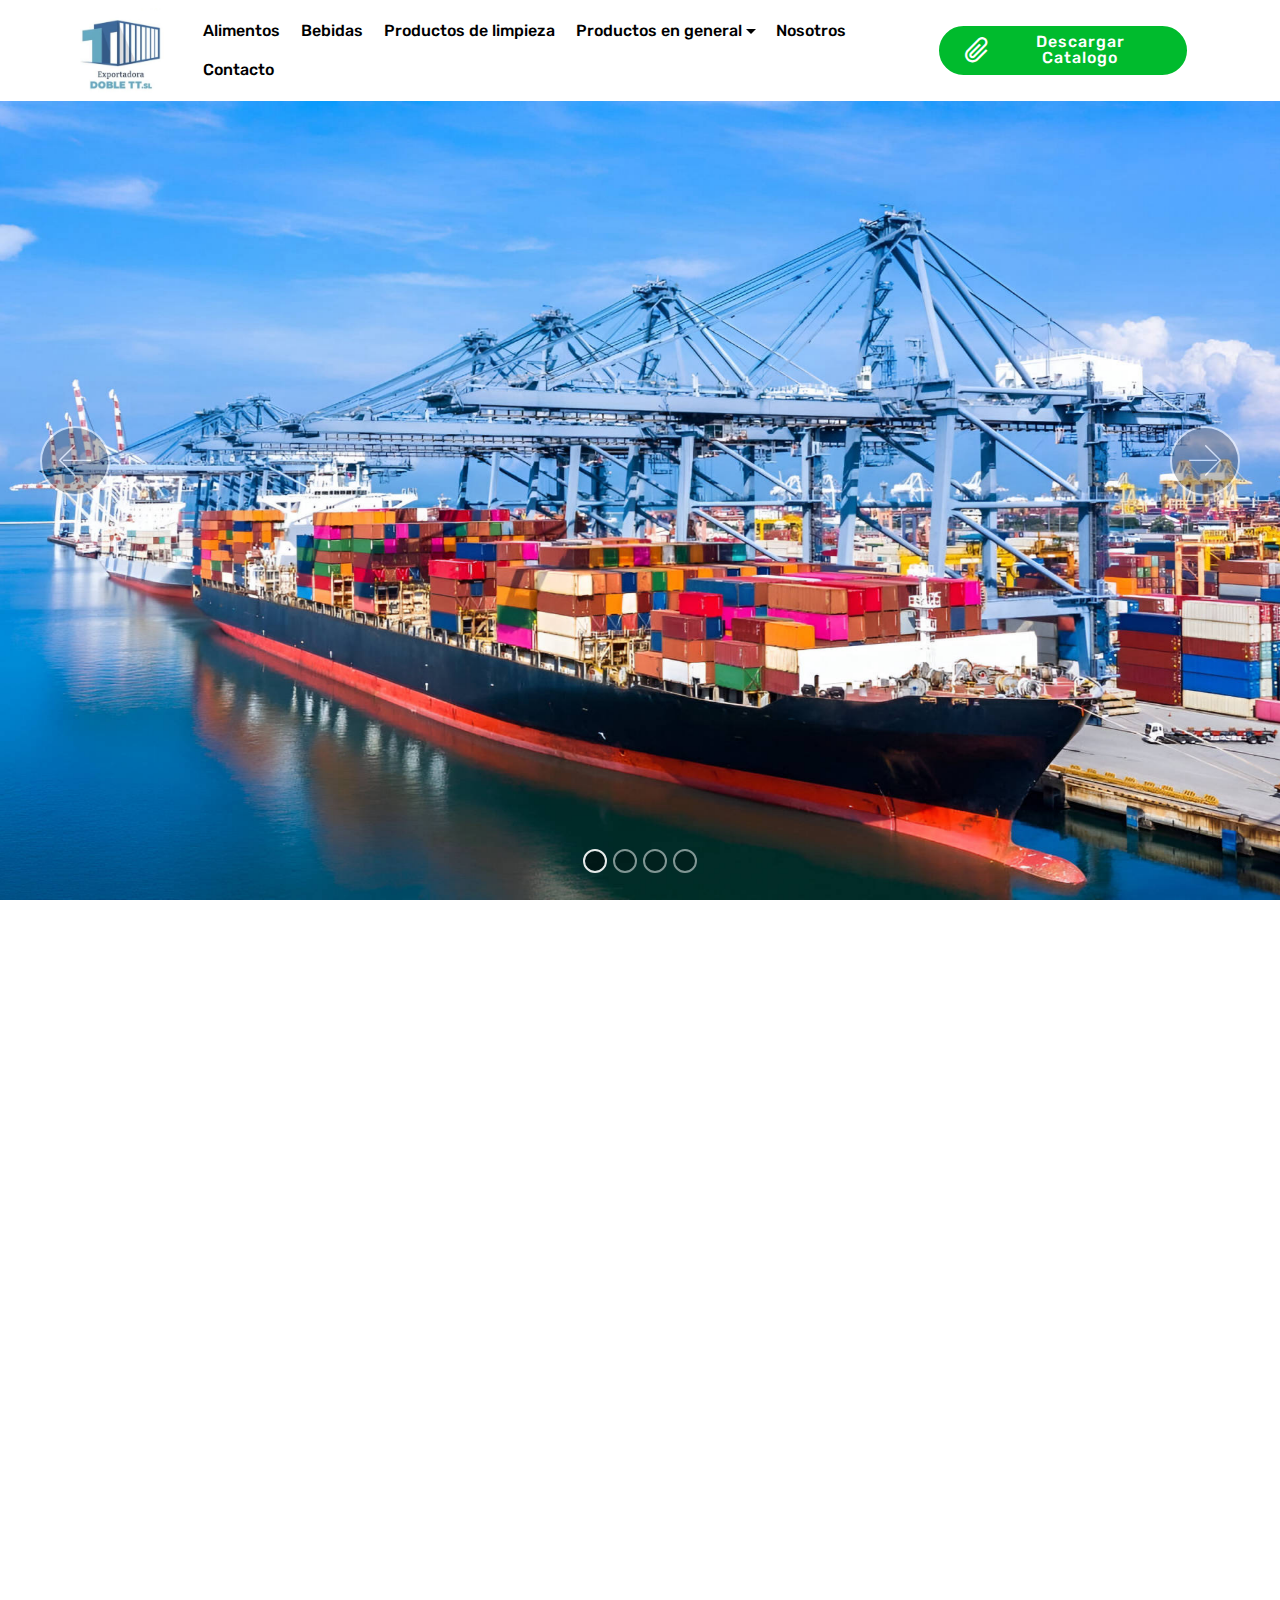
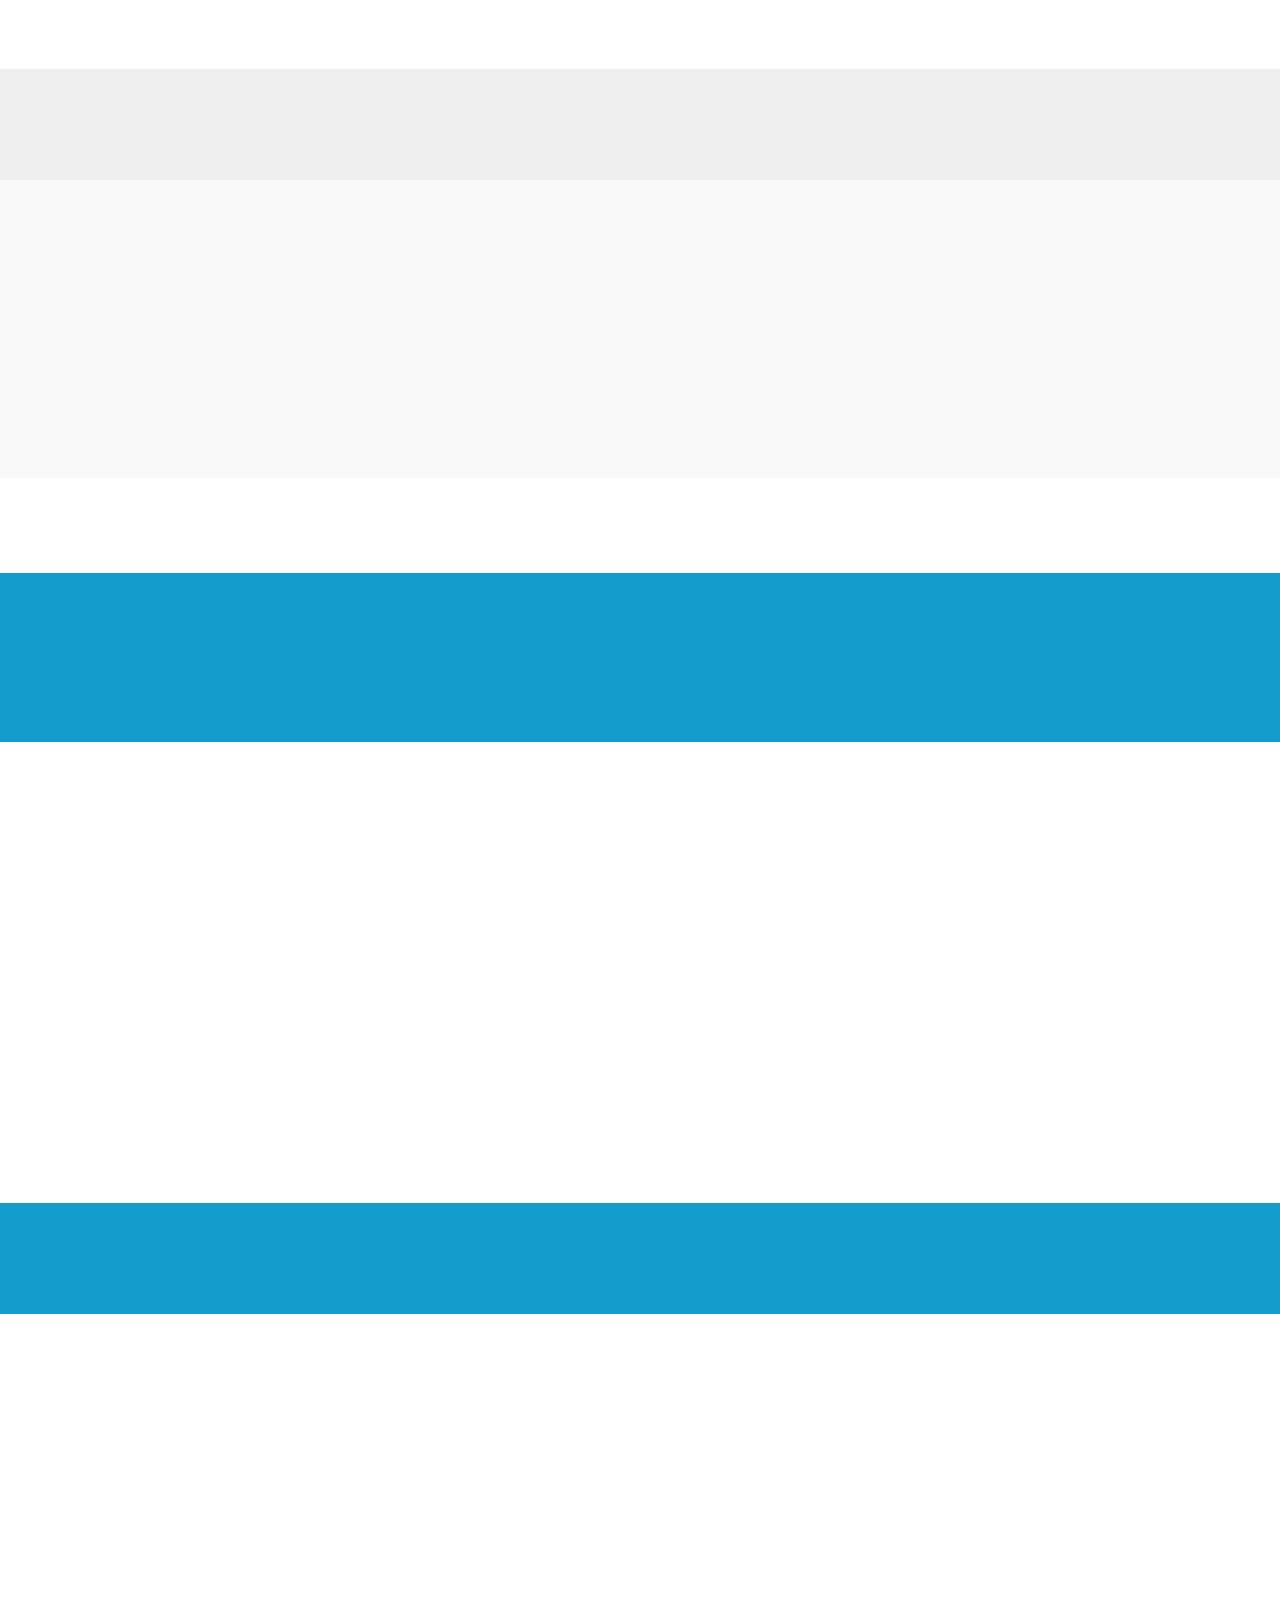
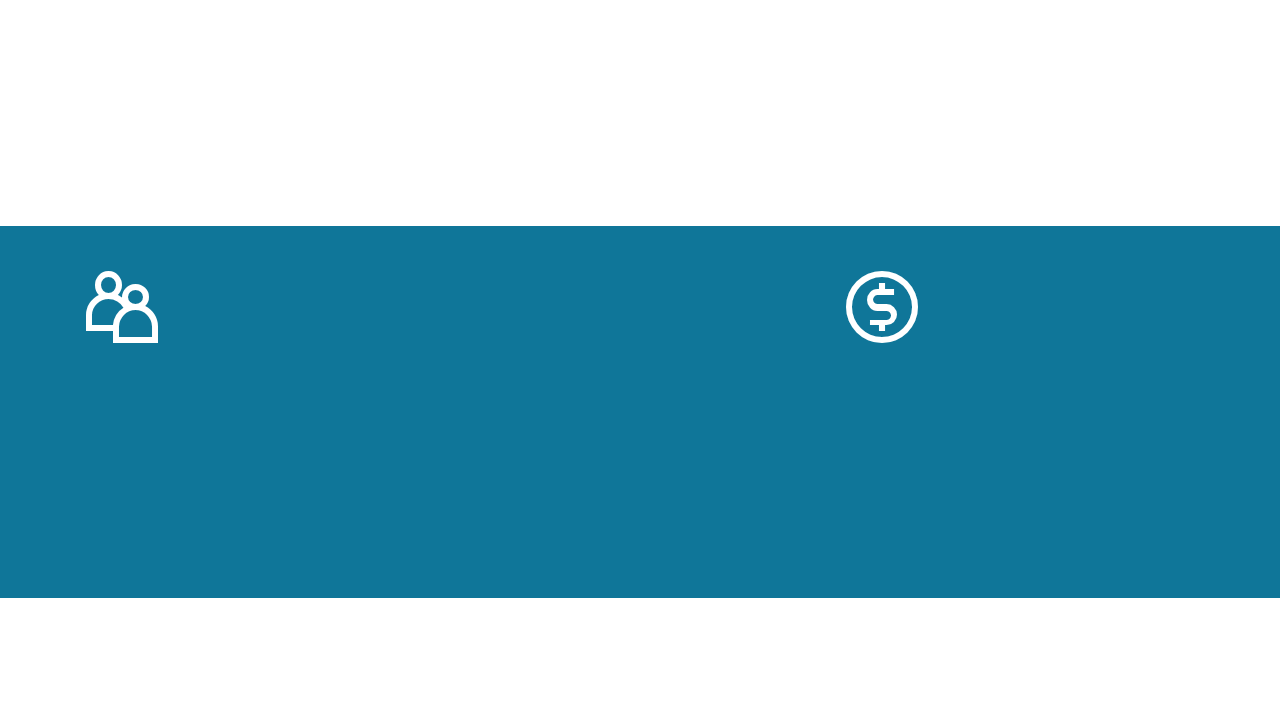
<file: index.html>
<!DOCTYPE html>
<html  >
<head>
  <!-- Site made with Mobirise Website Builder v5.0.11, https://mobirise.com -->
  <meta charset="UTF-8">
  <meta http-equiv="X-UA-Compatible" content="IE=edge">
  <meta name="generator" content="Mobirise v5.0.11, mobirise.com">
  <meta name="twitter:card" content="summary_large_image"/>
  <meta name="twitter:image:src" content="assets/images/index-meta.png">
  <meta property="og:image" content="assets/images/index-meta.png">
  <meta name="twitter:title" content="Exportadora Doble TT">
  <meta name="viewport" content="width=device-width, initial-scale=1, minimum-scale=1">
  <link rel="shortcut icon" href="assets/images/color-2-128x128.png" type="image/x-icon">
  <meta name="description" content="Nos dedicamos a la venta y distribución de productos con precios ultracompetitivos, te brindamos todo la asesoria necesaria para que ahorres en tus compras y obtengas productos de calidad.">
  
  
  <title>Exportadora Doble TT</title>
  <link rel="stylesheet" href="assets/web/assets/mobirise-icons2/mobirise2.css">
  <link rel="stylesheet" href="assets/web/assets/mobirise-icons/mobirise-icons.css">
  <link rel="stylesheet" href="assets/bootstrap/css/bootstrap.min.css">
  <link rel="stylesheet" href="assets/bootstrap/css/bootstrap-grid.min.css">
  <link rel="stylesheet" href="assets/bootstrap/css/bootstrap-reboot.min.css">
  <link rel="stylesheet" href="assets/tether/tether.min.css">
  <link rel="stylesheet" href="assets/animatecss/animate.min.css">
  <link rel="stylesheet" href="assets/dropdown/css/style.css">
  <link rel="stylesheet" href="assets/socicon/css/styles.css">
  <link rel="stylesheet" href="assets/theme/css/style.css">
  <link rel="preload" as="style" href="assets/mobirise/css/mbr-additional.css"><link rel="stylesheet" href="assets/mobirise/css/mbr-additional.css" type="text/css">
  
  
  
</head>
<body>
  <section class="menu cid-sU91w7NzqJ" once="menu" id="menu2-0">

    

    <nav class="navbar navbar-expand beta-menu navbar-dropdown align-items-center navbar-fixed-top navbar-toggleable-sm">
        <button class="navbar-toggler navbar-toggler-right" type="button" data-toggle="collapse" data-target="#navbarSupportedContent" aria-controls="navbarSupportedContent" aria-expanded="false" aria-label="Toggle navigation">
            <div class="hamburger">
                <span></span>
                <span></span>
                <span></span>
                <span></span>
            </div>
        </button>
        <div class="menu-logo">
            <div class="navbar-brand">
                <span class="navbar-logo">
                    
                        <a href="index.html"><img src="assets/images/imagen-de-whatsapp-2023-11-24-a-las-16.08.20-c7d4ff1b-450x454.jpg" alt="Logo doble TT" title="Logo doble TT" style="height: 5.3rem;"></a>
                    
                </span>
                
            </div>
        </div>
        <div class="collapse navbar-collapse" id="navbarSupportedContent">
            <ul class="navbar-nav nav-dropdown" data-app-modern-menu="true"><li class="nav-item">
                    <a class="nav-link link text-black display-4" href="alimento.html" aria-expanded="false">
                        Alimentos</a>
                </li><li class="nav-item"><a class="nav-link link text-black display-4" href="bebidas.html" aria-expanded="false">
                        Bebidas</a></li><li class="nav-item"><a class="nav-link link text-black display-4" href="productos-de-limpieza.html" aria-expanded="false">
                        Productos de limpieza</a></li><li class="nav-item dropdown open"><a class="nav-link link text-black dropdown-toggle display-4" href="#" aria-expanded="true" data-toggle="dropdown-submenu">
                        Productos en general</a><div class="dropdown-menu"><a class="text-black dropdown-item display-4" href="fumigacion.html" aria-expanded="false">Fumigación</a><a class="text-black dropdown-item display-4" href="Herramientas-agricolas-y-herrajeria.html" aria-expanded="false">Agricultura y herraje</a><a class="text-black dropdown-item display-4" href="maquinaria.html" aria-expanded="false">Maquinaria</a><a class="text-black dropdown-item display-4" href="maquina-de-puas.html" aria-expanded="false">Maquinaria de alambre</a><a class="text-black dropdown-item display-4" href="maderas.html" aria-expanded="false">Maderas</a><a class="text-black dropdown-item display-4" href="medios-de-proteccion.html" aria-expanded="false">Medios de protección</a></div></li>
                <li class="nav-item">
                    <a class="nav-link link text-black display-4" href="sobre-nosotros.html">Nosotros</a>
                </li><li class="nav-item"><a class="nav-link link text-black display-4" href="contacto.html">
                        Contacto</a></li></ul>
            <div class="navbar-buttons mbr-section-btn"><a class="btn btn-sm btn-danger display-4" href="assets/files/231129_Catalogo-deproductos_Exportdoblett_compressed.pdf" target="_blank"><span class="mobi-mbri mobi-mbri-paperclip mbr-iconfont mbr-iconfont-btn"></span>Descargar Catalogo</a></div>
        </div>
    </nav>
</section>

<section class="engine"><a href="https://mobirise.info/n">free simple website templates</a></section><section class="carousel slide cid-tXeqyYjxCM" data-interval="false" id="slider1-af">

    

    <div class="full-screen"><div class="mbr-slider slide carousel" data-keyboard="false" data-ride="carousel" data-interval="4000" data-pause="true"><ol class="carousel-indicators"><li data-app-prevent-settings="" data-target="#slider1-af" class=" active" data-slide-to="0"></li><li data-app-prevent-settings="" data-target="#slider1-af" data-slide-to="1"></li><li data-app-prevent-settings="" data-target="#slider1-af" data-slide-to="2"></li><li data-app-prevent-settings="" data-target="#slider1-af" data-slide-to="3"></li></ol><div class="carousel-inner" role="listbox"><div class="carousel-item slider-fullscreen-image active" data-bg-video-slide="false" style="background-image: url(assets/images/imagen-de-whatsapp-2023-11-21-a-las-09.53.25-e96ab7ea-2000x1360.jpg);"><div class="container container-slide"><div class="image_wrapper"><img src="assets/images/imagen-de-whatsapp-2023-11-21-a-las-09.53.25-e96ab7ea-2000x1360.jpg" alt="" title=""><div class="carousel-caption justify-content-center"><div class="col-10 align-center"></div></div></div></div></div><div class="carousel-item slider-fullscreen-image" data-bg-video-slide="false" style="background-image: url(assets/images/imagen2-1-1708x924.png);"><div class="container container-slide"><div class="image_wrapper"><div class="mbr-overlay" style="opacity: 0.7; background-color: rgb(35, 35, 35);"></div><img src="assets/images/imagen2-1-1708x924.png" alt="" title=""><div class="carousel-caption justify-content-center"><div class="col-10 align-center"><h2 class="mbr-fonts-style display-1"><strong>Exportamos lo que Necesites</strong><br>Directamente de Fábrica<br><em>"Sin intermediarios"</em></h2></div></div></div></div></div><div class="carousel-item slider-fullscreen-image" data-bg-video-slide="false" style="background-image: url(assets/images/imagen3-1-2000x1168.png);"><div class="container container-slide"><div class="image_wrapper"><div class="mbr-overlay" style="opacity: 0.4;"></div><img src="assets/images/imagen3-1-2000x1168.png" alt="" title=""><div class="carousel-caption justify-content-center"><div class="col-10 align-center"><h2 class="mbr-fonts-style display-1"><strong>Expertos en </strong><br><strong>Comercio Internacional</strong><br></h2></div></div></div></div></div><div class="carousel-item slider-fullscreen-image" data-bg-video-slide="false" style="background-image: url(assets/images/100-efectividad-en-nuestras-entregas-4-1920x1080.png);"><div class="container container-slide"><div class="image_wrapper"><div class="mbr-overlay" style="opacity: 0.6;"></div><img src="assets/images/100-efectividad-en-nuestras-entregas-4-1920x1080.png" alt="" title=""><div class="carousel-caption justify-content-center"><div class="col-10 align-center"><h2 class="mbr-fonts-style display-1"><strong>Efectividad en</strong><br><strong>Nuestras Entregas</strong></h2></div></div></div></div></div></div><a data-app-prevent-settings="" class="carousel-control carousel-control-prev" role="button" data-slide="prev" href="#slider1-af"><span aria-hidden="true" class="mbri-left mbr-iconfont"></span><span class="sr-only">Previous</span></a><a data-app-prevent-settings="" class="carousel-control carousel-control-next" role="button" data-slide="next" href="#slider1-af"><span aria-hidden="true" class="mbri-right mbr-iconfont"></span><span class="sr-only">Next</span></a></div></div>

</section>

<section class="header1 cid-tWBi6gZYhp" id="header16-aa">

    

    

    <div class="container">
        <div class="row justify-content-md-center">
            <div class="col-md-10 align-center">
                <h1 class="mbr-section-title mbr-bold pb-3 mbr-fonts-style display-1">Exportadora Doble TT</h1>
                <h3 class="mbr-section-subtitle mbr-light pb-3 mbr-fonts-style display-2">Ahorro y facilidad.</h3>
                <p class="mbr-text pb-3 mbr-fonts-style display-5">
                    Nos dedicamos a la venta y distribución de productos con precios ultracompetitivos, te brindamos todo la asesoría necesaria para que obtengas productos de calidad.
                </p>
                
            </div>
        </div>
    </div>

</section>

<section class="header7 cid-tWuVXLQSQR" id="header7-a5">

    

    

    <div class="container">
        <div class="media-container-row">

            <div class="media-content align-right">
                <h1 class="mbr-section-title mbr-white pb-3 mbr-fonts-style display-1"><strong>FIHAV 2023</strong></h1>
                <div class="mbr-section-text mbr-white pb-3">
                    <p class="mbr-text mbr-fonts-style display-5">
                        Estuvimos presentes en La Feria Internacional de La Habana, <strong><em>C</em></strong><em><strong>on Nuestra Marca SIR BLANE,</strong></em> del 6/11 al 11/11/2023.
                    </p>
                </div>
                
            </div>

            <div class="mbr-figure" style="width: 115%;"><iframe class="mbr-embedded-video" src="https://www.youtube.com/embed/gkb8vg7n7FA?rel=0&amp;amp;showinfo=0&amp;autoplay=1&amp;loop=0" width="1280" height="720" frameborder="0" allowfullscreen></iframe></div>

        </div>
    </div>
</section>

<section class="header1 cid-sW8etEyF96" id="header16-1b">

    

    

    <div class="container">
        <div class="row justify-content-md-center">
            <div class="col-md-10 align-center">
                <h1 class="mbr-section-title mbr-bold pb-3 mbr-fonts-style display-2">Exportamos lo que necesitas en:</h1>
                
                
                
            </div>
        </div>
    </div>

</section>

<section class="services2 cid-t6xJHVlrHr" id="services2-5o">
    <!---->
    
    <!---->
    <!--Overlay-->
    
    <!--Container-->
    <div class="container">
        <div class="col-md-12">
            <div class="media-container-row">
                <div class="mbr-figure" style="width: 50%;">
                    <a href="alimentos.html"><img src="assets/images/k6dbp4quxzhbbpn2qsanninele-952x536.jpg" alt="Comida" title="Comida"></a>
                </div>
                <div class="align-left aside-content">
                    <h2 class="mbr-title pt-2 mbr-fonts-style display-2"><strong>
                        Alimentos y Bebidas al por Mayor.</strong></h2>
                    <div class="mbr-section-text">
                        <p class="mbr-text text1 pt-2 mbr-light mbr-fonts-style display-5"><em>
                            Exportamos lo que necesites en <strong>Alimentos y Bebidas</strong>, variedad internacional, calidad y diferentes sabores para que puedas elegir.</em></p>
                        
                    </div>
                    <!--Btn-->
                    
                </div>
            </div>
        </div>
    </div>
</section>

<section class="mbr-section content8 cid-temFwAVawX" id="content8-7c">

    

    <div class="container">
        <div class="media-container-row title">
            <div class="col-12 col-md-8">
                <div class="mbr-section-btn align-center"><a class="btn btn-primary display-4" href="alimento.html">Ver Alimentos</a>
                    <a class="btn btn-primary display-4" href="bebidas.html">Ver Bebidas</a></div>
            </div>
        </div>
    </div>
</section>

<section class="header1 cid-tyJiq3jdwV" id="header16-8i">

    

    

    <div class="container">
        <div class="row justify-content-md-center">
            <div class="col-md-10 align-center">
                <h1 class="mbr-section-title mbr-bold pb-3 mbr-fonts-style display-2">Disponemos de muchas marcas, entre ellas:</h1>
                
                
                
            </div>
        </div>
    </div>

</section>

<section class="clients cid-tdZ5WOs7V4" data-interval="false" id="clients-5p">
      

    
        <div class="container mb-5">
            <div class="media-container-row">
                <div class="col-12 align-center">
                    
                    <h3 class="mbr-section-subtitle mbr-light mbr-fonts-style display-5"><em>
                        Marcas de calidad internacional, que pueden estar facilmente en tu negocio con nuestro apoyo logistico.</em></h3>
                </div>
            </div>
        </div>

    <div class="container">
        <div class="carousel slide" role="listbox" data-pause="true" data-keyboard="false" data-ride="carousel" data-interval="5000">
            <div class="carousel-inner" data-visible="6">
                
                
                
                
                
            <div class="carousel-item ">
                    <div class="media-container-row">
                        <div class="col-md-12">
                            <div class="wrap-img ">
                                <img src="assets/images/proex-404x184.jpg" class="img-responsive clients-img" alt="proex" title="">
                            </div>
                        </div>
                    </div>
                </div><div class="carousel-item ">
                    <div class="media-container-row">
                        <div class="col-md-12">
                            <div class="wrap-img ">
                                <img src="assets/images/campo-frio-532x303.jpg" class="img-responsive clients-img" alt="" title="">
                            </div>
                        </div>
                    </div>
                </div><div class="carousel-item ">
                    <div class="media-container-row">
                        <div class="col-md-12">
                            <div class="wrap-img ">
                                <img src="assets/images/imagen6-326x167.png" class="img-responsive clients-img" alt="" title="">
                            </div>
                        </div>
                    </div>
                </div><div class="carousel-item ">
                    <div class="media-container-row">
                        <div class="col-md-12">
                            <div class="wrap-img ">
                                <img src="assets/images/whatsapp-image-2023-08-03-at-12.06.19-am-removebg-preview-1-427x585.png" class="img-responsive clients-img" alt="sir blane" title="sir blane">
                            </div>
                        </div>
                    </div>
                </div><div class="carousel-item ">
                    <div class="media-container-row">
                        <div class="col-md-12">
                            <div class="wrap-img ">
                                <img src="assets/images/dos-pinos-484x312.jpg" class="img-responsive clients-img" alt="" title="">
                            </div>
                        </div>
                    </div>
                </div></div>
            <div class="carousel-controls">
                <a data-app-prevent-settings="" class="carousel-control carousel-control-prev" role="button" data-slide="prev">
                    <span aria-hidden="true" class="mbri-left mbr-iconfont"></span>
                    <span class="sr-only">Previous</span>
                </a>
                <a data-app-prevent-settings="" class="carousel-control carousel-control-next" role="button" data-slide="next">
                    <span aria-hidden="true" class="mbri-right mbr-iconfont"></span>
                    <span class="sr-only">Next</span>
                </a>
            </div>
        </div>
    </div>
</section>

<section class="header1 cid-temKCEXNby" id="header16-7w">

    

    

    <div class="container">
        <div class="row justify-content-md-center">
            <div class="col-md-10 align-center">
                <h1 class="mbr-section-title mbr-bold pb-3 mbr-fonts-style display-2">PRODUCTOS DESTACADOS</h1>
                
                
                
            </div>
        </div>
    </div>

</section>

<section class="services1 cid-tyJgCZwu5U" id="services1-8e">
    <!---->
    
    <!---->
    <!--Overlay-->
    
    <!--Container-->
    <div class="container">
        <div class="row justify-content-center">
            <!--Titles-->
            <div class="title pb-5 col-12">
                
                
            </div>
            <!--Card-1-->
            <div class="card col-12 col-md-6 p-3 col-lg-3">
                <div class="card-wrapper">
                    <div class="card-img">
                        <a href="bebidas.html#services1-6n"><img src="assets/images/1679086500335-506x506.png" alt="cerveza" title="cerveza"></a>
                    </div>
                    <div class="card-box">
                        <h4 class="card-title mbr-fonts-style display-5">
                            Cerveza Premiun "MOLLER" Lager 5% &amp; Cerveza CANTINA</h4>
                        
                        <!--Btn-->
                        
                    </div>
                </div>
            </div>
            <!--Card-2-->
            <div class="card col-12 col-md-6 p-3 col-lg-3">
                <div class="card-wrapper">
                    <div class="card-img">
                        <a href="bebidas.html#services1-6p"><img src="assets/images/jugos-marca-dos-pinos-de-1-litro-506x506.png" alt="whisky" title="whisky"></a>
                    </div>
                    <div class="card-box">
                        <h4 class="card-title mbr-fonts-style display-5">Whisky Marca <br>Sir Blane</h4>
                        
                        <!--Btn-->
                        
                    </div>
                </div>
            </div>
            <!--Card-3-->
            <div class="card col-12 col-md-6 p-3 col-lg-3">
                <div class="card-wrapper">
                    <div class="card-img">
                        <a href="bebidas.html#services1-79"><img src="assets/images/1679085356029-506x506.png" alt="Bebida Energetica ENERDRINKS" title="Bebida Energetica ENERDRINKS"></a>
                    </div>
                    <div class="card-box">
                        <h4 class="card-title mbr-fonts-style display-5">Bebida Energetica ENERDRINKS</h4>
                        
                        <!--Btn-->
                        
                    </div>
                </div>
            </div>
            <!--Card-4-->
            <div class="card col-12 col-md-6 p-3 col-lg-3 last-child">
                <div class="card-wrapper">
                    <div class="card-img">
                        <a href="bebidas.html#gallery5-95"><img src="assets/images/1679085298740-506x506.png" alt="jugos" title="jugos"></a>
                    </div>
                    <div class="card-box">
                        <h4 class="card-title mbr-fonts-style display-5">
                            Jugos Dos Pinos 200ml &amp; 1 Litro</h4>
                        
                        <!--Btn-->
                        
                    </div>
                </div>
            </div>
        </div>
    </div>
</section>

<section class="features9 cid-sZsOt25zV8" id="features9-28">

    

    
    <div class="container">
        <div class="row justify-content-center">
            <div class="card p-3 col-12 col-md-6 col-lg-4">
                <div class="media-container-row">
                    <div class="card-img pr-2">
                        <span class="mbr-iconfont mobi-mbri-users mobi-mbri" style="color: rgb(255, 255, 255); fill: rgb(255, 255, 255);"></span>
                    </div>
                    <div class="card-box">
                        <h4 class="card-title py-3 mbr-fonts-style display-5">No tenemos intermediarios.</h4>
                        <p class="mbr-text mbr-fonts-style display-7">
                           Nosotros hacemos tus compras directamente con las marcas, eliminamos el riesgo de incumplimiento por terceros.
                        </p>
                    </div>
                </div>
            </div>

            <div class="card p-3 col-12 col-md-6 col-lg-4">
                <div class="media-container-row">
                    <div class="card-img pr-2">
                        <a href="https://walink.co/9dd7f8" target="_blank"><span class="mbr-iconfont mobi-mbri-cust-feedback mobi-mbri" style="color: rgb(255, 255, 255); fill: rgb(255, 255, 255);"></span></a>
                    </div>
                    <div class="card-box">
                        <h4 class="card-title py-3 mbr-fonts-style display-5"><a href="https://walink.co/9dd7f8" target="_blank" class="text-white"><strong>Te asesoramos en el proceso.</strong></a></h4>
                        <p class="mbr-text mbr-fonts-style display-7">
                           Exportadora Doble TT, no es nada más un sitio para que ordenes tus pedidos, sino también para que recibas ayuda a la hora de hacerlos.
                        </p>
                    </div>
                </div>
            </div>

            <div class="card p-3 col-12 col-md-6 col-lg-4">
                <div class="media-container-row">
                    <div class="card-img pr-2">
                        <span class="mbr-iconfont mobi-mbri-cash mobi-mbri" style="color: rgb(255, 255, 255); fill: rgb(255, 255, 255);"></span>
                    </div>
                    <div class="card-box">
                        <h4 class="card-title py-3 mbr-fonts-style display-5">La mejor calidad, a precios accesibles.</h4>
                        <p class="mbr-text mbr-fonts-style display-7">Al trabajar directamente con las marcas fabricantes y sin intermediarios, nuestros precios son más accesibles que el resto.</p>
                    </div>
                </div>
            </div>

            
        </div>
    </div>
</section>

<section once="footers" class="cid-sUaTjqONNm mbr-reveal" id="footer6-6">

    

    

    <div class="container">
        <div class="media-container-row align-center mbr-white">
            <div class="col-12">
                <p class="mbr-text mb-0 mbr-fonts-style display-7">
                    © Copyright 2023,&nbsp;<em>Exportadora Doble TT SL</em><br>Todos los derechos reservados.</p>
            </div>
        </div>
    </div>
</section>


  <script src="assets/web/assets/jquery/jquery.min.js"></script>
  <script src="assets/popper/popper.min.js"></script>
  <script src="assets/bootstrap/js/bootstrap.min.js"></script>
  <script src="assets/tether/tether.min.js"></script>
  <script src="assets/smoothscroll/smooth-scroll.js"></script>
  <script src="assets/ytplayer/jquery.mb.ytplayer.min.js"></script>
  <script src="assets/vimeoplayer/jquery.mb.vimeo_player.js"></script>
  <script src="assets/bootstrapcarouselswipe/bootstrap-carousel-swipe.js"></script>
  <script src="assets/viewportchecker/jquery.viewportchecker.js"></script>
  <script src="assets/dropdown/js/nav-dropdown.js"></script>
  <script src="assets/dropdown/js/navbar-dropdown.js"></script>
  <script src="assets/touchswipe/jquery.touch-swipe.min.js"></script>
  <script src="assets/mbr-clients-slider/mbr-clients-slider.js"></script>
  <script src="assets/theme/js/script.js"></script>
  <script src="assets/slidervideo/script.js"></script>
  
  
  <input name="animation" type="hidden">
  </body>
</html>
</file>
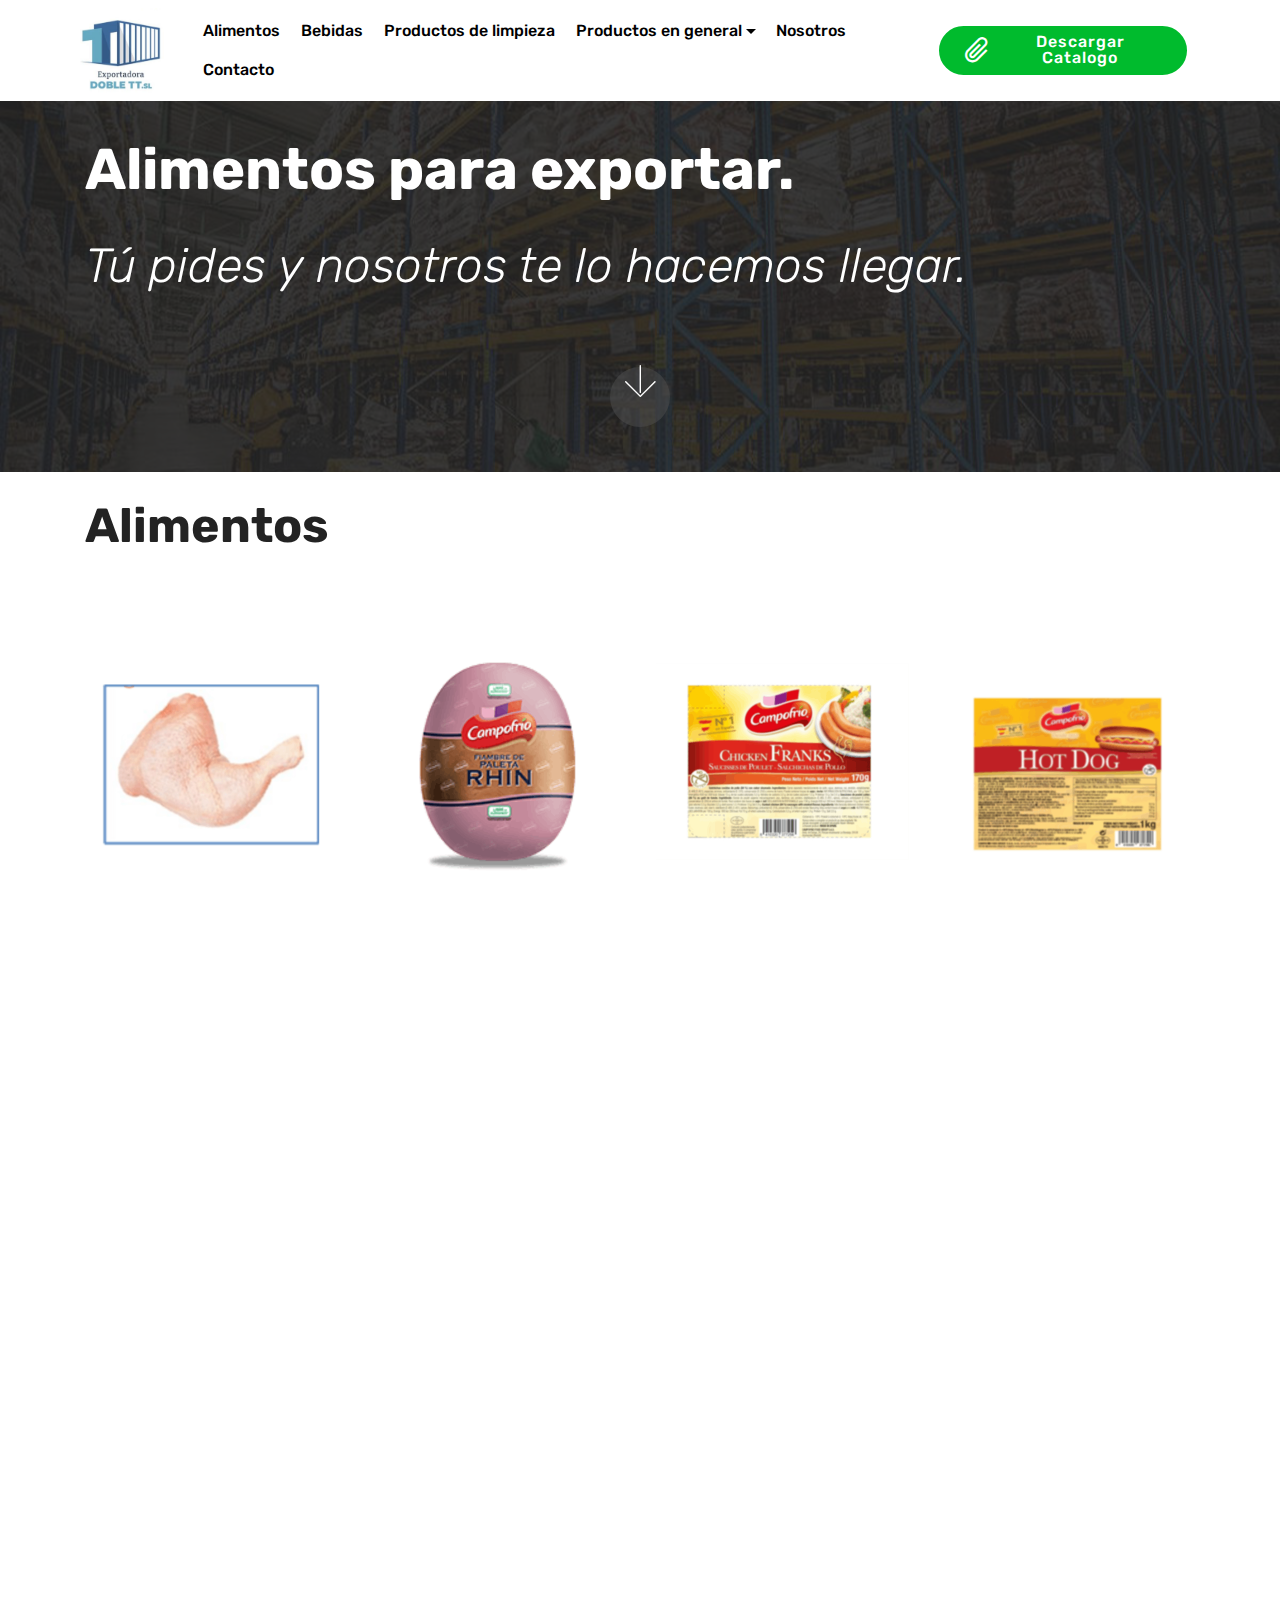
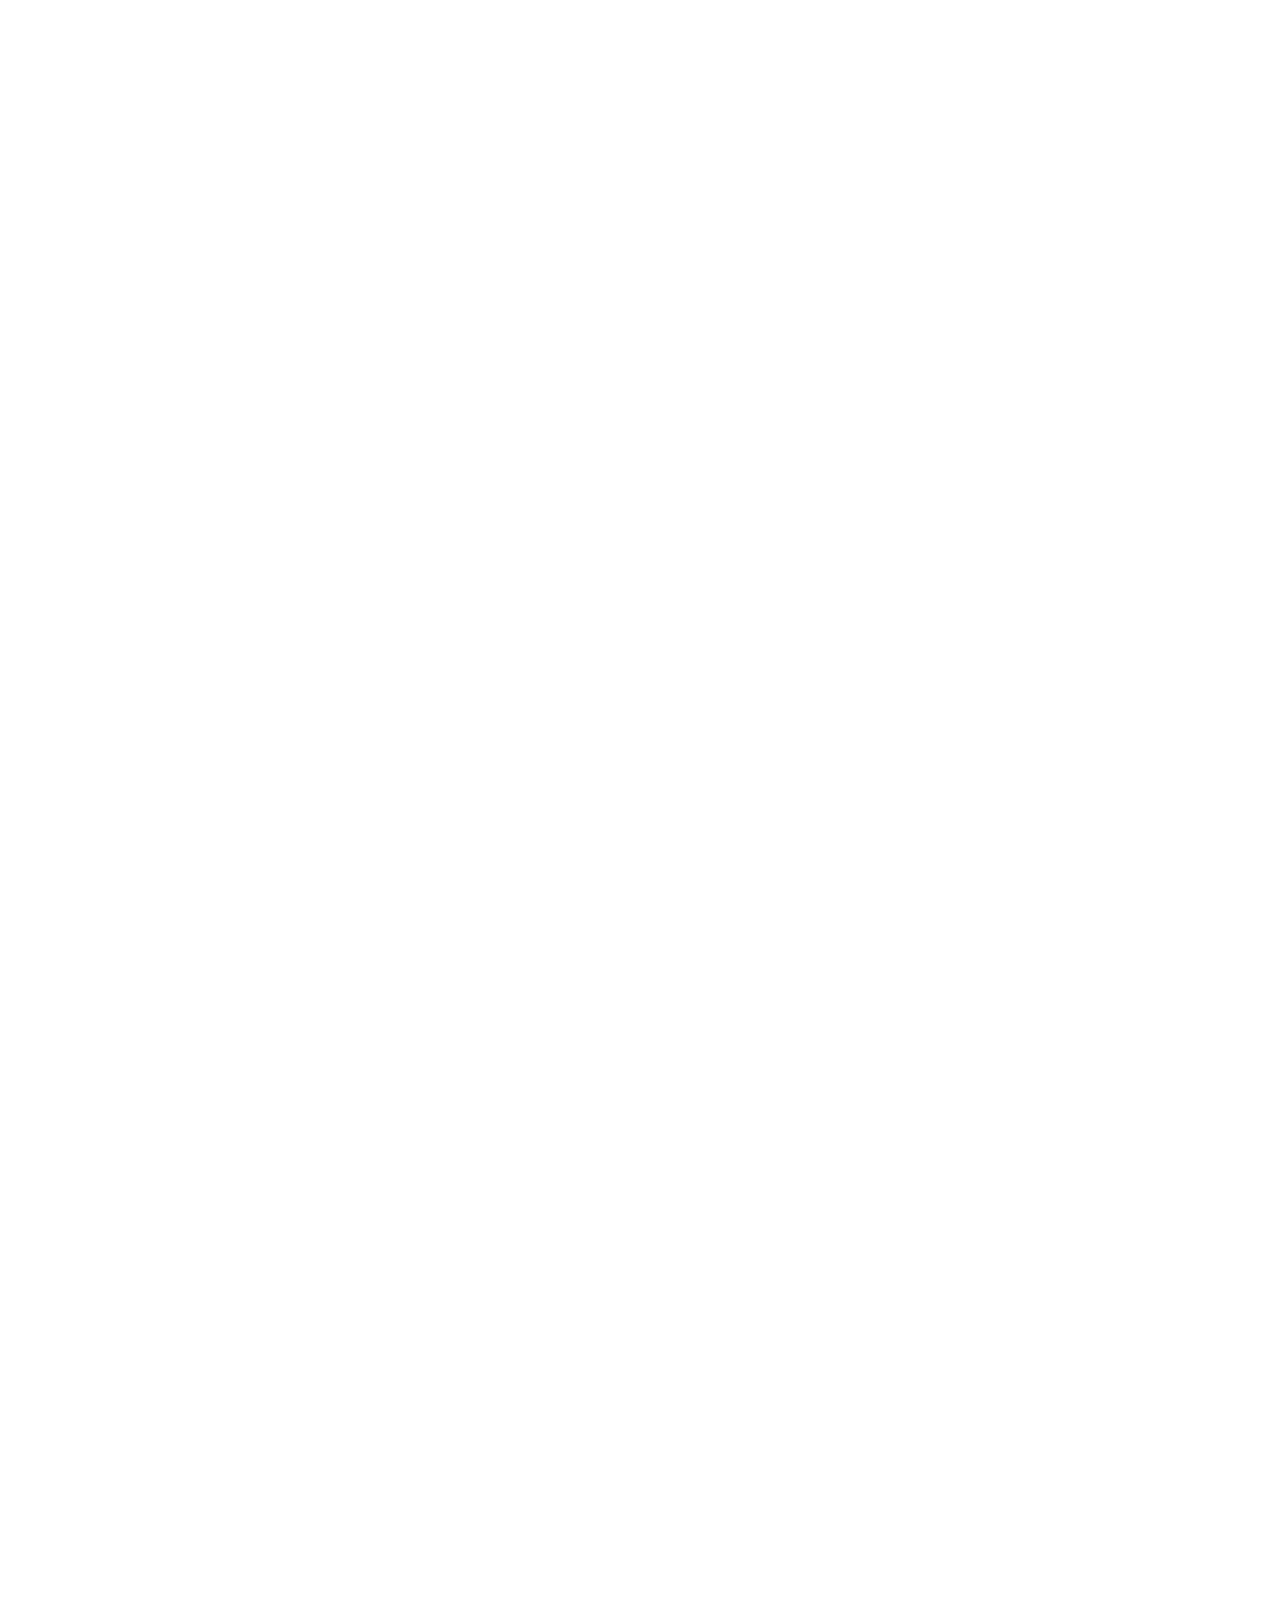
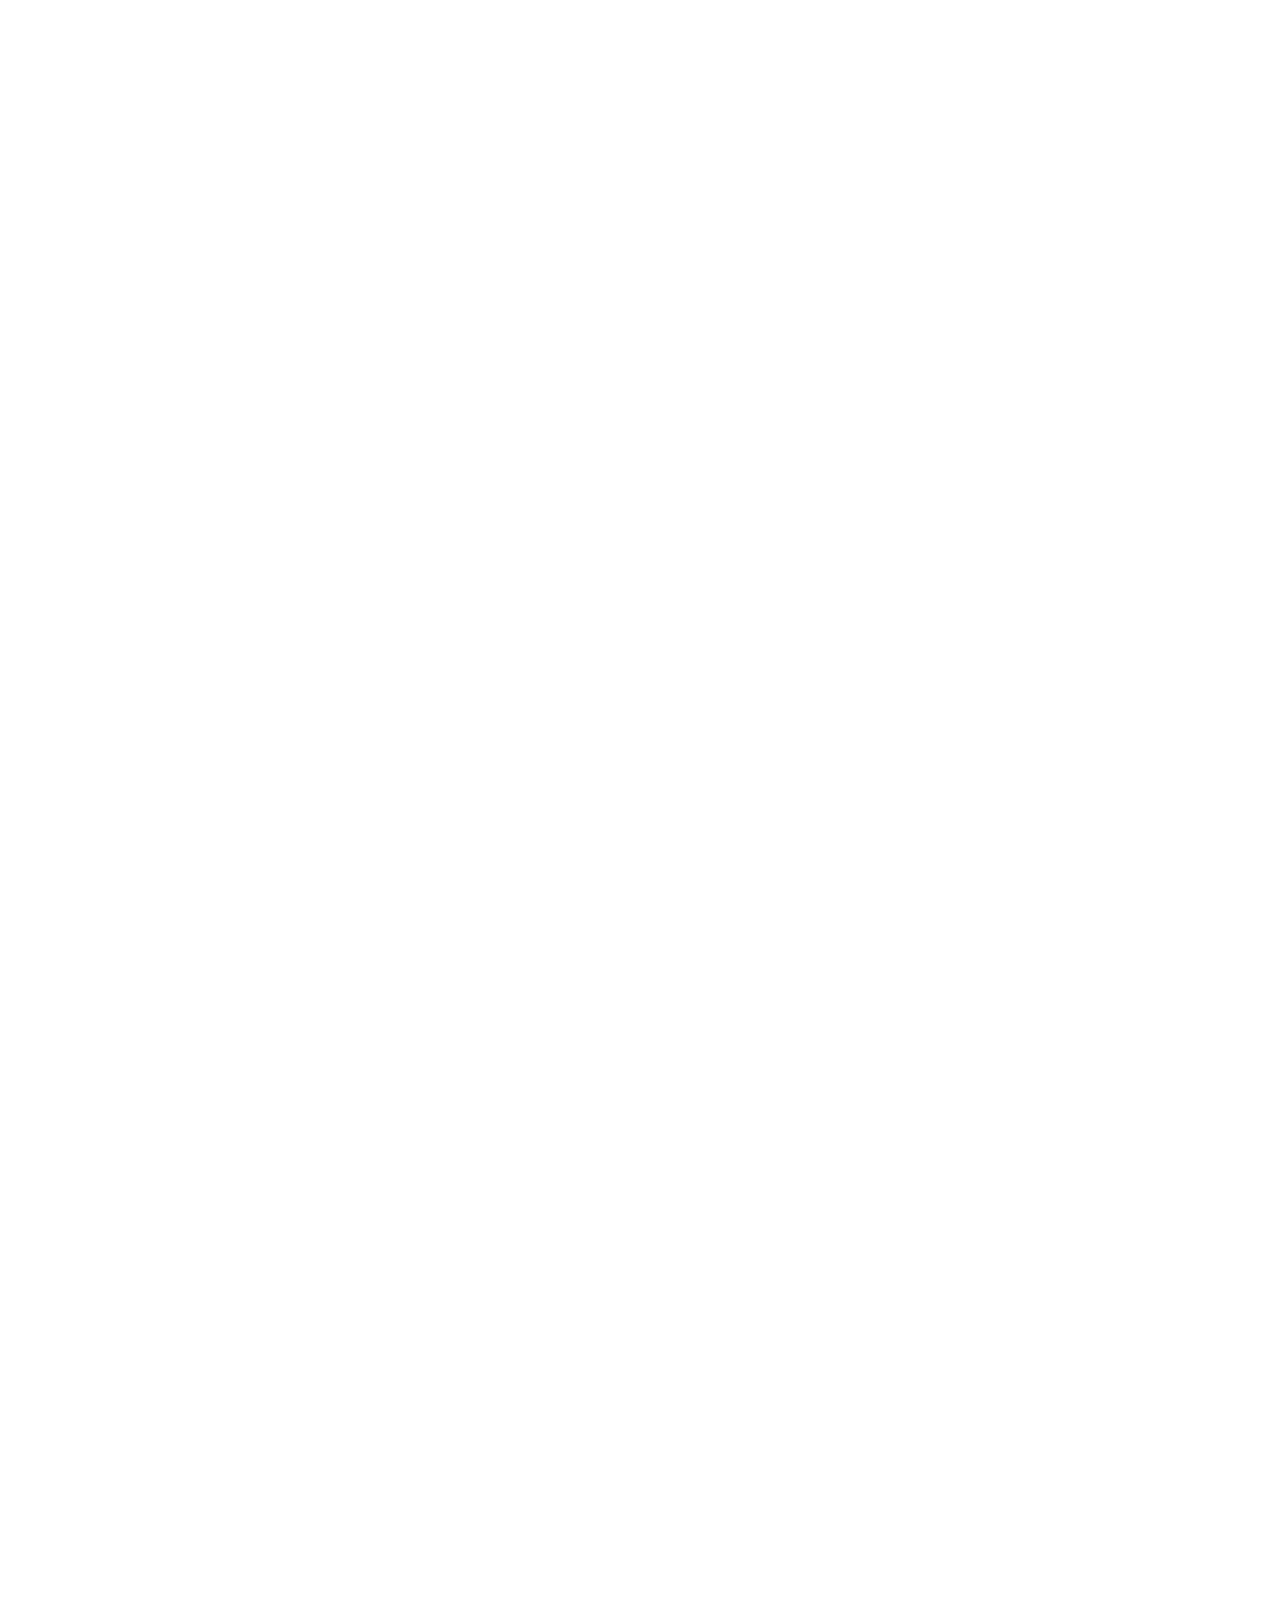
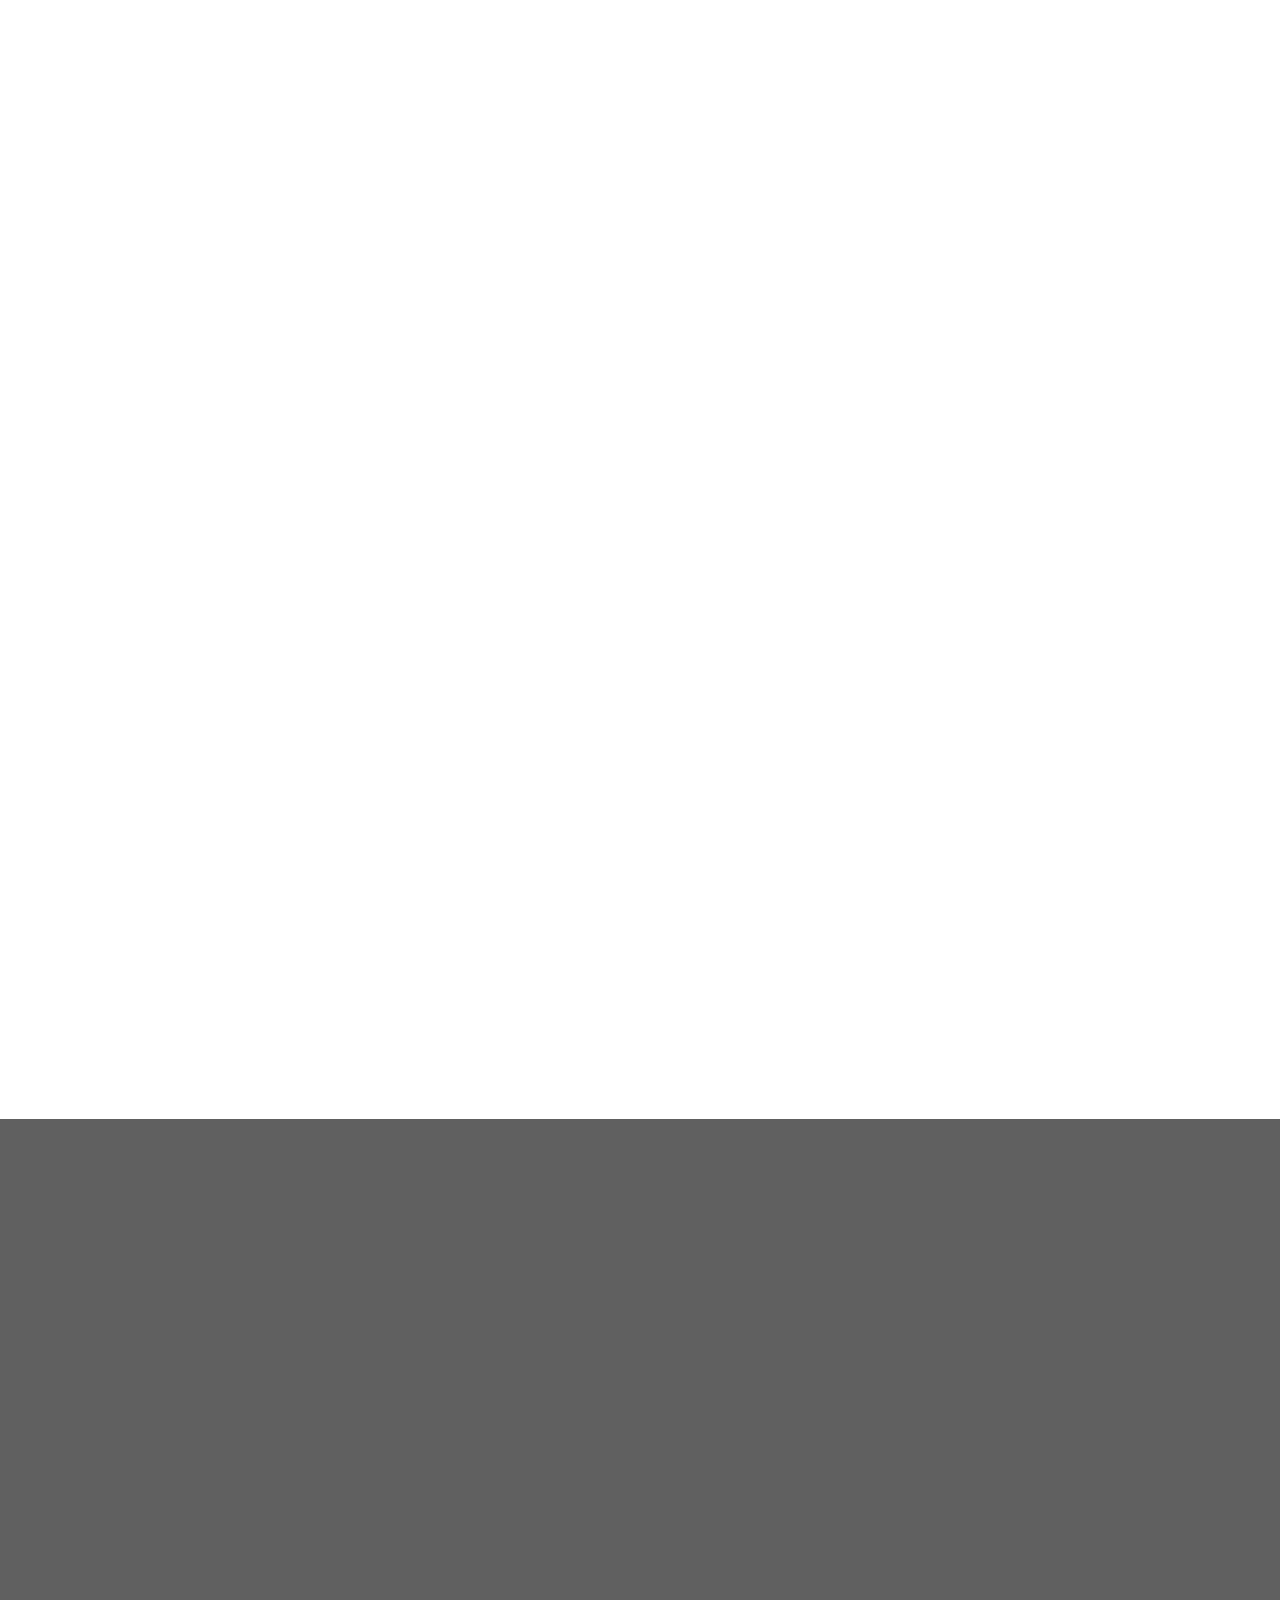
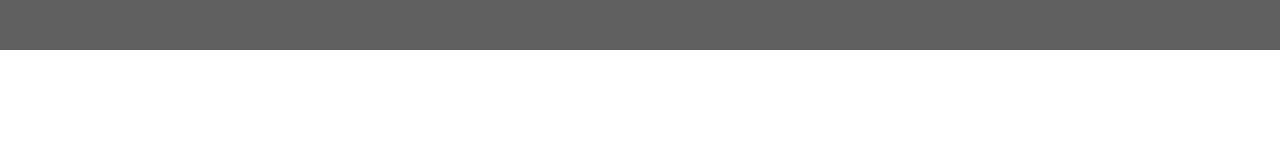
<file: alimento.html>
<!DOCTYPE html>
<html  >
<head>
  <!-- Site made with Mobirise Website Builder v5.0.11, https://mobirise.com -->
  <meta charset="UTF-8">
  <meta http-equiv="X-UA-Compatible" content="IE=edge">
  <meta name="generator" content="Mobirise v5.0.11, mobirise.com">
  <meta name="viewport" content="width=device-width, initial-scale=1, minimum-scale=1">
  <link rel="shortcut icon" href="assets/images/color-2-128x128.png" type="image/x-icon">
  <meta name="description" content="Compra con nosotros tus alimentos para exportar, nosotros hacemos el proceso logístico y tú solo te encargas de recibir el contenedor en tu país.">
  
  
  <title>Alimentos para exportar - Exportadora Doble TT</title>
  <link rel="stylesheet" href="assets/web/assets/mobirise-icons2/mobirise2.css">
  <link rel="stylesheet" href="assets/web/assets/mobirise-icons/mobirise-icons.css">
  <link rel="stylesheet" href="assets/web/assets/mobirise-icons-bold/mobirise-icons-bold.css">
  <link rel="stylesheet" href="assets/bootstrap/css/bootstrap.min.css">
  <link rel="stylesheet" href="assets/bootstrap/css/bootstrap-grid.min.css">
  <link rel="stylesheet" href="assets/bootstrap/css/bootstrap-reboot.min.css">
  <link rel="stylesheet" href="assets/tether/tether.min.css">
  <link rel="stylesheet" href="assets/dropdown/css/style.css">
  <link rel="stylesheet" href="assets/animatecss/animate.min.css">
  <link rel="stylesheet" href="assets/socicon/css/styles.css">
  <link rel="stylesheet" href="assets/theme/css/style.css">
  <link rel="preload" as="style" href="assets/mobirise/css/mbr-additional.css"><link rel="stylesheet" href="assets/mobirise/css/mbr-additional.css" type="text/css">
  
  
  
</head>
<body>
  <section class="menu cid-teg5WuaCI0" once="menu" id="menu2-6b">

    

    <nav class="navbar navbar-expand beta-menu navbar-dropdown align-items-center navbar-fixed-top navbar-toggleable-sm">
        <button class="navbar-toggler navbar-toggler-right" type="button" data-toggle="collapse" data-target="#navbarSupportedContent" aria-controls="navbarSupportedContent" aria-expanded="false" aria-label="Toggle navigation">
            <div class="hamburger">
                <span></span>
                <span></span>
                <span></span>
                <span></span>
            </div>
        </button>
        <div class="menu-logo">
            <div class="navbar-brand">
                <span class="navbar-logo">
                    
                        <a href="index.html"><img src="assets/images/imagen-de-whatsapp-2023-11-24-a-las-16.08.20-c7d4ff1b-450x454.jpg" alt="Logo doble TT" title="Logo doble TT" style="height: 5.3rem;"></a>
                    
                </span>
                
            </div>
        </div>
        <div class="collapse navbar-collapse" id="navbarSupportedContent">
            <ul class="navbar-nav nav-dropdown" data-app-modern-menu="true"><li class="nav-item">
                    <a class="nav-link link text-black display-4" href="alimento.html" aria-expanded="false">
                        Alimentos</a>
                </li><li class="nav-item"><a class="nav-link link text-black display-4" href="bebidas.html" aria-expanded="false">
                        Bebidas</a></li><li class="nav-item"><a class="nav-link link text-black display-4" href="productos-de-limpieza.html" aria-expanded="false">
                        Productos de limpieza</a></li><li class="nav-item dropdown open"><a class="nav-link link text-black dropdown-toggle display-4" href="#" aria-expanded="true" data-toggle="dropdown-submenu">
                        Productos en general</a><div class="dropdown-menu"><a class="text-black dropdown-item display-4" href="fumigacion.html" aria-expanded="false">Fumigación</a><a class="text-black dropdown-item display-4" href="Herramientas-agricolas-y-herrajeria.html" aria-expanded="false">Agricultura y herraje</a><a class="text-black dropdown-item display-4" href="maquinaria.html" aria-expanded="false">Maquinaria</a><a class="text-black dropdown-item display-4" href="maquina-de-puas.html" aria-expanded="false">Maquinaria de alambre</a><a class="text-black dropdown-item display-4" href="maderas.html" aria-expanded="false">Maderas</a><a class="text-black dropdown-item display-4" href="medios-de-proteccion.html" aria-expanded="false">Medios de protección</a></div></li>
                <li class="nav-item">
                    <a class="nav-link link text-black display-4" href="sobre-nosotros.html">Nosotros</a>
                </li><li class="nav-item"><a class="nav-link link text-black display-4" href="contacto.html">
                        Contacto</a></li></ul>
            <div class="navbar-buttons mbr-section-btn"><a class="btn btn-sm btn-danger display-4" href="assets/files/231129_Catalogo-deproductos_Exportdoblett_compressed.pdf" target="_blank"><span class="mobi-mbri mobi-mbri-paperclip mbr-iconfont mbr-iconfont-btn"></span>Descargar Catalogo</a></div>
        </div>
    </nav>
</section>

<section class="engine"><a href="https://mobirise.info/u">bootstrap responsive templates</a></section><section class="header9 cid-teg5WuAv8E mbr-parallax-background" id="header9-6c">

    

    <div class="mbr-overlay" style="opacity: 0.9; background-color: rgb(35, 35, 35);">
    </div>

    <div class="container">
        <div class="media-container-column mbr-white">
            <h1 class="mbr-section-title align-left mbr-bold pb-3 mbr-fonts-style display-1">Alimentos para exportar.</h1>
            
            <p class="mbr-text align-left pb-3 mbr-fonts-style display-2"><em>Tú pides y nosotros te lo hacemos llegar.</em></p>
            
        </div>
    </div>

    <div class="mbr-arrow hidden-sm-down" aria-hidden="true">
        <a href="#next">
            <i class="mbri-down mbr-iconfont"></i>
        </a>
    </div>
</section>

<section class="services1 cid-tyIXNKKk5l" id="services1-8b">
    <!---->
    
    <!---->
    <!--Overlay-->
    
    <!--Container-->
    <div class="container">
        <div class="row justify-content-center">
            <!--Titles-->
            <div class="title pb-5 col-12">
                <h2 class="align-left pb-3 mbr-fonts-style display-2"><strong>
                    Alimentos</strong></h2>
                
            </div>
            <!--Card-1-->
            <div class="card col-12 col-md-6 p-3 col-lg-3">
                <div class="card-wrapper">
                    <div class="card-img">
                        <img src="assets/images/4-506x506.png" alt="Pollo Chicken Leg Quarter " title="Pollo Chicken Leg Quarter ">
                    </div>
                    <div class="card-box">
                        <h4 class="card-title mbr-fonts-style display-5">Pollo Chicken Leg Quarter</h4>
                        <p class="mbr-text mbr-fonts-style display-7">Contenedor Refrigerado - 40 pies <br>1.350 cajas<br>27 Toneladas
<br>Cajas de 20 kilos
<br>Origen: Brasil</p>
                        <!--Btn-->
                        
                    </div>
                </div>
            </div>
            <!--Card-2-->
            <div class="card col-12 col-md-6 p-3 col-lg-3">
                <div class="card-wrapper">
                    <div class="card-img">
                        <img src="assets/images/2.-embutidos-campofrio-506x506.png" alt="Embutidos Campofrio: Fiambre de Jamon cocino" title="Embutidos Campofrio: Fiambre de Jamon cocino">
                    </div>
                    <div class="card-box">
                        <h4 class="card-title mbr-fonts-style display-5">&nbsp;Embutidos Campofrio:</h4>
                        <p class="mbr-text mbr-fonts-style display-7">Fiambre de Jamon cocino 
<br>Contenedor 40FT Congelado 
<br>Cantidad: 2.904 Cajas
<br>Caja de 1 pieza  x 5.5 kg 
<br>Origen: España&nbsp;</p>
                        <!--Btn-->
                        
                    </div>
                </div>
            </div>
            <!--Card-3-->
            <div class="card col-12 col-md-6 p-3 col-lg-3">
                <div class="card-wrapper">
                    <div class="card-img">
                        <img src="assets/images/salchichas-170-gr-506x506.png" alt="Salchichas 170 Gr" title="Salchichas 170 Gr">
                    </div>
                    <div class="card-box">
                        <h4 class="card-title mbr-fonts-style display-5">Salchichas 170 Gr</h4>
                        <p class="mbr-text mbr-fonts-style display-7">Contenedor 40 Ft congelado 
<br>Cantidad: 2.783 cajas 
<br>Caja de 24 paquetes 
<br>Origen: España</p>
                        <!--Btn-->
                        
                    </div>
                </div>
            </div>
            <!--Card-4-->
            <div class="card col-12 col-md-6 p-3 col-lg-3 last-child">
                <div class="card-wrapper">
                    <div class="card-img">
                        <img src="assets/images/salchicha-de-1-kg-506x506.png" alt="Salchicha de 1 KG" title="Salchicha de 1 KG">
                    </div>
                    <div class="card-box">
                        <h4 class="card-title mbr-fonts-style display-5">Salchicha de 1 KG&nbsp;</h4>
                        <p class="mbr-text mbr-fonts-style display-7">Contenedor 40 Ft congelado 
<br>Cantidad: 1.584 cajas 
<br>Caja de 8 paquetes 
<br>Origen: España<br></p>
                        <!--Btn-->
                        
                    </div>
                </div>
            </div>
        </div>
    </div>
</section>

<section class="services1 cid-tyIXZi47kv" id="services1-8c">
    <!---->
    
    <!---->
    <!--Overlay-->
    
    <!--Container-->
    <div class="container">
        <div class="row justify-content-center">
            <!--Titles-->
            <div class="title pb-5 col-12">
                
                
            </div>
            <!--Card-1-->
            <div class="card col-12 col-md-6 p-3 col-lg-3">
                <div class="card-wrapper">
                    <div class="card-img">
                        <img src="assets/images/91-506x506.png" alt="Carne de Vacuno Deshuesada " title="Carne de Vacuno Deshuesada ">
                    </div>
                    <div class="card-box">
                        <h4 class="card-title mbr-fonts-style display-5">Carne de Vacuno Deshuesada&nbsp;</h4>
                        <p class="mbr-text mbr-fonts-style display-7">Contenedor de 40 pies<br>Refrigerado (1.350)<br>27 Toneladas<br>Cajas de 20 kilos<br>Origen: Brasil</p>
                        <!--Btn-->
                        
                    </div>
                </div>
            </div>
            <!--Card-2-->
            <div class="card col-12 col-md-6 p-3 col-lg-3">
                <div class="card-wrapper">
                    <div class="card-img">
                        <img src="assets/images/6-506x506.png" alt="Harina de Trigo Sams Un " title="Harina de Trigo Sams Un ">
                    </div>
                    <div class="card-box">
                        <h4 class="card-title mbr-fonts-style display-5">Harina de Trigo Sams Un&nbsp;</h4>
                        <p class="mbr-text mbr-fonts-style display-7">Contenedor de 20 pies <br>Sacos 1.000<br>sacos de 25 kilos<br>25 Toneladas<br>Origen: Turquia</p>
                        <!--Btn-->
                        
                    </div>
                </div>
            </div>
            <!--Card-3-->
            <div class="card col-12 col-md-6 p-3 col-lg-3">
                <div class="card-wrapper">
                    <div class="card-img">
                        <img src="assets/images/7-1-506x506.png" alt="Galletas Marias 170 gr " title="Galletas Marias 170 gr ">
                    </div>
                    <div class="card-box">
                        <h4 class="card-title mbr-fonts-style display-5">Galletas Marias 170 gr</h4>
                        <p class="mbr-text mbr-fonts-style display-7">Contenedor 40 Ft 
<br>Cantidad: 4.700 cajas 
<br>Caja de 20 Paquetes
<br>Origen: Mexico</p>
                        <!--Btn-->
                        
                    </div>
                </div>
            </div>
            <!--Card-4-->
            <div class="card col-12 col-md-6 p-3 col-lg-3 last-child">
                <div class="card-wrapper">
                    <div class="card-img">
                        <img src="assets/images/helados-506x506.png" alt="Helados " title="Helados ">
                    </div>
                    <div class="card-box">
                        <h4 class="card-title mbr-fonts-style display-5">Helados</h4>
                        <p class="mbr-text mbr-fonts-style display-7">Contenedor 40 Ft  Congelado 
<br>Cantidad: 6.978  cajas 
<br>Caja 8, 20 y 24 Unidades
<br>Origen: Costa Rica&nbsp;<br></p>
                        <!--Btn-->
                        
                    </div>
                </div>
            </div>
        </div>
    </div>
</section>

<section class="services1 cid-teg5Wv3bs9" id="services1-6d">
    <!---->
    
    <!---->
    <!--Overlay-->
    
    <!--Container-->
    <div class="container">
        <div class="row justify-content-center">
            <!--Titles-->
            <div class="title pb-5 col-12">
                
                
            </div>
            <!--Card-1-->
            <div class="card col-12 col-md-6 p-3 col-lg-3">
                <div class="card-wrapper">
                    <div class="card-img">
                        <img src="assets/images/21-506x506.png" alt="1" title="1">
                    </div>
                    <div class="card-box">
                        <h4 class="card-title mbr-fonts-style display-5">100% cafe tostado y molido, San Marco</h4>
                        <p class="mbr-text mbr-fonts-style display-7">U/M: Caja<br>Origen: Ecuador<br>Caja: 250 Gr<br>Contenedor:<br>20 FT x 1450<br>40 FT x 2900</p>
                        <!--Btn-->
                        
                    </div>
                </div>
            </div>
            <!--Card-2-->
            <div class="card col-12 col-md-6 p-3 col-lg-3">
                <div class="card-wrapper">
                    <div class="card-img">
                        <img src="assets/images/22-506x506.png" alt="2" title="2">
                    </div>
                    <div class="card-box">
                        <h4 class="card-title mbr-fonts-style display-5">100% cafe tostado y molido, San Marco</h4>
                        <p class="mbr-text mbr-fonts-style display-7">U/M: Caja
<br>Origen: Ecuador
<br>Caja: 500 Gr
<br>Contenedor:
<br>20 FT x 1450
<br>40 FT x 2900</p>
                        <!--Btn-->
                        
                    </div>
                </div>
            </div>
            <!--Card-3-->
            <div class="card col-12 col-md-6 p-3 col-lg-3">
                <div class="card-wrapper">
                    <div class="card-img">
                        <img src="assets/images/23-506x506.png" alt="3" title="3">
                    </div>
                    <div class="card-box">
                        <h4 class="card-title mbr-fonts-style display-5">100% cafe tostado y molido, San Marco</h4>
                        <p class="mbr-text mbr-fonts-style display-7">U/M: Caja
<br>Origen: Ecuador
<br>Caja: 1000 Gr
<br>Contenedor:
<br>20 FT x 1450
<br>40 FT x 2900</p>
                        <!--Btn-->
                        
                    </div>
                </div>
            </div>
            <!--Card-4-->
            <div class="card col-12 col-md-6 p-3 col-lg-3 last-child">
                <div class="card-wrapper">
                    <div class="card-img">
                        <img src="assets/images/24-506x506.png" alt="4" title="4">
                    </div>
                    <div class="card-box">
                        <h4 class="card-title mbr-fonts-style display-5">
                            Aceite vegetal refinado para freir, comestible</h4>
                        <p class="mbr-text mbr-fonts-style display-7">U/M: Bidón<br>Origen: Ecuador
<br>Caja: 1 x 20 Litros<br>Contenedor:<br>40 FT x 1260<br></p>
                        <!--Btn-->
                        
                    </div>
                </div>
            </div>
        </div>
    </div>
</section>

<section class="services1 cid-tLPBACQuBc" id="services1-9f">
    <!---->
    
    <!---->
    <!--Overlay-->
    
    <!--Container-->
    <div class="container">
        <div class="row justify-content-center">
            <!--Titles-->
            <div class="title pb-5 col-12">
                
                
            </div>
            <!--Card-1-->
            <div class="card col-12 col-md-6 p-3 col-lg-4">
                <div class="card-wrapper">
                    <div class="card-img">
                        <img src="assets/images/5-475x475.png" alt="Arroz Blanco Grano Largo 5 % Partido  " title="Arroz Blanco Grano Largo 5 % Partido  ">
                    </div>
                    <div class="card-box">
                        <h4 class="card-title mbr-fonts-style display-5">Arroz Blanco Grano Largo 5 % Partido</h4>
                        <p class="mbr-text mbr-fonts-style display-7">Contenedor de 20 pies <br>1.080 sacos de 25 kilos&nbsp;<br>27 Toneladas
<br>Origen: Vietnam&nbsp;</p>
                        <!--Btn-->
                        
                    </div>
                </div>
            </div>
            <!--Card-2-->
            <div class="card col-12 col-md-6 p-3 col-lg-4">
                <div class="card-wrapper">
                    <div class="card-img">
                        <img src="assets/images/111-394x394.png" alt="Aceite Bizce" title="Aceite Bizce">
                    </div>
                    <div class="card-box">
                        <h4 class="card-title mbr-fonts-style display-5">Aceite Bizce</h4>
                        <p class="mbr-text mbr-fonts-style display-7">Formato de 1 litro
<br>Contenedor de 40 pies <br>(2.250 cajas x 1 litro)
<br>Origen: Turquia</p>
                        <!--Btn-->
                        
                    </div>
                </div>
            </div>
            <!--Card-3-->
            <div class="card col-12 col-md-6 p-3 col-lg-4 last-child">
                <div class="card-wrapper">
                    <div class="card-img">
                        <img src="assets/images/22-353x353.png" alt="Spaghetti Chef  500 gr" title="Spaghetti Chef  500 gr">
                    </div>
                    <div class="card-box">
                        <h4 class="card-title mbr-fonts-style display-5">Spaghetti Chef <br> 500 gr</h4>
                        <p class="mbr-text mbr-fonts-style display-7">Contenedor de 20 pies <br>2.700 cajas&nbsp;<br>27 Toneladas 
<br>Origen : Turquia&nbsp;</p>
                        <!--Btn-->
                        
                    </div>
                </div>
            </div>
            <!--Card-4-->
            
        </div>
    </div>
</section>

<section class="services1 cid-tLPEb4QWoS" id="services1-9g">
    <!---->
    
    <!---->
    <!--Overlay-->
    
    <!--Container-->
    <div class="container">
        <div class="row justify-content-center">
            <!--Titles-->
            <div class="title pb-5 col-12">
                
                
            </div>
            <!--Card-1-->
            <div class="card col-12 col-md-6 p-3 col-lg-4">
                <div class="card-wrapper">
                    <div class="card-img">
                        <img src="assets/images/31-476x476.png" alt="Salchichas En lata" title="Salchichas En lata">
                    </div>
                    <div class="card-box">
                        <h4 class="card-title mbr-fonts-style display-5">Salchichas En lata</h4>
                        <p class="mbr-text mbr-fonts-style display-7">Contenedor de 20 pies 
<br>1.860 cajas 
<br>Cajas de 20 Latas 
<br>Origen: Brasil&nbsp;</p>
                        <!--Btn-->
                        
                    </div>
                </div>
            </div>
            <!--Card-2-->
            <div class="card col-12 col-md-6 p-3 col-lg-4">
                <div class="card-wrapper">
                    <div class="card-img">
                        <img src="assets/images/diseo-sin-ttulo-39-696x696.png" alt="Productos Azucar. " title="Productos Azucar. ">
                    </div>
                    <div class="card-box">
                        <h4 class="card-title mbr-fonts-style display-5">Saco de Azucar</h4>
                        <p class="mbr-text mbr-fonts-style display-7">Origen : Brasil .
<br>Saco: 25 KG.
<br>Ref: FPS-0044
<br>Contenedor 20ft.
<br>2 Unidades / Caja
<br>1.080 Sacos por Contenedor
<br>Referencia:  FPS - 0044&nbsp;<br></p>
                        <!--Btn-->
                        
                    </div>
                </div>
            </div>
            <!--Card-3-->
            <div class="card col-12 col-md-6 p-3 col-lg-4 last-child">
                <div class="card-wrapper">
                    <div class="card-img">
                        <img src="assets/images/121-353x353.png" alt="Productos Azucar. " title="Productos Azucar. ">
                    </div>
                    <div class="card-box">
                        <h4 class="card-title mbr-fonts-style display-5">Azucar x 1 kg</h4>
                        <p class="mbr-text mbr-fonts-style display-7">Origen : Brasil .
<br>Paquete: 1 KG.
<br>Ref: FPS-0043
<br>Contenedor 20ft.
<br>2 Unidades / Caja
<br>1.080 Sacos por Contenedor
<br>Referencia:  FPS - 0044&nbsp;<br></p>
                        <!--Btn-->
                        
                    </div>
                </div>
            </div>
            <!--Card-4-->
            
        </div>
    </div>
</section>

<section class="services1 cid-tem9qfo65Y" id="services1-71">
    <!---->
    
    <!---->
    <!--Overlay-->
    
    <!--Container-->
    <div class="container">
        <div class="row justify-content-center">
            <!--Titles-->
            <div class="title pb-5 col-12">
                <h2 class="align-left pb-3 mbr-fonts-style display-2"><strong>
                    Confituras / Turrones</strong></h2>
                <h3 class="mbr-section-subtitle mbr-light mbr-fonts-style display-5"><strong><em>
                    Se puede armar contenedor mixto con todos los sabores.</em></strong></h3>
            </div>
            <!--Card-1-->
            <div class="card col-12 col-md-6 p-3 col-lg-3">
                <div class="card-wrapper">
                    <div class="card-img">
                        <img src="assets/images/25-506x506.png" alt="5" title="5">
                    </div>
                    <div class="card-box">
                        <h4 class="card-title mbr-fonts-style display-5">Turrones de almedra duro y blandos</h4>
                        <p class="mbr-text mbr-fonts-style display-7">U/M: Caja
<br>Origen: España<br>Caja: 1 x 20 x 200 Gr<br></p>
                        <!--Btn-->
                        
                    </div>
                </div>
            </div>
            <!--Card-2-->
            <div class="card col-12 col-md-6 p-3 col-lg-3">
                <div class="card-wrapper">
                    <div class="card-img">
                        <img src="assets/images/26-506x506.png" alt="6" title="6">
                    </div>
                    <div class="card-box">
                        <h4 class="card-title mbr-fonts-style display-5">Turron de torta</h4>
                        <p class="mbr-text mbr-fonts-style display-7">U/M: Caja 
<br>Origen: España
<br>Caja: 1 x 20 x 200 Gr</p>
                        <!--Btn-->
                        
                    </div>
                </div>
            </div>
            <!--Card-3-->
            <div class="card col-12 col-md-6 p-3 col-lg-3">
                <div class="card-wrapper">
                    <div class="card-img">
                        <img src="assets/images/27-506x506.png" alt="7" title="7">
                    </div>
                    <div class="card-box">
                        <h4 class="card-title mbr-fonts-style display-5">
                            Turron de frutas</h4>
                        <p class="mbr-text mbr-fonts-style display-7">U/M: Caja 
<br>Origen: España
<br>Caja: 1 x 20 x 200 Gr</p>
                        <!--Btn-->
                        
                    </div>
                </div>
            </div>
            <!--Card-4-->
            <div class="card col-12 col-md-6 p-3 col-lg-3 last-child">
                <div class="card-wrapper">
                    <div class="card-img">
                        <img src="assets/images/sin-ttulo-1-506x506.png" alt="turrones" title="turrones">
                    </div>
                    <div class="card-box">
                        <h4 class="card-title mbr-fonts-style display-5">
                            Turrones de mani duro y blando</h4>
                        <p class="mbr-text mbr-fonts-style display-7">U/M: Caja 
<br>Origen: España
<br>Caja: 1 x 20 x 200 Gr</p>
                        <!--Btn-->
                        
                    </div>
                </div>
            </div>
        </div>
    </div>
</section>

<section class="services1 cid-temaaUxwKC" id="services1-72">
    <!---->
    
    <!---->
    <!--Overlay-->
    
    <!--Container-->
    <div class="container">
        <div class="row justify-content-center">
            <!--Titles-->
            <div class="title pb-5 col-12">
                <h2 class="align-left pb-3 mbr-fonts-style display-2"><strong>
                    Frutos secos</strong></h2>
                <h3 class="mbr-section-subtitle mbr-light mbr-fonts-style display-5"><strong><em>Se puede armar contenedor mixto.</em></strong></h3>
            </div>
            <!--Card-1-->
            <div class="card col-12 col-md-6 p-3 col-lg-3">
                <div class="card-wrapper">
                    <div class="card-img">
                        <img src="assets/images/28-506x506.png" alt="almendras chilenas" title="almendras chilenas">
                    </div>
                    <div class="card-box">
                        <h4 class="card-title mbr-fonts-style display-5">Almendra chilenas sin cáscara caramel 23/25</h4>
                        <p class="mbr-text mbr-fonts-style display-7">Caja de 10 Kg<br>Contenedor: 20 FT x 1750 cajas</p>
                        <!--Btn-->
                        
                    </div>
                </div>
            </div>
            <!--Card-2-->
            <div class="card col-12 col-md-6 p-3 col-lg-3">
                <div class="card-wrapper">
                    <div class="card-img">
                        <img src="assets/images/29-506x506.png" alt="pasas" title="pasas">
                    </div>
                    <div class="card-box">
                        <h4 class="card-title mbr-fonts-style display-5">Pasas Thompson Seedless Mediana</h4>
                        <p class="mbr-text mbr-fonts-style display-7">Caja de 10 Kg
<br>Contenedor: 20 FT x 2000 cajas</p>
                        <!--Btn-->
                        
                    </div>
                </div>
            </div>
            <!--Card-3-->
            <div class="card col-12 col-md-6 p-3 col-lg-3">
                <div class="card-wrapper">
                    <div class="card-img">
                        <img src="assets/images/30-506x506.png" alt="ciruela" title="ciruela">
                    </div>
                    <div class="card-box">
                        <h4 class="card-title mbr-fonts-style display-5">
                            Ciruelas Chilenas sin Corozo TZ</h4>
                        <p class="mbr-text mbr-fonts-style display-7">Caja de 10 Kg
<br>Contenedor: 20 FT x 2000 cajas</p>
                        <!--Btn-->
                        
                    </div>
                </div>
            </div>
            <!--Card-4-->
            <div class="card col-12 col-md-6 p-3 col-lg-3 last-child">
                <div class="card-wrapper">
                    <div class="card-img">
                        <img src="assets/images/31-506x506.png" alt="nueces chilenas" title="nueces chilenas">
                    </div>
                    <div class="card-box">
                        <h4 class="card-title mbr-fonts-style display-5">
                            Nueces Chilenas sin cáscara cuartos mecánicos Light / Extra Light.</h4>
                        <p class="mbr-text mbr-fonts-style display-7">Caja de 10 Kg
<br>Contenedor: 20 FT x 1000 cajas</p>
                        <!--Btn-->
                        
                    </div>
                </div>
            </div>
        </div>
    </div>
</section>

<section class="services1 cid-tembvxxpW6" id="services1-73">
    <!---->
    
    <!---->
    <!--Overlay-->
    
    <!--Container-->
    <div class="container">
        <div class="row justify-content-center">
            <!--Titles-->
            <div class="title pb-5 col-12">
                <h2 class="align-left pb-3 mbr-fonts-style display-2"><strong>
                    Panadería &amp; Pastelería</strong></h2>
                
            </div>
            <!--Card-1-->
            <div class="card col-12 col-md-6 p-3 col-lg-3">
                <div class="card-wrapper">
                    <div class="card-img">
                        <img src="assets/images/35-506x517.png" alt="leche condensada" title="1">
                    </div>
                    <div class="card-box">
                        <h4 class="card-title mbr-fonts-style display-5">Leche Condensada</h4>
                        <p class="mbr-text mbr-fonts-style display-7">Pack de 250 Gr<br>Unidades x Caja 20<br>Contenedor: 20 FT x 1170</p>
                        <!--Btn-->
                        
                    </div>
                </div>
            </div>
            <!--Card-2-->
            <div class="card col-12 col-md-6 p-3 col-lg-3">
                <div class="card-wrapper">
                    <div class="card-img">
                        <img src="assets/images/34-506x517.png" alt="arequipe" title="arequipe">
                    </div>
                    <div class="card-box">
                        <h4 class="card-title mbr-fonts-style display-5">Arequipe</h4>
                        <p class="mbr-text mbr-fonts-style display-7">Unidades x Caja 20
<br>Contenedor carga 1170</p>
                        <!--Btn-->
                        
                    </div>
                </div>
            </div>
            <!--Card-3-->
            <div class="card col-12 col-md-6 p-3 col-lg-3">
                <div class="card-wrapper">
                    <div class="card-img">
                        <img src="assets/images/32-1-506x517.png" alt="levadura seca" title="levadura seca">
                    </div>
                    <div class="card-box">
                        <h4 class="card-title mbr-fonts-style display-5">
                            Levadura Seca de 500 Gr</h4>
                        <p class="mbr-text mbr-fonts-style display-7">Unidades x Caja 30<br>Contenedor: 20 FT x 400</p>
                        <!--Btn-->
                        
                    </div>
                </div>
            </div>
            <!--Card-4-->
            <div class="card col-12 col-md-6 p-3 col-lg-3 last-child">
                <div class="card-wrapper">
                    <div class="card-img">
                        <img src="assets/images/img-20220814-wa0011-480x480.jpeg" alt="manteca para pasteleria" title="manteca para pasteleria">
                    </div>
                    <div class="card-box">
                        <h4 class="card-title mbr-fonts-style display-5">Margarina Multiuso para Panadería y Pastelería</h4>
                        <p class="mbr-text mbr-fonts-style display-7">Caja de 16 Kilos<br>Contenedor: 40 FT<br>Refrigerado x 1750 cajas</p>
                        <!--Btn-->
                        
                    </div>
                </div>
            </div>
        </div>
    </div>
</section>

<section class="mbr-section content8 cid-temght0WYc" id="content8-74">

    

    <div class="container">
        <div class="media-container-row title">
            <div class="col-12 col-md-8">
                <div class="mbr-section-btn align-center"><a class="btn btn-primary display-4" href="assets/files/Catalogo-deproductos_Exportdoblett_compressed1.pdf" target="_blank"><span class="mobi-mbri mobi-mbri-download mbr-iconfont mbr-iconfont-btn"></span>Descargar Catálogo</a></div>
            </div>
        </div>
    </div>
</section>

<section class="mbr-section info3 cid-teg5Wyu9X9 mbr-parallax-background" id="info3-6j">

    

    <div class="mbr-overlay" style="opacity: 0.7; background-color: rgb(35, 35, 35);">
    </div>

    <div class="container">
        <div class="row justify-content-center">
            <div class="media-container-column title col-12 col-md-10">
                <h2 class="align-left mbr-bold mbr-white pb-3 mbr-fonts-style display-2">
                    Recuerda que contamos con un equipo humano dispuesto a ayudarte.</h2>
                <h3 class="mbr-section-subtitle align-left mbr-light mbr-white pb-3 mbr-fonts-style display-5">
                    Parte de nuestros valores como empresa radican en nuestra capacidad de atender las peticiones de nuestros clientes,<strong> si deseas un producto que no tenemos, puedes hablar con nosotros y con gusto te atenderemos.</strong></h3>
                
                <div class="mbr-section-btn align-left py-4"><a class="btn btn-primary display-4" href="https://walink.co/9dd7f8" target="_blank">Hablar con un asesor de ventas</a></div>
            </div>
        </div>
    </div>
</section>

<section once="footers" class="cid-teg5WyMTvf mbr-reveal" id="footer6-6k">

    

    

    <div class="container">
        <div class="media-container-row align-center mbr-white">
            <div class="col-12">
                <p class="mbr-text mb-0 mbr-fonts-style display-7">
                    © Copyright 2023,&nbsp;<em>Exportadora Doble TT SL</em><br>Todos los derechos reservados.</p>
            </div>
        </div>
    </div>
</section>


  <script src="assets/web/assets/jquery/jquery.min.js"></script>
  <script src="assets/popper/popper.min.js"></script>
  <script src="assets/bootstrap/js/bootstrap.min.js"></script>
  <script src="assets/tether/tether.min.js"></script>
  <script src="assets/smoothscroll/smooth-scroll.js"></script>
  <script src="assets/dropdown/js/nav-dropdown.js"></script>
  <script src="assets/dropdown/js/navbar-dropdown.js"></script>
  <script src="assets/touchswipe/jquery.touch-swipe.min.js"></script>
  <script src="assets/viewportchecker/jquery.viewportchecker.js"></script>
  <script src="assets/parallax/jarallax.min.js"></script>
  <script src="assets/theme/js/script.js"></script>
  
  
  <input name="animation" type="hidden">
  </body>
</html>
</file>
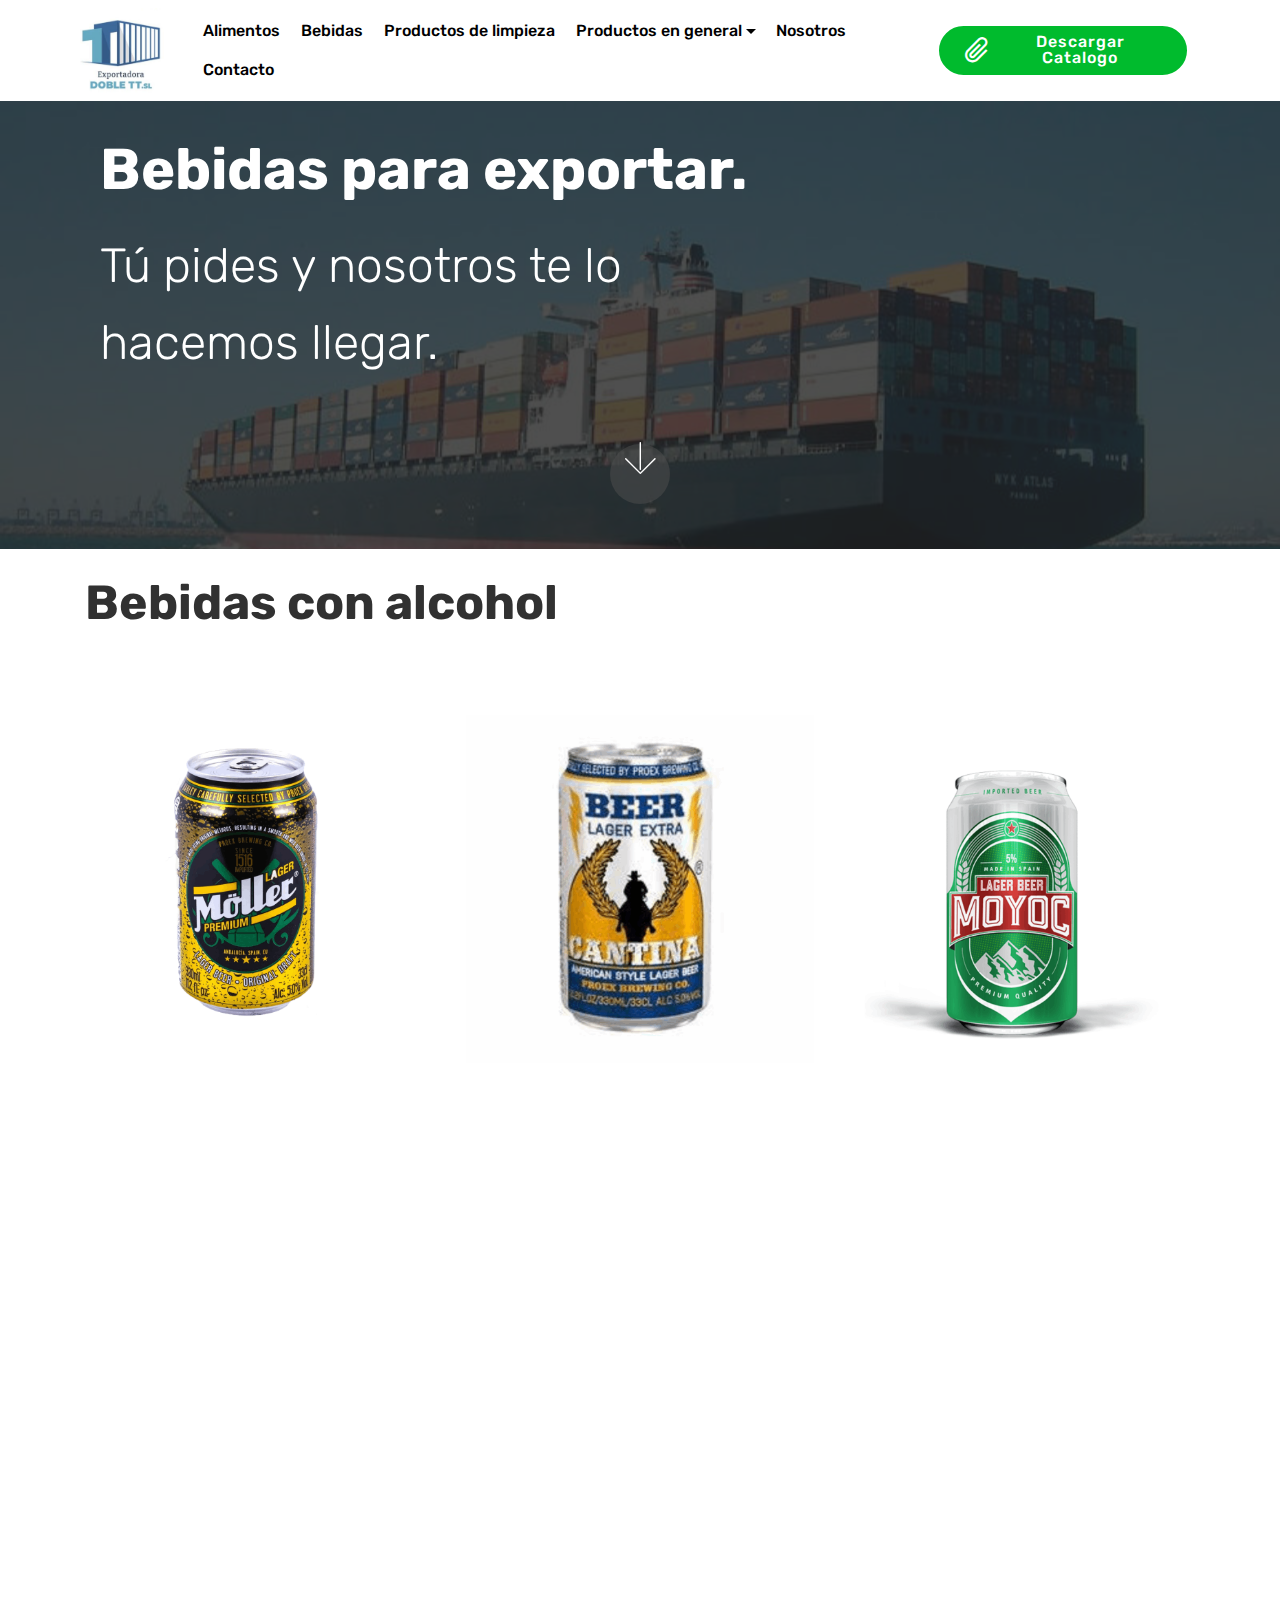
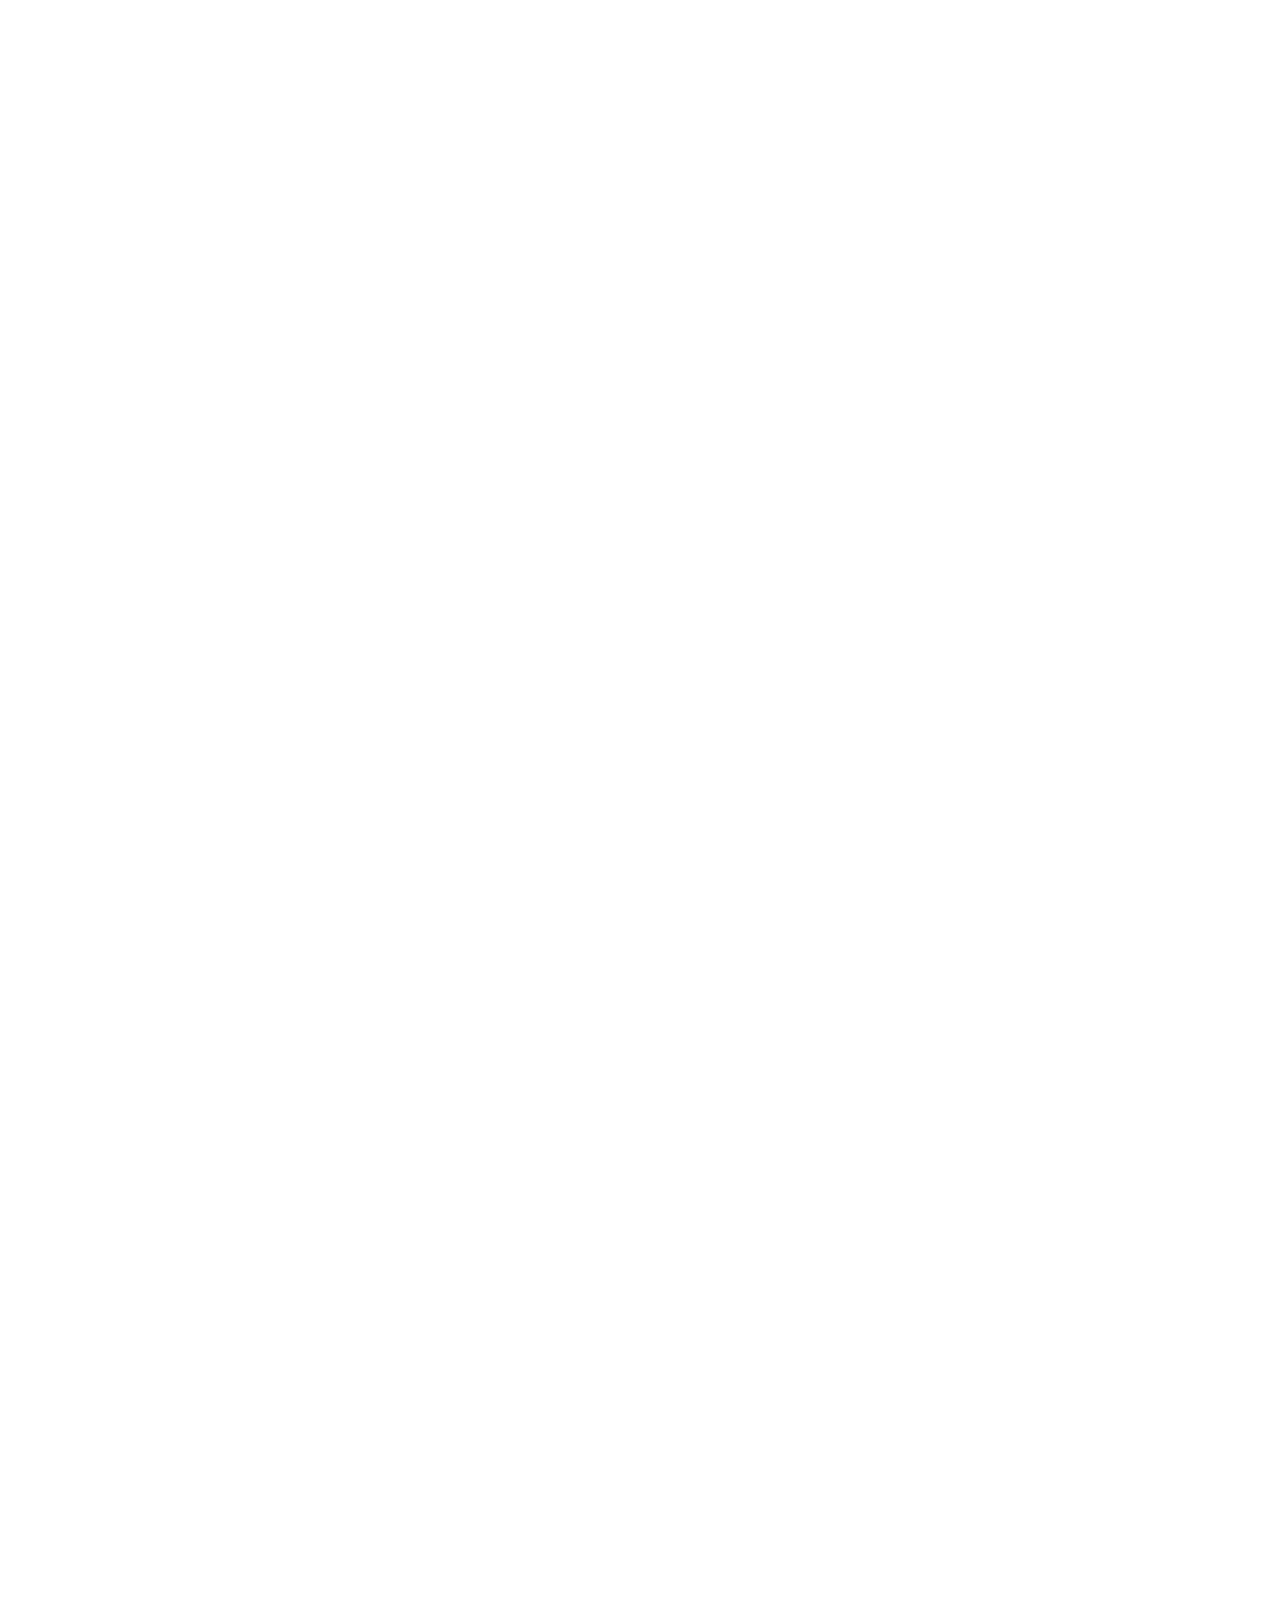
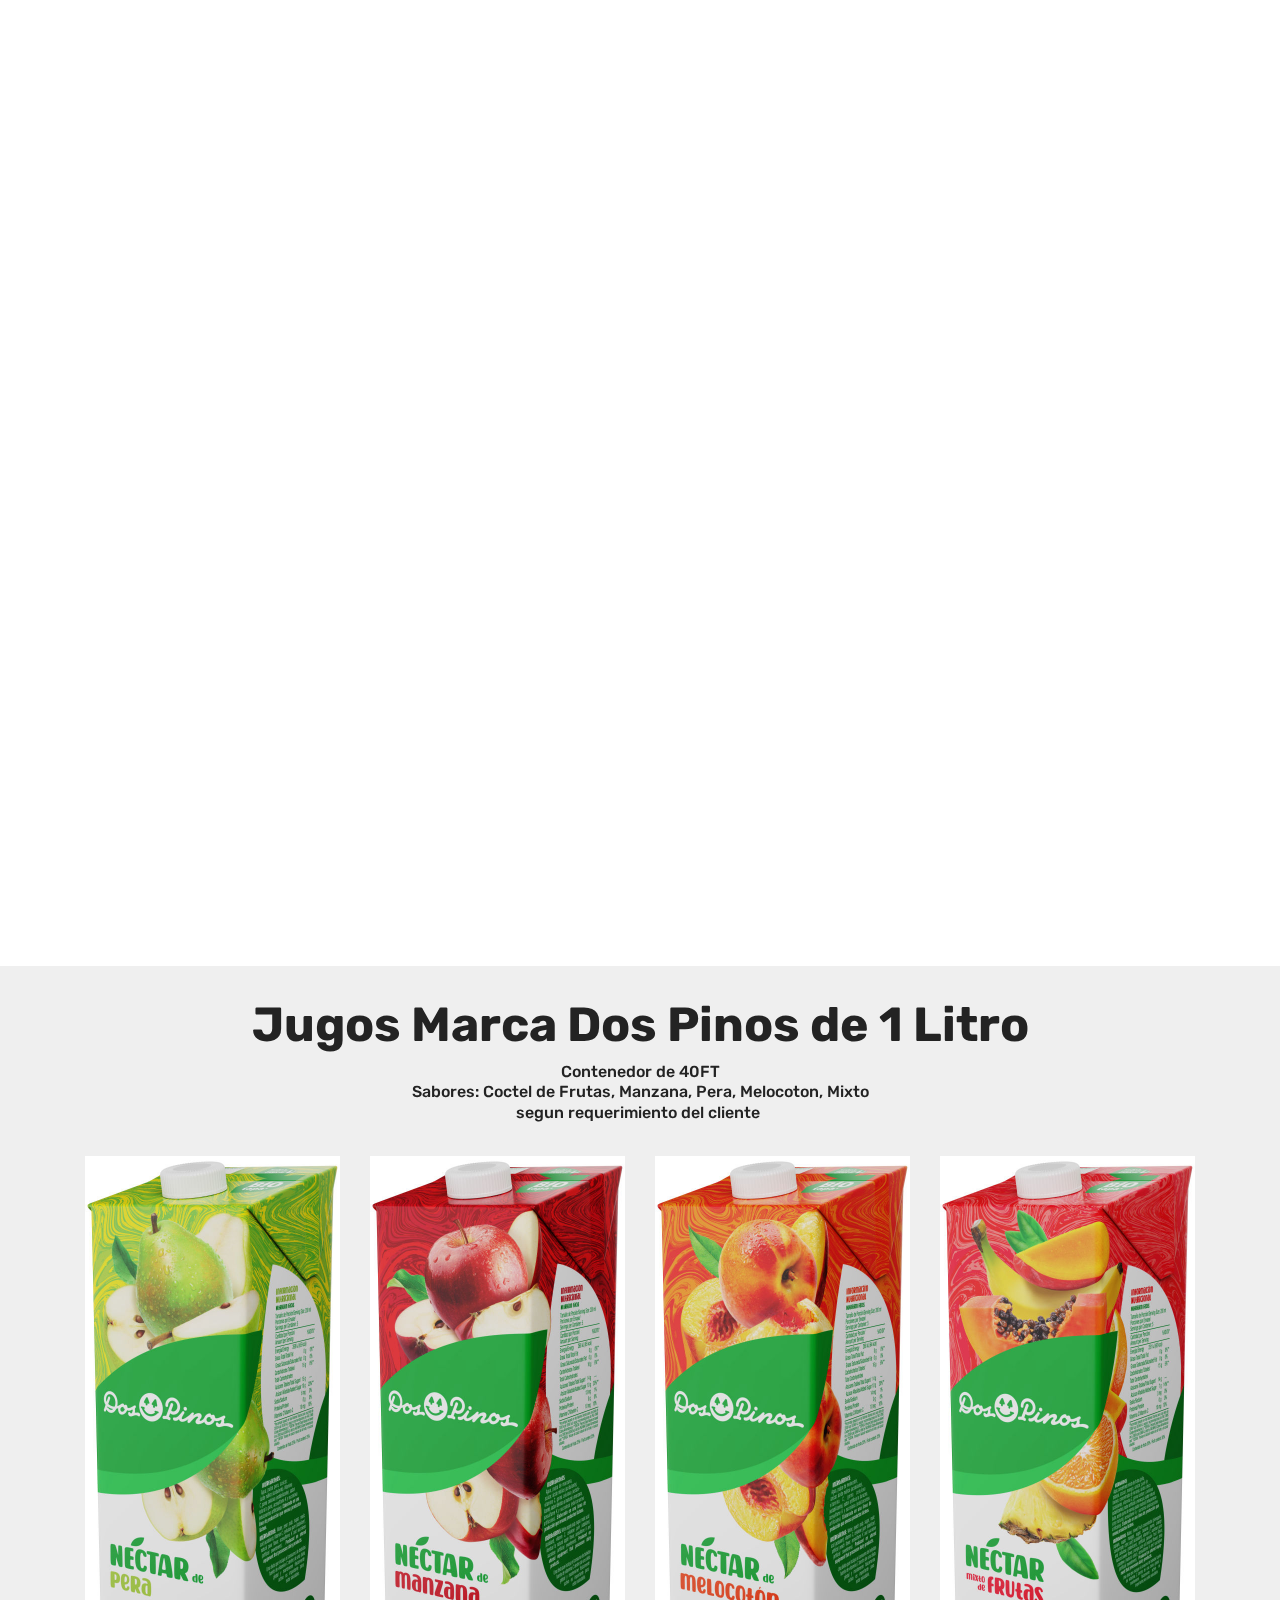
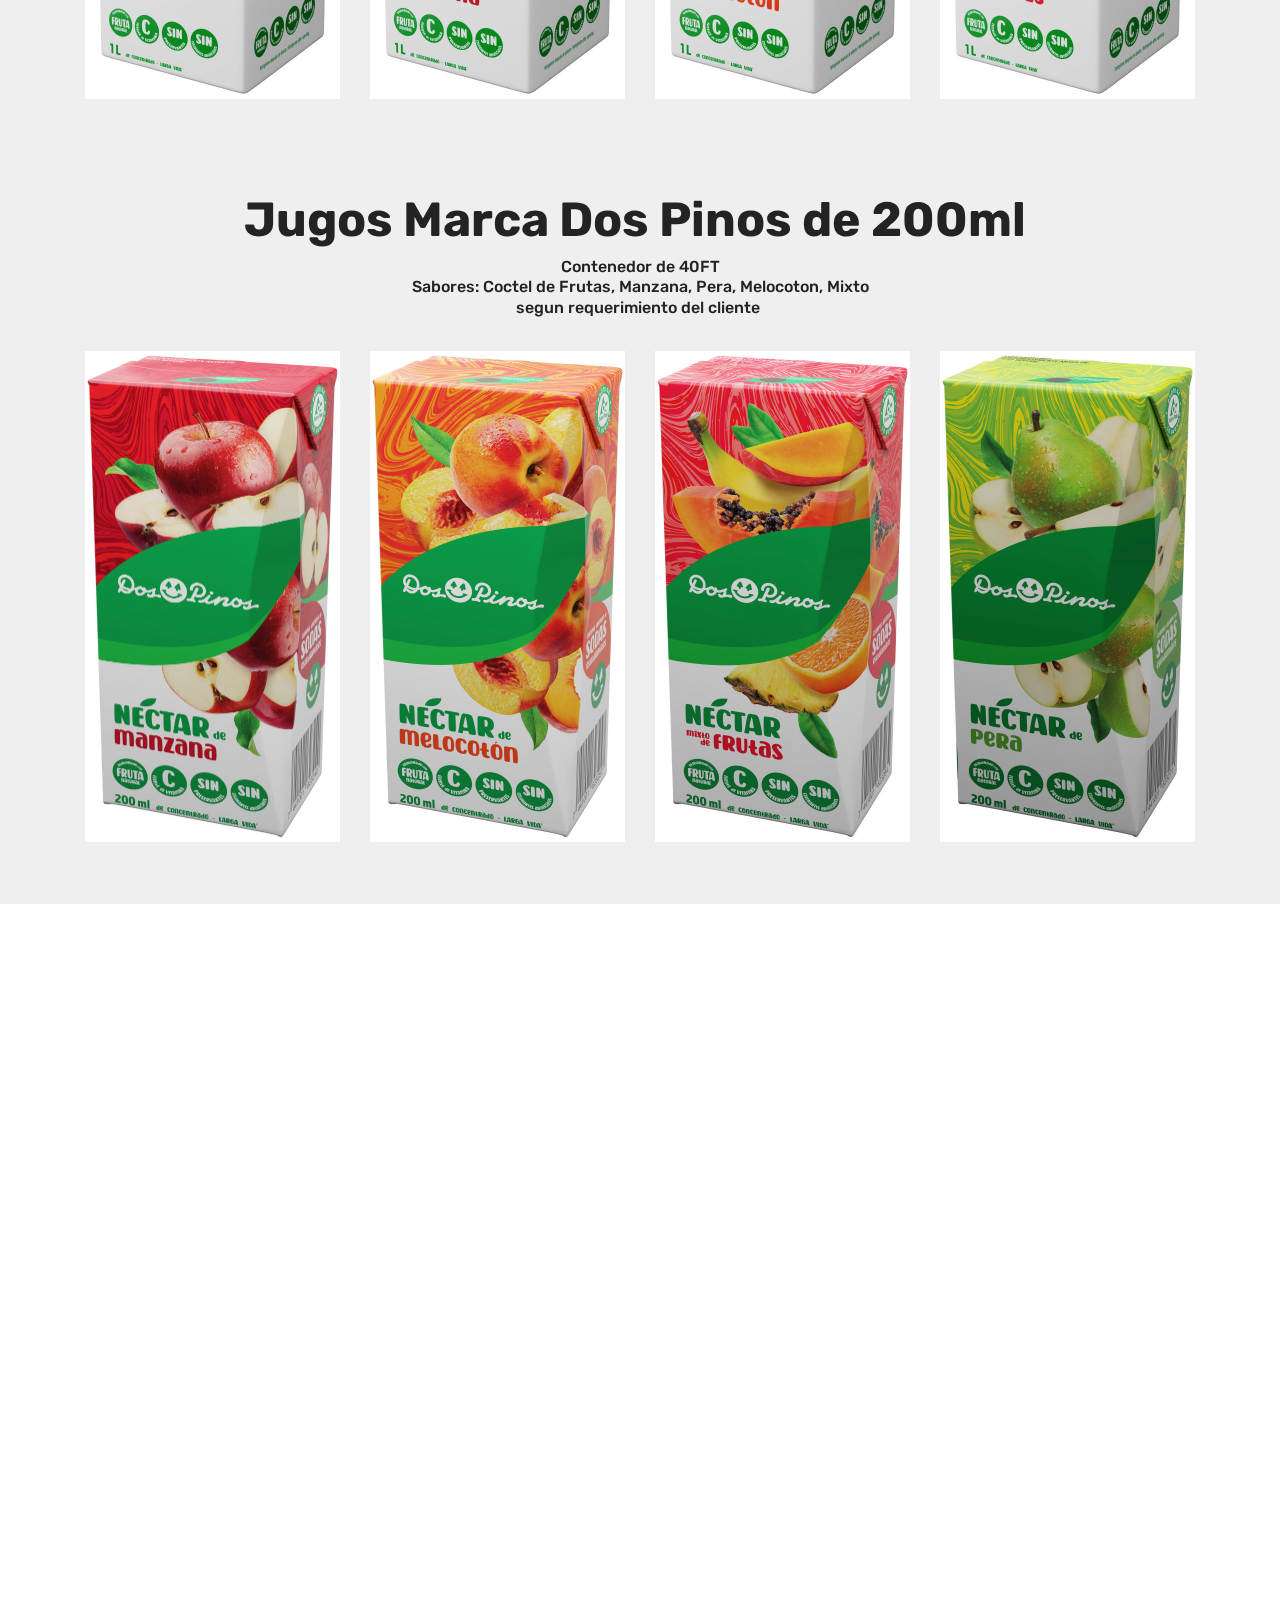
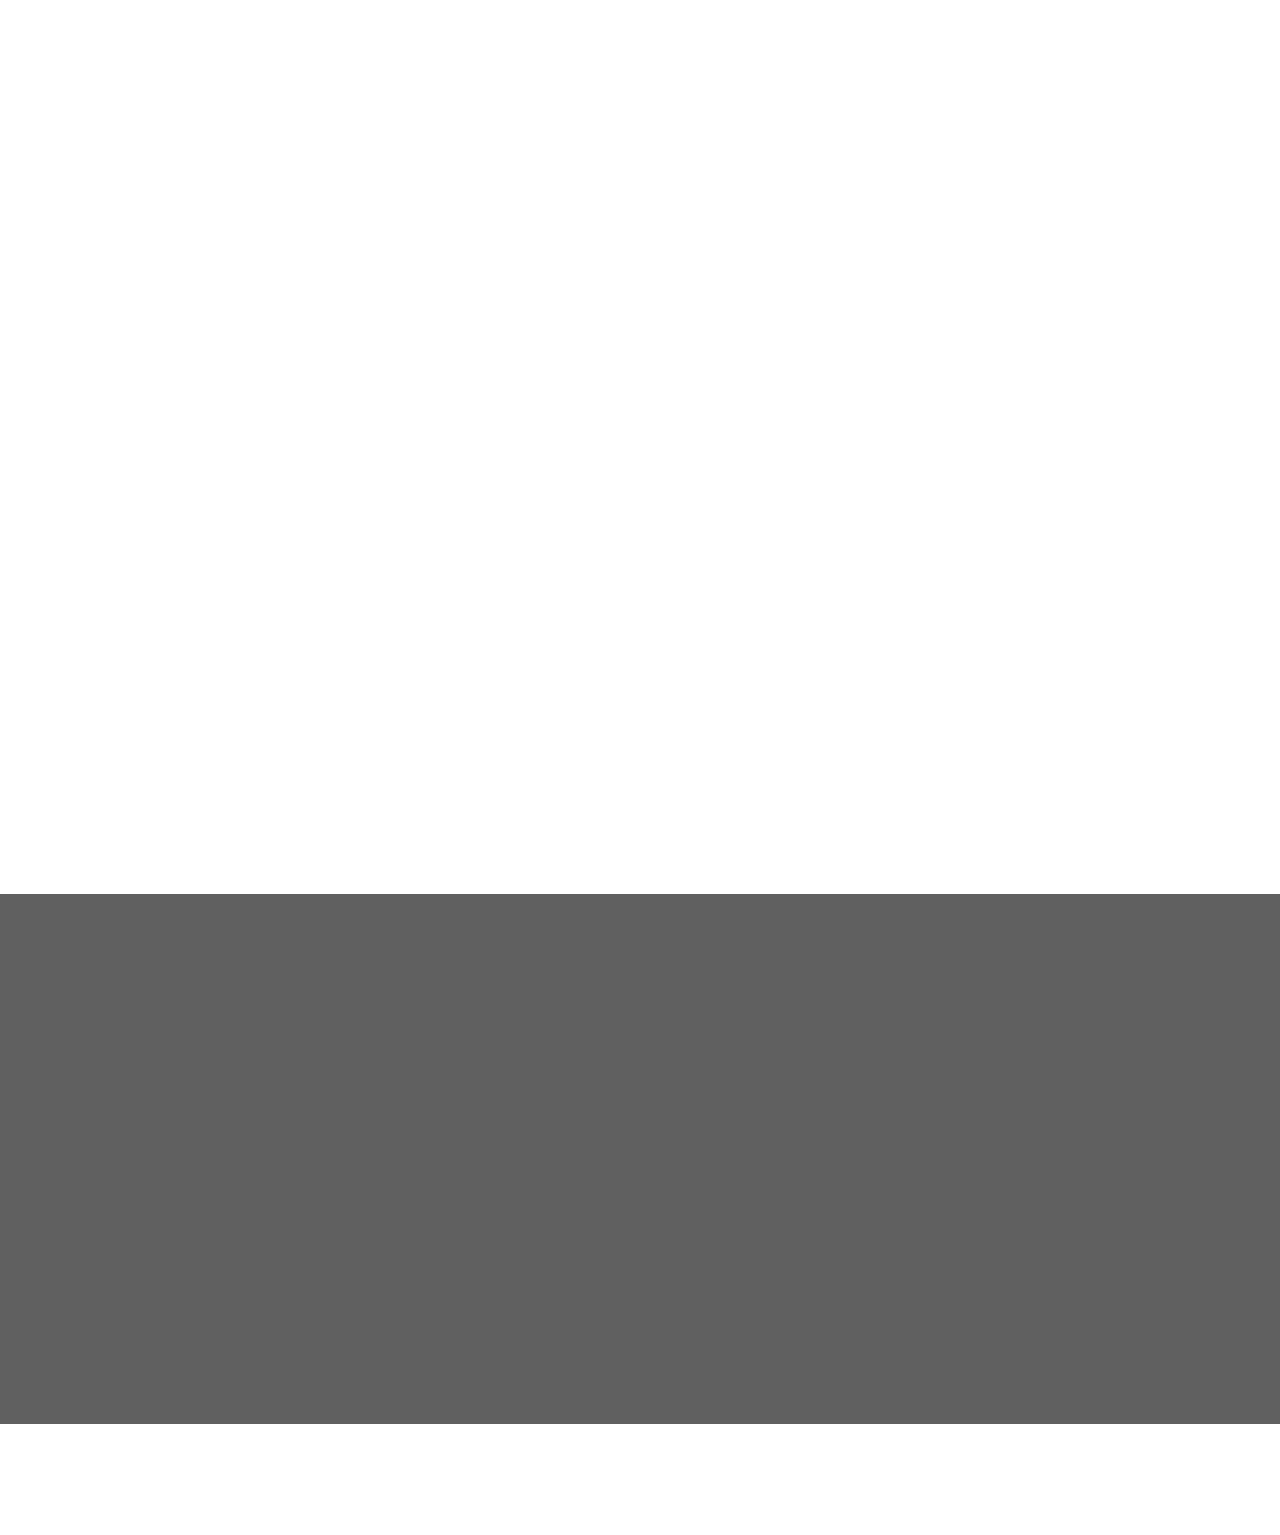
<file: bebidas.html>
<!DOCTYPE html>
<html  >
<head>
  <!-- Site made with Mobirise Website Builder v5.0.11, https://mobirise.com -->
  <meta charset="UTF-8">
  <meta http-equiv="X-UA-Compatible" content="IE=edge">
  <meta name="generator" content="Mobirise v5.0.11, mobirise.com">
  <meta name="viewport" content="width=device-width, initial-scale=1, minimum-scale=1">
  <link rel="shortcut icon" href="assets/images/color-2-128x128.png" type="image/x-icon">
  <meta name="description" content="Compra con nosotros tus bebidas para exportar, nosotros hacemos el proceso logístico y tú solo te encargas de recibir el contenedor en tu país.">
  
  
  <title>Bebidas para exportar - Exportadora Doble TT</title>
  <link rel="stylesheet" href="assets/web/assets/mobirise-icons2/mobirise2.css">
  <link rel="stylesheet" href="assets/web/assets/mobirise-icons/mobirise-icons.css">
  <link rel="stylesheet" href="assets/web/assets/mobirise-icons-bold/mobirise-icons-bold.css">
  <link rel="stylesheet" href="assets/bootstrap/css/bootstrap.min.css">
  <link rel="stylesheet" href="assets/bootstrap/css/bootstrap-grid.min.css">
  <link rel="stylesheet" href="assets/bootstrap/css/bootstrap-reboot.min.css">
  <link rel="stylesheet" href="assets/tether/tether.min.css">
  <link rel="stylesheet" href="assets/dropdown/css/style.css">
  <link rel="stylesheet" href="assets/animatecss/animate.min.css">
  <link rel="stylesheet" href="assets/socicon/css/styles.css">
  <link rel="stylesheet" href="assets/theme/css/style.css">
  <link rel="preload" as="style" href="assets/mobirise/css/mbr-additional.css"><link rel="stylesheet" href="assets/mobirise/css/mbr-additional.css" type="text/css">
  
  
  
</head>
<body>
  <section class="menu cid-teg67cFTN1" once="menu" id="menu2-6l">

    

    <nav class="navbar navbar-expand beta-menu navbar-dropdown align-items-center navbar-fixed-top navbar-toggleable-sm">
        <button class="navbar-toggler navbar-toggler-right" type="button" data-toggle="collapse" data-target="#navbarSupportedContent" aria-controls="navbarSupportedContent" aria-expanded="false" aria-label="Toggle navigation">
            <div class="hamburger">
                <span></span>
                <span></span>
                <span></span>
                <span></span>
            </div>
        </button>
        <div class="menu-logo">
            <div class="navbar-brand">
                <span class="navbar-logo">
                    
                        <a href="index.html"><img src="assets/images/imagen-de-whatsapp-2023-11-24-a-las-16.08.20-c7d4ff1b-450x454.jpg" alt="Logo doble TT" title="Logo doble TT" style="height: 5.3rem;"></a>
                    
                </span>
                
            </div>
        </div>
        <div class="collapse navbar-collapse" id="navbarSupportedContent">
            <ul class="navbar-nav nav-dropdown" data-app-modern-menu="true"><li class="nav-item">
                    <a class="nav-link link text-black display-4" href="alimento.html" aria-expanded="false">
                        Alimentos</a>
                </li><li class="nav-item"><a class="nav-link link text-black display-4" href="bebidas.html" aria-expanded="false">
                        Bebidas</a></li><li class="nav-item"><a class="nav-link link text-black display-4" href="productos-de-limpieza.html" aria-expanded="false">
                        Productos de limpieza</a></li><li class="nav-item dropdown open"><a class="nav-link link text-black dropdown-toggle display-4" href="#" aria-expanded="true" data-toggle="dropdown-submenu">
                        Productos en general</a><div class="dropdown-menu"><a class="text-black dropdown-item display-4" href="fumigacion.html" aria-expanded="false">Fumigación</a><a class="text-black dropdown-item display-4" href="Herramientas-agricolas-y-herrajeria.html" aria-expanded="false">Agricultura y herraje</a><a class="text-black dropdown-item display-4" href="maquinaria.html" aria-expanded="false">Maquinaria</a><a class="text-black dropdown-item display-4" href="maquina-de-puas.html" aria-expanded="false">Maquinaria de alambre</a><a class="text-black dropdown-item display-4" href="maderas.html" aria-expanded="false">Maderas</a><a class="text-black dropdown-item display-4" href="medios-de-proteccion.html" aria-expanded="false">Medios de protección</a></div></li>
                <li class="nav-item">
                    <a class="nav-link link text-black display-4" href="sobre-nosotros.html">Nosotros</a>
                </li><li class="nav-item"><a class="nav-link link text-black display-4" href="contacto.html">
                        Contacto</a></li></ul>
            <div class="navbar-buttons mbr-section-btn"><a class="btn btn-sm btn-danger display-4" href="assets/files/231129_Catalogo-deproductos_Exportdoblett_compressed.pdf" target="_blank"><span class="mobi-mbri mobi-mbri-paperclip mbr-iconfont mbr-iconfont-btn"></span>Descargar Catalogo</a></div>
        </div>
    </nav>
</section>

<section class="engine"><a href="https://mobirise.info/c">website builder</a></section><section class="header9 cid-teg67d3aJJ mbr-parallax-background" id="header9-6m">

    

    <div class="mbr-overlay" style="opacity: 0.8; background-color: rgb(35, 35, 35);">
    </div>

    <div class="container">
        <div class="media-container-column mbr-white col-lg-8 col-md-10">
            <h1 class="mbr-section-title align-left mbr-bold pb-3 mbr-fonts-style display-1">Bebidas para exportar.</h1>
            
            <p class="mbr-text align-left pb-3 mbr-fonts-style display-2">Tú pides y nosotros te lo hacemos llegar.</p>
            
        </div>
    </div>

    <div class="mbr-arrow hidden-sm-down" aria-hidden="true">
        <a href="#next">
            <i class="mbri-down mbr-iconfont"></i>
        </a>
    </div>
</section>

<section class="services1 cid-teg67dnhtq" id="services1-6n">
    <!---->
    
    <!---->
    <!--Overlay-->
    
    <!--Container-->
    <div class="container">
        <div class="row justify-content-center">
            <!--Titles-->
            <div class="title pb-5 col-12">
                <h2 class="align-left pb-3 mbr-fonts-style display-2"><strong>
                    Bebidas con alcohol</strong></h2>
                
            </div>
            <!--Card-1-->
            <div class="card col-12 col-md-6 p-3 col-lg-4">
                <div class="card-wrapper">
                    <div class="card-img">
                        <img src="assets/images/1-506x506.png" alt="cerveza" title="cerveza">
                    </div>
                    <div class="card-box">
                        <h4 class="card-title mbr-fonts-style display-5">
                            Cerveza Premiun "MOLLER" Lager 5.0 Enlatada</h4>
                        <p class="mbr-text mbr-fonts-style display-7">U/M: Lata<br>Origen: España<br>Caja: 24 x 330 ML<br>Contenedor:<br>20 FT x 2418</p>
                        <!--Btn-->
                        
                    </div>
                </div>
            </div>
            <!--Card-2-->
            <div class="card col-12 col-md-6 p-3 col-lg-4">
                <div class="card-wrapper">
                    <div class="card-img">
                        <img src="assets/images/cerveza-cantina-330ml-5-506x506.png" alt="Cerveza Cantina 330ml 5%" title="Cerveza Cantina 330ml 5%">
                    </div>
                    <div class="card-box">
                        <h4 class="card-title mbr-fonts-style display-5">Cerveza Cantina 330ml 5%</h4>
                        <p class="mbr-text mbr-fonts-style display-7">Contenedor 20 Ft   
<br>Cantidad: 2418  cajas 
<br>Cajas de 24
<br>Origen: España&nbsp;</p>
                        <!--Btn-->
                        
                    </div>
                </div>
            </div>
            <!--Card-3-->
            <div class="card col-12 col-md-6 p-3 col-lg-4 last-child">
                <div class="card-wrapper">
                    <div class="card-img">
                        <img src="assets/images/cerveza-moyoc-330-ml-5-506x506.png" alt="Cerveza Moyoc 330 ml  5%" title="Cerveza Moyoc 330 ml  5%">
                    </div>
                    <div class="card-box">
                        <h4 class="card-title mbr-fonts-style display-5">Cerveza Moyoc 330 ml  5%</h4>
                        <p class="mbr-text mbr-fonts-style display-7">Contenedor 20 Ft   
<br>Cantidad: 2418  cajas 
<br>Cajas de 24
<br>Origen: España&nbsp;</p>
                        <!--Btn-->
                        
                    </div>
                </div>
            </div>
            <!--Card-4-->
            
        </div>
    </div>
</section>

<section class="services1 cid-tMuzLMdDPN" id="services1-9h">
    <!---->
    
    <!---->
    <!--Overlay-->
    
    <!--Container-->
    <div class="container">
        <div class="row justify-content-center">
            <!--Titles-->
            <div class="title pb-5 col-12">
                
                
            </div>
            <!--Card-1-->
            <div class="card col-12 col-md-6 p-3 col-lg-4">
                <div class="card-wrapper">
                    <div class="card-img">
                        <img src="assets/images/82-506x506.png" alt="cerveza" title="cerveza">
                    </div>
                    <div class="card-box">
                        <h4 class="card-title mbr-fonts-style display-5">Cerveza Cruzcampo 4.8%</h4>
                        <p class="mbr-text mbr-fonts-style display-7">U/M: Lata<br>Contenedor de 40 pies<br>2.808 cajas<br>cajas de 24 latas<br>Origen España</p>
                        <!--Btn-->
                        
                    </div>
                </div>
            </div>
            <!--Card-2-->
            <div class="card col-12 col-md-6 p-3 col-lg-4">
                <div class="card-wrapper">
                    <div class="card-img">
                        <img src="assets/images/71-506x506.png" alt="Cerveza" title="Cerveza">
                    </div>
                    <div class="card-box">
                        <h4 class="card-title mbr-fonts-style display-5">Cerveza La fria&nbsp;</h4>
                        <p class="mbr-text mbr-fonts-style display-7">U/M: Lata 
<br>Contenedor de 20 pies 
<br>2.418 cajas 
<br>Cajas de 24 latas 
<br>Origen : España&nbsp;</p>
                        <!--Btn-->
                        
                    </div>
                </div>
            </div>
            <!--Card-3-->
            <div class="card col-12 col-md-6 p-3 col-lg-4 last-child">
                <div class="card-wrapper">
                    <div class="card-img">
                        <img src="assets/images/7-506x506.png" alt="vino" title="vino">
                    </div>
                    <div class="card-box">
                        <h4 class="card-title mbr-fonts-style display-5">Vino Rosado de Mesa x 750 ML</h4>
                        <p class="mbr-text mbr-fonts-style display-7">U/M: Botella
<br>Origen: España
<br>Caja: 10 botellas x 750 ML
<br>Contenedores: 20 FT x 792 
<br>"Se puede armar contenedor Mixto"&nbsp;</p>
                        <!--Btn-->
                        
                    </div>
                </div>
            </div>
            <!--Card-4-->
            
        </div>
    </div>
</section>

<section class="services1 cid-teg67es7ax" id="services1-6p">
    <!---->
    
    <!---->
    <!--Overlay-->
    
    <!--Container-->
    <div class="container">
        <div class="row justify-content-center">
            <!--Titles-->
            <div class="title pb-5 col-12">
                
                
            </div>
            <!--Card-1-->
            <div class="card col-12 col-md-6 p-3 col-lg-4">
                <div class="card-wrapper">
                    <div class="card-img">
                        <img src="assets/images/8-506x506.png" alt="vino" title="vino">
                    </div>
                    <div class="card-box">
                        <h4 class="card-title mbr-fonts-style display-5">Vinotinto de Mesa x 750 ML</h4>
                        <p class="mbr-text mbr-fonts-style display-7">U/M: Botella
<br>Origen: España
<br>Caja: 12 botellas x 750 ML
<br>Contenedores: 20 FT x 792 
<br>"Se puede armar contenedor Mixto"<br></p>
                        <!--Btn-->
                        
                    </div>
                </div>
            </div>
            <!--Card-2-->
            <div class="card col-12 col-md-6 p-3 col-lg-4">
                <div class="card-wrapper">
                    <div class="card-img">
                        <img src="assets/images/13-696x696.png" alt="whisky" title="whisky">
                    </div>
                    <div class="card-box">
                        <h4 class="card-title mbr-fonts-style display-5"><div>Whisky Sir Blane x 1 litro</div></h4>
                        <p class="mbr-text mbr-fonts-style display-7">Contenedor 40 Ft 
<br>Cantidad : 2737 cajas 
<br>Cajas de 6 
<br>Origen: España<br></p>
                        <!--Btn-->
                        
                    </div>
                </div>
            </div>
            <!--Card-3-->
            <div class="card col-12 col-md-6 p-3 col-lg-4 last-child">
                <div class="card-wrapper">
                    <div class="card-img">
                        <img src="assets/images/23-696x696.png" alt="whisky" title="whisky">
                    </div>
                    <div class="card-box">
                        <h4 class="card-title mbr-fonts-style display-5">Whisky Sir Blane x 200 ml</h4>
                        <p class="mbr-text mbr-fonts-style display-7">Contenedor 20 Ft <br>Carga 2310 - Cajas de 12 botellas<br>Contenedor de 40 ft <br>Carga 4200 - cajas de 12 botellas<br>Origen: España<br></p>
                        <!--Btn-->
                        
                    </div>
                </div>
            </div>
            <!--Card-4-->
            
        </div>
    </div>
</section>

<section class="services1 cid-tekFE5jeas" id="services1-70">
    <!---->
    
    <!---->
    <!--Overlay-->
    
    <!--Container-->
    <div class="container">
        <div class="row justify-content-center">
            <!--Titles-->
            <div class="title pb-5 col-12">
                <h2 class="align-left pb-3 mbr-fonts-style display-2"><strong>
                    Bebidas sin Alcohol</strong></h2>
                
            </div>
            <!--Card-1-->
            <div class="card col-12 col-md-6 p-3 col-lg-3">
                <div class="card-wrapper">
                    <div class="card-img">
                        <img src="assets/images/9-506x517.png" alt="awa" title="awa">
                    </div>
                    <div class="card-box">
                        <h4 class="card-title mbr-fonts-style display-5">Agua 100% Natural</h4>
                        <p class="mbr-text mbr-fonts-style display-7">U/M: PET&nbsp;<br>Origen: Panama<br>Caja: 24 x 600 ML<br>Contenedor:<br>40 FT x 1300</p>
                        <!--Btn-->
                        
                    </div>
                </div>
            </div>
            <!--Card-2-->
            <div class="card col-12 col-md-6 p-3 col-lg-3">
                <div class="card-wrapper">
                    <div class="card-img">
                        <img src="assets/images/10-506x517.png" alt="refresco " title="refresco ">
                    </div>
                    <div class="card-box">
                        <h4 class="card-title mbr-fonts-style display-5">Refresco Unicola</h4>
                        <p class="mbr-text mbr-fonts-style display-7">Sabores: Cola, Fresa, Naranja, Uva y Manzana.<br>U/M: Lata<br>Origen: Panama
<br>Caja: 12 x 355 ML&nbsp;<br>Contenedor:<br>40 FT x 4400</p>
                        <!--Btn-->
                        
                    </div>
                </div>
            </div>
            <!--Card-3-->
            <div class="card col-12 col-md-6 p-3 col-lg-3">
                <div class="card-wrapper">
                    <div class="card-img">
                        <img src="assets/images/11-506x506.png" alt="vino" title="">
                    </div>
                    <div class="card-box">
                        <h4 class="card-title mbr-fonts-style display-5">Refresco Santa</h4>
                        <p class="mbr-text mbr-fonts-style display-7">Sabores: Santa Cola, Santa Orange, Santa Lemon &amp; Lime<br>U/M: Lata<br>Caja: 24 x 330 ML
<br>Contenedor:
<br>20 FT x 2420</p>
                        <!--Btn-->
                        
                    </div>
                </div>
            </div>
            <!--Card-4-->
            <div class="card col-12 col-md-6 p-3 col-lg-3 last-child">
                <div class="card-wrapper">
                    <div class="card-img">
                        <img src="assets/images/refre-506x506.png" alt="refre" title="refre">
                    </div>
                    <div class="card-box">
                        <h4 class="card-title mbr-fonts-style display-5">Refresco Lunis</h4>
                        <p class="mbr-text mbr-fonts-style display-7">Sabores: Cola, Fresa, Naranja, Uva, Manzana y Piña.<br>U/M: Pet<br>Origen: Panama<br>Caja: 24 x 370 ML&nbsp;<br>Contenedor:<br>40 FT x 1980</p>
                        <!--Btn-->
                        
                    </div>
                </div>
            </div>
        </div>
    </div>
</section>

<section class="services1 cid-temuuipI8N" id="services1-79">
    <!---->
    
    <!---->
    <!--Overlay-->
    
    <!--Container-->
    <div class="container">
        <div class="row justify-content-center">
            <!--Titles-->
            <div class="title pb-5 col-12">
                
                
            </div>
            <!--Card-1-->
            <div class="card col-12 col-md-6 p-3 col-lg-4">
                <div class="card-wrapper">
                    <div class="card-img">
                        <img src="assets/images/11111-1-696x696.png" alt="oba" title="oba">
                    </div>
                    <div class="card-box">
                        <h4 class="card-title mbr-fonts-style display-5">Refresco Oba Premium de Naranja y Sprite</h4>
                        <p class="mbr-text mbr-fonts-style display-7">Sabores: Cola, Fresa, Naranja, Sprite, Pera &amp; Melón, Manzana &amp; Cereza, Kiwi &amp; Fresa. 
<br>U/M: Pet 
<br>Origen: Turquía 
<br>Caja: 24 x 330 ML 
<br>Contenedor: 
<br>20 FT x 2000 
<br>40 FT x 3064</p>
                        <!--Btn-->
                        
                    </div>
                </div>
            </div>
            <!--Card-2-->
            <div class="card col-12 col-md-6 p-3 col-lg-4">
                <div class="card-wrapper">
                    <div class="card-img">
                        <img src="assets/images/13-696x673.png" alt="2" title="2">
                    </div>
                    <div class="card-box">
                        <h4 class="card-title mbr-fonts-style display-5">Refresco Oba Premium</h4>
                        <p class="mbr-text mbr-fonts-style display-7">Sabores: Cola, Fresa, Naranja, Sprite, Pera &amp; Melón, Manzana &amp; Cereza, Kiwi &amp; Fresa.
<br>U/M: Pet
<br>Origen: Turquía
<br>Caja: 24 x 330 ML
<br>Contenedor: 
<br>20 FT x 2000
<br>40 FT x 3064</p>
                        <!--Btn-->
                        
                    </div>
                </div>
            </div>
            <!--Card-3-->
            <div class="card col-12 col-md-6 p-3 col-lg-4 last-child">
                <div class="card-wrapper">
                    <div class="card-img">
                        <img src="assets/images/14-696x711.png" alt="3" title="3">
                    </div>
                    <div class="card-box">
                        <h4 class="card-title mbr-fonts-style display-5">Bebida Energetica ENERDRINKS</h4>
                        <p class="mbr-text mbr-fonts-style display-7">Sabores: Manzana y Melón, Frambueza y Tarta de queso, Fresa Salvaje, Moxito, Sandia y Uva roja, Mora Salvaje, Frutas Tropicales, Melocotón. 
<br>U/M: Lata 
<br>Origen: España 
<br>Caja: 24 x 250 ML 
<br>Contenedor: 
<br>20 FT x 3112 
<br>Se puede armar contenedor Mixto con todos los sabores (120 cajas por sabor, mínimo)</p>
                        <!--Btn-->
                        
                    </div>
                </div>
            </div>
            <!--Card-4-->
            
        </div>
    </div>
</section>

<section class="mbr-gallery gallery5 cid-tyMYwJdaMy" id="gallery5-95">

    

    

    <div class="container">
        <h3 class="mbr-section-title align-center mbr-fonts-style display-2"><strong>Jugos Marca Dos Pinos de 1 Litro</strong></h3>
        <h4 class="mbr-section-subtitle align-center pb-4 mbr-fonts-style display-7">Contenedor de 40FT 
<div>Sabores: Coctel de Frutas, Manzana, Pera, Melocoton, Mixto 
</div><div>segun requerimiento del cliente&nbsp;</div></h4>
        <div class="row mbr-gallery" data-toggle="modal" data-target="#tXfF1evdmb">
            <div class="col-sm-6 col-md-4 col-lg-3 item gallery-image">
                <div class="item-wrapper">
                    <img class="w-100" src="assets/images/15000277-mo-nctar-de-pera-1l-edge-v2022-vista-3cuartos-lado-izquierdo-510x1086.jpg" alt="jugo" data-slide-to="0" title="" data-target="#tXfF1evPXP">
                </div>
            </div>
            <div class="col-sm-6 col-md-4 col-lg-3 item gallery-image">
                <div class="item-wrapper">
                    <img class="w-100" src="assets/images/15000278-mo-nctar-de-manzana-1l-edge-v2022-vista-3cuartos-izquierda-510x1086.jpg" alt="" data-slide-to="1" title="" data-target="#tXfF1evPXP">
                </div>
            </div>
            <div class="col-sm-6 col-md-4 col-lg-3 item gallery-image">
                <div class="item-wrapper">
                    <img class="w-100" src="assets/images/15000279-mo-nctar-de-melocotn-1l-edge-v2022-vista-3cuartos-izquierda-510x1086.jpg" alt="" data-slide-to="2" title="" data-target="#tXfF1evPXP">
                </div>
            </div>
            <div class="col-sm-6 col-md-4 col-lg-3 item gallery-image">
                <div class="item-wrapper">
                    <img class="w-100" src="assets/images/15000290-mo-nctar-de-mixto-de-frutas-1l-edge-v2022-vista-3cuartos-izquierda-510x1086.jpg" alt="" data-slide-to="3" title="" data-target="#tXfF1evPXP">
                </div>
            </div>
        </div>

        <div class="modal mbr-slider fade" tabindex="-1" role="dialog" aria-hidden="true" id="tXfF1evdmb">
            <div class="modal-dialog" role="document">
                <div class="modal-content">
                    <div class="modal-body">
                        <div class="carousel slide" data-ride="carousel" id="tXfF1evPXP">
                            <div class="carousel-inner">
                                <div class="carousel-item active">
                                    <img class="d-block w-100" src="assets/images/15000277-mo-nctar-de-pera-1l-edge-v2022-vista-3cuartos-lado-izquierdo-510x1086.jpg" alt="">
                                </div>
                                <div class="carousel-item">
                                    <img class="d-block w-100" src="assets/images/15000278-mo-nctar-de-manzana-1l-edge-v2022-vista-3cuartos-izquierda-510x1086.jpg" alt="">
                                </div>
                                <div class="carousel-item">
                                    <img class="d-block w-100" src="assets/images/15000279-mo-nctar-de-melocotn-1l-edge-v2022-vista-3cuartos-izquierda-510x1086.jpg" alt="">
                                </div>
                                <div class="carousel-item">
                                    <img class="d-block w-100" src="assets/images/15000290-mo-nctar-de-mixto-de-frutas-1l-edge-v2022-vista-3cuartos-izquierda-510x1086.jpg" alt="">
                                </div>
                            </div>
                            <ol class="carousel-indicators">
                                <li data-slide-to="0" class="active" data-target="#tXfF1evPXP"></li>
                                <li data-slide-to="1" data-target="#tXfF1evPXP"></li>
                                <li data-slide-to="2" data-target="#tXfF1evPXP"></li>
                                <li data-slide-to="3" data-target="#tXfF1evPXP"></li>
                            </ol>
                            <a role="button" href="" class="close" data-dismiss="modal" aria-label="Close">
                            </a>
                            <a class="carousel-control-prev carousel-control" role="button" data-slide="prev" href="#tXfF1evPXP">
                                <span class="mbri-left mbr-iconfont" aria-hidden="true"></span>
                                <span class="sr-only">Previous</span>
                            </a>
                            <a class="carousel-control-next carousel-control" role="button" data-slide="next" href="#tXfF1evPXP">
                                <span class="mbri-right mbr-iconfont" aria-hidden="true"></span>
                                <span class="sr-only">Next</span>
                            </a>
                        </div>
                    </div>
                </div>
            </div>
        </div>
    </div>
</section>

<section class="mbr-gallery gallery5 cid-tyMZyN8gts" id="gallery5-97">

    

    

    <div class="container">
        <h3 class="mbr-section-title align-center mbr-fonts-style display-2"><strong>Jugos Marca Dos Pinos de 200ml&nbsp;</strong></h3>
        <h4 class="mbr-section-subtitle align-center pb-4 mbr-fonts-style display-7">Contenedor de 40FT 
<div>Sabores: Coctel de Frutas, Manzana, Pera, Melocoton, Mixto 
</div><div>segun requerimiento del cliente&nbsp;</div></h4>
        <div class="row mbr-gallery" data-toggle="modal" data-target="#tXfF1exPrd">
            <div class="col-sm-6 col-md-4 col-lg-3 item gallery-image">
                <div class="item-wrapper">
                    <img class="w-100" src="assets/images/15000272-mo-nctar-de-manzana-200ml-slim-leaf-v2022-vista-principal-510x983.jpg" alt="jugo" data-slide-to="0" title="" data-target="#tXfF1exqSh">
                </div>
            </div>
            <div class="col-sm-6 col-md-4 col-lg-3 item gallery-image">
                <div class="item-wrapper">
                    <img class="w-100" src="assets/images/15000273-mo-nctar-de-melocotn-200ml-slimleaf-v2022-vista-princip-510x982.jpg" alt="" data-slide-to="1" title="" data-target="#tXfF1exqSh">
                </div>
            </div>
            <div class="col-sm-6 col-md-4 col-lg-3 item gallery-image">
                <div class="item-wrapper">
                    <img class="w-100" src="assets/images/15000274-mo-nctar-de-mixto-de-frutas-200ml-slim-leaf-v2022-vista-principal-510x982.jpg" alt="" data-slide-to="2" title="" data-target="#tXfF1exqSh">
                </div>
            </div>
            <div class="col-sm-6 col-md-4 col-lg-3 item gallery-image">
                <div class="item-wrapper">
                    <img class="w-100" src="assets/images/15000275-mo-nctar-de-pera-200ml-slim-leaf-v2022-vista-principal-510x982.jpg" alt="" data-slide-to="3" title="" data-target="#tXfF1exqSh">
                </div>
            </div>
        </div>

        <div class="modal mbr-slider fade" tabindex="-1" role="dialog" aria-hidden="true" id="tXfF1exPrd">
            <div class="modal-dialog" role="document">
                <div class="modal-content">
                    <div class="modal-body">
                        <div class="carousel slide" data-ride="carousel" id="tXfF1exqSh">
                            <div class="carousel-inner">
                                <div class="carousel-item active">
                                    <img class="d-block w-100" src="assets/images/15000272-mo-nctar-de-manzana-200ml-slim-leaf-v2022-vista-principal-510x983.jpg" alt="">
                                </div>
                                <div class="carousel-item">
                                    <img class="d-block w-100" src="assets/images/15000273-mo-nctar-de-melocotn-200ml-slimleaf-v2022-vista-princip-510x982.jpg" alt="">
                                </div>
                                <div class="carousel-item">
                                    <img class="d-block w-100" src="assets/images/15000274-mo-nctar-de-mixto-de-frutas-200ml-slim-leaf-v2022-vista-principal-510x982.jpg" alt="">
                                </div>
                                <div class="carousel-item">
                                    <img class="d-block w-100" src="assets/images/15000275-mo-nctar-de-pera-200ml-slim-leaf-v2022-vista-principal-510x982.jpg" alt="">
                                </div>
                            </div>
                            <ol class="carousel-indicators">
                                <li data-slide-to="0" class="active" data-target="#tXfF1exqSh"></li>
                                <li data-slide-to="1" data-target="#tXfF1exqSh"></li>
                                <li data-slide-to="2" data-target="#tXfF1exqSh"></li>
                                <li data-slide-to="3" data-target="#tXfF1exqSh"></li>
                            </ol>
                            <a role="button" href="" class="close" data-dismiss="modal" aria-label="Close">
                            </a>
                            <a class="carousel-control-prev carousel-control" role="button" data-slide="prev" href="#tXfF1exqSh">
                                <span class="mbri-left mbr-iconfont" aria-hidden="true"></span>
                                <span class="sr-only">Previous</span>
                            </a>
                            <a class="carousel-control-next carousel-control" role="button" data-slide="next" href="#tXfF1exqSh">
                                <span class="mbri-right mbr-iconfont" aria-hidden="true"></span>
                                <span class="sr-only">Next</span>
                            </a>
                        </div>
                    </div>
                </div>
            </div>
        </div>
    </div>
</section>

<section class="services1 cid-tyMkggYVzG" id="services1-8q">
    <!---->
    
    <!---->
    <!--Overlay-->
    
    <!--Container-->
    <div class="container">
        <div class="row justify-content-center">
            <!--Titles-->
            <div class="title pb-5 col-12">
                
                
            </div>
            <!--Card-1-->
            <div class="card col-12 col-md-6 p-3 col-lg-4">
                <div class="card-wrapper">
                    <div class="card-img">
                        <img src="assets/images/15-696x711.png" alt="nectar" title="nectar">
                    </div>
                    <div class="card-box">
                        <h4 class="card-title mbr-fonts-style display-5">Nectar Concentrado 25% de Fruta FRUITTIS</h4>
                        <p class="mbr-text mbr-fonts-style display-7">Sabores: Guayaba, Mango, Manzana, Naranja, Piña &amp; Coco, Uva, Multifrutas.<br>U/M: TetraPack<br>Origen: España 
<br>Caja: 12 TetraPack x 1 L&nbsp;<br>Contenedor:<br><em>Se puede armar contenedor Mixto con todos los sabores.</em></p>
                        <!--Btn-->
                        
                    </div>
                </div>
            </div>
            <!--Card-2-->
            <div class="card col-12 col-md-6 p-3 col-lg-4">
                <div class="card-wrapper">
                    <div class="card-img">
                        <img src="assets/images/16-696x711.png" alt="jugos" title="jugos">
                    </div>
                    <div class="card-box">
                        <h4 class="card-title mbr-fonts-style display-5">Jugos Saborizados Marca Defruts</h4>
                        <p class="mbr-text mbr-fonts-style display-7">Sabores: Pera, Naranja, Limón, Mandarina.<br>U/M: Pet<br>Origen: Panamá&nbsp;<br>Caja: 24 x 370 ML<br>Contenedor:<br>20 FT x 1980</p>
                        <!--Btn-->
                        
                    </div>
                </div>
            </div>
            <!--Card-3-->
            <div class="card col-12 col-md-6 p-3 col-lg-4 last-child">
                <div class="card-wrapper">
                    <div class="card-img">
                        <img src="assets/images/17-696x711.png" alt="bebida" title="bebida">
                    </div>
                    <div class="card-box">
                        <h4 class="card-title mbr-fonts-style display-5">
                            Bebida de Jugo Fruttis</h4>
                        <p class="mbr-text mbr-fonts-style display-7">Sabores: Mango, Multifrutas y Piña.<br>U/M: Lata<br>Origen: España<br>Caja: 24 x (4x6x33CL)<br>Contenedor:<br>20 FT x 2418</p>
                        <!--Btn-->
                        
                    </div>
                </div>
            </div>
            <!--Card-4-->
            
        </div>
    </div>
</section>

<section class="services1 cid-tyMkubKJ99" id="services1-8s">
    <!---->
    
    <!---->
    <!--Overlay-->
    
    <!--Container-->
    <div class="container">
        <div class="row justify-content-center">
            <!--Titles-->
            <div class="title pb-5 col-12">
                
                
            </div>
            <!--Card-1-->
            <div class="card col-12 col-md-6 p-3 col-lg-4">
                <div class="card-wrapper">
                    <div class="card-img">
                        <img src="assets/images/18-696x711.png" alt="bebida" title="bebida">
                    </div>
                    <div class="card-box">
                        <h4 class="card-title mbr-fonts-style display-5">Bebida Instantanea Full Fresh</h4>
                        <p class="mbr-text mbr-fonts-style display-7">Sabores: Limón, Frutas Tropicales, Naranja, Guanábana, Sandia<br>U/M: Sobre<br>Origen: Turquia<br>Caja: 9 Gr / 1.5 Litros, caja de 24 x 24 sobres.<br>Contenedor:<br>20 FT x 1350</p>
                        <!--Btn-->
                        
                    </div>
                </div>
            </div>
            <!--Card-2-->
            <div class="card col-12 col-md-6 p-3 col-lg-4">
                <div class="card-wrapper">
                    <div class="card-img">
                        <img src="assets/images/19-696x711.png" alt="malta" title="malta">
                    </div>
                    <div class="card-box">
                        <h4 class="card-title mbr-fonts-style display-5">Malta Sin Alcohol Santa Isabel</h4>
                        <p class="mbr-text mbr-fonts-style display-7">U/M: Lata<br>Origen: España<br>Caja: 24 x 330 ML<br>Contenedor:
<br>20 FT x 2418</p>
                        <!--Btn-->
                        
                    </div>
                </div>
            </div>
            <!--Card-3-->
            <div class="card col-12 col-md-6 p-3 col-lg-4 last-child">
                <div class="card-wrapper">
                    <div class="card-img">
                        <img src="assets/images/20-696x711.png" alt="malta" title="malta">
                    </div>
                    <div class="card-box">
                        <h4 class="card-title mbr-fonts-style display-5">Malta Sin Alcohol Extra Sabor Marca Moller</h4>
                        <p class="mbr-text mbr-fonts-style display-7">U/M: Lata
<br>Origen: España
<br>Caja: 24 x (4x6x33CL)<br>Contenedor:<br>20 FT x 2418</p>
                        <!--Btn-->
                        
                    </div>
                </div>
            </div>
            <!--Card-4-->
            
        </div>
    </div>
</section>

<section class="mbr-section content8 cid-tewgh1lmIe" id="content8-8a">

    

    <div class="container">
        <div class="media-container-row title">
            <div class="col-12 col-md-8">
                <div class="mbr-section-btn align-center"><a class="btn btn-primary display-4" href="assets/files/Catalogo-deproductos_Exportdoblett_compressed1.pdf" target="_blank"><span class="mobi-mbri mobi-mbri-download mbr-iconfont mbr-iconfont-btn"></span>Descargar Catálogo</a></div>
            </div>
        </div>
    </div>
</section>

<section class="mbr-section info3 cid-teg67gx8Kz mbr-parallax-background" id="info3-6t">

    

    <div class="mbr-overlay" style="opacity: 0.7; background-color: rgb(35, 35, 35);">
    </div>

    <div class="container">
        <div class="row justify-content-center">
            <div class="media-container-column title col-12 col-md-10">
                <h2 class="align-left mbr-bold mbr-white pb-3 mbr-fonts-style display-2">
                    Recuerda que contamos con un equipo humano dispuesto a ayudarte.</h2>
                <h3 class="mbr-section-subtitle align-left mbr-light mbr-white pb-3 mbr-fonts-style display-5">
                    Parte de nuestros valores como empresa radican en nuestra capacidad de atender las peticiones de nuestros clientes, <strong>si deseas un producto que no tenemos, puedes hablar con nosotros y con gusto te atenderemos.</strong></h3>
                
                <div class="mbr-section-btn align-left py-4"><a class="btn btn-primary display-4" href="https://walink.co/9dd7f8" target="_blank">Hablar con un asesor de ventas</a></div>
            </div>
        </div>
    </div>
</section>

<section once="footers" class="cid-teg67gP41G mbr-reveal" id="footer6-6u">

    

    

    <div class="container">
        <div class="media-container-row align-center mbr-white">
            <div class="col-12">
                <p class="mbr-text mb-0 mbr-fonts-style display-7">
                    © Copyright 2023,&nbsp;<em>Exportadora Doble TT SL</em><br>Todos los derechos reservados.</p>
            </div>
        </div>
    </div>
</section>


  <script src="assets/web/assets/jquery/jquery.min.js"></script>
  <script src="assets/popper/popper.min.js"></script>
  <script src="assets/bootstrap/js/bootstrap.min.js"></script>
  <script src="assets/tether/tether.min.js"></script>
  <script src="assets/smoothscroll/smooth-scroll.js"></script>
  <script src="assets/dropdown/js/nav-dropdown.js"></script>
  <script src="assets/dropdown/js/navbar-dropdown.js"></script>
  <script src="assets/touchswipe/jquery.touch-swipe.min.js"></script>
  <script src="assets/viewportchecker/jquery.viewportchecker.js"></script>
  <script src="assets/parallax/jarallax.min.js"></script>
  <script src="assets/theme/js/script.js"></script>
  
  
  <input name="animation" type="hidden">
  </body>
</html>
</file>
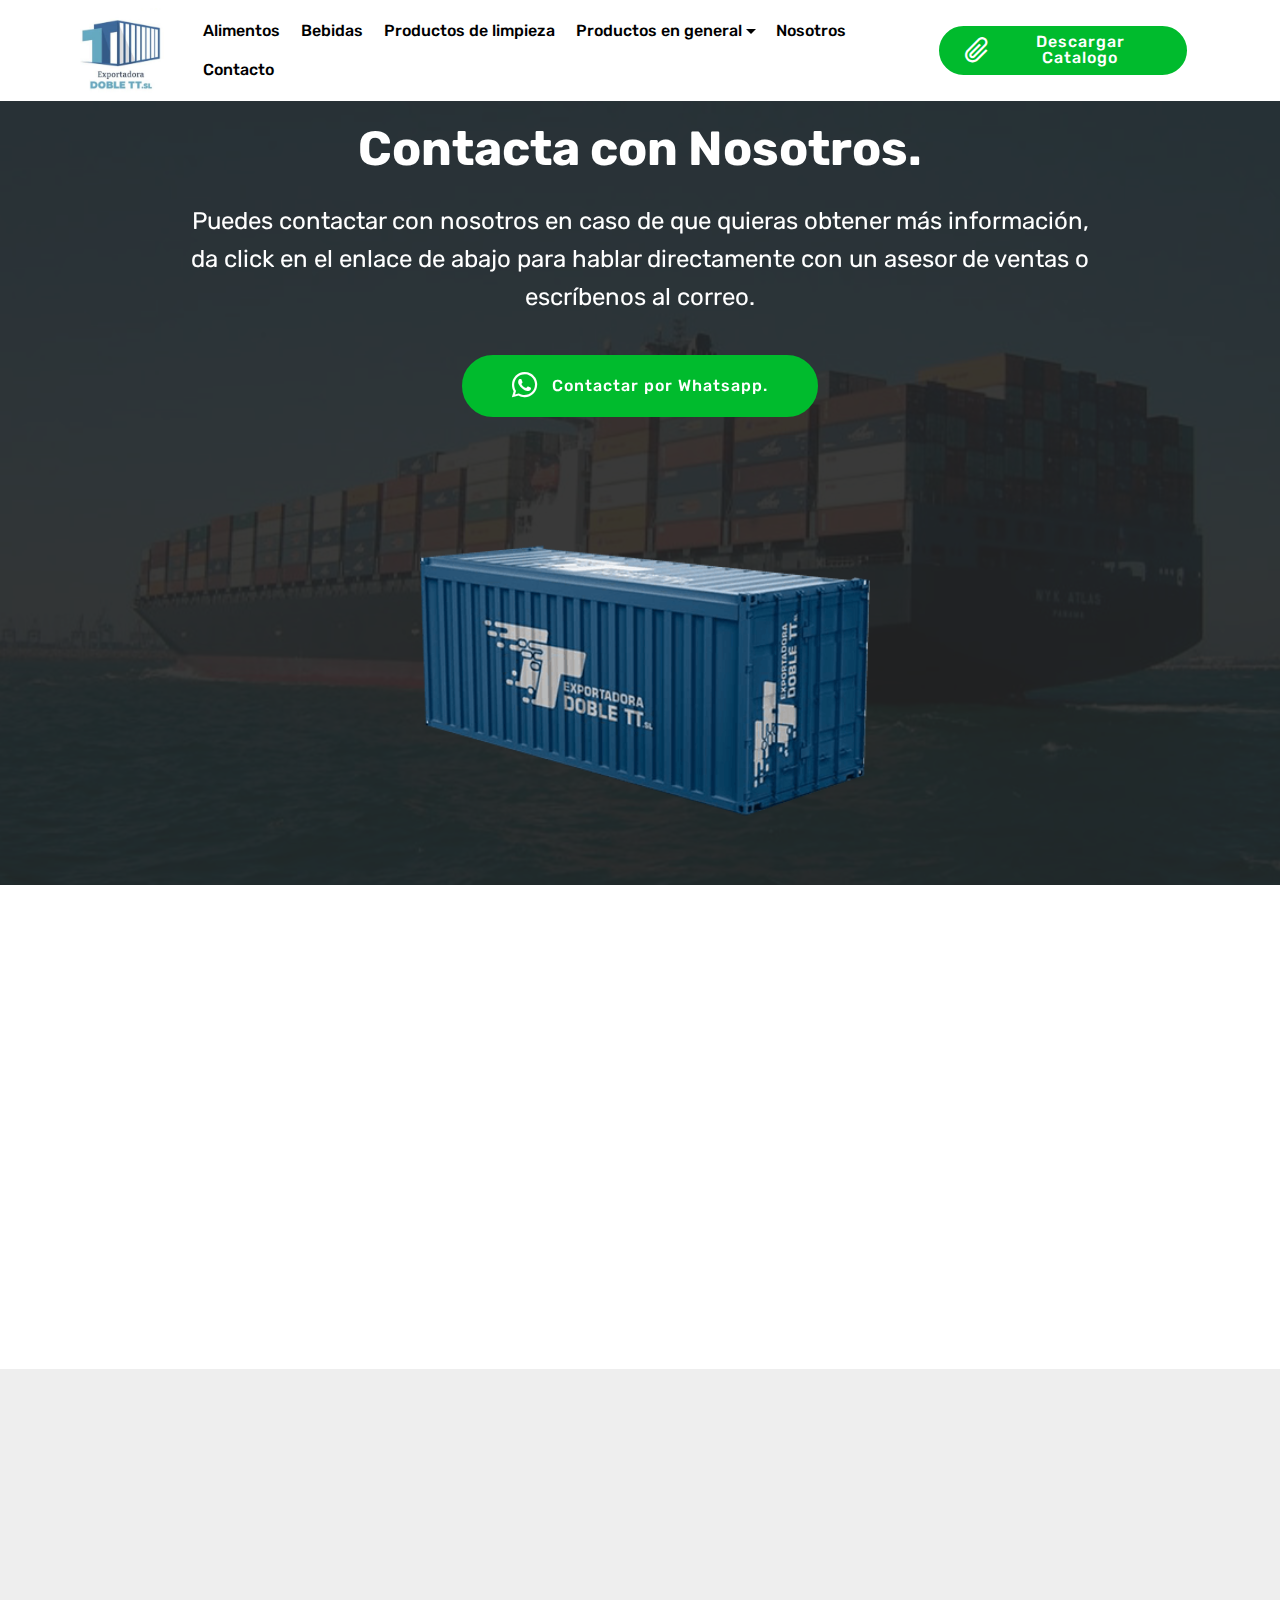
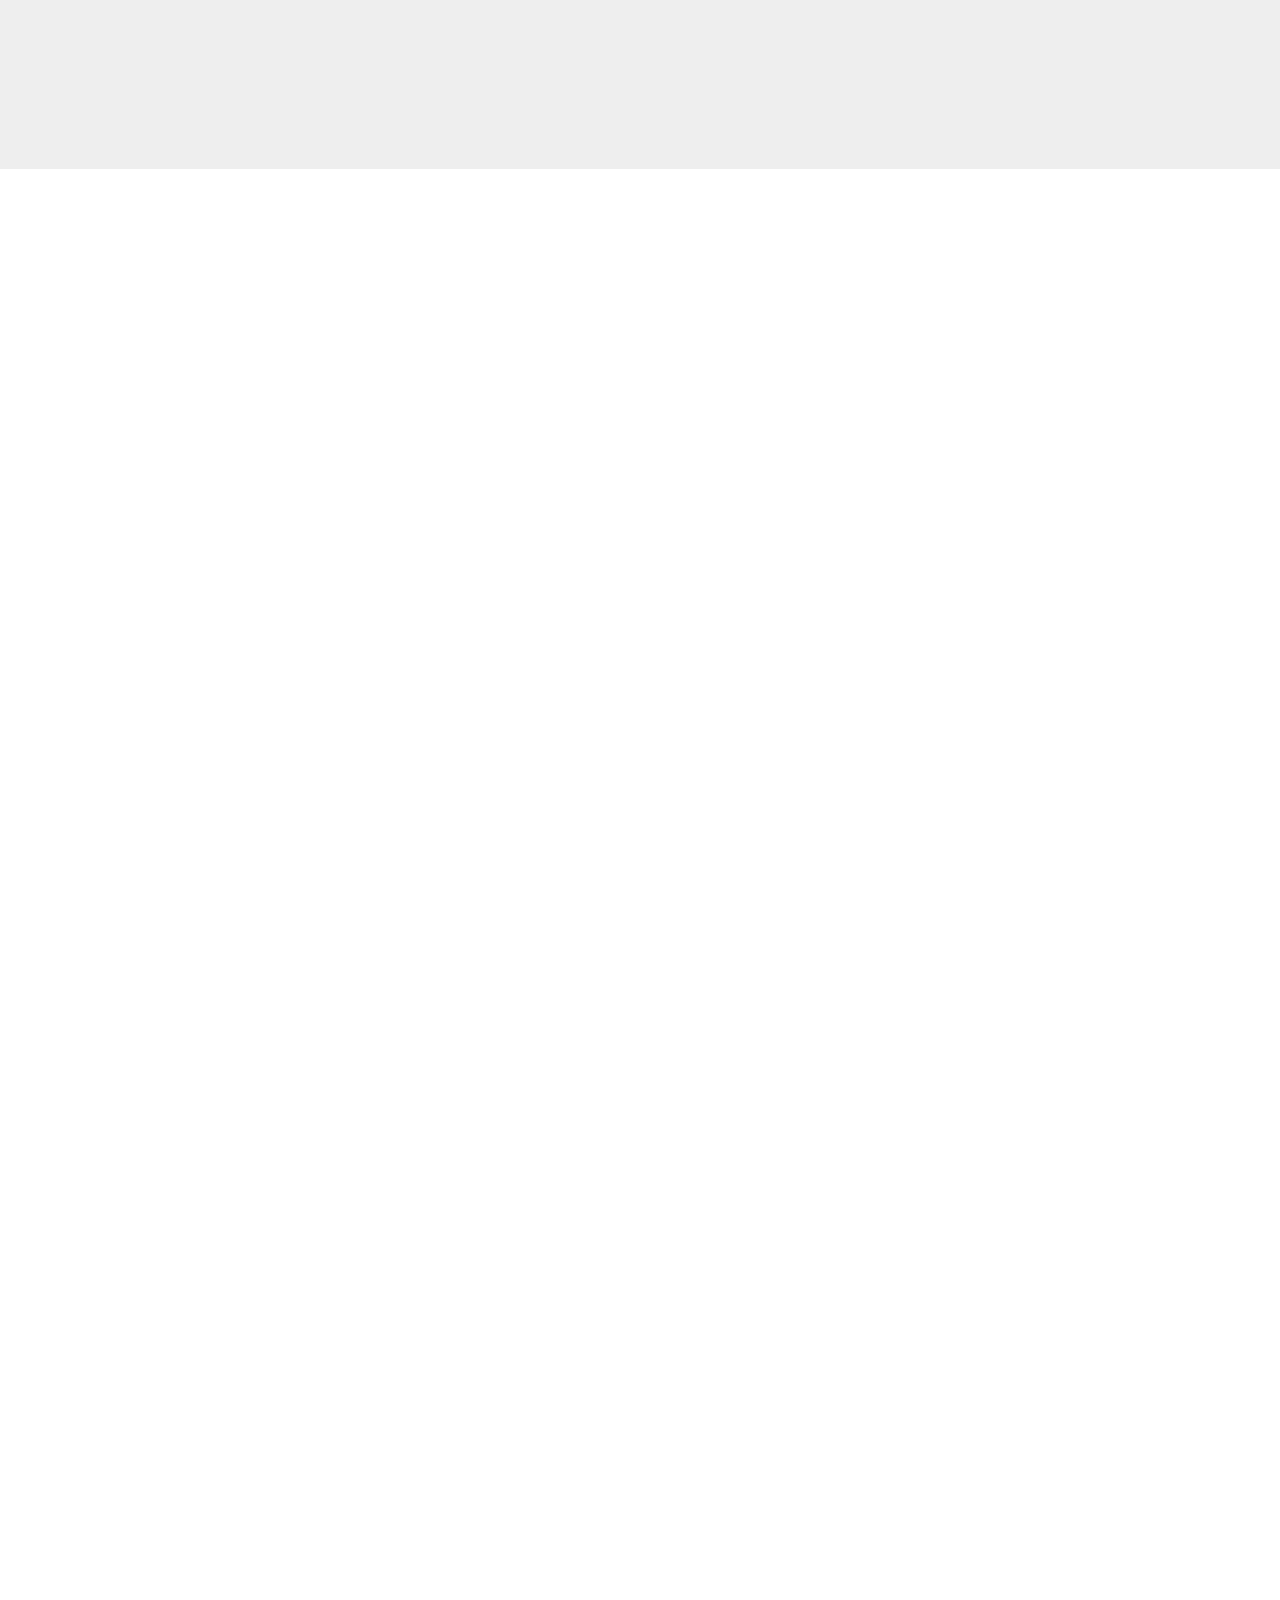
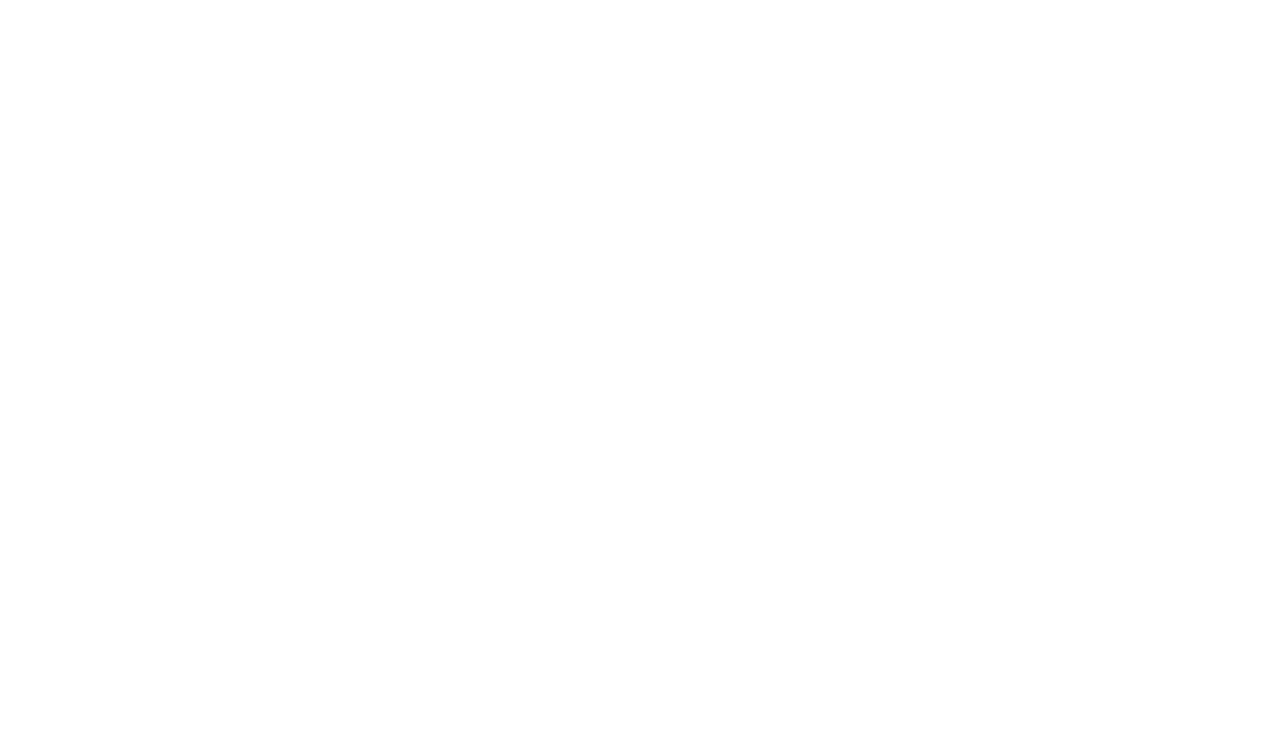
<file: contacto.html>
<!DOCTYPE html>
<html  >
<head>
  <!-- Site made with Mobirise Website Builder v5.0.11, https://mobirise.com -->
  <meta charset="UTF-8">
  <meta http-equiv="X-UA-Compatible" content="IE=edge">
  <meta name="generator" content="Mobirise v5.0.11, mobirise.com">
  <meta name="viewport" content="width=device-width, initial-scale=1, minimum-scale=1">
  <link rel="shortcut icon" href="assets/images/color-2-128x128.png" type="image/x-icon">
  <meta name="description" content="Contacto - Exportadora Doble TT">
  
  
  <title>Contacto - Exportadora Doble TT</title>
  <link rel="stylesheet" href="assets/web/assets/mobirise-icons2/mobirise2.css">
  <link rel="stylesheet" href="assets/bootstrap/css/bootstrap.min.css">
  <link rel="stylesheet" href="assets/bootstrap/css/bootstrap-grid.min.css">
  <link rel="stylesheet" href="assets/bootstrap/css/bootstrap-reboot.min.css">
  <link rel="stylesheet" href="assets/tether/tether.min.css">
  <link rel="stylesheet" href="assets/dropdown/css/style.css">
  <link rel="stylesheet" href="assets/animatecss/animate.min.css">
  <link rel="stylesheet" href="assets/socicon/css/styles.css">
  <link rel="stylesheet" href="assets/theme/css/style.css">
  <link rel="preload" as="style" href="assets/mobirise/css/mbr-additional.css"><link rel="stylesheet" href="assets/mobirise/css/mbr-additional.css" type="text/css">
  
  
  
</head>
<body>
  <section class="menu cid-teg67cFTN1" once="menu" id="menu2-7y">

    

    <nav class="navbar navbar-expand beta-menu navbar-dropdown align-items-center navbar-fixed-top navbar-toggleable-sm">
        <button class="navbar-toggler navbar-toggler-right" type="button" data-toggle="collapse" data-target="#navbarSupportedContent" aria-controls="navbarSupportedContent" aria-expanded="false" aria-label="Toggle navigation">
            <div class="hamburger">
                <span></span>
                <span></span>
                <span></span>
                <span></span>
            </div>
        </button>
        <div class="menu-logo">
            <div class="navbar-brand">
                <span class="navbar-logo">
                    
                        <a href="index.html"><img src="assets/images/imagen-de-whatsapp-2023-11-24-a-las-16.08.20-c7d4ff1b-450x454.jpg" alt="Logo doble TT" title="Logo doble TT" style="height: 5.3rem;"></a>
                    
                </span>
                
            </div>
        </div>
        <div class="collapse navbar-collapse" id="navbarSupportedContent">
            <ul class="navbar-nav nav-dropdown" data-app-modern-menu="true"><li class="nav-item">
                    <a class="nav-link link text-black display-4" href="alimento.html" aria-expanded="false">
                        Alimentos</a>
                </li><li class="nav-item"><a class="nav-link link text-black display-4" href="bebidas.html" aria-expanded="false">
                        Bebidas</a></li><li class="nav-item"><a class="nav-link link text-black display-4" href="productos-de-limpieza.html" aria-expanded="false">
                        Productos de limpieza</a></li><li class="nav-item dropdown open"><a class="nav-link link text-black dropdown-toggle display-4" href="#" aria-expanded="true" data-toggle="dropdown-submenu">
                        Productos en general</a><div class="dropdown-menu"><a class="text-black dropdown-item display-4" href="fumigacion.html" aria-expanded="false">Fumigación</a><a class="text-black dropdown-item display-4" href="Herramientas-agricolas-y-herrajeria.html" aria-expanded="false">Agricultura y herraje</a><a class="text-black dropdown-item display-4" href="maquinaria.html" aria-expanded="false">Maquinaria</a><a class="text-black dropdown-item display-4" href="maquina-de-puas.html" aria-expanded="false">Maquinaria de alambre</a><a class="text-black dropdown-item display-4" href="maderas.html" aria-expanded="false">Maderas</a><a class="text-black dropdown-item display-4" href="medios-de-proteccion.html" aria-expanded="false">Medios de protección</a></div></li>
                <li class="nav-item">
                    <a class="nav-link link text-black display-4" href="sobre-nosotros.html">Nosotros</a>
                </li><li class="nav-item"><a class="nav-link link text-black display-4" href="contacto.html">
                        Contacto</a></li></ul>
            <div class="navbar-buttons mbr-section-btn"><a class="btn btn-sm btn-danger display-4" href="assets/files/231129_Catalogo-deproductos_Exportdoblett_compressed.pdf" target="_blank"><span class="mobi-mbri mobi-mbri-paperclip mbr-iconfont mbr-iconfont-btn"></span>Descargar Catalogo</a></div>
        </div>
    </nav>
</section>

<section class="engine"><a href="https://mobirise.info/s">bootstrap theme</a></section><section class="header4 cid-terQbcKJBN mbr-parallax-background" id="header4-81">

    

    <div class="mbr-overlay" style="opacity: 0.9; background-color: rgb(35, 35, 35);">
    </div>

    <div class="container">
        <div class="row justify-content-md-center">
            <div class="media-content col-md-10">
                <h1 class="mbr-section-title align-center mbr-white pb-3 mbr-bold mbr-fonts-style display-2">
                    Contacta con Nosotros.</h1>
                
                <div class="mbr-text align-center mbr-white pb-3">
                    <p class="mbr-text mbr-fonts-style display-5">Puedes contactar con nosotros en caso de que quieras obtener más información, da click en el enlace de abajo para hablar directamente con un asesor de ventas o escríbenos al correo.</p>
                </div>
                <div class="mbr-section-btn align-center"><a class="btn btn-md btn-danger display-4" href="https://walink.co/9dd7f8" target="_blank"><span class="socicon socicon-whatsapp mbr-iconfont mbr-iconfont-btn"></span>Contactar por Whatsapp.</a></div>
            </div>
            <div class="mbr-figure pt-5">
                <img src="assets/images/sin-ttulo-2-454x340.png" alt="1" title="1" style="width: 45%;">
            </div>
        </div>
    </div>
</section>

<section class="mbr-section content6 cid-tMv4njewnl" id="content6-9w">
    
     
    
    <div class="container">
        <div class="media-container-row">
            <div class="col-12 col-md-8">
                <div class="media-container-row">
                    <div class="mbr-figure" style="width: 50%;">
                      <img src="assets/images/bandera-de-espaa.svg" alt="españa" title="">  
                    </div>
                    <div class="media-content">
                        <div class="mbr-section-text">
                            <p class="mbr-text mb-0 mbr-fonts-style display-2"><strong>Nuestro contacto.<br></strong>Sede Principal.<br></p>
                        </div>
                    </div>
                </div>
            </div>
        </div>
    </div>
</section>

<section class="mbr-section contacts2 cid-tyMlOcSZJZ" id="contacts2-8u">
    <!---->
    
    <!---->
    <!--Overlay-->
    
    <!--Container-->
    <div class="container">
        <div class="row">
            <!--Titles-->
            <div class="title col-12">
                
                
            </div>
            <div class="col-12">
                <div class="row justify-content-center">
                    <div class="col-12 col-md-4">
                        <div class="b b-adress">
                            <h5 class="align-left mbr-fonts-style m-0 display-5">
                                Dirección:</h5>
                            <p class="mbr-text align-left mbr-fonts-style display-5">Paseo de la Castella 200, Oficina 515 28029<br>Madrid, España.</p>
                        </div>
                    </div>
                    <div class="col-12 col-md-4">
                        <div class="b b-phone">
                            <h5 class="align-left mbr-fonts-style m-0 display-5">
                                Teléfono:</h5>
                            <p class="mbr-text align-left mbr-fonts-style display-5">
                                +34 919047290<br>
                            </p>
                        </div>
                    </div>
                    
                </div>
            </div>
        </div>
    </div>
</section>

<section class="map1 cid-tyMt3RIq8J" id="map1-94">

     

    <div class="google-map"><iframe frameborder="0" style="border:0" src="https://www.google.com/maps/embed/v1/place?key=AIzaSyBQ55g-IgRRgXrd803PTWDTb7kd6aAitNQ&amp;q=place_id:ChIJwcrqRxopQg0RlaSl8CYF1LI" allowfullscreen=""></iframe></div>
</section>

<section class="cid-tyNegKpk5I" id="image4-9e">
    <!-- Block parameters controls (Blue "Gear" panel) -->
    
    <!-- End block parameters -->
    <div class="container images-container">
            <div class="media-container-row" style="width: 80%;">
                <div class="img-item item1" style="width: 177%;">
                    <img src="assets/images/oficina-703x600.jpg" alt="" title="">
                    
                </div>
                <div class="img-item">
                    <img src="assets/images/oficina-2-626x835.jpg" alt="" title="">
                    
                </div>
            </div>
    </div>
</section>

<section class="team1 cid-tMuROhlXDz" id="team1-9r">
    
    
    
    <div class="container align-center">
        <h2 class="pb-3 mbr-fonts-style mbr-section-title display-2">También estamos presentes:</h2>
        
        <div class="row media-row">
            
        <div class="team-item col-lg-3 col-md-6">
                <div class="item-image">
                    <img src="assets/images/1691635883425-1-500x500.png" alt="" title="">
                </div>
                <div class="item-caption py-3">
                    <div class="item-name px-2">
                        <p class="mbr-fonts-style display-5"><strong>
                           USA</strong></p>
                    </div>
                    
                    
                </div>
            </div><div class="team-item col-lg-3 col-md-6">
                <div class="item-image">
                    <img src="assets/images/1691635903234-1-500x500.png" alt="" title="">
                </div>
                <div class="item-caption py-3">
                    <div class="item-name px-2">
                        <p class="mbr-fonts-style display-5"><strong>
                           Venezuela</strong></p>
                    </div>
                    
                    
                </div>
            </div><div class="team-item col-lg-3 col-md-6">
                <div class="item-image">
                    <img src="assets/images/1691635938952-1-500x500.png" alt="" title="">
                </div>
                <div class="item-caption py-3">
                    <div class="item-name px-2">
                        <p class="mbr-fonts-style display-5"><strong>
                           Panamá</strong></p>
                    </div>
                    
                    
                </div>
            </div></div>    
    </div>
</section>

<section class="content5 cid-tyMooQ431S" id="design-block-8x">
    
    <div class="container-fluid">
        <div class="row justify-content-center">
            <div class="col-md-12 col-lg-12 frame">
                <div class="col-12" style="margin-bottom: 20px;">
                <h3 class="mbr-section-title mbr-fonts-style align-center mb-0 display-2">
                    <strong>Contacta con nosotros:</strong></h3>
                </div>
                <iframe allow="camera; microphone; fullscreen; autoplay" style="height: 100%; width: 100%; border: 0px;" src="https://forms.zohopublic.com/exportadoradoblett/form/Formulario/formperma/cwC8ErvfMskd7tbE2yTiS7pqfngtS4I2tOH8V9VKJMw"></iframe>
            </div>
        </div>
    </div>
</section>

<section once="footers" class="cid-teg67gP41G mbr-reveal" id="footer6-7z">

    

    

    <div class="container">
        <div class="media-container-row align-center mbr-white">
            <div class="col-12">
                <p class="mbr-text mb-0 mbr-fonts-style display-7">
                    © Copyright 2023,&nbsp;<em>Exportadora Doble TT SL</em><br>Todos los derechos reservados.</p>
            </div>
        </div>
    </div>
</section>


  <script src="assets/web/assets/jquery/jquery.min.js"></script>
  <script src="assets/popper/popper.min.js"></script>
  <script src="assets/bootstrap/js/bootstrap.min.js"></script>
  <script src="assets/tether/tether.min.js"></script>
  <script src="assets/smoothscroll/smooth-scroll.js"></script>
  <script src="assets/dropdown/js/nav-dropdown.js"></script>
  <script src="assets/dropdown/js/navbar-dropdown.js"></script>
  <script src="assets/touchswipe/jquery.touch-swipe.min.js"></script>
  <script src="assets/viewportchecker/jquery.viewportchecker.js"></script>
  <script src="assets/parallax/jarallax.min.js"></script>
  <script src="assets/theme/js/script.js"></script>
  
  
  <input name="animation" type="hidden">
  </body>
</html>
</file>
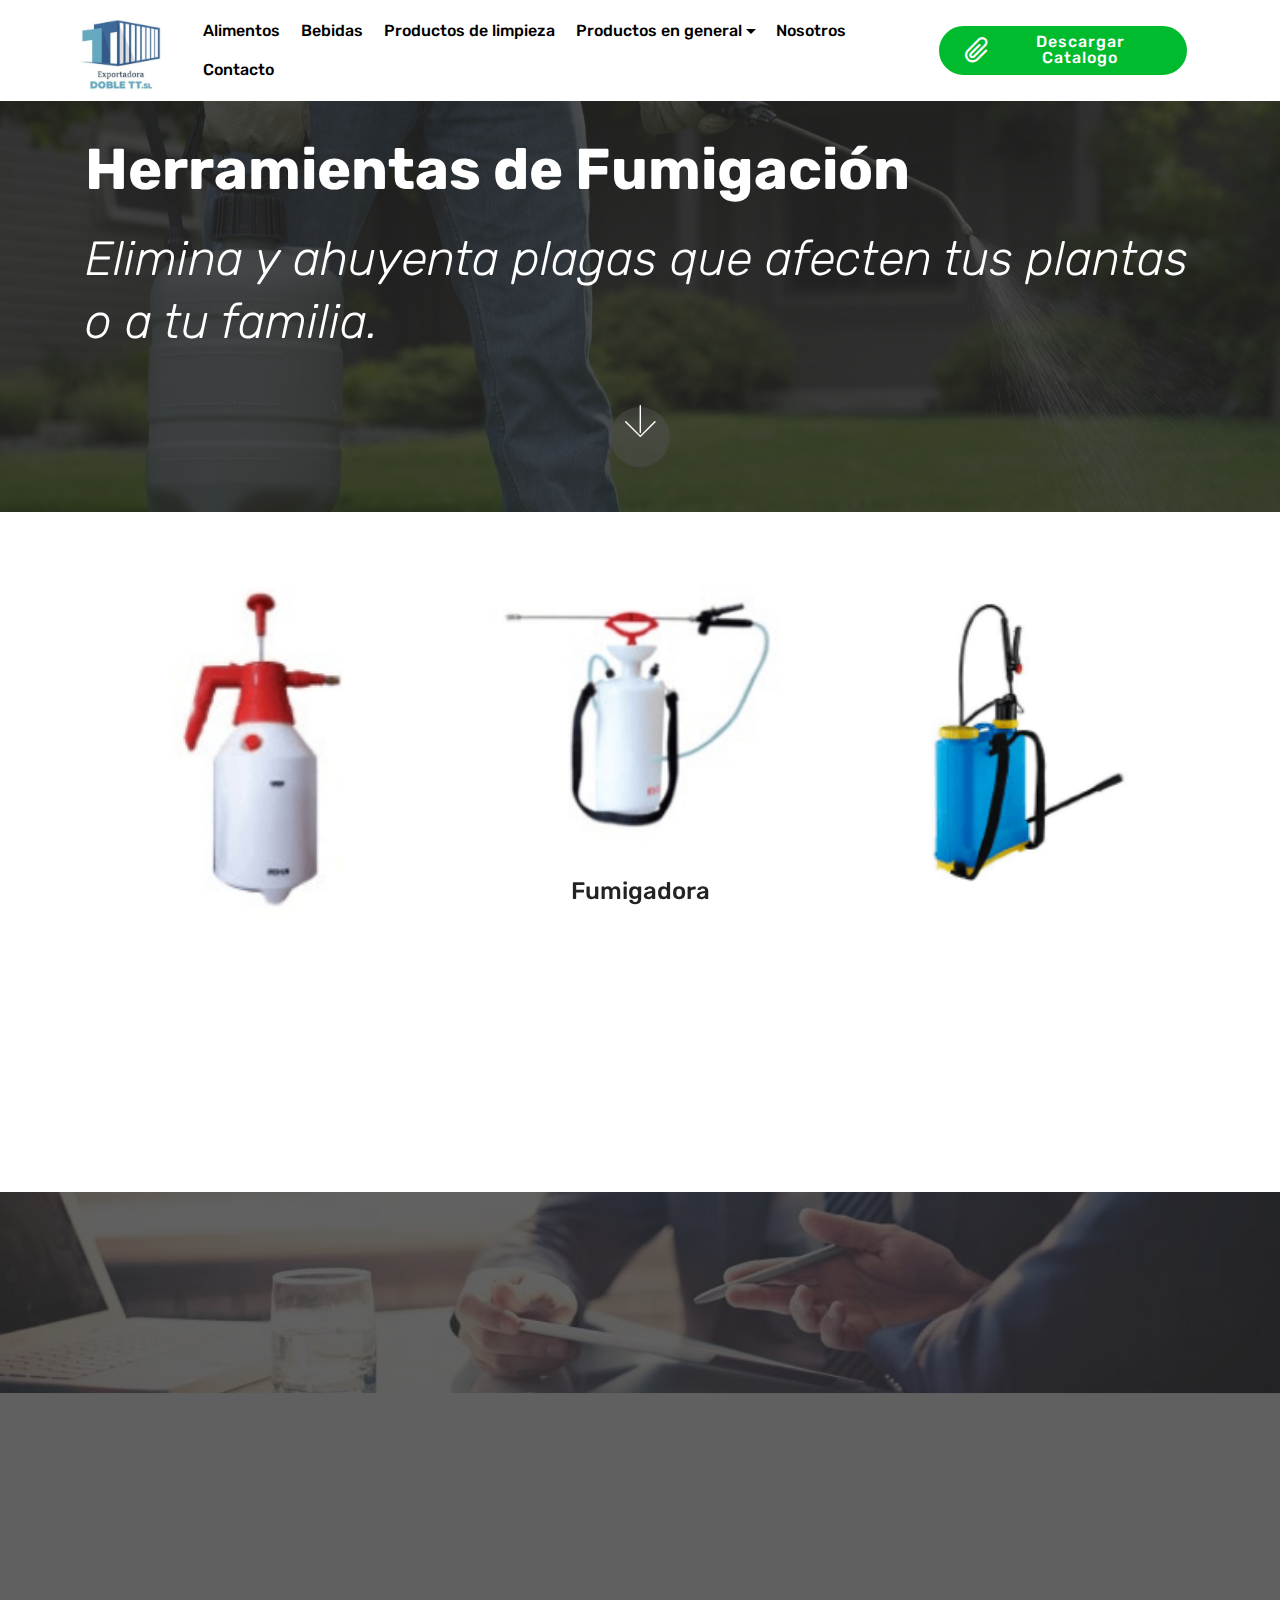
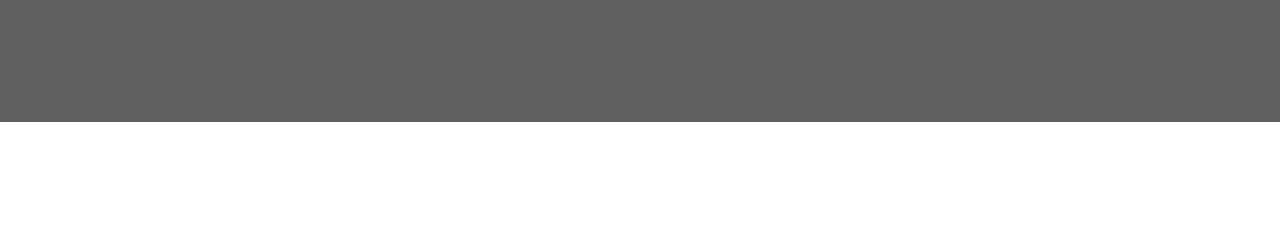
<file: fumigacion.html>
<!DOCTYPE html>
<html  >
<head>
  <!-- Site made with Mobirise Website Builder v5.0.11, https://mobirise.com -->
  <meta charset="UTF-8">
  <meta http-equiv="X-UA-Compatible" content="IE=edge">
  <meta name="generator" content="Mobirise v5.0.11, mobirise.com">
  <meta name="viewport" content="width=device-width, initial-scale=1, minimum-scale=1">
  <link rel="shortcut icon" href="assets/images/color-2-128x128.png" type="image/x-icon">
  <meta name="description" content="Te ofrecemos los mejores productos para tus trabajos de fumigación, desde mochilas de fumigación, fumigadoras a presión y fumigadoras manuales.">
  
  
  <title>Fumigación - Exportadora Doble TT</title>
  <link rel="stylesheet" href="assets/web/assets/mobirise-icons2/mobirise2.css">
  <link rel="stylesheet" href="assets/web/assets/mobirise-icons/mobirise-icons.css">
  <link rel="stylesheet" href="assets/web/assets/mobirise-icons-bold/mobirise-icons-bold.css">
  <link rel="stylesheet" href="assets/bootstrap/css/bootstrap.min.css">
  <link rel="stylesheet" href="assets/bootstrap/css/bootstrap-grid.min.css">
  <link rel="stylesheet" href="assets/bootstrap/css/bootstrap-reboot.min.css">
  <link rel="stylesheet" href="assets/tether/tether.min.css">
  <link rel="stylesheet" href="assets/dropdown/css/style.css">
  <link rel="stylesheet" href="assets/animatecss/animate.min.css">
  <link rel="stylesheet" href="assets/theme/css/style.css">
  <link rel="preload" as="style" href="assets/mobirise/css/mbr-additional.css"><link rel="stylesheet" href="assets/mobirise/css/mbr-additional.css" type="text/css">
  
  
  
</head>
<body>
  <section class="menu cid-sW4pa6TiUR" once="menu" id="menu2-y">

    

    <nav class="navbar navbar-expand beta-menu navbar-dropdown align-items-center navbar-fixed-top navbar-toggleable-sm">
        <button class="navbar-toggler navbar-toggler-right" type="button" data-toggle="collapse" data-target="#navbarSupportedContent" aria-controls="navbarSupportedContent" aria-expanded="false" aria-label="Toggle navigation">
            <div class="hamburger">
                <span></span>
                <span></span>
                <span></span>
                <span></span>
            </div>
        </button>
        <div class="menu-logo">
            <div class="navbar-brand">
                <span class="navbar-logo">
                    
                        <a href="index.html"><img src="assets/images/imagen-de-whatsapp-2023-11-24-a-las-16.08.20-c7d4ff1b-450x454.jpg" alt="Logo doble TT" title="Logo doble TT" style="height: 5.3rem;"></a>
                    
                </span>
                
            </div>
        </div>
        <div class="collapse navbar-collapse" id="navbarSupportedContent">
            <ul class="navbar-nav nav-dropdown" data-app-modern-menu="true"><li class="nav-item">
                    <a class="nav-link link text-black display-4" href="alimento.html" aria-expanded="false">
                        Alimentos</a>
                </li><li class="nav-item"><a class="nav-link link text-black display-4" href="bebidas.html" aria-expanded="false">
                        Bebidas</a></li><li class="nav-item"><a class="nav-link link text-black display-4" href="productos-de-limpieza.html" aria-expanded="false">
                        Productos de limpieza</a></li><li class="nav-item dropdown open"><a class="nav-link link text-black dropdown-toggle display-4" href="#" aria-expanded="true" data-toggle="dropdown-submenu">
                        Productos en general</a><div class="dropdown-menu"><a class="text-black dropdown-item display-4" href="fumigacion.html" aria-expanded="false">Fumigación</a><a class="text-black dropdown-item display-4" href="Herramientas-agricolas-y-herrajeria.html" aria-expanded="false">Agricultura y herraje</a><a class="text-black dropdown-item display-4" href="maquinaria.html" aria-expanded="false">Maquinaria</a><a class="text-black dropdown-item display-4" href="maquina-de-puas.html" aria-expanded="false">Maquinaria de alambre</a><a class="text-black dropdown-item display-4" href="maderas.html" aria-expanded="false">Maderas</a><a class="text-black dropdown-item display-4" href="medios-de-proteccion.html" aria-expanded="false">Medios de protección</a></div></li>
                <li class="nav-item">
                    <a class="nav-link link text-black display-4" href="sobre-nosotros.html">Nosotros</a>
                </li><li class="nav-item"><a class="nav-link link text-black display-4" href="contacto.html">
                        Contacto</a></li></ul>
            <div class="navbar-buttons mbr-section-btn"><a class="btn btn-sm btn-danger display-4" href="assets/files/231129_Catalogo-deproductos_Exportdoblett_compressed.pdf" target="_blank"><span class="mobi-mbri mobi-mbri-paperclip mbr-iconfont mbr-iconfont-btn"></span>Descargar Catalogo</a></div>
        </div>
    </nav>
</section>

<section class="engine"><a href="https://mobirise.info/l">free site templates</a></section><section class="header9 cid-sZtap9NZtE mbr-parallax-background" id="header9-3g">

    

    <div class="mbr-overlay" style="opacity: 0.8; background-color: rgb(35, 35, 35);">
    </div>

    <div class="container">
        <div class="media-container-column mbr-white">
            <h1 class="mbr-section-title align-left mbr-bold pb-3 mbr-fonts-style display-1">
                Herramientas de Fumigación</h1>
            <h3 class="mbr-section-subtitle align-left mbr-light pb-3 mbr-fonts-style display-2">Elimina y ahuyenta plagas que afecten tus plantas o a tu familia.</h3>
            
            
        </div>
    </div>

    <div class="mbr-arrow hidden-sm-down" aria-hidden="true">
        <a href="#next">
            <i class="mbri-down mbr-iconfont"></i>
        </a>
    </div>
</section>

<section class="services1 cid-sZt6hlr2xy" id="services1-36">
    <!---->
    
    <!---->
    <!--Overlay-->
    
    <!--Container-->
    <div class="container">
        <div class="row justify-content-center">
            <!--Titles-->
            <div class="title pb-5 col-12">
                
                
            </div>
            <!--Card-1-->
            <div class="card col-12 col-md-6 p-3 col-lg-4">
                <div class="card-wrapper">
                    <div class="card-img">
                        <img src="assets/images/fumigacin-175x181.png" alt="Mobirise" title="">
                    </div>
                    <div class="card-box">
                        <h4 class="card-title mbr-fonts-style display-5">Fumigadora Manual</h4>
                        <p class="mbr-text mbr-fonts-style display-7">
                            Fumigadora manual de 1.5L
                        </p>
                        <!--Btn-->
                        
                    </div>
                </div>
            </div>
            <!--Card-2-->
            <div class="card col-12 col-md-6 p-3 col-lg-4">
                <div class="card-wrapper">
                    <div class="card-img">
                        <img src="assets/images/fumigacion2-223x174.png" alt="Mobirise" title="">
                    </div>
                    <div class="card-box">
                        <h4 class="card-title mbr-fonts-style display-5">Fumigadora</h4>
                        <p class="mbr-text mbr-fonts-style display-7">Sin complicaciones por su tanque de fácil
<br>llenado.
<br>Evita fugas gracias a su tanque en una sola
<br>pieza.
<br>Presión de trabajo de 3-5 Bar.
<br>Resistentes boquilla y lanza de metal.
<br>Tanques de 5, 7 y 10L.</p>
                        <!--Btn-->
                        
                    </div>
                </div>
            </div>
            <!--Card-3-->
            <div class="card col-12 col-md-6 p-3 col-lg-4 last-child">
                <div class="card-wrapper">
                    <div class="card-img">
                        <img src="assets/images/mochila-de-fumigacion-210x198.png" alt="Mobirise" title="">
                    </div>
                    <div class="card-box">
                        <h4 class="card-title mbr-fonts-style display-5">Mochila de Fumigación</h4>
                        <p class="mbr-text mbr-fonts-style display-7">Ampliamente utilizado en la agricultura
<br>cuando las plantaciones son estrechas,
<br>también se recomienda su uso para
<br>controlar plagas dentro del hogar,
<br>almacenes y fábricas.
<br>Tanque de 16L.&nbsp;</p>
                        <!--Btn-->
                        
                    </div>
                </div>
            </div>
            <!--Card-4-->
            
        </div>
    </div>
</section>

<section class="mbr-section info3 cid-terVV9IEJh mbr-parallax-background" id="info3-87">

    

    <div class="mbr-overlay" style="opacity: 0.7; background-color: rgb(35, 35, 35);">
    </div>

    <div class="container">
        <div class="row justify-content-center">
            <div class="media-container-column title col-12 col-md-10">
                <h2 class="align-left mbr-bold mbr-white pb-3 mbr-fonts-style display-2">
                    Recuerda que contamos con un equipo humano dispuesto a ayudarte.</h2>
                <h3 class="mbr-section-subtitle align-left mbr-light mbr-white pb-3 mbr-fonts-style display-5">
                    Parte de nuestros valores como empresa radican en nuestra capacidad de atender las peticiones de nuestros clientes,<strong> si deseas un producto que no tenemos, puedes hablar con nosotros y con gusto te atenderemos.</strong></h3>
                
                <div class="mbr-section-btn align-left py-4"><a class="btn btn-primary display-4" href="https://walink.co/9dd7f8" target="_blank">Hablar con un asesor de ventas</a></div>
            </div>
        </div>
    </div>
</section>

<section once="footers" class="cid-sW4pa7mOxp mbr-reveal" id="footer6-z">

    

    

    <div class="container">
        <div class="media-container-row align-center mbr-white">
            <div class="col-12">
                <p class="mbr-text mb-0 mbr-fonts-style display-7">
                    © Copyright 2023,&nbsp;<em>Exportadora Doble TT SL</em><br>Todos los derechos reservados.</p>
            </div>
        </div>
    </div>
</section>


  <script src="assets/web/assets/jquery/jquery.min.js"></script>
  <script src="assets/popper/popper.min.js"></script>
  <script src="assets/bootstrap/js/bootstrap.min.js"></script>
  <script src="assets/tether/tether.min.js"></script>
  <script src="assets/smoothscroll/smooth-scroll.js"></script>
  <script src="assets/dropdown/js/nav-dropdown.js"></script>
  <script src="assets/dropdown/js/navbar-dropdown.js"></script>
  <script src="assets/touchswipe/jquery.touch-swipe.min.js"></script>
  <script src="assets/viewportchecker/jquery.viewportchecker.js"></script>
  <script src="assets/parallax/jarallax.min.js"></script>
  <script src="assets/theme/js/script.js"></script>
  
  
  <input name="animation" type="hidden">
  </body>
</html>
</file>
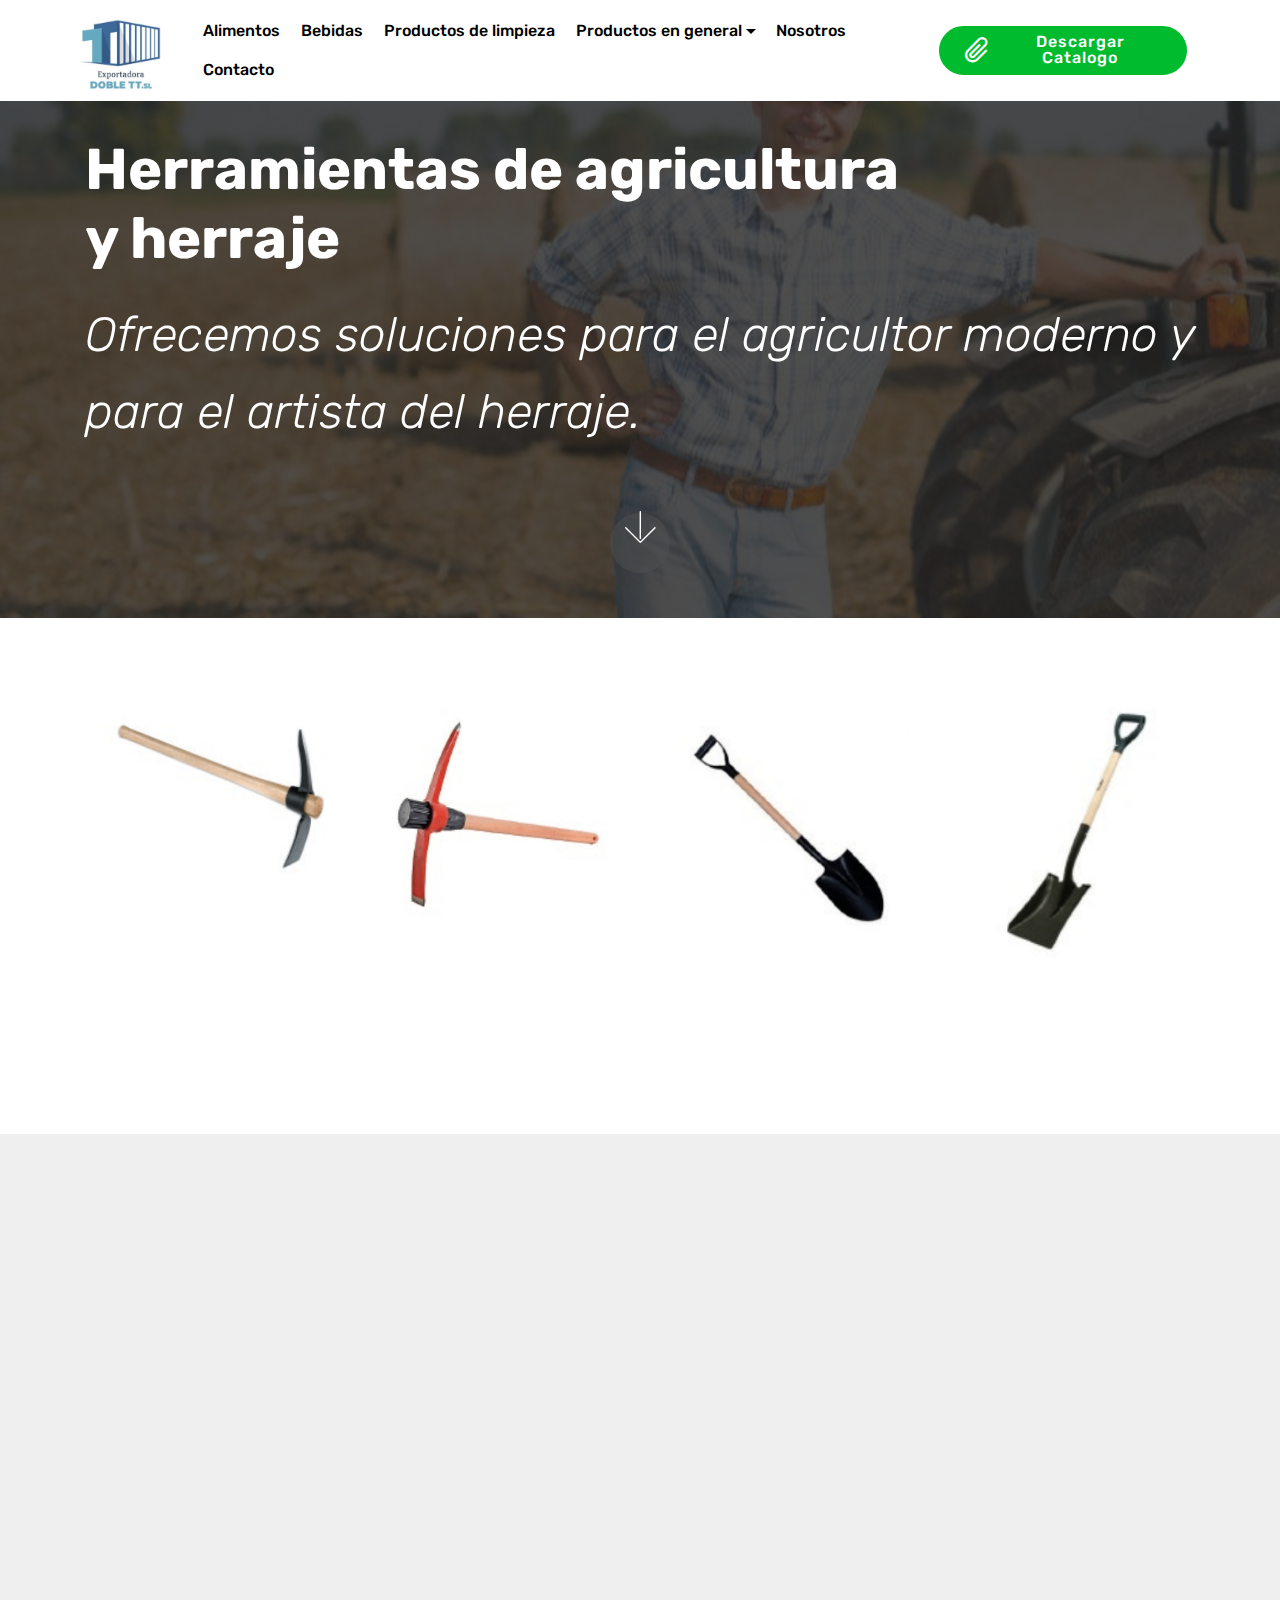
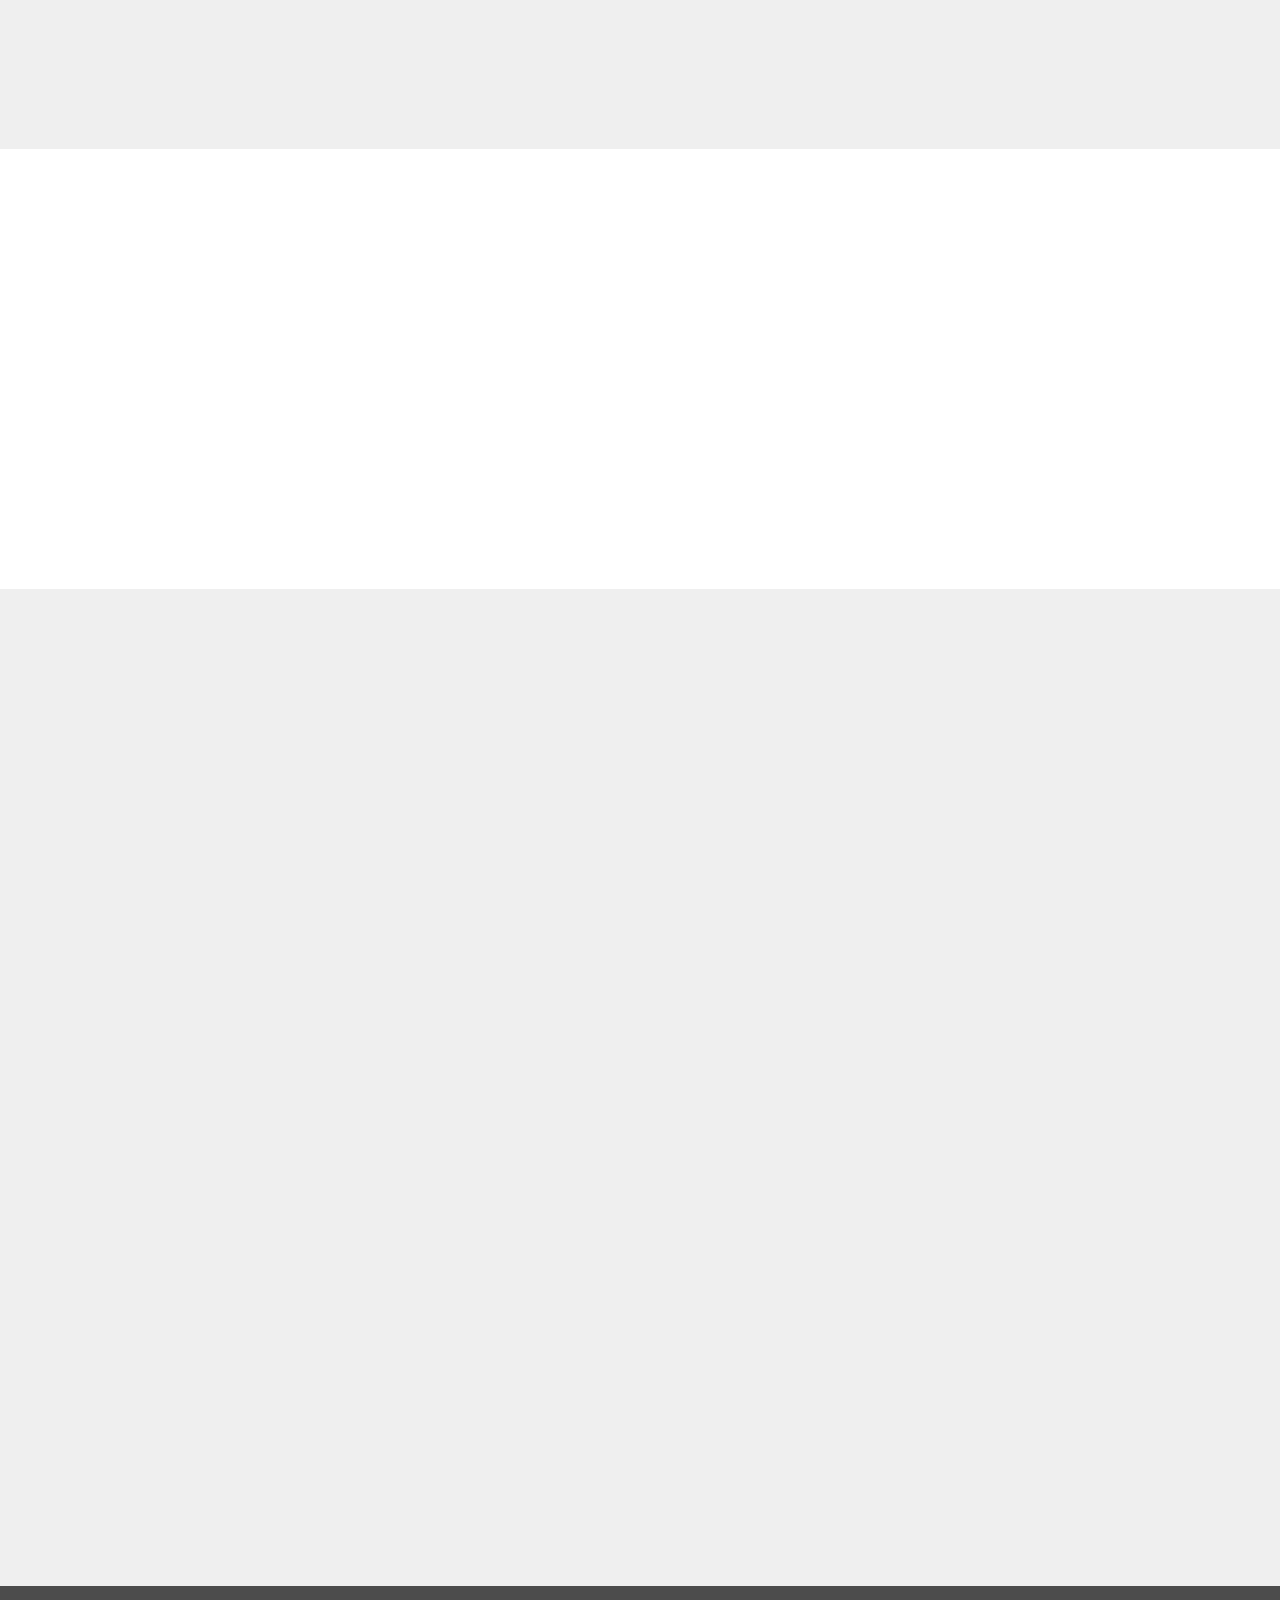
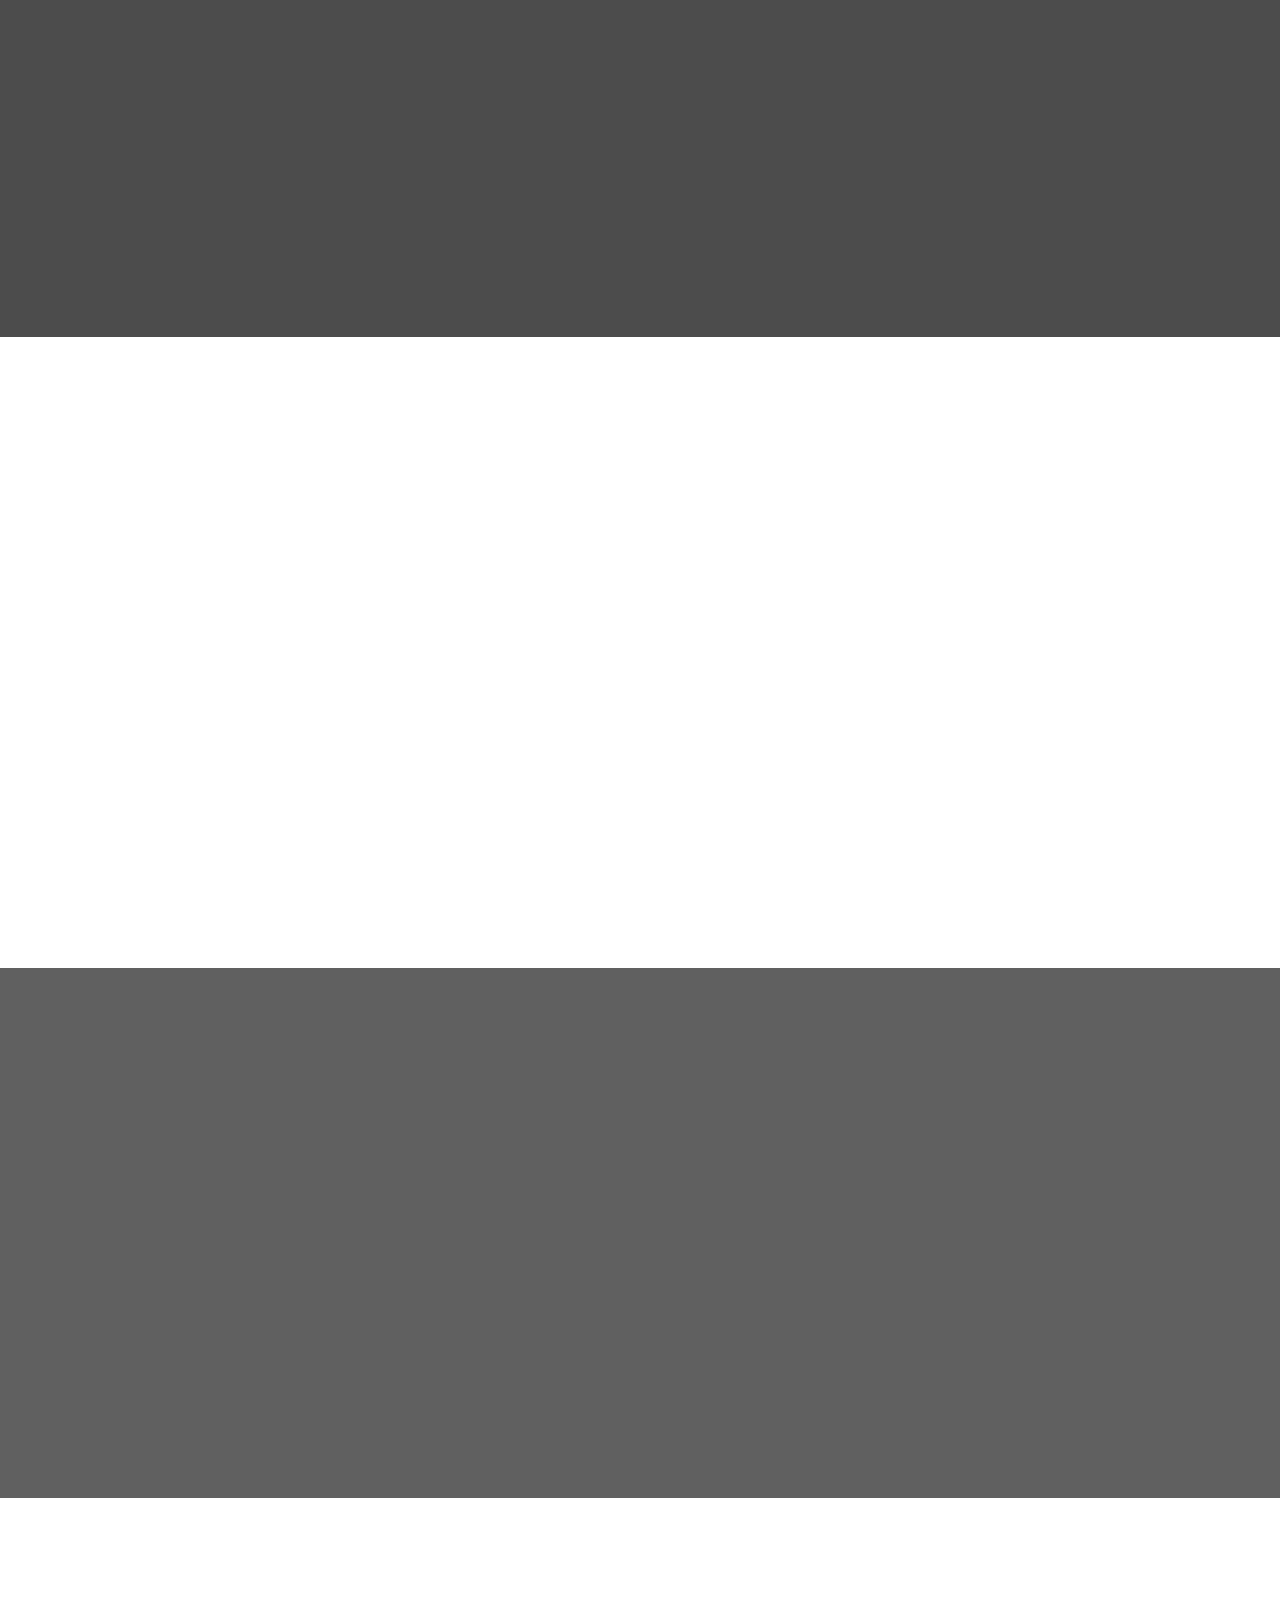
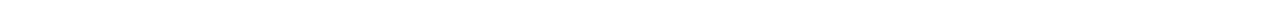
<file: Herramientas-agricolas-y-herrajeria.html>
<!DOCTYPE html>
<html  >
<head>
  <!-- Site made with Mobirise Website Builder v5.0.11, https://mobirise.com -->
  <meta charset="UTF-8">
  <meta http-equiv="X-UA-Compatible" content="IE=edge">
  <meta name="generator" content="Mobirise v5.0.11, mobirise.com">
  <meta name="viewport" content="width=device-width, initial-scale=1, minimum-scale=1">
  <link rel="shortcut icon" href="assets/images/color-2-128x128.png" type="image/x-icon">
  <meta name="description" content="Compra con nosotros tus herramientas agrícolas tales como: Palas, picos, serruchos, tijeras de podar, limas, navajas, entre otras herramientas que te ayudarán en tu trabajo.">
  
  
  <title>Herramientas Agrícolas y de herrajeria - Exportadora Doble TT</title>
  <link rel="stylesheet" href="assets/web/assets/mobirise-icons2/mobirise2.css">
  <link rel="stylesheet" href="assets/web/assets/mobirise-icons/mobirise-icons.css">
  <link rel="stylesheet" href="assets/web/assets/mobirise-icons-bold/mobirise-icons-bold.css">
  <link rel="stylesheet" href="assets/bootstrap/css/bootstrap.min.css">
  <link rel="stylesheet" href="assets/bootstrap/css/bootstrap-grid.min.css">
  <link rel="stylesheet" href="assets/bootstrap/css/bootstrap-reboot.min.css">
  <link rel="stylesheet" href="assets/tether/tether.min.css">
  <link rel="stylesheet" href="assets/dropdown/css/style.css">
  <link rel="stylesheet" href="assets/animatecss/animate.min.css">
  <link rel="stylesheet" href="assets/socicon/css/styles.css">
  <link rel="stylesheet" href="assets/theme/css/style.css">
  <link rel="preload" as="style" href="assets/mobirise/css/mbr-additional.css"><link rel="stylesheet" href="assets/mobirise/css/mbr-additional.css" type="text/css">
  
  
  
</head>
<body>
  <section class="menu cid-sW4pa6TiUR" once="menu" id="menu2-12">

    

    <nav class="navbar navbar-expand beta-menu navbar-dropdown align-items-center navbar-fixed-top navbar-toggleable-sm">
        <button class="navbar-toggler navbar-toggler-right" type="button" data-toggle="collapse" data-target="#navbarSupportedContent" aria-controls="navbarSupportedContent" aria-expanded="false" aria-label="Toggle navigation">
            <div class="hamburger">
                <span></span>
                <span></span>
                <span></span>
                <span></span>
            </div>
        </button>
        <div class="menu-logo">
            <div class="navbar-brand">
                <span class="navbar-logo">
                    
                        <a href="index.html"><img src="assets/images/imagen-de-whatsapp-2023-11-24-a-las-16.08.20-c7d4ff1b-450x454.jpg" alt="Logo doble TT" title="Logo doble TT" style="height: 5.3rem;"></a>
                    
                </span>
                
            </div>
        </div>
        <div class="collapse navbar-collapse" id="navbarSupportedContent">
            <ul class="navbar-nav nav-dropdown" data-app-modern-menu="true"><li class="nav-item">
                    <a class="nav-link link text-black display-4" href="alimento.html" aria-expanded="false">
                        Alimentos</a>
                </li><li class="nav-item"><a class="nav-link link text-black display-4" href="bebidas.html" aria-expanded="false">
                        Bebidas</a></li><li class="nav-item"><a class="nav-link link text-black display-4" href="productos-de-limpieza.html" aria-expanded="false">
                        Productos de limpieza</a></li><li class="nav-item dropdown open"><a class="nav-link link text-black dropdown-toggle display-4" href="#" aria-expanded="true" data-toggle="dropdown-submenu">
                        Productos en general</a><div class="dropdown-menu"><a class="text-black dropdown-item display-4" href="fumigacion.html" aria-expanded="false">Fumigación</a><a class="text-black dropdown-item display-4" href="Herramientas-agricolas-y-herrajeria.html" aria-expanded="false">Agricultura y herraje</a><a class="text-black dropdown-item display-4" href="maquinaria.html" aria-expanded="false">Maquinaria</a><a class="text-black dropdown-item display-4" href="maquina-de-puas.html" aria-expanded="false">Maquinaria de alambre</a><a class="text-black dropdown-item display-4" href="maderas.html" aria-expanded="false">Maderas</a><a class="text-black dropdown-item display-4" href="medios-de-proteccion.html" aria-expanded="false">Medios de protección</a></div></li>
                <li class="nav-item">
                    <a class="nav-link link text-black display-4" href="sobre-nosotros.html">Nosotros</a>
                </li><li class="nav-item"><a class="nav-link link text-black display-4" href="contacto.html">
                        Contacto</a></li></ul>
            <div class="navbar-buttons mbr-section-btn"><a class="btn btn-sm btn-danger display-4" href="assets/files/231129_Catalogo-deproductos_Exportdoblett_compressed.pdf" target="_blank"><span class="mobi-mbri mobi-mbri-paperclip mbr-iconfont mbr-iconfont-btn"></span>Descargar Catalogo</a></div>
        </div>
    </nav>
</section>

<section class="engine"><a href="https://mobirise.info/o">portfolio web templates</a></section><section class="header9 cid-sZt9PubDYI mbr-parallax-background" id="header9-3e">

    

    <div class="mbr-overlay" style="opacity: 0.8; background-color: rgb(35, 35, 35);">
    </div>

    <div class="container">
        <div class="media-container-column mbr-white">
            <h1 class="mbr-section-title align-left mbr-bold pb-3 mbr-fonts-style display-1">
                Herramientas de agricultura <br>y herraje</h1>
            
            <p class="mbr-text align-left pb-3 mbr-fonts-style display-2"><em>Ofrecemos soluciones para el agricultor moderno y para el artista del herraje.</em></p>
            
        </div>
    </div>

    <div class="mbr-arrow hidden-sm-down" aria-hidden="true">
        <a href="#next">
            <i class="mbri-down mbr-iconfont"></i>
        </a>
    </div>
</section>

<section class="services1 cid-sZt1t6WO7n" id="services1-2v">
    <!---->
    
    <!---->
    <!--Overlay-->
    
    <!--Container-->
    <div class="container">
        <div class="row justify-content-center">
            <!--Titles-->
            <div class="title pb-5 col-12">
                
                
            </div>
            <!--Card-1-->
            <div class="card col-12 col-md-6 p-3 col-lg-3">
                <div class="card-wrapper">
                    <div class="card-img">
                        <img src="assets/images/pala2-307x252.png" alt="pico piocha" title="">
                    </div>
                    <div class="card-box">
                        <h4 class="card-title mbr-fonts-style display-5">
                            Pico Piocha</h4>
                        <p class="mbr-text mbr-fonts-style display-7">Tradicional, clasico y duradero.</p>
                        <!--Btn-->
                        
                    </div>
                </div>
            </div>
            <!--Card-2-->
            <div class="card col-12 col-md-6 p-3 col-lg-3">
                <div class="card-wrapper">
                    <div class="card-img">
                        <img src="assets/images/pala1-301x287.png" alt="Mobirise" title="">
                    </div>
                    <div class="card-box">
                        <h4 class="card-title mbr-fonts-style display-5">Pico angosta</h4>
                        <p class="mbr-text mbr-fonts-style display-7">Pico punta y pala angosta, 5 LB, 70x45
<br>mm. Mango de madera de 90 cm.</p>
                        <!--Btn-->
                        
                    </div>
                </div>
            </div>
            <!--Card-3-->
            <div class="card col-12 col-md-6 p-3 col-lg-3">
                <div class="card-wrapper">
                    <div class="card-img">
                        <img src="assets/images/pala4-274x287.png" alt="Mobirise" title="">
                    </div>
                    <div class="card-box">
                        <h4 class="card-title mbr-fonts-style display-5">
                            Pala redonda</h4>
                        <p class="mbr-text mbr-fonts-style display-7">
                            Pala punta huevo, mango de madera de&nbsp;71cm</p>
                        <!--Btn-->
                        
                    </div>
                </div>
            </div>
            <!--Card-4-->
            <div class="card col-12 col-md-6 p-3 col-lg-3 last-child">
                <div class="card-wrapper">
                    <div class="card-img">
                        <img src="assets/images/pala3-230x257.png" alt="Mobirise" title="">
                    </div>
                    <div class="card-box">
                        <h4 class="card-title mbr-fonts-style display-5">
                            Pala cuadrada</h4>
                        <p class="mbr-text mbr-fonts-style display-7">
                            Mango de madera de 71 cm.

                        </p>
                        <!--Btn-->
                        
                    </div>
                </div>
            </div>
        </div>
    </div>
</section>

<section class="services4 cid-sZt1tt8Diz" xmlns="http://www.w3.org/1999/html" id="services4-2w">
    <!---->
    
    <!---->
    <!--Overlay-->
    
    <!--Container-->
    <div class="container">
        <div class="row">
            <!--Card-1-->
            <div class="card p-3 col-12">
                <div class="card-wrapper media-container-row media-container-row">
                    <div class="card-box">
                        <div class="row">
                            <div class="col-12 col-md-12 col-lg-4">
                                <div class="wrapper">
                                    <!--Image-->
                                    <div class="mbr-figure" style="width: 100%;">
                                        <img src="assets/images/hacha1-326x276.png" alt="Mobirise" title="">
                                    </div>
                                </div>
                            </div>
                            <div class="col-12 col-md-7 col-lg-4">
                                <div class="wrapper col-left">
                                    <!--Title-->
                                    <h4 class="card-title mbr-fonts-style display-5">Hacha con mango</h4>
                                    <!--Subtitle-->
                                    <p class="mbr-text mbr-fonts-style pt-3 display-7">
                                        Hacha soldada cabeza redonda. <br>Tamaño&nbsp;3.5 mango de madera de 90 cm</p>
                                </div>
                            </div>
                            <div class="col-12 col-md-5 col-lg-4">
                                <div class="wrapper border_wrapper">
                                    <!--Cost-->
                                    
                                    <!--Btn-->
                                    
                                </div>
                            </div>
                        </div>
                    </div>
                </div>
            </div>
            <!--Card-2-->
            <div class="card p-3 col-12">
                <div class="card-wrapper media-container-row media-container-row">
                    <div class="card-box">
                        <div class="row">
                            <div class="col-12 col-md-12 col-lg-4">
                                <div class="wrapper">
                                    <!--Image-->
                                    <div class="mbr-figure" style="width: 100%;">
                                        <img src="assets/images/tijera1-276x202.png" alt="Mobirise" title="">
                                    </div>
                                </div>
                            </div>
                            <div class="col-12 col-md-7 col-lg-4">
                                <div class="wrapper col-left">
                                    <!--Title-->
                                    <h4 class="card-title mbr-fonts-style display-5">Tijera de podar</h4>
                                    <!--Subtitle-->
                                    <p class="mbr-text mbr-fonts-style pt-3 display-7">
                                        Con mango revestido con plastisol.&nbsp;<br>Dimensión 200 mm.</p>
                                </div>
                            </div>
                            <div class="col-12 col-md-5 col-lg-4">
                                <div class="wrapper border_wrapper">
                                    <!--Cost-->
                                    
                                    <!--Btn-->
                                    
                                </div>
                            </div>
                        </div>
                    </div>
                </div>
            </div>
            <!--Card-3-->
            
        </div>
    </div>
</section>

<section class="services1 cid-sZt1tMHtEB" id="services1-2x">
    <!---->
    
    <!---->
    <!--Overlay-->
    
    <!--Container-->
    <div class="container">
        <div class="row justify-content-center">
            <!--Titles-->
            <div class="title pb-5 col-12">
                
                
            </div>
            <!--Card-1-->
            <div class="card col-12 col-md-6 p-3 col-lg-3">
                <div class="card-wrapper">
                    <div class="card-img">
                        <img src="assets/images/navaja1-261x211.png" alt="Mobirise" title="">
                    </div>
                    <div class="card-box">
                        <h4 class="card-title mbr-fonts-style display-5">Navaja</h4>
                        <p class="mbr-text mbr-fonts-style display-7">Hoja de acero inoxidable. <br>Mango de ABS.</p>
                        <!--Btn-->
                        
                    </div>
                </div>
            </div>
            <!--Card-2-->
            <div class="card col-12 col-md-6 p-3 col-lg-3">
                <div class="card-wrapper">
                    <div class="card-img">
                        <img src="assets/images/mango-de-cegueta-316x275.png" alt="Mobirise" title="">
                    </div>
                    <div class="card-box">
                        <h4 class="card-title mbr-fonts-style display-5">Mango de cegueta</h4>
                        <p class="mbr-text mbr-fonts-style display-7">Marco hecho de hierro carbón SAE 10-22.</p>
                        <!--Btn-->
                        
                    </div>
                </div>
            </div>
            <!--Card-3-->
            <div class="card col-12 col-md-6 p-3 col-lg-3">
                <div class="card-wrapper">
                    <div class="card-img">
                        <img src="assets/images/hoja-de-cegueta-346x260.png" alt="Mobirise" title="">
                    </div>
                    <div class="card-box">
                        <h4 class="card-title mbr-fonts-style display-5">Hoja de segueta</h4>
                        <p class="mbr-text mbr-fonts-style display-7">
                            Hecho de Bi-Metal-HSS. High Speed Steel
                        </p>
                        <!--Btn-->
                        
                    </div>
                </div>
            </div>
            <!--Card-4-->
            <div class="card col-12 col-md-6 p-3 col-lg-3 last-child">
                <div class="card-wrapper">
                    <div class="card-img">
                        <img src="assets/images/serrucho-290x248.png" alt="Mobirise" title="">
                    </div>
                    <div class="card-box">
                        <h4 class="card-title mbr-fonts-style display-5">Serrucho de podar</h4>
                        <p class="mbr-text mbr-fonts-style display-7">
                            Con mango de madera
                        </p>
                        <!--Btn-->
                        
                    </div>
                </div>
            </div>
        </div>
    </div>
</section>

<section class="services4 cid-t1DpSr3wAK" xmlns="http://www.w3.org/1999/html" id="services4-3t">
    <!---->
    
    <!---->
    <!--Overlay-->
    
    <!--Container-->
    <div class="container">
        <div class="row">
            <!--Card-1-->
            <div class="card p-3 col-12">
                <div class="card-wrapper media-container-row media-container-row">
                    <div class="card-box">
                        <div class="row">
                            <div class="col-12 col-md-12 col-lg-4">
                                <div class="wrapper">
                                    <!--Image-->
                                    <div class="mbr-figure" style="width: 100%;">
                                        <img src="assets/images/rastrillo-298x283.png" alt="Mobirise" title="">
                                    </div>
                                </div>
                            </div>
                            <div class="col-12 col-md-7 col-lg-4">
                                <div class="wrapper col-left">
                                    <!--Title-->
                                    <h4 class="card-title mbr-fonts-style display-5">
                                        Bieldo
                                    </h4>
                                    <!--Subtitle-->
                                    <p class="mbr-text mbr-fonts-style pt-3 display-7">Bieldo forjado con 4 dientes, con hasta y
<br>mango corto de madera con 74 cm y
<br>empuñadura "Y" metálica.&nbsp;</p>
                                </div>
                            </div>
                            <div class="col-12 col-md-5 col-lg-4">
                                <div class="wrapper border_wrapper">
                                    <!--Cost-->
                                    
                                    <!--Btn-->
                                    
                                </div>
                            </div>
                        </div>
                    </div>
                </div>
            </div>
            <!--Card-2-->
            <div class="card p-3 col-12">
                <div class="card-wrapper media-container-row media-container-row">
                    <div class="card-box">
                        <div class="row">
                            <div class="col-12 col-md-12 col-lg-4">
                                <div class="wrapper">
                                    <!--Image-->
                                    <div class="mbr-figure" style="width: 100%;">
                                        <img src="assets/images/lima-320x281.png" alt="Mobirise" title="">
                                    </div>
                                </div>
                            </div>
                            <div class="col-12 col-md-7 col-lg-4">
                                <div class="wrapper col-left">
                                    <!--Title-->
                                    <h4 class="card-title mbr-fonts-style display-5">
                                        Lima
                                    </h4>
                                    <!--Subtitle-->
                                    <p class="mbr-text mbr-fonts-style pt-3 display-7">
                                        Marco hecho de hierro carbón SAE 10-22.

                                    </p>
                                </div>
                            </div>
                            <div class="col-12 col-md-5 col-lg-4">
                                <div class="wrapper border_wrapper">
                                    <!--Cost-->
                                    
                                    <!--Btn-->
                                    
                                </div>
                            </div>
                        </div>
                    </div>
                </div>
            </div>
            <!--Card-3-->
            <div class="card p-3 col-12">
                <div class="card-wrapper media-container-row media-container-row">
                    <div class="card-box">
                        <div class="row">
                            <div class="col-12 col-md-12 col-lg-4">
                                <div class="wrapper">
                                    <!--Image-->
                                    <div class="mbr-figure" style="width: 100%;">
                                        <img src="assets/images/machete-371x247.png" alt="Mobirise" title="">
                                    </div>
                                </div>
                            </div>
                            <div class="col-12 col-md-7 col-lg-4">
                                <div class="wrapper col-left">
                                    <!--Title-->
                                    <h4 class="card-title mbr-fonts-style display-5">
                                        Machete</h4>
                                    <!--Subtitle-->
                                    <p class="mbr-text mbr-fonts-style pt-3 display-7">Trabaja sin miedo al desgaste y
<br>deformación gracias a su hoja de acero
<br>especial con tratamiento térmico,
<br>remaches tipo macho y hembra. <br>Mango
anatómico tipo sandwich. Óptima
<br>flexibilidad y resistencia.</p>
                                </div>
                            </div>
                            <div class="col-12 col-md-5 col-lg-4">
                                <div class="wrapper border_wrapper">
                                    <!--Cost-->
                                    
                                    <!--Btn-->
                                    
                                </div>
                            </div>
                        </div>
                    </div>
                </div>
            </div>
        </div>
    </div>
</section>

<section class="header1 cid-t1Dsr8W4Le mbr-parallax-background" id="header1-3v">

    

    <div class="mbr-overlay" style="opacity: 0.8; background-color: rgb(35, 35, 35);">
    </div>

    <div class="container">
        <div class="row justify-content-md-center">
            <div class="mbr-white col-md-10">
                <h1 class="mbr-section-title align-center mbr-bold pb-3 mbr-fonts-style display-2">
                    Herramientas de herrador</h1>
                
                
                
            </div>
        </div>
    </div>

</section>

<section class="services1 cid-t1DsHl9dzB" id="services1-3w">
    <!---->
    
    <!---->
    <!--Overlay-->
    
    <!--Container-->
    <div class="container">
        <div class="row justify-content-center">
            <!--Titles-->
            <div class="title pb-5 col-12">
                
                
            </div>
            <!--Card-1-->
            <div class="card col-12 col-md-6 p-3 col-lg-4">
                <div class="card-wrapper">
                    <div class="card-img">
                        <img src="assets/images/martillo-212x169.png" alt="Gancho" title="Gancho">
                    </div>
                    <div class="card-box">
                        <h4 class="card-title mbr-fonts-style display-5">Martillo para herrar
</h4>
                        <p class="mbr-text mbr-fonts-style display-7">Más resistente por su fabricación en acero.
<br>Mango de madera diseñado para tu
<br>comodidad. Reduce el esfuerzo en la
<br>extracción gracias a sus uñas alineadas<br></p>
                        <!--Btn-->
                        
                    </div>
                </div>
            </div>
            <!--Card-2-->
            <div class="card col-12 col-md-6 p-3 col-lg-4">
                <div class="card-wrapper">
                    <div class="card-img">
                        <img src="assets/images/clavos-233x197.png" alt="Arnes" title="Arnes">
                    </div>
                    <div class="card-box">
                        <h4 class="card-title mbr-fonts-style display-5">Clavos para herrar</h4>
                        <p class="mbr-text mbr-fonts-style display-7">Mayor resistencia y flexibilidad gracias a
<br>su fabricación en acero especial.
<br>Reduce la fatiga por su punta fina que
<br>facilita la entrada al casco.<br><br></p>
                        <!--Btn-->
                        
                    </div>
                </div>
            </div>
            <!--Card-3-->
            <div class="card col-12 col-md-6 p-3 col-lg-4 last-child">
                <div class="card-wrapper">
                    <div class="card-img">
                        <img src="assets/images/tenaza-233x221.png" alt="Reposa Cuerpo" title="Reposa Cuerpo">
                    </div>
                    <div class="card-box">
                        <h4 class="card-title mbr-fonts-style display-5">Tenaza Hacendado</h4>
                        <p class="mbr-text mbr-fonts-style display-7">Forjadas en acero de alto contenido de
<br>carbono. Con tratamiento térmico. Máxima
<br>durabilidad. Perfecta alineación de bocas.
<br>Dimensiones: 304 x 48 x 0 mm<br></p>
                        <!--Btn-->
                        
                    </div>
                </div>
            </div>
            <!--Card-4-->
            
        </div>
    </div>
</section>

<section class="mbr-section info3 cid-terUvcz4x4 mbr-parallax-background" id="info3-86">

    

    <div class="mbr-overlay" style="opacity: 0.7; background-color: rgb(35, 35, 35);">
    </div>

    <div class="container">
        <div class="row justify-content-center">
            <div class="media-container-column title col-12 col-md-10">
                <h2 class="align-left mbr-bold mbr-white pb-3 mbr-fonts-style display-2">
                    Recuerda que contamos con un equipo humano dispuesto a ayudarte.</h2>
                <h3 class="mbr-section-subtitle align-left mbr-light mbr-white pb-3 mbr-fonts-style display-5">
                    Parte de nuestros valores como empresa radican en nuestra capacidad de atender las peticiones de nuestros clientes,<strong> si deseas un producto que no tenemos, puedes hablar con nosotros y con gusto te atenderemos.</strong></h3>
                
                <div class="mbr-section-btn align-left py-4"><a class="btn btn-primary display-4" href="https://walink.co/9dd7f8" target="_blank">Hablar con un asesor de ventas</a></div>
            </div>
        </div>
    </div>
</section>

<section once="footers" class="cid-sW4pa7mOxp mbr-reveal" id="footer6-13">

    

    

    <div class="container">
        <div class="media-container-row align-center mbr-white">
            <div class="col-12">
                <p class="mbr-text mb-0 mbr-fonts-style display-7">
                    © Copyright 2023,&nbsp;<em>Exportadora Doble TT SL</em><br>Todos los derechos reservados.</p>
            </div>
        </div>
    </div>
</section>


  <script src="assets/web/assets/jquery/jquery.min.js"></script>
  <script src="assets/popper/popper.min.js"></script>
  <script src="assets/bootstrap/js/bootstrap.min.js"></script>
  <script src="assets/tether/tether.min.js"></script>
  <script src="assets/smoothscroll/smooth-scroll.js"></script>
  <script src="assets/dropdown/js/nav-dropdown.js"></script>
  <script src="assets/dropdown/js/navbar-dropdown.js"></script>
  <script src="assets/touchswipe/jquery.touch-swipe.min.js"></script>
  <script src="assets/viewportchecker/jquery.viewportchecker.js"></script>
  <script src="assets/parallax/jarallax.min.js"></script>
  <script src="assets/theme/js/script.js"></script>
  
  
  <input name="animation" type="hidden">
  </body>
</html>
</file>
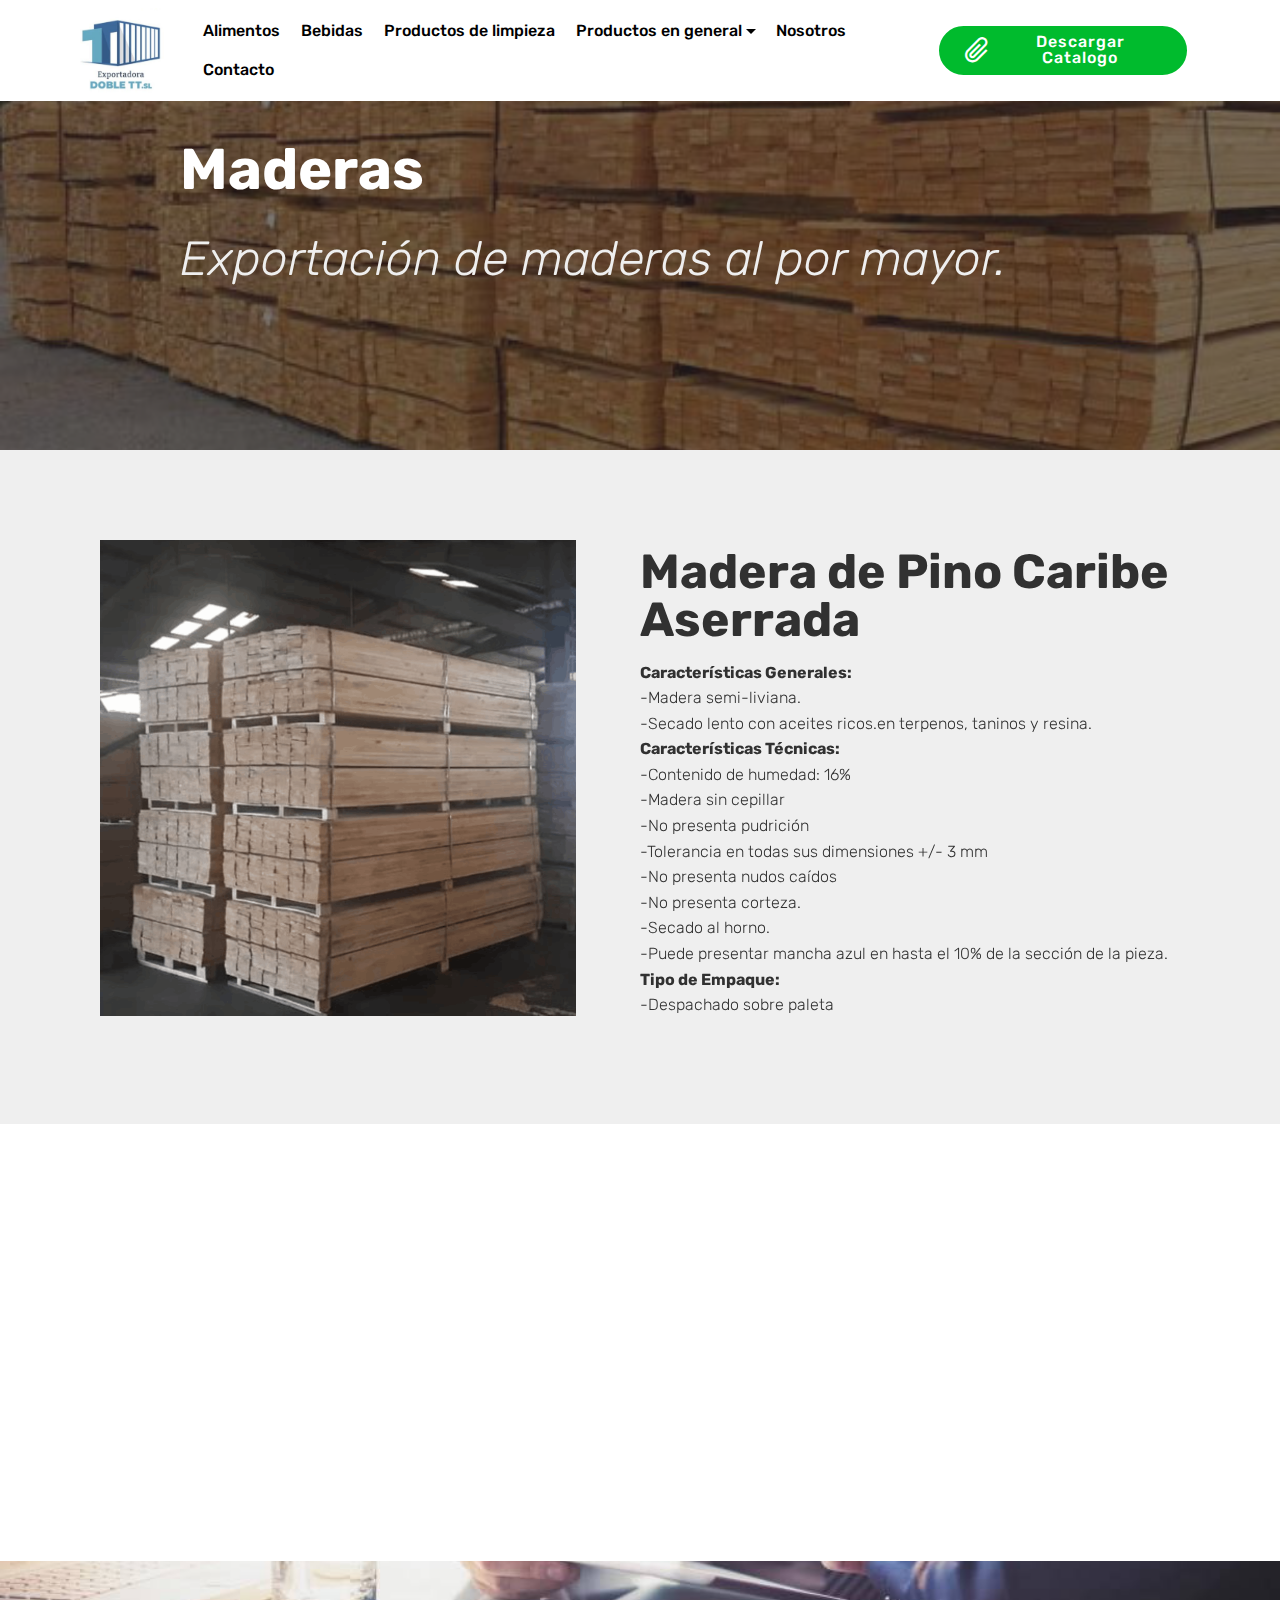
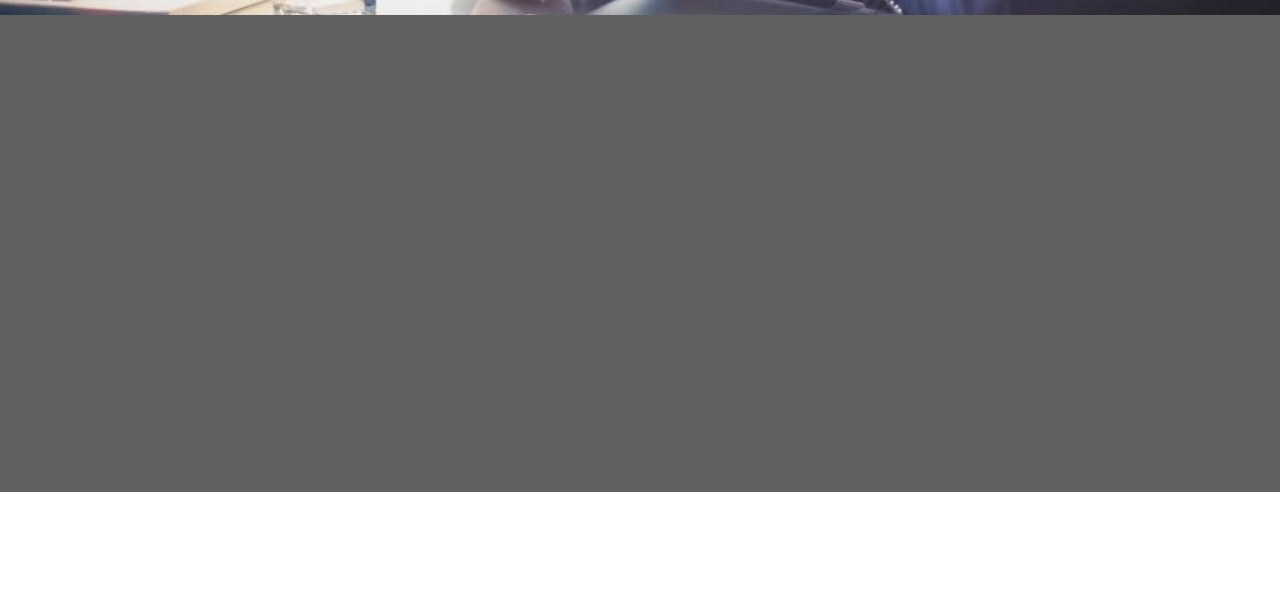
<file: maderas.html>
<!DOCTYPE html>
<html  >
<head>
  <!-- Site made with Mobirise Website Builder v5.0.11, https://mobirise.com -->
  <meta charset="UTF-8">
  <meta http-equiv="X-UA-Compatible" content="IE=edge">
  <meta name="generator" content="Mobirise v5.0.11, mobirise.com">
  <meta name="viewport" content="width=device-width, initial-scale=1, minimum-scale=1">
  <link rel="shortcut icon" href="assets/images/color-2-128x128.png" type="image/x-icon">
  <meta name="description" content="Compra maderas de la mejor calidad con nosotros. Te ofrecemos calidad, seguridad y profesionalismo para que la madera que compres sea la mejor.">
  
  
  <title>Maderas - Exportadora Doble TT</title>
  <link rel="stylesheet" href="assets/web/assets/mobirise-icons2/mobirise2.css">
  <link rel="stylesheet" href="assets/bootstrap/css/bootstrap.min.css">
  <link rel="stylesheet" href="assets/bootstrap/css/bootstrap-grid.min.css">
  <link rel="stylesheet" href="assets/bootstrap/css/bootstrap-reboot.min.css">
  <link rel="stylesheet" href="assets/tether/tether.min.css">
  <link rel="stylesheet" href="assets/dropdown/css/style.css">
  <link rel="stylesheet" href="assets/animatecss/animate.min.css">
  <link rel="stylesheet" href="assets/socicon/css/styles.css">
  <link rel="stylesheet" href="assets/theme/css/style.css">
  <link rel="preload" as="style" href="assets/mobirise/css/mbr-additional.css"><link rel="stylesheet" href="assets/mobirise/css/mbr-additional.css" type="text/css">
  
  
  
</head>
<body>
  <section class="menu cid-sW4pa6TiUR" once="menu" id="menu2-w">

    

    <nav class="navbar navbar-expand beta-menu navbar-dropdown align-items-center navbar-fixed-top navbar-toggleable-sm">
        <button class="navbar-toggler navbar-toggler-right" type="button" data-toggle="collapse" data-target="#navbarSupportedContent" aria-controls="navbarSupportedContent" aria-expanded="false" aria-label="Toggle navigation">
            <div class="hamburger">
                <span></span>
                <span></span>
                <span></span>
                <span></span>
            </div>
        </button>
        <div class="menu-logo">
            <div class="navbar-brand">
                <span class="navbar-logo">
                    
                        <a href="index.html"><img src="assets/images/imagen-de-whatsapp-2023-11-24-a-las-16.08.20-c7d4ff1b-450x454.jpg" alt="Logo doble TT" title="Logo doble TT" style="height: 5.3rem;"></a>
                    
                </span>
                
            </div>
        </div>
        <div class="collapse navbar-collapse" id="navbarSupportedContent">
            <ul class="navbar-nav nav-dropdown" data-app-modern-menu="true"><li class="nav-item">
                    <a class="nav-link link text-black display-4" href="alimento.html" aria-expanded="false">
                        Alimentos</a>
                </li><li class="nav-item"><a class="nav-link link text-black display-4" href="bebidas.html" aria-expanded="false">
                        Bebidas</a></li><li class="nav-item"><a class="nav-link link text-black display-4" href="productos-de-limpieza.html" aria-expanded="false">
                        Productos de limpieza</a></li><li class="nav-item dropdown open"><a class="nav-link link text-black dropdown-toggle display-4" href="#" aria-expanded="true" data-toggle="dropdown-submenu">
                        Productos en general</a><div class="dropdown-menu"><a class="text-black dropdown-item display-4" href="fumigacion.html" aria-expanded="false">Fumigación</a><a class="text-black dropdown-item display-4" href="Herramientas-agricolas-y-herrajeria.html" aria-expanded="false">Agricultura y herraje</a><a class="text-black dropdown-item display-4" href="maquinaria.html" aria-expanded="false">Maquinaria</a><a class="text-black dropdown-item display-4" href="maquina-de-puas.html" aria-expanded="false">Maquinaria de alambre</a><a class="text-black dropdown-item display-4" href="maderas.html" aria-expanded="false">Maderas</a><a class="text-black dropdown-item display-4" href="medios-de-proteccion.html" aria-expanded="false">Medios de protección</a></div></li>
                <li class="nav-item">
                    <a class="nav-link link text-black display-4" href="sobre-nosotros.html">Nosotros</a>
                </li><li class="nav-item"><a class="nav-link link text-black display-4" href="contacto.html">
                        Contacto</a></li></ul>
            <div class="navbar-buttons mbr-section-btn"><a class="btn btn-sm btn-danger display-4" href="assets/files/231129_Catalogo-deproductos_Exportdoblett_compressed.pdf" target="_blank"><span class="mobi-mbri mobi-mbri-paperclip mbr-iconfont mbr-iconfont-btn"></span>Descargar Catalogo</a></div>
        </div>
    </nav>
</section>

<section class="engine"><a href="https://mobirise.info/z">best website templates</a></section><section class="header1 cid-sWdrPsZiSA mbr-parallax-background" id="header16-1l">

    

    <div class="mbr-overlay" style="opacity: 0.6; background-color: rgb(35, 35, 35);">
    </div>

    <div class="container">
        <div class="row justify-content-md-center">
            <div class="col-md-10 align-center">
                <h1 class="mbr-section-title mbr-bold pb-3 mbr-fonts-style display-1">
                    Maderas</h1>
                <h3 class="mbr-section-subtitle mbr-light pb-3 mbr-fonts-style display-2"><em>
                    Exportación de maderas al por mayor.</em></h3>
                
                
            </div>
        </div>
    </div>

</section>

<section class="services2 cid-sWdsaKXNan" id="services2-1n">
    <!---->
    
    <!---->
    <!--Overlay-->
    
    <!--Container-->
    <div class="container">
        <div class="col-md-12">
            <div class="media-container-row">
                <div class="mbr-figure" style="width: 50%;">
                    <img src="assets/images/madera-2-952x952.png" alt="Madera de Pino Caribe Aserrada" title="Madera de Pino Caribe Aserrada">
                </div>
                <div class="align-left aside-content">
                    <h2 class="mbr-title pt-2 mbr-fonts-style display-2"><strong>Madera de Pino Caribe Aserrada
</strong></h2>
                    <div class="mbr-section-text">
                        <p class="mbr-text text1 pt-2 mbr-light mbr-fonts-style display-7"><strong>
                            Características Generales: <br></strong>-Madera semi-liviana.<br>-Secado lento con aceites ricos.en terpenos, taninos y resina.<br><strong>Características Técnicas:<br></strong>-Contenido de humedad: 16% <br>-Madera sin cepillar<br>-No presenta pudrición<br>-Tolerancia en todas sus dimensiones +/- 3 mm<br>-No presenta nudos caídos<br>-No presenta corteza. <br>-Secado al horno.<br>-Puede presentar mancha azul en hasta el 10% de la sección de la pieza. <br><strong>Tipo de Empaque:<br></strong>-Despachado sobre paleta
                        </p>
                        
                    </div>
                    <!--Btn-->
                    
                </div>
            </div>
        </div>
    </div>
</section>

<section class="features2 cid-t1DLz0JYYY" id="features2-5a">

    

    
    
    <div class="container">
        <div class="media-container-row">
            <div class="card p-3 col-12 col-md-6">
                <div class="card-wrapper">
                    <div class="card-img">
                        <img src="assets/images/madera-aserrada-de-pino-caribe-2-350x240.jpg" alt="Mobirise" title="">
                    </div>
                    <div class="card-box">
                        
                        
                    </div>
                </div>
            </div>

            <div class="card p-3 col-12 col-md-6">
                <div class="card-wrapper">
                    <div class="card-img">
                        <img src="assets/images/madera-aserrada-pino-caribe-607x320.jpg" alt="Mobirise" title="">
                    </div>
                    <div class="card-box ">
                        
                        
                    </div>
                </div>
            </div>

            

            
        </div>
    </div>
</section>

<section class="mbr-section info3 cid-terWFENM20 mbr-parallax-background" id="info3-89">

    

    <div class="mbr-overlay" style="opacity: 0.7; background-color: rgb(35, 35, 35);">
    </div>

    <div class="container">
        <div class="row justify-content-center">
            <div class="media-container-column title col-12 col-md-10">
                <h2 class="align-left mbr-bold mbr-white pb-3 mbr-fonts-style display-2">
                    Recuerda que contamos con un equipo humano dispuesto a ayudarte.</h2>
                <h3 class="mbr-section-subtitle align-left mbr-light mbr-white pb-3 mbr-fonts-style display-5">
                    Parte de nuestros valores como empresa radican en nuestra capacidad de atender las peticiones de nuestros clientes,<strong> si deseas un producto que no tenemos, puedes hablar con nosotros y con gusto te atenderemos.</strong></h3>
                
                <div class="mbr-section-btn align-left py-4"><a class="btn btn-primary display-4" href="https://walink.co/9dd7f8" target="_blank">Hablar con un asesor de ventas</a></div>
            </div>
        </div>
    </div>
</section>

<section once="footers" class="cid-sW4pa7mOxp mbr-reveal" id="footer6-x">

    

    

    <div class="container">
        <div class="media-container-row align-center mbr-white">
            <div class="col-12">
                <p class="mbr-text mb-0 mbr-fonts-style display-7">
                    © Copyright 2023,&nbsp;<em>Exportadora Doble TT SL</em><br>Todos los derechos reservados.</p>
            </div>
        </div>
    </div>
</section>


  <script src="assets/web/assets/jquery/jquery.min.js"></script>
  <script src="assets/popper/popper.min.js"></script>
  <script src="assets/bootstrap/js/bootstrap.min.js"></script>
  <script src="assets/tether/tether.min.js"></script>
  <script src="assets/smoothscroll/smooth-scroll.js"></script>
  <script src="assets/dropdown/js/nav-dropdown.js"></script>
  <script src="assets/dropdown/js/navbar-dropdown.js"></script>
  <script src="assets/touchswipe/jquery.touch-swipe.min.js"></script>
  <script src="assets/viewportchecker/jquery.viewportchecker.js"></script>
  <script src="assets/parallax/jarallax.min.js"></script>
  <script src="assets/theme/js/script.js"></script>
  
  
  <input name="animation" type="hidden">
  </body>
</html>
</file>
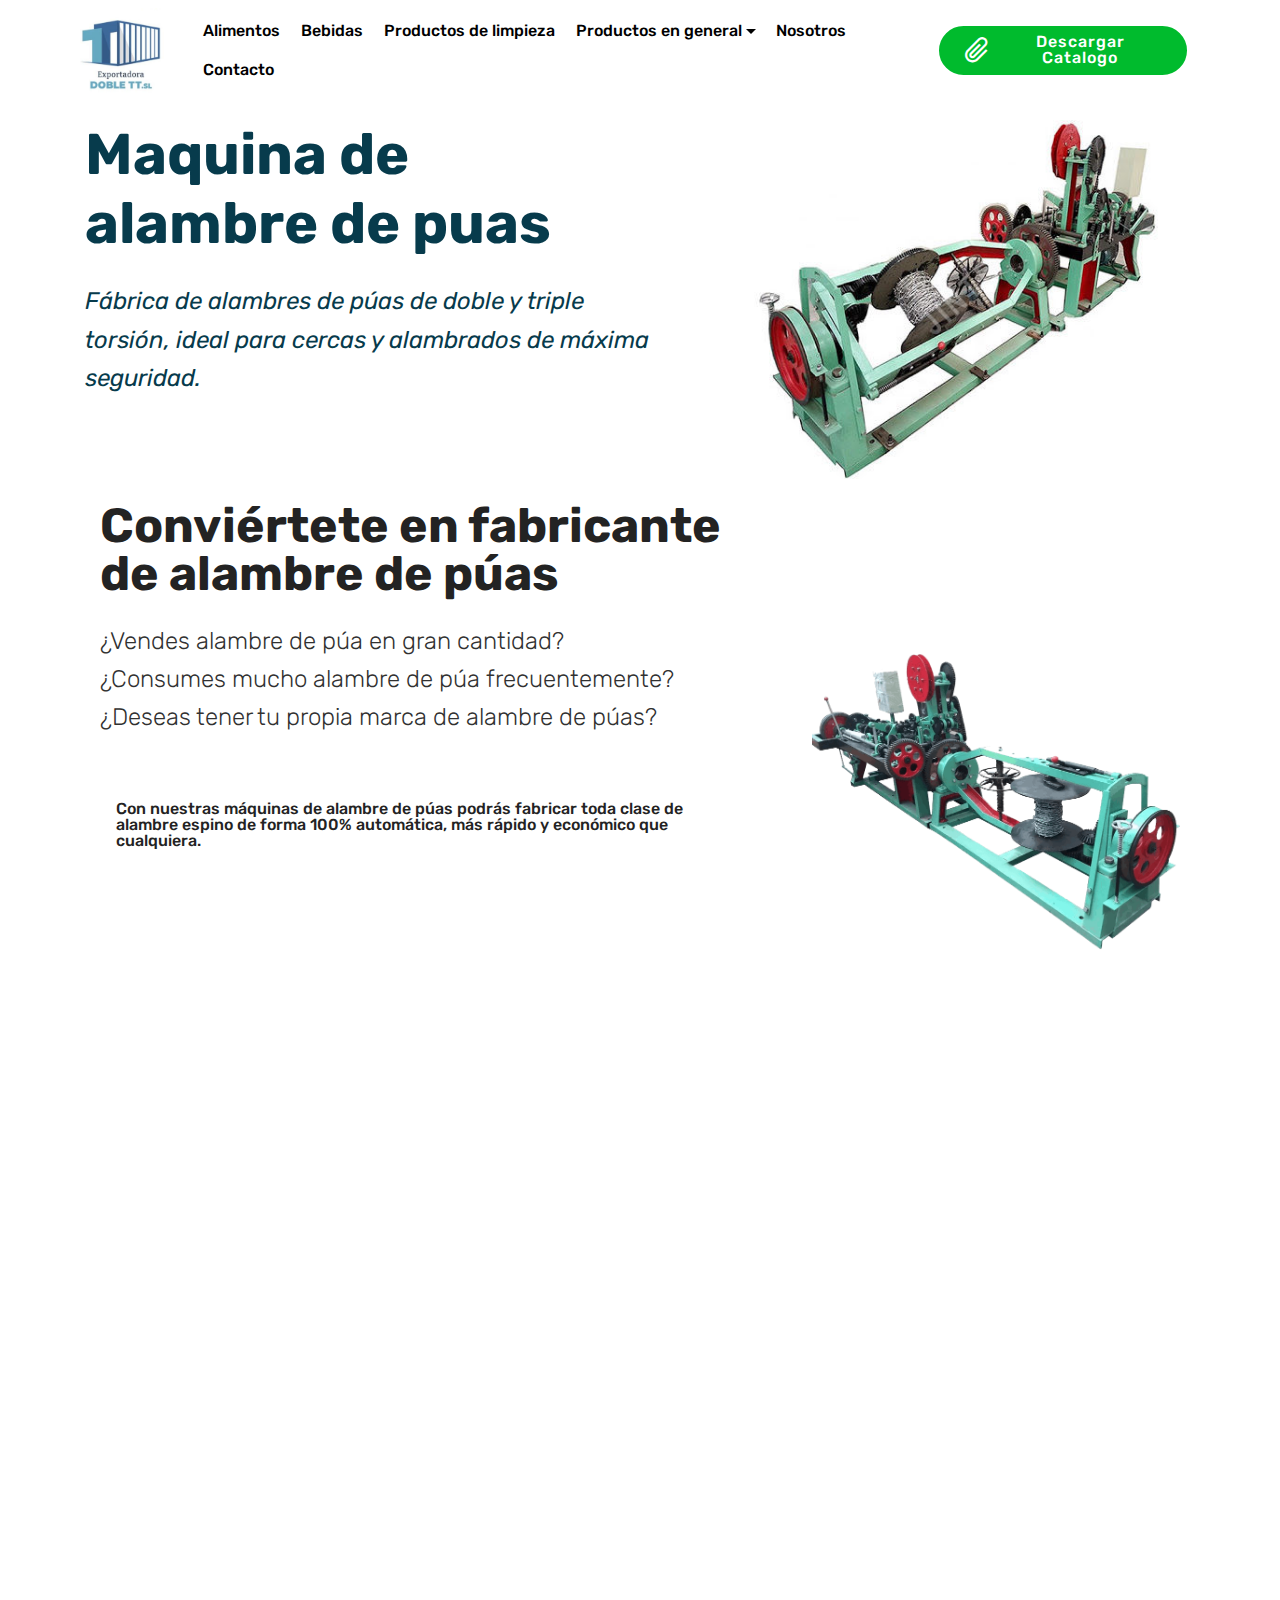
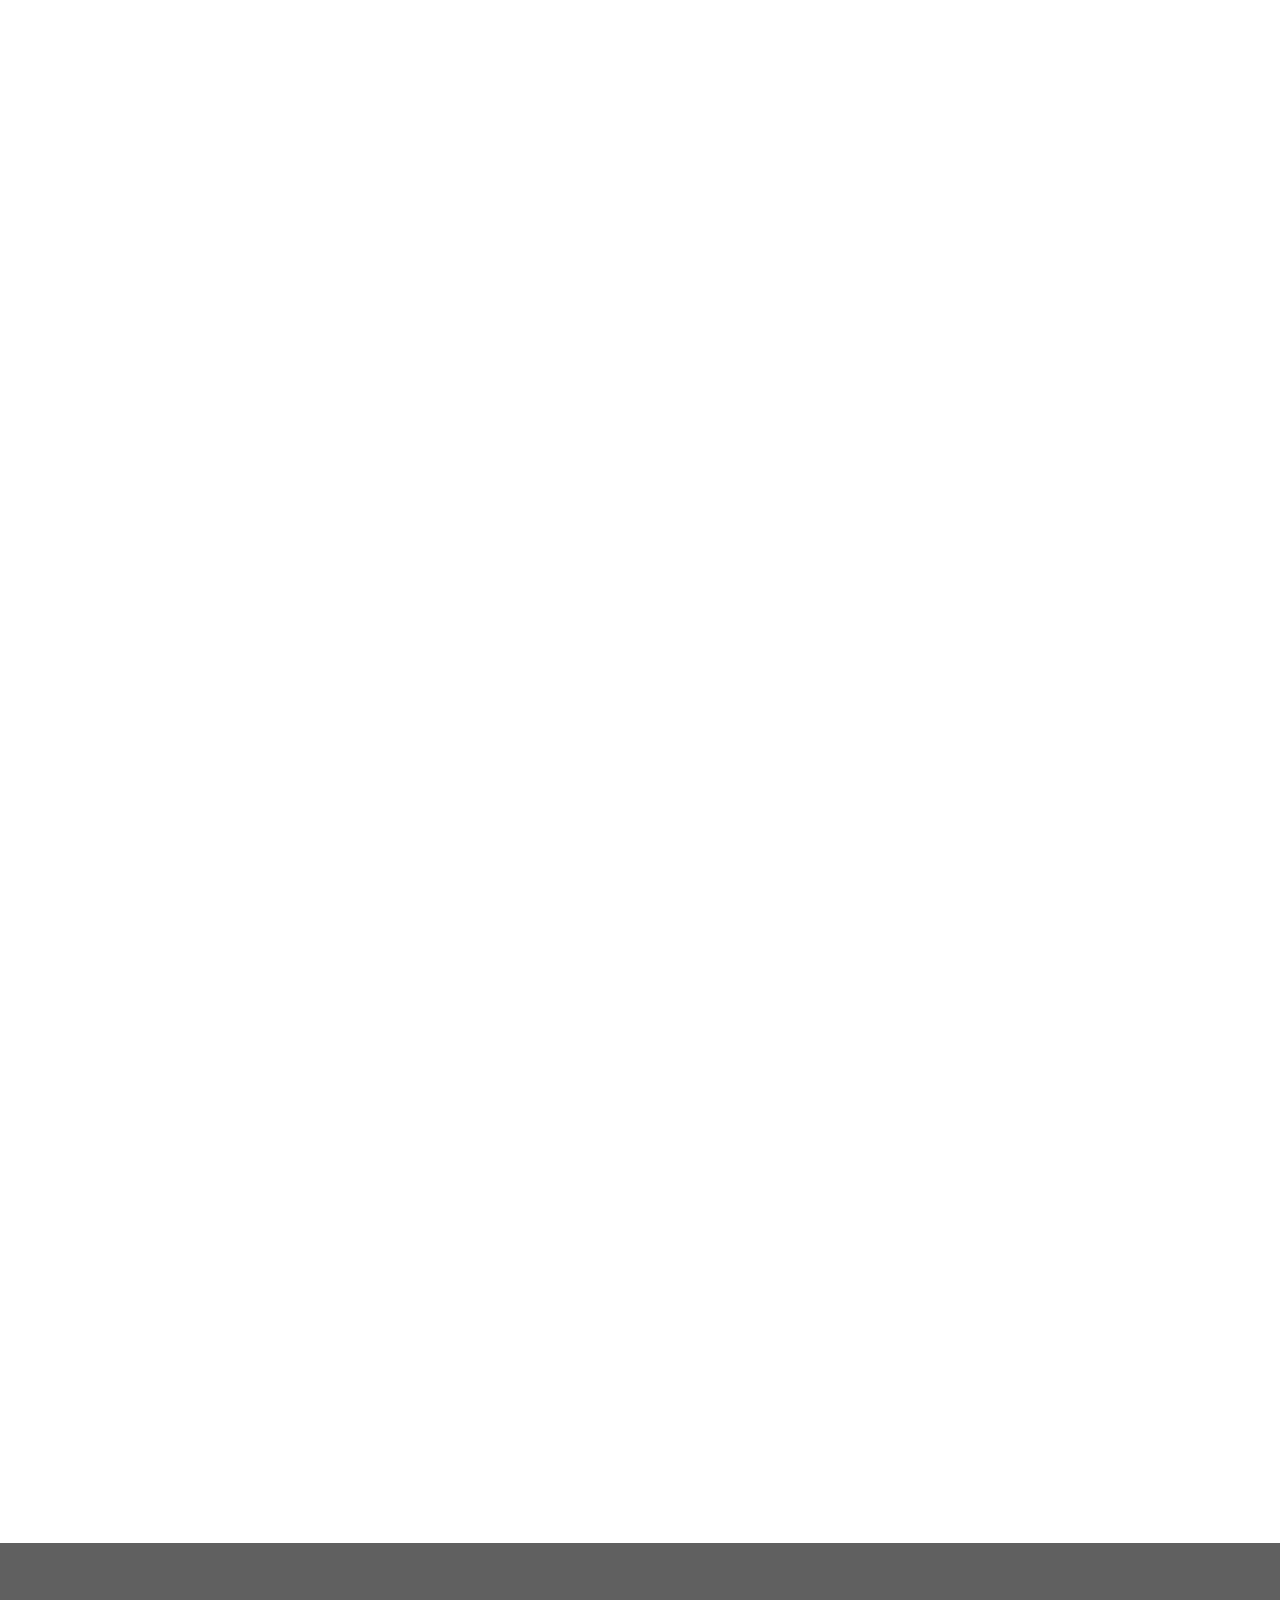
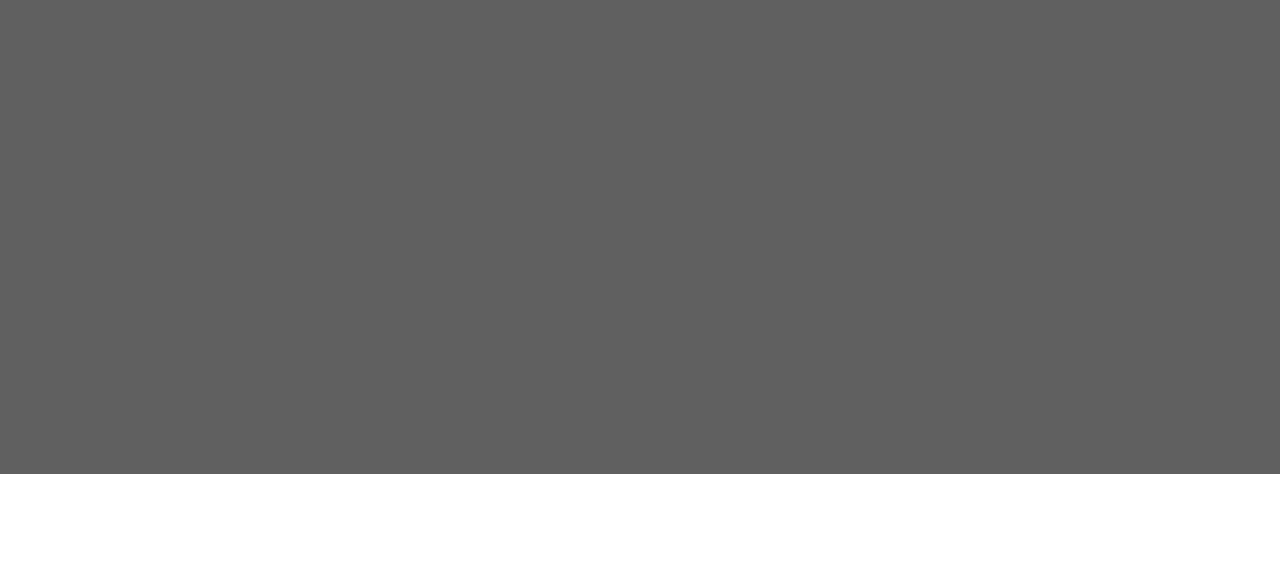
<file: maquina-de-puas.html>
<!DOCTYPE html>
<html  >
<head>
  <!-- Site made with Mobirise Website Builder v5.0.11, https://mobirise.com -->
  <meta charset="UTF-8">
  <meta http-equiv="X-UA-Compatible" content="IE=edge">
  <meta name="generator" content="Mobirise v5.0.11, mobirise.com">
  <meta name="viewport" content="width=device-width, initial-scale=1, minimum-scale=1">
  <link rel="shortcut icon" href="assets/images/color-2-128x128.png" type="image/x-icon">
  <meta name="description" content="Fabrica de alambres de púas de doble y triple torsión, ideal para cercas y alambrados de máxima seguridad.">
  
  
  <title>Maquina de alambre de puas - Exportadora Doble TT</title>
  <link rel="stylesheet" href="assets/web/assets/mobirise-icons2/mobirise2.css">
  <link rel="stylesheet" href="assets/web/assets/mobirise-icons/mobirise-icons.css">
  <link rel="stylesheet" href="assets/bootstrap/css/bootstrap.min.css">
  <link rel="stylesheet" href="assets/bootstrap/css/bootstrap-grid.min.css">
  <link rel="stylesheet" href="assets/bootstrap/css/bootstrap-reboot.min.css">
  <link rel="stylesheet" href="assets/tether/tether.min.css">
  <link rel="stylesheet" href="assets/dropdown/css/style.css">
  <link rel="stylesheet" href="assets/animatecss/animate.min.css">
  <link rel="stylesheet" href="assets/theme/css/style.css">
  <link rel="preload" as="style" href="assets/mobirise/css/mbr-additional.css"><link rel="stylesheet" href="assets/mobirise/css/mbr-additional.css" type="text/css">
  
  
  
</head>
<body>
  <section class="menu cid-sU91w7NzqJ" once="menu" id="menu2-3i">

    

    <nav class="navbar navbar-expand beta-menu navbar-dropdown align-items-center navbar-fixed-top navbar-toggleable-sm">
        <button class="navbar-toggler navbar-toggler-right" type="button" data-toggle="collapse" data-target="#navbarSupportedContent" aria-controls="navbarSupportedContent" aria-expanded="false" aria-label="Toggle navigation">
            <div class="hamburger">
                <span></span>
                <span></span>
                <span></span>
                <span></span>
            </div>
        </button>
        <div class="menu-logo">
            <div class="navbar-brand">
                <span class="navbar-logo">
                    
                        <a href="index.html"><img src="assets/images/imagen-de-whatsapp-2023-11-24-a-las-16.08.20-c7d4ff1b-450x454.jpg" alt="Logo doble TT" title="Logo doble TT" style="height: 5.3rem;"></a>
                    
                </span>
                
            </div>
        </div>
        <div class="collapse navbar-collapse" id="navbarSupportedContent">
            <ul class="navbar-nav nav-dropdown" data-app-modern-menu="true"><li class="nav-item">
                    <a class="nav-link link text-black display-4" href="alimento.html" aria-expanded="false">
                        Alimentos</a>
                </li><li class="nav-item"><a class="nav-link link text-black display-4" href="bebidas.html" aria-expanded="false">
                        Bebidas</a></li><li class="nav-item"><a class="nav-link link text-black display-4" href="productos-de-limpieza.html" aria-expanded="false">
                        Productos de limpieza</a></li><li class="nav-item dropdown open"><a class="nav-link link text-black dropdown-toggle display-4" href="#" aria-expanded="true" data-toggle="dropdown-submenu">
                        Productos en general</a><div class="dropdown-menu"><a class="text-black dropdown-item display-4" href="fumigacion.html" aria-expanded="false">Fumigación</a><a class="text-black dropdown-item display-4" href="Herramientas-agricolas-y-herrajeria.html" aria-expanded="false">Agricultura y herraje</a><a class="text-black dropdown-item display-4" href="maquinaria.html" aria-expanded="false">Maquinaria</a><a class="text-black dropdown-item display-4" href="maquina-de-puas.html" aria-expanded="false">Maquinaria de alambre</a><a class="text-black dropdown-item display-4" href="maderas.html" aria-expanded="false">Maderas</a><a class="text-black dropdown-item display-4" href="medios-de-proteccion.html" aria-expanded="false">Medios de protección</a></div></li>
                <li class="nav-item">
                    <a class="nav-link link text-black display-4" href="sobre-nosotros.html">Nosotros</a>
                </li><li class="nav-item"><a class="nav-link link text-black display-4" href="contacto.html">
                        Contacto</a></li></ul>
            <div class="navbar-buttons mbr-section-btn"><a class="btn btn-sm btn-danger display-4" href="assets/files/231129_Catalogo-deproductos_Exportdoblett_compressed.pdf" target="_blank"><span class="mobi-mbri mobi-mbri-paperclip mbr-iconfont mbr-iconfont-btn"></span>Descargar Catalogo</a></div>
        </div>
    </nav>
</section>

<section class="engine"><a href="https://mobirise.info/i">web creation software</a></section><section class="header3 cid-t14wjcfK21" id="header3-3k">

    

    

    <div class="container">
        <div class="media-container-row">
            <div class="mbr-figure" style="width: 90%;">
                <img src="assets/images/unnamed-1-512x384.jpg" alt="Mobirise" title="">
            </div>

            <div class="media-content">
                <h1 class="mbr-section-title mbr-white pb-3 mbr-fonts-style display-1"><strong>
                    Maquina de alambre de puas</strong></h1>
                
                <div class="mbr-section-text mbr-white pb-3 ">
                    <p class="mbr-text mbr-fonts-style display-5"><em>Fábrica de alambres de púas de doble y triple torsión, ideal para cercas y alambrados de máxima seguridad.</em></p>
                </div>
                
            </div>
        </div>
    </div>

</section>

<section class="features11 cid-t14wx7KCfi" id="features11-3l">

    

    

    <div class="container">   
        <div class="col-md-12">
            <div class="media-container-row">
                <div class="mbr-figure m-auto" style="width: 40%;">
                    <img src="assets/images/maq-puas-792x639.png" alt="Mobirise" title="">
                </div>
                <div class=" align-left aside-content">
                    <h2 class="mbr-title pt-2 mbr-fonts-style display-2"><strong>Conviértete en fabricante de alambre de púas
</strong></h2>
                    <div class="mbr-section-text">
                        <p class="mbr-text mb-5 pt-3 mbr-light mbr-fonts-style display-5">¿Vendes alambre de púa en gran cantidad?
<br>¿Consumes mucho alambre de púa frecuentemente?
<br>¿Deseas tener tu propia marca de alambre de púas?</p>
                    </div>

                    <div class="block-content">
                        <div class="card p-3 pr-3">
                            <div class="media">
                                     
                                <div class="media-body">
                                    <h4 class="card-title mbr-fonts-style display-7">Con nuestras máquinas de alambre de púas podrás fabricar toda clase de alambre espino de forma 100% automática, más rápido y económico que cualquiera. 
</h4>
                                </div>
                            </div>                

                            <div class="card-box">
                                <p class="block-text mbr-fonts-style display-7"><br>Ofrece alambre de púa simple, doble o reverso. En acero galvanizado o recubierto con PVC de cualquier color.
<br>
<br>Personaliza tu empaque, agrega tu propia marca y conviértete en el mayor productor de alambre de púas en tu mercado.
<br>
<br>Por su diseño compacto y minimalista cualquiera puede operar nuestra máquina JACOM para fabricar alambre de púas sin conocimiento técnico previo.</p>
                            </div>
                        </div>

                        
                    </div>
                </div>
            </div>
        </div> 
    </div>          
</section>

<section class="header7 cid-t14wO4F7t7" id="header7-3m">

    

    

    <div class="container">
        <div class="media-container-row">

            <div class="media-content align-right">
                <h1 class="mbr-section-title mbr-white pb-3 mbr-fonts-style display-5"><strong>Características de nuestra Máquina de Alambre de Púas:
</strong></h1>
                <div class="mbr-section-text mbr-white pb-3">
                    <p class="mbr-text mbr-fonts-style display-5"><strong>1) 100% automática.
<br>2) Ocupa muy poco espacio.
<br>3) No emite gases ni líquidos contaminantes.
<br>4) Fácil de trasladar a donde quieras.
<br>5) Fácil de operar.
<br>6) Fabrica alambre galvanizado o recubierto con PVC.
<br>7) Puedes personalizar el empaque.
<br>8) Baja inversión. Rápidamente retornable.</strong></p>
                </div>
                
            </div>

            <div class="mbr-figure" style="width: 85%;"><iframe class="mbr-embedded-video" src="https://www.youtube.com/embed/0mYaYOxSJ6w?rel=0&amp;amp;showinfo=0&amp;autoplay=0&amp;loop=0" width="1280" height="720" frameborder="0" allowfullscreen></iframe></div>

        </div>
    </div>
</section>

<section class="features11 cid-t14zpLz9C6" id="features11-3p">

    

    

    <div class="container">   
        <div class="col-md-12">
            <div class="media-container-row">
                <div class="mbr-figure m-auto" style="width: 35%;">
                    <img src="assets/images/mquina-de-alambre-de-puas-2-779x670.png" alt="Mobirise" title="">
                </div>
                <div class=" align-left aside-content">
                    <h2 class="mbr-title pt-2 mbr-fonts-style display-2">Ideal para:
</h2>
                    <div class="mbr-section-text">
                        <p class="mbr-text mb-5 pt-3 mbr-light mbr-fonts-style display-5">- Comercializadores de alambre de púas.
<br>- Instaladores frecuentes de alambres de púas.
<br>- Proyectos de construcción.
<br>- Propietarios de ranchos y grandes terrenos que quieran proteger y cercar al menor costo posible.
<br>- Fabricantes de rejas de acero (como complemento a las rejas).</p>
                    </div>

                    
                </div>
            </div>
        </div> 
    </div>          
</section>

<section class="features11 cid-t14zMCWbPl" id="features11-3q">

    

    

    <div class="container">   
        <div class="col-md-12">
            <div class="media-container-row">
                <div class="mbr-figure m-auto" style="width: 40%;">
                    <img src="assets/images/tipos-de-alambres-de-puas-700x298.jpg" alt="Mobirise" title="">
                </div>
                <div class=" align-left aside-content">
                    <h2 class="mbr-title pt-2 mbr-fonts-style display-2">Podrás fabricar cualquier alambre de púa:
</h2>
                    <div class="mbr-section-text">
                        <p class="mbr-text mb-5 pt-3 mbr-light mbr-fonts-style display-5">- Normal
<br>- Torsión simple.
<br>- Torsión reversa.</p>
                    </div>

                    
                </div>
            </div>
        </div> 
    </div>          
</section>

<section class="features11 cid-t14A9M5l3U" id="features11-3r">

    

    

    <div class="container">   
        <div class="col-md-12">
            <div class="media-container-row">
                <div class="mbr-figure m-auto" style="width: 40%;">
                    <img src="assets/images/sin-ttulo-1-4-500x337.png" alt="Mobirise" title="">
                </div>
                <div class=" align-left aside-content">
                    <h2 class="mbr-title pt-2 mbr-fonts-style display-2">Ponemos en marcha la máquina en tus instalaciones:
</h2>
                    <div class="mbr-section-text">
                        <p class="mbr-text mb-5 pt-3 mbr-light mbr-fonts-style display-5">Nuestro personal te visitará en tu ciudad (no importa en qué país te encuentres) para poner en marcha la máquina de alambre de púas, gratis.
<br></p>
                    </div>

                    
                </div>
            </div>
        </div> 
    </div>          
</section>

<section class="services1 cid-t14xhuOxXg" id="services1-3n">
    <!---->
    
    <!---->
    <!--Overlay-->
    
    <!--Container-->
    <div class="container">
        <div class="row justify-content-center">
            <!--Titles-->
            <div class="title pb-5 col-12">
                <h2 class="align-left pb-3 mbr-fonts-style display-2">
                    Modelos</h2>
                <h3 class="mbr-section-subtitle mbr-light mbr-fonts-style display-5">Estos son nuestros modelos de máquinas JACOM para fabricar alambre de púas.
</h3>
            </div>
            <!--Card-1-->
            <div class="card col-12 col-md-6 p-3 col-lg-4">
                <div class="card-wrapper">
                    <div class="card-img">
                        <img src="assets/images/unnamed-1-512x384.jpeg" alt="Mobirise" title="">
                    </div>
                    <div class="card-box">
                        
                        
                        <!--Btn-->
                        
                    </div>
                </div>
            </div>
            <!--Card-2-->
            <div class="card col-12 col-md-6 p-3 col-lg-4">
                <div class="card-wrapper">
                    <div class="card-img">
                        <img src="assets/images/sin-ttulo-1-02-1-500x400.jpeg" alt="Mobirise" title="">
                    </div>
                    <div class="card-box">
                        
                        
                        <!--Btn-->
                        
                    </div>
                </div>
            </div>
            <!--Card-3-->
            <div class="card col-12 col-md-6 p-3 col-lg-4 last-child">
                <div class="card-wrapper">
                    <div class="card-img">
                        <img src="assets/images/sin-ttulo-1-3-500x400.jpg" alt="Mobirise" title="">
                    </div>
                    <div class="card-box">
                        
                        
                        <!--Btn-->
                        
                    </div>
                </div>
            </div>
            <!--Card-4-->
            
        </div>
    </div>
</section>

<section class="mbr-section info3 cid-t6xbXstiaT mbr-parallax-background" id="info3-5n">

    

    <div class="mbr-overlay" style="opacity: 0.7; background-color: rgb(35, 35, 35);">
    </div>

    <div class="container">
        <div class="row justify-content-center">
            <div class="media-container-column title col-12 col-md-10">
                <h2 class="align-left mbr-bold mbr-white pb-3 mbr-fonts-style display-2">
                    Recuerda que contamos con un equipo humano dispuesto a ayudarte.</h2>
                <h3 class="mbr-section-subtitle align-left mbr-light mbr-white pb-3 mbr-fonts-style display-5">
                    Parte de nuestros valores como empresa radican en nuestra capacidad de atender las peticiones de nuestros clientes, <strong>si deseas un producto que no tenemos, puedes hablar con nosotros y con gusto te atenderemos.</strong></h3>
                
                <div class="mbr-section-btn align-left py-4"><a class="btn btn-primary display-4" href="https://walink.co/9dd7f8" target="_blank">Hablar con un asesor de ventas</a></div>
            </div>
        </div>
    </div>
</section>

<section once="footers" class="cid-sUaTjqONNm mbr-reveal" id="footer6-3j">

    

    

    <div class="container">
        <div class="media-container-row align-center mbr-white">
            <div class="col-12">
                <p class="mbr-text mb-0 mbr-fonts-style display-7">
                    © Copyright 2023,&nbsp;<em>Exportadora Doble TT SL</em><br>Todos los derechos reservados.</p>
            </div>
        </div>
    </div>
</section>


  <script src="assets/web/assets/jquery/jquery.min.js"></script>
  <script src="assets/popper/popper.min.js"></script>
  <script src="assets/bootstrap/js/bootstrap.min.js"></script>
  <script src="assets/tether/tether.min.js"></script>
  <script src="assets/smoothscroll/smooth-scroll.js"></script>
  <script src="assets/dropdown/js/nav-dropdown.js"></script>
  <script src="assets/dropdown/js/navbar-dropdown.js"></script>
  <script src="assets/touchswipe/jquery.touch-swipe.min.js"></script>
  <script src="assets/viewportchecker/jquery.viewportchecker.js"></script>
  <script src="assets/parallax/jarallax.min.js"></script>
  <script src="assets/theme/js/script.js"></script>
  
  
  <input name="animation" type="hidden">
  </body>
</html>
</file>
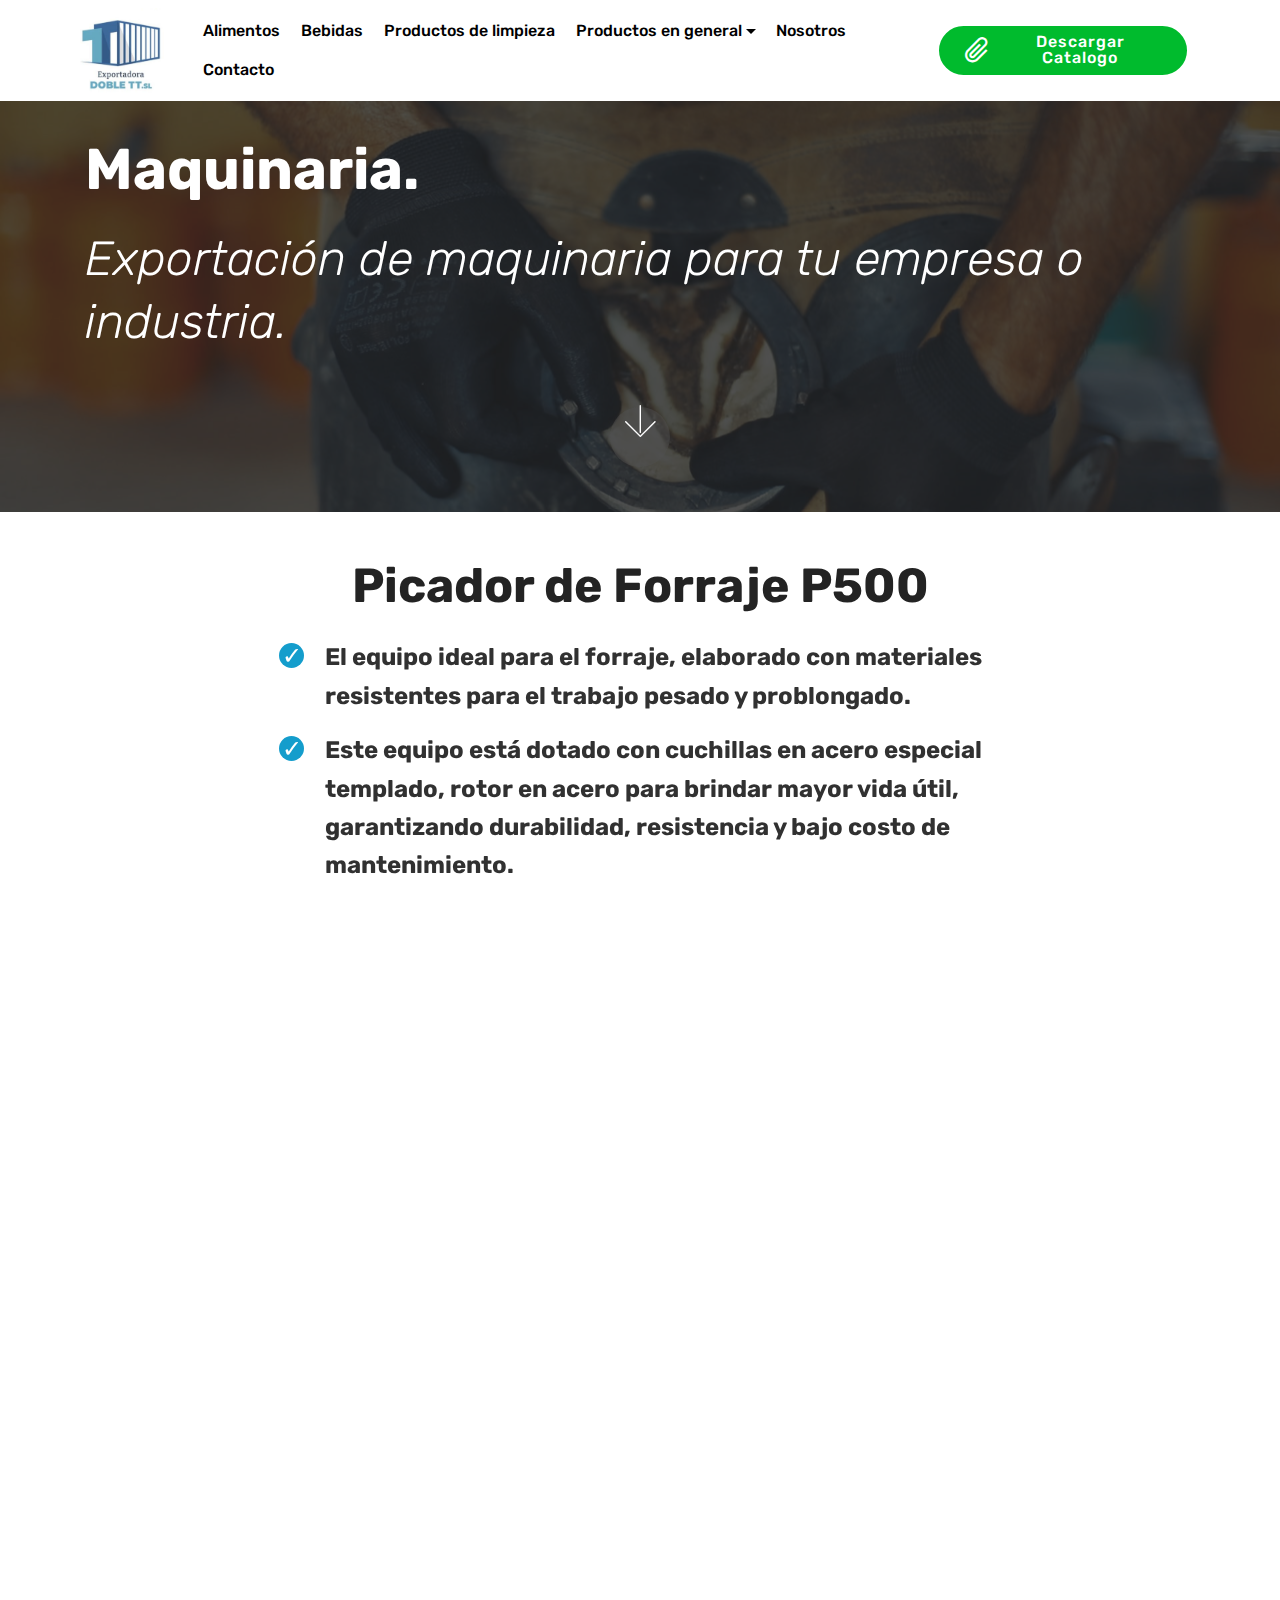
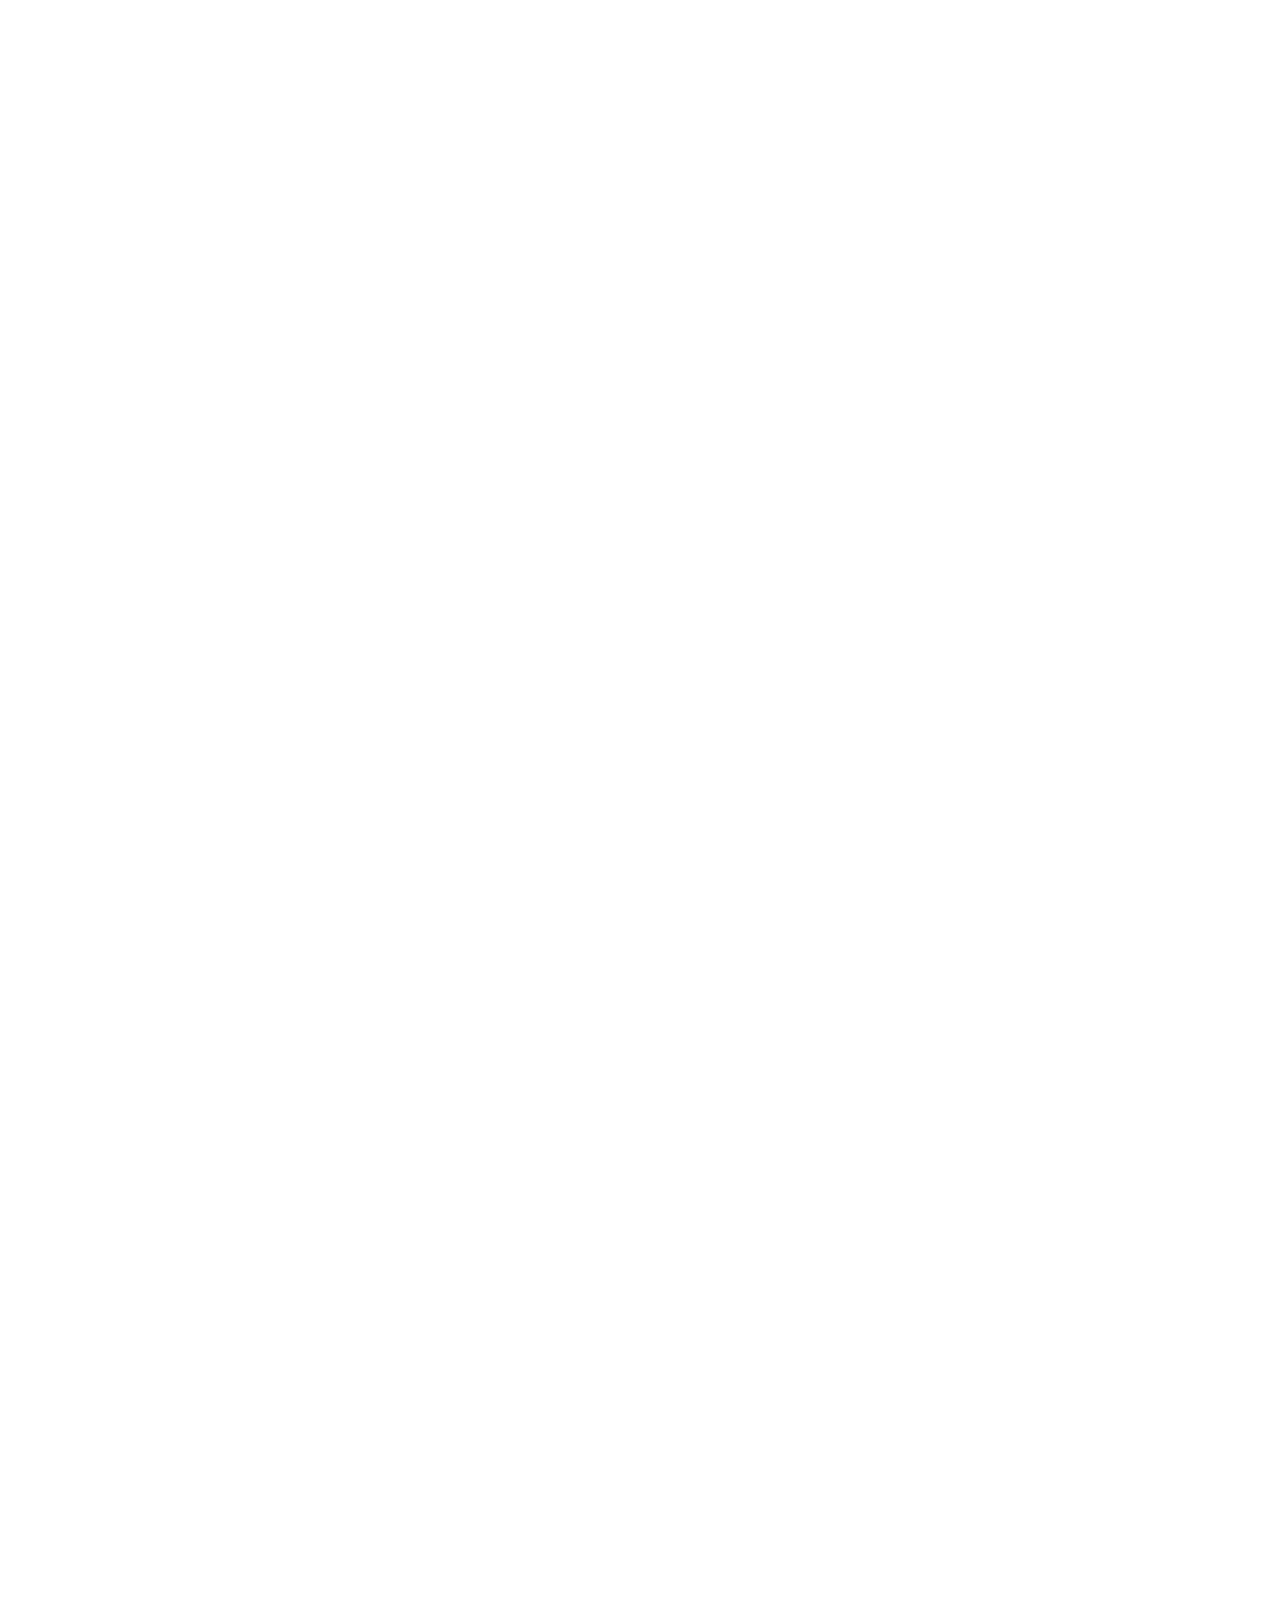
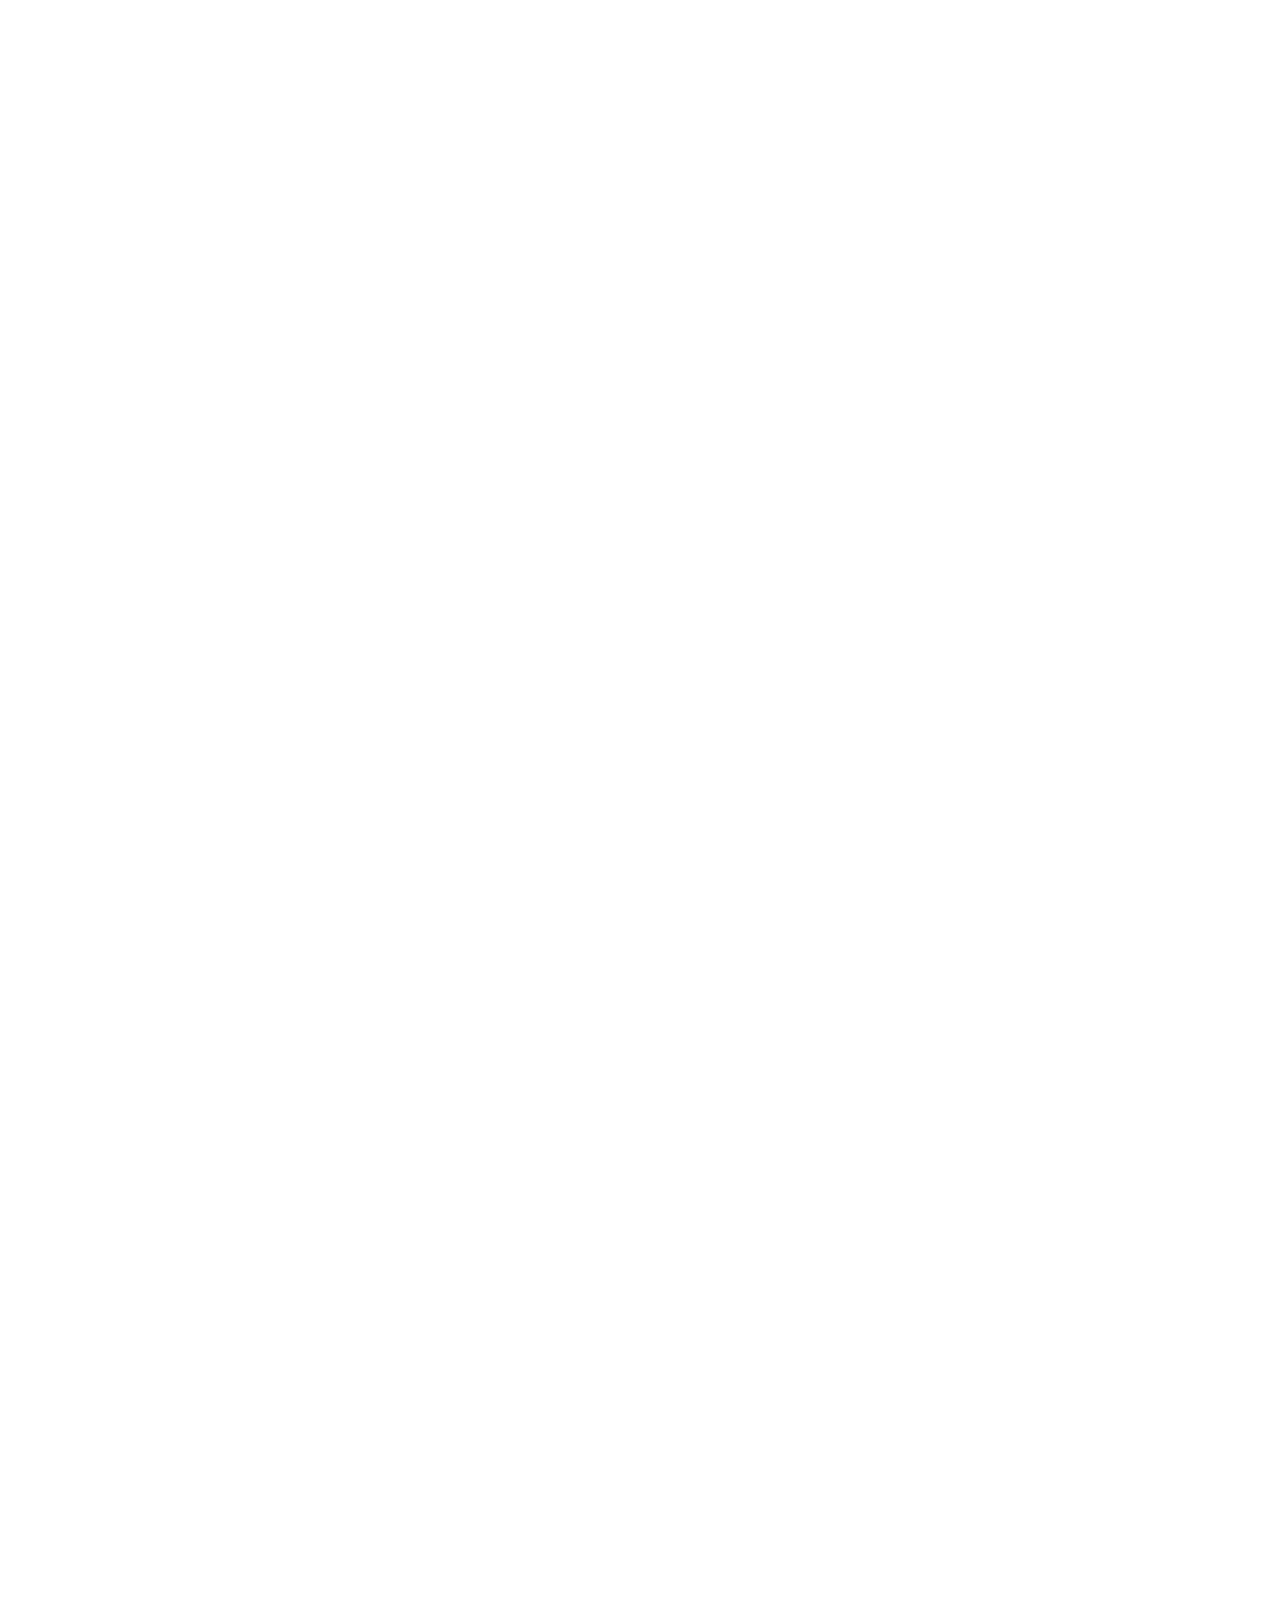
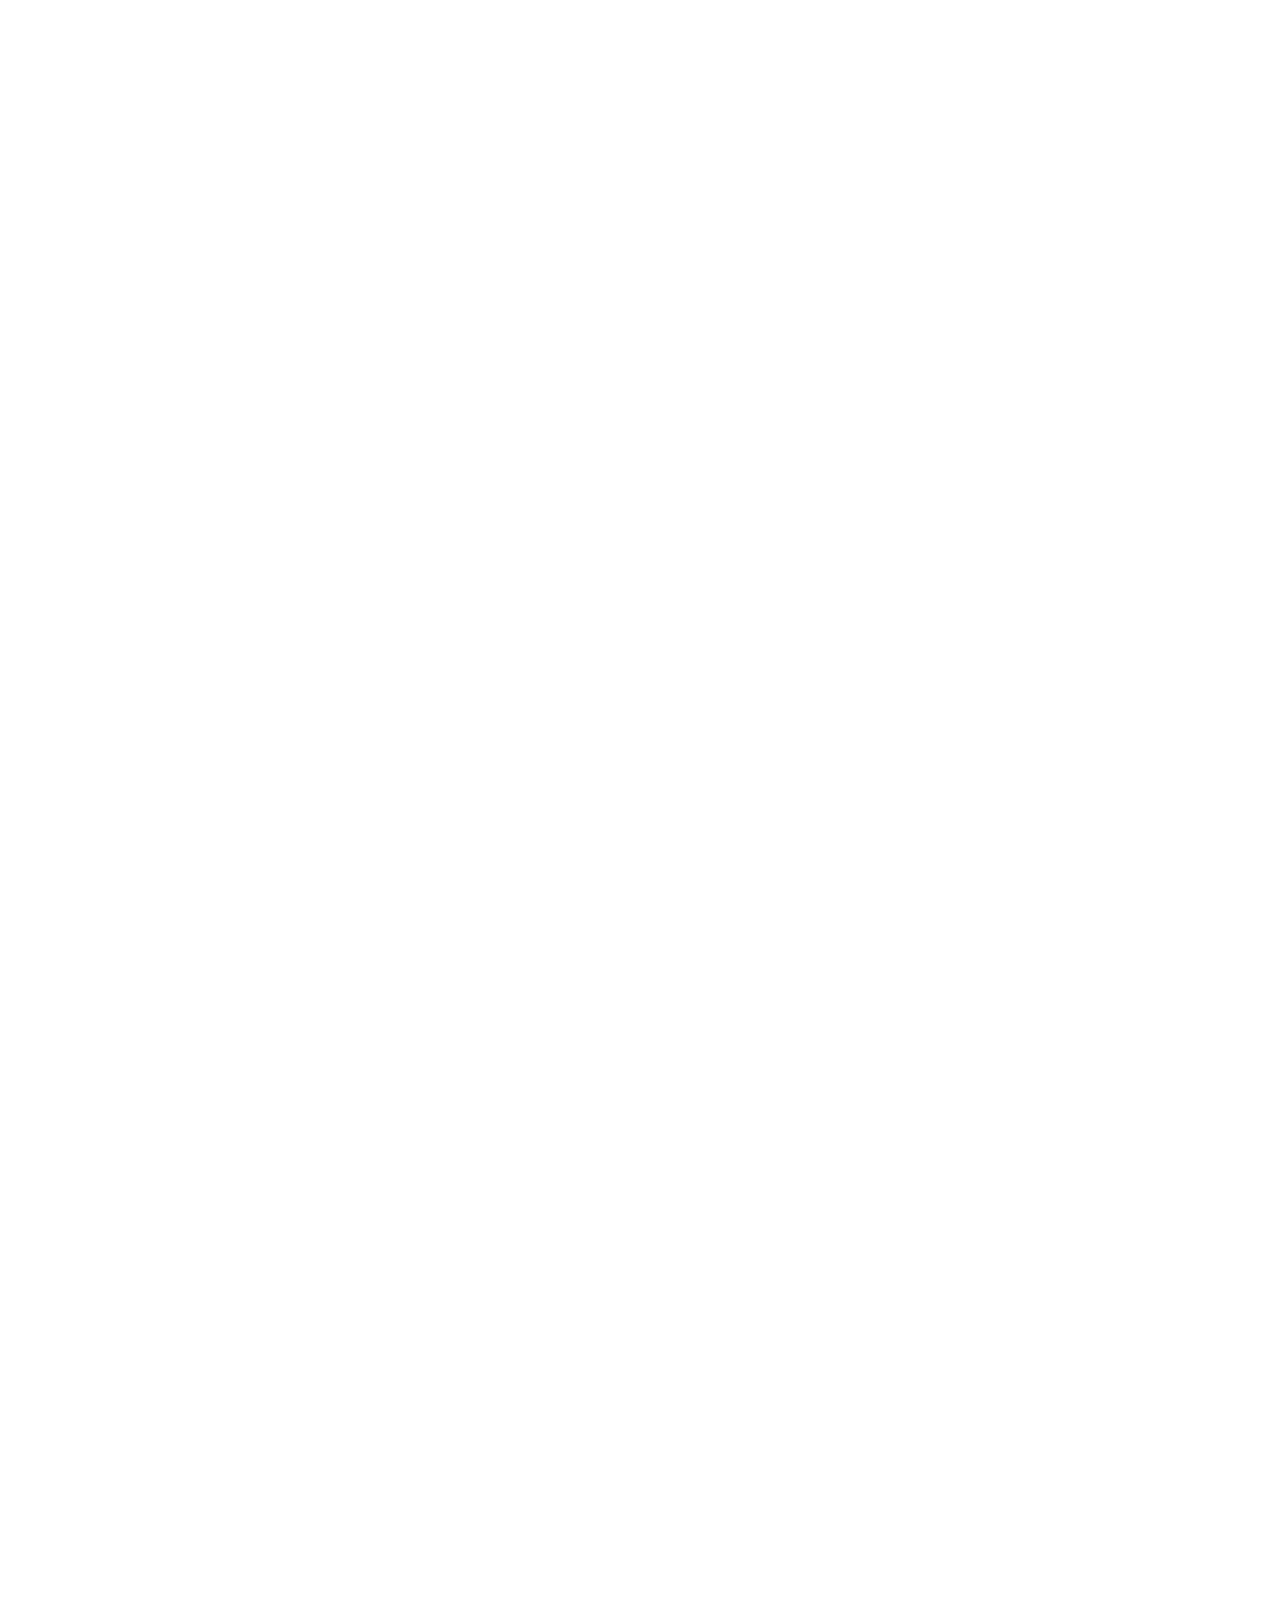
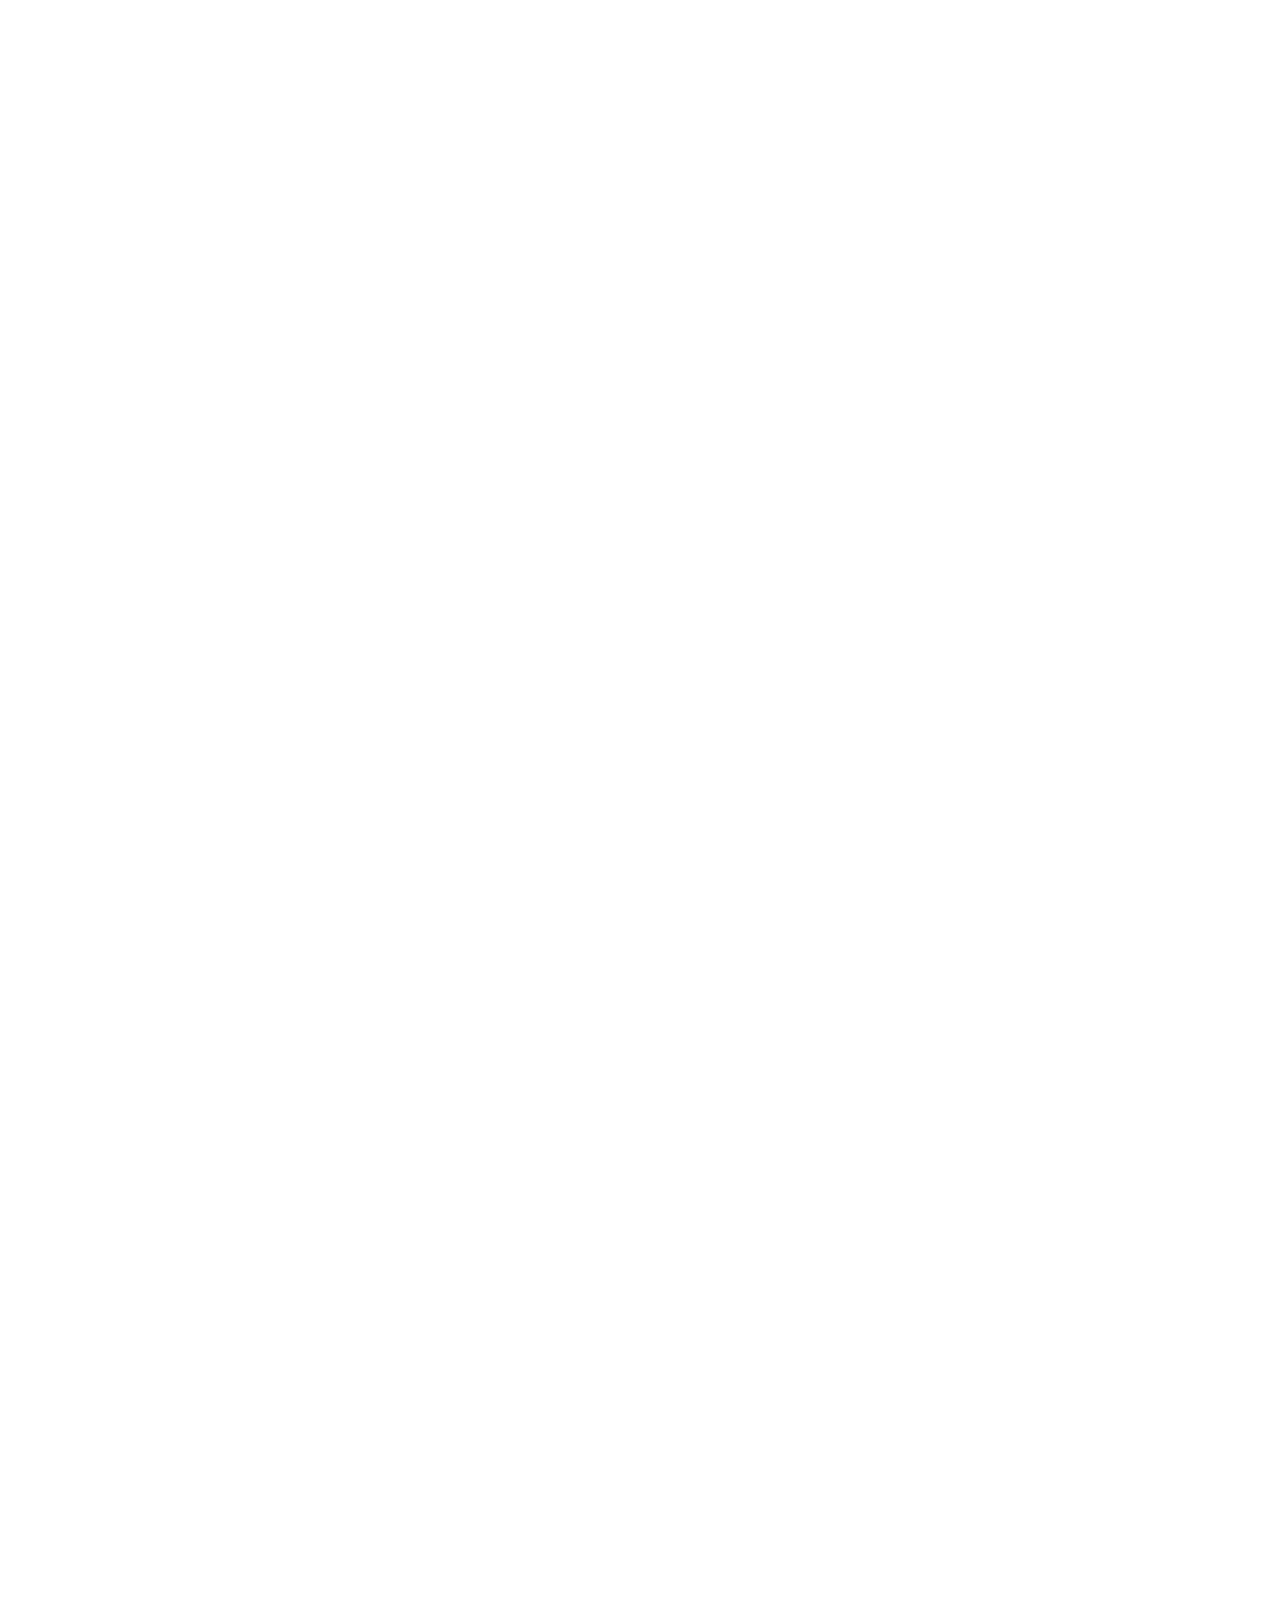
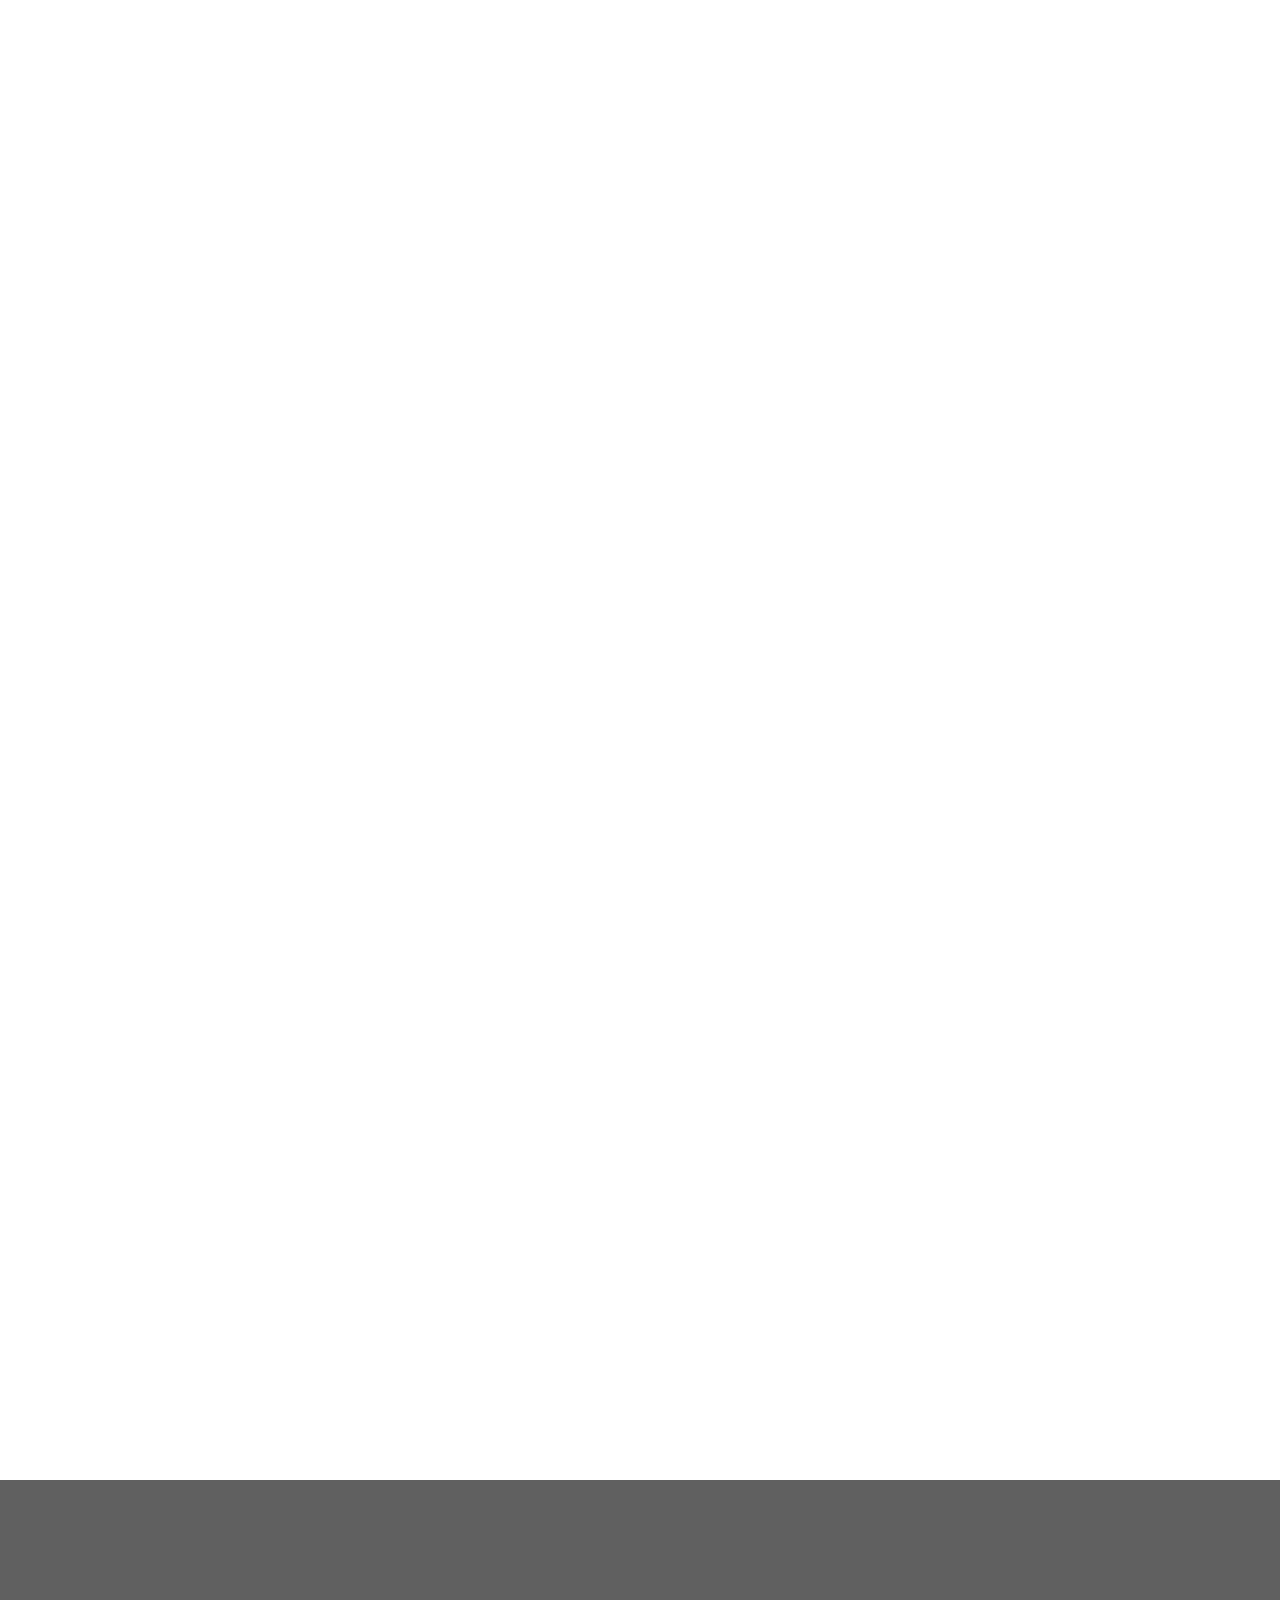
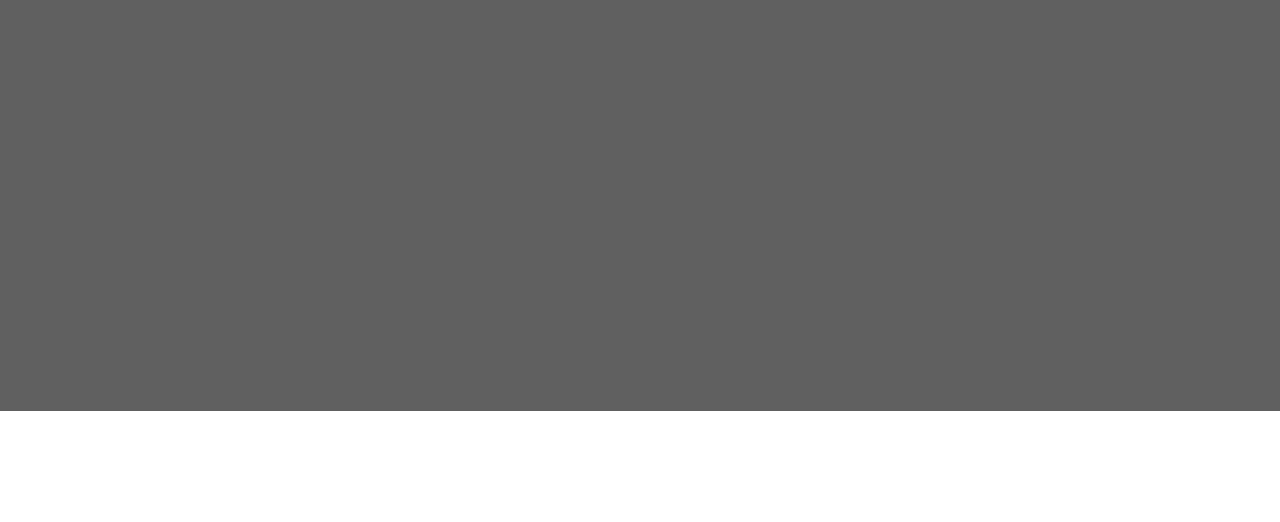
<file: maquinaria.html>
<!DOCTYPE html>
<html  >
<head>
  <!-- Site made with Mobirise Website Builder v5.0.11, https://mobirise.com -->
  <meta charset="UTF-8">
  <meta http-equiv="X-UA-Compatible" content="IE=edge">
  <meta name="generator" content="Mobirise v5.0.11, mobirise.com">
  <meta name="viewport" content="width=device-width, initial-scale=1, minimum-scale=1">
  <link rel="shortcut icon" href="assets/images/color-2-128x128.png" type="image/x-icon">
  <meta name="description" content="Exportación de maquinaria para tu empresa o industria, organización, variedad y logistica.">
  
  
  <title>Maquinaria - Exportadora Doble TT</title>
  <link rel="stylesheet" href="assets/web/assets/mobirise-icons2/mobirise2.css">
  <link rel="stylesheet" href="assets/web/assets/mobirise-icons/mobirise-icons.css">
  <link rel="stylesheet" href="assets/web/assets/mobirise-icons-bold/mobirise-icons-bold.css">
  <link rel="stylesheet" href="assets/bootstrap/css/bootstrap.min.css">
  <link rel="stylesheet" href="assets/bootstrap/css/bootstrap-grid.min.css">
  <link rel="stylesheet" href="assets/bootstrap/css/bootstrap-reboot.min.css">
  <link rel="stylesheet" href="assets/tether/tether.min.css">
  <link rel="stylesheet" href="assets/dropdown/css/style.css">
  <link rel="stylesheet" href="assets/animatecss/animate.min.css">
  <link rel="stylesheet" href="assets/theme/css/style.css">
  <link rel="preload" as="style" href="assets/mobirise/css/mbr-additional.css"><link rel="stylesheet" href="assets/mobirise/css/mbr-additional.css" type="text/css">
  
  
  
</head>
<body>
  <section class="menu cid-sU91w7NzqJ" once="menu" id="menu2-40">

    

    <nav class="navbar navbar-expand beta-menu navbar-dropdown align-items-center navbar-fixed-top navbar-toggleable-sm">
        <button class="navbar-toggler navbar-toggler-right" type="button" data-toggle="collapse" data-target="#navbarSupportedContent" aria-controls="navbarSupportedContent" aria-expanded="false" aria-label="Toggle navigation">
            <div class="hamburger">
                <span></span>
                <span></span>
                <span></span>
                <span></span>
            </div>
        </button>
        <div class="menu-logo">
            <div class="navbar-brand">
                <span class="navbar-logo">
                    
                        <a href="index.html"><img src="assets/images/imagen-de-whatsapp-2023-11-24-a-las-16.08.20-c7d4ff1b-450x454.jpg" alt="Logo doble TT" title="Logo doble TT" style="height: 5.3rem;"></a>
                    
                </span>
                
            </div>
        </div>
        <div class="collapse navbar-collapse" id="navbarSupportedContent">
            <ul class="navbar-nav nav-dropdown" data-app-modern-menu="true"><li class="nav-item">
                    <a class="nav-link link text-black display-4" href="alimento.html" aria-expanded="false">
                        Alimentos</a>
                </li><li class="nav-item"><a class="nav-link link text-black display-4" href="bebidas.html" aria-expanded="false">
                        Bebidas</a></li><li class="nav-item"><a class="nav-link link text-black display-4" href="productos-de-limpieza.html" aria-expanded="false">
                        Productos de limpieza</a></li><li class="nav-item dropdown open"><a class="nav-link link text-black dropdown-toggle display-4" href="#" aria-expanded="true" data-toggle="dropdown-submenu">
                        Productos en general</a><div class="dropdown-menu"><a class="text-black dropdown-item display-4" href="fumigacion.html" aria-expanded="false">Fumigación</a><a class="text-black dropdown-item display-4" href="Herramientas-agricolas-y-herrajeria.html" aria-expanded="false">Agricultura y herraje</a><a class="text-black dropdown-item display-4" href="maquinaria.html" aria-expanded="false">Maquinaria</a><a class="text-black dropdown-item display-4" href="maquina-de-puas.html" aria-expanded="false">Maquinaria de alambre</a><a class="text-black dropdown-item display-4" href="maderas.html" aria-expanded="false">Maderas</a><a class="text-black dropdown-item display-4" href="medios-de-proteccion.html" aria-expanded="false">Medios de protección</a></div></li>
                <li class="nav-item">
                    <a class="nav-link link text-black display-4" href="sobre-nosotros.html">Nosotros</a>
                </li><li class="nav-item"><a class="nav-link link text-black display-4" href="contacto.html">
                        Contacto</a></li></ul>
            <div class="navbar-buttons mbr-section-btn"><a class="btn btn-sm btn-danger display-4" href="assets/files/231129_Catalogo-deproductos_Exportdoblett_compressed.pdf" target="_blank"><span class="mobi-mbri mobi-mbri-paperclip mbr-iconfont mbr-iconfont-btn"></span>Descargar Catalogo</a></div>
        </div>
    </nav>
</section>

<section class="engine"><a href="https://mobirise.info/l">free site templates</a></section><section class="header9 cid-t1DygfTPOf mbr-parallax-background" id="header9-42">

    

    <div class="mbr-overlay" style="opacity: 0.8; background-color: rgb(35, 35, 35);">
    </div>

    <div class="container">
        <div class="media-container-column mbr-white">
            <h1 class="mbr-section-title align-left mbr-bold pb-3 mbr-fonts-style display-1">
                Maquinaria.</h1>
            <h3 class="mbr-section-subtitle align-left mbr-light pb-3 mbr-fonts-style display-2">
                Exportación de maquinaria para tu empresa o industria.</h3>
            
            
        </div>
    </div>

    <div class="mbr-arrow hidden-sm-down" aria-hidden="true">
        <a href="#next">
            <i class="mbri-down mbr-iconfont"></i>
        </a>
    </div>
</section>

<section class="header1 cid-t1DzxDUo7v" id="header16-49">

    

    

    <div class="container">
        <div class="row justify-content-md-center">
            <div class="col-md-10 align-center">
                <h1 class="mbr-section-title mbr-bold pb-3 mbr-fonts-style display-2">Picador de Forraje P500
</h1>
                
                
                
            </div>
        </div>
    </div>

</section>

<section class="mbr-section article content12 cid-t1DA9uReBO" id="content12-4b">
     

    <div class="container">
        <div class="media-container-row">
            <div class="mbr-text counter-container col-12 col-md-8 mbr-fonts-style display-5">
                <ul>
                    <li><strong>El equipo ideal para el forraje, elaborado con 
materiales resistentes para el trabajo pesado y problongado.&nbsp;</strong></li>
                    <li><strong>Este equipo está dotado con cuchillas en acero 
especial templado, rotor en acero para brindar  mayor vida útil, garantizando durabilidad,  resistencia y bajo costo de mantenimiento.&nbsp;</strong></li>
                    <li><strong>Garantiza un máximo desempeño en el picado 
de forraje sea: sorgo, maíz y otras variedades</strong></li>
                </ul>
            </div>
        </div>
    </div>
</section>

<section class="cid-t1DykSTFc2" id="content13-43">
    
    <div class="container">
            <div class="media-container-row" style="width: 66%;">
                <div class="img-item item1" style="width: 179%;">
                    <img src="assets/images/maq1-356x313.png" alt="" title="">
                    
                </div>
                <div class="img-item">
                    <img src="assets/images/maq2-306x179.png" alt="" title="">
                    
                </div>
            </div>
    </div>
</section>

<section class="header1 cid-t1DAt0aEpN" id="header16-4c">

    

    

    <div class="container">
        <div class="row justify-content-md-center">
            <div class="col-md-10 align-center">
                <h1 class="mbr-section-title mbr-bold pb-3 mbr-fonts-style display-2">Picador de Forraje AGRO2000P</h1>
                
                
                
            </div>
        </div>
    </div>

</section>

<section class="mbr-section article content12 cid-t1DAtvcozB" id="content12-4d">
     

    <div class="container">
        <div class="media-container-row">
            <div class="mbr-text counter-container col-12 col-md-8 mbr-fonts-style display-5">
                <ul>
                    <li><strong>El equipo ideal para el forraje, elaborado con
&nbsp;</strong><strong>materiales resistentes para el trabajo pesado&nbsp;</strong><strong>y problongado.</strong></li>
                    <li><strong>Este equipo está dotado con cuchillas en acero
&nbsp;</strong><strong>especial templado, rotor en acero para brindar
&nbsp;</strong><strong>mayor vida útil, garantizando durabilidad,
&nbsp;</strong><strong>resistencia y bajo costo de mantenimiento.</strong></li>
                    <li><strong>Este equipo está dotado con cuchillas en acero
&nbsp;</strong><strong>especial templado, rotor en acero para brindar
&nbsp;</strong><strong>mayor vida útil, garantizando durabilidad,
&nbsp;</strong><strong>resistencia y bajo costo de mantenimiento.&nbsp;</strong></li>
                </ul>
            </div>
        </div>
    </div>
</section>

<section class="cid-t1DAtQR2yl" id="content13-4e">
    
    <div class="container">
            <div class="media-container-row" style="width: 66%;">
                <div class="img-item item1" style="width: 85%;">
                    <img src="assets/images/maq3-346x368.png" alt="" title="">
                    
                </div>
                <div class="img-item">
                    <img src="assets/images/maq4-294x152.png" alt="" title="">
                    
                </div>
            </div>
    </div>
</section>

<section class="header1 cid-t1DE3aF8W2" id="header16-4q">

    

    

    <div class="container">
        <div class="row justify-content-md-center">
            <div class="col-md-10 align-center">
                <h1 class="mbr-section-title mbr-bold pb-3 mbr-fonts-style display-2">Remolque Plataforma 3x2
</h1>
                
                
                
            </div>
        </div>
    </div>

</section>

<section class="cid-t1DB7x5ggZ" id="content13-4f">
    
    <div class="container">
            <div class="media-container-row" style="width: 74%;">
                <div class="img-item item1" style="width: 179%;">
                    <img src="assets/images/maq-5-494x286.png" alt="" title="">
                    
                </div>
                <div class="img-item">
                    <img src="assets/images/maq-6-405x314.png" alt="" title="">
                    
                </div>
            </div>
    </div>
</section>

<section class="header1 cid-t1DE3CAqeE" id="header16-4r">

    

    

    <div class="container">
        <div class="row justify-content-md-center">
            <div class="col-md-10 align-center">
                <h1 class="mbr-section-title mbr-bold pb-3 mbr-fonts-style display-2">Fumigadora Agrícola
</h1>
                
                
                
            </div>
        </div>
    </div>

</section>

<section class="cid-t1DBkJQQ1f" id="image4-4p">
    <!-- Block parameters controls (Blue "Gear" panel) -->
    
    <!-- End block parameters -->
    <div class="container images-container">
            <div class="media-container-row" style="width: 80%;">
                <div class="img-item item1" style="width: 177%;">
                    <img src="assets/images/maq-8-498x203.png" alt="" title="">
                    
                </div>
                <div class="img-item">
                    <img src="assets/images/maq-9-463x350.png" alt="" title="">
                    
                </div>
            </div>
    </div>
</section>

<section class="header1 cid-t1DE3VnhRF" id="header16-4s">

    

    

    <div class="container">
        <div class="row justify-content-md-center">
            <div class="col-md-10 align-center">
                <h1 class="mbr-section-title mbr-bold pb-3 mbr-fonts-style display-2">Rolo Argentino de 8 y 10 cuchillas
</h1>
                
                
                
            </div>
        </div>
    </div>

</section>

<section class="cid-t1DB91EGKR" id="content13-4g">
    
    <div class="container">
            <div class="media-container-row" style="width: 84%;">
                <div class="img-item item1" style="width: 139%;">
                    <img src="assets/images/maq-10-413x217.png" alt="" title="">
                    
                </div>
                <div class="img-item">
                    <img src="assets/images/maq-11-504x371.png" alt="" title="">
                    
                </div>
            </div>
    </div>
</section>

<section class="header1 cid-t1DE4eFrnn" id="header16-4t">

    

    

    <div class="container">
        <div class="row justify-content-md-center">
            <div class="col-md-10 align-center">
                <h1 class="mbr-section-title mbr-bold pb-3 mbr-fonts-style display-2">Molino Picador 1250</h1>
                
                
                
            </div>
        </div>
    </div>

</section>

<section class="cid-t1DBk38Y7w" id="image4-4o">
    <!-- Block parameters controls (Blue "Gear" panel) -->
    
    <!-- End block parameters -->
    <div class="container images-container">
            <div class="media-container-row" style="width: 78%;">
                <div class="img-item item1" style="width: 120%;">
                    <img src="assets/images/maq-12-392x392.png" alt="" title="">
                    
                </div>
                <div class="img-item">
                    <img src="assets/images/maq-13-321x256.png" alt="" title="">
                    
                </div>
            </div>
    </div>
</section>

<section class="header1 cid-t1DE4BNx4o" id="header16-4u">

    

    

    <div class="container">
        <div class="row justify-content-md-center">
            <div class="col-md-10 align-center">
                <h1 class="mbr-section-title mbr-bold pb-3 mbr-fonts-style display-2">Vagón Forrajero 9000
</h1>
                
                
                
            </div>
        </div>
    </div>

</section>

<section class="cid-t1DBiCxLnr" id="image4-4n">
    <!-- Block parameters controls (Blue "Gear" panel) -->
    
    <!-- End block parameters -->
    <div class="container images-container">
            <div class="media-container-row" style="width: 80%;">
                <div class="img-item item1" style="width: 123%;">
                    <img src="assets/images/maq-14-479x275.png" alt="" title="">
                    
                </div>
                <div class="img-item">
                    <img src="assets/images/maq-15-456x283.png" alt="" title="">
                    
                </div>
            </div>
    </div>
</section>

<section class="header1 cid-t1DE53ibSE" id="header16-4v">

    

    

    <div class="container">
        <div class="row justify-content-md-center">
            <div class="col-md-10 align-center">
                <h1 class="mbr-section-title mbr-bold pb-3 mbr-fonts-style display-2">Cisterna elíptica 3000 Lts
</h1>
                
                
                
            </div>
        </div>
    </div>

</section>

<section class="cid-t1DBa0NW1A" id="content13-4h">
    
    <div class="container">
            <div class="media-container-row" style="width: 66%;">
                <div class="img-item item1" style="width: 98%;">
                    <img src="assets/images/maq-16-381x327.png" alt="" title="">
                    
                </div>
                <div class="img-item">
                    <img src="assets/images/cisterna-111-465x257.png" alt="" title="">
                    
                </div>
            </div>
    </div>
</section>

<section class="header1 cid-t1DE5tvi7j" id="header16-4w">

    

    

    <div class="container">
        <div class="row justify-content-md-center">
            <div class="col-md-10 align-center">
                <h1 class="mbr-section-title mbr-bold pb-3 mbr-fonts-style display-2">Rastra semipesada de tiro
</h1>
                
                
                
            </div>
        </div>
    </div>

</section>

<section class="cid-t1DBgCeOVA" id="image4-4m">
    <!-- Block parameters controls (Blue "Gear" panel) -->
    
    <!-- End block parameters -->
    <div class="container images-container">
            <div class="media-container-row" style="width: 80%;">
                <div class="img-item item1" style="width: 126%;">
                    <img src="assets/images/maq-18-427x221.png" alt="" title="">
                    
                </div>
                <div class="img-item">
                    <img src="assets/images/maq-19-476x359.png" alt="" title="">
                    
                </div>
            </div>
    </div>
</section>

<section class="header1 cid-t1DE5P4TX9" id="header16-4x">

    

    

    <div class="container">
        <div class="row justify-content-md-center">
            <div class="col-md-10 align-center">
                <h1 class="mbr-section-title mbr-bold pb-3 mbr-fonts-style display-2">Fumigadora Ganadera
</h1>
                
                
                
            </div>
        </div>
    </div>

</section>

<section class="mbr-section article content12 cid-t1DGR7q4LJ" id="content12-51">
     

    <div class="container">
        <div class="media-container-row">
            <div class="mbr-text counter-container col-12 col-md-8 mbr-fonts-style display-5">
                <ul>
                    <li><strong>Equipo de pulverización sin
&nbsp;</strong><strong>barras especialmente concebido
</strong><strong>para aplicaciones en terrenos
</strong><strong>con quiebres y desniveles, uso
</strong><strong>de explotaciones ganaderas.</strong></li>
                    <li><strong>Tanque en pead de 500 Lts
,&nbsp;</strong><strong>reforzado para manejo de
&nbsp;</strong><strong>químicos con tapa antigoteo.</strong></li>
                </ul>
            </div>
        </div>
    </div>
</section>

<section class="cid-t1DBaYrUuK" id="content13-4i">
    
    <div class="container">
            <div class="media-container-row" style="width: 66%;">
                <div class="img-item item1" style="width: 101%;">
                    <img src="assets/images/fum2-290x283.png" alt="" title="">
                    
                </div>
                <div class="img-item">
                    <img src="assets/images/fum1-493x289.png" alt="" title="">
                    
                </div>
            </div>
    </div>
</section>

<section class="header1 cid-t1DE680RrD" id="header16-4y">

    

    

    <div class="container">
        <div class="row justify-content-md-center">
            <div class="col-md-10 align-center">
                <h1 class="mbr-section-title mbr-bold pb-3 mbr-fonts-style display-2">Trompo Abonador
</h1>
                
                
                
            </div>
        </div>
    </div>

</section>

<section class="mbr-section article content12 cid-t1DGT8SeXC" id="content12-52">
     

    <div class="container">
        <div class="media-container-row">
            <div class="mbr-text counter-container col-12 col-md-8 mbr-fonts-style display-5">
                <ul>
                    <li><strong>Trompo abonador monodisco
&nbsp;</strong><strong>especial para la distribución
&nbsp;</strong><strong>uniforme de abonos, fertilizantes,
&nbsp;</strong><strong>semillas, entre otros</strong></li><li><strong>Tolva en acero A-36 con
&nbsp;</strong><strong>recubrimiento interno en
&nbsp;</strong><strong>epoxi, mejor protección
&nbsp;</strong><strong>contra la corrosión</strong></li>
                </ul>
            </div>
        </div>
    </div>
</section>

<section class="cid-t1DBfqmKY7" id="image4-4l">
    <!-- Block parameters controls (Blue "Gear" panel) -->
    
    <!-- End block parameters -->
    <div class="container images-container">
            <div class="media-container-row" style="width: 80%;">
                <div class="img-item item1" style="width: 90%;">
                    <img src="assets/images/maqq-3-284x315.png" alt="" title="">
                    
                </div>
                <div class="img-item">
                    <img src="assets/images/maqq-4-422x218.png" alt="" title="">
                    
                </div>
            </div>
    </div>
</section>

<section class="header1 cid-t1DE6rveJP" id="header16-4z">

    

    

    <div class="container">
        <div class="row justify-content-md-center">
            <div class="col-md-10 align-center">
                <h1 class="mbr-section-title mbr-bold pb-3 mbr-fonts-style display-2">Molino de Martillos Moviles
</h1>
                
                
                
            </div>
        </div>
    </div>

</section>

<section class="mbr-section article content12 cid-t1DGTNUrRV" id="content12-53">
     

    <div class="container">
        <div class="media-container-row">
            <div class="mbr-text counter-container col-12 col-md-8 mbr-fonts-style display-5">
                <ul>
                    <li><strong>Equipado con motor eléctrico
&nbsp;</strong><strong>de 3HP. </strong></li><li><strong>Capacidad 1000 Kg/H.&nbsp;&nbsp;</strong></li><li><strong>Martillos de acero templado.&nbsp;&nbsp;</strong></li><li><strong>Tolvas de alimentación y descarga
&nbsp;</strong><strong>de metal.</strong></li>
                </ul>
            </div>
        </div>
    </div>
</section>

<section class="cid-t1DBbofiFQ" id="content13-4j">
    
    <div class="container">
            <div class="media-container-row" style="width: 66%;">
                <div class="img-item item1" style="width: 66%;">
                    <img src="assets/images/maqq-5-265x342.png" alt="" title="">
                    
                </div>
                <div class="img-item">
                    <img src="assets/images/maqq-6-494x214.png" alt="" title="">
                    
                </div>
            </div>
    </div>
</section>

<section class="header1 cid-t1DE6OI306" id="header16-50">

    

    

    <div class="container">
        <div class="row justify-content-md-center">
            <div class="col-md-10 align-center">
                <h1 class="mbr-section-title mbr-bold pb-3 mbr-fonts-style display-2">Pala Rastrera
</h1>
                
                
                
            </div>
        </div>
    </div>

</section>

<section class="cid-t1DBdKEuCl" id="image4-4k">
    <!-- Block parameters controls (Blue "Gear" panel) -->
    
    <!-- End block parameters -->
    <div class="container images-container">
            <div class="media-container-row" style="width: 80%;">
                <div class="img-item item1" style="width: 88%;">
                    <img src="assets/images/maqq-7-410x287.png" alt="" title="">
                    
                </div>
                <div class="img-item">
                    <img src="assets/images/maqq-8-507x283.png" alt="" title="">
                    
                </div>
            </div>
    </div>
</section>

<section class="header1 cid-t1DGUNXuYp" id="header16-55">

    

    

    <div class="container">
        <div class="row justify-content-md-center">
            <div class="col-md-10 align-center">
                <h1 class="mbr-section-title mbr-bold pb-3 mbr-fonts-style display-2">Segadora Rotativa Forraje Hidráulico
</h1>
                
                
                
            </div>
        </div>
    </div>

</section>

<section class="cid-t1DGVA9GsF" id="content13-57">
    
    <div class="container">
            <div class="media-container-row" style="width: 66%;">
                <div class="img-item item1" style="width: 120%;">
                    <img src="assets/images/maqq-9-420x289.png" alt="" title="">
                    
                </div>
                <div class="img-item">
                    <img src="assets/images/maqq-10-424x300.png" alt="" title="">
                    
                </div>
            </div>
    </div>
</section>

<section class="mbr-section info3 cid-t1DLgdN6NE mbr-parallax-background" id="info3-58">

    

    <div class="mbr-overlay" style="opacity: 0.7; background-color: rgb(35, 35, 35);">
    </div>

    <div class="container">
        <div class="row justify-content-center">
            <div class="media-container-column title col-12 col-md-10">
                <h2 class="align-left mbr-bold mbr-white pb-3 mbr-fonts-style display-2">
                    Recuerda que contamos con un equipo humano dispuesto a ayudarte.</h2>
                <h3 class="mbr-section-subtitle align-left mbr-light mbr-white pb-3 mbr-fonts-style display-5">
                    Parte de nuestros valores como empresa radican en nuestra capacidad de atender las peticiones de nuestros clientes, <strong>si deseas un producto que no tenemos, puedes hablar con nosotros y con gusto te atenderemos.</strong></h3>
                
                <div class="mbr-section-btn align-left py-4"><a class="btn btn-primary display-4" href="https://walink.co/9dd7f8" target="_blank">Hablar con un asesor de ventas</a></div>
            </div>
        </div>
    </div>
</section>

<section once="footers" class="cid-sUaTjqONNm mbr-reveal" id="footer6-41">

    

    

    <div class="container">
        <div class="media-container-row align-center mbr-white">
            <div class="col-12">
                <p class="mbr-text mb-0 mbr-fonts-style display-7">
                    © Copyright 2023,&nbsp;<em>Exportadora Doble TT SL</em><br>Todos los derechos reservados.</p>
            </div>
        </div>
    </div>
</section>


  <script src="assets/web/assets/jquery/jquery.min.js"></script>
  <script src="assets/popper/popper.min.js"></script>
  <script src="assets/bootstrap/js/bootstrap.min.js"></script>
  <script src="assets/tether/tether.min.js"></script>
  <script src="assets/smoothscroll/smooth-scroll.js"></script>
  <script src="assets/dropdown/js/nav-dropdown.js"></script>
  <script src="assets/dropdown/js/navbar-dropdown.js"></script>
  <script src="assets/touchswipe/jquery.touch-swipe.min.js"></script>
  <script src="assets/viewportchecker/jquery.viewportchecker.js"></script>
  <script src="assets/parallax/jarallax.min.js"></script>
  <script src="assets/theme/js/script.js"></script>
  
  
  <input name="animation" type="hidden">
  </body>
</html>
</file>
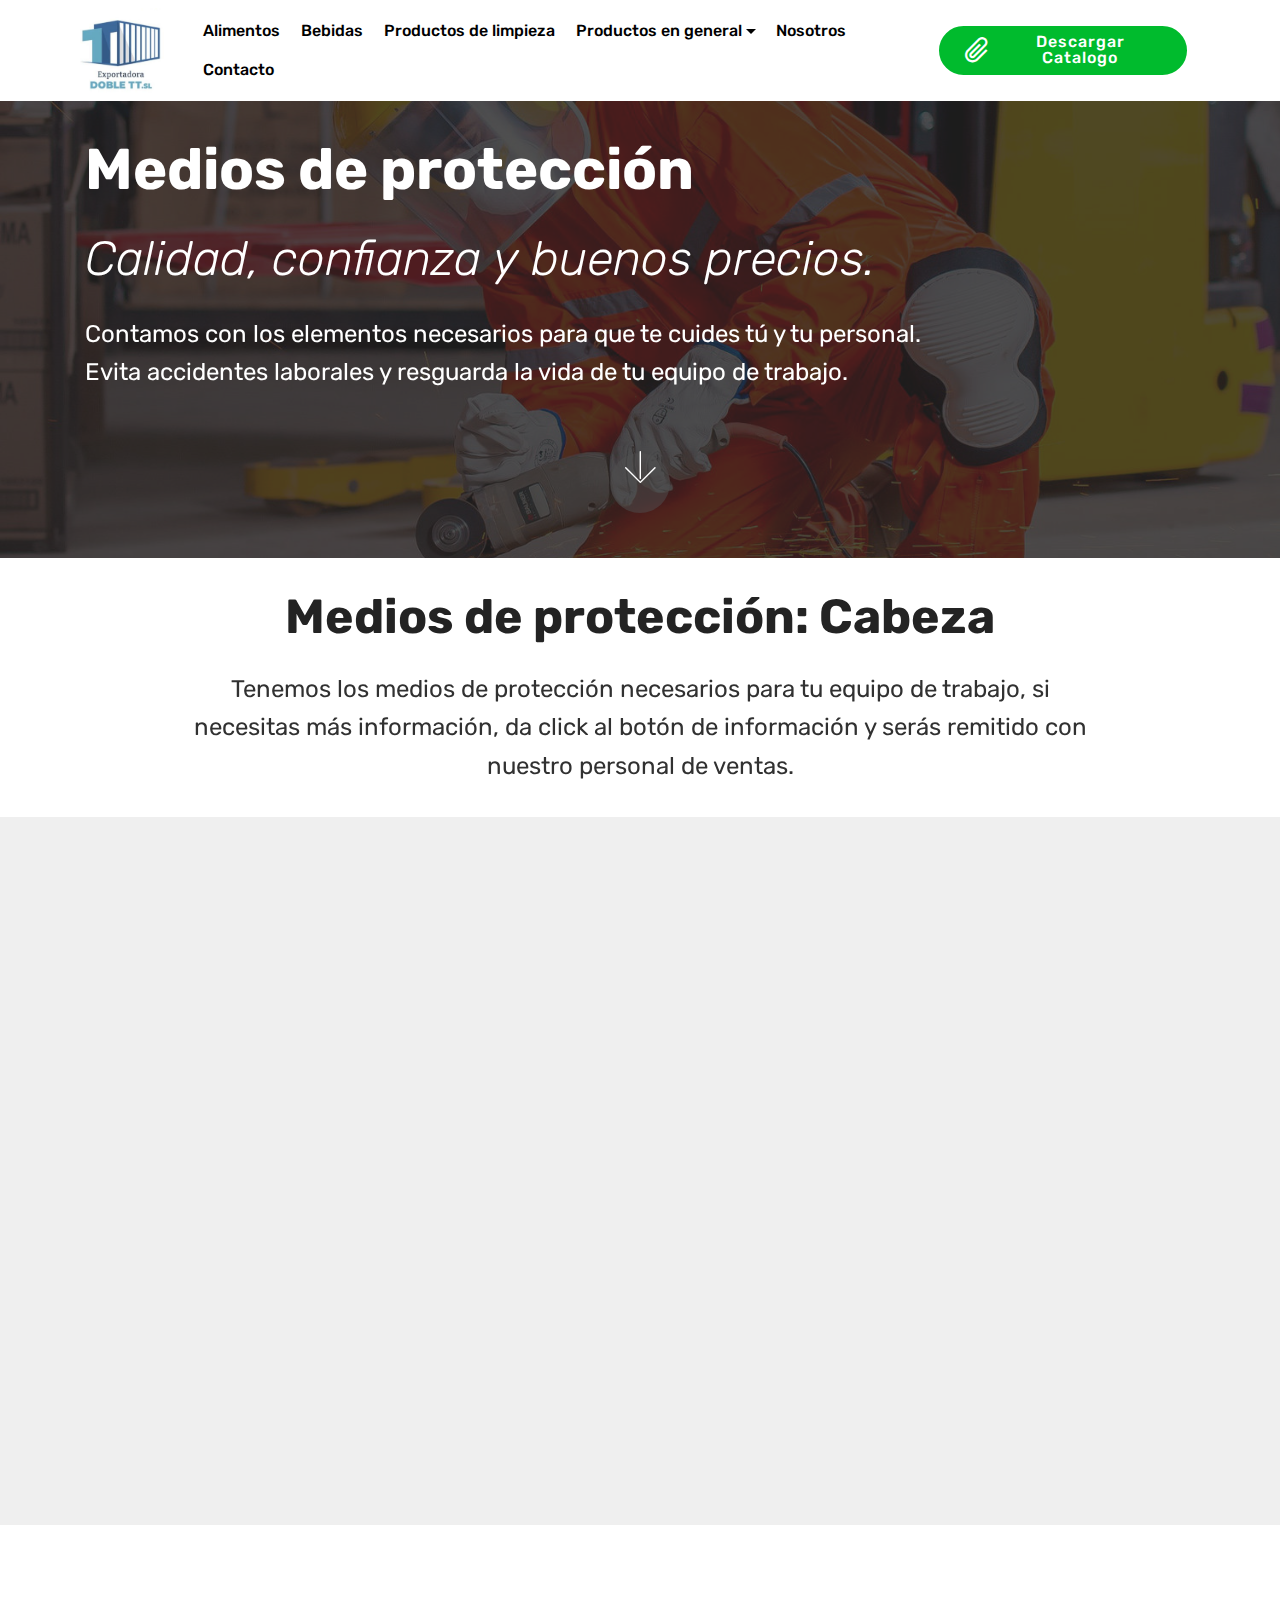
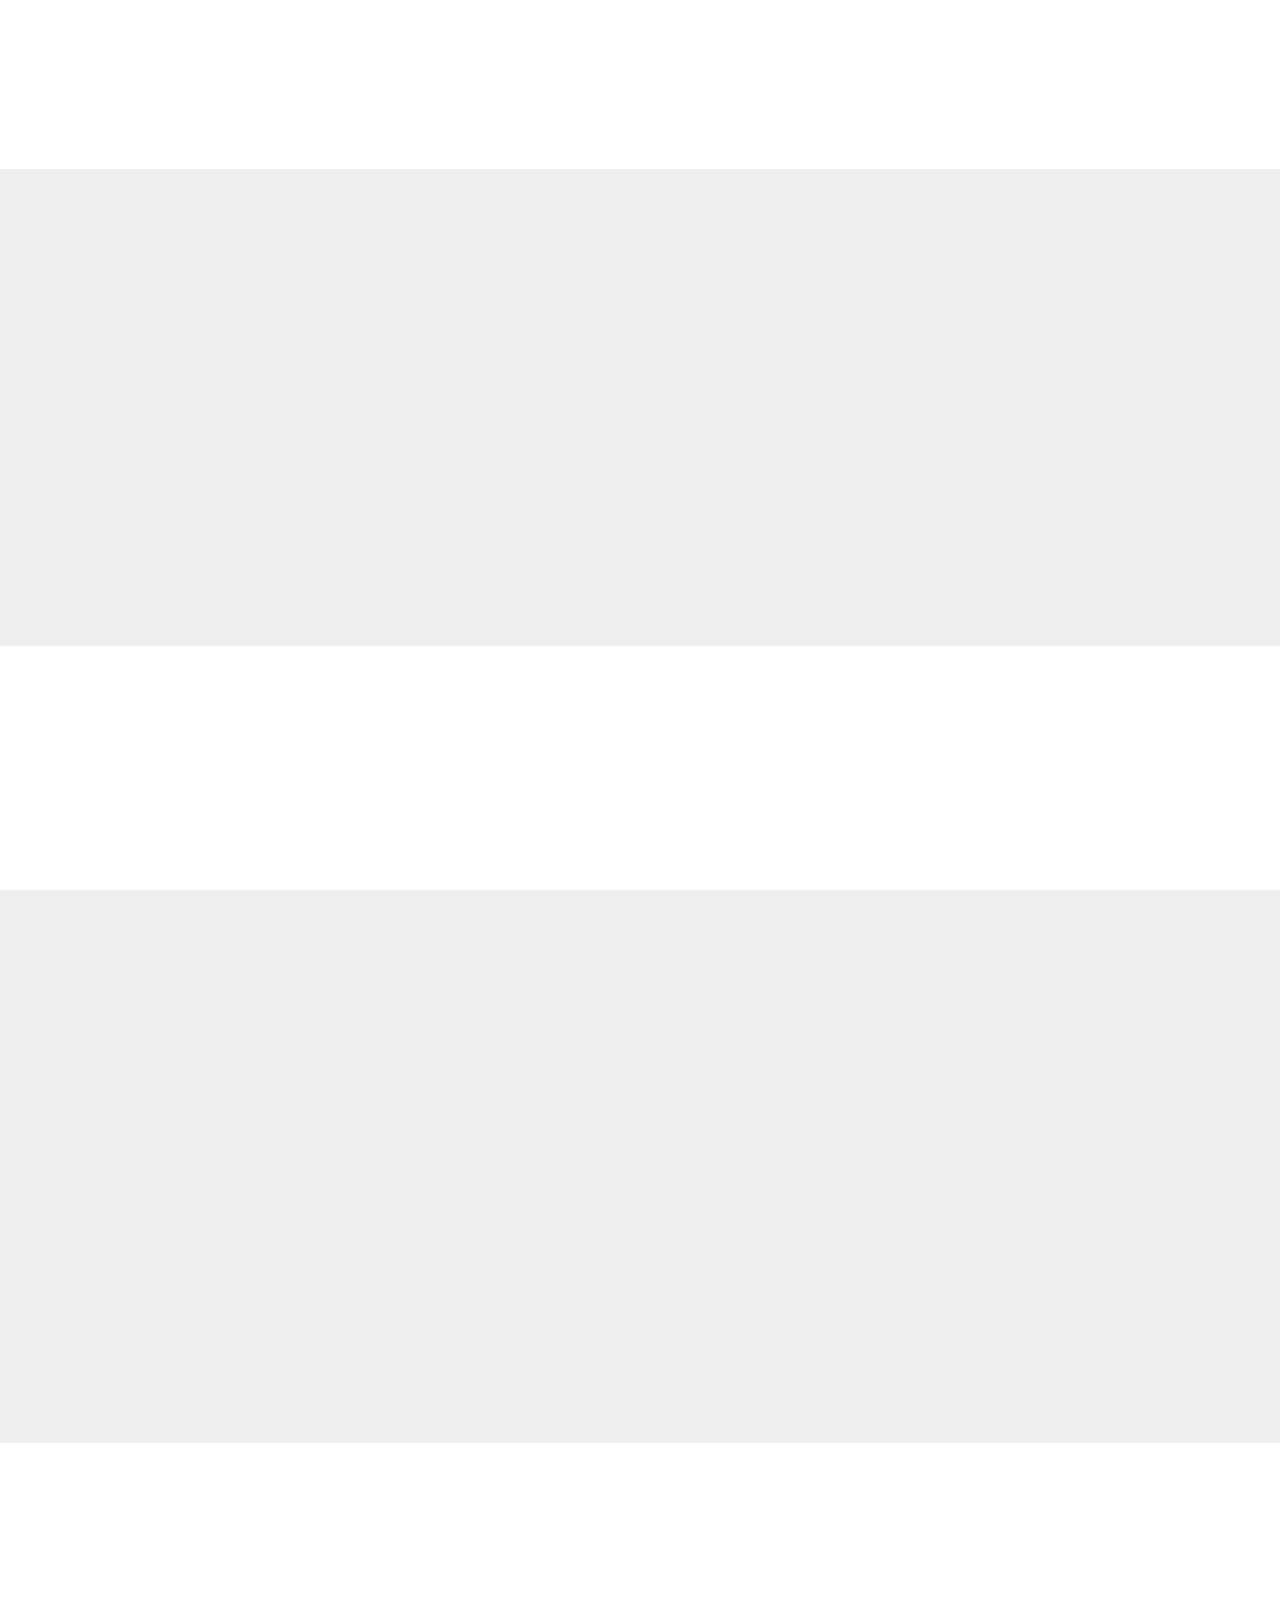
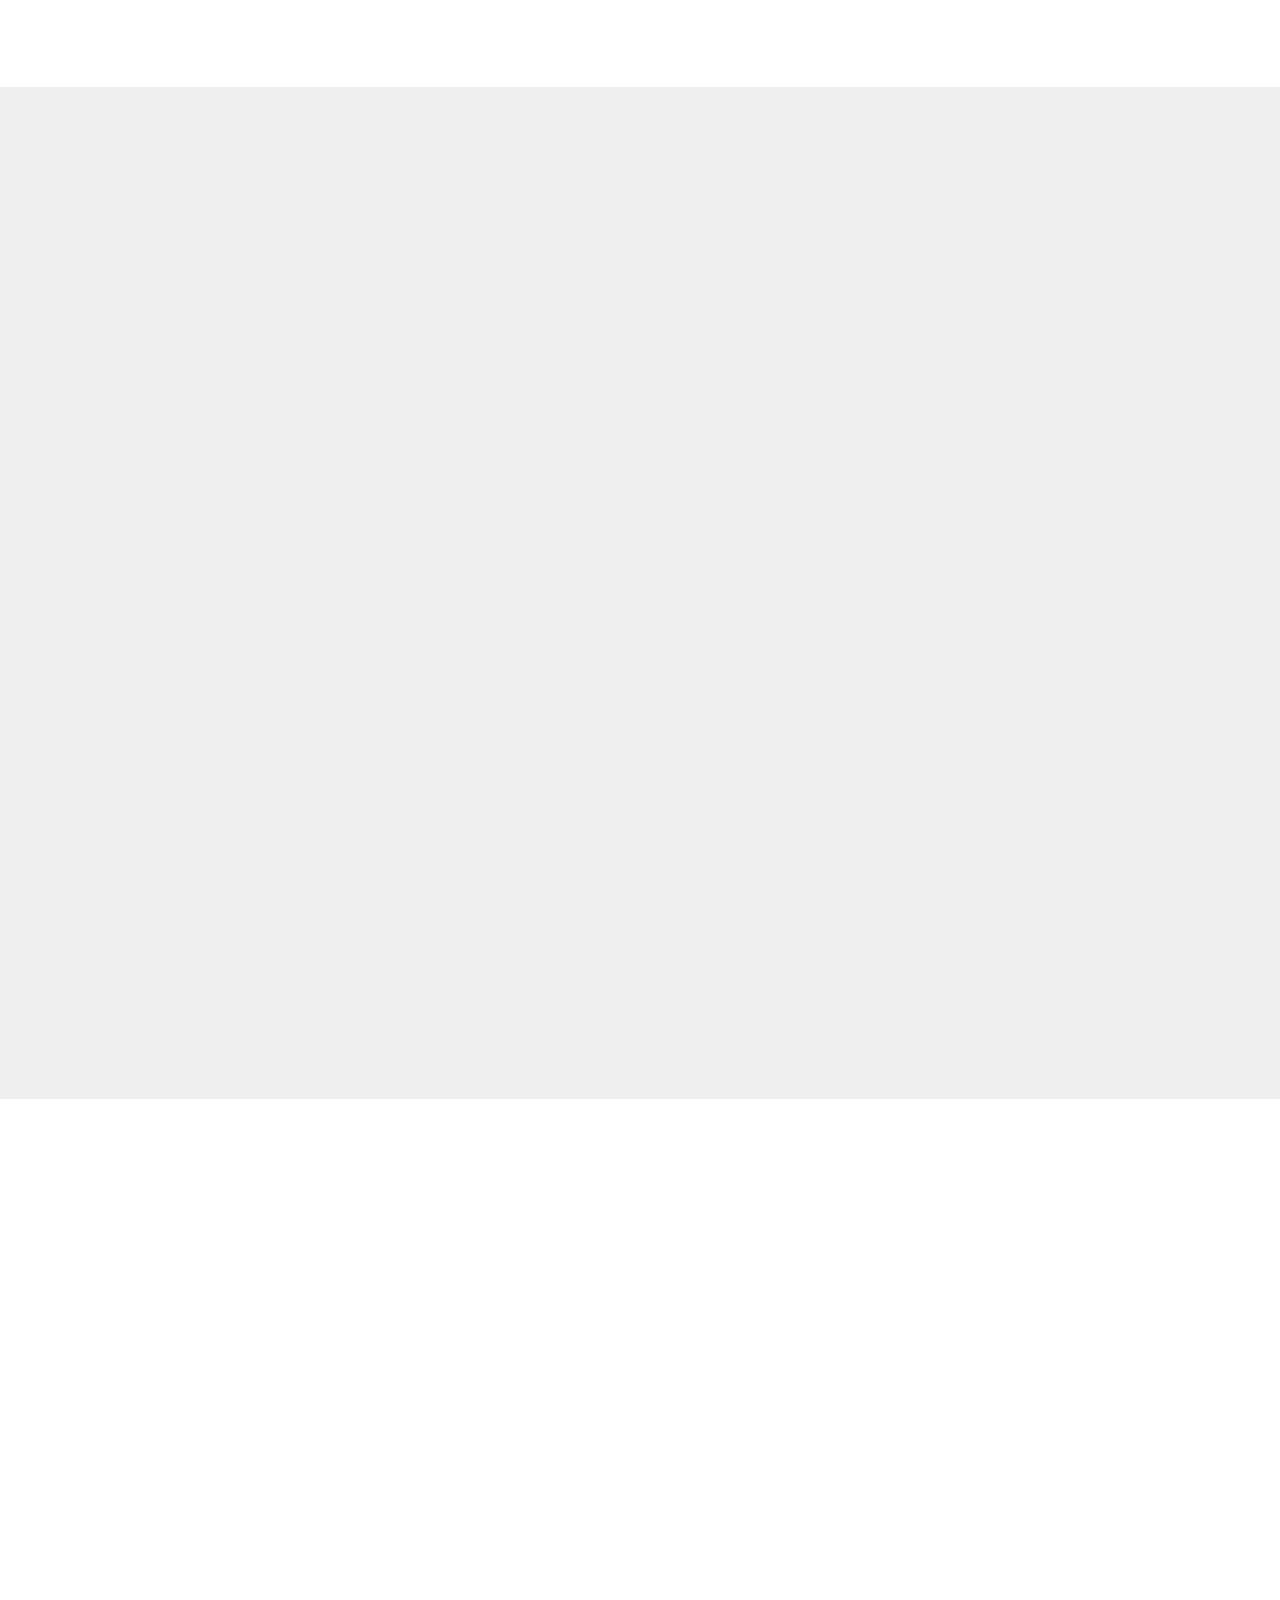
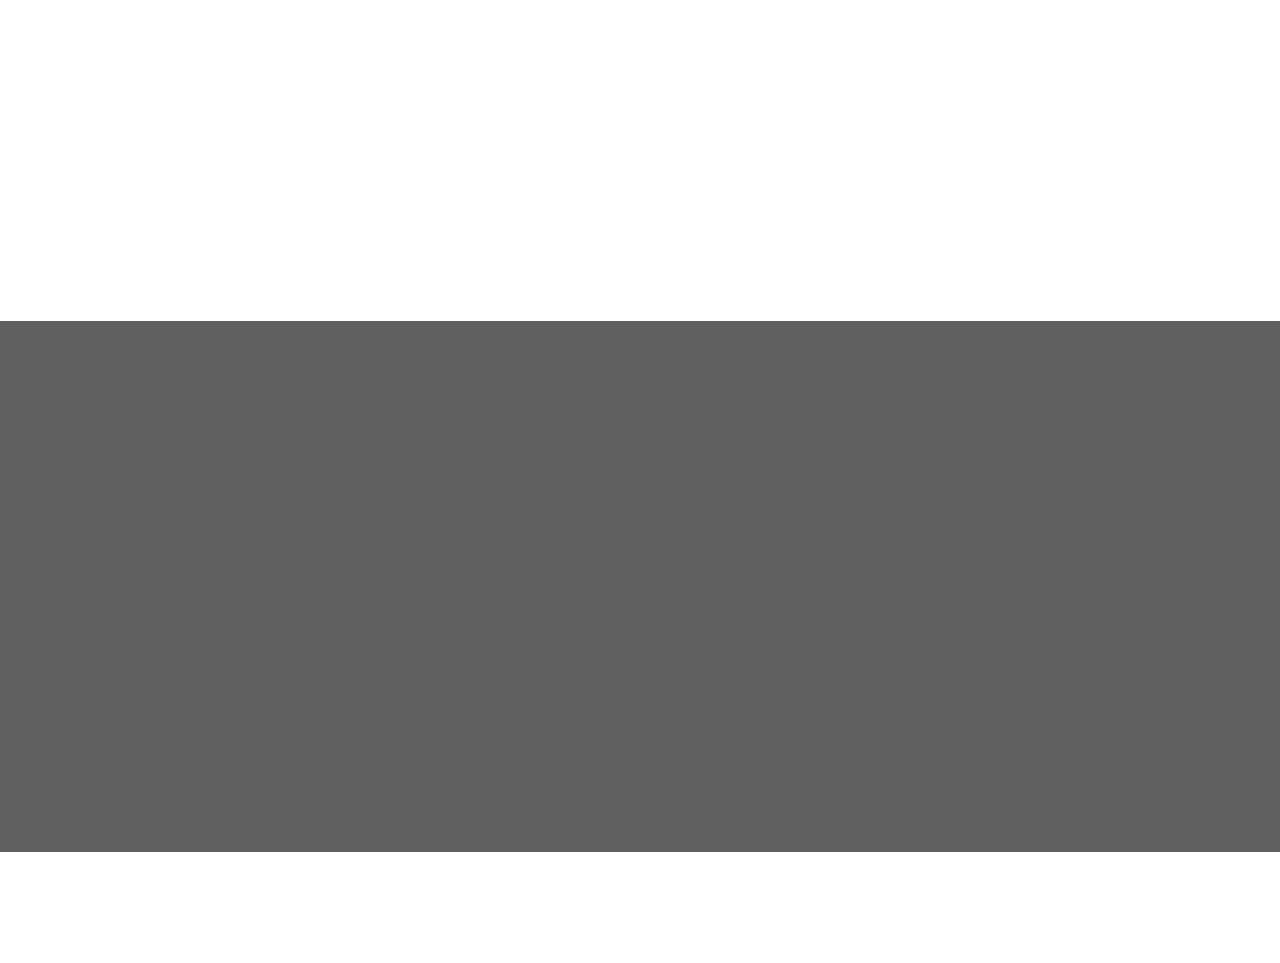
<file: medios-de-proteccion.html>
<!DOCTYPE html>
<html  >
<head>
  <!-- Site made with Mobirise Website Builder v5.0.11, https://mobirise.com -->
  <meta charset="UTF-8">
  <meta http-equiv="X-UA-Compatible" content="IE=edge">
  <meta name="generator" content="Mobirise v5.0.11, mobirise.com">
  <meta name="viewport" content="width=device-width, initial-scale=1, minimum-scale=1">
  <link rel="shortcut icon" href="assets/images/color-2-128x128.png" type="image/x-icon">
  <meta name="description" content="Contamos con los elementos necesarios para que te cuides tú y tu personal.
Evita accidentes laborales y resguarda la vida de tu equipo de trabajo.">
  
  
  <title>Medios de protección - Exportadora Doble TT</title>
  <link rel="stylesheet" href="assets/web/assets/mobirise-icons2/mobirise2.css">
  <link rel="stylesheet" href="assets/web/assets/mobirise-icons/mobirise-icons.css">
  <link rel="stylesheet" href="assets/web/assets/mobirise-icons-bold/mobirise-icons-bold.css">
  <link rel="stylesheet" href="assets/bootstrap/css/bootstrap.min.css">
  <link rel="stylesheet" href="assets/bootstrap/css/bootstrap-grid.min.css">
  <link rel="stylesheet" href="assets/bootstrap/css/bootstrap-reboot.min.css">
  <link rel="stylesheet" href="assets/tether/tether.min.css">
  <link rel="stylesheet" href="assets/dropdown/css/style.css">
  <link rel="stylesheet" href="assets/animatecss/animate.min.css">
  <link rel="stylesheet" href="assets/theme/css/style.css">
  <link rel="preload" as="style" href="assets/mobirise/css/mbr-additional.css"><link rel="stylesheet" href="assets/mobirise/css/mbr-additional.css" type="text/css">
  
  
  
</head>
<body>
  <section class="menu cid-sU91w7NzqJ" once="menu" id="menu2-24">

    

    <nav class="navbar navbar-expand beta-menu navbar-dropdown align-items-center navbar-fixed-top navbar-toggleable-sm">
        <button class="navbar-toggler navbar-toggler-right" type="button" data-toggle="collapse" data-target="#navbarSupportedContent" aria-controls="navbarSupportedContent" aria-expanded="false" aria-label="Toggle navigation">
            <div class="hamburger">
                <span></span>
                <span></span>
                <span></span>
                <span></span>
            </div>
        </button>
        <div class="menu-logo">
            <div class="navbar-brand">
                <span class="navbar-logo">
                    
                        <a href="index.html"><img src="assets/images/imagen-de-whatsapp-2023-11-24-a-las-16.08.20-c7d4ff1b-450x454.jpg" alt="Logo doble TT" title="Logo doble TT" style="height: 5.3rem;"></a>
                    
                </span>
                
            </div>
        </div>
        <div class="collapse navbar-collapse" id="navbarSupportedContent">
            <ul class="navbar-nav nav-dropdown" data-app-modern-menu="true"><li class="nav-item">
                    <a class="nav-link link text-black display-4" href="alimento.html" aria-expanded="false">
                        Alimentos</a>
                </li><li class="nav-item"><a class="nav-link link text-black display-4" href="bebidas.html" aria-expanded="false">
                        Bebidas</a></li><li class="nav-item"><a class="nav-link link text-black display-4" href="productos-de-limpieza.html" aria-expanded="false">
                        Productos de limpieza</a></li><li class="nav-item dropdown open"><a class="nav-link link text-black dropdown-toggle display-4" href="#" aria-expanded="true" data-toggle="dropdown-submenu">
                        Productos en general</a><div class="dropdown-menu"><a class="text-black dropdown-item display-4" href="fumigacion.html" aria-expanded="false">Fumigación</a><a class="text-black dropdown-item display-4" href="Herramientas-agricolas-y-herrajeria.html" aria-expanded="false">Agricultura y herraje</a><a class="text-black dropdown-item display-4" href="maquinaria.html" aria-expanded="false">Maquinaria</a><a class="text-black dropdown-item display-4" href="maquina-de-puas.html" aria-expanded="false">Maquinaria de alambre</a><a class="text-black dropdown-item display-4" href="maderas.html" aria-expanded="false">Maderas</a><a class="text-black dropdown-item display-4" href="medios-de-proteccion.html" aria-expanded="false">Medios de protección</a></div></li>
                <li class="nav-item">
                    <a class="nav-link link text-black display-4" href="sobre-nosotros.html">Nosotros</a>
                </li><li class="nav-item"><a class="nav-link link text-black display-4" href="contacto.html">
                        Contacto</a></li></ul>
            <div class="navbar-buttons mbr-section-btn"><a class="btn btn-sm btn-danger display-4" href="assets/files/231129_Catalogo-deproductos_Exportdoblett_compressed.pdf" target="_blank"><span class="mobi-mbri mobi-mbri-paperclip mbr-iconfont mbr-iconfont-btn"></span>Descargar Catalogo</a></div>
        </div>
    </nav>
</section>

<section class="engine"><a href="https://mobirise.info/k">develop own website</a></section><section class="header9 cid-sZtaTgV4Da mbr-parallax-background" id="header9-3h">

    

    <div class="mbr-overlay" style="opacity: 0.8; background-color: rgb(35, 35, 35);">
    </div>

    <div class="container">
        <div class="media-container-column mbr-white">
            <h1 class="mbr-section-title align-left mbr-bold pb-3 mbr-fonts-style display-1">Medios de protección</h1>
            <h3 class="mbr-section-subtitle align-left mbr-light pb-3 mbr-fonts-style display-2">Calidad, confianza y buenos precios.</h3>
            <p class="mbr-text align-left pb-3 mbr-fonts-style display-5">Contamos con los elementos necesarios para que te cuides tú y tu personal.<br>Evita accidentes laborales y resguarda la vida de tu equipo de trabajo.</p>
            
        </div>
    </div>

    <div class="mbr-arrow hidden-sm-down" aria-hidden="true">
        <a href="#next">
            <i class="mbri-down mbr-iconfont"></i>
        </a>
    </div>
</section>

<section class="header1 cid-sZsSjpQxkY" id="header16-2b">

    

    

    <div class="container">
        <div class="row justify-content-md-center">
            <div class="col-md-10 align-center">
                <h1 class="mbr-section-title mbr-bold pb-3 mbr-fonts-style display-2">
                    Medios de protección: Cabeza</h1>
                
                <p class="mbr-text pb-3 mbr-fonts-style display-5">
                    Tenemos los medios de protección necesarios para tu equipo de trabajo, si necesitas más información, da click al botón de información y serás remitido con nuestro personal de ventas.</p>
                
            </div>
        </div>
    </div>

</section>

<section class="services1 cid-sZsSjU1Cfu" id="services1-2c">
    <!---->
    
    <!---->
    <!--Overlay-->
    
    <!--Container-->
    <div class="container">
        <div class="row justify-content-center">
            <!--Titles-->
            <div class="title pb-5 col-12">
                
                
            </div>
            <!--Card-1-->
            <div class="card col-12 col-md-6 p-3 col-lg-4">
                <div class="card-wrapper">
                    <div class="card-img">
                        <a href="http://www.whatsapp.com" target="_blank"><img src="assets/images/casco-696x696.png" alt="Casco" title="Casco"></a>
                    </div>
                    <div class="card-box">
                        <h4 class="card-title mbr-fonts-style display-5"><strong>Casco de Protección con Visera
</strong></h4>
                        <p class="mbr-text mbr-fonts-style display-7">Cascos resistentes y duraderos, diseñados especialmente para el cuidado del personal de trabajo.<br></p>
                        <!--Btn-->
                        
                    </div>
                </div>
            </div>
            <!--Card-2-->
            <div class="card col-12 col-md-6 p-3 col-lg-4">
                <div class="card-wrapper">
                    <div class="card-img">
                        <a href="http://www.whatsapp.com" target="_blank"><img src="assets/images/productos-doble-tt-hasta-maderas-696x696.png" alt="Lentes" title="Lentes"></a>
                    </div>
                    <div class="card-box">
                        <h4 class="card-title mbr-fonts-style display-5"><strong>Lentes de Protección
</strong></h4>
                        <p class="mbr-text mbr-fonts-style display-7">Lente de policarbonato con tratamiento antiarañazos y cuatro válvulas de ventilación. Montura integral PVC, hilo de cinta material poliéster de alta resistencia.&nbsp;&nbsp;<br></p>
                        <!--Btn-->
                        
                    </div>
                </div>
            </div>
            <!--Card-3-->
            <div class="card col-12 col-md-6 p-3 col-lg-4 last-child">
                <div class="card-wrapper">
                    <div class="card-img">
                        <a href="http://www.whatsapp.com" target="_blank"><img src="assets/images/orejeras-696x696.png" alt="Orejeras" title="Orejeras"></a>
                    </div>
                    <div class="card-box">
                        <h4 class="card-title mbr-fonts-style display-5"><strong>Orejeras de Protección
</strong></h4>
                        <p class="mbr-text mbr-fonts-style display-7">Auriculares dieléctricos con cancelación de ruido, con diadema giratoria detrás de la nuca. Se suministra una banda de sujeción a los cascos, para aumentar su estabilidad.&nbsp;<br></p>
                        <!--Btn-->
                        
                    </div>
                </div>
            </div>
            <!--Card-4-->
            
        </div>
    </div>
</section>

<section class="header1 cid-sZsSD68WUl" id="header16-2d">

    

    

    <div class="container">
        <div class="row justify-content-md-center">
            <div class="col-md-10 align-center">
                <h1 class="mbr-section-title mbr-bold pb-3 mbr-fonts-style display-2">
                    Medios de protección: Vestuario</h1>
                
                <p class="mbr-text pb-3 mbr-fonts-style display-5">
                    Tenemos los medios de protección necesarios para tu equipo de trabajo, si necesitas más información, da click al botón de información y serás remitido con nuestro personal de ventas.</p>
                
            </div>
        </div>
    </div>

</section>

<section class="services2 cid-sZsTrH89kZ" id="services2-2j">
    <!---->
    
    <!---->
    <!--Overlay-->
    
    <!--Container-->
    <div class="container">
        <div class="col-md-12">
            <div class="media-container-row">
                <div class="mbr-figure" style="width: 35%;">
                    <a href="http://www.whatsapp.com" target="_blank"><img src="assets/images/vestimenta-1-1076x1076.png" alt="Mobirise" title=""></a>
                </div>
                <div class="align-left aside-content">
                    <h2 class="mbr-title pt-2 mbr-fonts-style display-2"><strong>Traje de agua de PVC</strong></h2>
                    <div class="mbr-section-text">
                        <p class="mbr-text text1 pt-2 mbr-light mbr-fonts-style display-7">Traje de agua de PVC/Poly/PVC de 0.30-0.32 mm. Tejido soporte textil. Costuras soldadas. Chaqueta con cremallera central con solapa y botones de presión.Pantal+on con cintura elástica. Dos bolsillos inferiores y capucha fija.&nbsp;&nbsp;<br></p>
                        <p class="mbr-text text2 pt-4 mbr-light mbr-fonts-style display-5"><strong><em>Disponible en M, L, XL, XXL y XXXL.&nbsp;&nbsp;</em></strong></p>
                    </div>
                    <!--Btn-->
                    
                </div>
            </div>
        </div>
    </div>
</section>

<section class="header1 cid-sZsSEpTSWn" id="header16-2e">

    

    

    <div class="container">
        <div class="row justify-content-md-center">
            <div class="col-md-10 align-center">
                <h1 class="mbr-section-title mbr-bold pb-3 mbr-fonts-style display-2">
                    Medios de protección: Anticaídas</h1>
                
                <p class="mbr-text pb-3 mbr-fonts-style display-5">
                    Tenemos los medios de protección necesarios para tu equipo de trabajo, si necesitas más información, da click al botón de información y serás remitido con nuestro personal de ventas.</p>
                
            </div>
        </div>
    </div>

</section>

<section class="services1 cid-sZsSEQfJFo" id="services1-2f">
    <!---->
    
    <!---->
    <!--Overlay-->
    
    <!--Container-->
    <div class="container">
        <div class="row justify-content-center">
            <!--Titles-->
            <div class="title pb-5 col-12">
                
                
            </div>
            <!--Card-1-->
            <div class="card col-12 col-md-6 p-3 col-lg-3">
                <div class="card-wrapper">
                    <div class="card-img">
                        <img src="assets/images/gancho-506x506.png" alt="Gancho" title="Gancho">
                    </div>
                    <div class="card-box">
                        <h4 class="card-title mbr-fonts-style display-5">Gancho
</h4>
                        <p class="mbr-text mbr-fonts-style display-7">Gancho en aluminio con apertura de 60 mm.<br>Apertura con doble seguridad. Resistencia 23 KN.&nbsp;<br></p>
                        <!--Btn-->
                        
                    </div>
                </div>
            </div>
            <!--Card-2-->
            <div class="card col-12 col-md-6 p-3 col-lg-3">
                <div class="card-wrapper">
                    <div class="card-img">
                        <img src="assets/images/reposa-cuerpo-506x506.png" alt="Arnes" title="Arnes">
                    </div>
                    <div class="card-box">
                        <h4 class="card-title mbr-fonts-style display-5">Arnés de Seguridad
</h4>
                        <p class="mbr-text mbr-fonts-style display-7">Accesorio dorsal de anilla en D para detección de caídas.
<br>Correa ajuste tamaño.<br><br></p>
                        <!--Btn-->
                        
                    </div>
                </div>
            </div>
            <!--Card-3-->
            <div class="card col-12 col-md-6 p-3 col-lg-3">
                <div class="card-wrapper">
                    <div class="card-img">
                        <img src="assets/images/productos-doble-tt-hasta-maderas-2-506x506.png" alt="Reposa Cuerpo" title="Reposa Cuerpo">
                    </div>
                    <div class="card-box">
                        <h4 class="card-title mbr-fonts-style display-5">Reposa Cuerpo
</h4>
                        <p class="mbr-text mbr-fonts-style display-7">Cómodo y seguro asiento para ser utilizado enganchándolo al anclaje frontal del arnés.<br><br></p>
                        <!--Btn-->
                        
                    </div>
                </div>
            </div>
            <!--Card-4-->
            <div class="card col-12 col-md-6 p-3 col-lg-3 last-child">
                <div class="card-wrapper">
                    <div class="card-img">
                        <img src="assets/images/cuerda-506x506.png" alt="Cuerda Anticaídas" title="Cuerda Anticaídas">
                    </div>
                    <div class="card-box">
                        <h4 class="card-title mbr-fonts-style display-5">Cuerda Anticaídas
</h4>
                        <p class="mbr-text mbr-fonts-style display-7">Carrete de cuerda semiestática, segura y confiable.<br>Tipo A de 10,5 de 200m<br><br></p>
                        <!--Btn-->
                        
                    </div>
                </div>
            </div>
        </div>
    </div>
</section>

<section class="header1 cid-sZsSG9urax" id="header16-2g">

    

    

    <div class="container">
        <div class="row justify-content-md-center">
            <div class="col-md-10 align-center">
                <h1 class="mbr-section-title mbr-bold pb-3 mbr-fonts-style display-2">
                    Medios de protección: Calzado</h1>
                
                <p class="mbr-text pb-3 mbr-fonts-style display-5">
                    Tenemos los medios de protección necesarios para tu equipo de trabajo, si necesitas más información, da click al botón de información y serás remitido con nuestro personal de ventas.</p>
                
            </div>
        </div>
    </div>

</section>

<section class="services2 cid-sZsU7gUa0W" id="services2-2k">
    <!---->
    
    <!---->
    <!--Overlay-->
    
    <!--Container-->
    <div class="container">
        <div class="col-md-12">
            <div class="media-container-row">
                <div class="mbr-figure" style="width: 50%;">
                    <img src="assets/images/botas-1076x1076.png" alt="Botas" title="">
                </div>
                <div class="align-left aside-content">
                    <h2 class="mbr-title pt-2 mbr-fonts-style display-2"><strong>Botas de trabajo</strong></h2>
                    <div class="mbr-section-text">
                        <p class="mbr-text text1 pt-2 mbr-light mbr-fonts-style display-7">Botas de trabajo y seguridad muy cómodas y livianas, hechas de poliuretano, resistente a ácidos e hidrocarburos.&nbsp;<br></p>
                        <p class="mbr-text text2 pt-4 mbr-light mbr-fonts-style display-5"><strong><em>Tallas disponibles de la 37 a la 47.&nbsp;</em></strong></p>
                    </div>
                    <!--Btn-->
                    
                </div>
            </div>
        </div>
    </div>
</section>

<section class="services2 cid-t1DvMeNvQk" id="services2-3y">
    <!---->
    
    <!---->
    <!--Overlay-->
    
    <!--Container-->
    <div class="container">
        <div class="col-md-12">
            <div class="media-container-row">
                <div class="mbr-figure" style="width: 50%;">
                    <img src="assets/images/bota-brenta-253x205.png" alt="Botas" title="">
                </div>
                <div class="align-left aside-content">
                    <h2 class="mbr-title pt-2 mbr-fonts-style display-2"><strong>Botas brenta</strong></h2>
                    <div class="mbr-section-text">
                        <p class="mbr-text text1 pt-2 mbr-light mbr-fonts-style display-7">Bota piel flor marcada resistente al agua,
<br>suela PU bidensidad antideslizamiento,
<br>collar confortable, puntera sin costuras
<br>para reducir el riesgo de roturas y
<br>garantizar mayor seguridad. Puntera:
<br>acero. Lámina: acero.&nbsp;<br></p>
                        <p class="mbr-text text2 pt-4 mbr-light mbr-fonts-style display-5"><strong><em>Tallas disponibles de la 35 a la 48.&nbsp;</em></strong></p>
                    </div>
                    <!--Btn-->
                    
                </div>
            </div>
        </div>
    </div>
</section>

<section class="services1 cid-t1DmzMJf8P" id="services1-3s">
    <!---->
    
    <!---->
    <!--Overlay-->
    
    <!--Container-->
    <div class="container">
        <div class="row justify-content-center">
            <!--Titles-->
            <div class="title pb-5 col-12">
                
                <h3 class="mbr-section-subtitle mbr-light mbr-fonts-style display-2"><strong><em>Lo más pedido por nuestros clientes:</em></strong></h3>
            </div>
            <!--Card-1-->
            <div class="card col-12 col-md-6 p-3 col-lg-3">
                <div class="card-wrapper">
                    <div class="card-img">
                        <img src="assets/images/casco-2-281x285.png" alt="Gancho" title="Gancho">
                    </div>
                    <div class="card-box">
                        <h4 class="card-title mbr-fonts-style display-5">Gancho
</h4>
                        <p class="mbr-text mbr-fonts-style display-7">Casco en ABS con visor de policarbonato integrado, atalaje textil
<br>con banda sudor DryTech. Compatible con barboquejo 4 puntos,
<br>orejeras, viseras &amp; otros accesorios.&nbsp;&nbsp;<br></p>
                        <!--Btn-->
                        
                    </div>
                </div>
            </div>
            <!--Card-2-->
            <div class="card col-12 col-md-6 p-3 col-lg-3">
                <div class="card-wrapper">
                    <div class="card-img">
                        <img src="assets/images/gafas-2-285x259.png" alt="Arnes" title="Arnes">
                    </div>
                    <div class="card-box">
                        <h4 class="card-title mbr-fonts-style display-5">Gafas Calais</h4>
                        <p class="mbr-text mbr-fonts-style display-7">Gafa con montura integral en policarbonato. Lente panorámica
<br>antiempañante y antiarañazos. Ventilación directa a través
<br>de agujeros.&nbsp;<br><br></p>
                        <!--Btn-->
                        
                    </div>
                </div>
            </div>
            <!--Card-3-->
            <div class="card col-12 col-md-6 p-3 col-lg-3">
                <div class="card-wrapper">
                    <div class="card-img">
                        <img src="assets/images/orejera-2-281x261.png" alt="Reposa Cuerpo" title="Reposa Cuerpo">
                    </div>
                    <div class="card-box">
                        <h4 class="card-title mbr-fonts-style display-5">Reposa Cuerpo
</h4>
                        <p class="mbr-text mbr-fonts-style display-7">Orejera antirruido con amplias cazoletas acolchadas, con diadema
<br>ajustable y acolchada y con posibilidad de ajustar la talla. La
<br>orejera se puede utilizar con casco gracias a la cinta regulable (en
<br>este caso el arnés se pondría en la nuca).&nbsp;<br></p>
                        <!--Btn-->
                        
                    </div>
                </div>
            </div>
            <!--Card-4-->
            <div class="card col-12 col-md-6 p-3 col-lg-3 last-child">
                <div class="card-wrapper">
                    <div class="card-img">
                        <img src="assets/images/orejera-1-279x241.png" alt="Cuerda Anticaídas" title="Cuerda Anticaídas">
                    </div>
                    <div class="card-box">
                        <h4 class="card-title mbr-fonts-style display-5">Cuerda Anticaídas
</h4>
                        <p class="mbr-text mbr-fonts-style display-7">Orejera antirruido acolchada para un mayor confort y regulación de
<br>talla.&nbsp;<br><br></p>
                        <!--Btn-->
                        
                    </div>
                </div>
            </div>
        </div>
    </div>
</section>

<section class="mbr-section info3 cid-sZt6CsTSIK mbr-parallax-background" id="info3-39">

    

    <div class="mbr-overlay" style="opacity: 0.7; background-color: rgb(35, 35, 35);">
    </div>

    <div class="container">
        <div class="row justify-content-center">
            <div class="media-container-column title col-12 col-md-10">
                <h2 class="align-left mbr-bold mbr-white pb-3 mbr-fonts-style display-2">
                    Recuerda que contamos con un equipo humano dispuesto a ayudarte.</h2>
                <h3 class="mbr-section-subtitle align-left mbr-light mbr-white pb-3 mbr-fonts-style display-5">
                    Parte de nuestros valores como empresa radican en nuestra capacidad de atender las peticiones de nuestros clientes, <strong>si deseas un producto que no tenemos, puedes hablar con nosotros y con gusto te atenderemos.</strong></h3>
                
                <div class="mbr-section-btn align-left py-4"><a class="btn btn-primary display-4" href="https://walink.co/9dd7f8" target="_blank">Hablar con un asesor de ventas</a></div>
            </div>
        </div>
    </div>
</section>

<section once="footers" class="cid-sUaTjqONNm mbr-reveal" id="footer6-25">

    

    

    <div class="container">
        <div class="media-container-row align-center mbr-white">
            <div class="col-12">
                <p class="mbr-text mb-0 mbr-fonts-style display-7">
                    © Copyright 2023,&nbsp;<em>Exportadora Doble TT SL</em><br>Todos los derechos reservados.</p>
            </div>
        </div>
    </div>
</section>


  <script src="assets/web/assets/jquery/jquery.min.js"></script>
  <script src="assets/popper/popper.min.js"></script>
  <script src="assets/bootstrap/js/bootstrap.min.js"></script>
  <script src="assets/tether/tether.min.js"></script>
  <script src="assets/smoothscroll/smooth-scroll.js"></script>
  <script src="assets/dropdown/js/nav-dropdown.js"></script>
  <script src="assets/dropdown/js/navbar-dropdown.js"></script>
  <script src="assets/touchswipe/jquery.touch-swipe.min.js"></script>
  <script src="assets/viewportchecker/jquery.viewportchecker.js"></script>
  <script src="assets/parallax/jarallax.min.js"></script>
  <script src="assets/theme/js/script.js"></script>
  
  
  <input name="animation" type="hidden">
  </body>
</html>
</file>
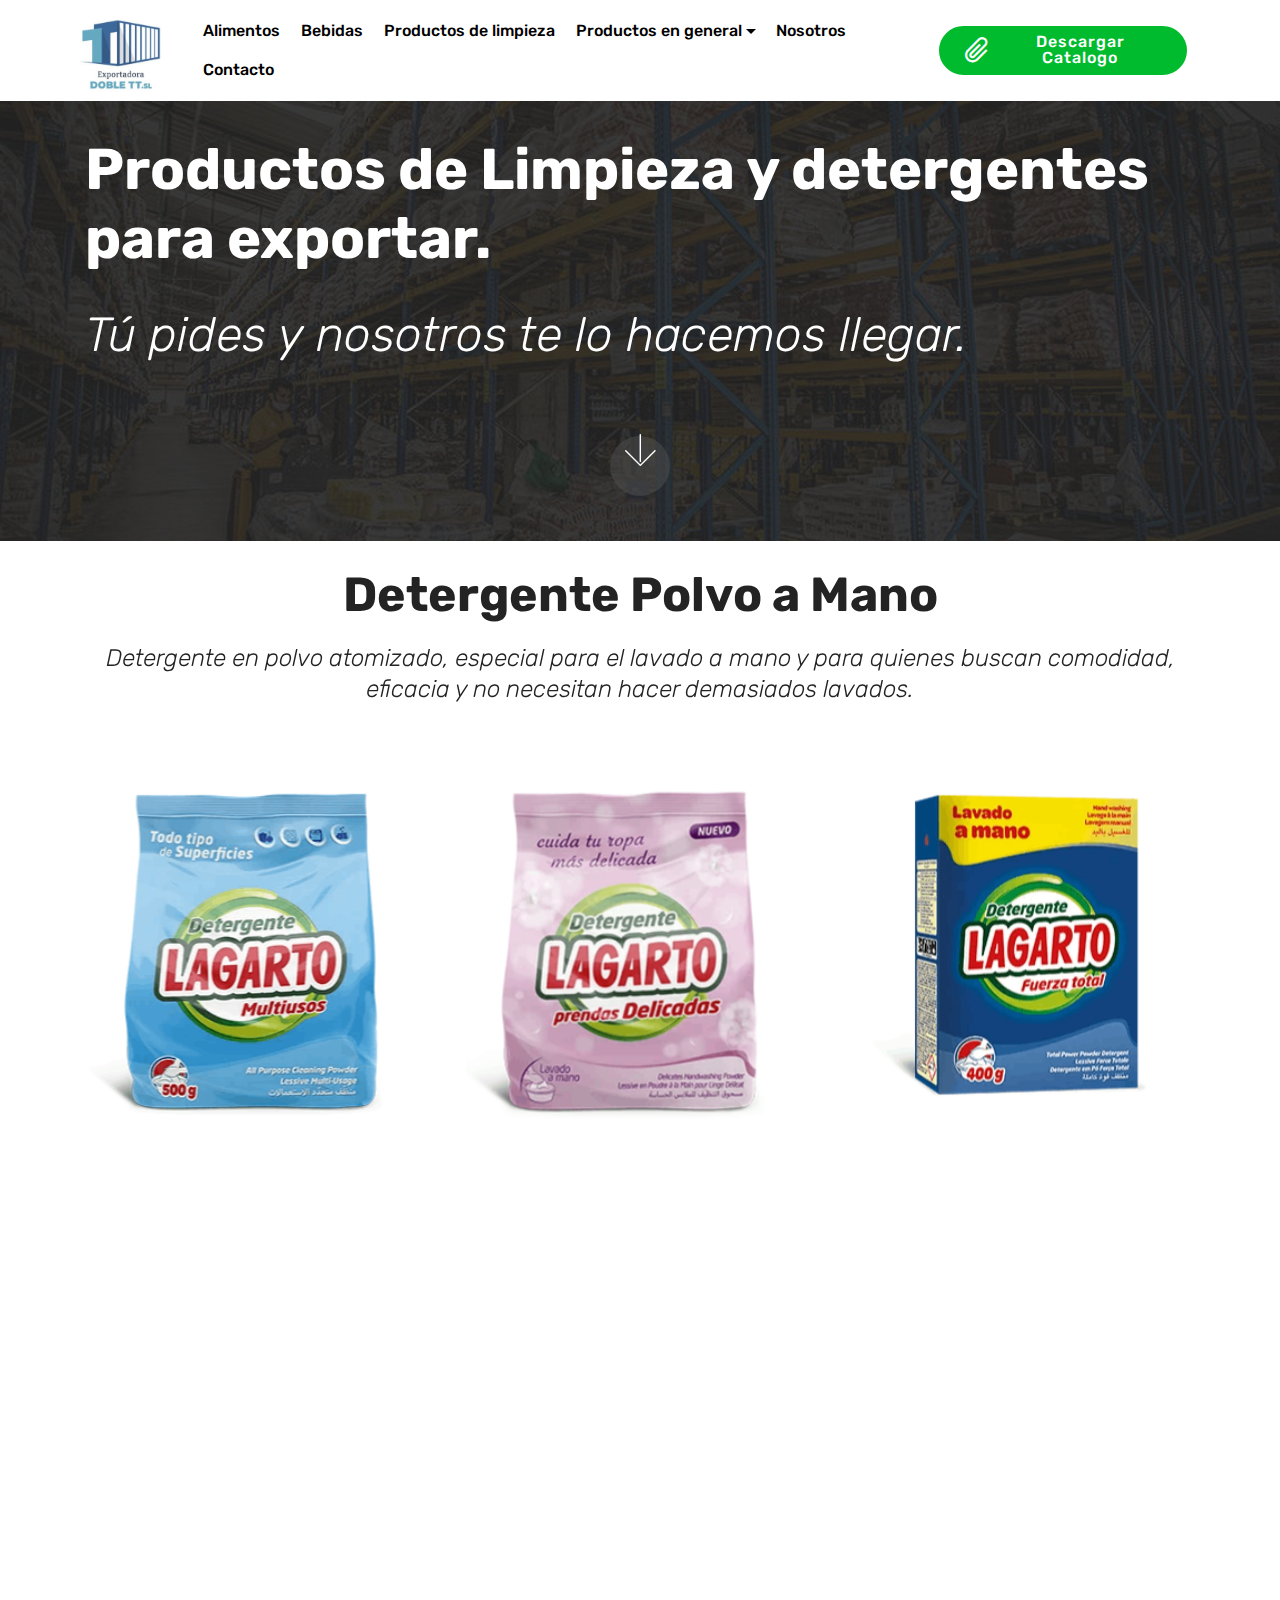
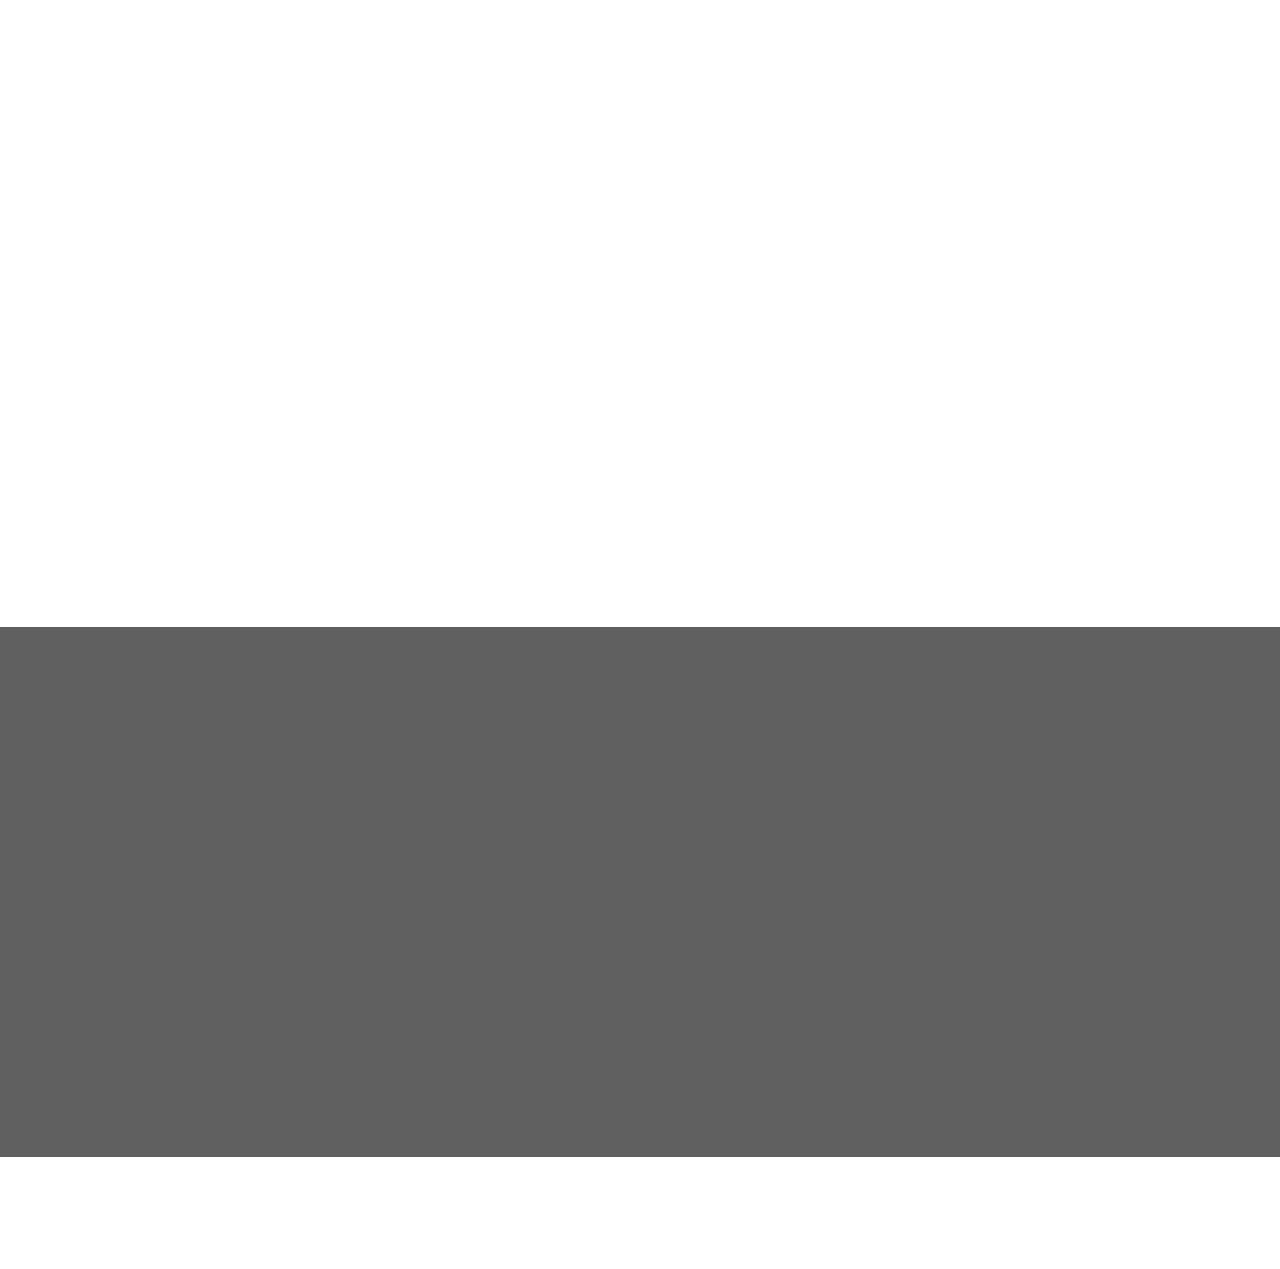
<file: productos-de-limpieza.html>
<!DOCTYPE html>
<html  >
<head>
  <!-- Site made with Mobirise Website Builder v5.0.11, https://mobirise.com -->
  <meta charset="UTF-8">
  <meta http-equiv="X-UA-Compatible" content="IE=edge">
  <meta name="generator" content="Mobirise v5.0.11, mobirise.com">
  <meta name="viewport" content="width=device-width, initial-scale=1, minimum-scale=1">
  <link rel="shortcut icon" href="assets/images/color-2-128x128.png" type="image/x-icon">
  <meta name="description" content="Compra con nosotros tus productos de limpieza para exportar, nosotros hacemos el proceso logístico y tú solo te encargas de recibir el contenedor en tu país.">
  
  
  <title>Productos de limpieza - Exportadora Doble TT</title>
  <link rel="stylesheet" href="assets/web/assets/mobirise-icons2/mobirise2.css">
  <link rel="stylesheet" href="assets/web/assets/mobirise-icons/mobirise-icons.css">
  <link rel="stylesheet" href="assets/web/assets/mobirise-icons-bold/mobirise-icons-bold.css">
  <link rel="stylesheet" href="assets/bootstrap/css/bootstrap.min.css">
  <link rel="stylesheet" href="assets/bootstrap/css/bootstrap-grid.min.css">
  <link rel="stylesheet" href="assets/bootstrap/css/bootstrap-reboot.min.css">
  <link rel="stylesheet" href="assets/tether/tether.min.css">
  <link rel="stylesheet" href="assets/dropdown/css/style.css">
  <link rel="stylesheet" href="assets/animatecss/animate.min.css">
  <link rel="stylesheet" href="assets/socicon/css/styles.css">
  <link rel="stylesheet" href="assets/theme/css/style.css">
  <link rel="preload" as="style" href="assets/mobirise/css/mbr-additional.css"><link rel="stylesheet" href="assets/mobirise/css/mbr-additional.css" type="text/css">
  
  
  
</head>
<body>
  <section class="menu cid-sU91w7NzqJ" once="menu" id="menu2-8v">

    

    <nav class="navbar navbar-expand beta-menu navbar-dropdown align-items-center navbar-fixed-top navbar-toggleable-sm">
        <button class="navbar-toggler navbar-toggler-right" type="button" data-toggle="collapse" data-target="#navbarSupportedContent" aria-controls="navbarSupportedContent" aria-expanded="false" aria-label="Toggle navigation">
            <div class="hamburger">
                <span></span>
                <span></span>
                <span></span>
                <span></span>
            </div>
        </button>
        <div class="menu-logo">
            <div class="navbar-brand">
                <span class="navbar-logo">
                    
                        <a href="index.html"><img src="assets/images/imagen-de-whatsapp-2023-11-24-a-las-16.08.20-c7d4ff1b-450x454.jpg" alt="Logo doble TT" title="Logo doble TT" style="height: 5.3rem;"></a>
                    
                </span>
                
            </div>
        </div>
        <div class="collapse navbar-collapse" id="navbarSupportedContent">
            <ul class="navbar-nav nav-dropdown" data-app-modern-menu="true"><li class="nav-item">
                    <a class="nav-link link text-black display-4" href="alimento.html" aria-expanded="false">
                        Alimentos</a>
                </li><li class="nav-item"><a class="nav-link link text-black display-4" href="bebidas.html" aria-expanded="false">
                        Bebidas</a></li><li class="nav-item"><a class="nav-link link text-black display-4" href="productos-de-limpieza.html" aria-expanded="false">
                        Productos de limpieza</a></li><li class="nav-item dropdown open"><a class="nav-link link text-black dropdown-toggle display-4" href="#" aria-expanded="true" data-toggle="dropdown-submenu">
                        Productos en general</a><div class="dropdown-menu"><a class="text-black dropdown-item display-4" href="fumigacion.html" aria-expanded="false">Fumigación</a><a class="text-black dropdown-item display-4" href="Herramientas-agricolas-y-herrajeria.html" aria-expanded="false">Agricultura y herraje</a><a class="text-black dropdown-item display-4" href="maquinaria.html" aria-expanded="false">Maquinaria</a><a class="text-black dropdown-item display-4" href="maquina-de-puas.html" aria-expanded="false">Maquinaria de alambre</a><a class="text-black dropdown-item display-4" href="maderas.html" aria-expanded="false">Maderas</a><a class="text-black dropdown-item display-4" href="medios-de-proteccion.html" aria-expanded="false">Medios de protección</a></div></li>
                <li class="nav-item">
                    <a class="nav-link link text-black display-4" href="sobre-nosotros.html">Nosotros</a>
                </li><li class="nav-item"><a class="nav-link link text-black display-4" href="contacto.html">
                        Contacto</a></li></ul>
            <div class="navbar-buttons mbr-section-btn"><a class="btn btn-sm btn-danger display-4" href="assets/files/231129_Catalogo-deproductos_Exportdoblett_compressed.pdf" target="_blank"><span class="mobi-mbri mobi-mbri-paperclip mbr-iconfont mbr-iconfont-btn"></span>Descargar Catalogo</a></div>
        </div>
    </nav>
</section>

<section class="engine"><a href="https://mobirise.info/w">html5 templates</a></section><section class="header9 cid-tyMqjS5Pby mbr-parallax-background" id="header9-8y">

    

    <div class="mbr-overlay" style="opacity: 0.9; background-color: rgb(35, 35, 35);">
    </div>

    <div class="container">
        <div class="media-container-column mbr-white">
            <h1 class="mbr-section-title align-left mbr-bold pb-3 mbr-fonts-style display-1">Productos de Limpieza y detergentes para exportar.</h1>
            
            <p class="mbr-text align-left pb-3 mbr-fonts-style display-2"><em>Tú pides y nosotros te lo hacemos llegar.</em></p>
            
        </div>
    </div>

    <div class="mbr-arrow hidden-sm-down" aria-hidden="true">
        <a href="#next">
            <i class="mbri-down mbr-iconfont"></i>
        </a>
    </div>
</section>

<section class="services1 cid-tyN0E77oPc" id="services1-9a">
    <!---->
    
    <!---->
    <!--Overlay-->
    
    <!--Container-->
    <div class="container">
        <div class="row justify-content-center">
            <!--Titles-->
            <div class="title pb-5 col-12">
                <h2 class="align-left pb-3 mbr-fonts-style display-2"><strong>
                    Detergente Polvo a Mano</strong></h2>
                <h3 class="mbr-section-subtitle mbr-light mbr-fonts-style display-5"><em>Detergente en polvo atomizado, especial para el lavado a mano y para quienes buscan comodidad, eficacia y no necesitan hacer demasiados lavados.</em></h3>
            </div>
            <!--Card-1-->
            <div class="card col-12 col-md-6 p-3 col-lg-4">
                <div class="card-wrapper">
                    <div class="card-img">
                        <img src="assets/images/lagarto-1-311x374.png" alt="detergente" title="detergente">
                    </div>
                    <div class="card-box">
                        <h4 class="card-title mbr-fonts-style display-5">DETERGENTE LAGARTO MULTIUSOS 500GR</h4>
                        <p class="mbr-text mbr-fonts-style display-7">Contenedor 40 ft Mixto
<br>Segun requerimientos del cliente&nbsp;</p>
                        <!--Btn-->
                        
                    </div>
                </div>
            </div>
            <!--Card-2-->
            <div class="card col-12 col-md-6 p-3 col-lg-4">
                <div class="card-wrapper">
                    <div class="card-img">
                        <img src="assets/images/lagarto-2-343x353.png" alt="lagarto 2" title="lagarto 2">
                    </div>
                    <div class="card-box">
                        <h4 class="card-title mbr-fonts-style display-5">ECOPACK DETERGENTE LAGARTO PRENDAS DELICADAS 400G</h4>
                        <p class="mbr-text mbr-fonts-style display-7">Contenedor 40 ft Mixto
<br>Segun requerimientos del cliente&nbsp;</p>
                        <!--Btn-->
                        
                    </div>
                </div>
            </div>
            <!--Card-3-->
            <div class="card col-12 col-md-6 p-3 col-lg-4 last-child">
                <div class="card-wrapper">
                    <div class="card-img">
                        <img src="assets/images/lagarto-3-354x343.png" alt="lagarto 3" title="lagarto 3">
                    </div>
                    <div class="card-box">
                        <h4 class="card-title mbr-fonts-style display-5">DETERGENTE LAGARTO FUERZA TOTAL A MANO 400GR</h4>
                        <p class="mbr-text mbr-fonts-style display-7">Contenedor 40 ft Mixto
<br>Segun requerimientos del cliente&nbsp;</p>
                        <!--Btn-->
                        
                    </div>
                </div>
            </div>
            <!--Card-4-->
            
        </div>
    </div>
</section>

<section class="services1 cid-tyN0DeiMEG" id="services1-99">
    <!---->
    
    <!---->
    <!--Overlay-->
    
    <!--Container-->
    <div class="container">
        <div class="row justify-content-center">
            <!--Titles-->
            <div class="title pb-5 col-12">
                <h2 class="align-left pb-3 mbr-fonts-style display-2"><strong>Detergente Polvo a Mano</strong></h2>
                <h3 class="mbr-section-subtitle mbr-light mbr-fonts-style display-5"><em>Detergente pensado para usar en todo tipo e aguas y temperaturas
</em><div><em>Producto pensado para el lavado a maquina y para quienes buscan comodidad, eficacia y no necesitan hacer demasiados lavados.</em></div></h3>
            </div>
            <!--Card-1-->
            <div class="card col-12 col-md-6 p-3 col-lg-4">
                <div class="card-wrapper">
                    <div class="card-img">
                        <img src="assets/images/lagarto-4-446x475.png" alt="ECOPACK DETERGENTE LAGARTO OXÍGENO ACTIVO 12 DOSIS" title="ECOPACK DETERGENTE LAGARTO OXÍGENO ACTIVO 12 DOSIS">
                    </div>
                    <div class="card-box">
                        <h4 class="card-title mbr-fonts-style display-5">ECOPACK DETERGENTE LAGARTO OXÍGENO ACTIVO 12 DOSIS</h4>
                        <p class="mbr-text mbr-fonts-style display-7">Contenedor 40 ft Mixto 
<br>Segun requerimientos del cliente&nbsp;<br></p>
                        <!--Btn-->
                        
                    </div>
                </div>
            </div>
            <!--Card-2-->
            <div class="card col-12 col-md-6 p-3 col-lg-4">
                <div class="card-wrapper">
                    <div class="card-img">
                        <img src="assets/images/lagarto-5-346x369.png" alt="DETERGENTE LAGARTO AL JABÓN 12 LAVADOS" title="DETERGENTE LAGARTO AL JABÓN 12 LAVADOS">
                    </div>
                    <div class="card-box">
                        <h4 class="card-title mbr-fonts-style display-5">ECOPACK DETERGENTE LAGARTO AL JABÓN 12 LAVADOS</h4>
                        <p class="mbr-text mbr-fonts-style display-7">Contenedor 40 ft Mixto 
<br>Segun requerimientos del cliente&nbsp;</p>
                        <!--Btn-->
                        
                    </div>
                </div>
            </div>
            <!--Card-3-->
            <div class="card col-12 col-md-6 p-3 col-lg-4 last-child">
                <div class="card-wrapper">
                    <div class="card-img">
                        <img src="assets/images/lagarto-6-484x502.png" alt="DETERGENTE LAGARTO FUERZA TOTAL MÁQUINA 6 DOSIS" title="DETERGENTE LAGARTO FUERZA TOTAL MÁQUINA 6 DOSIS">
                    </div>
                    <div class="card-box">
                        <h4 class="card-title mbr-fonts-style display-5">DETERGENTE LAGARTO FUERZA TOTAL MÁQUINA 6 DOSIS</h4>
                        <p class="mbr-text mbr-fonts-style display-7">Contenedor 40 ft Mixto 
<br>Segun requerimientos del cliente&nbsp;</p>
                        <!--Btn-->
                        
                    </div>
                </div>
            </div>
            <!--Card-4-->
            
        </div>
    </div>
</section>

<section class="mbr-section info3 cid-tyMrVjObVV mbr-parallax-background" id="info3-91">

    

    <div class="mbr-overlay" style="opacity: 0.7; background-color: rgb(35, 35, 35);">
    </div>

    <div class="container">
        <div class="row justify-content-center">
            <div class="media-container-column title col-12 col-md-10">
                <h2 class="align-left mbr-bold mbr-white pb-3 mbr-fonts-style display-2">
                    Recuerda que contamos con un equipo humano dispuesto a ayudarte.</h2>
                <h3 class="mbr-section-subtitle align-left mbr-light mbr-white pb-3 mbr-fonts-style display-5">
                    Parte de nuestros valores como empresa radican en nuestra capacidad de atender las peticiones de nuestros clientes,<strong> si deseas un producto que no tenemos, puedes hablar con nosotros y con gusto te atenderemos.</strong></h3>
                
                <div class="mbr-section-btn align-left py-4"><a class="btn btn-primary display-4" href="https://walink.co/9dd7f8" target="_blank">Hablar con un asesor de ventas</a></div>
            </div>
        </div>
    </div>
</section>

<section once="footers" class="cid-sUaTjqONNm mbr-reveal" id="footer6-8w">

    

    

    <div class="container">
        <div class="media-container-row align-center mbr-white">
            <div class="col-12">
                <p class="mbr-text mb-0 mbr-fonts-style display-7">
                    © Copyright 2023,&nbsp;<em>Exportadora Doble TT SL</em><br>Todos los derechos reservados.</p>
            </div>
        </div>
    </div>
</section>


  <script src="assets/web/assets/jquery/jquery.min.js"></script>
  <script src="assets/popper/popper.min.js"></script>
  <script src="assets/bootstrap/js/bootstrap.min.js"></script>
  <script src="assets/tether/tether.min.js"></script>
  <script src="assets/smoothscroll/smooth-scroll.js"></script>
  <script src="assets/dropdown/js/nav-dropdown.js"></script>
  <script src="assets/dropdown/js/navbar-dropdown.js"></script>
  <script src="assets/touchswipe/jquery.touch-swipe.min.js"></script>
  <script src="assets/viewportchecker/jquery.viewportchecker.js"></script>
  <script src="assets/parallax/jarallax.min.js"></script>
  <script src="assets/theme/js/script.js"></script>
  
  
  <input name="animation" type="hidden">
  </body>
</html>
</file>
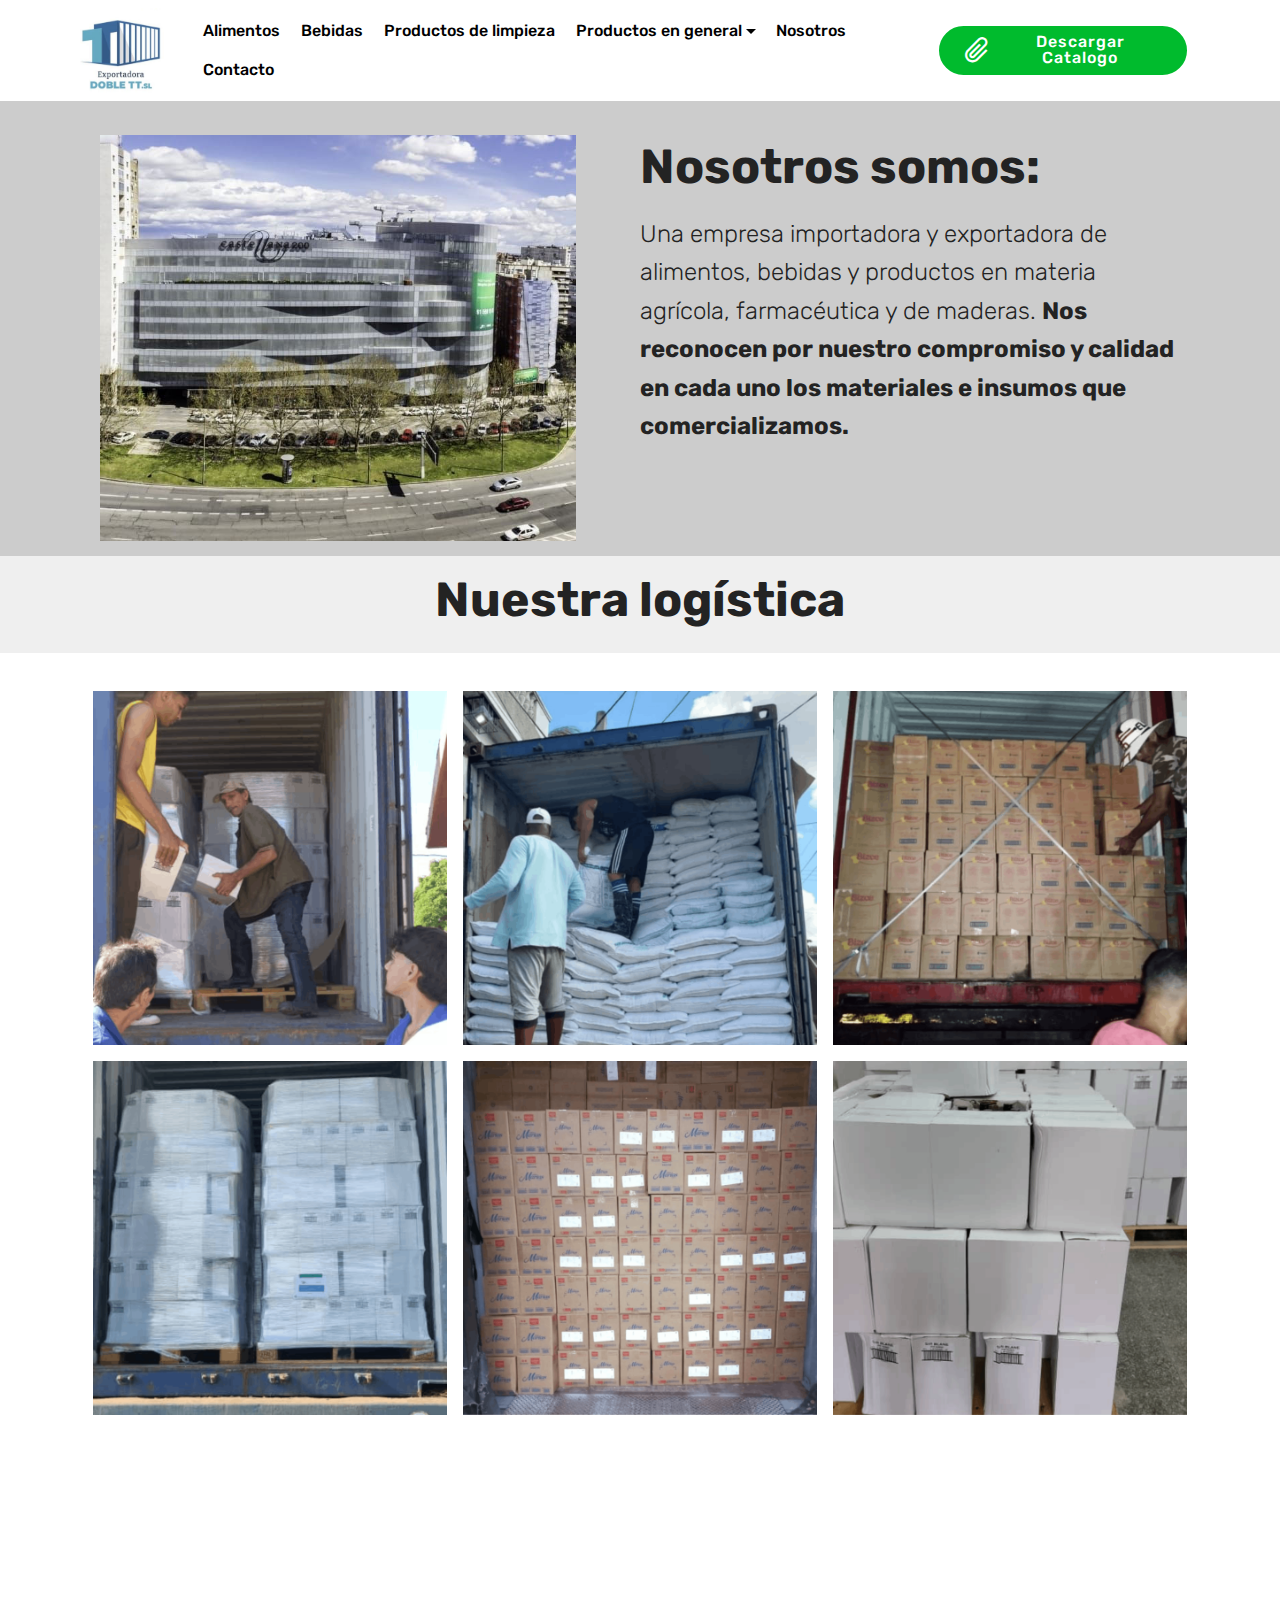
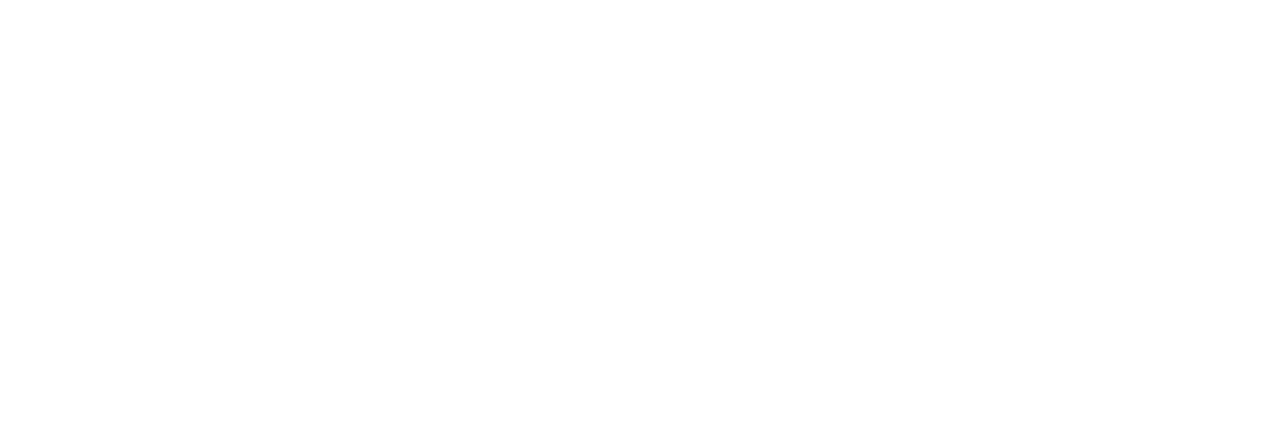
<file: sobre-nosotros.html>
<!DOCTYPE html>
<html  >
<head>
  <!-- Site made with Mobirise Website Builder v5.0.11, https://mobirise.com -->
  <meta charset="UTF-8">
  <meta http-equiv="X-UA-Compatible" content="IE=edge">
  <meta name="generator" content="Mobirise v5.0.11, mobirise.com">
  <meta name="viewport" content="width=device-width, initial-scale=1, minimum-scale=1">
  <link rel="shortcut icon" href="assets/images/color-2-128x128.png" type="image/x-icon">
  <meta name="description" content="Una empresa importadora y exportadora de productos en materia agrícola, farmacéutica y de maderas. Nos reconocen por nuestro compromiso y calidad en cada uno los materiales e insumos que comercializamos.">
  
  
  <title>Sobre nosotros - Exportadora Doble TT</title>
  <link rel="stylesheet" href="assets/web/assets/mobirise-icons2/mobirise2.css">
  <link rel="stylesheet" href="assets/web/assets/mobirise-icons/mobirise-icons.css">
  <link rel="stylesheet" href="assets/bootstrap/css/bootstrap.min.css">
  <link rel="stylesheet" href="assets/bootstrap/css/bootstrap-grid.min.css">
  <link rel="stylesheet" href="assets/bootstrap/css/bootstrap-reboot.min.css">
  <link rel="stylesheet" href="assets/tether/tether.min.css">
  <link rel="stylesheet" href="assets/dropdown/css/style.css">
  <link rel="stylesheet" href="assets/animatecss/animate.min.css">
  <link rel="stylesheet" href="assets/theme/css/style.css">
  <link rel="stylesheet" href="assets/gallery/style.css">
  <link rel="preload" as="style" href="assets/mobirise/css/mbr-additional.css"><link rel="stylesheet" href="assets/mobirise/css/mbr-additional.css" type="text/css">
  
  
  
</head>
<body>
  <section class="menu cid-sU91w7NzqJ" once="menu" id="menu2-1v">

    

    <nav class="navbar navbar-expand beta-menu navbar-dropdown align-items-center navbar-fixed-top navbar-toggleable-sm">
        <button class="navbar-toggler navbar-toggler-right" type="button" data-toggle="collapse" data-target="#navbarSupportedContent" aria-controls="navbarSupportedContent" aria-expanded="false" aria-label="Toggle navigation">
            <div class="hamburger">
                <span></span>
                <span></span>
                <span></span>
                <span></span>
            </div>
        </button>
        <div class="menu-logo">
            <div class="navbar-brand">
                <span class="navbar-logo">
                    
                        <a href="index.html"><img src="assets/images/imagen-de-whatsapp-2023-11-24-a-las-16.08.20-c7d4ff1b-450x454.jpg" alt="Logo doble TT" title="Logo doble TT" style="height: 5.3rem;"></a>
                    
                </span>
                
            </div>
        </div>
        <div class="collapse navbar-collapse" id="navbarSupportedContent">
            <ul class="navbar-nav nav-dropdown" data-app-modern-menu="true"><li class="nav-item">
                    <a class="nav-link link text-black display-4" href="alimento.html" aria-expanded="false">
                        Alimentos</a>
                </li><li class="nav-item"><a class="nav-link link text-black display-4" href="bebidas.html" aria-expanded="false">
                        Bebidas</a></li><li class="nav-item"><a class="nav-link link text-black display-4" href="productos-de-limpieza.html" aria-expanded="false">
                        Productos de limpieza</a></li><li class="nav-item dropdown"><a class="nav-link link text-black dropdown-toggle display-4" href="#" aria-expanded="true" data-toggle="dropdown-submenu">
                        Productos en general</a><div class="dropdown-menu"><a class="text-black dropdown-item display-4" href="fumigacion.html" aria-expanded="false">Fumigación</a><a class="text-black dropdown-item display-4" href="Herramientas-agricolas-y-herrajeria.html" aria-expanded="false">Agricultura y herraje</a><a class="text-black dropdown-item display-4" href="maquinaria.html" aria-expanded="false">Maquinaria</a><a class="text-black dropdown-item display-4" href="maquina-de-puas.html" aria-expanded="false">Maquinaria de alambre</a><a class="text-black dropdown-item display-4" href="maderas.html" aria-expanded="false">Maderas</a><a class="text-black dropdown-item display-4" href="medios-de-proteccion.html" aria-expanded="false">Medios de protección</a></div></li>
                <li class="nav-item">
                    <a class="nav-link link text-black display-4" href="sobre-nosotros.html">Nosotros</a>
                </li><li class="nav-item"><a class="nav-link link text-black display-4" href="contacto.html">
                        Contacto</a></li></ul>
            <div class="navbar-buttons mbr-section-btn"><a class="btn btn-sm btn-danger display-4" href="assets/files/231129_Catalogo-deproductos_Exportdoblett_compressed.pdf" target="_blank"><span class="mobi-mbri mobi-mbri-paperclip mbr-iconfont mbr-iconfont-btn"></span>Descargar Catalogo</a></div>
        </div>
    </nav>
</section>

<section class="engine"><a href="https://mobirise.info/n">free simple web templates</a></section><section class="features11 cid-sWdw3i8QKn" id="features11-1y">

    

    

    <div class="container">   
        <div class="col-md-12">
            <div class="media-container-row">
                <div class="mbr-figure m-auto" style="width: 50%;">
                    <img src="assets/images/oficina-703x600.jpg" alt="Sobre nosotros" title="Sobre nosotros">
                </div>
                <div class=" align-left aside-content">
                    <h2 class="mbr-title pt-2 mbr-fonts-style display-2"><strong>
                        Nosotros somos:</strong></h2>
                    <div class="mbr-section-text">
                        <p class="mbr-text mb-5 pt-3 mbr-light mbr-fonts-style display-5">Una empresa importadora y exportadora de alimentos, bebidas y productos en materia agrícola, farmacéutica y de maderas. <strong>Nos reconocen por nuestro compromiso y calidad en cada uno los materiales e insumos que comercializamos.</strong></p>
                    </div>

                    
                </div>
            </div>
        </div> 
    </div>          
</section>

<section class="header1 cid-tXfnBlSec5" id="header16-aj">

    

    

    <div class="container">
        <div class="row justify-content-md-center">
            <div class="col-md-10 align-center">
                <h1 class="mbr-section-title mbr-bold pb-3 mbr-fonts-style display-2">
                    Nuestra logística</h1>
                
                
                
            </div>
        </div>
    </div>

</section>

<section class="mbr-gallery mbr-slider-carousel cid-tXfhtGEpum" id="gallery4-ai">

    

    <div class="container">
        <div><!-- Gallery --><div class="gallery-row"><div class="mbr-gallery-layout-default"><div><div class="row-first row justify-content-center m-0"><div class="mbr-gallery-item col-lg-4 col-md-4 col-sm-12 p-2" data-video-url="false"><div href="#lb-gallery4-ai" data-slide-to="0" data-toggle="modal"><img src="assets/images/2-1080x1080-800x800.png" alt="" title=""><span class="icon-focus"></span></div></div><div class="mbr-gallery-item col-lg-4 col-md-4 col-sm-12 p-2" data-video-url="false"><div href="#lb-gallery4-ai" data-slide-to="1" data-toggle="modal"><img src="assets/images/5-1080x1080-800x800.png" alt="" title=""><span class="icon-focus"></span></div></div><div class="mbr-gallery-item col-lg-4 col-md-4 col-sm-12 p-2" data-video-url="false"><div href="#lb-gallery4-ai" data-slide-to="2" data-toggle="modal"><img src="assets/images/4-1080x1080-800x800.png" alt="" title=""><span class="icon-focus"></span></div></div></div><div class="row-second row justify-content-center m-0"><div class="mbr-gallery-item col-lg-4 col-md-4 col-sm-12 p-2" data-video-url="false"><div href="#lb-gallery4-ai" data-slide-to="3" data-toggle="modal"><img src="assets/images/3-1080x1080-800x800.png" alt="" title=""><span class="icon-focus"></span></div></div><div class="mbr-gallery-item col-lg-4 col-md-4 col-sm-12 p-2" data-video-url="false"><div href="#lb-gallery4-ai" data-slide-to="4" data-toggle="modal"><img src="assets/images/6-1080x1080-800x800.png" alt="" title=""><span class="icon-focus"></span></div></div><div class="mbr-gallery-item col-lg-4 col-md-4 col-sm-12 p-2" data-video-url="false"><div href="#lb-gallery4-ai" data-slide-to="5" data-toggle="modal"><img src="assets/images/1-1080x1080-800x800.png" alt="" title=""><span class="icon-focus"></span></div></div></div></div><div class="clearfix"></div></div></div><!-- Lightbox --><div data-app-prevent-settings="" class="mbr-slider modal fade carousel slide" tabindex="-1" data-keyboard="true" data-interval="false" id="lb-gallery4-ai"><div class="modal-dialog"><div class="modal-content"><div class="modal-body"><div class="carousel-inner"><div class="carousel-item"><img src="assets/images/2-1080x1080.png" alt="" title=""></div><div class="carousel-item"><img src="assets/images/5-1080x1080.png" alt="" title=""></div><div class="carousel-item"><img src="assets/images/4-1080x1080.png" alt="" title=""></div><div class="carousel-item"><img src="assets/images/3-1080x1080.png" alt="" title=""></div><div class="carousel-item active"><img src="assets/images/6-1080x1080.png" alt="" title=""></div><div class="carousel-item"><img src="assets/images/1-1080x1080.png" alt="" title=""></div></div><a class="carousel-control carousel-control-prev" role="button" data-slide="prev" href="#lb-gallery4-ai"><span class="mbri-left mbr-iconfont" aria-hidden="true"></span><span class="sr-only">Previous</span></a><a class="carousel-control carousel-control-next" role="button" data-slide="next" href="#lb-gallery4-ai"><span class="mbri-right mbr-iconfont" aria-hidden="true"></span><span class="sr-only">Next</span></a><a class="close" href="#" role="button" data-dismiss="modal"><span class="sr-only">Close</span></a></div></div></div></div></div>
    </div>

</section>

<section class="features11 cid-tXfo6vbXIA" id="features11-al">

    

    

    <div class="container">   
        <div class="col-md-12">
            <div class="media-container-row">
                <div class="mbr-figure m-auto" style="width: 45%;">
                    <img src="assets/images/7-952x952.png" alt="" title="">
                </div>
                <div class=" align-left aside-content">
                    <h2 class="mbr-title pt-2 mbr-fonts-style display-2"><strong>
                        Nuestra Efectividad</strong></h2>
                    <div class="mbr-section-text">
                        <p class="mbr-text mb-5 pt-3 mbr-light mbr-fonts-style display-5">
                        Somos una empresa que va en crecimiento con disposición a ayudar a sus clientes y cumplir con todos sus pedidos, <strong>nuestros resultados hablan por nosotros,&nbsp;cada año superando nuestras metas para servirles a nuestros clientes.</strong></p>
                    </div>

                    
                </div>
            </div>
        </div> 
    </div>          
</section>

<section once="footers" class="cid-sUaTjqONNm mbr-reveal" id="footer6-1w">

    

    

    <div class="container">
        <div class="media-container-row align-center mbr-white">
            <div class="col-12">
                <p class="mbr-text mb-0 mbr-fonts-style display-7">
                    © Copyright 2023,&nbsp;<em>Exportadora Doble TT SL</em><br>Todos los derechos reservados.</p>
            </div>
        </div>
    </div>
</section>


  <script src="assets/web/assets/jquery/jquery.min.js"></script>
  <script src="assets/popper/popper.min.js"></script>
  <script src="assets/bootstrap/js/bootstrap.min.js"></script>
  <script src="assets/tether/tether.min.js"></script>
  <script src="assets/smoothscroll/smooth-scroll.js"></script>
  <script src="assets/dropdown/js/nav-dropdown.js"></script>
  <script src="assets/dropdown/js/navbar-dropdown.js"></script>
  <script src="assets/touchswipe/jquery.touch-swipe.min.js"></script>
  <script src="assets/viewportchecker/jquery.viewportchecker.js"></script>
  <script src="assets/masonry/masonry.pkgd.min.js"></script>
  <script src="assets/imagesloaded/imagesloaded.pkgd.min.js"></script>
  <script src="assets/bootstrapcarouselswipe/bootstrap-carousel-swipe.js"></script>
  <script src="assets/vimeoplayer/jquery.mb.vimeo_player.js"></script>
  <script src="assets/theme/js/script.js"></script>
  <script src="assets/gallery/player.min.js"></script>
  <script src="assets/gallery/script.js"></script>
  <script src="assets/slidervideo/script.js"></script>
  
  
  <input name="animation" type="hidden">
  </body>
</html>
</file>
<file: assets/web/assets/mobirise-icons2/mobirise2.css>
@font-face {
  font-family: 'Moririse2';
  font-display: swap;
  src:  url('mobirise2.eot?f2bix4');
  src:  url('mobirise2.eot?f2bix4#iefix') format('embedded-opentype'),
    url('mobirise2.ttf?f2bix4') format('truetype'),
    url('mobirise2.woff?f2bix4') format('woff'),
    url('mobirise2.svg?f2bix4#mobirise2') format('svg');
  font-weight: normal;
  font-style: normal;
}

[class^="mobi-"], [class*=" mobi-"] {
  /* use !important to prevent issues with browser extensions that change fonts */
  font-family: 'Moririse2' !important;
  speak: none;
  font-style: normal;
  font-weight: normal;
  font-variant: normal;
  text-transform: none;
  line-height: 1;

  /* Better Font Rendering =========== */
  -webkit-font-smoothing: antialiased;
  -moz-osx-font-smoothing: grayscale;
}

.mobi-mbri-add-submenu:before {
  content: "\e900";
}
.mobi-mbri-alert:before {
  content: "\e901";
}
.mobi-mbri-align-center:before {
  content: "\e902";
}
.mobi-mbri-align-justify:before {
  content: "\e903";
}
.mobi-mbri-align-left:before {
  content: "\e904";
}
.mobi-mbri-align-right:before {
  content: "\e905";
}
.mobi-mbri-android:before {
  content: "\e906";
}
.mobi-mbri-apple:before {
  content: "\e907";
}
.mobi-mbri-arrow-down:before {
  content: "\e908";
}
.mobi-mbri-arrow-next:before {
  content: "\e909";
}
.mobi-mbri-arrow-prev:before {
  content: "\e90a";
}
.mobi-mbri-arrow-up:before {
  content: "\e90b";
}
.mobi-mbri-bold:before {
  content: "\e90c";
}
.mobi-mbri-bookmark:before {
  content: "\e90d";
}
.mobi-mbri-bootstrap:before {
  content: "\e90e";
}
.mobi-mbri-briefcase:before {
  content: "\e90f";
}
.mobi-mbri-browse:before {
  content: "\e910";
}
.mobi-mbri-bulleted-list:before {
  content: "\e911";
}
.mobi-mbri-calendar:before {
  content: "\e912";
}
.mobi-mbri-camera:before {
  content: "\e913";
}
.mobi-mbri-cart-add:before {
  content: "\e914";
}
.mobi-mbri-cart-full:before {
  content: "\e915";
}
.mobi-mbri-cash:before {
  content: "\e916";
}
.mobi-mbri-change-style:before {
  content: "\e917";
}
.mobi-mbri-chat:before {
  content: "\e918";
}
.mobi-mbri-clock:before {
  content: "\e919";
}
.mobi-mbri-close:before {
  content: "\e91a";
}
.mobi-mbri-cloud:before {
  content: "\e91b";
}
.mobi-mbri-code:before {
  content: "\e91c";
}
.mobi-mbri-contact-form:before {
  content: "\e91d";
}
.mobi-mbri-credit-card:before {
  content: "\e91e";
}
.mobi-mbri-cursor-click:before {
  content: "\e91f";
}
.mobi-mbri-cust-feedback:before {
  content: "\e920";
}
.mobi-mbri-database:before {
  content: "\e921";
}
.mobi-mbri-delivery:before {
  content: "\e922";
}
.mobi-mbri-desktop:before {
  content: "\e923";
}
.mobi-mbri-devices:before {
  content: "\e924";
}
.mobi-mbri-down:before {
  content: "\e925";
}
.mobi-mbri-download-2:before {
  content: "\e926";
}
.mobi-mbri-download:before {
  content: "\e927";
}
.mobi-mbri-drag-n-drop-2:before {
  content: "\e928";
}
.mobi-mbri-drag-n-drop:before {
  content: "\e929";
}
.mobi-mbri-edit-2:before {
  content: "\e92a";
}
.mobi-mbri-edit:before {
  content: "\e92b";
}
.mobi-mbri-error:before {
  content: "\e92c";
}
.mobi-mbri-extension:before {
  content: "\e92d";
}
.mobi-mbri-features:before {
  content: "\e92e";
}
.mobi-mbri-file:before {
  content: "\e92f";
}
.mobi-mbri-flag:before {
  content: "\e930";
}
.mobi-mbri-folder:before {
  content: "\e931";
}
.mobi-mbri-gift:before {
  content: "\e932";
}
.mobi-mbri-github:before {
  content: "\e933";
}
.mobi-mbri-globe-2:before {
  content: "\e934";
}
.mobi-mbri-globe:before {
  content: "\e935";
}
.mobi-mbri-growing-chart:before {
  content: "\e936";
}
.mobi-mbri-hearth:before {
  content: "\e937";
}
.mobi-mbri-help:before {
  content: "\e938";
}
.mobi-mbri-home:before {
  content: "\e939";
}
.mobi-mbri-hot-cup:before {
  content: "\e93a";
}
.mobi-mbri-idea:before {
  content: "\e93b";
}
.mobi-mbri-image-gallery:before {
  content: "\e93c";
}
.mobi-mbri-image-slider:before {
  content: "\e93d";
}
.mobi-mbri-info:before {
  content: "\e93e";
}
.mobi-mbri-italic:before {
  content: "\e93f";
}
.mobi-mbri-key:before {
  content: "\e940";
}
.mobi-mbri-laptop:before {
  content: "\e941";
}
.mobi-mbri-layers:before {
  content: "\e942";
}
.mobi-mbri-left-right:before {
  content: "\e943";
}
.mobi-mbri-left:before {
  content: "\e944";
}
.mobi-mbri-letter:before {
  content: "\e945";
}
.mobi-mbri-like:before {
  content: "\e946";
}
.mobi-mbri-link:before {
  content: "\e947";
}
.mobi-mbri-lock:before {
  content: "\e948";
}
.mobi-mbri-login:before {
  content: "\e949";
}
.mobi-mbri-logout:before {
  content: "\e94a";
}
.mobi-mbri-magic-stick:before {
  content: "\e94b";
}
.mobi-mbri-map-pin:before {
  content: "\e94c";
}
.mobi-mbri-menu:before {
  content: "\e94d";
}
.mobi-mbri-mobile-2:before {
  content: "\e94e";
}
.mobi-mbri-mobile-horizontal:before {
  content: "\e94f";
}
.mobi-mbri-mobile:before {
  content: "\e950";
}
.mobi-mbri-mobirise:before {
  content: "\e951";
}
.mobi-mbri-more-horizontal:before {
  content: "\e952";
}
.mobi-mbri-more-vertical:before {
  content: "\e953";
}
.mobi-mbri-music:before {
  content: "\e954";
}
.mobi-mbri-new-file:before {
  content: "\e955";
}
.mobi-mbri-numbered-list:before {
  content: "\e956";
}
.mobi-mbri-opened-folder:before {
  content: "\e957";
}
.mobi-mbri-pages:before {
  content: "\e958";
}
.mobi-mbri-paper-plane:before {
  content: "\e959";
}
.mobi-mbri-paperclip:before {
  content: "\e95a";
}
.mobi-mbri-phone:before {
  content: "\e95b";
}
.mobi-mbri-photo:before {
  content: "\e95c";
}
.mobi-mbri-photos:before {
  content: "\e95d";
}
.mobi-mbri-pin:before {
  content: "\e95e";
}
.mobi-mbri-play:before {
  content: "\e95f";
}
.mobi-mbri-plus:before {
  content: "\e960";
}
.mobi-mbri-preview:before {
  content: "\e961";
}
.mobi-mbri-print:before {
  content: "\e962";
}
.mobi-mbri-protect:before {
  content: "\e963";
}
.mobi-mbri-question:before {
  content: "\e964";
}
.mobi-mbri-quote-left:before {
  content: "\e965";
}
.mobi-mbri-quote-right:before {
  content: "\e966";
}
.mobi-mbri-redo:before {
  content: "\e967";
}
.mobi-mbri-refresh:before {
  content: "\e968";
}
.mobi-mbri-responsive-2:before {
  content: "\e969";
}
.mobi-mbri-responsive:before {
  content: "\e96a";
}
.mobi-mbri-right:before {
  content: "\e96b";
}
.mobi-mbri-rocket:before {
  content: "\e96c";
}
.mobi-mbri-sad-face:before {
  content: "\e96d";
}
.mobi-mbri-sale:before {
  content: "\e96e";
}
.mobi-mbri-save:before {
  content: "\e96f";
}
.mobi-mbri-search:before {
  content: "\e970";
}
.mobi-mbri-setting-2:before {
  content: "\e971";
}
.mobi-mbri-setting-3:before {
  content: "\e972";
}
.mobi-mbri-setting:before {
  content: "\e973";
}
.mobi-mbri-share:before {
  content: "\e974";
}
.mobi-mbri-shopping-bag:before {
  content: "\e975";
}
.mobi-mbri-shopping-basket:before {
  content: "\e976";
}
.mobi-mbri-shopping-cart:before {
  content: "\e977";
}
.mobi-mbri-sites:before {
  content: "\e978";
}
.mobi-mbri-smile-face:before {
  content: "\e979";
}
.mobi-mbri-speed:before {
  content: "\e97a";
}
.mobi-mbri-star:before {
  content: "\e97b";
}
.mobi-mbri-success:before {
  content: "\e97c";
}
.mobi-mbri-sun:before {
  content: "\e97d";
}
.mobi-mbri-sun2:before {
  content: "\e97e";
}
.mobi-mbri-tablet-vertical:before {
  content: "\e97f";
}
.mobi-mbri-tablet:before {
  content: "\e980";
}
.mobi-mbri-target:before {
  content: "\e981";
}
.mobi-mbri-timer:before {
  content: "\e982";
}
.mobi-mbri-to-ftp:before {
  content: "\e983";
}
.mobi-mbri-to-local-drive:before {
  content: "\e984";
}
.mobi-mbri-touch-swipe:before {
  content: "\e985";
}
.mobi-mbri-touch:before {
  content: "\e986";
}
.mobi-mbri-trash:before {
  content: "\e987";
}
.mobi-mbri-underline:before {
  content: "\e988";
}
.mobi-mbri-undo:before {
  content: "\e989";
}
.mobi-mbri-unlink:before {
  content: "\e98a";
}
.mobi-mbri-unlock:before {
  content: "\e98b";
}
.mobi-mbri-up-down:before {
  content: "\e98c";
}
.mobi-mbri-up:before {
  content: "\e98d";
}
.mobi-mbri-update:before {
  content: "\e98e";
}
.mobi-mbri-upload-2:before {
  content: "\e98f";
}
.mobi-mbri-upload:before {
  content: "\e990";
}
.mobi-mbri-user-2:before {
  content: "\e991";
}
.mobi-mbri-user:before {
  content: "\e992";
}
.mobi-mbri-users:before {
  content: "\e993";
}
.mobi-mbri-video-play:before {
  content: "\e994";
}
.mobi-mbri-video:before {
  content: "\e995";
}
.mobi-mbri-watch:before {
  content: "\e996";
}
.mobi-mbri-website-theme-2:before {
  content: "\e997";
}
.mobi-mbri-website-theme:before {
  content: "\e998";
}
.mobi-mbri-wifi:before {
  content: "\e999";
}
.mobi-mbri-windows:before {
  content: "\e99a";
}
.mobi-mbri-zoom-in:before {
  content: "\e99b";
}
.mobi-mbri-zoom-out:before {
  content: "\e99c";
}
</file>
<file: assets/web/assets/mobirise-icons/mobirise-icons.css>
@font-face {
  font-family: 'MobiriseIcons';
  src:  url('mobirise-icons.eot?spat4u');
  src:  url('mobirise-icons.eot?spat4u#iefix') format('embedded-opentype'),
    url('mobirise-icons.ttf?spat4u') format('truetype'),
    url('mobirise-icons.woff?spat4u') format('woff'),
    url('mobirise-icons.svg?spat4u#MobiriseIcons') format('svg');
  font-weight: normal;
  font-style: normal;
  font-display: swap;
}

[class^="mbri-"], [class*=" mbri-"] {
  /* use !important to prevent issues with browser extensions that change fonts */
  font-family: MobiriseIcons !important;
  speak: none;
  font-style: normal;
  font-weight: normal;
  font-variant: normal;
  text-transform: none;
  line-height: 1;

  /* Better Font Rendering =========== */
  -webkit-font-smoothing: antialiased;
  -moz-osx-font-smoothing: grayscale;
}

.mbri-add-submenu:before {
  content: "\e900";
}
.mbri-alert:before {
  content: "\e901";
}
.mbri-align-center:before {
  content: "\e902";
}
.mbri-align-justify:before {
  content: "\e903";
}
.mbri-align-left:before {
  content: "\e904";
}
.mbri-align-right:before {
  content: "\e905";
}
.mbri-android:before {
  content: "\e906";
}
.mbri-apple:before {
  content: "\e907";
}
.mbri-arrow-down:before {
  content: "\e908";
}
.mbri-arrow-next:before {
  content: "\e909";
}
.mbri-arrow-prev:before {
  content: "\e90a";
}
.mbri-arrow-up:before {
  content: "\e90b";
}
.mbri-bold:before {
  content: "\e90c";
}
.mbri-bookmark:before {
  content: "\e90d";
}
.mbri-bootstrap:before {
  content: "\e90e";
}
.mbri-briefcase:before {
  content: "\e90f";
}
.mbri-browse:before {
  content: "\e910";
}
.mbri-bulleted-list:before {
  content: "\e911";
}
.mbri-calendar:before {
  content: "\e912";
}
.mbri-camera:before {
  content: "\e913";
}
.mbri-cart-add:before {
  content: "\e914";
}
.mbri-cart-full:before {
  content: "\e915";
}
.mbri-cash:before {
  content: "\e916";
}
.mbri-change-style:before {
  content: "\e917";
}
.mbri-chat:before {
  content: "\e918";
}
.mbri-clock:before {
  content: "\e919";
}
.mbri-close:before {
  content: "\e91a";
}
.mbri-cloud:before {
  content: "\e91b";
}
.mbri-code:before {
  content: "\e91c";
}
.mbri-contact-form:before {
  content: "\e91d";
}
.mbri-credit-card:before {
  content: "\e91e";
}
.mbri-cursor-click:before {
  content: "\e91f";
}
.mbri-cust-feedback:before {
  content: "\e920";
}
.mbri-database:before {
  content: "\e921";
}
.mbri-delivery:before {
  content: "\e922";
}
.mbri-desktop:before {
  content: "\e923";
}
.mbri-devices:before {
  content: "\e924";
}
.mbri-down:before {
  content: "\e925";
}
.mbri-download:before {
  content: "\e989";
}
.mbri-drag-n-drop:before {
  content: "\e927";
}
.mbri-drag-n-drop2:before {
  content: "\e928";
}
.mbri-edit:before {
  content: "\e929";
}
.mbri-edit2:before {
  content: "\e92a";
}
.mbri-error:before {
  content: "\e92b";
}
.mbri-extension:before {
  content: "\e92c";
}
.mbri-features:before {
  content: "\e92d";
}
.mbri-file:before {
  content: "\e92e";
}
.mbri-flag:before {
  content: "\e92f";
}
.mbri-folder:before {
  content: "\e930";
}
.mbri-gift:before {
  content: "\e931";
}
.mbri-github:before {
  content: "\e932";
}
.mbri-globe:before {
  content: "\e933";
}
.mbri-globe-2:before {
  content: "\e934";
}
.mbri-growing-chart:before {
  content: "\e935";
}
.mbri-hearth:before {
  content: "\e936";
}
.mbri-help:before {
  content: "\e937";
}
.mbri-home:before {
  content: "\e938";
}
.mbri-hot-cup:before {
  content: "\e939";
}
.mbri-idea:before {
  content: "\e93a";
}
.mbri-image-gallery:before {
  content: "\e93b";
}
.mbri-image-slider:before {
  content: "\e93c";
}
.mbri-info:before {
  content: "\e93d";
}
.mbri-italic:before {
  content: "\e93e";
}
.mbri-key:before {
  content: "\e93f";
}
.mbri-laptop:before {
  content: "\e940";
}
.mbri-layers:before {
  content: "\e941";
}
.mbri-left-right:before {
  content: "\e942";
}
.mbri-left:before {
  content: "\e943";
}
.mbri-letter:before {
  content: "\e944";
}
.mbri-like:before {
  content: "\e945";
}
.mbri-link:before {
  content: "\e946";
}
.mbri-lock:before {
  content: "\e947";
}
.mbri-login:before {
  content: "\e948";
}
.mbri-logout:before {
  content: "\e949";
}
.mbri-magic-stick:before {
  content: "\e94a";
}
.mbri-map-pin:before {
  content: "\e94b";
}
.mbri-menu:before {
  content: "\e94c";
}
.mbri-mobile:before {
  content: "\e94d";
}
.mbri-mobile2:before {
  content: "\e94e";
}
.mbri-mobirise:before {
  content: "\e94f";
}
.mbri-more-horizontal:before {
  content: "\e950";
}
.mbri-more-vertical:before {
  content: "\e951";
}
.mbri-music:before {
  content: "\e952";
}
.mbri-new-file:before {
  content: "\e953";
}
.mbri-numbered-list:before {
  content: "\e954";
}
.mbri-opened-folder:before {
  content: "\e955";
}
.mbri-pages:before {
  content: "\e956";
}
.mbri-paper-plane:before {
  content: "\e957";
}
.mbri-paperclip:before {
  content: "\e958";
}
.mbri-photo:before {
  content: "\e959";
}
.mbri-photos:before {
  content: "\e95a";
}
.mbri-pin:before {
  content: "\e95b";
}
.mbri-play:before {
  content: "\e95c";
}
.mbri-plus:before {
  content: "\e95d";
}
.mbri-preview:before {
  content: "\e95e";
}
.mbri-print:before {
  content: "\e95f";
}
.mbri-protect:before {
  content: "\e960";
}
.mbri-question:before {
  content: "\e961";
}
.mbri-quote-left:before {
  content: "\e962";
}
.mbri-quote-right:before {
  content: "\e963";
}
.mbri-refresh:before {
  content: "\e964";
}
.mbri-responsive:before {
  content: "\e965";
}
.mbri-right:before {
  content: "\e966";
}
.mbri-rocket:before {
  content: "\e967";
}
.mbri-sad-face:before {
  content: "\e968";
}
.mbri-sale:before {
  content: "\e969";
}
.mbri-save:before {
  content: "\e96a";
}
.mbri-search:before {
  content: "\e96b";
}
.mbri-setting:before {
  content: "\e96c";
}
.mbri-setting2:before {
  content: "\e96d";
}
.mbri-setting3:before {
  content: "\e96e";
}
.mbri-share:before {
  content: "\e96f";
}
.mbri-shopping-bag:before {
  content: "\e970";
}
.mbri-shopping-basket:before {
  content: "\e971";
}
.mbri-shopping-cart:before {
  content: "\e972";
}
.mbri-sites:before {
  content: "\e973";
}
.mbri-smile-face:before {
  content: "\e974";
}
.mbri-speed:before {
  content: "\e975";
}
.mbri-star:before {
  content: "\e976";
}
.mbri-success:before {
  content: "\e977";
}
.mbri-sun:before {
  content: "\e978";
}
.mbri-sun2:before {
  content: "\e979";
}
.mbri-tablet:before {
  content: "\e97a";
}
.mbri-tablet-vertical:before {
  content: "\e97b";
}
.mbri-target:before {
  content: "\e97c";
}
.mbri-timer:before {
  content: "\e97d";
}
.mbri-to-ftp:before {
  content: "\e97e";
}
.mbri-to-local-drive:before {
  content: "\e97f";
}
.mbri-touch-swipe:before {
  content: "\e980";
}
.mbri-touch:before {
  content: "\e981";
}
.mbri-trash:before {
  content: "\e982";
}
.mbri-underline:before {
  content: "\e983";
}
.mbri-unlink:before {
  content: "\e984";
}
.mbri-unlock:before {
  content: "\e985";
}
.mbri-up-down:before {
  content: "\e986";
}
.mbri-up:before {
  content: "\e987";
}
.mbri-update:before {
  content: "\e988";
}
.mbri-upload:before {
 content: "\e926"; 
}
.mbri-user:before {
  content: "\e98a";
}
.mbri-user2:before {
  content: "\e98b";
}
.mbri-users:before {
  content: "\e98c";
}
.mbri-video:before {
  content: "\e98d";
}
.mbri-video-play:before {
  content: "\e98e";
}
.mbri-watch:before {
  content: "\e98f";
}
.mbri-website-theme:before {
  content: "\e990";
}
.mbri-wifi:before {
  content: "\e991";
}
.mbri-windows:before {
  content: "\e992";
}
.mbri-zoom-out:before {
  content: "\e993";
}
.mbri-redo:before {
  content: "\e994";
}
.mbri-undo:before {
  content: "\e995";
}
</file>
<file: assets/dropdown/css/style.css>
.navbar-dropdown {
  left: 0;
  padding: 0;
  position: absolute;
  right: 0;
  top: 0;
  transition: all 0.45s ease;
  z-index: 1030;
  background: #282828; }
  .navbar-dropdown .navbar-logo {
    margin-right: 0.8rem;
    transition: margin 0.3s ease-in-out;
    vertical-align: middle; }
    .navbar-dropdown .navbar-logo img {
      height: 3.125rem;
      transition: all 0.3s ease-in-out; }
    .navbar-dropdown .navbar-logo.mbr-iconfont {
      font-size: 3.125rem;
      line-height: 3.125rem; }
  .navbar-dropdown .navbar-caption {
    font-weight: 700;
    white-space: normal;
    vertical-align: -4px;
    line-height: 3.125rem !important; }
    .navbar-dropdown .navbar-caption, .navbar-dropdown .navbar-caption:hover {
      color: inherit;
      text-decoration: none; }
  .navbar-dropdown .mbr-iconfont + .navbar-caption {
    vertical-align: -1px; }
  .navbar-dropdown.navbar-fixed-top {
    position: fixed; }
  .navbar-dropdown .navbar-brand span {
    vertical-align: -4px; }
  .navbar-dropdown.bg-color.transparent {
    background: none; }
  .navbar-dropdown.navbar-short .navbar-brand {
    padding: 0.625rem 0; }
    .navbar-dropdown.navbar-short .navbar-brand span {
      vertical-align: -1px; }
  .navbar-dropdown.navbar-short .navbar-caption {
    line-height: 2.375rem !important;
    vertical-align: -2px; }
  .navbar-dropdown.navbar-short .navbar-logo {
    margin-right: 0.5rem; }
    .navbar-dropdown.navbar-short .navbar-logo img {
      height: 2.375rem; }
    .navbar-dropdown.navbar-short .navbar-logo.mbr-iconfont {
      font-size: 2.375rem;
      line-height: 2.375rem; }
  .navbar-dropdown.navbar-short .mbr-table-cell {
    height: 3.625rem; }
  .navbar-dropdown .navbar-close {
    left: 0.6875rem;
    position: fixed;
    top: 0.75rem;
    z-index: 1000; }
  .navbar-dropdown .hamburger-icon {
    content: "";
    display: inline-block;
    vertical-align: middle;
    width: 16px;
    -webkit-box-shadow: 0 -6px 0 1px #282828,0 0 0 1px #282828,0 6px 0 1px #282828;
    -moz-box-shadow: 0 -6px 0 1px #282828,0 0 0 1px #282828,0 6px 0 1px #282828;
    box-shadow: 0 -6px 0 1px #282828,0 0 0 1px #282828,0 6px 0 1px #282828; }

.dropdown-menu .dropdown-toggle[data-toggle="dropdown-submenu"]::after {
  border-bottom: 0.35em solid transparent;
  border-left: 0.35em solid;
  border-right: 0;
  border-top: 0.35em solid transparent;
  margin-left: 0.3rem; }

.dropdown-menu .dropdown-item:focus {
  outline: 0; }

.nav-dropdown {
  font-size: 0.75rem;
  font-weight: 500;
  height: auto !important; }
  .nav-dropdown .nav-btn {
    padding-left: 1rem; }
  .nav-dropdown .link {
    margin: .667em 1.667em;
    font-weight: 500;
    padding: 0;
    transition: color .2s ease-in-out; }
    .nav-dropdown .link.dropdown-toggle {
      margin-right: 2.583em; }
      .nav-dropdown .link.dropdown-toggle::after {
        margin-left: .25rem;
        border-top: 0.35em solid;
        border-right: 0.35em solid transparent;
        border-left: 0.35em solid transparent;
        border-bottom: 0; }
      .nav-dropdown .link.dropdown-toggle[aria-expanded="true"] {
        margin: 0;
        padding: 0.667em 3.263em  0.667em 1.667em; }
  .nav-dropdown .link::after,
  .nav-dropdown .dropdown-item::after {
    color: inherit; }
  .nav-dropdown .btn {
    font-size: 0.75rem;
    font-weight: 700;
    letter-spacing: 0;
    margin-bottom: 0;
    padding-left: 1.25rem;
    padding-right: 1.25rem; }
  .nav-dropdown .dropdown-menu {
    border-radius: 0;
    border: 0;
    left: 0;
    margin: 0;
    padding-bottom: 1.25rem;
    padding-top: 1.25rem;
    position: relative; }
  .nav-dropdown .dropdown-submenu {
    margin-left: 0.125rem;
    top: 0; }
  .nav-dropdown .dropdown-item {
    font-weight: 500;
    line-height: 2;
    padding: 0.3846em 4.615em 0.3846em 1.5385em;
    position: relative;
    transition: color .2s ease-in-out, background-color .2s ease-in-out; }
    .nav-dropdown .dropdown-item::after {
      margin-top: -0.3077em;
      position: absolute;
      right: 1.1538em;
      top: 50%; }
    .nav-dropdown .dropdown-item:focus, .nav-dropdown .dropdown-item:hover {
      background: none; }

@media (max-width: 767px) {
  .nav-dropdown.navbar-toggleable-sm {
    bottom: 0;
    display: none;
    left: 0;
    overflow-x: hidden;
    position: fixed;
    top: 0;
    transform: translateX(-100%);
    -ms-transform: translateX(-100%);
    -webkit-transform: translateX(-100%);
    width: 18.75rem;
    z-index: 999; } }
.nav-dropdown.navbar-toggleable-xl {
  bottom: 0;
  display: none;
  left: 0;
  overflow-x: hidden;
  position: fixed;
  top: 0;
  transform: translateX(-100%);
  -ms-transform: translateX(-100%);
  -webkit-transform: translateX(-100%);
  width: 18.75rem;
  z-index: 999; }

.nav-dropdown-sm {
  display: block !important;
  overflow-x: hidden;
  overflow: auto;
  padding-top: 3.875rem; }
  .nav-dropdown-sm::after {
    content: "";
    display: block;
    height: 3rem;
    width: 100%; }
  .nav-dropdown-sm.collapse.in ~ .navbar-close {
    display: block !important; }
  .nav-dropdown-sm.collapsing, .nav-dropdown-sm.collapse.in {
    transform: translateX(0);
    -ms-transform: translateX(0);
    -webkit-transform: translateX(0);
    transition: all 0.25s ease-out;
    -webkit-transition: all 0.25s ease-out;
    background: #282828; }
  .nav-dropdown-sm.collapsing[aria-expanded="false"] {
    transform: translateX(-100%);
    -ms-transform: translateX(-100%);
    -webkit-transform: translateX(-100%); }
  .nav-dropdown-sm .nav-item {
    display: block;
    margin-left: 0 !important;
    padding-left: 0; }
  .nav-dropdown-sm .link,
  .nav-dropdown-sm .dropdown-item {
    border-top: 1px dotted rgba(255, 255, 255, 0.1);
    font-size: 0.8125rem;
    line-height: 1.6;
    margin: 0 !important;
    padding: 0.875rem 2.4rem 0.875rem 1.5625rem !important;
    position: relative;
    white-space: normal; }
    .nav-dropdown-sm .link:focus, .nav-dropdown-sm .link:hover,
    .nav-dropdown-sm .dropdown-item:focus,
    .nav-dropdown-sm .dropdown-item:hover {
      background: rgba(0, 0, 0, 0.2) !important;
      color: #c0a375; }
  .nav-dropdown-sm .nav-btn {
    position: relative;
    padding: 1.5625rem 1.5625rem 0 1.5625rem; }
    .nav-dropdown-sm .nav-btn::before {
      border-top: 1px dotted rgba(255, 255, 255, 0.1);
      content: "";
      left: 0;
      position: absolute;
      top: 0;
      width: 100%; }
    .nav-dropdown-sm .nav-btn + .nav-btn {
      padding-top: 0.625rem; }
      .nav-dropdown-sm .nav-btn + .nav-btn::before {
        display: none; }
  .nav-dropdown-sm .btn {
    padding: 0.625rem 0; }
  .nav-dropdown-sm .dropdown-toggle[data-toggle="dropdown-submenu"]::after {
    margin-left: .25rem;
    border-top: 0.35em solid;
    border-right: 0.35em solid transparent;
    border-left: 0.35em solid transparent;
    border-bottom: 0; }
  .nav-dropdown-sm .dropdown-toggle[data-toggle="dropdown-submenu"][aria-expanded="true"]::after {
    border-top: 0;
    border-right: 0.35em solid transparent;
    border-left: 0.35em solid transparent;
    border-bottom: 0.35em solid; }
  .nav-dropdown-sm .dropdown-menu {
    margin: 0;
    padding: 0;
    position: relative;
    top: 0;
    left: 0;
    width: 100%;
    border: 0;
    float: none;
    border-radius: 0;
    background: none; }
  .nav-dropdown-sm .dropdown-submenu {
    left: 100%;
    margin-left: 0.125rem;
    margin-top: -1.25rem;
    top: 0; }

.navbar-toggleable-sm .nav-dropdown .dropdown-menu {
  position: absolute; }

.navbar-toggleable-sm .nav-dropdown .dropdown-submenu {
  left: 100%;
  margin-left: 0.125rem;
  margin-top: -1.25rem;
  top: 0; }

.navbar-toggleable-sm.opened .nav-dropdown .dropdown-menu {
  position: relative; }

.navbar-toggleable-sm.opened .nav-dropdown .dropdown-submenu {
  left: 0;
  margin-left: 00rem;
  margin-top: 0rem;
  top: 0; }

.is-builder .nav-dropdown.collapsing {
  transition: none !important; }

/*# sourceMappingURL=style.css.map */
</file>
<file: assets/socicon/css/styles.css>
@charset "UTF-8";

@font-face {
  font-family: 'Socicon';
  src:  url('../fonts/socicon.eot');
  src:  url('../fonts/socicon.eot?#iefix') format('embedded-opentype'),
    url('../fonts/socicon.woff2') format('woff2'),
    url('../fonts/socicon.ttf') format('truetype'),
    url('../fonts/socicon.woff') format('woff'),
    url('../fonts/socicon.svg#socicon') format('svg');
  font-weight: normal;
  font-style: normal;
}

[data-icon]:before {
  font-family: "socicon" !important;
  content: attr(data-icon);
  font-style: normal !important;
  font-weight: normal !important;
  font-variant: normal !important;
  text-transform: none !important;
  speak: none;
  line-height: 1;
  -webkit-font-smoothing: antialiased;
  -moz-osx-font-smoothing: grayscale;
}

[class^="socicon-"], [class*=" socicon-"] {
  /* use !important to prevent issues with browser extensions that change fonts */
  font-family: 'Socicon' !important;
  speak: none;
  font-style: normal;
  font-weight: normal;
  font-variant: normal;
  text-transform: none;
  line-height: 1;

  /* Better Font Rendering =========== */
  -webkit-font-smoothing: antialiased;
  -moz-osx-font-smoothing: grayscale;
}

.socicon-eitaa:before {
  content: "\e97c";
}
.socicon-soroush:before {
  content: "\e97d";
}
.socicon-bale:before {
  content: "\e97e";
}
.socicon-zazzle:before {
  content: "\e97b";
}
.socicon-society6:before {
  content: "\e97a";
}
.socicon-redbubble:before {
  content: "\e979";
}
.socicon-avvo:before {
  content: "\e978";
}
.socicon-stitcher:before {
  content: "\e977";
}
.socicon-googlehangouts:before {
  content: "\e974";
}
.socicon-dlive:before {
  content: "\e975";
}
.socicon-vsco:before {
  content: "\e976";
}
.socicon-flipboard:before {
  content: "\e973";
}
.socicon-ubuntu:before {
  content: "\e958";
}
.socicon-artstation:before {
  content: "\e959";
}
.socicon-invision:before {
  content: "\e95a";
}
.socicon-torial:before {
  content: "\e95b";
}
.socicon-collectorz:before {
  content: "\e95c";
}
.socicon-seenthis:before {
  content: "\e95d";
}
.socicon-googleplaymusic:before {
  content: "\e95e";
}
.socicon-debian:before {
  content: "\e95f";
}
.socicon-filmfreeway:before {
  content: "\e960";
}
.socicon-gnome:before {
  content: "\e961";
}
.socicon-itchio:before {
  content: "\e962";
}
.socicon-jamendo:before {
  content: "\e963";
}
.socicon-mix:before {
  content: "\e964";
}
.socicon-sharepoint:before {
  content: "\e965";
}
.socicon-tinder:before {
  content: "\e966";
}
.socicon-windguru:before {
  content: "\e967";
}
.socicon-cdbaby:before {
  content: "\e968";
}
.socicon-elementaryos:before {
  content: "\e969";
}
.socicon-stage32:before {
  content: "\e96a";
}
.socicon-tiktok:before {
  content: "\e96b";
}
.socicon-gitter:before {
  content: "\e96c";
}
.socicon-letterboxd:before {
  content: "\e96d";
}
.socicon-threema:before {
  content: "\e96e";
}
.socicon-splice:before {
  content: "\e96f";
}
.socicon-metapop:before {
  content: "\e970";
}
.socicon-naver:before {
  content: "\e971";
}
.socicon-remote:before {
  content: "\e972";
}
.socicon-internet:before {
  content: "\e957";
}
.socicon-moddb:before {
  content: "\e94b";
}
.socicon-indiedb:before {
  content: "\e94c";
}
.socicon-traxsource:before {
  content: "\e94d";
}
.socicon-gamefor:before {
  content: "\e94e";
}
.socicon-pixiv:before {
  content: "\e94f";
}
.socicon-myanimelist:before {
  content: "\e950";
}
.socicon-blackberry:before {
  content: "\e951";
}
.socicon-wickr:before {
  content: "\e952";
}
.socicon-spip:before {
  content: "\e953";
}
.socicon-napster:before {
  content: "\e954";
}
.socicon-beatport:before {
  content: "\e955";
}
.socicon-hackerone:before {
  content: "\e956";
}
.socicon-hackernews:before {
  content: "\e946";
}
.socicon-smashwords:before {
  content: "\e947";
}
.socicon-kobo:before {
  content: "\e948";
}
.socicon-bookbub:before {
  content: "\e949";
}
.socicon-mailru:before {
  content: "\e94a";
}
.socicon-gitlab:before {
  content: "\e945";
}
.socicon-instructables:before {
  content: "\e944";
}
.socicon-portfolio:before {
  content: "\e943";
}
.socicon-codered:before {
  content: "\e940";
}
.socicon-origin:before {
  content: "\e941";
}
.socicon-nextdoor:before {
  content: "\e942";
}
.socicon-udemy:before {
  content: "\e93f";
}
.socicon-livemaster:before {
  content: "\e93e";
}
.socicon-crunchbase:before {
  content: "\e93b";
}
.socicon-homefy:before {
  content: "\e93c";
}
.socicon-calendly:before {
  content: "\e93d";
}
.socicon-realtor:before {
  content: "\e90f";
}
.socicon-tidal:before {
  content: "\e910";
}
.socicon-qobuz:before {
  content: "\e911";
}
.socicon-natgeo:before {
  content: "\e912";
}
.socicon-mastodon:before {
  content: "\e913";
}
.socicon-unsplash:before {
  content: "\e914";
}
.socicon-homeadvisor:before {
  content: "\e915";
}
.socicon-angieslist:before {
  content: "\e916";
}
.socicon-codepen:before {
  content: "\e917";
}
.socicon-slack:before {
  content: "\e918";
}
.socicon-openaigym:before {
  content: "\e919";
}
.socicon-logmein:before {
  content: "\e91a";
}
.socicon-fiverr:before {
  content: "\e91b";
}
.socicon-gotomeeting:before {
  content: "\e91c";
}
.socicon-aliexpress:before {
  content: "\e91d";
}
.socicon-guru:before {
  content: "\e91e";
}
.socicon-appstore:before {
  content: "\e91f";
}
.socicon-homes:before {
  content: "\e920";
}
.socicon-zoom:before {
  content: "\e921";
}
.socicon-alibaba:before {
  content: "\e922";
}
.socicon-craigslist:before {
  content: "\e923";
}
.socicon-wix:before {
  content: "\e924";
}
.socicon-redfin:before {
  content: "\e925";
}
.socicon-googlecalendar:before {
  content: "\e926";
}
.socicon-shopify:before {
  content: "\e927";
}
.socicon-freelancer:before {
  content: "\e928";
}
.socicon-seedrs:before {
  content: "\e929";
}
.socicon-bing:before {
  content: "\e92a";
}
.socicon-doodle:before {
  content: "\e92b";
}
.socicon-bonanza:before {
  content: "\e92c";
}
.socicon-squarespace:before {
  content: "\e92d";
}
.socicon-toptal:before {
  content: "\e92e";
}
.socicon-gust:before {
  content: "\e92f";
}
.socicon-ask:before {
  content: "\e930";
}
.socicon-trulia:before {
  content: "\e931";
}
.socicon-loomly:before {
  content: "\e932";
}
.socicon-ghost:before {
  content: "\e933";
}
.socicon-upwork:before {
  content: "\e934";
}
.socicon-fundable:before {
  content: "\e935";
}
.socicon-booking:before {
  content: "\e936";
}
.socicon-googlemaps:before {
  content: "\e937";
}
.socicon-zillow:before {
  content: "\e938";
}
.socicon-niconico:before {
  content: "\e939";
}
.socicon-toneden:before {
  content: "\e93a";
}
.socicon-augment:before {
  content: "\e908";
}
.socicon-bitbucket:before {
  content: "\e909";
}
.socicon-fyuse:before {
  content: "\e90a";
}
.socicon-yt-gaming:before {
  content: "\e90b";
}
.socicon-sketchfab:before {
  content: "\e90c";
}
.socicon-mobcrush:before {
  content: "\e90d";
}
.socicon-microsoft:before {
  content: "\e90e";
}
.socicon-pandora:before {
  content: "\e907";
}
.socicon-messenger:before {
  content: "\e906";
}
.socicon-gamewisp:before {
  content: "\e905";
}
.socicon-bloglovin:before {
  content: "\e904";
}
.socicon-tunein:before {
  content: "\e903";
}
.socicon-gamejolt:before {
  content: "\e901";
}
.socicon-trello:before {
  content: "\e902";
}
.socicon-spreadshirt:before {
  content: "\e900";
}
.socicon-500px:before {
  content: "\e000";
}
.socicon-8tracks:before {
  content: "\e001";
}
.socicon-airbnb:before {
  content: "\e002";
}
.socicon-alliance:before {
  content: "\e003";
}
.socicon-amazon:before {
  content: "\e004";
}
.socicon-amplement:before {
  content: "\e005";
}
.socicon-android:before {
  content: "\e006";
}
.socicon-angellist:before {
  content: "\e007";
}
.socicon-apple:before {
  content: "\e008";
}
.socicon-appnet:before {
  content: "\e009";
}
.socicon-baidu:before {
  content: "\e00a";
}
.socicon-bandcamp:before {
  content: "\e00b";
}
.socicon-battlenet:before {
  content: "\e00c";
}
.socicon-mixer:before {
  content: "\e00d";
}
.socicon-bebee:before {
  content: "\e00e";
}
.socicon-bebo:before {
  content: "\e00f";
}
.socicon-behance:before {
  content: "\e010";
}
.socicon-blizzard:before {
  content: "\e011";
}
.socicon-blogger:before {
  content: "\e012";
}
.socicon-buffer:before {
  content: "\e013";
}
.socicon-chrome:before {
  content: "\e014";
}
.socicon-coderwall:before {
  content: "\e015";
}
.socicon-curse:before {
  content: "\e016";
}
.socicon-dailymotion:before {
  content: "\e017";
}
.socicon-deezer:before {
  content: "\e018";
}
.socicon-delicious:before {
  content: "\e019";
}
.socicon-deviantart:before {
  content: "\e01a";
}
.socicon-diablo:before {
  content: "\e01b";
}
.socicon-digg:before {
  content: "\e01c";
}
.socicon-discord:before {
  content: "\e01d";
}
.socicon-disqus:before {
  content: "\e01e";
}
.socicon-douban:before {
  content: "\e01f";
}
.socicon-draugiem:before {
  content: "\e020";
}
.socicon-dribbble:before {
  content: "\e021";
}
.socicon-drupal:before {
  content: "\e022";
}
.socicon-ebay:before {
  content: "\e023";
}
.socicon-ello:before {
  content: "\e024";
}
.socicon-endomodo:before {
  content: "\e025";
}
.socicon-envato:before {
  content: "\e026";
}
.socicon-etsy:before {
  content: "\e027";
}
.socicon-facebook:before {
  content: "\e028";
}
.socicon-feedburner:before {
  content: "\e029";
}
.socicon-filmweb:before {
  content: "\e02a";
}
.socicon-firefox:before {
  content: "\e02b";
}
.socicon-flattr:before {
  content: "\e02c";
}
.socicon-flickr:before {
  content: "\e02d";
}
.socicon-formulr:before {
  content: "\e02e";
}
.socicon-forrst:before {
  content: "\e02f";
}
.socicon-foursquare:before {
  content: "\e030";
}
.socicon-friendfeed:before {
  content: "\e031";
}
.socicon-github:before {
  content: "\e032";
}
.socicon-goodreads:before {
  content: "\e033";
}
.socicon-google:before {
  content: "\e034";
}
.socicon-googlescholar:before {
  content: "\e035";
}
.socicon-googlegroups:before {
  content: "\e036";
}
.socicon-googlephotos:before {
  content: "\e037";
}
.socicon-googleplus:before {
  content: "\e038";
}
.socicon-grooveshark:before {
  content: "\e039";
}
.socicon-hackerrank:before {
  content: "\e03a";
}
.socicon-hearthstone:before {
  content: "\e03b";
}
.socicon-hellocoton:before {
  content: "\e03c";
}
.socicon-heroes:before {
  content: "\e03d";
}
.socicon-smashcast:before {
  content: "\e03e";
}
.socicon-horde:before {
  content: "\e03f";
}
.socicon-houzz:before {
  content: "\e040";
}
.socicon-icq:before {
  content: "\e041";
}
.socicon-identica:before {
  content: "\e042";
}
.socicon-imdb:before {
  content: "\e043";
}
.socicon-instagram:before {
  content: "\e044";
}
.socicon-issuu:before {
  content: "\e045";
}
.socicon-istock:before {
  content: "\e046";
}
.socicon-itunes:before {
  content: "\e047";
}
.socicon-keybase:before {
  content: "\e048";
}
.socicon-lanyrd:before {
  content: "\e049";
}
.socicon-lastfm:before {
  content: "\e04a";
}
.socicon-line:before {
  content: "\e04b";
}
.socicon-linkedin:before {
  content: "\e04c";
}
.socicon-livejournal:before {
  content: "\e04d";
}
.socicon-lyft:before {
  content: "\e04e";
}
.socicon-macos:before {
  content: "\e04f";
}
.socicon-mail:before {
  content: "\e050";
}
.socicon-medium:before {
  content: "\e051";
}
.socicon-meetup:before {
  content: "\e052";
}
.socicon-mixcloud:before {
  content: "\e053";
}
.socicon-modelmayhem:before {
  content: "\e054";
}
.socicon-mumble:before {
  content: "\e055";
}
.socicon-myspace:before {
  content: "\e056";
}
.socicon-newsvine:before {
  content: "\e057";
}
.socicon-nintendo:before {
  content: "\e058";
}
.socicon-npm:before {
  content: "\e059";
}
.socicon-odnoklassniki:before {
  content: "\e05a";
}
.socicon-openid:before {
  content: "\e05b";
}
.socicon-opera:before {
  content: "\e05c";
}
.socicon-outlook:before {
  content: "\e05d";
}
.socicon-overwatch:before {
  content: "\e05e";
}
.socicon-patreon:before {
  content: "\e05f";
}
.socicon-paypal:before {
  content: "\e060";
}
.socicon-periscope:before {
  content: "\e061";
}
.socicon-persona:before {
  content: "\e062";
}
.socicon-pinterest:before {
  content: "\e063";
}
.socicon-play:before {
  content: "\e064";
}
.socicon-player:before {
  content: "\e065";
}
.socicon-playstation:before {
  content: "\e066";
}
.socicon-pocket:before {
  content: "\e067";
}
.socicon-qq:before {
  content: "\e068";
}
.socicon-quora:before {
  content: "\e069";
}
.socicon-raidcall:before {
  content: "\e06a";
}
.socicon-ravelry:before {
  content: "\e06b";
}
.socicon-reddit:before {
  content: "\e06c";
}
.socicon-renren:before {
  content: "\e06d";
}
.socicon-researchgate:before {
  content: "\e06e";
}
.socicon-residentadvisor:before {
  content: "\e06f";
}
.socicon-reverbnation:before {
  content: "\e070";
}
.socicon-rss:before {
  content: "\e071";
}
.socicon-sharethis:before {
  content: "\e072";
}
.socicon-skype:before {
  content: "\e073";
}
.socicon-slideshare:before {
  content: "\e074";
}
.socicon-smugmug:before {
  content: "\e075";
}
.socicon-snapchat:before {
  content: "\e076";
}
.socicon-songkick:before {
  content: "\e077";
}
.socicon-soundcloud:before {
  content: "\e078";
}
.socicon-spotify:before {
  content: "\e079";
}
.socicon-stackexchange:before {
  content: "\e07a";
}
.socicon-stackoverflow:before {
  content: "\e07b";
}
.socicon-starcraft:before {
  content: "\e07c";
}
.socicon-stayfriends:before {
  content: "\e07d";
}
.socicon-steam:before {
  content: "\e07e";
}
.socicon-storehouse:before {
  content: "\e07f";
}
.socicon-strava:before {
  content: "\e080";
}
.socicon-streamjar:before {
  content: "\e081";
}
.socicon-stumbleupon:before {
  content: "\e082";
}
.socicon-swarm:before {
  content: "\e083";
}
.socicon-teamspeak:before {
  content: "\e084";
}
.socicon-teamviewer:before {
  content: "\e085";
}
.socicon-technorati:before {
  content: "\e086";
}
.socicon-telegram:before {
  content: "\e087";
}
.socicon-tripadvisor:before {
  content: "\e088";
}
.socicon-tripit:before {
  content: "\e089";
}
.socicon-triplej:before {
  content: "\e08a";
}
.socicon-tumblr:before {
  content: "\e08b";
}
.socicon-twitch:before {
  content: "\e08c";
}
.socicon-twitter:before {
  content: "\e08d";
}
.socicon-uber:before {
  content: "\e08e";
}
.socicon-ventrilo:before {
  content: "\e08f";
}
.socicon-viadeo:before {
  content: "\e090";
}
.socicon-viber:before {
  content: "\e091";
}
.socicon-viewbug:before {
  content: "\e092";
}
.socicon-vimeo:before {
  content: "\e093";
}
.socicon-vine:before {
  content: "\e094";
}
.socicon-vkontakte:before {
  content: "\e095";
}
.socicon-warcraft:before {
  content: "\e096";
}
.socicon-wechat:before {
  content: "\e097";
}
.socicon-weibo:before {
  content: "\e098";
}
.socicon-whatsapp:before {
  content: "\e099";
}
.socicon-wikipedia:before {
  content: "\e09a";
}
.socicon-windows:before {
  content: "\e09b";
}
.socicon-wordpress:before {
  content: "\e09c";
}
.socicon-wykop:before {
  content: "\e09d";
}
.socicon-xbox:before {
  content: "\e09e";
}
.socicon-xing:before {
  content: "\e09f";
}
.socicon-yahoo:before {
  content: "\e0a0";
}
.socicon-yammer:before {
  content: "\e0a1";
}
.socicon-yandex:before {
  content: "\e0a2";
}
.socicon-yelp:before {
  content: "\e0a3";
}
.socicon-younow:before {
  content: "\e0a4";
}
.socicon-youtube:before {
  content: "\e0a5";
}
.socicon-zapier:before {
  content: "\e0a6";
}
.socicon-zerply:before {
  content: "\e0a7";
}
.socicon-zomato:before {
  content: "\e0a8";
}
.socicon-zynga:before {
  content: "\e0a9";
}
</file>
<file: assets/theme/css/style.css>
/*!
 * Mobirise v4 theme (https://mobirise.com/)
 * Copyright 2017 Mobirise
 */
section {
  background-color: #eeeeee;
}

.form-control:focus {
  box-shadow: none;
}

:focus {
  outline: none;
}

body {
  font-style: normal;
  line-height: 1.5;
}

section,
.container,
.container-fluid {
  position: relative;
  word-wrap: break-word;
}

a.mbr-iconfont:hover {
  text-decoration: none;
}

.article .lead p,
.article .lead ul,
.article .lead ol,
.article .lead pre,
.article .lead blockquote {
  margin-bottom: 0;
}

ul,
ol,
pre,
blockquote {
  margin-bottom: 2.3125rem;
}

pre {
  background: #f4f4f4;
  padding: 10px 24px;
  white-space: pre-wrap;
}

.inactive {
  -webkit-user-select: none;
  -moz-user-select: none;
  -ms-user-select: none;
  user-select: none;
  pointer-events: none;
  -webkit-user-drag: none;
  user-drag: none;
}

.mbr-section__comments .row {
  justify-content: center;
  -webkit-justify-content: center;
}

a {
  font-style: normal;
  font-weight: 400;
  cursor: pointer;
}

a, a:hover {
  text-decoration: none;
}

figure {
  margin-bottom: 0;
}

body {
  color: #232323;
}

h1,
h2,
h3,
h4,
h5,
h6,
.h1,
.h2,
.h3,
.h4,
.h5,
.h6,
.display-1,
.display-2,
.display-3,
.display-4 {
  line-height: 1;
  word-break: break-word;
  word-wrap: break-word;
}

.mbr-section-title {
  font-style: normal;
  line-height: 1.2;
}

.mbr-section-subtitle {
  line-height: 1.3;
}

.mbr-text {
  font-style: normal;
  line-height: 1.6;
}

b,
strong {
  font-weight: bold;
}

blockquote {
  padding: 10px 0 10px 20px;
  position: relative;
  border-left: 2px solid;
  border-color: #ff3366;
}

input:-webkit-autofill, input:-webkit-autofill:hover, input:-webkit-autofill:focus, input:-webkit-autofill:active {
  transition-delay: 9999s;
  transition-property: background-color, color;
}

textarea[type='hidden'] {
  display: none;
}

body {
  position: relative;
}

section {
  background-position: 50% 50%;
  background-repeat: no-repeat;
  background-size: cover;
}

section .mbr-background-video,
section .mbr-background-video-preview {
  position: absolute;
  bottom: 0;
  left: 0;
  right: 0;
  top: 0;
}

.hidden {
  visibility: hidden;
}

.mbr-z-index20 {
  z-index: 20;
}

/*! Base colors */
.mbr-white {
  color: #ffffff;
}

.mbr-black {
  color: #000000;
}

.mbr-bg-white {
  background-color: #ffffff;
}

.mbr-bg-black {
  background-color: #000000;
}

/*! Text-aligns */
.align-left {
  text-align: left;
}

.align-center {
  text-align: center;
}

.align-right {
  text-align: right;
}

@media (max-width: 767px) {
  .align-left,
  .align-center,
  .align-right,
  .mbr-section-btn,
  .mbr-section-title {
    text-align: center;
  }
}

/*! Font-weight  */
.mbr-light {
  font-weight: 300;
}

.mbr-regular {
  font-weight: 400;
}

.mbr-semibold {
  font-weight: 500;
}

.mbr-bold {
  font-weight: 700;
}

/*! Media  */
.media-size-item {
  -moz-flex: 1 1 auto;
  -o-flex: 1 1 auto;
  flex: 1 1 auto;
}

.media-content {
  flex-basis: 100%;
}

.media-container-row {
  display: flex;
  flex-direction: row;
  flex-wrap: wrap;
  justify-content: center;
  align-content: center;
  align-items: start;
}

.media-container-row .media-size-item {
  width: 400px;
}

.media-container-column {
  display: flex;
  flex-direction: column;
  flex-wrap: wrap;
  justify-content: center;
  align-content: center;
  align-items: stretch;
}

.media-container-column > * {
  width: 100%;
}

@media (min-width: 992px) {
  .media-container-row {
    flex-wrap: nowrap;
  }
}

figure {
  overflow: hidden;
}

figure[mbr-media-size] {
  transition: width 0.1s;
}

.mbr-figure img,
.mbr-figure iframe {
  display: block;
  width: 100%;
}

.card {
  background-color: transparent;
  border: none;
}

.card-box {
  width: 100%;
}

.card-img {
  text-align: center;
  flex-shrink: 0;
  -webkit-flex-shrink: 0;
}

.media {
  max-width: 100%;
  margin: 0 auto;
}

.mbr-figure {
  -ms-grid-row-align: center;
  align-self: center;
}

.media-container > div {
  max-width: 100%;
}

.mbr-figure img,
.card-img img {
  width: 100%;
}

@media (max-width: 991px) {
  .media-size-item {
    width: auto !important;
  }
  .media {
    width: auto;
  }
  .mbr-figure {
    width: 100% !important;
  }
}

/*! Buttons */
.btn {
  font-weight: 500;
  border-width: 2px;
  font-style: normal;
  letter-spacing: 1px;
  margin: .4rem .8rem;
  white-space: normal;
  transition: all .3s ease-in-out;
  display: inline-flex;
  align-items: center;
  justify-content: center;
  word-break: break-word;
  -webkit-align-items: center;
  -webkit-justify-content: center;
  display: -webkit-inline-flex;
}

.btn-sm {
  font-weight: 500;
  letter-spacing: 1px;
  transition: all .3s ease-in-out;
}

.btn-md {
  font-weight: 500;
  letter-spacing: 1px;
  margin: .4rem .8rem !important;
  transition: all .3s ease-in-out;
}

.btn-lg {
  font-weight: 500;
  letter-spacing: 1px;
  margin: .4rem .8rem !important;
  transition: all .3s ease-in-out;
}

.mbr-section-btn {
  margin-left: -0.25rem;
  margin-right: -0.25rem;
  font-size: 0;
}

nav .mbr-section-btn {
  margin-left: 0rem;
  margin-right: 0rem;
}

.btn-form {
  border-radius: 0;
}

.btn-form:hover {
  cursor: pointer;
}

/*! Btn icon margin */
.btn .mbr-iconfont,
.btn.btn-sm .mbr-iconfont {
  cursor: pointer;
  margin-right: 0.5rem;
}

.btn.btn-md .mbr-iconfont,
.btn.btn-md .mbr-iconfont {
  margin-right: 0.8rem;
}

.mbr-regular {
  font-weight: 400;
}

.mbr-semibold {
  font-weight: 500;
}

.mbr-bold {
  font-weight: 700;
}

[type='submit'] {
  -webkit-appearance: none;
}

/*! Full-screen */
.mbr-fullscreen .mbr-overlay {
  min-height: 100vh;
}

.mbr-fullscreen {
  display: flex;
  display: -moz-flex;
  display: -ms-flex;
  display: -o-flex;
  align-items: center;
  -webkit-align-items: center;
  min-height: 100vh;
  padding-top: 3rem;
  padding-bottom: 3rem;
}

/*! Map */
.map {
  height: 25rem;
  position: relative;
}

.map iframe {
  width: 100%;
  height: 100%;
}

.mbr-overlay {
  background-color: #000;
  bottom: 0;
  left: 0;
  opacity: .5;
  position: absolute;
  right: 0;
  top: 0;
  z-index: 0;
  pointer-events: none;
}

/* Form */
blockquote {
  font-style: italic;
  padding: 10px 0 10px 20px;
  font-size: 1.09rem;
  position: relative;
  border-width: 3px;
}

.form-control {
  background-color: #f5f5f5;
  box-shadow: none;
  color: #565656;
  line-height: 1.43;
  min-height: 3.5em;
  padding: 1.07em .5em;
}

.form-control, .form-control:focus {
  border: 1px solid #e8e8e8;
}

.form-active .form-control:invalid {
  border-color: red;
}

.form-control-label {
  position: relative;
  cursor: pointer;
  margin-bottom: .357em;
  padding: 0;
}

.alert {
  color: #ffffff;
  border-radius: 0;
  border: 0;
  font-size: .875rem;
  line-height: 1.5;
  margin-bottom: 1.875rem;
  padding: 1.25rem;
  position: relative;
}

.alert.alert-form::after {
  background-color: inherit;
  bottom: -7px;
  content: "";
  display: block;
  height: 14px;
  left: 50%;
  margin-left: -7px;
  position: absolute;
  transform: rotate(45deg);
  width: 14px;
  -webkit-transform: rotate(45deg);
}

.form-asterisk {
  font-family: initial;
  position: absolute;
  top: -2px;
  font-weight: normal;
}

/*! Scroll to top arrow */
#scrollToTop a i:before {
  content: '';
  position: absolute;
  height: 40%;
  top: 25%;
  background: #fff;
  width: 2px;
  left: calc(50% - 1px);
}

#scrollToTop a i:after {
  content: '';
  position: absolute;
  display: block;
  border-top: 2px solid #fff;
  border-right: 2px solid #fff;
  width: 40%;
  height: 40%;
  left: 30%;
  bottom: 30%;
  transform: rotate(135deg);
  -webkit-transform: rotate(135deg);
}

.mbr-arrow-up {
  bottom: 25px;
  right: 90px;
  position: fixed;
  text-align: right;
  z-index: 5000;
  color: #ffffff;
  font-size: 32px;
  transform: rotate(180deg);
  -webkit-transform: rotate(180deg);
}

.mbr-arrow-up a {
  background: rgba(0, 0, 0, 0.2);
  border-radius: 3px;
  color: #fff;
  display: inline-block;
  height: 60px;
  width: 60px;
  outline-style: none !important;
  position: relative;
  text-decoration: none;
  transition: all 0.3s ease-in-out;
  cursor: pointer;
  text-align: center;
}

.mbr-arrow-up a:hover {
  background-color: rgba(0, 0, 0, 0.4);
}

.mbr-arrow-up a i {
  line-height: 60px;
}

.mbr-arrow-up-icon {
  display: block;
  color: #fff;
}

.mbr-arrow-up-icon::before {
  content: '\203a';
  display: inline-block;
  font-family: serif;
  font-size: 32px;
  line-height: 1;
  font-style: normal;
  position: relative;
  top: 6px;
  left: -4px;
  -webkit-transform: rotate(-90deg);
  transform: rotate(-90deg);
}

/*! Arrow Down */
.mbr-arrow {
  position: absolute;
  bottom: 45px;
  left: 50%;
  width: 60px;
  height: 60px;
  cursor: pointer;
  background-color: rgba(80, 80, 80, 0.5);
  border-radius: 50%;
  -webkit-transform: translateX(-50%);
  transform: translateX(-50%);
}

.mbr-arrow > a {
  display: inline-block;
  text-decoration: none;
  outline-style: none;
  -webkit-animation: arrowdown 1.7s ease-in-out infinite;
  animation: arrowdown 1.7s ease-in-out infinite;
}

.mbr-arrow > a > i {
  position: absolute;
  top: -2px;
  left: 15px;
  font-size: 2rem;
}

@keyframes arrowdown {
  0% {
    transform: translateY(0px);
    -webkit-transform: translateY(0px);
  }
  50% {
    transform: translateY(-5px);
    -webkit-transform: translateY(-5px);
  }
  100% {
    transform: translateY(0px);
    -webkit-transform: translateY(0px);
  }
}

@-webkit-keyframes arrowdown {
  0% {
    transform: translateY(0px);
    -webkit-transform: translateY(0px);
  }
  50% {
    transform: translateY(-5px);
    -webkit-transform: translateY(-5px);
  }
  100% {
    transform: translateY(0px);
    -webkit-transform: translateY(0px);
  }
}

@media (max-width: 500px) {
  .mbr-arrow-up {
    left: 50%;
    right: auto;
    transform: translateX(-50%) rotate(180deg);
    -webkit-transform: translateX(-50%) rotate(180deg);
  }
}

/*Gradients animation*/
@keyframes gradient-animation {
  from {
    background-position: 0% 100%;
    -webkit-animation-timing-function: ease-in-out;
            animation-timing-function: ease-in-out;
  }
  to {
    background-position: 100% 0%;
    -webkit-animation-timing-function: ease-in-out;
            animation-timing-function: ease-in-out;
  }
}

@-webkit-keyframes gradient-animation {
  from {
    background-position: 0% 100%;
    -webkit-animation-timing-function: ease-in-out;
            animation-timing-function: ease-in-out;
  }
  to {
    background-position: 100% 0%;
    -webkit-animation-timing-function: ease-in-out;
            animation-timing-function: ease-in-out;
  }
}

.bg-gradient {
  background-size: 200% 200%;
  animation: gradient-animation 5s infinite alternate;
  -webkit-animation: gradient-animation 5s infinite alternate;
}

.menu .navbar-brand {
  display: -webkit-flex;
}

.menu .navbar-brand span {
  display: flex;
  display: -webkit-flex;
}

.menu .navbar-brand .navbar-caption-wrap {
  display: -webkit-flex;
}

.menu .navbar-brand .navbar-logo img {
  display: -webkit-flex;
}

@media (min-width: 768px) and (max-width: 1023px) {
  .menu .navbar-toggleable-sm .navbar-nav {
    display: -ms-flexbox;
  }
}

@media (max-width: 1023px) {
  .menu .navbar-collapse {
    max-height: 93.5vh;
  }
  .menu .navbar-collapse.show {
    overflow: auto;
  }
}

@media (min-width: 1024px) {
  .menu .navbar-nav.nav-dropdown {
    display: -webkit-flex;
  }
  .menu .navbar-toggleable-sm .navbar-collapse {
    display: -webkit-flex !important;
  }
  .menu .collapsed .navbar-collapse {
    max-height: 93.5vh;
  }
  .menu .collapsed .navbar-collapse.show {
    overflow: auto;
  }
}

@media (max-width: 767px) {
  .menu .navbar-collapse {
    max-height: 80vh;
  }
}

/* Others*/
.note-check a[data-value=Rubik] {
  font-style: normal;
}

.mbr-arrow a {
  color: #ffffff;
}

@media (max-width: 767px) {
  .mbr-arrow {
    display: none;
  }
}

.navbar {
  display: -webkit-flex;
  -webkit-flex-wrap: wrap;
  -webkit-align-items: center;
  -webkit-justify-content: space-between;
}

.navbar-collapse {
  -webkit-flex-basis: 100%;
  -webkit-flex-grow: 1;
  -webkit-align-items: center;
}

.nav-dropdown .link {
  padding: 0.667em 1.667em !important;
  margin: 0 !important;
}

.nav {
  display: -webkit-flex;
  -webkit-flex-wrap: wrap;
}

.row {
  display: -webkit-flex;
  -webkit-flex-wrap: wrap;
}

.justify-content-center {
  -webkit-justify-content: center;
}

.form-inline {
  display: -webkit-flex;
  -webkit-align-items: center;
}

.card-wrapper {
  -webkit-flex: 1;
}

.carousel-control {
  z-index: 10;
  display: -webkit-flex;
  -webkit-align-items: center;
  -webkit-justify-content: center;
}

.carousel-controls {
  display: -webkit-flex;
}

.media {
  display: -webkit-flex;
}

.form-group:focus {
  outline: none;
}

.jq-selectbox__select {
  padding: 1.07em 0.5em;
  position: absolute;
  top: 0;
  left: 0;
  width: 100%;
}

.jq-selectbox__dropdown {
  position: absolute;
  top: 100%;
  left: 0 !important;
  width: 100% !important;
}

.jq-selectbox__trigger-arrow {
  -webkit-transform: translateY(-50%);
          transform: translateY(-50%);
}

.jq-selectbox li {
  padding: 1.07em 0.5em;
}

input[type='range'] {
  padding-left: 0 !important;
  padding-right: 0 !important;
}

.modal-dialog,
.modal-content {
  height: 100%;
}

.modal-dialog .carousel-inner {
  height: calc(100vh - 1.75rem);
}

@media (max-width: 575px) {
  .modal-dialog .carousel-inner {
    height: calc(100vh - 1rem);
  }
}

.carousel-item {
  text-align: center;
}

.carousel-item img {
  margin: auto;
}

.navbar-toggler {
  align-self: flex-start;
  padding: 0.25rem 0.75rem;
  font-size: 1.25rem;
  line-height: 1;
  background: transparent;
  border: 1px solid transparent;
  border-radius: 0.25rem;
}

.navbar-toggler:focus,
.navbar-toggler:hover {
  text-decoration: none;
}

.navbar-toggler-icon {
  display: inline-block;
  width: 1.5em;
  height: 1.5em;
  vertical-align: middle;
  content: '';
  background: no-repeat center center;
  background-size: 100% 100%;
}

.navbar-toggler-left {
  position: absolute;
  left: 1rem;
}

.navbar-toggler-right {
  position: absolute;
  right: 1rem;
}

@media (max-width: 575px) {
  .navbar-toggleable .navbar-nav .dropdown-menu {
    position: static;
    float: none;
  }
  .navbar-toggleable > .container {
    padding-right: 0;
    padding-left: 0;
  }
}

@media (min-width: 576px) {
  .navbar-toggleable {
    flex-direction: row;
    flex-wrap: nowrap;
    align-items: center;
  }
  .navbar-toggleable .navbar-nav {
    flex-direction: row;
  }
  .navbar-toggleable .navbar-nav .nav-link {
    padding-right: 0.5rem;
    padding-left: 0.5rem;
  }
  .navbar-toggleable > .container {
    display: flex;
    flex-wrap: nowrap;
    align-items: center;
  }
  .navbar-toggleable .navbar-collapse {
    display: flex !important;
    width: 100%;
  }
  .navbar-toggleable .navbar-toggler {
    display: none;
  }
}

@media (max-width: 767px) {
  .navbar-toggleable-sm .navbar-nav .dropdown-menu {
    position: static;
    float: none;
  }
  .navbar-toggleable-sm > .container {
    padding-right: 0;
    padding-left: 0;
  }
}

@media (min-width: 768px) {
  .navbar-toggleable-sm {
    flex-direction: row;
    flex-wrap: nowrap;
    align-items: center;
  }
  .navbar-toggleable-sm .navbar-nav {
    flex-direction: row;
  }
  .navbar-toggleable-sm .navbar-nav .nav-link {
    padding-right: 0.5rem;
    padding-left: 0.5rem;
  }
  .navbar-toggleable-sm > .container {
    display: flex;
    flex-wrap: nowrap;
    align-items: center;
  }
  .navbar-toggleable-sm .navbar-collapse {
    display: none;
    width: 100%;
  }
  .navbar-toggleable-sm .navbar-toggler {
    display: none;
  }
}

@media (max-width: 1023px) {
  .navbar-toggleable-md .navbar-nav .dropdown-menu {
    position: static;
    float: none;
  }
  .navbar-toggleable-md > .container {
    padding-right: 0;
    padding-left: 0;
  }
}

@media (min-width: 1024px) {
  .navbar-toggleable-md {
    flex-direction: row;
    flex-wrap: nowrap;
    align-items: center;
  }
  .navbar-toggleable-md .navbar-nav {
    flex-direction: row;
  }
  .navbar-toggleable-md .navbar-nav .nav-link {
    padding-right: 0.5rem;
    padding-left: 0.5rem;
  }
  .navbar-toggleable-md > .container {
    display: flex;
    flex-wrap: nowrap;
    align-items: center;
  }
  .navbar-toggleable-md .navbar-collapse {
    display: flex !important;
    width: 100%;
  }
  .navbar-toggleable-md .navbar-toggler {
    display: none;
  }
}

@media (max-width: 1199px) {
  .navbar-toggleable-lg .navbar-nav .dropdown-menu {
    position: static;
    float: none;
  }
  .navbar-toggleable-lg > .container {
    padding-right: 0;
    padding-left: 0;
  }
}

@media (min-width: 1200px) {
  .navbar-toggleable-lg {
    flex-direction: row;
    flex-wrap: nowrap;
    align-items: center;
  }
  .navbar-toggleable-lg .navbar-nav {
    flex-direction: row;
  }
  .navbar-toggleable-lg .navbar-nav .nav-link {
    padding-right: 0.5rem;
    padding-left: 0.5rem;
  }
  .navbar-toggleable-lg > .container {
    display: flex;
    flex-wrap: nowrap;
    align-items: center;
  }
  .navbar-toggleable-lg .navbar-collapse {
    display: flex !important;
    width: 100%;
  }
  .navbar-toggleable-lg .navbar-toggler {
    display: none;
  }
}

.navbar-toggleable-xl {
  flex-direction: row;
  flex-wrap: nowrap;
  align-items: center;
}

.navbar-toggleable-xl .navbar-nav .dropdown-menu {
  position: static;
  float: none;
}

.navbar-toggleable-xl > .container {
  padding-right: 0;
  padding-left: 0;
}

.navbar-toggleable-xl .navbar-nav {
  flex-direction: row;
}

.navbar-toggleable-xl .navbar-nav .nav-link {
  padding-right: 0.5rem;
  padding-left: 0.5rem;
}

.navbar-toggleable-xl > .container {
  display: flex;
  flex-wrap: nowrap;
  align-items: center;
}

.navbar-toggleable-xl .navbar-collapse {
  display: flex !important;
  width: 100%;
}

.navbar-toggleable-xl .navbar-toggler {
  display: none;
}

.card-img {
  width: auto;
}

.menu .navbar.collapsed:not(.beta-menu) {
  flex-direction: column;
}

.carousel-item.active,
.carousel-item-next,
.carousel-item-prev {
  display: flex;
}

.note-air-layout .dropup .dropdown-menu,
.note-air-layout .navbar-fixed-bottom .dropdown .dropdown-menu {
  bottom: initial !important;
}

html,
body {
  height: auto;
  min-height: 100vh;
}

.dropup .dropdown-toggle::after {
  display: none;
}
.engine {
	position: absolute;
	text-indent: -2400px;
	text-align: center;
	padding: 0;
	top: 0;
	left: -2400px;
}
</file>
<file: assets/mobirise/css/mbr-additional.css>
@import url(https://fonts.googleapis.com/css?family=Rubik:300,400,500,600,700,800,900,300i,400i,500i,600i,700i,800i,900i&display=swap);





body {
  font-family: Rubik;
}
.display-1 {
  font-family: 'Rubik', sans-serif;
  font-size: 3.6rem;
  font-display: swap;
}
.display-1 > .mbr-iconfont {
  font-size: 5.76rem;
}
.display-2 {
  font-family: 'Rubik', sans-serif;
  font-size: 3rem;
  font-display: swap;
}
.display-2 > .mbr-iconfont {
  font-size: 4.8rem;
}
.display-4 {
  font-family: 'Rubik', sans-serif;
  font-size: 1rem;
  font-display: swap;
}
.display-4 > .mbr-iconfont {
  font-size: 1.6rem;
}
.display-5 {
  font-family: 'Rubik', sans-serif;
  font-size: 1.5rem;
  font-display: swap;
}
.display-5 > .mbr-iconfont {
  font-size: 2.4rem;
}
.display-7 {
  font-family: 'Rubik', sans-serif;
  font-size: 1rem;
  font-display: swap;
}
.display-7 > .mbr-iconfont {
  font-size: 1.6rem;
}
/* ---- Fluid typography for mobile devices ---- */
/* 1.4 - font scale ratio ( bootstrap == 1.42857 ) */
/* 100vw - current viewport width */
/* (48 - 20)  48 == 48rem == 768px, 20 == 20rem == 320px(minimal supported viewport) */
/* 0.65 - min scale variable, may vary */
@media (max-width: 768px) {
  .display-1 {
    font-size: 2.88rem;
    font-size: calc( 1.91rem + (3.6 - 1.91) * ((100vw - 20rem) / (48 - 20)));
    line-height: calc( 1.4 * (1.91rem + (3.6 - 1.91) * ((100vw - 20rem) / (48 - 20))));
  }
  .display-2 {
    font-size: 2.4rem;
    font-size: calc( 1.7rem + (3 - 1.7) * ((100vw - 20rem) / (48 - 20)));
    line-height: calc( 1.4 * (1.7rem + (3 - 1.7) * ((100vw - 20rem) / (48 - 20))));
  }
  .display-4 {
    font-size: 0.8rem;
    font-size: calc( 1rem + (1 - 1) * ((100vw - 20rem) / (48 - 20)));
    line-height: calc( 1.4 * (1rem + (1 - 1) * ((100vw - 20rem) / (48 - 20))));
  }
  .display-5 {
    font-size: 1.2rem;
    font-size: calc( 1.175rem + (1.5 - 1.175) * ((100vw - 20rem) / (48 - 20)));
    line-height: calc( 1.4 * (1.175rem + (1.5 - 1.175) * ((100vw - 20rem) / (48 - 20))));
  }
}
/* Buttons */
.btn {
  padding: 1rem 3rem;
  border-radius: 3px;
}
.btn-sm {
  padding: 0.6rem 1.5rem;
  border-radius: 3px;
}
.btn-md {
  padding: 1rem 3rem;
  border-radius: 3px;
}
.btn-lg {
  padding: 1.2rem 3.2rem;
  border-radius: 3px;
}
.bg-primary {
  background-color: #149dcc !important;
}
.bg-success {
  background-color: #f7ed4a !important;
}
.bg-info {
  background-color: #82786e !important;
}
.bg-warning {
  background-color: #ffffff !important;
}
.bg-danger {
  background-color: #00bb2d !important;
}
.btn-primary,
.btn-primary:active {
  background-color: #149dcc !important;
  border-color: #149dcc !important;
  color: #ffffff !important;
}
.btn-primary:hover,
.btn-primary:focus,
.btn-primary.focus,
.btn-primary.active {
  color: #ffffff !important;
  background-color: #0d6786 !important;
  border-color: #0d6786 !important;
}
.btn-primary.disabled,
.btn-primary:disabled {
  color: #ffffff !important;
  background-color: #0d6786 !important;
  border-color: #0d6786 !important;
}
.btn-secondary,
.btn-secondary:active {
  background-color: #ff3366 !important;
  border-color: #ff3366 !important;
  color: #ffffff !important;
}
.btn-secondary:hover,
.btn-secondary:focus,
.btn-secondary.focus,
.btn-secondary.active {
  color: #ffffff !important;
  background-color: #e50039 !important;
  border-color: #e50039 !important;
}
.btn-secondary.disabled,
.btn-secondary:disabled {
  color: #ffffff !important;
  background-color: #e50039 !important;
  border-color: #e50039 !important;
}
.btn-info,
.btn-info:active {
  background-color: #82786e !important;
  border-color: #82786e !important;
  color: #ffffff !important;
}
.btn-info:hover,
.btn-info:focus,
.btn-info.focus,
.btn-info.active {
  color: #ffffff !important;
  background-color: #59524b !important;
  border-color: #59524b !important;
}
.btn-info.disabled,
.btn-info:disabled {
  color: #ffffff !important;
  background-color: #59524b !important;
  border-color: #59524b !important;
}
.btn-success,
.btn-success:active {
  background-color: #f7ed4a !important;
  border-color: #f7ed4a !important;
  color: #3f3c03 !important;
}
.btn-success:hover,
.btn-success:focus,
.btn-success.focus,
.btn-success.active {
  color: #3f3c03 !important;
  background-color: #eadd0a !important;
  border-color: #eadd0a !important;
}
.btn-success.disabled,
.btn-success:disabled {
  color: #3f3c03 !important;
  background-color: #eadd0a !important;
  border-color: #eadd0a !important;
}
.btn-warning,
.btn-warning:active {
  background-color: #ffffff !important;
  border-color: #ffffff !important;
  color: #808080 !important;
}
.btn-warning:hover,
.btn-warning:focus,
.btn-warning.focus,
.btn-warning.active {
  color: #808080 !important;
  background-color: #d9d9d9 !important;
  border-color: #d9d9d9 !important;
}
.btn-warning.disabled,
.btn-warning:disabled {
  color: #808080 !important;
  background-color: #d9d9d9 !important;
  border-color: #d9d9d9 !important;
}
.btn-danger,
.btn-danger:active {
  background-color: #00bb2d !important;
  border-color: #00bb2d !important;
  color: #ffffff !important;
}
.btn-danger:hover,
.btn-danger:focus,
.btn-danger.focus,
.btn-danger.active {
  color: #ffffff !important;
  background-color: #006e1b !important;
  border-color: #006e1b !important;
}
.btn-danger.disabled,
.btn-danger:disabled {
  color: #ffffff !important;
  background-color: #006e1b !important;
  border-color: #006e1b !important;
}
.btn-white {
  color: #333333 !important;
}
.btn-white,
.btn-white:active {
  background-color: #ffffff !important;
  border-color: #ffffff !important;
  color: #808080 !important;
}
.btn-white:hover,
.btn-white:focus,
.btn-white.focus,
.btn-white.active {
  color: #808080 !important;
  background-color: #d9d9d9 !important;
  border-color: #d9d9d9 !important;
}
.btn-white.disabled,
.btn-white:disabled {
  color: #808080 !important;
  background-color: #d9d9d9 !important;
  border-color: #d9d9d9 !important;
}
.btn-black,
.btn-black:active {
  background-color: #333333 !important;
  border-color: #333333 !important;
  color: #ffffff !important;
}
.btn-black:hover,
.btn-black:focus,
.btn-black.focus,
.btn-black.active {
  color: #ffffff !important;
  background-color: #0d0d0d !important;
  border-color: #0d0d0d !important;
}
.btn-black.disabled,
.btn-black:disabled {
  color: #ffffff !important;
  background-color: #0d0d0d !important;
  border-color: #0d0d0d !important;
}
.btn-primary-outline,
.btn-primary-outline:active {
  background: none;
  border-color: #0b566f;
  color: #0b566f;
}
.btn-primary-outline:hover,
.btn-primary-outline:focus,
.btn-primary-outline.focus,
.btn-primary-outline.active {
  color: #ffffff;
  background-color: #149dcc;
  border-color: #149dcc;
}
.btn-primary-outline.disabled,
.btn-primary-outline:disabled {
  color: #ffffff !important;
  background-color: #149dcc !important;
  border-color: #149dcc !important;
}
.btn-secondary-outline,
.btn-secondary-outline:active {
  background: none;
  border-color: #cc0033;
  color: #cc0033;
}
.btn-secondary-outline:hover,
.btn-secondary-outline:focus,
.btn-secondary-outline.focus,
.btn-secondary-outline.active {
  color: #ffffff;
  background-color: #ff3366;
  border-color: #ff3366;
}
.btn-secondary-outline.disabled,
.btn-secondary-outline:disabled {
  color: #ffffff !important;
  background-color: #ff3366 !important;
  border-color: #ff3366 !important;
}
.btn-info-outline,
.btn-info-outline:active {
  background: none;
  border-color: #4b453f;
  color: #4b453f;
}
.btn-info-outline:hover,
.btn-info-outline:focus,
.btn-info-outline.focus,
.btn-info-outline.active {
  color: #ffffff;
  background-color: #82786e;
  border-color: #82786e;
}
.btn-info-outline.disabled,
.btn-info-outline:disabled {
  color: #ffffff !important;
  background-color: #82786e !important;
  border-color: #82786e !important;
}
.btn-success-outline,
.btn-success-outline:active {
  background: none;
  border-color: #d2c609;
  color: #d2c609;
}
.btn-success-outline:hover,
.btn-success-outline:focus,
.btn-success-outline.focus,
.btn-success-outline.active {
  color: #3f3c03;
  background-color: #f7ed4a;
  border-color: #f7ed4a;
}
.btn-success-outline.disabled,
.btn-success-outline:disabled {
  color: #3f3c03 !important;
  background-color: #f7ed4a !important;
  border-color: #f7ed4a !important;
}
.btn-warning-outline,
.btn-warning-outline:active {
  background: none;
  border-color: #cccccc;
  color: #cccccc;
}
.btn-warning-outline:hover,
.btn-warning-outline:focus,
.btn-warning-outline.focus,
.btn-warning-outline.active {
  color: #808080;
  background-color: #ffffff;
  border-color: #ffffff;
}
.btn-warning-outline.disabled,
.btn-warning-outline:disabled {
  color: #808080 !important;
  background-color: #ffffff !important;
  border-color: #ffffff !important;
}
.btn-danger-outline,
.btn-danger-outline:active {
  background: none;
  border-color: #005514;
  color: #005514;
}
.btn-danger-outline:hover,
.btn-danger-outline:focus,
.btn-danger-outline.focus,
.btn-danger-outline.active {
  color: #ffffff;
  background-color: #00bb2d;
  border-color: #00bb2d;
}
.btn-danger-outline.disabled,
.btn-danger-outline:disabled {
  color: #ffffff !important;
  background-color: #00bb2d !important;
  border-color: #00bb2d !important;
}
.btn-black-outline,
.btn-black-outline:active {
  background: none;
  border-color: #000000;
  color: #000000;
}
.btn-black-outline:hover,
.btn-black-outline:focus,
.btn-black-outline.focus,
.btn-black-outline.active {
  color: #ffffff;
  background-color: #333333;
  border-color: #333333;
}
.btn-black-outline.disabled,
.btn-black-outline:disabled {
  color: #ffffff !important;
  background-color: #333333 !important;
  border-color: #333333 !important;
}
.btn-white-outline,
.btn-white-outline:active,
.btn-white-outline.active {
  background: none;
  border-color: #ffffff;
  color: #ffffff;
}
.btn-white-outline:hover,
.btn-white-outline:focus,
.btn-white-outline.focus {
  color: #333333;
  background-color: #ffffff;
  border-color: #ffffff;
}
.text-primary {
  color: #149dcc !important;
}
.text-secondary {
  color: #ff3366 !important;
}
.text-success {
  color: #f7ed4a !important;
}
.text-info {
  color: #82786e !important;
}
.text-warning {
  color: #ffffff !important;
}
.text-danger {
  color: #00bb2d !important;
}
.text-white {
  color: #ffffff !important;
}
.text-black {
  color: #000000 !important;
}
a.text-primary:hover,
a.text-primary:focus {
  color: #0b566f !important;
}
a.text-secondary:hover,
a.text-secondary:focus {
  color: #cc0033 !important;
}
a.text-success:hover,
a.text-success:focus {
  color: #d2c609 !important;
}
a.text-info:hover,
a.text-info:focus {
  color: #4b453f !important;
}
a.text-warning:hover,
a.text-warning:focus {
  color: #cccccc !important;
}
a.text-danger:hover,
a.text-danger:focus {
  color: #005514 !important;
}
a.text-white:hover,
a.text-white:focus {
  color: #b3b3b3 !important;
}
a.text-black:hover,
a.text-black:focus {
  color: #4d4d4d !important;
}
.alert-success {
  background-color: #70c770;
}
.alert-info {
  background-color: #82786e;
}
.alert-warning {
  background-color: #ffffff;
}
.alert-danger {
  background-color: #00bb2d;
}
.mbr-section-btn a.btn:not(.btn-form) {
  border-radius: 100px;
}
.mbr-section-btn a.btn:not(.btn-form):hover,
.mbr-section-btn a.btn:not(.btn-form):focus {
  box-shadow: none !important;
}
.mbr-section-btn a.btn:not(.btn-form):hover,
.mbr-section-btn a.btn:not(.btn-form):focus {
  box-shadow: 0 10px 40px 0 rgba(0, 0, 0, 0.2) !important;
  -webkit-box-shadow: 0 10px 40px 0 rgba(0, 0, 0, 0.2) !important;
}
.mbr-gallery-filter li a {
  border-radius: 100px !important;
}
.mbr-gallery-filter li.active .btn {
  background-color: #149dcc;
  border-color: #149dcc;
  color: #ffffff;
}
.mbr-gallery-filter li.active .btn:focus {
  box-shadow: none;
}
.nav-tabs .nav-link {
  border-radius: 100px !important;
}
a,
a:hover {
  color: #149dcc;
}
.mbr-plan-header.bg-primary .mbr-plan-subtitle,
.mbr-plan-header.bg-primary .mbr-plan-price-desc {
  color: #b4e6f8;
}
.mbr-plan-header.bg-success .mbr-plan-subtitle,
.mbr-plan-header.bg-success .mbr-plan-price-desc {
  color: #ffffff;
}
.mbr-plan-header.bg-info .mbr-plan-subtitle,
.mbr-plan-header.bg-info .mbr-plan-price-desc {
  color: #beb8b2;
}
.mbr-plan-header.bg-warning .mbr-plan-subtitle,
.mbr-plan-header.bg-warning .mbr-plan-price-desc {
  color: #ffffff;
}
.mbr-plan-header.bg-danger .mbr-plan-subtitle,
.mbr-plan-header.bg-danger .mbr-plan-price-desc {
  color: #3cff6b;
}
/* Scroll to top button*/
.scrollToTop_wraper {
  display: none;
}
.form-control {
  font-family: 'Rubik', sans-serif;
  font-size: 1rem;
  font-display: swap;
}
.form-control > .mbr-iconfont {
  font-size: 1.6rem;
}
blockquote {
  border-color: #149dcc;
}
/* Forms */
.mbr-form .btn {
  margin: .4rem 0;
}
.mbr-form .input-group-btn a.btn {
  border-radius: 100px !important;
}
.mbr-form .input-group-btn a.btn:hover {
  box-shadow: 0 10px 40px 0 rgba(0, 0, 0, 0.2);
}
.mbr-form .input-group-btn button[type="submit"] {
  border-radius: 100px !important;
  padding: 1rem 3rem;
}
.mbr-form .input-group-btn button[type="submit"]:hover {
  box-shadow: 0 10px 40px 0 rgba(0, 0, 0, 0.2);
}
.form2 .form-control {
  border-top-left-radius: 100px;
  border-bottom-left-radius: 100px;
}
.form2 .input-group-btn a.btn {
  border-top-left-radius: 0 !important;
  border-bottom-left-radius: 0 !important;
}
.form2 .input-group-btn button[type="submit"] {
  border-top-left-radius: 0 !important;
  border-bottom-left-radius: 0 !important;
}
.form3 input[type="email"] {
  border-radius: 100px !important;
}
@media (max-width: 349px) {
  .form2 input[type="email"] {
    border-radius: 100px !important;
  }
  .form2 .input-group-btn a.btn {
    border-radius: 100px !important;
  }
  .form2 .input-group-btn button[type="submit"] {
    border-radius: 100px !important;
  }
}
@media (max-width: 767px) {
  .btn {
    font-size: .75rem !important;
  }
  .btn .mbr-iconfont {
    font-size: 1rem !important;
  }
}
/* Footer */
.mbr-footer-content li::before,
.mbr-footer .mbr-contacts li::before {
  background: #149dcc;
}
.mbr-footer-content li a:hover,
.mbr-footer .mbr-contacts li a:hover {
  color: #149dcc;
}
.footer3 input[type="email"],
.footer4 input[type="email"] {
  border-radius: 100px !important;
}
.footer3 .input-group-btn a.btn,
.footer4 .input-group-btn a.btn {
  border-radius: 100px !important;
}
.footer3 .input-group-btn button[type="submit"],
.footer4 .input-group-btn button[type="submit"] {
  border-radius: 100px !important;
}
/* Headers*/
.header13 .form-inline input[type="email"],
.header14 .form-inline input[type="email"] {
  border-radius: 100px;
}
.header13 .form-inline input[type="text"],
.header14 .form-inline input[type="text"] {
  border-radius: 100px;
}
.header13 .form-inline input[type="tel"],
.header14 .form-inline input[type="tel"] {
  border-radius: 100px;
}
.header13 .form-inline a.btn,
.header14 .form-inline a.btn {
  border-radius: 100px;
}
.header13 .form-inline button,
.header14 .form-inline button {
  border-radius: 100px !important;
}
@media screen and (-ms-high-contrast: active), (-ms-high-contrast: none) {
  .card-wrapper {
    flex: auto !important;
  }
}
.jq-selectbox li:hover,
.jq-selectbox li.selected {
  background-color: #149dcc;
  color: #ffffff;
}
.jq-selectbox .jq-selectbox__trigger-arrow,
.jq-number__spin.minus:after,
.jq-number__spin.plus:after {
  transition: 0.4s;
  border-top-color: currentColor;
  border-bottom-color: currentColor;
}
.jq-selectbox:hover .jq-selectbox__trigger-arrow,
.jq-number__spin.minus:hover:after,
.jq-number__spin.plus:hover:after {
  border-top-color: #149dcc;
  border-bottom-color: #149dcc;
}
.xdsoft_datetimepicker .xdsoft_calendar td.xdsoft_default,
.xdsoft_datetimepicker .xdsoft_calendar td.xdsoft_current,
.xdsoft_datetimepicker .xdsoft_timepicker .xdsoft_time_box > div > div.xdsoft_current {
  color: #ffffff !important;
  background-color: #149dcc !important;
  box-shadow: none !important;
}
.xdsoft_datetimepicker .xdsoft_calendar td:hover,
.xdsoft_datetimepicker .xdsoft_timepicker .xdsoft_time_box > div > div:hover {
  color: #ffffff !important;
  background: #ff3366 !important;
  box-shadow: none !important;
}
.lazy-bg {
  background-image: none !important;
}
.lazy-placeholder:not(section),
.lazy-none {
  display: block;
  position: relative;
  padding-bottom: 56.25%;
}
iframe.lazy-placeholder,
.lazy-placeholder:after {
  content: '';
  position: absolute;
  width: 100px;
  height: 100px;
  background: transparent no-repeat center;
  background-size: contain;
  top: 50%;
  left: 50%;
  transform: translateX(-50%) translateY(-50%);
  background-image: url("data:image/svg+xml;charset=UTF-8,%3csvg width='32' height='32' viewBox='0 0 64 64' xmlns='http://www.w3.org/2000/svg' stroke='%23149dcc' %3e%3cg fill='none' fill-rule='evenodd'%3e%3cg transform='translate(16 16)' stroke-width='2'%3e%3ccircle stroke-opacity='.5' cx='16' cy='16' r='16'/%3e%3cpath d='M32 16c0-9.94-8.06-16-16-16'%3e%3canimateTransform attributeName='transform' type='rotate' from='0 16 16' to='360 16 16' dur='1s' repeatCount='indefinite'/%3e%3c/path%3e%3c/g%3e%3c/g%3e%3c/svg%3e");
}
section.lazy-placeholder:after {
  opacity: 0.3;
}
.cid-tXeqyYjxCM .modal-body .close {
  background: #1b1b1b;
}
.cid-tXeqyYjxCM .modal-body .close span {
  font-style: normal;
}
.cid-tXeqyYjxCM .carousel-inner > .active,
.cid-tXeqyYjxCM .carousel-inner > .next,
.cid-tXeqyYjxCM .carousel-inner > .prev {
  display: table;
}
.cid-tXeqyYjxCM .carousel-control .icon-next,
.cid-tXeqyYjxCM .carousel-control .icon-prev {
  margin-top: -18px;
  font-size: 40px;
  line-height: 27px;
}
.cid-tXeqyYjxCM .carousel-control:hover {
  background: #1b1b1b;
  color: #fff;
  opacity: 1;
}
@media (max-width: 767px) {
  .cid-tXeqyYjxCM .container .carousel-control {
    margin-bottom: 0;
  }
}
.cid-tXeqyYjxCM .boxed-slider {
  position: relative;
  padding: 93px 0;
}
.cid-tXeqyYjxCM .boxed-slider > div {
  position: relative;
}
.cid-tXeqyYjxCM .container img {
  width: 100%;
}
.cid-tXeqyYjxCM .container img + .row {
  position: absolute;
  top: 50%;
  left: 0;
  right: 0;
  -webkit-transform: translateY(-50%);
  -moz-transform: translateY(-50%);
  transform: translateY(-50%);
  z-index: 2;
}
.cid-tXeqyYjxCM .mbr-section {
  padding: 0;
  background-attachment: scroll;
}
.cid-tXeqyYjxCM .mbr-table-cell {
  padding: 0;
}
.cid-tXeqyYjxCM .container .carousel-indicators {
  margin-bottom: 3px;
}
.cid-tXeqyYjxCM .carousel-caption {
  top: 50%;
  right: 0;
  bottom: auto;
  left: 0;
  display: -webkit-flex;
  align-items: center;
  -webkit-transform: translateY(-50%);
  transform: translateY(-50%);
  -webkit-align-items: center;
}
.cid-tXeqyYjxCM .mbr-overlay {
  z-index: 1;
}
.cid-tXeqyYjxCM .container-slide.container {
  min-width: 100%;
  min-height: 100vh;
  padding: 0;
}
.cid-tXeqyYjxCM .carousel-item {
  background-position: 50% 50%;
  background-repeat: no-repeat;
  background-size: cover;
  -o-transition: -o-transform 0.6s ease-in-out;
  -webkit-transition: -webkit-transform 0.6s ease-in-out;
  transition: transform 0.6s ease-in-out, -webkit-transform 0.6s ease-in-out, -o-transform 0.6s ease-in-out;
  -webkit-backface-visibility: hidden;
  backface-visibility: hidden;
  -webkit-perspective: 1000px;
  perspective: 1000px;
}
@media (max-width: 576px) {
  .cid-tXeqyYjxCM .carousel-item .container {
    width: 100%;
  }
}
.cid-tXeqyYjxCM .carousel-item-next.carousel-item-left,
.cid-tXeqyYjxCM .carousel-item-prev.carousel-item-right {
  -webkit-transform: translate3d(0, 0, 0);
  transform: translate3d(0, 0, 0);
}
.cid-tXeqyYjxCM .active.carousel-item-right,
.cid-tXeqyYjxCM .carousel-item-next {
  -webkit-transform: translate3d(100%, 0, 0);
  transform: translate3d(100%, 0, 0);
}
.cid-tXeqyYjxCM .active.carousel-item-left,
.cid-tXeqyYjxCM .carousel-item-prev {
  -webkit-transform: translate3d(-100%, 0, 0);
  transform: translate3d(-100%, 0, 0);
}
.cid-tXeqyYjxCM .mbr-slider .carousel-control {
  top: 50%;
  width: 70px;
  height: 70px;
  margin-top: -1.5rem;
  font-size: 35px;
  background-color: rgba(0, 0, 0, 0.5);
  border: 2px solid #fff;
  border-radius: 50%;
  transition: all .3s;
}
.cid-tXeqyYjxCM .mbr-slider .carousel-control.carousel-control-prev {
  left: 0;
  margin-left: 2.5rem;
}
.cid-tXeqyYjxCM .mbr-slider .carousel-control.carousel-control-next {
  right: 0;
  margin-right: 2.5rem;
}
.cid-tXeqyYjxCM .mbr-slider .carousel-control .mbr-iconfont {
  font-size: 2rem;
}
@media (max-width: 767px) {
  .cid-tXeqyYjxCM .mbr-slider .carousel-control {
    top: auto;
    bottom: 1rem;
  }
}
.cid-tXeqyYjxCM .mbr-slider .carousel-indicators {
  position: absolute;
  bottom: 0;
  margin-bottom: 1.5rem !important;
}
.cid-tXeqyYjxCM .mbr-slider .carousel-indicators li {
  max-width: 20px;
  width: 20px;
  height: 20px;
  max-height: 20px;
  margin: 3px;
  background-color: rgba(0, 0, 0, 0.5);
  border: 2px solid #fff;
  border-radius: 50%;
  opacity: .5;
  transition: all .3s;
}
.cid-tXeqyYjxCM .mbr-slider .carousel-indicators li.active,
.cid-tXeqyYjxCM .mbr-slider .carousel-indicators li:hover {
  opacity: .9;
}
.cid-tXeqyYjxCM .mbr-slider .carousel-indicators li::after,
.cid-tXeqyYjxCM .mbr-slider .carousel-indicators li::before {
  content: none;
}
.cid-tXeqyYjxCM .mbr-slider .carousel-indicators.ie-fix {
  left: 50%;
  display: block;
  width: 60%;
  margin-left: -30%;
  text-align: center;
}
@media (max-width: 576px) {
  .cid-tXeqyYjxCM .mbr-slider .carousel-indicators {
    display: none !important;
  }
}
.cid-tXeqyYjxCM .mbr-slider > .container img {
  width: 100%;
}
.cid-tXeqyYjxCM .mbr-slider > .container img + .row {
  position: absolute;
  top: 50%;
  right: 0;
  left: 0;
  z-index: 2;
  -moz-transform: translateY(-50%);
  -webkit-transform: translateY(-50%);
  transform: translateY(-50%);
}
.cid-tXeqyYjxCM .mbr-slider > .container .carousel-indicators {
  margin-bottom: 3px;
}
@media (max-width: 576px) {
  .cid-tXeqyYjxCM .mbr-slider > .container .carousel-control {
    margin-bottom: 0;
  }
}
.cid-tXeqyYjxCM .mbr-slider .mbr-section {
  padding: 0;
  background-attachment: scroll;
}
.cid-tXeqyYjxCM .mbr-slider .mbr-table-cell {
  padding: 0;
}
.cid-tXeqyYjxCM .carousel-item .container.container-slide {
  position: initial;
  width: auto;
  min-height: 0;
}
.cid-tXeqyYjxCM .full-screen .slider-fullscreen-image {
  min-height: 100vh;
  background-repeat: no-repeat;
  background-position: 50% 50%;
  background-size: cover;
}
.cid-tXeqyYjxCM .full-screen .slider-fullscreen-image.active {
  display: -o-flex;
}
.cid-tXeqyYjxCM .full-screen .container {
  width: auto;
  padding-right: 0;
  padding-left: 0;
}
.cid-tXeqyYjxCM .full-screen .carousel-item .container.container-slide {
  width: 100%;
  min-height: 100vh;
  padding: 0;
}
.cid-tXeqyYjxCM .full-screen .carousel-item .container.container-slide img {
  display: none;
}
.cid-tXeqyYjxCM .mbr-background-video-preview {
  position: absolute;
  top: 0;
  right: 0;
  bottom: 0;
  left: 0;
}
.cid-tXeqyYjxCM .mbr-overlay ~ .container-slide {
  z-index: auto;
}
.cid-tXeqyYjxCM H2 {
  color: #ffffff;
  text-align: left;
}
.cid-tXeqyYjxCM P {
  text-align: left;
}
.cid-sU91w7NzqJ .navbar {
  background: #ffffff;
  transition: none;
  min-height: 77px;
  padding: .5rem 0;
}
.cid-sU91w7NzqJ .navbar-dropdown.bg-color.transparent.opened {
  background: #ffffff;
}
.cid-sU91w7NzqJ a {
  font-style: normal;
}
.cid-sU91w7NzqJ .nav-item span {
  padding-right: 0.4em;
  line-height: 0.5em;
  vertical-align: text-bottom;
  position: relative;
  text-decoration: none;
}
.cid-sU91w7NzqJ .nav-item a {
  display: -webkit-flex;
  align-items: center;
  justify-content: center;
  padding: 0.7rem 0 !important;
  margin: 0rem .65rem !important;
  -webkit-align-items: center;
  -webkit-justify-content: center;
}
.cid-sU91w7NzqJ .nav-item:focus,
.cid-sU91w7NzqJ .nav-link:focus {
  outline: none;
}
.cid-sU91w7NzqJ .btn {
  padding: 0.4rem 1.5rem;
  display: -webkit-inline-flex;
  align-items: center;
  -webkit-align-items: center;
}
.cid-sU91w7NzqJ .btn .mbr-iconfont {
  font-size: 1.6rem;
}
.cid-sU91w7NzqJ .menu-logo {
  margin-right: auto;
}
.cid-sU91w7NzqJ .menu-logo .navbar-brand {
  display: flex;
  margin-left: 5rem;
  padding: 0;
  transition: padding .2s;
  min-height: 3.8rem;
  -webkit-align-items: center;
  align-items: center;
}
.cid-sU91w7NzqJ .menu-logo .navbar-brand .navbar-caption-wrap {
  display: flex;
  -webkit-align-items: center;
  align-items: center;
  word-break: break-word;
  min-width: 7rem;
  margin: .3rem 0;
}
.cid-sU91w7NzqJ .menu-logo .navbar-brand .navbar-caption-wrap .navbar-caption {
  line-height: 1.2rem !important;
  padding-right: 2rem;
}
.cid-sU91w7NzqJ .menu-logo .navbar-brand .navbar-logo {
  font-size: 4rem;
  transition: font-size 0.25s;
}
.cid-sU91w7NzqJ .menu-logo .navbar-brand .navbar-logo img {
  display: flex;
}
.cid-sU91w7NzqJ .menu-logo .navbar-brand .navbar-logo .mbr-iconfont {
  transition: font-size 0.25s;
}
.cid-sU91w7NzqJ .menu-logo .navbar-brand .navbar-logo a {
  display: inline-flex;
}
.cid-sU91w7NzqJ .navbar-toggleable-sm .navbar-collapse {
  justify-content: flex-end;
  -webkit-justify-content: flex-end;
  padding-right: 5rem;
  width: auto;
}
.cid-sU91w7NzqJ .navbar-toggleable-sm .navbar-collapse .navbar-nav {
  flex-wrap: wrap;
  -webkit-flex-wrap: wrap;
  padding-left: 0;
}
.cid-sU91w7NzqJ .navbar-toggleable-sm .navbar-collapse .navbar-nav .nav-item {
  -webkit-align-self: center;
  align-self: center;
}
.cid-sU91w7NzqJ .navbar-toggleable-sm .navbar-collapse .navbar-buttons {
  padding-left: 0;
  padding-bottom: 0;
}
.cid-sU91w7NzqJ .dropdown .dropdown-menu {
  background: #ffffff;
  visibility: hidden;
  display: block;
  position: absolute;
  min-width: 5rem;
  padding-top: 1.4rem;
  padding-bottom: 1.4rem;
  text-align: left;
}
.cid-sU91w7NzqJ .dropdown .dropdown-menu .dropdown-item {
  width: auto;
  padding: 0.235em 1.5385em 0.235em 1.5385em !important;
}
.cid-sU91w7NzqJ .dropdown .dropdown-menu .dropdown-item::after {
  right: 0.5rem;
}
.cid-sU91w7NzqJ .dropdown .dropdown-menu .dropdown-submenu {
  margin: 0;
}
.cid-sU91w7NzqJ .dropdown.open > .dropdown-menu {
  visibility: visible;
}
.cid-sU91w7NzqJ .navbar-toggleable-sm.opened:after {
  position: absolute;
  width: 100vw;
  height: 100vh;
  content: '';
  background-color: rgba(0, 0, 0, 0.1);
  left: 0;
  bottom: 0;
  transform: translateY(100%);
  -webkit-transform: translateY(100%);
  z-index: 1000;
}
.cid-sU91w7NzqJ .navbar.navbar-short {
  min-height: 60px;
  transition: all .2s;
}
.cid-sU91w7NzqJ .navbar.navbar-short .navbar-toggler-right {
  top: 20px;
}
.cid-sU91w7NzqJ .navbar.navbar-short .navbar-logo a {
  font-size: 2.5rem !important;
  line-height: 2.5rem;
  transition: font-size 0.25s;
}
.cid-sU91w7NzqJ .navbar.navbar-short .navbar-logo a .mbr-iconfont {
  font-size: 2.5rem !important;
}
.cid-sU91w7NzqJ .navbar.navbar-short .navbar-logo a img {
  height: 3rem !important;
}
.cid-sU91w7NzqJ .navbar.navbar-short .navbar-brand {
  min-height: 3rem;
}
.cid-sU91w7NzqJ button.navbar-toggler {
  width: 31px;
  height: 18px;
  cursor: pointer;
  transition: all .2s;
  top: 1.5rem;
  right: 1rem;
}
.cid-sU91w7NzqJ button.navbar-toggler:focus {
  outline: none;
}
.cid-sU91w7NzqJ button.navbar-toggler .hamburger span {
  position: absolute;
  right: 0;
  width: 30px;
  height: 2px;
  border-right: 5px;
  background-color: #232323;
}
.cid-sU91w7NzqJ button.navbar-toggler .hamburger span:nth-child(1) {
  top: 0;
  transition: all .2s;
}
.cid-sU91w7NzqJ button.navbar-toggler .hamburger span:nth-child(2) {
  top: 8px;
  transition: all .15s;
}
.cid-sU91w7NzqJ button.navbar-toggler .hamburger span:nth-child(3) {
  top: 8px;
  transition: all .15s;
}
.cid-sU91w7NzqJ button.navbar-toggler .hamburger span:nth-child(4) {
  top: 16px;
  transition: all .2s;
}
.cid-sU91w7NzqJ nav.opened .hamburger span:nth-child(1) {
  top: 8px;
  width: 0;
  opacity: 0;
  right: 50%;
  transition: all .2s;
}
.cid-sU91w7NzqJ nav.opened .hamburger span:nth-child(2) {
  -webkit-transform: rotate(45deg);
  transform: rotate(45deg);
  transition: all .25s;
}
.cid-sU91w7NzqJ nav.opened .hamburger span:nth-child(3) {
  -webkit-transform: rotate(-45deg);
  transform: rotate(-45deg);
  transition: all .25s;
}
.cid-sU91w7NzqJ nav.opened .hamburger span:nth-child(4) {
  top: 8px;
  width: 0;
  opacity: 0;
  right: 50%;
  transition: all .2s;
}
.cid-sU91w7NzqJ .collapsed.navbar-expand {
  flex-direction: column;
  -webkit-flex-direction: column;
}
.cid-sU91w7NzqJ .collapsed .btn {
  display: -webkit-flex;
}
.cid-sU91w7NzqJ .collapsed .navbar-collapse {
  display: none !important;
  padding-right: 0 !important;
}
.cid-sU91w7NzqJ .collapsed .navbar-collapse.collapsing,
.cid-sU91w7NzqJ .collapsed .navbar-collapse.show {
  display: block !important;
}
.cid-sU91w7NzqJ .collapsed .navbar-collapse.collapsing .navbar-nav,
.cid-sU91w7NzqJ .collapsed .navbar-collapse.show .navbar-nav {
  display: block;
  text-align: center;
}
.cid-sU91w7NzqJ .collapsed .navbar-collapse.collapsing .navbar-nav .nav-item,
.cid-sU91w7NzqJ .collapsed .navbar-collapse.show .navbar-nav .nav-item {
  clear: both;
}
.cid-sU91w7NzqJ .collapsed .navbar-collapse.collapsing .navbar-buttons,
.cid-sU91w7NzqJ .collapsed .navbar-collapse.show .navbar-buttons {
  text-align: center;
}
.cid-sU91w7NzqJ .collapsed .navbar-collapse.collapsing .navbar-buttons:last-child,
.cid-sU91w7NzqJ .collapsed .navbar-collapse.show .navbar-buttons:last-child {
  margin-bottom: 1rem;
}
@media (min-width: 1024px) {
  .cid-sU91w7NzqJ .collapsed:not(.navbar-short) .navbar-collapse {
    max-height: calc(98.5vh - 5.3rem);
  }
}
.cid-sU91w7NzqJ .collapsed button.navbar-toggler {
  display: block;
}
.cid-sU91w7NzqJ .collapsed .navbar-brand {
  margin-left: 1rem !important;
}
.cid-sU91w7NzqJ .collapsed .navbar-toggleable-sm {
  flex-direction: column;
  -webkit-flex-direction: column;
}
.cid-sU91w7NzqJ .collapsed .dropdown .dropdown-menu {
  width: 100%;
  text-align: center;
  position: relative;
  opacity: 0;
  overflow: hidden;
  display: block;
  height: 0;
  visibility: hidden;
  padding: 0;
  transition-duration: .5s;
  transition-property: opacity,padding,height;
}
.cid-sU91w7NzqJ .collapsed .dropdown.open > .dropdown-menu {
  position: relative;
  opacity: 1;
  height: auto;
  padding: 1.4rem 0;
  visibility: visible;
}
.cid-sU91w7NzqJ .collapsed .dropdown .dropdown-submenu {
  left: 0;
  text-align: center;
  width: 100%;
}
.cid-sU91w7NzqJ .collapsed .dropdown .dropdown-toggle[data-toggle="dropdown-submenu"]::after {
  margin-top: 0;
  position: inherit;
  right: 0;
  top: 50%;
  display: inline-block;
  width: 0;
  height: 0;
  margin-left: .3em;
  vertical-align: middle;
  content: "";
  border-top: .30em solid;
  border-right: .30em solid transparent;
  border-left: .30em solid transparent;
}
@media (max-width: 1023px) {
  .cid-sU91w7NzqJ.navbar-expand {
    flex-direction: column;
    -webkit-flex-direction: column;
  }
  .cid-sU91w7NzqJ img {
    height: 3.8rem !important;
  }
  .cid-sU91w7NzqJ .btn {
    display: -webkit-flex;
  }
  .cid-sU91w7NzqJ button.navbar-toggler {
    display: block;
  }
  .cid-sU91w7NzqJ .navbar-brand {
    margin-left: 1rem !important;
  }
  .cid-sU91w7NzqJ .navbar-toggleable-sm {
    flex-direction: column;
    -webkit-flex-direction: column;
  }
  .cid-sU91w7NzqJ .navbar-collapse {
    display: none !important;
    padding-right: 0 !important;
  }
  .cid-sU91w7NzqJ .navbar-collapse.collapsing,
  .cid-sU91w7NzqJ .navbar-collapse.show {
    display: block !important;
  }
  .cid-sU91w7NzqJ .navbar-collapse.collapsing .navbar-nav,
  .cid-sU91w7NzqJ .navbar-collapse.show .navbar-nav {
    display: block;
    text-align: center;
  }
  .cid-sU91w7NzqJ .navbar-collapse.collapsing .navbar-nav .nav-item,
  .cid-sU91w7NzqJ .navbar-collapse.show .navbar-nav .nav-item {
    clear: both;
  }
  .cid-sU91w7NzqJ .navbar-collapse.collapsing .navbar-buttons,
  .cid-sU91w7NzqJ .navbar-collapse.show .navbar-buttons {
    text-align: center;
  }
  .cid-sU91w7NzqJ .navbar-collapse.collapsing .navbar-buttons:last-child,
  .cid-sU91w7NzqJ .navbar-collapse.show .navbar-buttons:last-child {
    margin-bottom: 1rem;
  }
  .cid-sU91w7NzqJ .dropdown .dropdown-menu {
    width: 100%;
    text-align: center;
    position: relative;
    opacity: 0;
    overflow: hidden;
    display: block;
    height: 0;
    visibility: hidden;
    padding: 0;
    transition-duration: .5s;
    transition-property: opacity,padding,height;
  }
  .cid-sU91w7NzqJ .dropdown.open > .dropdown-menu {
    position: relative;
    opacity: 1;
    height: auto;
    padding: 1.4rem 0;
    visibility: visible;
  }
  .cid-sU91w7NzqJ .dropdown .dropdown-submenu {
    left: 0;
    text-align: center;
    width: 100%;
  }
  .cid-sU91w7NzqJ .dropdown .dropdown-toggle[data-toggle="dropdown-submenu"]::after {
    margin-top: 0;
    position: inherit;
    right: 0;
    top: 50%;
    display: inline-block;
    width: 0;
    height: 0;
    margin-left: .3em;
    vertical-align: middle;
    content: "";
    border-top: .30em solid;
    border-right: .30em solid transparent;
    border-left: .30em solid transparent;
  }
}
@media (min-width: 767px) {
  .cid-sU91w7NzqJ .menu-logo {
    flex-shrink: 0;
    -webkit-flex-shrink: 0;
  }
}
.cid-sU91w7NzqJ .navbar-collapse {
  flex-basis: auto;
  -webkit-flex-basis: auto;
}
.cid-sU91w7NzqJ .nav-link:hover,
.cid-sU91w7NzqJ .dropdown-item:hover {
  color: #232323 !important;
}
.cid-tWBi6gZYhp {
  padding-top: 30px;
  padding-bottom: 30px;
  background-color: #ffffff;
}
.cid-tWBi6gZYhp P {
  color: #767676;
}
.cid-tWBi6gZYhp .mbr-text,
.cid-tWBi6gZYhp .mbr-section-btn {
  color: #232323;
}
.cid-tWBi6gZYhp H1 {
  color: #232323;
}
.cid-tWuVXLQSQR {
  padding-top: 45px;
  padding-bottom: 30px;
  background: linear-gradient(45deg, #ffffff, #ffffff);
}
@media (min-width: 992px) {
  .cid-tWuVXLQSQR .mbr-figure {
    padding-left: 4rem;
  }
}
@media (max-width: 991px) {
  .cid-tWuVXLQSQR .mbr-figure {
    padding-top: 3rem;
  }
}
.cid-tWuVXLQSQR .mbr-section-title {
  color: #232323;
  text-align: center;
}
.cid-tWuVXLQSQR .mbr-text,
.cid-tWuVXLQSQR .mbr-section-btn {
  text-align: center;
  color: #232323;
}
.cid-sW8etEyF96 {
  padding-top: 30px;
  padding-bottom: 0px;
  background-color: #efefef;
}
.cid-sW8etEyF96 P {
  color: #767676;
}
.cid-sW8etEyF96 H1 {
  color: #232323;
}
.cid-t6xJHVlrHr {
  padding-top: 15px;
  padding-bottom: 15px;
  background-color: #f9f9f9;
}
.cid-t6xJHVlrHr .mbr-section-btn > * {
  margin: 0;
}
.cid-t6xJHVlrHr h4 {
  font-weight: 500;
}
.cid-t6xJHVlrHr p {
  color: #232323;
}
.cid-t6xJHVlrHr .aside-content {
  -webkit-flex-basis: 100%;
  flex-basis: 100%;
  display: flex;
  flex-direction: column;
  justify-content: center;
}
.cid-t6xJHVlrHr .block-content {
  display: -webkit-flex;
  flex-direction: column;
  -webkit-flex-direction: column;
  word-break: break-word;
}
.cid-t6xJHVlrHr .media {
  margin: initial;
  align-items: center;
  -webkit-align-items: center;
}
.cid-t6xJHVlrHr .mbr-figure {
  align-self: flex-start;
  -webkit-align-self: flex-start;
  -webkit-flex-shrink: 0;
  flex-shrink: 0;
}
.cid-t6xJHVlrHr .card-img {
  padding-right: 2rem;
  width: auto;
}
.cid-t6xJHVlrHr .card-img span {
  font-size: 72px;
  color: #707070;
}
@media (min-width: 992px) {
  .cid-t6xJHVlrHr .mbr-figure {
    padding-right: 4rem;
  }
}
@media (max-width: 991px) {
  .cid-t6xJHVlrHr .mbr-figure {
    padding-right: 0;
    padding-bottom: 1rem;
    margin-bottom: 2rem;
  }
}
@media (max-width: 300px) {
  .cid-t6xJHVlrHr .card-img span {
    font-size: 40px !important;
  }
}
.cid-t6xJHVlrHr .cost {
  text-decoration: line-through;
  color: #767676;
}
.cid-t6xJHVlrHr H2 {
  color: #313131;
}
.cid-temFwAVawX {
  padding-top: 15px;
  padding-bottom: 15px;
  background-color: #ffffff;
}
.cid-tyJiq3jdwV {
  padding-top: 30px;
  padding-bottom: 0px;
  background-color: #149dcc;
}
.cid-tyJiq3jdwV P {
  color: #767676;
}
.cid-tyJiq3jdwV H1 {
  color: #ffffff;
}
.cid-tdZ5WOs7V4 {
  padding-top: 30px;
  padding-bottom: 90px;
  background-color: #ffffff;
}
.cid-tdZ5WOs7V4 .carousel-control {
  background: #000;
}
.cid-tdZ5WOs7V4 .mbr-section-subtitle {
  color: #232323;
}
.cid-tdZ5WOs7V4 .carousel-item {
  -webkit-justify-content: center;
  justify-content: center;
}
.cid-tdZ5WOs7V4 .carousel-item .media-container-row {
  -webkit-flex-grow: 1;
  flex-grow: 1;
}
.cid-tdZ5WOs7V4 .carousel-item .wrap-img {
  text-align: center;
}
.cid-tdZ5WOs7V4 .carousel-item .wrap-img img {
  max-height: 150px;
  width: auto;
  max-width: 100%;
}
.cid-tdZ5WOs7V4 .carousel-controls {
  display: flex;
  -webkit-justify-content: center;
  justify-content: center;
}
.cid-tdZ5WOs7V4 .carousel-controls .carousel-control {
  background: #000;
  border-radius: 50%;
  position: static;
  width: 40px;
  height: 40px;
  margin-top: 2rem;
  border-width: 1px;
}
.cid-tdZ5WOs7V4 .carousel-controls .carousel-control.carousel-control-prev {
  left: auto;
  margin-right: 20px;
  margin-left: 0;
}
.cid-tdZ5WOs7V4 .carousel-controls .carousel-control.carousel-control-next {
  right: auto;
  margin-right: 0;
}
.cid-tdZ5WOs7V4 .carousel-controls .carousel-control .mbr-iconfont {
  font-size: 1rem;
}
.cid-tdZ5WOs7V4 .cloneditem-1,
.cid-tdZ5WOs7V4 .cloneditem-2,
.cid-tdZ5WOs7V4 .cloneditem-3,
.cid-tdZ5WOs7V4 .cloneditem-4,
.cid-tdZ5WOs7V4 .cloneditem-5 {
  display: none;
}
.cid-tdZ5WOs7V4 .col-lg-15 {
  -webkit-box-flex: 0;
  -ms-flex: 0 0 100%;
  -webkit-flex: 0 0 100%;
  flex: 0 0 100%;
  max-width: 100%;
  position: relative;
  min-height: 1px;
  padding-right: 10px;
  padding-left: 10px;
  width: 100%;
}
@media (min-width: 992px) {
  .cid-tdZ5WOs7V4 .col-lg-15 {
    -ms-flex: 0 0 20%;
    -webkit-flex: 0 0 20%;
    flex: 0 0 20%;
    max-width: 20%;
    width: 20%;
  }
  .cid-tdZ5WOs7V4 .carousel-inner.slides2 > .carousel-item.active.carousel-item-right,
  .cid-tdZ5WOs7V4 .carousel-inner.slides2 > .carousel-item.carousel-item-next {
    left: 0;
    -webkit-transform: translate3d(50%, 0, 0);
    transform: translate3d(50%, 0, 0);
  }
  .cid-tdZ5WOs7V4 .carousel-inner.slides2 > .carousel-item.active.carousel-item-left,
  .cid-tdZ5WOs7V4 .carousel-inner.slides2 > .carousel-item.carousel-item-prev {
    left: 0;
    -webkit-transform: translate3d(-50%, 0, 0);
    transform: translate3d(-50%, 0, 0);
  }
  .cid-tdZ5WOs7V4 .carousel-inner.slides2 > .carousel-item.carousel-item-left,
  .cid-tdZ5WOs7V4 .carousel-inner.slides2 > .carousel-item.carousel-item-prev.carousel-item-right,
  .cid-tdZ5WOs7V4 .carousel-inner.slides2 > .carousel-item.active {
    left: 0;
    -webkit-transform: translate3d(0, 0, 0);
    transform: translate3d(0, 0, 0);
  }
  .cid-tdZ5WOs7V4 .carousel-inner.slides2 .cloneditem-1,
  .cid-tdZ5WOs7V4 .carousel-inner.slides2 .cloneditem-2,
  .cid-tdZ5WOs7V4 .carousel-inner.slides2 .cloneditem-3 {
    display: block;
  }
  .cid-tdZ5WOs7V4 .carousel-inner.slides3 > .carousel-item.active.carousel-item-right,
  .cid-tdZ5WOs7V4 .carousel-inner.slides3 > .carousel-item.carousel-item-next {
    left: 0;
    -webkit-transform: translate3d(33.333333%, 0, 0);
    transform: translate3d(33.333333%, 0, 0);
  }
  .cid-tdZ5WOs7V4 .carousel-inner.slides3 > .carousel-item.active.carousel-item-left,
  .cid-tdZ5WOs7V4 .carousel-inner.slides3 > .carousel-item.carousel-item-prev {
    left: 0;
    -webkit-transform: translate3d(-33.333333%, 0, 0);
    transform: translate3d(-33.333333%, 0, 0);
  }
  .cid-tdZ5WOs7V4 .carousel-inner.slides3 > .carousel-item.carousel-item-left,
  .cid-tdZ5WOs7V4 .carousel-inner.slides3 > .carousel-item.carousel-item-prev.carousel-item-right,
  .cid-tdZ5WOs7V4 .carousel-inner.slides3 > .carousel-item.active {
    left: 0;
    -webkit-transform: translate3d(0, 0, 0);
    transform: translate3d(0, 0, 0);
  }
  .cid-tdZ5WOs7V4 .carousel-inner.slides3 .cloneditem-1,
  .cid-tdZ5WOs7V4 .carousel-inner.slides3 .cloneditem-2,
  .cid-tdZ5WOs7V4 .carousel-inner.slides3 .cloneditem-3 {
    display: block;
  }
  .cid-tdZ5WOs7V4 .carousel-inner.slides4 > .carousel-item.active.carousel-item-right,
  .cid-tdZ5WOs7V4 .carousel-inner.slides4 > .carousel-item.carousel-item-next {
    left: 0;
    -webkit-transform: translate3d(25%, 0, 0);
    transform: translate3d(25%, 0, 0);
  }
  .cid-tdZ5WOs7V4 .carousel-inner.slides4 > .carousel-item.active.carousel-item-left,
  .cid-tdZ5WOs7V4 .carousel-inner.slides4 > .carousel-item.carousel-item-prev {
    left: 0;
    -webkit-transform: translate3d(-25%, 0, 0);
    transform: translate3d(-25%, 0, 0);
  }
  .cid-tdZ5WOs7V4 .carousel-inner.slides4 > .carousel-item.carousel-item-left,
  .cid-tdZ5WOs7V4 .carousel-inner.slides4 > .carousel-item.carousel-item-prev.carousel-item-right,
  .cid-tdZ5WOs7V4 .carousel-inner.slides4 > .carousel-item.active {
    left: 0;
    -webkit-transform: translate3d(0, 0, 0);
    transform: translate3d(0, 0, 0);
  }
  .cid-tdZ5WOs7V4 .carousel-inner.slides4 .cloneditem-1,
  .cid-tdZ5WOs7V4 .carousel-inner.slides4 .cloneditem-2,
  .cid-tdZ5WOs7V4 .carousel-inner.slides4 .cloneditem-3 {
    display: block;
  }
  .cid-tdZ5WOs7V4 .carousel-inner.slides5 > .carousel-item.active.carousel-item-right,
  .cid-tdZ5WOs7V4 .carousel-inner.slides5 > .carousel-item.carousel-item-next {
    left: 0;
    -webkit-transform: translate3d(20%, 0, 0);
    transform: translate3d(20%, 0, 0);
  }
  .cid-tdZ5WOs7V4 .carousel-inner.slides5 > .carousel-item.active.carousel-item-left,
  .cid-tdZ5WOs7V4 .carousel-inner.slides5 > .carousel-item.carousel-item-prev {
    left: 0;
    -webkit-transform: translate3d(-20%, 0, 0);
    transform: translate3d(-20%, 0, 0);
  }
  .cid-tdZ5WOs7V4 .carousel-inner.slides5 > .carousel-item.carousel-item-left,
  .cid-tdZ5WOs7V4 .carousel-inner.slides5 > .carousel-item.carousel-item-prev.carousel-item-right,
  .cid-tdZ5WOs7V4 .carousel-inner.slides5 > .carousel-item.active {
    left: 0;
    -webkit-transform: translate3d(0, 0, 0);
    transform: translate3d(0, 0, 0);
  }
  .cid-tdZ5WOs7V4 .carousel-inner.slides5 .cloneditem-1,
  .cid-tdZ5WOs7V4 .carousel-inner.slides5 .cloneditem-2,
  .cid-tdZ5WOs7V4 .carousel-inner.slides5 .cloneditem-3,
  .cid-tdZ5WOs7V4 .carousel-inner.slides5 .cloneditem-4 {
    display: block;
  }
  .cid-tdZ5WOs7V4 .carousel-inner.slides6 > .carousel-item.active.carousel-item-right,
  .cid-tdZ5WOs7V4 .carousel-inner.slides6 > .carousel-item.carousel-item-next {
    left: 0;
    -webkit-transform: translate3d(16.666667%, 0, 0);
    transform: translate3d(16.666667%, 0, 0);
  }
  .cid-tdZ5WOs7V4 .carousel-inner.slides6 > .carousel-item.active.carousel-item-left,
  .cid-tdZ5WOs7V4 .carousel-inner.slides6 > .carousel-item.carousel-item-prev {
    left: 0;
    -webkit-transform: translate3d(-16.666667%, 0, 0);
    transform: translate3d(-16.666667%, 0, 0);
  }
  .cid-tdZ5WOs7V4 .carousel-inner.slides6 > .carousel-item.carousel-item-left,
  .cid-tdZ5WOs7V4 .carousel-inner.slides6 > .carousel-item.carousel-item-prev.carousel-item-right,
  .cid-tdZ5WOs7V4 .carousel-inner.slides6 > .carousel-item.active {
    left: 0;
    -webkit-transform: translate3d(0, 0, 0);
    transform: translate3d(0, 0, 0);
  }
  .cid-tdZ5WOs7V4 .carousel-inner.slides6 .cloneditem-1,
  .cid-tdZ5WOs7V4 .carousel-inner.slides6 .cloneditem-2,
  .cid-tdZ5WOs7V4 .carousel-inner.slides6 .cloneditem-3,
  .cid-tdZ5WOs7V4 .carousel-inner.slides6 .cloneditem-4,
  .cid-tdZ5WOs7V4 .carousel-inner.slides6 .cloneditem-5 {
    display: block;
  }
}
.cid-temKCEXNby {
  padding-top: 30px;
  padding-bottom: 0px;
  background-color: #149dcc;
}
.cid-temKCEXNby P {
  color: #767676;
}
.cid-temKCEXNby H1 {
  color: #ffffff;
}
.cid-tyJgCZwu5U {
  padding-top: 30px;
  padding-bottom: 45px;
  background-color: #ffffff;
}
.cid-tyJgCZwu5U h4 {
  font-weight: 500;
  margin-bottom: 0;
  text-align: left;
  padding-top: 2rem;
}
.cid-tyJgCZwu5U p {
  margin-bottom: 0;
  text-align: left;
  padding-top: 1.5rem;
  padding-top: 2rem;
}
.cid-tyJgCZwu5U .mbr-section-btn {
  padding-top: 2.5rem;
}
.cid-tyJgCZwu5U .mbr-section-btn a {
  margin: 0;
}
.cid-tyJgCZwu5U .mbr-text {
  color: #767676;
}
.cid-tyJgCZwu5U .card-wrapper {
  height: 100%;
}
@media (max-width: 767px) {
  .cid-tyJgCZwu5U .card:not(.last-child) {
    padding-bottom: 2rem;
  }
}
.cid-tyJgCZwu5U .card-title {
  text-align: center;
  color: #313131;
}
.cid-tyJgCZwu5U .mbr-text,
.cid-tyJgCZwu5U .mbr-section-btn {
  text-align: center;
  color: #313131;
}
.cid-tyJgCZwu5U H2 {
  color: #313131;
}
.cid-sZsOt25zV8 {
  padding-top: 30px;
  padding-bottom: 90px;
  background-color: #0f7699;
}
.cid-sZsOt25zV8 h4 {
  text-align: left;
  font-weight: 500;
}
.cid-sZsOt25zV8 p {
  color: #767676;
  text-align: left;
  margin-bottom: 0;
}
.cid-sZsOt25zV8 .card-img {
  text-align: left;
  -webkit-flex: 1 0 auto;
  flex: 1 0 auto;
  width: auto;
}
.cid-sZsOt25zV8 .card-img span {
  font-size: 72px;
  color: #ff3366;
}
.cid-sZsOt25zV8 .card-box {
  padding-left: 1rem;
  word-break: break-word;
  width: 100%;
}
@media (max-width: 991px) {
  .cid-sZsOt25zV8 .card-img {
    text-align: left;
    padding-bottom: 0.75rem;
  }
  .cid-sZsOt25zV8 .card-box {
    padding-left: 0;
  }
}
.cid-sZsOt25zV8 P {
  color: #ffffff;
  text-align: center;
}
.cid-sZsOt25zV8 .card-title,
.cid-sZsOt25zV8 .card-img {
  color: #ffffff;
  text-align: center;
}
.cid-sUaTjqONNm {
  padding-top: 30px;
  padding-bottom: 30px;
  background-color: #2e2e2e;
}
.cid-sW4pa6TiUR .navbar {
  background: #ffffff;
  transition: none;
  min-height: 77px;
  padding: .5rem 0;
}
.cid-sW4pa6TiUR .navbar-dropdown.bg-color.transparent.opened {
  background: #ffffff;
}
.cid-sW4pa6TiUR a {
  font-style: normal;
}
.cid-sW4pa6TiUR .nav-item span {
  padding-right: 0.4em;
  line-height: 0.5em;
  vertical-align: text-bottom;
  position: relative;
  text-decoration: none;
}
.cid-sW4pa6TiUR .nav-item a {
  display: -webkit-flex;
  align-items: center;
  justify-content: center;
  padding: 0.7rem 0 !important;
  margin: 0rem .65rem !important;
  -webkit-align-items: center;
  -webkit-justify-content: center;
}
.cid-sW4pa6TiUR .nav-item:focus,
.cid-sW4pa6TiUR .nav-link:focus {
  outline: none;
}
.cid-sW4pa6TiUR .btn {
  padding: 0.4rem 1.5rem;
  display: -webkit-inline-flex;
  align-items: center;
  -webkit-align-items: center;
}
.cid-sW4pa6TiUR .btn .mbr-iconfont {
  font-size: 1.6rem;
}
.cid-sW4pa6TiUR .menu-logo {
  margin-right: auto;
}
.cid-sW4pa6TiUR .menu-logo .navbar-brand {
  display: flex;
  margin-left: 5rem;
  padding: 0;
  transition: padding .2s;
  min-height: 3.8rem;
  -webkit-align-items: center;
  align-items: center;
}
.cid-sW4pa6TiUR .menu-logo .navbar-brand .navbar-caption-wrap {
  display: flex;
  -webkit-align-items: center;
  align-items: center;
  word-break: break-word;
  min-width: 7rem;
  margin: .3rem 0;
}
.cid-sW4pa6TiUR .menu-logo .navbar-brand .navbar-caption-wrap .navbar-caption {
  line-height: 1.2rem !important;
  padding-right: 2rem;
}
.cid-sW4pa6TiUR .menu-logo .navbar-brand .navbar-logo {
  font-size: 4rem;
  transition: font-size 0.25s;
}
.cid-sW4pa6TiUR .menu-logo .navbar-brand .navbar-logo img {
  display: flex;
}
.cid-sW4pa6TiUR .menu-logo .navbar-brand .navbar-logo .mbr-iconfont {
  transition: font-size 0.25s;
}
.cid-sW4pa6TiUR .menu-logo .navbar-brand .navbar-logo a {
  display: inline-flex;
}
.cid-sW4pa6TiUR .navbar-toggleable-sm .navbar-collapse {
  justify-content: flex-end;
  -webkit-justify-content: flex-end;
  padding-right: 5rem;
  width: auto;
}
.cid-sW4pa6TiUR .navbar-toggleable-sm .navbar-collapse .navbar-nav {
  flex-wrap: wrap;
  -webkit-flex-wrap: wrap;
  padding-left: 0;
}
.cid-sW4pa6TiUR .navbar-toggleable-sm .navbar-collapse .navbar-nav .nav-item {
  -webkit-align-self: center;
  align-self: center;
}
.cid-sW4pa6TiUR .navbar-toggleable-sm .navbar-collapse .navbar-buttons {
  padding-left: 0;
  padding-bottom: 0;
}
.cid-sW4pa6TiUR .dropdown .dropdown-menu {
  background: #ffffff;
  visibility: hidden;
  display: block;
  position: absolute;
  min-width: 5rem;
  padding-top: 1.4rem;
  padding-bottom: 1.4rem;
  text-align: left;
}
.cid-sW4pa6TiUR .dropdown .dropdown-menu .dropdown-item {
  width: auto;
  padding: 0.235em 1.5385em 0.235em 1.5385em !important;
}
.cid-sW4pa6TiUR .dropdown .dropdown-menu .dropdown-item::after {
  right: 0.5rem;
}
.cid-sW4pa6TiUR .dropdown .dropdown-menu .dropdown-submenu {
  margin: 0;
}
.cid-sW4pa6TiUR .dropdown.open > .dropdown-menu {
  visibility: visible;
}
.cid-sW4pa6TiUR .navbar-toggleable-sm.opened:after {
  position: absolute;
  width: 100vw;
  height: 100vh;
  content: '';
  background-color: rgba(0, 0, 0, 0.1);
  left: 0;
  bottom: 0;
  transform: translateY(100%);
  -webkit-transform: translateY(100%);
  z-index: 1000;
}
.cid-sW4pa6TiUR .navbar.navbar-short {
  min-height: 60px;
  transition: all .2s;
}
.cid-sW4pa6TiUR .navbar.navbar-short .navbar-toggler-right {
  top: 20px;
}
.cid-sW4pa6TiUR .navbar.navbar-short .navbar-logo a {
  font-size: 2.5rem !important;
  line-height: 2.5rem;
  transition: font-size 0.25s;
}
.cid-sW4pa6TiUR .navbar.navbar-short .navbar-logo a .mbr-iconfont {
  font-size: 2.5rem !important;
}
.cid-sW4pa6TiUR .navbar.navbar-short .navbar-logo a img {
  height: 3rem !important;
}
.cid-sW4pa6TiUR .navbar.navbar-short .navbar-brand {
  min-height: 3rem;
}
.cid-sW4pa6TiUR button.navbar-toggler {
  width: 31px;
  height: 18px;
  cursor: pointer;
  transition: all .2s;
  top: 1.5rem;
  right: 1rem;
}
.cid-sW4pa6TiUR button.navbar-toggler:focus {
  outline: none;
}
.cid-sW4pa6TiUR button.navbar-toggler .hamburger span {
  position: absolute;
  right: 0;
  width: 30px;
  height: 2px;
  border-right: 5px;
  background-color: #232323;
}
.cid-sW4pa6TiUR button.navbar-toggler .hamburger span:nth-child(1) {
  top: 0;
  transition: all .2s;
}
.cid-sW4pa6TiUR button.navbar-toggler .hamburger span:nth-child(2) {
  top: 8px;
  transition: all .15s;
}
.cid-sW4pa6TiUR button.navbar-toggler .hamburger span:nth-child(3) {
  top: 8px;
  transition: all .15s;
}
.cid-sW4pa6TiUR button.navbar-toggler .hamburger span:nth-child(4) {
  top: 16px;
  transition: all .2s;
}
.cid-sW4pa6TiUR nav.opened .hamburger span:nth-child(1) {
  top: 8px;
  width: 0;
  opacity: 0;
  right: 50%;
  transition: all .2s;
}
.cid-sW4pa6TiUR nav.opened .hamburger span:nth-child(2) {
  -webkit-transform: rotate(45deg);
  transform: rotate(45deg);
  transition: all .25s;
}
.cid-sW4pa6TiUR nav.opened .hamburger span:nth-child(3) {
  -webkit-transform: rotate(-45deg);
  transform: rotate(-45deg);
  transition: all .25s;
}
.cid-sW4pa6TiUR nav.opened .hamburger span:nth-child(4) {
  top: 8px;
  width: 0;
  opacity: 0;
  right: 50%;
  transition: all .2s;
}
.cid-sW4pa6TiUR .collapsed.navbar-expand {
  flex-direction: column;
  -webkit-flex-direction: column;
}
.cid-sW4pa6TiUR .collapsed .btn {
  display: -webkit-flex;
}
.cid-sW4pa6TiUR .collapsed .navbar-collapse {
  display: none !important;
  padding-right: 0 !important;
}
.cid-sW4pa6TiUR .collapsed .navbar-collapse.collapsing,
.cid-sW4pa6TiUR .collapsed .navbar-collapse.show {
  display: block !important;
}
.cid-sW4pa6TiUR .collapsed .navbar-collapse.collapsing .navbar-nav,
.cid-sW4pa6TiUR .collapsed .navbar-collapse.show .navbar-nav {
  display: block;
  text-align: center;
}
.cid-sW4pa6TiUR .collapsed .navbar-collapse.collapsing .navbar-nav .nav-item,
.cid-sW4pa6TiUR .collapsed .navbar-collapse.show .navbar-nav .nav-item {
  clear: both;
}
.cid-sW4pa6TiUR .collapsed .navbar-collapse.collapsing .navbar-buttons,
.cid-sW4pa6TiUR .collapsed .navbar-collapse.show .navbar-buttons {
  text-align: center;
}
.cid-sW4pa6TiUR .collapsed .navbar-collapse.collapsing .navbar-buttons:last-child,
.cid-sW4pa6TiUR .collapsed .navbar-collapse.show .navbar-buttons:last-child {
  margin-bottom: 1rem;
}
@media (min-width: 1024px) {
  .cid-sW4pa6TiUR .collapsed:not(.navbar-short) .navbar-collapse {
    max-height: calc(98.5vh - 5.3rem);
  }
}
.cid-sW4pa6TiUR .collapsed button.navbar-toggler {
  display: block;
}
.cid-sW4pa6TiUR .collapsed .navbar-brand {
  margin-left: 1rem !important;
}
.cid-sW4pa6TiUR .collapsed .navbar-toggleable-sm {
  flex-direction: column;
  -webkit-flex-direction: column;
}
.cid-sW4pa6TiUR .collapsed .dropdown .dropdown-menu {
  width: 100%;
  text-align: center;
  position: relative;
  opacity: 0;
  overflow: hidden;
  display: block;
  height: 0;
  visibility: hidden;
  padding: 0;
  transition-duration: .5s;
  transition-property: opacity,padding,height;
}
.cid-sW4pa6TiUR .collapsed .dropdown.open > .dropdown-menu {
  position: relative;
  opacity: 1;
  height: auto;
  padding: 1.4rem 0;
  visibility: visible;
}
.cid-sW4pa6TiUR .collapsed .dropdown .dropdown-submenu {
  left: 0;
  text-align: center;
  width: 100%;
}
.cid-sW4pa6TiUR .collapsed .dropdown .dropdown-toggle[data-toggle="dropdown-submenu"]::after {
  margin-top: 0;
  position: inherit;
  right: 0;
  top: 50%;
  display: inline-block;
  width: 0;
  height: 0;
  margin-left: .3em;
  vertical-align: middle;
  content: "";
  border-top: .30em solid;
  border-right: .30em solid transparent;
  border-left: .30em solid transparent;
}
@media (max-width: 1023px) {
  .cid-sW4pa6TiUR.navbar-expand {
    flex-direction: column;
    -webkit-flex-direction: column;
  }
  .cid-sW4pa6TiUR img {
    height: 3.8rem !important;
  }
  .cid-sW4pa6TiUR .btn {
    display: -webkit-flex;
  }
  .cid-sW4pa6TiUR button.navbar-toggler {
    display: block;
  }
  .cid-sW4pa6TiUR .navbar-brand {
    margin-left: 1rem !important;
  }
  .cid-sW4pa6TiUR .navbar-toggleable-sm {
    flex-direction: column;
    -webkit-flex-direction: column;
  }
  .cid-sW4pa6TiUR .navbar-collapse {
    display: none !important;
    padding-right: 0 !important;
  }
  .cid-sW4pa6TiUR .navbar-collapse.collapsing,
  .cid-sW4pa6TiUR .navbar-collapse.show {
    display: block !important;
  }
  .cid-sW4pa6TiUR .navbar-collapse.collapsing .navbar-nav,
  .cid-sW4pa6TiUR .navbar-collapse.show .navbar-nav {
    display: block;
    text-align: center;
  }
  .cid-sW4pa6TiUR .navbar-collapse.collapsing .navbar-nav .nav-item,
  .cid-sW4pa6TiUR .navbar-collapse.show .navbar-nav .nav-item {
    clear: both;
  }
  .cid-sW4pa6TiUR .navbar-collapse.collapsing .navbar-buttons,
  .cid-sW4pa6TiUR .navbar-collapse.show .navbar-buttons {
    text-align: center;
  }
  .cid-sW4pa6TiUR .navbar-collapse.collapsing .navbar-buttons:last-child,
  .cid-sW4pa6TiUR .navbar-collapse.show .navbar-buttons:last-child {
    margin-bottom: 1rem;
  }
  .cid-sW4pa6TiUR .dropdown .dropdown-menu {
    width: 100%;
    text-align: center;
    position: relative;
    opacity: 0;
    overflow: hidden;
    display: block;
    height: 0;
    visibility: hidden;
    padding: 0;
    transition-duration: .5s;
    transition-property: opacity,padding,height;
  }
  .cid-sW4pa6TiUR .dropdown.open > .dropdown-menu {
    position: relative;
    opacity: 1;
    height: auto;
    padding: 1.4rem 0;
    visibility: visible;
  }
  .cid-sW4pa6TiUR .dropdown .dropdown-submenu {
    left: 0;
    text-align: center;
    width: 100%;
  }
  .cid-sW4pa6TiUR .dropdown .dropdown-toggle[data-toggle="dropdown-submenu"]::after {
    margin-top: 0;
    position: inherit;
    right: 0;
    top: 50%;
    display: inline-block;
    width: 0;
    height: 0;
    margin-left: .3em;
    vertical-align: middle;
    content: "";
    border-top: .30em solid;
    border-right: .30em solid transparent;
    border-left: .30em solid transparent;
  }
}
@media (min-width: 767px) {
  .cid-sW4pa6TiUR .menu-logo {
    flex-shrink: 0;
    -webkit-flex-shrink: 0;
  }
}
.cid-sW4pa6TiUR .navbar-collapse {
  flex-basis: auto;
  -webkit-flex-basis: auto;
}
.cid-sW4pa6TiUR .nav-link:hover,
.cid-sW4pa6TiUR .dropdown-item:hover {
  color: #232323 !important;
}
.cid-sWdrPsZiSA {
  padding-top: 135px;
  padding-bottom: 135px;
  background-image: url("../../../assets/images/madera-aserrada-pino-caribe-607x320.jpg");
}
.cid-sWdrPsZiSA P {
  color: #767676;
}
.cid-sWdrPsZiSA H1 {
  color: #ffffff;
  text-align: left;
}
.cid-sWdrPsZiSA .mbr-text,
.cid-sWdrPsZiSA .mbr-section-btn {
  text-align: left;
  color: #ffffff;
}
.cid-sWdrPsZiSA H3 {
  color: #efefef;
  text-align: left;
}
.cid-sWdsaKXNan {
  padding-top: 90px;
  padding-bottom: 90px;
  background-color: #efefef;
}
.cid-sWdsaKXNan .mbr-section-btn > * {
  margin: 0;
}
.cid-sWdsaKXNan h4 {
  font-weight: 500;
}
.cid-sWdsaKXNan p {
  color: #232323;
}
.cid-sWdsaKXNan .aside-content {
  -webkit-flex-basis: 100%;
  flex-basis: 100%;
  display: flex;
  flex-direction: column;
  justify-content: center;
}
.cid-sWdsaKXNan .block-content {
  display: -webkit-flex;
  flex-direction: column;
  -webkit-flex-direction: column;
  word-break: break-word;
}
.cid-sWdsaKXNan .media {
  margin: initial;
  align-items: center;
  -webkit-align-items: center;
}
.cid-sWdsaKXNan .mbr-figure {
  align-self: flex-start;
  -webkit-align-self: flex-start;
  -webkit-flex-shrink: 0;
  flex-shrink: 0;
}
.cid-sWdsaKXNan .card-img {
  padding-right: 2rem;
  width: auto;
}
.cid-sWdsaKXNan .card-img span {
  font-size: 72px;
  color: #707070;
}
@media (min-width: 992px) {
  .cid-sWdsaKXNan .mbr-figure {
    padding-right: 4rem;
  }
}
@media (max-width: 991px) {
  .cid-sWdsaKXNan .mbr-figure {
    padding-right: 0;
    padding-bottom: 1rem;
    margin-bottom: 2rem;
  }
}
@media (max-width: 300px) {
  .cid-sWdsaKXNan .card-img span {
    font-size: 40px !important;
  }
}
.cid-sWdsaKXNan .cost {
  text-decoration: line-through;
  color: #767676;
}
.cid-sWdsaKXNan H2 {
  color: #313131;
}
.cid-sWdsaKXNan .text1 {
  color: #313131;
}
.cid-t1DLz0JYYY {
  padding-top: 15px;
  padding-bottom: 0px;
  background-color: #ffffff;
}
.cid-t1DLz0JYYY h4 {
  font-weight: 500;
  margin-bottom: 0;
  text-align: left;
}
.cid-t1DLz0JYYY p {
  color: #767676;
  text-align: left;
}
.cid-t1DLz0JYYY .card-box {
  padding-top: 2rem;
}
.cid-t1DLz0JYYY .card-wrapper {
  height: 100%;
}
.cid-terWFENM20 {
  padding-top: 90px;
  padding-bottom: 90px;
  background-image: url("../../../assets/images/1-14-1024x683.jpg");
}
.cid-sW4pa7mOxp {
  padding-top: 30px;
  padding-bottom: 30px;
  background-color: #2e2e2e;
}
.cid-sW4pa6TiUR .navbar {
  background: #ffffff;
  transition: none;
  min-height: 77px;
  padding: .5rem 0;
}
.cid-sW4pa6TiUR .navbar-dropdown.bg-color.transparent.opened {
  background: #ffffff;
}
.cid-sW4pa6TiUR a {
  font-style: normal;
}
.cid-sW4pa6TiUR .nav-item span {
  padding-right: 0.4em;
  line-height: 0.5em;
  vertical-align: text-bottom;
  position: relative;
  text-decoration: none;
}
.cid-sW4pa6TiUR .nav-item a {
  display: -webkit-flex;
  align-items: center;
  justify-content: center;
  padding: 0.7rem 0 !important;
  margin: 0rem .65rem !important;
  -webkit-align-items: center;
  -webkit-justify-content: center;
}
.cid-sW4pa6TiUR .nav-item:focus,
.cid-sW4pa6TiUR .nav-link:focus {
  outline: none;
}
.cid-sW4pa6TiUR .btn {
  padding: 0.4rem 1.5rem;
  display: -webkit-inline-flex;
  align-items: center;
  -webkit-align-items: center;
}
.cid-sW4pa6TiUR .btn .mbr-iconfont {
  font-size: 1.6rem;
}
.cid-sW4pa6TiUR .menu-logo {
  margin-right: auto;
}
.cid-sW4pa6TiUR .menu-logo .navbar-brand {
  display: flex;
  margin-left: 5rem;
  padding: 0;
  transition: padding .2s;
  min-height: 3.8rem;
  -webkit-align-items: center;
  align-items: center;
}
.cid-sW4pa6TiUR .menu-logo .navbar-brand .navbar-caption-wrap {
  display: flex;
  -webkit-align-items: center;
  align-items: center;
  word-break: break-word;
  min-width: 7rem;
  margin: .3rem 0;
}
.cid-sW4pa6TiUR .menu-logo .navbar-brand .navbar-caption-wrap .navbar-caption {
  line-height: 1.2rem !important;
  padding-right: 2rem;
}
.cid-sW4pa6TiUR .menu-logo .navbar-brand .navbar-logo {
  font-size: 4rem;
  transition: font-size 0.25s;
}
.cid-sW4pa6TiUR .menu-logo .navbar-brand .navbar-logo img {
  display: flex;
}
.cid-sW4pa6TiUR .menu-logo .navbar-brand .navbar-logo .mbr-iconfont {
  transition: font-size 0.25s;
}
.cid-sW4pa6TiUR .menu-logo .navbar-brand .navbar-logo a {
  display: inline-flex;
}
.cid-sW4pa6TiUR .navbar-toggleable-sm .navbar-collapse {
  justify-content: flex-end;
  -webkit-justify-content: flex-end;
  padding-right: 5rem;
  width: auto;
}
.cid-sW4pa6TiUR .navbar-toggleable-sm .navbar-collapse .navbar-nav {
  flex-wrap: wrap;
  -webkit-flex-wrap: wrap;
  padding-left: 0;
}
.cid-sW4pa6TiUR .navbar-toggleable-sm .navbar-collapse .navbar-nav .nav-item {
  -webkit-align-self: center;
  align-self: center;
}
.cid-sW4pa6TiUR .navbar-toggleable-sm .navbar-collapse .navbar-buttons {
  padding-left: 0;
  padding-bottom: 0;
}
.cid-sW4pa6TiUR .dropdown .dropdown-menu {
  background: #ffffff;
  visibility: hidden;
  display: block;
  position: absolute;
  min-width: 5rem;
  padding-top: 1.4rem;
  padding-bottom: 1.4rem;
  text-align: left;
}
.cid-sW4pa6TiUR .dropdown .dropdown-menu .dropdown-item {
  width: auto;
  padding: 0.235em 1.5385em 0.235em 1.5385em !important;
}
.cid-sW4pa6TiUR .dropdown .dropdown-menu .dropdown-item::after {
  right: 0.5rem;
}
.cid-sW4pa6TiUR .dropdown .dropdown-menu .dropdown-submenu {
  margin: 0;
}
.cid-sW4pa6TiUR .dropdown.open > .dropdown-menu {
  visibility: visible;
}
.cid-sW4pa6TiUR .navbar-toggleable-sm.opened:after {
  position: absolute;
  width: 100vw;
  height: 100vh;
  content: '';
  background-color: rgba(0, 0, 0, 0.1);
  left: 0;
  bottom: 0;
  transform: translateY(100%);
  -webkit-transform: translateY(100%);
  z-index: 1000;
}
.cid-sW4pa6TiUR .navbar.navbar-short {
  min-height: 60px;
  transition: all .2s;
}
.cid-sW4pa6TiUR .navbar.navbar-short .navbar-toggler-right {
  top: 20px;
}
.cid-sW4pa6TiUR .navbar.navbar-short .navbar-logo a {
  font-size: 2.5rem !important;
  line-height: 2.5rem;
  transition: font-size 0.25s;
}
.cid-sW4pa6TiUR .navbar.navbar-short .navbar-logo a .mbr-iconfont {
  font-size: 2.5rem !important;
}
.cid-sW4pa6TiUR .navbar.navbar-short .navbar-logo a img {
  height: 3rem !important;
}
.cid-sW4pa6TiUR .navbar.navbar-short .navbar-brand {
  min-height: 3rem;
}
.cid-sW4pa6TiUR button.navbar-toggler {
  width: 31px;
  height: 18px;
  cursor: pointer;
  transition: all .2s;
  top: 1.5rem;
  right: 1rem;
}
.cid-sW4pa6TiUR button.navbar-toggler:focus {
  outline: none;
}
.cid-sW4pa6TiUR button.navbar-toggler .hamburger span {
  position: absolute;
  right: 0;
  width: 30px;
  height: 2px;
  border-right: 5px;
  background-color: #232323;
}
.cid-sW4pa6TiUR button.navbar-toggler .hamburger span:nth-child(1) {
  top: 0;
  transition: all .2s;
}
.cid-sW4pa6TiUR button.navbar-toggler .hamburger span:nth-child(2) {
  top: 8px;
  transition: all .15s;
}
.cid-sW4pa6TiUR button.navbar-toggler .hamburger span:nth-child(3) {
  top: 8px;
  transition: all .15s;
}
.cid-sW4pa6TiUR button.navbar-toggler .hamburger span:nth-child(4) {
  top: 16px;
  transition: all .2s;
}
.cid-sW4pa6TiUR nav.opened .hamburger span:nth-child(1) {
  top: 8px;
  width: 0;
  opacity: 0;
  right: 50%;
  transition: all .2s;
}
.cid-sW4pa6TiUR nav.opened .hamburger span:nth-child(2) {
  -webkit-transform: rotate(45deg);
  transform: rotate(45deg);
  transition: all .25s;
}
.cid-sW4pa6TiUR nav.opened .hamburger span:nth-child(3) {
  -webkit-transform: rotate(-45deg);
  transform: rotate(-45deg);
  transition: all .25s;
}
.cid-sW4pa6TiUR nav.opened .hamburger span:nth-child(4) {
  top: 8px;
  width: 0;
  opacity: 0;
  right: 50%;
  transition: all .2s;
}
.cid-sW4pa6TiUR .collapsed.navbar-expand {
  flex-direction: column;
  -webkit-flex-direction: column;
}
.cid-sW4pa6TiUR .collapsed .btn {
  display: -webkit-flex;
}
.cid-sW4pa6TiUR .collapsed .navbar-collapse {
  display: none !important;
  padding-right: 0 !important;
}
.cid-sW4pa6TiUR .collapsed .navbar-collapse.collapsing,
.cid-sW4pa6TiUR .collapsed .navbar-collapse.show {
  display: block !important;
}
.cid-sW4pa6TiUR .collapsed .navbar-collapse.collapsing .navbar-nav,
.cid-sW4pa6TiUR .collapsed .navbar-collapse.show .navbar-nav {
  display: block;
  text-align: center;
}
.cid-sW4pa6TiUR .collapsed .navbar-collapse.collapsing .navbar-nav .nav-item,
.cid-sW4pa6TiUR .collapsed .navbar-collapse.show .navbar-nav .nav-item {
  clear: both;
}
.cid-sW4pa6TiUR .collapsed .navbar-collapse.collapsing .navbar-buttons,
.cid-sW4pa6TiUR .collapsed .navbar-collapse.show .navbar-buttons {
  text-align: center;
}
.cid-sW4pa6TiUR .collapsed .navbar-collapse.collapsing .navbar-buttons:last-child,
.cid-sW4pa6TiUR .collapsed .navbar-collapse.show .navbar-buttons:last-child {
  margin-bottom: 1rem;
}
@media (min-width: 1024px) {
  .cid-sW4pa6TiUR .collapsed:not(.navbar-short) .navbar-collapse {
    max-height: calc(98.5vh - 5.3rem);
  }
}
.cid-sW4pa6TiUR .collapsed button.navbar-toggler {
  display: block;
}
.cid-sW4pa6TiUR .collapsed .navbar-brand {
  margin-left: 1rem !important;
}
.cid-sW4pa6TiUR .collapsed .navbar-toggleable-sm {
  flex-direction: column;
  -webkit-flex-direction: column;
}
.cid-sW4pa6TiUR .collapsed .dropdown .dropdown-menu {
  width: 100%;
  text-align: center;
  position: relative;
  opacity: 0;
  overflow: hidden;
  display: block;
  height: 0;
  visibility: hidden;
  padding: 0;
  transition-duration: .5s;
  transition-property: opacity,padding,height;
}
.cid-sW4pa6TiUR .collapsed .dropdown.open > .dropdown-menu {
  position: relative;
  opacity: 1;
  height: auto;
  padding: 1.4rem 0;
  visibility: visible;
}
.cid-sW4pa6TiUR .collapsed .dropdown .dropdown-submenu {
  left: 0;
  text-align: center;
  width: 100%;
}
.cid-sW4pa6TiUR .collapsed .dropdown .dropdown-toggle[data-toggle="dropdown-submenu"]::after {
  margin-top: 0;
  position: inherit;
  right: 0;
  top: 50%;
  display: inline-block;
  width: 0;
  height: 0;
  margin-left: .3em;
  vertical-align: middle;
  content: "";
  border-top: .30em solid;
  border-right: .30em solid transparent;
  border-left: .30em solid transparent;
}
@media (max-width: 1023px) {
  .cid-sW4pa6TiUR.navbar-expand {
    flex-direction: column;
    -webkit-flex-direction: column;
  }
  .cid-sW4pa6TiUR img {
    height: 3.8rem !important;
  }
  .cid-sW4pa6TiUR .btn {
    display: -webkit-flex;
  }
  .cid-sW4pa6TiUR button.navbar-toggler {
    display: block;
  }
  .cid-sW4pa6TiUR .navbar-brand {
    margin-left: 1rem !important;
  }
  .cid-sW4pa6TiUR .navbar-toggleable-sm {
    flex-direction: column;
    -webkit-flex-direction: column;
  }
  .cid-sW4pa6TiUR .navbar-collapse {
    display: none !important;
    padding-right: 0 !important;
  }
  .cid-sW4pa6TiUR .navbar-collapse.collapsing,
  .cid-sW4pa6TiUR .navbar-collapse.show {
    display: block !important;
  }
  .cid-sW4pa6TiUR .navbar-collapse.collapsing .navbar-nav,
  .cid-sW4pa6TiUR .navbar-collapse.show .navbar-nav {
    display: block;
    text-align: center;
  }
  .cid-sW4pa6TiUR .navbar-collapse.collapsing .navbar-nav .nav-item,
  .cid-sW4pa6TiUR .navbar-collapse.show .navbar-nav .nav-item {
    clear: both;
  }
  .cid-sW4pa6TiUR .navbar-collapse.collapsing .navbar-buttons,
  .cid-sW4pa6TiUR .navbar-collapse.show .navbar-buttons {
    text-align: center;
  }
  .cid-sW4pa6TiUR .navbar-collapse.collapsing .navbar-buttons:last-child,
  .cid-sW4pa6TiUR .navbar-collapse.show .navbar-buttons:last-child {
    margin-bottom: 1rem;
  }
  .cid-sW4pa6TiUR .dropdown .dropdown-menu {
    width: 100%;
    text-align: center;
    position: relative;
    opacity: 0;
    overflow: hidden;
    display: block;
    height: 0;
    visibility: hidden;
    padding: 0;
    transition-duration: .5s;
    transition-property: opacity,padding,height;
  }
  .cid-sW4pa6TiUR .dropdown.open > .dropdown-menu {
    position: relative;
    opacity: 1;
    height: auto;
    padding: 1.4rem 0;
    visibility: visible;
  }
  .cid-sW4pa6TiUR .dropdown .dropdown-submenu {
    left: 0;
    text-align: center;
    width: 100%;
  }
  .cid-sW4pa6TiUR .dropdown .dropdown-toggle[data-toggle="dropdown-submenu"]::after {
    margin-top: 0;
    position: inherit;
    right: 0;
    top: 50%;
    display: inline-block;
    width: 0;
    height: 0;
    margin-left: .3em;
    vertical-align: middle;
    content: "";
    border-top: .30em solid;
    border-right: .30em solid transparent;
    border-left: .30em solid transparent;
  }
}
@media (min-width: 767px) {
  .cid-sW4pa6TiUR .menu-logo {
    flex-shrink: 0;
    -webkit-flex-shrink: 0;
  }
}
.cid-sW4pa6TiUR .navbar-collapse {
  flex-basis: auto;
  -webkit-flex-basis: auto;
}
.cid-sW4pa6TiUR .nav-link:hover,
.cid-sW4pa6TiUR .dropdown-item:hover {
  color: #232323 !important;
}
.cid-sZtap9NZtE {
  padding-top: 135px;
  padding-bottom: 135px;
  background-image: url("../../../assets/images/fumigacion-1-1-1600x900.jpeg");
}
.cid-sZtap9NZtE h1 {
  color: #616161;
}
.cid-sZtap9NZtE h2,
.cid-sZtap9NZtE h3,
.cid-sZtap9NZtE p {
  color: #767676;
}
.cid-sZtap9NZtE .mbr-section-subtitle {
  font-style: italic;
}
.cid-sZtap9NZtE H1 {
  color: #ffffff;
}
.cid-sZtap9NZtE H3 {
  color: #ffffff;
}
.cid-sZtap9NZtE .mbr-text,
.cid-sZtap9NZtE .mbr-section-btn {
  color: #ffffff;
}
.cid-sZt6hlr2xy {
  padding-top: 0px;
  padding-bottom: 30px;
  background-color: #ffffff;
}
.cid-sZt6hlr2xy h4 {
  font-weight: 500;
  margin-bottom: 0;
  text-align: left;
  padding-top: 2rem;
}
.cid-sZt6hlr2xy p {
  margin-bottom: 0;
  text-align: left;
  padding-top: 1.5rem;
  padding-top: 2rem;
}
.cid-sZt6hlr2xy .mbr-section-btn {
  padding-top: 2.5rem;
}
.cid-sZt6hlr2xy .mbr-section-btn a {
  margin: 0;
}
.cid-sZt6hlr2xy .mbr-text {
  color: #767676;
}
.cid-sZt6hlr2xy .card-wrapper {
  height: 100%;
}
@media (max-width: 767px) {
  .cid-sZt6hlr2xy .card:not(.last-child) {
    padding-bottom: 2rem;
  }
}
.cid-sZt6hlr2xy .card-title {
  text-align: center;
}
.cid-sZt6hlr2xy .mbr-text,
.cid-sZt6hlr2xy .mbr-section-btn {
  text-align: center;
  color: #313131;
}
.cid-terVV9IEJh {
  padding-top: 90px;
  padding-bottom: 90px;
  background-image: url("../../../assets/images/1-14-1024x683.jpg");
}
.cid-sW4pa7mOxp {
  padding-top: 30px;
  padding-bottom: 30px;
  background-color: #2e2e2e;
}
.cid-sU91w7NzqJ .navbar {
  background: #ffffff;
  transition: none;
  min-height: 77px;
  padding: .5rem 0;
}
.cid-sU91w7NzqJ .navbar-dropdown.bg-color.transparent.opened {
  background: #ffffff;
}
.cid-sU91w7NzqJ a {
  font-style: normal;
}
.cid-sU91w7NzqJ .nav-item span {
  padding-right: 0.4em;
  line-height: 0.5em;
  vertical-align: text-bottom;
  position: relative;
  text-decoration: none;
}
.cid-sU91w7NzqJ .nav-item a {
  display: -webkit-flex;
  align-items: center;
  justify-content: center;
  padding: 0.7rem 0 !important;
  margin: 0rem .65rem !important;
  -webkit-align-items: center;
  -webkit-justify-content: center;
}
.cid-sU91w7NzqJ .nav-item:focus,
.cid-sU91w7NzqJ .nav-link:focus {
  outline: none;
}
.cid-sU91w7NzqJ .btn {
  padding: 0.4rem 1.5rem;
  display: -webkit-inline-flex;
  align-items: center;
  -webkit-align-items: center;
}
.cid-sU91w7NzqJ .btn .mbr-iconfont {
  font-size: 1.6rem;
}
.cid-sU91w7NzqJ .menu-logo {
  margin-right: auto;
}
.cid-sU91w7NzqJ .menu-logo .navbar-brand {
  display: flex;
  margin-left: 5rem;
  padding: 0;
  transition: padding .2s;
  min-height: 3.8rem;
  -webkit-align-items: center;
  align-items: center;
}
.cid-sU91w7NzqJ .menu-logo .navbar-brand .navbar-caption-wrap {
  display: flex;
  -webkit-align-items: center;
  align-items: center;
  word-break: break-word;
  min-width: 7rem;
  margin: .3rem 0;
}
.cid-sU91w7NzqJ .menu-logo .navbar-brand .navbar-caption-wrap .navbar-caption {
  line-height: 1.2rem !important;
  padding-right: 2rem;
}
.cid-sU91w7NzqJ .menu-logo .navbar-brand .navbar-logo {
  font-size: 4rem;
  transition: font-size 0.25s;
}
.cid-sU91w7NzqJ .menu-logo .navbar-brand .navbar-logo img {
  display: flex;
}
.cid-sU91w7NzqJ .menu-logo .navbar-brand .navbar-logo .mbr-iconfont {
  transition: font-size 0.25s;
}
.cid-sU91w7NzqJ .menu-logo .navbar-brand .navbar-logo a {
  display: inline-flex;
}
.cid-sU91w7NzqJ .navbar-toggleable-sm .navbar-collapse {
  justify-content: flex-end;
  -webkit-justify-content: flex-end;
  padding-right: 5rem;
  width: auto;
}
.cid-sU91w7NzqJ .navbar-toggleable-sm .navbar-collapse .navbar-nav {
  flex-wrap: wrap;
  -webkit-flex-wrap: wrap;
  padding-left: 0;
}
.cid-sU91w7NzqJ .navbar-toggleable-sm .navbar-collapse .navbar-nav .nav-item {
  -webkit-align-self: center;
  align-self: center;
}
.cid-sU91w7NzqJ .navbar-toggleable-sm .navbar-collapse .navbar-buttons {
  padding-left: 0;
  padding-bottom: 0;
}
.cid-sU91w7NzqJ .dropdown .dropdown-menu {
  background: #ffffff;
  visibility: hidden;
  display: block;
  position: absolute;
  min-width: 5rem;
  padding-top: 1.4rem;
  padding-bottom: 1.4rem;
  text-align: left;
}
.cid-sU91w7NzqJ .dropdown .dropdown-menu .dropdown-item {
  width: auto;
  padding: 0.235em 1.5385em 0.235em 1.5385em !important;
}
.cid-sU91w7NzqJ .dropdown .dropdown-menu .dropdown-item::after {
  right: 0.5rem;
}
.cid-sU91w7NzqJ .dropdown .dropdown-menu .dropdown-submenu {
  margin: 0;
}
.cid-sU91w7NzqJ .dropdown.open > .dropdown-menu {
  visibility: visible;
}
.cid-sU91w7NzqJ .navbar-toggleable-sm.opened:after {
  position: absolute;
  width: 100vw;
  height: 100vh;
  content: '';
  background-color: rgba(0, 0, 0, 0.1);
  left: 0;
  bottom: 0;
  transform: translateY(100%);
  -webkit-transform: translateY(100%);
  z-index: 1000;
}
.cid-sU91w7NzqJ .navbar.navbar-short {
  min-height: 60px;
  transition: all .2s;
}
.cid-sU91w7NzqJ .navbar.navbar-short .navbar-toggler-right {
  top: 20px;
}
.cid-sU91w7NzqJ .navbar.navbar-short .navbar-logo a {
  font-size: 2.5rem !important;
  line-height: 2.5rem;
  transition: font-size 0.25s;
}
.cid-sU91w7NzqJ .navbar.navbar-short .navbar-logo a .mbr-iconfont {
  font-size: 2.5rem !important;
}
.cid-sU91w7NzqJ .navbar.navbar-short .navbar-logo a img {
  height: 3rem !important;
}
.cid-sU91w7NzqJ .navbar.navbar-short .navbar-brand {
  min-height: 3rem;
}
.cid-sU91w7NzqJ button.navbar-toggler {
  width: 31px;
  height: 18px;
  cursor: pointer;
  transition: all .2s;
  top: 1.5rem;
  right: 1rem;
}
.cid-sU91w7NzqJ button.navbar-toggler:focus {
  outline: none;
}
.cid-sU91w7NzqJ button.navbar-toggler .hamburger span {
  position: absolute;
  right: 0;
  width: 30px;
  height: 2px;
  border-right: 5px;
  background-color: #232323;
}
.cid-sU91w7NzqJ button.navbar-toggler .hamburger span:nth-child(1) {
  top: 0;
  transition: all .2s;
}
.cid-sU91w7NzqJ button.navbar-toggler .hamburger span:nth-child(2) {
  top: 8px;
  transition: all .15s;
}
.cid-sU91w7NzqJ button.navbar-toggler .hamburger span:nth-child(3) {
  top: 8px;
  transition: all .15s;
}
.cid-sU91w7NzqJ button.navbar-toggler .hamburger span:nth-child(4) {
  top: 16px;
  transition: all .2s;
}
.cid-sU91w7NzqJ nav.opened .hamburger span:nth-child(1) {
  top: 8px;
  width: 0;
  opacity: 0;
  right: 50%;
  transition: all .2s;
}
.cid-sU91w7NzqJ nav.opened .hamburger span:nth-child(2) {
  -webkit-transform: rotate(45deg);
  transform: rotate(45deg);
  transition: all .25s;
}
.cid-sU91w7NzqJ nav.opened .hamburger span:nth-child(3) {
  -webkit-transform: rotate(-45deg);
  transform: rotate(-45deg);
  transition: all .25s;
}
.cid-sU91w7NzqJ nav.opened .hamburger span:nth-child(4) {
  top: 8px;
  width: 0;
  opacity: 0;
  right: 50%;
  transition: all .2s;
}
.cid-sU91w7NzqJ .collapsed.navbar-expand {
  flex-direction: column;
  -webkit-flex-direction: column;
}
.cid-sU91w7NzqJ .collapsed .btn {
  display: -webkit-flex;
}
.cid-sU91w7NzqJ .collapsed .navbar-collapse {
  display: none !important;
  padding-right: 0 !important;
}
.cid-sU91w7NzqJ .collapsed .navbar-collapse.collapsing,
.cid-sU91w7NzqJ .collapsed .navbar-collapse.show {
  display: block !important;
}
.cid-sU91w7NzqJ .collapsed .navbar-collapse.collapsing .navbar-nav,
.cid-sU91w7NzqJ .collapsed .navbar-collapse.show .navbar-nav {
  display: block;
  text-align: center;
}
.cid-sU91w7NzqJ .collapsed .navbar-collapse.collapsing .navbar-nav .nav-item,
.cid-sU91w7NzqJ .collapsed .navbar-collapse.show .navbar-nav .nav-item {
  clear: both;
}
.cid-sU91w7NzqJ .collapsed .navbar-collapse.collapsing .navbar-buttons,
.cid-sU91w7NzqJ .collapsed .navbar-collapse.show .navbar-buttons {
  text-align: center;
}
.cid-sU91w7NzqJ .collapsed .navbar-collapse.collapsing .navbar-buttons:last-child,
.cid-sU91w7NzqJ .collapsed .navbar-collapse.show .navbar-buttons:last-child {
  margin-bottom: 1rem;
}
@media (min-width: 1024px) {
  .cid-sU91w7NzqJ .collapsed:not(.navbar-short) .navbar-collapse {
    max-height: calc(98.5vh - 5.3rem);
  }
}
.cid-sU91w7NzqJ .collapsed button.navbar-toggler {
  display: block;
}
.cid-sU91w7NzqJ .collapsed .navbar-brand {
  margin-left: 1rem !important;
}
.cid-sU91w7NzqJ .collapsed .navbar-toggleable-sm {
  flex-direction: column;
  -webkit-flex-direction: column;
}
.cid-sU91w7NzqJ .collapsed .dropdown .dropdown-menu {
  width: 100%;
  text-align: center;
  position: relative;
  opacity: 0;
  overflow: hidden;
  display: block;
  height: 0;
  visibility: hidden;
  padding: 0;
  transition-duration: .5s;
  transition-property: opacity,padding,height;
}
.cid-sU91w7NzqJ .collapsed .dropdown.open > .dropdown-menu {
  position: relative;
  opacity: 1;
  height: auto;
  padding: 1.4rem 0;
  visibility: visible;
}
.cid-sU91w7NzqJ .collapsed .dropdown .dropdown-submenu {
  left: 0;
  text-align: center;
  width: 100%;
}
.cid-sU91w7NzqJ .collapsed .dropdown .dropdown-toggle[data-toggle="dropdown-submenu"]::after {
  margin-top: 0;
  position: inherit;
  right: 0;
  top: 50%;
  display: inline-block;
  width: 0;
  height: 0;
  margin-left: .3em;
  vertical-align: middle;
  content: "";
  border-top: .30em solid;
  border-right: .30em solid transparent;
  border-left: .30em solid transparent;
}
@media (max-width: 1023px) {
  .cid-sU91w7NzqJ.navbar-expand {
    flex-direction: column;
    -webkit-flex-direction: column;
  }
  .cid-sU91w7NzqJ img {
    height: 3.8rem !important;
  }
  .cid-sU91w7NzqJ .btn {
    display: -webkit-flex;
  }
  .cid-sU91w7NzqJ button.navbar-toggler {
    display: block;
  }
  .cid-sU91w7NzqJ .navbar-brand {
    margin-left: 1rem !important;
  }
  .cid-sU91w7NzqJ .navbar-toggleable-sm {
    flex-direction: column;
    -webkit-flex-direction: column;
  }
  .cid-sU91w7NzqJ .navbar-collapse {
    display: none !important;
    padding-right: 0 !important;
  }
  .cid-sU91w7NzqJ .navbar-collapse.collapsing,
  .cid-sU91w7NzqJ .navbar-collapse.show {
    display: block !important;
  }
  .cid-sU91w7NzqJ .navbar-collapse.collapsing .navbar-nav,
  .cid-sU91w7NzqJ .navbar-collapse.show .navbar-nav {
    display: block;
    text-align: center;
  }
  .cid-sU91w7NzqJ .navbar-collapse.collapsing .navbar-nav .nav-item,
  .cid-sU91w7NzqJ .navbar-collapse.show .navbar-nav .nav-item {
    clear: both;
  }
  .cid-sU91w7NzqJ .navbar-collapse.collapsing .navbar-buttons,
  .cid-sU91w7NzqJ .navbar-collapse.show .navbar-buttons {
    text-align: center;
  }
  .cid-sU91w7NzqJ .navbar-collapse.collapsing .navbar-buttons:last-child,
  .cid-sU91w7NzqJ .navbar-collapse.show .navbar-buttons:last-child {
    margin-bottom: 1rem;
  }
  .cid-sU91w7NzqJ .dropdown .dropdown-menu {
    width: 100%;
    text-align: center;
    position: relative;
    opacity: 0;
    overflow: hidden;
    display: block;
    height: 0;
    visibility: hidden;
    padding: 0;
    transition-duration: .5s;
    transition-property: opacity,padding,height;
  }
  .cid-sU91w7NzqJ .dropdown.open > .dropdown-menu {
    position: relative;
    opacity: 1;
    height: auto;
    padding: 1.4rem 0;
    visibility: visible;
  }
  .cid-sU91w7NzqJ .dropdown .dropdown-submenu {
    left: 0;
    text-align: center;
    width: 100%;
  }
  .cid-sU91w7NzqJ .dropdown .dropdown-toggle[data-toggle="dropdown-submenu"]::after {
    margin-top: 0;
    position: inherit;
    right: 0;
    top: 50%;
    display: inline-block;
    width: 0;
    height: 0;
    margin-left: .3em;
    vertical-align: middle;
    content: "";
    border-top: .30em solid;
    border-right: .30em solid transparent;
    border-left: .30em solid transparent;
  }
}
@media (min-width: 767px) {
  .cid-sU91w7NzqJ .menu-logo {
    flex-shrink: 0;
    -webkit-flex-shrink: 0;
  }
}
.cid-sU91w7NzqJ .navbar-collapse {
  flex-basis: auto;
  -webkit-flex-basis: auto;
}
.cid-sU91w7NzqJ .nav-link:hover,
.cid-sU91w7NzqJ .dropdown-item:hover {
  color: #232323 !important;
}
.cid-t1DygfTPOf {
  padding-top: 135px;
  padding-bottom: 135px;
  background-image: url("../../../assets/images/herradores.es-174-1920x1080.jpg");
}
.cid-t1DygfTPOf h1 {
  color: #616161;
}
.cid-t1DygfTPOf h2,
.cid-t1DygfTPOf h3,
.cid-t1DygfTPOf p {
  color: #767676;
}
.cid-t1DygfTPOf .mbr-section-subtitle {
  font-style: italic;
}
.cid-t1DygfTPOf H1 {
  color: #ffffff;
}
.cid-t1DygfTPOf H3 {
  color: #ffffff;
}
.cid-t1DygfTPOf .mbr-text,
.cid-t1DygfTPOf .mbr-section-btn {
  color: #ffffff;
}
.cid-t1DzxDUo7v {
  padding-top: 45px;
  padding-bottom: 0px;
  background-color: #ffffff;
}
.cid-t1DzxDUo7v P {
  color: #767676;
}
.cid-t1DA9uReBO {
  padding-top: 0px;
  padding-bottom: 0px;
  background-color: #ffffff;
}
.cid-t1DA9uReBO .counter-container {
  color: #767676;
}
.cid-t1DA9uReBO .counter-container ul {
  margin-bottom: 0;
}
.cid-t1DA9uReBO .counter-container ul li {
  margin-bottom: 1rem;
  list-style: none;
  position: relative;
}
.cid-t1DA9uReBO .counter-container ul li:before {
  position: absolute;
  left: -56px;
  margin-top: -10px;
  padding-top: 3px;
  content: '';
  display: inline-block;
  text-align: center;
  margin: 5px 10px;
  line-height: 20px;
  transition: all .2s;
  color: #ffffff;
  background: #149dcc;
  width: 25px;
  height: 25px;
  border-radius: 50%;
  content: '✓';
}
.cid-t1DA9uReBO .mbr-text {
  color: #313131;
}
.cid-t1DA9uReBO .mbr-text UL {
  text-align: left;
}
.cid-t1DykSTFc2 {
  padding-top: 45px;
  padding-bottom: 45px;
  background: #ffffff;
}
.cid-t1DykSTFc2 .media-container-row {
  margin: 0 auto;
  align-items: stretch;
  -webkit-align-items: stretch;
}
.cid-t1DykSTFc2 .media-container-row .img-item {
  display: -webkit-flex;
  flex-direction: column;
  justify-content: center;
  position: relative;
  width: 100%;
  z-index: 1;
  -webkit-flex-direction: column;
  -webkit-justify-content: center;
}
.cid-t1DykSTFc2 .media-container-row .img-item img {
  width: 100%;
  min-height: 1px;
}
.cid-t1DykSTFc2 .media-container-row .img-item .img-caption {
  background: #efefef;
  z-index: 2;
  padding: 1rem 1rem;
  word-break: break-word;
}
.cid-t1DykSTFc2 .media-container-row .img-item .img-caption p {
  margin-bottom: 0;
}
.cid-t1DykSTFc2 .media-container-row .img-item.item1 {
  padding: 0 2rem 0 0;
}
@media (max-width: 992px) {
  .cid-t1DykSTFc2 .img-item {
    width: 100% !important;
  }
  .cid-t1DykSTFc2 .img-item.item1 {
    width: 100%;
    flex-basis: initial !important;
    padding: 0 0 2rem 0 !important;
    -webkit-flex-basis: initial !important;
  }
}
.cid-t1DAt0aEpN {
  padding-top: 45px;
  padding-bottom: 0px;
  background-color: #ffffff;
}
.cid-t1DAt0aEpN P {
  color: #767676;
}
.cid-t1DAtvcozB {
  padding-top: 0px;
  padding-bottom: 0px;
  background-color: #ffffff;
}
.cid-t1DAtvcozB .counter-container {
  color: #767676;
}
.cid-t1DAtvcozB .counter-container ul {
  margin-bottom: 0;
}
.cid-t1DAtvcozB .counter-container ul li {
  margin-bottom: 1rem;
  list-style: none;
  position: relative;
}
.cid-t1DAtvcozB .counter-container ul li:before {
  position: absolute;
  left: -56px;
  margin-top: -10px;
  padding-top: 3px;
  content: '';
  display: inline-block;
  text-align: center;
  margin: 5px 10px;
  line-height: 20px;
  transition: all .2s;
  color: #ffffff;
  background: #149dcc;
  width: 25px;
  height: 25px;
  border-radius: 50%;
  content: '✓';
}
.cid-t1DAtvcozB .mbr-text {
  color: #313131;
}
.cid-t1DAtQR2yl {
  padding-top: 45px;
  padding-bottom: 45px;
  background: #ffffff;
}
.cid-t1DAtQR2yl .media-container-row {
  margin: 0 auto;
  align-items: stretch;
  -webkit-align-items: stretch;
}
.cid-t1DAtQR2yl .media-container-row .img-item {
  display: -webkit-flex;
  flex-direction: column;
  justify-content: center;
  position: relative;
  width: 100%;
  z-index: 1;
  -webkit-flex-direction: column;
  -webkit-justify-content: center;
}
.cid-t1DAtQR2yl .media-container-row .img-item img {
  width: 100%;
  min-height: 1px;
}
.cid-t1DAtQR2yl .media-container-row .img-item .img-caption {
  background: #efefef;
  z-index: 2;
  padding: 1rem 1rem;
  word-break: break-word;
}
.cid-t1DAtQR2yl .media-container-row .img-item .img-caption p {
  margin-bottom: 0;
}
.cid-t1DAtQR2yl .media-container-row .img-item.item1 {
  padding: 0 2rem 0 0;
}
@media (max-width: 992px) {
  .cid-t1DAtQR2yl .img-item {
    width: 100% !important;
  }
  .cid-t1DAtQR2yl .img-item.item1 {
    width: 100%;
    flex-basis: initial !important;
    padding: 0 0 2rem 0 !important;
    -webkit-flex-basis: initial !important;
  }
}
.cid-t1DE3aF8W2 {
  padding-top: 45px;
  padding-bottom: 0px;
  background-color: #ffffff;
}
.cid-t1DE3aF8W2 P {
  color: #767676;
}
.cid-t1DB7x5ggZ {
  padding-top: 45px;
  padding-bottom: 45px;
  background: #ffffff;
}
.cid-t1DB7x5ggZ .media-container-row {
  margin: 0 auto;
  align-items: stretch;
  -webkit-align-items: stretch;
}
.cid-t1DB7x5ggZ .media-container-row .img-item {
  display: -webkit-flex;
  flex-direction: column;
  justify-content: center;
  position: relative;
  width: 100%;
  z-index: 1;
  -webkit-flex-direction: column;
  -webkit-justify-content: center;
}
.cid-t1DB7x5ggZ .media-container-row .img-item img {
  width: 100%;
  min-height: 1px;
}
.cid-t1DB7x5ggZ .media-container-row .img-item .img-caption {
  background: #efefef;
  z-index: 2;
  padding: 1rem 1rem;
  word-break: break-word;
}
.cid-t1DB7x5ggZ .media-container-row .img-item .img-caption p {
  margin-bottom: 0;
}
.cid-t1DB7x5ggZ .media-container-row .img-item.item1 {
  padding: 0 2rem 0 0;
}
@media (max-width: 992px) {
  .cid-t1DB7x5ggZ .img-item {
    width: 100% !important;
  }
  .cid-t1DB7x5ggZ .img-item.item1 {
    width: 100%;
    flex-basis: initial !important;
    padding: 0 0 2rem 0 !important;
    -webkit-flex-basis: initial !important;
  }
}
.cid-t1DE3CAqeE {
  padding-top: 45px;
  padding-bottom: 0px;
  background-color: #ffffff;
}
.cid-t1DE3CAqeE P {
  color: #767676;
}
.cid-t1DBkJQQ1f {
  padding-top: 45px;
  padding-bottom: 45px;
  background: #ffffff;
}
.cid-t1DBkJQQ1f .images-container.container-fluid {
  padding: 0;
}
.cid-t1DBkJQQ1f .media-container-row {
  margin: 0 auto;
  align-items: stretch;
  -webkit-align-items: stretch;
}
.cid-t1DBkJQQ1f .media-container-row .img-item {
  display: -webkit-flex;
  flex-direction: column;
  justify-content: center;
  position: relative;
  width: 100%;
  z-index: 1;
  -webkit-flex-direction: column;
  -webkit-justify-content: center;
}
.cid-t1DBkJQQ1f .media-container-row .img-item img {
  width: 100%;
  min-height: 1px;
}
.cid-t1DBkJQQ1f .media-container-row .img-item .img-caption {
  background: #ffffff;
  z-index: 2;
  padding: 1rem 1rem;
  word-break: break-word;
}
.cid-t1DBkJQQ1f .media-container-row .img-item .img-caption p {
  margin-bottom: 0;
}
.cid-t1DBkJQQ1f .media-container-row .img-item.item1 {
  padding: 0 2rem 0 0;
}
@media (max-width: 992px) {
  .cid-t1DBkJQQ1f .img-item {
    width: 100% !important;
  }
  .cid-t1DBkJQQ1f .img-item.item1 {
    width: 100%;
    flex-basis: initial !important;
    padding: 0 0 2rem 0 !important;
    -webkit-flex-basis: initial !important;
  }
}
.cid-t1DE3VnhRF {
  padding-top: 45px;
  padding-bottom: 0px;
  background-color: #ffffff;
}
.cid-t1DE3VnhRF P {
  color: #767676;
}
.cid-t1DB91EGKR {
  padding-top: 45px;
  padding-bottom: 45px;
  background: #ffffff;
}
.cid-t1DB91EGKR .media-container-row {
  margin: 0 auto;
  align-items: stretch;
  -webkit-align-items: stretch;
}
.cid-t1DB91EGKR .media-container-row .img-item {
  display: -webkit-flex;
  flex-direction: column;
  justify-content: center;
  position: relative;
  width: 100%;
  z-index: 1;
  -webkit-flex-direction: column;
  -webkit-justify-content: center;
}
.cid-t1DB91EGKR .media-container-row .img-item img {
  width: 100%;
  min-height: 1px;
}
.cid-t1DB91EGKR .media-container-row .img-item .img-caption {
  background: #efefef;
  z-index: 2;
  padding: 1rem 1rem;
  word-break: break-word;
}
.cid-t1DB91EGKR .media-container-row .img-item .img-caption p {
  margin-bottom: 0;
}
.cid-t1DB91EGKR .media-container-row .img-item.item1 {
  padding: 0 2rem 0 0;
}
@media (max-width: 992px) {
  .cid-t1DB91EGKR .img-item {
    width: 100% !important;
  }
  .cid-t1DB91EGKR .img-item.item1 {
    width: 100%;
    flex-basis: initial !important;
    padding: 0 0 2rem 0 !important;
    -webkit-flex-basis: initial !important;
  }
}
.cid-t1DE4eFrnn {
  padding-top: 45px;
  padding-bottom: 0px;
  background-color: #ffffff;
}
.cid-t1DE4eFrnn P {
  color: #767676;
}
.cid-t1DBk38Y7w {
  padding-top: 45px;
  padding-bottom: 45px;
  background: #ffffff;
}
.cid-t1DBk38Y7w .images-container.container-fluid {
  padding: 0;
}
.cid-t1DBk38Y7w .media-container-row {
  margin: 0 auto;
  align-items: stretch;
  -webkit-align-items: stretch;
}
.cid-t1DBk38Y7w .media-container-row .img-item {
  display: -webkit-flex;
  flex-direction: column;
  justify-content: center;
  position: relative;
  width: 100%;
  z-index: 1;
  -webkit-flex-direction: column;
  -webkit-justify-content: center;
}
.cid-t1DBk38Y7w .media-container-row .img-item img {
  width: 100%;
  min-height: 1px;
}
.cid-t1DBk38Y7w .media-container-row .img-item .img-caption {
  background: #ffffff;
  z-index: 2;
  padding: 1rem 1rem;
  word-break: break-word;
}
.cid-t1DBk38Y7w .media-container-row .img-item .img-caption p {
  margin-bottom: 0;
}
.cid-t1DBk38Y7w .media-container-row .img-item.item1 {
  padding: 0 2rem 0 0;
}
@media (max-width: 992px) {
  .cid-t1DBk38Y7w .img-item {
    width: 100% !important;
  }
  .cid-t1DBk38Y7w .img-item.item1 {
    width: 100%;
    flex-basis: initial !important;
    padding: 0 0 2rem 0 !important;
    -webkit-flex-basis: initial !important;
  }
}
.cid-t1DE4BNx4o {
  padding-top: 45px;
  padding-bottom: 0px;
  background-color: #ffffff;
}
.cid-t1DE4BNx4o P {
  color: #767676;
}
.cid-t1DBiCxLnr {
  padding-top: 45px;
  padding-bottom: 45px;
  background: #ffffff;
}
.cid-t1DBiCxLnr .images-container.container-fluid {
  padding: 0;
}
.cid-t1DBiCxLnr .media-container-row {
  margin: 0 auto;
  align-items: stretch;
  -webkit-align-items: stretch;
}
.cid-t1DBiCxLnr .media-container-row .img-item {
  display: -webkit-flex;
  flex-direction: column;
  justify-content: center;
  position: relative;
  width: 100%;
  z-index: 1;
  -webkit-flex-direction: column;
  -webkit-justify-content: center;
}
.cid-t1DBiCxLnr .media-container-row .img-item img {
  width: 100%;
  min-height: 1px;
}
.cid-t1DBiCxLnr .media-container-row .img-item .img-caption {
  background: #ffffff;
  z-index: 2;
  padding: 1rem 1rem;
  word-break: break-word;
}
.cid-t1DBiCxLnr .media-container-row .img-item .img-caption p {
  margin-bottom: 0;
}
.cid-t1DBiCxLnr .media-container-row .img-item.item1 {
  padding: 0 2rem 0 0;
}
@media (max-width: 992px) {
  .cid-t1DBiCxLnr .img-item {
    width: 100% !important;
  }
  .cid-t1DBiCxLnr .img-item.item1 {
    width: 100%;
    flex-basis: initial !important;
    padding: 0 0 2rem 0 !important;
    -webkit-flex-basis: initial !important;
  }
}
.cid-t1DE53ibSE {
  padding-top: 45px;
  padding-bottom: 0px;
  background-color: #ffffff;
}
.cid-t1DE53ibSE P {
  color: #767676;
}
.cid-t1DBa0NW1A {
  padding-top: 45px;
  padding-bottom: 45px;
  background: #ffffff;
}
.cid-t1DBa0NW1A .media-container-row {
  margin: 0 auto;
  align-items: stretch;
  -webkit-align-items: stretch;
}
.cid-t1DBa0NW1A .media-container-row .img-item {
  display: -webkit-flex;
  flex-direction: column;
  justify-content: center;
  position: relative;
  width: 100%;
  z-index: 1;
  -webkit-flex-direction: column;
  -webkit-justify-content: center;
}
.cid-t1DBa0NW1A .media-container-row .img-item img {
  width: 100%;
  min-height: 1px;
}
.cid-t1DBa0NW1A .media-container-row .img-item .img-caption {
  background: #efefef;
  z-index: 2;
  padding: 1rem 1rem;
  word-break: break-word;
}
.cid-t1DBa0NW1A .media-container-row .img-item .img-caption p {
  margin-bottom: 0;
}
.cid-t1DBa0NW1A .media-container-row .img-item.item1 {
  padding: 0 2rem 0 0;
}
@media (max-width: 992px) {
  .cid-t1DBa0NW1A .img-item {
    width: 100% !important;
  }
  .cid-t1DBa0NW1A .img-item.item1 {
    width: 100%;
    flex-basis: initial !important;
    padding: 0 0 2rem 0 !important;
    -webkit-flex-basis: initial !important;
  }
}
.cid-t1DE5tvi7j {
  padding-top: 45px;
  padding-bottom: 0px;
  background-color: #ffffff;
}
.cid-t1DE5tvi7j P {
  color: #767676;
}
.cid-t1DBgCeOVA {
  padding-top: 45px;
  padding-bottom: 45px;
  background: #ffffff;
}
.cid-t1DBgCeOVA .images-container.container-fluid {
  padding: 0;
}
.cid-t1DBgCeOVA .media-container-row {
  margin: 0 auto;
  align-items: stretch;
  -webkit-align-items: stretch;
}
.cid-t1DBgCeOVA .media-container-row .img-item {
  display: -webkit-flex;
  flex-direction: column;
  justify-content: center;
  position: relative;
  width: 100%;
  z-index: 1;
  -webkit-flex-direction: column;
  -webkit-justify-content: center;
}
.cid-t1DBgCeOVA .media-container-row .img-item img {
  width: 100%;
  min-height: 1px;
}
.cid-t1DBgCeOVA .media-container-row .img-item .img-caption {
  background: #ffffff;
  z-index: 2;
  padding: 1rem 1rem;
  word-break: break-word;
}
.cid-t1DBgCeOVA .media-container-row .img-item .img-caption p {
  margin-bottom: 0;
}
.cid-t1DBgCeOVA .media-container-row .img-item.item1 {
  padding: 0 2rem 0 0;
}
@media (max-width: 992px) {
  .cid-t1DBgCeOVA .img-item {
    width: 100% !important;
  }
  .cid-t1DBgCeOVA .img-item.item1 {
    width: 100%;
    flex-basis: initial !important;
    padding: 0 0 2rem 0 !important;
    -webkit-flex-basis: initial !important;
  }
}
.cid-t1DE5P4TX9 {
  padding-top: 45px;
  padding-bottom: 0px;
  background-color: #ffffff;
}
.cid-t1DE5P4TX9 P {
  color: #767676;
}
.cid-t1DGR7q4LJ {
  padding-top: 0px;
  padding-bottom: 0px;
  background-color: #ffffff;
}
.cid-t1DGR7q4LJ .counter-container {
  color: #767676;
}
.cid-t1DGR7q4LJ .counter-container ul {
  margin-bottom: 0;
}
.cid-t1DGR7q4LJ .counter-container ul li {
  margin-bottom: 1rem;
  list-style: none;
  position: relative;
}
.cid-t1DGR7q4LJ .counter-container ul li:before {
  position: absolute;
  left: -56px;
  margin-top: -10px;
  padding-top: 3px;
  content: '';
  display: inline-block;
  text-align: center;
  margin: 5px 10px;
  line-height: 20px;
  transition: all .2s;
  color: #ffffff;
  background: #149dcc;
  width: 25px;
  height: 25px;
  border-radius: 50%;
  content: '✓';
}
.cid-t1DGR7q4LJ .mbr-text {
  color: #313131;
}
.cid-t1DBaYrUuK {
  padding-top: 45px;
  padding-bottom: 45px;
  background: #ffffff;
}
.cid-t1DBaYrUuK .media-container-row {
  margin: 0 auto;
  align-items: stretch;
  -webkit-align-items: stretch;
}
.cid-t1DBaYrUuK .media-container-row .img-item {
  display: -webkit-flex;
  flex-direction: column;
  justify-content: center;
  position: relative;
  width: 100%;
  z-index: 1;
  -webkit-flex-direction: column;
  -webkit-justify-content: center;
}
.cid-t1DBaYrUuK .media-container-row .img-item img {
  width: 100%;
  min-height: 1px;
}
.cid-t1DBaYrUuK .media-container-row .img-item .img-caption {
  background: #efefef;
  z-index: 2;
  padding: 1rem 1rem;
  word-break: break-word;
}
.cid-t1DBaYrUuK .media-container-row .img-item .img-caption p {
  margin-bottom: 0;
}
.cid-t1DBaYrUuK .media-container-row .img-item.item1 {
  padding: 0 2rem 0 0;
}
@media (max-width: 992px) {
  .cid-t1DBaYrUuK .img-item {
    width: 100% !important;
  }
  .cid-t1DBaYrUuK .img-item.item1 {
    width: 100%;
    flex-basis: initial !important;
    padding: 0 0 2rem 0 !important;
    -webkit-flex-basis: initial !important;
  }
}
.cid-t1DE680RrD {
  padding-top: 45px;
  padding-bottom: 0px;
  background-color: #ffffff;
}
.cid-t1DE680RrD P {
  color: #767676;
}
.cid-t1DGT8SeXC {
  padding-top: 0px;
  padding-bottom: 0px;
  background-color: #ffffff;
}
.cid-t1DGT8SeXC .counter-container {
  color: #767676;
}
.cid-t1DGT8SeXC .counter-container ul {
  margin-bottom: 0;
}
.cid-t1DGT8SeXC .counter-container ul li {
  margin-bottom: 1rem;
  list-style: none;
  position: relative;
}
.cid-t1DGT8SeXC .counter-container ul li:before {
  position: absolute;
  left: -56px;
  margin-top: -10px;
  padding-top: 3px;
  content: '';
  display: inline-block;
  text-align: center;
  margin: 5px 10px;
  line-height: 20px;
  transition: all .2s;
  color: #ffffff;
  background: #149dcc;
  width: 25px;
  height: 25px;
  border-radius: 50%;
  content: '✓';
}
.cid-t1DGT8SeXC .mbr-text {
  color: #313131;
}
.cid-t1DBfqmKY7 {
  padding-top: 45px;
  padding-bottom: 45px;
  background: #ffffff;
}
.cid-t1DBfqmKY7 .images-container.container-fluid {
  padding: 0;
}
.cid-t1DBfqmKY7 .media-container-row {
  margin: 0 auto;
  align-items: stretch;
  -webkit-align-items: stretch;
}
.cid-t1DBfqmKY7 .media-container-row .img-item {
  display: -webkit-flex;
  flex-direction: column;
  justify-content: center;
  position: relative;
  width: 100%;
  z-index: 1;
  -webkit-flex-direction: column;
  -webkit-justify-content: center;
}
.cid-t1DBfqmKY7 .media-container-row .img-item img {
  width: 100%;
  min-height: 1px;
}
.cid-t1DBfqmKY7 .media-container-row .img-item .img-caption {
  background: #ffffff;
  z-index: 2;
  padding: 1rem 1rem;
  word-break: break-word;
}
.cid-t1DBfqmKY7 .media-container-row .img-item .img-caption p {
  margin-bottom: 0;
}
.cid-t1DBfqmKY7 .media-container-row .img-item.item1 {
  padding: 0 2rem 0 0;
}
@media (max-width: 992px) {
  .cid-t1DBfqmKY7 .img-item {
    width: 100% !important;
  }
  .cid-t1DBfqmKY7 .img-item.item1 {
    width: 100%;
    flex-basis: initial !important;
    padding: 0 0 2rem 0 !important;
    -webkit-flex-basis: initial !important;
  }
}
.cid-t1DE6rveJP {
  padding-top: 45px;
  padding-bottom: 0px;
  background-color: #ffffff;
}
.cid-t1DE6rveJP P {
  color: #767676;
}
.cid-t1DGTNUrRV {
  padding-top: 0px;
  padding-bottom: 0px;
  background-color: #ffffff;
}
.cid-t1DGTNUrRV .counter-container {
  color: #767676;
}
.cid-t1DGTNUrRV .counter-container ul {
  margin-bottom: 0;
}
.cid-t1DGTNUrRV .counter-container ul li {
  margin-bottom: 1rem;
  list-style: none;
  position: relative;
}
.cid-t1DGTNUrRV .counter-container ul li:before {
  position: absolute;
  left: -56px;
  margin-top: -10px;
  padding-top: 3px;
  content: '';
  display: inline-block;
  text-align: center;
  margin: 5px 10px;
  line-height: 20px;
  transition: all .2s;
  color: #ffffff;
  background: #149dcc;
  width: 25px;
  height: 25px;
  border-radius: 50%;
  content: '✓';
}
.cid-t1DGTNUrRV .mbr-text {
  color: #313131;
}
.cid-t1DBbofiFQ {
  padding-top: 45px;
  padding-bottom: 45px;
  background: #ffffff;
}
.cid-t1DBbofiFQ .media-container-row {
  margin: 0 auto;
  align-items: stretch;
  -webkit-align-items: stretch;
}
.cid-t1DBbofiFQ .media-container-row .img-item {
  display: -webkit-flex;
  flex-direction: column;
  justify-content: center;
  position: relative;
  width: 100%;
  z-index: 1;
  -webkit-flex-direction: column;
  -webkit-justify-content: center;
}
.cid-t1DBbofiFQ .media-container-row .img-item img {
  width: 100%;
  min-height: 1px;
}
.cid-t1DBbofiFQ .media-container-row .img-item .img-caption {
  background: #efefef;
  z-index: 2;
  padding: 1rem 1rem;
  word-break: break-word;
}
.cid-t1DBbofiFQ .media-container-row .img-item .img-caption p {
  margin-bottom: 0;
}
.cid-t1DBbofiFQ .media-container-row .img-item.item1 {
  padding: 0 2rem 0 0;
}
@media (max-width: 992px) {
  .cid-t1DBbofiFQ .img-item {
    width: 100% !important;
  }
  .cid-t1DBbofiFQ .img-item.item1 {
    width: 100%;
    flex-basis: initial !important;
    padding: 0 0 2rem 0 !important;
    -webkit-flex-basis: initial !important;
  }
}
.cid-t1DE6OI306 {
  padding-top: 45px;
  padding-bottom: 0px;
  background-color: #ffffff;
}
.cid-t1DE6OI306 P {
  color: #767676;
}
.cid-t1DBdKEuCl {
  padding-top: 45px;
  padding-bottom: 45px;
  background: #ffffff;
}
.cid-t1DBdKEuCl .images-container.container-fluid {
  padding: 0;
}
.cid-t1DBdKEuCl .media-container-row {
  margin: 0 auto;
  align-items: stretch;
  -webkit-align-items: stretch;
}
.cid-t1DBdKEuCl .media-container-row .img-item {
  display: -webkit-flex;
  flex-direction: column;
  justify-content: center;
  position: relative;
  width: 100%;
  z-index: 1;
  -webkit-flex-direction: column;
  -webkit-justify-content: center;
}
.cid-t1DBdKEuCl .media-container-row .img-item img {
  width: 100%;
  min-height: 1px;
}
.cid-t1DBdKEuCl .media-container-row .img-item .img-caption {
  background: #ffffff;
  z-index: 2;
  padding: 1rem 1rem;
  word-break: break-word;
}
.cid-t1DBdKEuCl .media-container-row .img-item .img-caption p {
  margin-bottom: 0;
}
.cid-t1DBdKEuCl .media-container-row .img-item.item1 {
  padding: 0 2rem 0 0;
}
@media (max-width: 992px) {
  .cid-t1DBdKEuCl .img-item {
    width: 100% !important;
  }
  .cid-t1DBdKEuCl .img-item.item1 {
    width: 100%;
    flex-basis: initial !important;
    padding: 0 0 2rem 0 !important;
    -webkit-flex-basis: initial !important;
  }
}
.cid-t1DGUNXuYp {
  padding-top: 45px;
  padding-bottom: 0px;
  background-color: #ffffff;
}
.cid-t1DGUNXuYp P {
  color: #767676;
}
.cid-t1DGVA9GsF {
  padding-top: 45px;
  padding-bottom: 45px;
  background: #ffffff;
}
.cid-t1DGVA9GsF .media-container-row {
  margin: 0 auto;
  align-items: stretch;
  -webkit-align-items: stretch;
}
.cid-t1DGVA9GsF .media-container-row .img-item {
  display: -webkit-flex;
  flex-direction: column;
  justify-content: center;
  position: relative;
  width: 100%;
  z-index: 1;
  -webkit-flex-direction: column;
  -webkit-justify-content: center;
}
.cid-t1DGVA9GsF .media-container-row .img-item img {
  width: 100%;
  min-height: 1px;
}
.cid-t1DGVA9GsF .media-container-row .img-item .img-caption {
  background: #efefef;
  z-index: 2;
  padding: 1rem 1rem;
  word-break: break-word;
}
.cid-t1DGVA9GsF .media-container-row .img-item .img-caption p {
  margin-bottom: 0;
}
.cid-t1DGVA9GsF .media-container-row .img-item.item1 {
  padding: 0 2rem 0 0;
}
@media (max-width: 992px) {
  .cid-t1DGVA9GsF .img-item {
    width: 100% !important;
  }
  .cid-t1DGVA9GsF .img-item.item1 {
    width: 100%;
    flex-basis: initial !important;
    padding: 0 0 2rem 0 !important;
    -webkit-flex-basis: initial !important;
  }
}
.cid-t1DLgdN6NE {
  padding-top: 90px;
  padding-bottom: 90px;
  background-image: url("../../../assets/images/1-14-1024x683.jpg");
}
.cid-sUaTjqONNm {
  padding-top: 30px;
  padding-bottom: 30px;
  background-color: #2e2e2e;
}
.cid-sU91w7NzqJ .navbar {
  background: #ffffff;
  transition: none;
  min-height: 77px;
  padding: .5rem 0;
}
.cid-sU91w7NzqJ .navbar-dropdown.bg-color.transparent.opened {
  background: #ffffff;
}
.cid-sU91w7NzqJ a {
  font-style: normal;
}
.cid-sU91w7NzqJ .nav-item span {
  padding-right: 0.4em;
  line-height: 0.5em;
  vertical-align: text-bottom;
  position: relative;
  text-decoration: none;
}
.cid-sU91w7NzqJ .nav-item a {
  display: -webkit-flex;
  align-items: center;
  justify-content: center;
  padding: 0.7rem 0 !important;
  margin: 0rem .65rem !important;
  -webkit-align-items: center;
  -webkit-justify-content: center;
}
.cid-sU91w7NzqJ .nav-item:focus,
.cid-sU91w7NzqJ .nav-link:focus {
  outline: none;
}
.cid-sU91w7NzqJ .btn {
  padding: 0.4rem 1.5rem;
  display: -webkit-inline-flex;
  align-items: center;
  -webkit-align-items: center;
}
.cid-sU91w7NzqJ .btn .mbr-iconfont {
  font-size: 1.6rem;
}
.cid-sU91w7NzqJ .menu-logo {
  margin-right: auto;
}
.cid-sU91w7NzqJ .menu-logo .navbar-brand {
  display: flex;
  margin-left: 5rem;
  padding: 0;
  transition: padding .2s;
  min-height: 3.8rem;
  -webkit-align-items: center;
  align-items: center;
}
.cid-sU91w7NzqJ .menu-logo .navbar-brand .navbar-caption-wrap {
  display: flex;
  -webkit-align-items: center;
  align-items: center;
  word-break: break-word;
  min-width: 7rem;
  margin: .3rem 0;
}
.cid-sU91w7NzqJ .menu-logo .navbar-brand .navbar-caption-wrap .navbar-caption {
  line-height: 1.2rem !important;
  padding-right: 2rem;
}
.cid-sU91w7NzqJ .menu-logo .navbar-brand .navbar-logo {
  font-size: 4rem;
  transition: font-size 0.25s;
}
.cid-sU91w7NzqJ .menu-logo .navbar-brand .navbar-logo img {
  display: flex;
}
.cid-sU91w7NzqJ .menu-logo .navbar-brand .navbar-logo .mbr-iconfont {
  transition: font-size 0.25s;
}
.cid-sU91w7NzqJ .menu-logo .navbar-brand .navbar-logo a {
  display: inline-flex;
}
.cid-sU91w7NzqJ .navbar-toggleable-sm .navbar-collapse {
  justify-content: flex-end;
  -webkit-justify-content: flex-end;
  padding-right: 5rem;
  width: auto;
}
.cid-sU91w7NzqJ .navbar-toggleable-sm .navbar-collapse .navbar-nav {
  flex-wrap: wrap;
  -webkit-flex-wrap: wrap;
  padding-left: 0;
}
.cid-sU91w7NzqJ .navbar-toggleable-sm .navbar-collapse .navbar-nav .nav-item {
  -webkit-align-self: center;
  align-self: center;
}
.cid-sU91w7NzqJ .navbar-toggleable-sm .navbar-collapse .navbar-buttons {
  padding-left: 0;
  padding-bottom: 0;
}
.cid-sU91w7NzqJ .dropdown .dropdown-menu {
  background: #ffffff;
  visibility: hidden;
  display: block;
  position: absolute;
  min-width: 5rem;
  padding-top: 1.4rem;
  padding-bottom: 1.4rem;
  text-align: left;
}
.cid-sU91w7NzqJ .dropdown .dropdown-menu .dropdown-item {
  width: auto;
  padding: 0.235em 1.5385em 0.235em 1.5385em !important;
}
.cid-sU91w7NzqJ .dropdown .dropdown-menu .dropdown-item::after {
  right: 0.5rem;
}
.cid-sU91w7NzqJ .dropdown .dropdown-menu .dropdown-submenu {
  margin: 0;
}
.cid-sU91w7NzqJ .dropdown.open > .dropdown-menu {
  visibility: visible;
}
.cid-sU91w7NzqJ .navbar-toggleable-sm.opened:after {
  position: absolute;
  width: 100vw;
  height: 100vh;
  content: '';
  background-color: rgba(0, 0, 0, 0.1);
  left: 0;
  bottom: 0;
  transform: translateY(100%);
  -webkit-transform: translateY(100%);
  z-index: 1000;
}
.cid-sU91w7NzqJ .navbar.navbar-short {
  min-height: 60px;
  transition: all .2s;
}
.cid-sU91w7NzqJ .navbar.navbar-short .navbar-toggler-right {
  top: 20px;
}
.cid-sU91w7NzqJ .navbar.navbar-short .navbar-logo a {
  font-size: 2.5rem !important;
  line-height: 2.5rem;
  transition: font-size 0.25s;
}
.cid-sU91w7NzqJ .navbar.navbar-short .navbar-logo a .mbr-iconfont {
  font-size: 2.5rem !important;
}
.cid-sU91w7NzqJ .navbar.navbar-short .navbar-logo a img {
  height: 3rem !important;
}
.cid-sU91w7NzqJ .navbar.navbar-short .navbar-brand {
  min-height: 3rem;
}
.cid-sU91w7NzqJ button.navbar-toggler {
  width: 31px;
  height: 18px;
  cursor: pointer;
  transition: all .2s;
  top: 1.5rem;
  right: 1rem;
}
.cid-sU91w7NzqJ button.navbar-toggler:focus {
  outline: none;
}
.cid-sU91w7NzqJ button.navbar-toggler .hamburger span {
  position: absolute;
  right: 0;
  width: 30px;
  height: 2px;
  border-right: 5px;
  background-color: #232323;
}
.cid-sU91w7NzqJ button.navbar-toggler .hamburger span:nth-child(1) {
  top: 0;
  transition: all .2s;
}
.cid-sU91w7NzqJ button.navbar-toggler .hamburger span:nth-child(2) {
  top: 8px;
  transition: all .15s;
}
.cid-sU91w7NzqJ button.navbar-toggler .hamburger span:nth-child(3) {
  top: 8px;
  transition: all .15s;
}
.cid-sU91w7NzqJ button.navbar-toggler .hamburger span:nth-child(4) {
  top: 16px;
  transition: all .2s;
}
.cid-sU91w7NzqJ nav.opened .hamburger span:nth-child(1) {
  top: 8px;
  width: 0;
  opacity: 0;
  right: 50%;
  transition: all .2s;
}
.cid-sU91w7NzqJ nav.opened .hamburger span:nth-child(2) {
  -webkit-transform: rotate(45deg);
  transform: rotate(45deg);
  transition: all .25s;
}
.cid-sU91w7NzqJ nav.opened .hamburger span:nth-child(3) {
  -webkit-transform: rotate(-45deg);
  transform: rotate(-45deg);
  transition: all .25s;
}
.cid-sU91w7NzqJ nav.opened .hamburger span:nth-child(4) {
  top: 8px;
  width: 0;
  opacity: 0;
  right: 50%;
  transition: all .2s;
}
.cid-sU91w7NzqJ .collapsed.navbar-expand {
  flex-direction: column;
  -webkit-flex-direction: column;
}
.cid-sU91w7NzqJ .collapsed .btn {
  display: -webkit-flex;
}
.cid-sU91w7NzqJ .collapsed .navbar-collapse {
  display: none !important;
  padding-right: 0 !important;
}
.cid-sU91w7NzqJ .collapsed .navbar-collapse.collapsing,
.cid-sU91w7NzqJ .collapsed .navbar-collapse.show {
  display: block !important;
}
.cid-sU91w7NzqJ .collapsed .navbar-collapse.collapsing .navbar-nav,
.cid-sU91w7NzqJ .collapsed .navbar-collapse.show .navbar-nav {
  display: block;
  text-align: center;
}
.cid-sU91w7NzqJ .collapsed .navbar-collapse.collapsing .navbar-nav .nav-item,
.cid-sU91w7NzqJ .collapsed .navbar-collapse.show .navbar-nav .nav-item {
  clear: both;
}
.cid-sU91w7NzqJ .collapsed .navbar-collapse.collapsing .navbar-buttons,
.cid-sU91w7NzqJ .collapsed .navbar-collapse.show .navbar-buttons {
  text-align: center;
}
.cid-sU91w7NzqJ .collapsed .navbar-collapse.collapsing .navbar-buttons:last-child,
.cid-sU91w7NzqJ .collapsed .navbar-collapse.show .navbar-buttons:last-child {
  margin-bottom: 1rem;
}
@media (min-width: 1024px) {
  .cid-sU91w7NzqJ .collapsed:not(.navbar-short) .navbar-collapse {
    max-height: calc(98.5vh - 5.3rem);
  }
}
.cid-sU91w7NzqJ .collapsed button.navbar-toggler {
  display: block;
}
.cid-sU91w7NzqJ .collapsed .navbar-brand {
  margin-left: 1rem !important;
}
.cid-sU91w7NzqJ .collapsed .navbar-toggleable-sm {
  flex-direction: column;
  -webkit-flex-direction: column;
}
.cid-sU91w7NzqJ .collapsed .dropdown .dropdown-menu {
  width: 100%;
  text-align: center;
  position: relative;
  opacity: 0;
  overflow: hidden;
  display: block;
  height: 0;
  visibility: hidden;
  padding: 0;
  transition-duration: .5s;
  transition-property: opacity,padding,height;
}
.cid-sU91w7NzqJ .collapsed .dropdown.open > .dropdown-menu {
  position: relative;
  opacity: 1;
  height: auto;
  padding: 1.4rem 0;
  visibility: visible;
}
.cid-sU91w7NzqJ .collapsed .dropdown .dropdown-submenu {
  left: 0;
  text-align: center;
  width: 100%;
}
.cid-sU91w7NzqJ .collapsed .dropdown .dropdown-toggle[data-toggle="dropdown-submenu"]::after {
  margin-top: 0;
  position: inherit;
  right: 0;
  top: 50%;
  display: inline-block;
  width: 0;
  height: 0;
  margin-left: .3em;
  vertical-align: middle;
  content: "";
  border-top: .30em solid;
  border-right: .30em solid transparent;
  border-left: .30em solid transparent;
}
@media (max-width: 1023px) {
  .cid-sU91w7NzqJ.navbar-expand {
    flex-direction: column;
    -webkit-flex-direction: column;
  }
  .cid-sU91w7NzqJ img {
    height: 3.8rem !important;
  }
  .cid-sU91w7NzqJ .btn {
    display: -webkit-flex;
  }
  .cid-sU91w7NzqJ button.navbar-toggler {
    display: block;
  }
  .cid-sU91w7NzqJ .navbar-brand {
    margin-left: 1rem !important;
  }
  .cid-sU91w7NzqJ .navbar-toggleable-sm {
    flex-direction: column;
    -webkit-flex-direction: column;
  }
  .cid-sU91w7NzqJ .navbar-collapse {
    display: none !important;
    padding-right: 0 !important;
  }
  .cid-sU91w7NzqJ .navbar-collapse.collapsing,
  .cid-sU91w7NzqJ .navbar-collapse.show {
    display: block !important;
  }
  .cid-sU91w7NzqJ .navbar-collapse.collapsing .navbar-nav,
  .cid-sU91w7NzqJ .navbar-collapse.show .navbar-nav {
    display: block;
    text-align: center;
  }
  .cid-sU91w7NzqJ .navbar-collapse.collapsing .navbar-nav .nav-item,
  .cid-sU91w7NzqJ .navbar-collapse.show .navbar-nav .nav-item {
    clear: both;
  }
  .cid-sU91w7NzqJ .navbar-collapse.collapsing .navbar-buttons,
  .cid-sU91w7NzqJ .navbar-collapse.show .navbar-buttons {
    text-align: center;
  }
  .cid-sU91w7NzqJ .navbar-collapse.collapsing .navbar-buttons:last-child,
  .cid-sU91w7NzqJ .navbar-collapse.show .navbar-buttons:last-child {
    margin-bottom: 1rem;
  }
  .cid-sU91w7NzqJ .dropdown .dropdown-menu {
    width: 100%;
    text-align: center;
    position: relative;
    opacity: 0;
    overflow: hidden;
    display: block;
    height: 0;
    visibility: hidden;
    padding: 0;
    transition-duration: .5s;
    transition-property: opacity,padding,height;
  }
  .cid-sU91w7NzqJ .dropdown.open > .dropdown-menu {
    position: relative;
    opacity: 1;
    height: auto;
    padding: 1.4rem 0;
    visibility: visible;
  }
  .cid-sU91w7NzqJ .dropdown .dropdown-submenu {
    left: 0;
    text-align: center;
    width: 100%;
  }
  .cid-sU91w7NzqJ .dropdown .dropdown-toggle[data-toggle="dropdown-submenu"]::after {
    margin-top: 0;
    position: inherit;
    right: 0;
    top: 50%;
    display: inline-block;
    width: 0;
    height: 0;
    margin-left: .3em;
    vertical-align: middle;
    content: "";
    border-top: .30em solid;
    border-right: .30em solid transparent;
    border-left: .30em solid transparent;
  }
}
@media (min-width: 767px) {
  .cid-sU91w7NzqJ .menu-logo {
    flex-shrink: 0;
    -webkit-flex-shrink: 0;
  }
}
.cid-sU91w7NzqJ .navbar-collapse {
  flex-basis: auto;
  -webkit-flex-basis: auto;
}
.cid-sU91w7NzqJ .nav-link:hover,
.cid-sU91w7NzqJ .dropdown-item:hover {
  color: #232323 !important;
}
.cid-t14wjcfK21 {
  padding-top: 120px;
  padding-bottom: 0px;
  background-color: #ffffff;
}
.cid-t14wjcfK21 .media-container-row {
  flex-direction: row-reverse;
  -webkit-flex-direction: row-reverse;
}
@media (min-width: 992px) {
  .cid-t14wjcfK21 .mbr-figure {
    padding-right: 4rem;
    padding-right: 0;
    padding-left: 4rem;
  }
}
@media (max-width: 991px) {
  .cid-t14wjcfK21 .mbr-figure {
    padding-bottom: 3rem;
  }
}
@media (max-width: 767px) {
  .cid-t14wjcfK21 .mbr-text {
    text-align: center;
  }
}
.cid-t14wjcfK21 H1 {
  color: #073b4c;
}
.cid-t14wjcfK21 .mbr-text,
.cid-t14wjcfK21 .mbr-section-btn {
  color: #073b4c;
}
.cid-t14wx7KCfi {
  padding-top: 15px;
  padding-bottom: 90px;
  background-color: #ffffff;
}
.cid-t14wx7KCfi h2 {
  text-align: left;
}
.cid-t14wx7KCfi h4 {
  text-align: left;
  font-weight: 500;
}
.cid-t14wx7KCfi p {
  color: #767676;
  text-align: left;
}
.cid-t14wx7KCfi .aside-content {
  flex-basis: 100%;
  -webkit-flex-basis: 100%;
}
.cid-t14wx7KCfi .block-content {
  display: -webkit-flex;
  flex-direction: column;
  -webkit-flex-direction: column;
  word-break: break-word;
}
.cid-t14wx7KCfi .media {
  margin: initial;
  align-items: center;
  -webkit-align-items: center;
}
.cid-t14wx7KCfi .mbr-figure {
  align-self: flex-start;
  -webkit-align-self: flex-start;
  -webkit-flex-shrink: 0;
  flex-shrink: 0;
}
.cid-t14wx7KCfi .card-img {
  padding-right: 2rem;
  width: auto;
}
.cid-t14wx7KCfi .card-img span {
  font-size: 72px;
  color: #707070;
}
@media (min-width: 992px) {
  .cid-t14wx7KCfi .mbr-figure {
    padding-right: 4rem;
    padding-right: 0;
    padding-left: 4rem;
  }
  .cid-t14wx7KCfi .media-container-row {
    -webkit-flex-direction: row-reverse;
  }
}
@media (max-width: 991px) {
  .cid-t14wx7KCfi .mbr-figure {
    padding-right: 0;
    padding-bottom: 1rem;
    margin-bottom: 2rem;
    padding-bottom: 0;
    margin-bottom: 0;
    padding-top: 1rem;
    margin-top: 2rem;
  }
  .cid-t14wx7KCfi .media-container-row {
    -webkit-flex-direction: column-reverse;
  }
}
@media (max-width: 300px) {
  .cid-t14wx7KCfi .card-img span {
    font-size: 40px !important;
  }
}
.cid-t14wx7KCfi .mbr-text {
  color: #313131;
}
.cid-t14wx7KCfi P {
  color: #313131;
}
.cid-t14wO4F7t7 {
  padding-top: 0px;
  padding-bottom: 0px;
  background: linear-gradient(45deg, #ffffff, #ffffff);
}
@media (min-width: 992px) {
  .cid-t14wO4F7t7 .mbr-figure {
    padding-left: 4rem;
  }
}
@media (max-width: 991px) {
  .cid-t14wO4F7t7 .mbr-figure {
    padding-top: 3rem;
  }
}
.cid-t14wO4F7t7 .media-container-row {
  flex-direction: row-reverse;
  -webkit-flex-direction: row-reverse;
}
@media (min-width: 992px) {
  .cid-t14wO4F7t7 .media-container-row .mbr-figure {
    padding-left: 0;
    padding-right: 4rem;
  }
}
.cid-t14wO4F7t7 .mbr-section-title {
  color: #073b4c;
  text-align: left;
}
.cid-t14wO4F7t7 .mbr-text,
.cid-t14wO4F7t7 .mbr-section-btn {
  color: #073b4c;
  text-align: left;
}
.cid-t14zpLz9C6 {
  padding-top: 45px;
  padding-bottom: 0px;
  background-color: #ffffff;
}
.cid-t14zpLz9C6 h2 {
  text-align: left;
}
.cid-t14zpLz9C6 h4 {
  text-align: left;
  font-weight: 500;
}
.cid-t14zpLz9C6 p {
  color: #767676;
  text-align: left;
}
.cid-t14zpLz9C6 .aside-content {
  flex-basis: 100%;
  -webkit-flex-basis: 100%;
}
.cid-t14zpLz9C6 .block-content {
  display: -webkit-flex;
  flex-direction: column;
  -webkit-flex-direction: column;
  word-break: break-word;
}
.cid-t14zpLz9C6 .media {
  margin: initial;
  align-items: center;
  -webkit-align-items: center;
}
.cid-t14zpLz9C6 .mbr-figure {
  align-self: flex-start;
  -webkit-align-self: flex-start;
  -webkit-flex-shrink: 0;
  flex-shrink: 0;
}
.cid-t14zpLz9C6 .card-img {
  padding-right: 2rem;
  width: auto;
}
.cid-t14zpLz9C6 .card-img span {
  font-size: 72px;
  color: #707070;
}
@media (min-width: 992px) {
  .cid-t14zpLz9C6 .mbr-figure {
    padding-right: 4rem;
    padding-right: 0;
    padding-left: 4rem;
  }
  .cid-t14zpLz9C6 .media-container-row {
    -webkit-flex-direction: row-reverse;
  }
}
@media (max-width: 991px) {
  .cid-t14zpLz9C6 .mbr-figure {
    padding-right: 0;
    padding-bottom: 1rem;
    margin-bottom: 2rem;
    padding-bottom: 0;
    margin-bottom: 0;
    padding-top: 1rem;
    margin-top: 2rem;
  }
  .cid-t14zpLz9C6 .media-container-row {
    -webkit-flex-direction: column-reverse;
  }
}
@media (max-width: 300px) {
  .cid-t14zpLz9C6 .card-img span {
    font-size: 40px !important;
  }
}
.cid-t14zpLz9C6 .mbr-text {
  color: #232323;
}
.cid-t14zMCWbPl {
  padding-top: 0px;
  padding-bottom: 0px;
  background-color: #ffffff;
}
.cid-t14zMCWbPl h2 {
  text-align: left;
}
.cid-t14zMCWbPl h4 {
  text-align: left;
  font-weight: 500;
}
.cid-t14zMCWbPl p {
  color: #767676;
  text-align: left;
}
.cid-t14zMCWbPl .aside-content {
  flex-basis: 100%;
  -webkit-flex-basis: 100%;
}
.cid-t14zMCWbPl .block-content {
  display: -webkit-flex;
  flex-direction: column;
  -webkit-flex-direction: column;
  word-break: break-word;
}
.cid-t14zMCWbPl .media {
  margin: initial;
  align-items: center;
  -webkit-align-items: center;
}
.cid-t14zMCWbPl .mbr-figure {
  align-self: flex-start;
  -webkit-align-self: flex-start;
  -webkit-flex-shrink: 0;
  flex-shrink: 0;
}
.cid-t14zMCWbPl .card-img {
  padding-right: 2rem;
  width: auto;
}
.cid-t14zMCWbPl .card-img span {
  font-size: 72px;
  color: #707070;
}
@media (min-width: 992px) {
  .cid-t14zMCWbPl .mbr-figure {
    padding-right: 4rem;
  }
}
@media (max-width: 991px) {
  .cid-t14zMCWbPl .mbr-figure {
    padding-right: 0;
    padding-bottom: 1rem;
    margin-bottom: 2rem;
  }
}
@media (max-width: 300px) {
  .cid-t14zMCWbPl .card-img span {
    font-size: 40px !important;
  }
}
.cid-t14zMCWbPl .mbr-text {
  color: #313131;
}
.cid-t14A9M5l3U {
  padding-top: 0px;
  padding-bottom: 15px;
  background-color: #ffffff;
}
.cid-t14A9M5l3U h2 {
  text-align: left;
}
.cid-t14A9M5l3U h4 {
  text-align: left;
  font-weight: 500;
}
.cid-t14A9M5l3U p {
  color: #767676;
  text-align: left;
}
.cid-t14A9M5l3U .aside-content {
  flex-basis: 100%;
  -webkit-flex-basis: 100%;
}
.cid-t14A9M5l3U .block-content {
  display: -webkit-flex;
  flex-direction: column;
  -webkit-flex-direction: column;
  word-break: break-word;
}
.cid-t14A9M5l3U .media {
  margin: initial;
  align-items: center;
  -webkit-align-items: center;
}
.cid-t14A9M5l3U .mbr-figure {
  align-self: flex-start;
  -webkit-align-self: flex-start;
  -webkit-flex-shrink: 0;
  flex-shrink: 0;
}
.cid-t14A9M5l3U .card-img {
  padding-right: 2rem;
  width: auto;
}
.cid-t14A9M5l3U .card-img span {
  font-size: 72px;
  color: #707070;
}
@media (min-width: 992px) {
  .cid-t14A9M5l3U .mbr-figure {
    padding-right: 4rem;
    padding-right: 0;
    padding-left: 4rem;
  }
  .cid-t14A9M5l3U .media-container-row {
    -webkit-flex-direction: row-reverse;
  }
}
@media (max-width: 991px) {
  .cid-t14A9M5l3U .mbr-figure {
    padding-right: 0;
    padding-bottom: 1rem;
    margin-bottom: 2rem;
    padding-bottom: 0;
    margin-bottom: 0;
    padding-top: 1rem;
    margin-top: 2rem;
  }
  .cid-t14A9M5l3U .media-container-row {
    -webkit-flex-direction: column-reverse;
  }
}
@media (max-width: 300px) {
  .cid-t14A9M5l3U .card-img span {
    font-size: 40px !important;
  }
}
.cid-t14A9M5l3U .mbr-text {
  color: #313131;
}
.cid-t14xhuOxXg {
  padding-top: 0px;
  padding-bottom: 15px;
  background-color: #ffffff;
}
.cid-t14xhuOxXg h4 {
  font-weight: 500;
  margin-bottom: 0;
  text-align: left;
  padding-top: 2rem;
}
.cid-t14xhuOxXg p {
  margin-bottom: 0;
  text-align: left;
  padding-top: 1.5rem;
}
.cid-t14xhuOxXg .mbr-section-btn {
  padding-top: 2.5rem;
}
.cid-t14xhuOxXg .mbr-section-btn a {
  margin: 0;
}
.cid-t14xhuOxXg .mbr-text {
  color: #767676;
}
.cid-t14xhuOxXg .card-wrapper {
  height: 100%;
}
@media (max-width: 767px) {
  .cid-t14xhuOxXg .card:not(.last-child) {
    padding-bottom: 2rem;
  }
}
.cid-t14xhuOxXg H2 {
  text-align: center;
}
.cid-t14xhuOxXg .mbr-section-subtitle {
  text-align: center;
}
.cid-t6xbXstiaT {
  padding-top: 90px;
  padding-bottom: 90px;
  background-image: url("../../../assets/images/1-14-1024x683.jpg");
}
.cid-sUaTjqONNm {
  padding-top: 30px;
  padding-bottom: 30px;
  background-color: #2e2e2e;
}
.cid-sU91w7NzqJ .navbar {
  background: #ffffff;
  transition: none;
  min-height: 77px;
  padding: .5rem 0;
}
.cid-sU91w7NzqJ .navbar-dropdown.bg-color.transparent.opened {
  background: #ffffff;
}
.cid-sU91w7NzqJ a {
  font-style: normal;
}
.cid-sU91w7NzqJ .nav-item span {
  padding-right: 0.4em;
  line-height: 0.5em;
  vertical-align: text-bottom;
  position: relative;
  text-decoration: none;
}
.cid-sU91w7NzqJ .nav-item a {
  display: -webkit-flex;
  align-items: center;
  justify-content: center;
  padding: 0.7rem 0 !important;
  margin: 0rem .65rem !important;
  -webkit-align-items: center;
  -webkit-justify-content: center;
}
.cid-sU91w7NzqJ .nav-item:focus,
.cid-sU91w7NzqJ .nav-link:focus {
  outline: none;
}
.cid-sU91w7NzqJ .btn {
  padding: 0.4rem 1.5rem;
  display: -webkit-inline-flex;
  align-items: center;
  -webkit-align-items: center;
}
.cid-sU91w7NzqJ .btn .mbr-iconfont {
  font-size: 1.6rem;
}
.cid-sU91w7NzqJ .menu-logo {
  margin-right: auto;
}
.cid-sU91w7NzqJ .menu-logo .navbar-brand {
  display: flex;
  margin-left: 5rem;
  padding: 0;
  transition: padding .2s;
  min-height: 3.8rem;
  -webkit-align-items: center;
  align-items: center;
}
.cid-sU91w7NzqJ .menu-logo .navbar-brand .navbar-caption-wrap {
  display: flex;
  -webkit-align-items: center;
  align-items: center;
  word-break: break-word;
  min-width: 7rem;
  margin: .3rem 0;
}
.cid-sU91w7NzqJ .menu-logo .navbar-brand .navbar-caption-wrap .navbar-caption {
  line-height: 1.2rem !important;
  padding-right: 2rem;
}
.cid-sU91w7NzqJ .menu-logo .navbar-brand .navbar-logo {
  font-size: 4rem;
  transition: font-size 0.25s;
}
.cid-sU91w7NzqJ .menu-logo .navbar-brand .navbar-logo img {
  display: flex;
}
.cid-sU91w7NzqJ .menu-logo .navbar-brand .navbar-logo .mbr-iconfont {
  transition: font-size 0.25s;
}
.cid-sU91w7NzqJ .menu-logo .navbar-brand .navbar-logo a {
  display: inline-flex;
}
.cid-sU91w7NzqJ .navbar-toggleable-sm .navbar-collapse {
  justify-content: flex-end;
  -webkit-justify-content: flex-end;
  padding-right: 5rem;
  width: auto;
}
.cid-sU91w7NzqJ .navbar-toggleable-sm .navbar-collapse .navbar-nav {
  flex-wrap: wrap;
  -webkit-flex-wrap: wrap;
  padding-left: 0;
}
.cid-sU91w7NzqJ .navbar-toggleable-sm .navbar-collapse .navbar-nav .nav-item {
  -webkit-align-self: center;
  align-self: center;
}
.cid-sU91w7NzqJ .navbar-toggleable-sm .navbar-collapse .navbar-buttons {
  padding-left: 0;
  padding-bottom: 0;
}
.cid-sU91w7NzqJ .dropdown .dropdown-menu {
  background: #ffffff;
  visibility: hidden;
  display: block;
  position: absolute;
  min-width: 5rem;
  padding-top: 1.4rem;
  padding-bottom: 1.4rem;
  text-align: left;
}
.cid-sU91w7NzqJ .dropdown .dropdown-menu .dropdown-item {
  width: auto;
  padding: 0.235em 1.5385em 0.235em 1.5385em !important;
}
.cid-sU91w7NzqJ .dropdown .dropdown-menu .dropdown-item::after {
  right: 0.5rem;
}
.cid-sU91w7NzqJ .dropdown .dropdown-menu .dropdown-submenu {
  margin: 0;
}
.cid-sU91w7NzqJ .dropdown.open > .dropdown-menu {
  visibility: visible;
}
.cid-sU91w7NzqJ .navbar-toggleable-sm.opened:after {
  position: absolute;
  width: 100vw;
  height: 100vh;
  content: '';
  background-color: rgba(0, 0, 0, 0.1);
  left: 0;
  bottom: 0;
  transform: translateY(100%);
  -webkit-transform: translateY(100%);
  z-index: 1000;
}
.cid-sU91w7NzqJ .navbar.navbar-short {
  min-height: 60px;
  transition: all .2s;
}
.cid-sU91w7NzqJ .navbar.navbar-short .navbar-toggler-right {
  top: 20px;
}
.cid-sU91w7NzqJ .navbar.navbar-short .navbar-logo a {
  font-size: 2.5rem !important;
  line-height: 2.5rem;
  transition: font-size 0.25s;
}
.cid-sU91w7NzqJ .navbar.navbar-short .navbar-logo a .mbr-iconfont {
  font-size: 2.5rem !important;
}
.cid-sU91w7NzqJ .navbar.navbar-short .navbar-logo a img {
  height: 3rem !important;
}
.cid-sU91w7NzqJ .navbar.navbar-short .navbar-brand {
  min-height: 3rem;
}
.cid-sU91w7NzqJ button.navbar-toggler {
  width: 31px;
  height: 18px;
  cursor: pointer;
  transition: all .2s;
  top: 1.5rem;
  right: 1rem;
}
.cid-sU91w7NzqJ button.navbar-toggler:focus {
  outline: none;
}
.cid-sU91w7NzqJ button.navbar-toggler .hamburger span {
  position: absolute;
  right: 0;
  width: 30px;
  height: 2px;
  border-right: 5px;
  background-color: #232323;
}
.cid-sU91w7NzqJ button.navbar-toggler .hamburger span:nth-child(1) {
  top: 0;
  transition: all .2s;
}
.cid-sU91w7NzqJ button.navbar-toggler .hamburger span:nth-child(2) {
  top: 8px;
  transition: all .15s;
}
.cid-sU91w7NzqJ button.navbar-toggler .hamburger span:nth-child(3) {
  top: 8px;
  transition: all .15s;
}
.cid-sU91w7NzqJ button.navbar-toggler .hamburger span:nth-child(4) {
  top: 16px;
  transition: all .2s;
}
.cid-sU91w7NzqJ nav.opened .hamburger span:nth-child(1) {
  top: 8px;
  width: 0;
  opacity: 0;
  right: 50%;
  transition: all .2s;
}
.cid-sU91w7NzqJ nav.opened .hamburger span:nth-child(2) {
  -webkit-transform: rotate(45deg);
  transform: rotate(45deg);
  transition: all .25s;
}
.cid-sU91w7NzqJ nav.opened .hamburger span:nth-child(3) {
  -webkit-transform: rotate(-45deg);
  transform: rotate(-45deg);
  transition: all .25s;
}
.cid-sU91w7NzqJ nav.opened .hamburger span:nth-child(4) {
  top: 8px;
  width: 0;
  opacity: 0;
  right: 50%;
  transition: all .2s;
}
.cid-sU91w7NzqJ .collapsed.navbar-expand {
  flex-direction: column;
  -webkit-flex-direction: column;
}
.cid-sU91w7NzqJ .collapsed .btn {
  display: -webkit-flex;
}
.cid-sU91w7NzqJ .collapsed .navbar-collapse {
  display: none !important;
  padding-right: 0 !important;
}
.cid-sU91w7NzqJ .collapsed .navbar-collapse.collapsing,
.cid-sU91w7NzqJ .collapsed .navbar-collapse.show {
  display: block !important;
}
.cid-sU91w7NzqJ .collapsed .navbar-collapse.collapsing .navbar-nav,
.cid-sU91w7NzqJ .collapsed .navbar-collapse.show .navbar-nav {
  display: block;
  text-align: center;
}
.cid-sU91w7NzqJ .collapsed .navbar-collapse.collapsing .navbar-nav .nav-item,
.cid-sU91w7NzqJ .collapsed .navbar-collapse.show .navbar-nav .nav-item {
  clear: both;
}
.cid-sU91w7NzqJ .collapsed .navbar-collapse.collapsing .navbar-buttons,
.cid-sU91w7NzqJ .collapsed .navbar-collapse.show .navbar-buttons {
  text-align: center;
}
.cid-sU91w7NzqJ .collapsed .navbar-collapse.collapsing .navbar-buttons:last-child,
.cid-sU91w7NzqJ .collapsed .navbar-collapse.show .navbar-buttons:last-child {
  margin-bottom: 1rem;
}
@media (min-width: 1024px) {
  .cid-sU91w7NzqJ .collapsed:not(.navbar-short) .navbar-collapse {
    max-height: calc(98.5vh - 5.3rem);
  }
}
.cid-sU91w7NzqJ .collapsed button.navbar-toggler {
  display: block;
}
.cid-sU91w7NzqJ .collapsed .navbar-brand {
  margin-left: 1rem !important;
}
.cid-sU91w7NzqJ .collapsed .navbar-toggleable-sm {
  flex-direction: column;
  -webkit-flex-direction: column;
}
.cid-sU91w7NzqJ .collapsed .dropdown .dropdown-menu {
  width: 100%;
  text-align: center;
  position: relative;
  opacity: 0;
  overflow: hidden;
  display: block;
  height: 0;
  visibility: hidden;
  padding: 0;
  transition-duration: .5s;
  transition-property: opacity,padding,height;
}
.cid-sU91w7NzqJ .collapsed .dropdown.open > .dropdown-menu {
  position: relative;
  opacity: 1;
  height: auto;
  padding: 1.4rem 0;
  visibility: visible;
}
.cid-sU91w7NzqJ .collapsed .dropdown .dropdown-submenu {
  left: 0;
  text-align: center;
  width: 100%;
}
.cid-sU91w7NzqJ .collapsed .dropdown .dropdown-toggle[data-toggle="dropdown-submenu"]::after {
  margin-top: 0;
  position: inherit;
  right: 0;
  top: 50%;
  display: inline-block;
  width: 0;
  height: 0;
  margin-left: .3em;
  vertical-align: middle;
  content: "";
  border-top: .30em solid;
  border-right: .30em solid transparent;
  border-left: .30em solid transparent;
}
@media (max-width: 1023px) {
  .cid-sU91w7NzqJ.navbar-expand {
    flex-direction: column;
    -webkit-flex-direction: column;
  }
  .cid-sU91w7NzqJ img {
    height: 3.8rem !important;
  }
  .cid-sU91w7NzqJ .btn {
    display: -webkit-flex;
  }
  .cid-sU91w7NzqJ button.navbar-toggler {
    display: block;
  }
  .cid-sU91w7NzqJ .navbar-brand {
    margin-left: 1rem !important;
  }
  .cid-sU91w7NzqJ .navbar-toggleable-sm {
    flex-direction: column;
    -webkit-flex-direction: column;
  }
  .cid-sU91w7NzqJ .navbar-collapse {
    display: none !important;
    padding-right: 0 !important;
  }
  .cid-sU91w7NzqJ .navbar-collapse.collapsing,
  .cid-sU91w7NzqJ .navbar-collapse.show {
    display: block !important;
  }
  .cid-sU91w7NzqJ .navbar-collapse.collapsing .navbar-nav,
  .cid-sU91w7NzqJ .navbar-collapse.show .navbar-nav {
    display: block;
    text-align: center;
  }
  .cid-sU91w7NzqJ .navbar-collapse.collapsing .navbar-nav .nav-item,
  .cid-sU91w7NzqJ .navbar-collapse.show .navbar-nav .nav-item {
    clear: both;
  }
  .cid-sU91w7NzqJ .navbar-collapse.collapsing .navbar-buttons,
  .cid-sU91w7NzqJ .navbar-collapse.show .navbar-buttons {
    text-align: center;
  }
  .cid-sU91w7NzqJ .navbar-collapse.collapsing .navbar-buttons:last-child,
  .cid-sU91w7NzqJ .navbar-collapse.show .navbar-buttons:last-child {
    margin-bottom: 1rem;
  }
  .cid-sU91w7NzqJ .dropdown .dropdown-menu {
    width: 100%;
    text-align: center;
    position: relative;
    opacity: 0;
    overflow: hidden;
    display: block;
    height: 0;
    visibility: hidden;
    padding: 0;
    transition-duration: .5s;
    transition-property: opacity,padding,height;
  }
  .cid-sU91w7NzqJ .dropdown.open > .dropdown-menu {
    position: relative;
    opacity: 1;
    height: auto;
    padding: 1.4rem 0;
    visibility: visible;
  }
  .cid-sU91w7NzqJ .dropdown .dropdown-submenu {
    left: 0;
    text-align: center;
    width: 100%;
  }
  .cid-sU91w7NzqJ .dropdown .dropdown-toggle[data-toggle="dropdown-submenu"]::after {
    margin-top: 0;
    position: inherit;
    right: 0;
    top: 50%;
    display: inline-block;
    width: 0;
    height: 0;
    margin-left: .3em;
    vertical-align: middle;
    content: "";
    border-top: .30em solid;
    border-right: .30em solid transparent;
    border-left: .30em solid transparent;
  }
}
@media (min-width: 767px) {
  .cid-sU91w7NzqJ .menu-logo {
    flex-shrink: 0;
    -webkit-flex-shrink: 0;
  }
}
.cid-sU91w7NzqJ .navbar-collapse {
  flex-basis: auto;
  -webkit-flex-basis: auto;
}
.cid-sU91w7NzqJ .nav-link:hover,
.cid-sU91w7NzqJ .dropdown-item:hover {
  color: #232323 !important;
}
.cid-sZtaTgV4Da {
  padding-top: 135px;
  padding-bottom: 135px;
  background-image: url("../../../assets/images/seguridad-laboral-preventiam-1500x1001.jpg");
}
.cid-sZtaTgV4Da h1 {
  color: #616161;
}
.cid-sZtaTgV4Da h2,
.cid-sZtaTgV4Da h3,
.cid-sZtaTgV4Da p {
  color: #767676;
}
.cid-sZtaTgV4Da .mbr-section-subtitle {
  font-style: italic;
}
.cid-sZtaTgV4Da H1 {
  color: #ffffff;
}
.cid-sZtaTgV4Da H3 {
  color: #ffffff;
}
.cid-sZtaTgV4Da .mbr-text,
.cid-sZtaTgV4Da .mbr-section-btn {
  color: #ffffff;
}
.cid-sZsSjpQxkY {
  padding-top: 30px;
  padding-bottom: 0px;
  background-color: #ffffff;
}
.cid-sZsSjpQxkY P {
  color: #767676;
}
.cid-sZsSjpQxkY .mbr-text,
.cid-sZsSjpQxkY .mbr-section-btn {
  color: #313131;
}
.cid-sZsSjU1Cfu {
  padding-top: 0px;
  padding-bottom: 90px;
  background-color: #efefef;
}
.cid-sZsSjU1Cfu h4 {
  font-weight: 500;
  margin-bottom: 0;
  text-align: left;
  padding-top: 2rem;
}
.cid-sZsSjU1Cfu p {
  margin-bottom: 0;
  text-align: left;
  padding-top: 1.5rem;
  padding-top: 2rem;
}
.cid-sZsSjU1Cfu .mbr-section-btn {
  padding-top: 2.5rem;
}
.cid-sZsSjU1Cfu .mbr-section-btn a {
  margin: 0;
}
.cid-sZsSjU1Cfu .mbr-text {
  color: #767676;
}
.cid-sZsSjU1Cfu .card-wrapper {
  height: 100%;
}
@media (max-width: 767px) {
  .cid-sZsSjU1Cfu .card:not(.last-child) {
    padding-bottom: 2rem;
  }
}
.cid-sZsSjU1Cfu H2 {
  text-align: left;
}
.cid-sZsSjU1Cfu .card-title {
  text-align: center;
}
.cid-sZsSjU1Cfu .mbr-text,
.cid-sZsSjU1Cfu .mbr-section-btn {
  text-align: center;
  color: #313131;
}
.cid-sZsSD68WUl {
  padding-top: 15px;
  padding-bottom: 0px;
  background-color: #ffffff;
}
.cid-sZsSD68WUl P {
  color: #767676;
}
.cid-sZsSD68WUl H1 {
  color: #313131;
}
.cid-sZsSD68WUl .mbr-text,
.cid-sZsSD68WUl .mbr-section-btn {
  color: #313131;
}
.cid-sZsTrH89kZ {
  padding-top: 30px;
  padding-bottom: 30px;
  background-color: #efefef;
}
.cid-sZsTrH89kZ .mbr-section-btn > * {
  margin: 0;
}
.cid-sZsTrH89kZ h4 {
  font-weight: 500;
}
.cid-sZsTrH89kZ p {
  color: #232323;
}
.cid-sZsTrH89kZ .aside-content {
  -webkit-flex-basis: 100%;
  flex-basis: 100%;
  display: flex;
  flex-direction: column;
  justify-content: center;
}
.cid-sZsTrH89kZ .block-content {
  display: -webkit-flex;
  flex-direction: column;
  -webkit-flex-direction: column;
  word-break: break-word;
}
.cid-sZsTrH89kZ .media {
  margin: initial;
  align-items: center;
  -webkit-align-items: center;
}
.cid-sZsTrH89kZ .mbr-figure {
  align-self: flex-start;
  -webkit-align-self: flex-start;
  -webkit-flex-shrink: 0;
  flex-shrink: 0;
}
.cid-sZsTrH89kZ .card-img {
  padding-right: 2rem;
  width: auto;
}
.cid-sZsTrH89kZ .card-img span {
  font-size: 72px;
  color: #707070;
}
@media (min-width: 992px) {
  .cid-sZsTrH89kZ .mbr-figure {
    padding-right: 4rem;
  }
}
@media (max-width: 991px) {
  .cid-sZsTrH89kZ .mbr-figure {
    padding-right: 0;
    padding-bottom: 1rem;
    margin-bottom: 2rem;
  }
}
@media (max-width: 300px) {
  .cid-sZsTrH89kZ .card-img span {
    font-size: 40px !important;
  }
}
.cid-sZsTrH89kZ .cost {
  text-decoration: line-through;
  color: #767676;
}
.cid-sZsSEpTSWn {
  padding-top: 15px;
  padding-bottom: 0px;
  background-color: #ffffff;
}
.cid-sZsSEpTSWn P {
  color: #767676;
}
.cid-sZsSEpTSWn H1 {
  color: #313131;
}
.cid-sZsSEpTSWn .mbr-text,
.cid-sZsSEpTSWn .mbr-section-btn {
  color: #313131;
}
.cid-sZsSEQfJFo {
  padding-top: 0px;
  padding-bottom: 30px;
  background-color: #efefef;
}
.cid-sZsSEQfJFo h4 {
  font-weight: 500;
  margin-bottom: 0;
  text-align: left;
  padding-top: 2rem;
}
.cid-sZsSEQfJFo p {
  margin-bottom: 0;
  text-align: left;
  padding-top: 1.5rem;
  padding-top: 2rem;
}
.cid-sZsSEQfJFo .mbr-section-btn {
  padding-top: 2.5rem;
}
.cid-sZsSEQfJFo .mbr-section-btn a {
  margin: 0;
}
.cid-sZsSEQfJFo .mbr-text {
  color: #767676;
}
.cid-sZsSEQfJFo .card-wrapper {
  height: 100%;
}
@media (max-width: 767px) {
  .cid-sZsSEQfJFo .card:not(.last-child) {
    padding-bottom: 2rem;
  }
}
.cid-sZsSEQfJFo H2 {
  text-align: left;
}
.cid-sZsSEQfJFo .card-title {
  text-align: center;
}
.cid-sZsSEQfJFo .mbr-text,
.cid-sZsSEQfJFo .mbr-section-btn {
  text-align: center;
  color: #313131;
}
.cid-sZsSG9urax {
  padding-top: 15px;
  padding-bottom: 0px;
  background-color: #ffffff;
}
.cid-sZsSG9urax P {
  color: #767676;
}
.cid-sZsSG9urax H1 {
  color: #313131;
}
.cid-sZsSG9urax .mbr-text,
.cid-sZsSG9urax .mbr-section-btn {
  color: #313131;
}
.cid-sZsU7gUa0W {
  padding-top: 30px;
  padding-bottom: 45px;
  background-color: #efefef;
}
.cid-sZsU7gUa0W .mbr-section-btn > * {
  margin: 0;
}
.cid-sZsU7gUa0W h4 {
  font-weight: 500;
}
.cid-sZsU7gUa0W p {
  color: #232323;
}
.cid-sZsU7gUa0W .aside-content {
  -webkit-flex-basis: 100%;
  flex-basis: 100%;
  display: flex;
  flex-direction: column;
  justify-content: center;
}
.cid-sZsU7gUa0W .block-content {
  display: -webkit-flex;
  flex-direction: column;
  -webkit-flex-direction: column;
  word-break: break-word;
}
.cid-sZsU7gUa0W .media {
  margin: initial;
  align-items: center;
  -webkit-align-items: center;
}
.cid-sZsU7gUa0W .mbr-figure {
  align-self: flex-start;
  -webkit-align-self: flex-start;
  -webkit-flex-shrink: 0;
  flex-shrink: 0;
}
.cid-sZsU7gUa0W .card-img {
  padding-right: 2rem;
  width: auto;
}
.cid-sZsU7gUa0W .card-img span {
  font-size: 72px;
  color: #707070;
}
@media (min-width: 992px) {
  .cid-sZsU7gUa0W .mbr-figure {
    padding-right: 4rem;
  }
}
@media (max-width: 991px) {
  .cid-sZsU7gUa0W .mbr-figure {
    padding-right: 0;
    padding-bottom: 1rem;
    margin-bottom: 2rem;
  }
}
@media (max-width: 300px) {
  .cid-sZsU7gUa0W .card-img span {
    font-size: 40px !important;
  }
}
.cid-sZsU7gUa0W .cost {
  text-decoration: line-through;
  color: #767676;
}
.cid-t1DvMeNvQk {
  padding-top: 30px;
  padding-bottom: 45px;
  background-color: #efefef;
}
.cid-t1DvMeNvQk .mbr-section-btn > * {
  margin: 0;
}
.cid-t1DvMeNvQk h4 {
  font-weight: 500;
}
.cid-t1DvMeNvQk p {
  color: #232323;
}
.cid-t1DvMeNvQk .aside-content {
  -webkit-flex-basis: 100%;
  flex-basis: 100%;
  display: flex;
  flex-direction: column;
  justify-content: center;
}
.cid-t1DvMeNvQk .block-content {
  display: -webkit-flex;
  flex-direction: column;
  -webkit-flex-direction: column;
  word-break: break-word;
}
.cid-t1DvMeNvQk .media {
  margin: initial;
  align-items: center;
  -webkit-align-items: center;
}
.cid-t1DvMeNvQk .mbr-figure {
  align-self: flex-start;
  -webkit-align-self: flex-start;
  -webkit-flex-shrink: 0;
  flex-shrink: 0;
}
.cid-t1DvMeNvQk .card-img {
  padding-right: 2rem;
  width: auto;
}
.cid-t1DvMeNvQk .card-img span {
  font-size: 72px;
  color: #707070;
}
@media (min-width: 992px) {
  .cid-t1DvMeNvQk .mbr-figure {
    padding-right: 4rem;
  }
}
@media (max-width: 991px) {
  .cid-t1DvMeNvQk .mbr-figure {
    padding-right: 0;
    padding-bottom: 1rem;
    margin-bottom: 2rem;
  }
}
@media (max-width: 300px) {
  .cid-t1DvMeNvQk .card-img span {
    font-size: 40px !important;
  }
}
.cid-t1DvMeNvQk .cost {
  text-decoration: line-through;
  color: #767676;
}
.cid-t1DmzMJf8P {
  padding-top: 45px;
  padding-bottom: 30px;
  background-color: #ffffff;
}
.cid-t1DmzMJf8P h4 {
  font-weight: 500;
  margin-bottom: 0;
  text-align: left;
  padding-top: 2rem;
}
.cid-t1DmzMJf8P p {
  margin-bottom: 0;
  text-align: left;
  padding-top: 1.5rem;
  padding-top: 2rem;
}
.cid-t1DmzMJf8P .mbr-section-btn {
  padding-top: 2.5rem;
}
.cid-t1DmzMJf8P .mbr-section-btn a {
  margin: 0;
}
.cid-t1DmzMJf8P .mbr-text {
  color: #767676;
}
.cid-t1DmzMJf8P .card-wrapper {
  height: 100%;
}
@media (max-width: 767px) {
  .cid-t1DmzMJf8P .card:not(.last-child) {
    padding-bottom: 2rem;
  }
}
.cid-t1DmzMJf8P H2 {
  text-align: center;
}
.cid-t1DmzMJf8P .card-title {
  text-align: center;
}
.cid-t1DmzMJf8P .mbr-text,
.cid-t1DmzMJf8P .mbr-section-btn {
  text-align: center;
  color: #313131;
}
.cid-t1DmzMJf8P .mbr-section-subtitle {
  text-align: center;
}
.cid-sZt6CsTSIK {
  padding-top: 90px;
  padding-bottom: 90px;
  background-image: url("../../../assets/images/1-14-1024x683.jpg");
}
.cid-sUaTjqONNm {
  padding-top: 30px;
  padding-bottom: 30px;
  background-color: #2e2e2e;
}
.cid-sU91w7NzqJ .navbar {
  background: #ffffff;
  transition: none;
  min-height: 77px;
  padding: .5rem 0;
}
.cid-sU91w7NzqJ .navbar-dropdown.bg-color.transparent.opened {
  background: #ffffff;
}
.cid-sU91w7NzqJ a {
  font-style: normal;
}
.cid-sU91w7NzqJ .nav-item span {
  padding-right: 0.4em;
  line-height: 0.5em;
  vertical-align: text-bottom;
  position: relative;
  text-decoration: none;
}
.cid-sU91w7NzqJ .nav-item a {
  display: -webkit-flex;
  align-items: center;
  justify-content: center;
  padding: 0.7rem 0 !important;
  margin: 0rem .65rem !important;
  -webkit-align-items: center;
  -webkit-justify-content: center;
}
.cid-sU91w7NzqJ .nav-item:focus,
.cid-sU91w7NzqJ .nav-link:focus {
  outline: none;
}
.cid-sU91w7NzqJ .btn {
  padding: 0.4rem 1.5rem;
  display: -webkit-inline-flex;
  align-items: center;
  -webkit-align-items: center;
}
.cid-sU91w7NzqJ .btn .mbr-iconfont {
  font-size: 1.6rem;
}
.cid-sU91w7NzqJ .menu-logo {
  margin-right: auto;
}
.cid-sU91w7NzqJ .menu-logo .navbar-brand {
  display: flex;
  margin-left: 5rem;
  padding: 0;
  transition: padding .2s;
  min-height: 3.8rem;
  -webkit-align-items: center;
  align-items: center;
}
.cid-sU91w7NzqJ .menu-logo .navbar-brand .navbar-caption-wrap {
  display: flex;
  -webkit-align-items: center;
  align-items: center;
  word-break: break-word;
  min-width: 7rem;
  margin: .3rem 0;
}
.cid-sU91w7NzqJ .menu-logo .navbar-brand .navbar-caption-wrap .navbar-caption {
  line-height: 1.2rem !important;
  padding-right: 2rem;
}
.cid-sU91w7NzqJ .menu-logo .navbar-brand .navbar-logo {
  font-size: 4rem;
  transition: font-size 0.25s;
}
.cid-sU91w7NzqJ .menu-logo .navbar-brand .navbar-logo img {
  display: flex;
}
.cid-sU91w7NzqJ .menu-logo .navbar-brand .navbar-logo .mbr-iconfont {
  transition: font-size 0.25s;
}
.cid-sU91w7NzqJ .menu-logo .navbar-brand .navbar-logo a {
  display: inline-flex;
}
.cid-sU91w7NzqJ .navbar-toggleable-sm .navbar-collapse {
  justify-content: flex-end;
  -webkit-justify-content: flex-end;
  padding-right: 5rem;
  width: auto;
}
.cid-sU91w7NzqJ .navbar-toggleable-sm .navbar-collapse .navbar-nav {
  flex-wrap: wrap;
  -webkit-flex-wrap: wrap;
  padding-left: 0;
}
.cid-sU91w7NzqJ .navbar-toggleable-sm .navbar-collapse .navbar-nav .nav-item {
  -webkit-align-self: center;
  align-self: center;
}
.cid-sU91w7NzqJ .navbar-toggleable-sm .navbar-collapse .navbar-buttons {
  padding-left: 0;
  padding-bottom: 0;
}
.cid-sU91w7NzqJ .dropdown .dropdown-menu {
  background: #ffffff;
  visibility: hidden;
  display: block;
  position: absolute;
  min-width: 5rem;
  padding-top: 1.4rem;
  padding-bottom: 1.4rem;
  text-align: left;
}
.cid-sU91w7NzqJ .dropdown .dropdown-menu .dropdown-item {
  width: auto;
  padding: 0.235em 1.5385em 0.235em 1.5385em !important;
}
.cid-sU91w7NzqJ .dropdown .dropdown-menu .dropdown-item::after {
  right: 0.5rem;
}
.cid-sU91w7NzqJ .dropdown .dropdown-menu .dropdown-submenu {
  margin: 0;
}
.cid-sU91w7NzqJ .dropdown.open > .dropdown-menu {
  visibility: visible;
}
.cid-sU91w7NzqJ .navbar-toggleable-sm.opened:after {
  position: absolute;
  width: 100vw;
  height: 100vh;
  content: '';
  background-color: rgba(0, 0, 0, 0.1);
  left: 0;
  bottom: 0;
  transform: translateY(100%);
  -webkit-transform: translateY(100%);
  z-index: 1000;
}
.cid-sU91w7NzqJ .navbar.navbar-short {
  min-height: 60px;
  transition: all .2s;
}
.cid-sU91w7NzqJ .navbar.navbar-short .navbar-toggler-right {
  top: 20px;
}
.cid-sU91w7NzqJ .navbar.navbar-short .navbar-logo a {
  font-size: 2.5rem !important;
  line-height: 2.5rem;
  transition: font-size 0.25s;
}
.cid-sU91w7NzqJ .navbar.navbar-short .navbar-logo a .mbr-iconfont {
  font-size: 2.5rem !important;
}
.cid-sU91w7NzqJ .navbar.navbar-short .navbar-logo a img {
  height: 3rem !important;
}
.cid-sU91w7NzqJ .navbar.navbar-short .navbar-brand {
  min-height: 3rem;
}
.cid-sU91w7NzqJ button.navbar-toggler {
  width: 31px;
  height: 18px;
  cursor: pointer;
  transition: all .2s;
  top: 1.5rem;
  right: 1rem;
}
.cid-sU91w7NzqJ button.navbar-toggler:focus {
  outline: none;
}
.cid-sU91w7NzqJ button.navbar-toggler .hamburger span {
  position: absolute;
  right: 0;
  width: 30px;
  height: 2px;
  border-right: 5px;
  background-color: #232323;
}
.cid-sU91w7NzqJ button.navbar-toggler .hamburger span:nth-child(1) {
  top: 0;
  transition: all .2s;
}
.cid-sU91w7NzqJ button.navbar-toggler .hamburger span:nth-child(2) {
  top: 8px;
  transition: all .15s;
}
.cid-sU91w7NzqJ button.navbar-toggler .hamburger span:nth-child(3) {
  top: 8px;
  transition: all .15s;
}
.cid-sU91w7NzqJ button.navbar-toggler .hamburger span:nth-child(4) {
  top: 16px;
  transition: all .2s;
}
.cid-sU91w7NzqJ nav.opened .hamburger span:nth-child(1) {
  top: 8px;
  width: 0;
  opacity: 0;
  right: 50%;
  transition: all .2s;
}
.cid-sU91w7NzqJ nav.opened .hamburger span:nth-child(2) {
  -webkit-transform: rotate(45deg);
  transform: rotate(45deg);
  transition: all .25s;
}
.cid-sU91w7NzqJ nav.opened .hamburger span:nth-child(3) {
  -webkit-transform: rotate(-45deg);
  transform: rotate(-45deg);
  transition: all .25s;
}
.cid-sU91w7NzqJ nav.opened .hamburger span:nth-child(4) {
  top: 8px;
  width: 0;
  opacity: 0;
  right: 50%;
  transition: all .2s;
}
.cid-sU91w7NzqJ .collapsed.navbar-expand {
  flex-direction: column;
  -webkit-flex-direction: column;
}
.cid-sU91w7NzqJ .collapsed .btn {
  display: -webkit-flex;
}
.cid-sU91w7NzqJ .collapsed .navbar-collapse {
  display: none !important;
  padding-right: 0 !important;
}
.cid-sU91w7NzqJ .collapsed .navbar-collapse.collapsing,
.cid-sU91w7NzqJ .collapsed .navbar-collapse.show {
  display: block !important;
}
.cid-sU91w7NzqJ .collapsed .navbar-collapse.collapsing .navbar-nav,
.cid-sU91w7NzqJ .collapsed .navbar-collapse.show .navbar-nav {
  display: block;
  text-align: center;
}
.cid-sU91w7NzqJ .collapsed .navbar-collapse.collapsing .navbar-nav .nav-item,
.cid-sU91w7NzqJ .collapsed .navbar-collapse.show .navbar-nav .nav-item {
  clear: both;
}
.cid-sU91w7NzqJ .collapsed .navbar-collapse.collapsing .navbar-buttons,
.cid-sU91w7NzqJ .collapsed .navbar-collapse.show .navbar-buttons {
  text-align: center;
}
.cid-sU91w7NzqJ .collapsed .navbar-collapse.collapsing .navbar-buttons:last-child,
.cid-sU91w7NzqJ .collapsed .navbar-collapse.show .navbar-buttons:last-child {
  margin-bottom: 1rem;
}
@media (min-width: 1024px) {
  .cid-sU91w7NzqJ .collapsed:not(.navbar-short) .navbar-collapse {
    max-height: calc(98.5vh - 5.3rem);
  }
}
.cid-sU91w7NzqJ .collapsed button.navbar-toggler {
  display: block;
}
.cid-sU91w7NzqJ .collapsed .navbar-brand {
  margin-left: 1rem !important;
}
.cid-sU91w7NzqJ .collapsed .navbar-toggleable-sm {
  flex-direction: column;
  -webkit-flex-direction: column;
}
.cid-sU91w7NzqJ .collapsed .dropdown .dropdown-menu {
  width: 100%;
  text-align: center;
  position: relative;
  opacity: 0;
  overflow: hidden;
  display: block;
  height: 0;
  visibility: hidden;
  padding: 0;
  transition-duration: .5s;
  transition-property: opacity,padding,height;
}
.cid-sU91w7NzqJ .collapsed .dropdown.open > .dropdown-menu {
  position: relative;
  opacity: 1;
  height: auto;
  padding: 1.4rem 0;
  visibility: visible;
}
.cid-sU91w7NzqJ .collapsed .dropdown .dropdown-submenu {
  left: 0;
  text-align: center;
  width: 100%;
}
.cid-sU91w7NzqJ .collapsed .dropdown .dropdown-toggle[data-toggle="dropdown-submenu"]::after {
  margin-top: 0;
  position: inherit;
  right: 0;
  top: 50%;
  display: inline-block;
  width: 0;
  height: 0;
  margin-left: .3em;
  vertical-align: middle;
  content: "";
  border-top: .30em solid;
  border-right: .30em solid transparent;
  border-left: .30em solid transparent;
}
@media (max-width: 1023px) {
  .cid-sU91w7NzqJ.navbar-expand {
    flex-direction: column;
    -webkit-flex-direction: column;
  }
  .cid-sU91w7NzqJ img {
    height: 3.8rem !important;
  }
  .cid-sU91w7NzqJ .btn {
    display: -webkit-flex;
  }
  .cid-sU91w7NzqJ button.navbar-toggler {
    display: block;
  }
  .cid-sU91w7NzqJ .navbar-brand {
    margin-left: 1rem !important;
  }
  .cid-sU91w7NzqJ .navbar-toggleable-sm {
    flex-direction: column;
    -webkit-flex-direction: column;
  }
  .cid-sU91w7NzqJ .navbar-collapse {
    display: none !important;
    padding-right: 0 !important;
  }
  .cid-sU91w7NzqJ .navbar-collapse.collapsing,
  .cid-sU91w7NzqJ .navbar-collapse.show {
    display: block !important;
  }
  .cid-sU91w7NzqJ .navbar-collapse.collapsing .navbar-nav,
  .cid-sU91w7NzqJ .navbar-collapse.show .navbar-nav {
    display: block;
    text-align: center;
  }
  .cid-sU91w7NzqJ .navbar-collapse.collapsing .navbar-nav .nav-item,
  .cid-sU91w7NzqJ .navbar-collapse.show .navbar-nav .nav-item {
    clear: both;
  }
  .cid-sU91w7NzqJ .navbar-collapse.collapsing .navbar-buttons,
  .cid-sU91w7NzqJ .navbar-collapse.show .navbar-buttons {
    text-align: center;
  }
  .cid-sU91w7NzqJ .navbar-collapse.collapsing .navbar-buttons:last-child,
  .cid-sU91w7NzqJ .navbar-collapse.show .navbar-buttons:last-child {
    margin-bottom: 1rem;
  }
  .cid-sU91w7NzqJ .dropdown .dropdown-menu {
    width: 100%;
    text-align: center;
    position: relative;
    opacity: 0;
    overflow: hidden;
    display: block;
    height: 0;
    visibility: hidden;
    padding: 0;
    transition-duration: .5s;
    transition-property: opacity,padding,height;
  }
  .cid-sU91w7NzqJ .dropdown.open > .dropdown-menu {
    position: relative;
    opacity: 1;
    height: auto;
    padding: 1.4rem 0;
    visibility: visible;
  }
  .cid-sU91w7NzqJ .dropdown .dropdown-submenu {
    left: 0;
    text-align: center;
    width: 100%;
  }
  .cid-sU91w7NzqJ .dropdown .dropdown-toggle[data-toggle="dropdown-submenu"]::after {
    margin-top: 0;
    position: inherit;
    right: 0;
    top: 50%;
    display: inline-block;
    width: 0;
    height: 0;
    margin-left: .3em;
    vertical-align: middle;
    content: "";
    border-top: .30em solid;
    border-right: .30em solid transparent;
    border-left: .30em solid transparent;
  }
}
@media (min-width: 767px) {
  .cid-sU91w7NzqJ .menu-logo {
    flex-shrink: 0;
    -webkit-flex-shrink: 0;
  }
}
.cid-sU91w7NzqJ .navbar-collapse {
  flex-basis: auto;
  -webkit-flex-basis: auto;
}
.cid-sU91w7NzqJ .nav-link:hover,
.cid-sU91w7NzqJ .dropdown-item:hover {
  color: #232323 !important;
}
.cid-sWdw3i8QKn {
  padding-top: 135px;
  padding-bottom: 15px;
  background-color: #cccccc;
}
.cid-sWdw3i8QKn h2 {
  text-align: left;
}
.cid-sWdw3i8QKn h4 {
  text-align: left;
  font-weight: 500;
}
.cid-sWdw3i8QKn p {
  color: #767676;
  text-align: left;
}
.cid-sWdw3i8QKn .aside-content {
  flex-basis: 100%;
  -webkit-flex-basis: 100%;
}
.cid-sWdw3i8QKn .block-content {
  display: -webkit-flex;
  flex-direction: column;
  -webkit-flex-direction: column;
  word-break: break-word;
}
.cid-sWdw3i8QKn .media {
  margin: initial;
  align-items: center;
  -webkit-align-items: center;
}
.cid-sWdw3i8QKn .mbr-figure {
  align-self: flex-start;
  -webkit-align-self: flex-start;
  -webkit-flex-shrink: 0;
  flex-shrink: 0;
}
.cid-sWdw3i8QKn .card-img {
  padding-right: 2rem;
  width: auto;
}
.cid-sWdw3i8QKn .card-img span {
  font-size: 72px;
  color: #707070;
}
@media (min-width: 992px) {
  .cid-sWdw3i8QKn .mbr-figure {
    padding-right: 4rem;
  }
}
@media (max-width: 991px) {
  .cid-sWdw3i8QKn .mbr-figure {
    padding-right: 0;
    padding-bottom: 1rem;
    margin-bottom: 2rem;
  }
}
@media (max-width: 300px) {
  .cid-sWdw3i8QKn .card-img span {
    font-size: 40px !important;
  }
}
.cid-sWdw3i8QKn .mbr-text {
  color: #232323;
}
.cid-sWdw3i8QKn P {
  color: #313131;
}
.cid-sWdw3i8QKn H2 {
  color: #232323;
}
.cid-tXfnBlSec5 {
  padding-top: 15px;
  padding-bottom: 0px;
  background-color: #efefef;
}
.cid-tXfnBlSec5 P {
  color: #767676;
}
.cid-tXfhtGEpum {
  padding-top: 30px;
  padding-bottom: 30px;
  background-color: #ffffff;
}
.cid-tXfhtGEpum .mbr-slider .carousel-control {
  background: #1b1b1b;
}
.cid-tXfhtGEpum .mbr-slider .carousel-control-prev {
  left: 0;
  margin-left: 2.5rem;
}
.cid-tXfhtGEpum .mbr-slider .carousel-control-next {
  right: 0;
  margin-right: 2.5rem;
}
.cid-tXfhtGEpum .mbr-slider .modal-body .close {
  background: #1b1b1b;
}
.cid-tXfhtGEpum .row > .row {
  display: block;
}
.cid-tXfhtGEpum .mbr-gallery-item {
  width: 100%;
}
.cid-tXfhtGEpum .mbr-gallery-item > div::before {
  content: '';
  position: absolute;
  left: 0;
  top: 0;
  width: 100%;
  height: 100%;
  background: #149dcc;
  opacity: 0;
  -webkit-transition: 0.2s opacity ease-in-out;
  transition: 0.2s opacity ease-in-out;
  background: linear-gradient(to left, #149dcc, #ffffff) !important;
}
.cid-tXfhtGEpum .mbr-gallery-item > div {
  position: relative;
}
.cid-tXfhtGEpum .mbr-gallery-item > div:hover .mbr-gallery-title::before {
  background: transparent !important;
}
.cid-tXfhtGEpum .mbr-gallery-item > div:hover:before {
  opacity: 0.7 !important;
}
.cid-tXfhtGEpum .mbr-gallery-title {
  font-size: .9em;
  position: absolute;
  display: block;
  width: 100%;
  bottom: 0;
  padding: 1rem;
  color: #fff;
  z-index: 2;
}
.cid-tXfhtGEpum .mbr-gallery-title:before {
  content: " ";
  width: 100%;
  height: 100%;
  top: 0;
  left: 0;
  z-index: -1;
  position: absolute;
  background: #149dcc !important;
  opacity: 0.7;
  -webkit-transition: 0.2s background ease-in-out;
  transition: 0.2s background ease-in-out;
  background: linear-gradient(to left, #149dcc, #ffffff) !important;
}
.cid-tXfo6vbXIA {
  padding-top: 15px;
  padding-bottom: 30px;
  background-color: #ffffff;
}
.cid-tXfo6vbXIA h2 {
  text-align: left;
}
.cid-tXfo6vbXIA h4 {
  text-align: left;
  font-weight: 500;
}
.cid-tXfo6vbXIA p {
  color: #767676;
  text-align: left;
}
.cid-tXfo6vbXIA .aside-content {
  flex-basis: 100%;
  -webkit-flex-basis: 100%;
}
.cid-tXfo6vbXIA .block-content {
  display: -webkit-flex;
  flex-direction: column;
  -webkit-flex-direction: column;
  word-break: break-word;
}
.cid-tXfo6vbXIA .media {
  margin: initial;
  align-items: center;
  -webkit-align-items: center;
}
.cid-tXfo6vbXIA .mbr-figure {
  align-self: flex-start;
  -webkit-align-self: flex-start;
  -webkit-flex-shrink: 0;
  flex-shrink: 0;
}
.cid-tXfo6vbXIA .card-img {
  padding-right: 2rem;
  width: auto;
}
.cid-tXfo6vbXIA .card-img span {
  font-size: 72px;
  color: #707070;
}
@media (min-width: 992px) {
  .cid-tXfo6vbXIA .mbr-figure {
    padding-right: 4rem;
    padding-right: 0;
    padding-left: 4rem;
  }
  .cid-tXfo6vbXIA .media-container-row {
    -webkit-flex-direction: row-reverse;
  }
}
@media (max-width: 991px) {
  .cid-tXfo6vbXIA .mbr-figure {
    padding-right: 0;
    padding-bottom: 1rem;
    margin-bottom: 2rem;
    padding-bottom: 0;
    margin-bottom: 0;
    padding-top: 1rem;
    margin-top: 2rem;
  }
  .cid-tXfo6vbXIA .media-container-row {
    -webkit-flex-direction: column-reverse;
  }
}
@media (max-width: 300px) {
  .cid-tXfo6vbXIA .card-img span {
    font-size: 40px !important;
  }
}
.cid-tXfo6vbXIA .mbr-text {
  color: #232323;
}
.cid-sUaTjqONNm {
  padding-top: 30px;
  padding-bottom: 30px;
  background-color: #2e2e2e;
}
.cid-sW4pa6TiUR .navbar {
  background: #ffffff;
  transition: none;
  min-height: 77px;
  padding: .5rem 0;
}
.cid-sW4pa6TiUR .navbar-dropdown.bg-color.transparent.opened {
  background: #ffffff;
}
.cid-sW4pa6TiUR a {
  font-style: normal;
}
.cid-sW4pa6TiUR .nav-item span {
  padding-right: 0.4em;
  line-height: 0.5em;
  vertical-align: text-bottom;
  position: relative;
  text-decoration: none;
}
.cid-sW4pa6TiUR .nav-item a {
  display: -webkit-flex;
  align-items: center;
  justify-content: center;
  padding: 0.7rem 0 !important;
  margin: 0rem .65rem !important;
  -webkit-align-items: center;
  -webkit-justify-content: center;
}
.cid-sW4pa6TiUR .nav-item:focus,
.cid-sW4pa6TiUR .nav-link:focus {
  outline: none;
}
.cid-sW4pa6TiUR .btn {
  padding: 0.4rem 1.5rem;
  display: -webkit-inline-flex;
  align-items: center;
  -webkit-align-items: center;
}
.cid-sW4pa6TiUR .btn .mbr-iconfont {
  font-size: 1.6rem;
}
.cid-sW4pa6TiUR .menu-logo {
  margin-right: auto;
}
.cid-sW4pa6TiUR .menu-logo .navbar-brand {
  display: flex;
  margin-left: 5rem;
  padding: 0;
  transition: padding .2s;
  min-height: 3.8rem;
  -webkit-align-items: center;
  align-items: center;
}
.cid-sW4pa6TiUR .menu-logo .navbar-brand .navbar-caption-wrap {
  display: flex;
  -webkit-align-items: center;
  align-items: center;
  word-break: break-word;
  min-width: 7rem;
  margin: .3rem 0;
}
.cid-sW4pa6TiUR .menu-logo .navbar-brand .navbar-caption-wrap .navbar-caption {
  line-height: 1.2rem !important;
  padding-right: 2rem;
}
.cid-sW4pa6TiUR .menu-logo .navbar-brand .navbar-logo {
  font-size: 4rem;
  transition: font-size 0.25s;
}
.cid-sW4pa6TiUR .menu-logo .navbar-brand .navbar-logo img {
  display: flex;
}
.cid-sW4pa6TiUR .menu-logo .navbar-brand .navbar-logo .mbr-iconfont {
  transition: font-size 0.25s;
}
.cid-sW4pa6TiUR .menu-logo .navbar-brand .navbar-logo a {
  display: inline-flex;
}
.cid-sW4pa6TiUR .navbar-toggleable-sm .navbar-collapse {
  justify-content: flex-end;
  -webkit-justify-content: flex-end;
  padding-right: 5rem;
  width: auto;
}
.cid-sW4pa6TiUR .navbar-toggleable-sm .navbar-collapse .navbar-nav {
  flex-wrap: wrap;
  -webkit-flex-wrap: wrap;
  padding-left: 0;
}
.cid-sW4pa6TiUR .navbar-toggleable-sm .navbar-collapse .navbar-nav .nav-item {
  -webkit-align-self: center;
  align-self: center;
}
.cid-sW4pa6TiUR .navbar-toggleable-sm .navbar-collapse .navbar-buttons {
  padding-left: 0;
  padding-bottom: 0;
}
.cid-sW4pa6TiUR .dropdown .dropdown-menu {
  background: #ffffff;
  visibility: hidden;
  display: block;
  position: absolute;
  min-width: 5rem;
  padding-top: 1.4rem;
  padding-bottom: 1.4rem;
  text-align: left;
}
.cid-sW4pa6TiUR .dropdown .dropdown-menu .dropdown-item {
  width: auto;
  padding: 0.235em 1.5385em 0.235em 1.5385em !important;
}
.cid-sW4pa6TiUR .dropdown .dropdown-menu .dropdown-item::after {
  right: 0.5rem;
}
.cid-sW4pa6TiUR .dropdown .dropdown-menu .dropdown-submenu {
  margin: 0;
}
.cid-sW4pa6TiUR .dropdown.open > .dropdown-menu {
  visibility: visible;
}
.cid-sW4pa6TiUR .navbar-toggleable-sm.opened:after {
  position: absolute;
  width: 100vw;
  height: 100vh;
  content: '';
  background-color: rgba(0, 0, 0, 0.1);
  left: 0;
  bottom: 0;
  transform: translateY(100%);
  -webkit-transform: translateY(100%);
  z-index: 1000;
}
.cid-sW4pa6TiUR .navbar.navbar-short {
  min-height: 60px;
  transition: all .2s;
}
.cid-sW4pa6TiUR .navbar.navbar-short .navbar-toggler-right {
  top: 20px;
}
.cid-sW4pa6TiUR .navbar.navbar-short .navbar-logo a {
  font-size: 2.5rem !important;
  line-height: 2.5rem;
  transition: font-size 0.25s;
}
.cid-sW4pa6TiUR .navbar.navbar-short .navbar-logo a .mbr-iconfont {
  font-size: 2.5rem !important;
}
.cid-sW4pa6TiUR .navbar.navbar-short .navbar-logo a img {
  height: 3rem !important;
}
.cid-sW4pa6TiUR .navbar.navbar-short .navbar-brand {
  min-height: 3rem;
}
.cid-sW4pa6TiUR button.navbar-toggler {
  width: 31px;
  height: 18px;
  cursor: pointer;
  transition: all .2s;
  top: 1.5rem;
  right: 1rem;
}
.cid-sW4pa6TiUR button.navbar-toggler:focus {
  outline: none;
}
.cid-sW4pa6TiUR button.navbar-toggler .hamburger span {
  position: absolute;
  right: 0;
  width: 30px;
  height: 2px;
  border-right: 5px;
  background-color: #232323;
}
.cid-sW4pa6TiUR button.navbar-toggler .hamburger span:nth-child(1) {
  top: 0;
  transition: all .2s;
}
.cid-sW4pa6TiUR button.navbar-toggler .hamburger span:nth-child(2) {
  top: 8px;
  transition: all .15s;
}
.cid-sW4pa6TiUR button.navbar-toggler .hamburger span:nth-child(3) {
  top: 8px;
  transition: all .15s;
}
.cid-sW4pa6TiUR button.navbar-toggler .hamburger span:nth-child(4) {
  top: 16px;
  transition: all .2s;
}
.cid-sW4pa6TiUR nav.opened .hamburger span:nth-child(1) {
  top: 8px;
  width: 0;
  opacity: 0;
  right: 50%;
  transition: all .2s;
}
.cid-sW4pa6TiUR nav.opened .hamburger span:nth-child(2) {
  -webkit-transform: rotate(45deg);
  transform: rotate(45deg);
  transition: all .25s;
}
.cid-sW4pa6TiUR nav.opened .hamburger span:nth-child(3) {
  -webkit-transform: rotate(-45deg);
  transform: rotate(-45deg);
  transition: all .25s;
}
.cid-sW4pa6TiUR nav.opened .hamburger span:nth-child(4) {
  top: 8px;
  width: 0;
  opacity: 0;
  right: 50%;
  transition: all .2s;
}
.cid-sW4pa6TiUR .collapsed.navbar-expand {
  flex-direction: column;
  -webkit-flex-direction: column;
}
.cid-sW4pa6TiUR .collapsed .btn {
  display: -webkit-flex;
}
.cid-sW4pa6TiUR .collapsed .navbar-collapse {
  display: none !important;
  padding-right: 0 !important;
}
.cid-sW4pa6TiUR .collapsed .navbar-collapse.collapsing,
.cid-sW4pa6TiUR .collapsed .navbar-collapse.show {
  display: block !important;
}
.cid-sW4pa6TiUR .collapsed .navbar-collapse.collapsing .navbar-nav,
.cid-sW4pa6TiUR .collapsed .navbar-collapse.show .navbar-nav {
  display: block;
  text-align: center;
}
.cid-sW4pa6TiUR .collapsed .navbar-collapse.collapsing .navbar-nav .nav-item,
.cid-sW4pa6TiUR .collapsed .navbar-collapse.show .navbar-nav .nav-item {
  clear: both;
}
.cid-sW4pa6TiUR .collapsed .navbar-collapse.collapsing .navbar-buttons,
.cid-sW4pa6TiUR .collapsed .navbar-collapse.show .navbar-buttons {
  text-align: center;
}
.cid-sW4pa6TiUR .collapsed .navbar-collapse.collapsing .navbar-buttons:last-child,
.cid-sW4pa6TiUR .collapsed .navbar-collapse.show .navbar-buttons:last-child {
  margin-bottom: 1rem;
}
@media (min-width: 1024px) {
  .cid-sW4pa6TiUR .collapsed:not(.navbar-short) .navbar-collapse {
    max-height: calc(98.5vh - 5.3rem);
  }
}
.cid-sW4pa6TiUR .collapsed button.navbar-toggler {
  display: block;
}
.cid-sW4pa6TiUR .collapsed .navbar-brand {
  margin-left: 1rem !important;
}
.cid-sW4pa6TiUR .collapsed .navbar-toggleable-sm {
  flex-direction: column;
  -webkit-flex-direction: column;
}
.cid-sW4pa6TiUR .collapsed .dropdown .dropdown-menu {
  width: 100%;
  text-align: center;
  position: relative;
  opacity: 0;
  overflow: hidden;
  display: block;
  height: 0;
  visibility: hidden;
  padding: 0;
  transition-duration: .5s;
  transition-property: opacity,padding,height;
}
.cid-sW4pa6TiUR .collapsed .dropdown.open > .dropdown-menu {
  position: relative;
  opacity: 1;
  height: auto;
  padding: 1.4rem 0;
  visibility: visible;
}
.cid-sW4pa6TiUR .collapsed .dropdown .dropdown-submenu {
  left: 0;
  text-align: center;
  width: 100%;
}
.cid-sW4pa6TiUR .collapsed .dropdown .dropdown-toggle[data-toggle="dropdown-submenu"]::after {
  margin-top: 0;
  position: inherit;
  right: 0;
  top: 50%;
  display: inline-block;
  width: 0;
  height: 0;
  margin-left: .3em;
  vertical-align: middle;
  content: "";
  border-top: .30em solid;
  border-right: .30em solid transparent;
  border-left: .30em solid transparent;
}
@media (max-width: 1023px) {
  .cid-sW4pa6TiUR.navbar-expand {
    flex-direction: column;
    -webkit-flex-direction: column;
  }
  .cid-sW4pa6TiUR img {
    height: 3.8rem !important;
  }
  .cid-sW4pa6TiUR .btn {
    display: -webkit-flex;
  }
  .cid-sW4pa6TiUR button.navbar-toggler {
    display: block;
  }
  .cid-sW4pa6TiUR .navbar-brand {
    margin-left: 1rem !important;
  }
  .cid-sW4pa6TiUR .navbar-toggleable-sm {
    flex-direction: column;
    -webkit-flex-direction: column;
  }
  .cid-sW4pa6TiUR .navbar-collapse {
    display: none !important;
    padding-right: 0 !important;
  }
  .cid-sW4pa6TiUR .navbar-collapse.collapsing,
  .cid-sW4pa6TiUR .navbar-collapse.show {
    display: block !important;
  }
  .cid-sW4pa6TiUR .navbar-collapse.collapsing .navbar-nav,
  .cid-sW4pa6TiUR .navbar-collapse.show .navbar-nav {
    display: block;
    text-align: center;
  }
  .cid-sW4pa6TiUR .navbar-collapse.collapsing .navbar-nav .nav-item,
  .cid-sW4pa6TiUR .navbar-collapse.show .navbar-nav .nav-item {
    clear: both;
  }
  .cid-sW4pa6TiUR .navbar-collapse.collapsing .navbar-buttons,
  .cid-sW4pa6TiUR .navbar-collapse.show .navbar-buttons {
    text-align: center;
  }
  .cid-sW4pa6TiUR .navbar-collapse.collapsing .navbar-buttons:last-child,
  .cid-sW4pa6TiUR .navbar-collapse.show .navbar-buttons:last-child {
    margin-bottom: 1rem;
  }
  .cid-sW4pa6TiUR .dropdown .dropdown-menu {
    width: 100%;
    text-align: center;
    position: relative;
    opacity: 0;
    overflow: hidden;
    display: block;
    height: 0;
    visibility: hidden;
    padding: 0;
    transition-duration: .5s;
    transition-property: opacity,padding,height;
  }
  .cid-sW4pa6TiUR .dropdown.open > .dropdown-menu {
    position: relative;
    opacity: 1;
    height: auto;
    padding: 1.4rem 0;
    visibility: visible;
  }
  .cid-sW4pa6TiUR .dropdown .dropdown-submenu {
    left: 0;
    text-align: center;
    width: 100%;
  }
  .cid-sW4pa6TiUR .dropdown .dropdown-toggle[data-toggle="dropdown-submenu"]::after {
    margin-top: 0;
    position: inherit;
    right: 0;
    top: 50%;
    display: inline-block;
    width: 0;
    height: 0;
    margin-left: .3em;
    vertical-align: middle;
    content: "";
    border-top: .30em solid;
    border-right: .30em solid transparent;
    border-left: .30em solid transparent;
  }
}
@media (min-width: 767px) {
  .cid-sW4pa6TiUR .menu-logo {
    flex-shrink: 0;
    -webkit-flex-shrink: 0;
  }
}
.cid-sW4pa6TiUR .navbar-collapse {
  flex-basis: auto;
  -webkit-flex-basis: auto;
}
.cid-sW4pa6TiUR .nav-link:hover,
.cid-sW4pa6TiUR .dropdown-item:hover {
  color: #232323 !important;
}
.cid-sZt9PubDYI {
  padding-top: 135px;
  padding-bottom: 135px;
  background-image: url("../../../assets/images/338-1-scaled-e1577709889200-858x573.jpeg");
}
.cid-sZt9PubDYI h1 {
  color: #616161;
}
.cid-sZt9PubDYI h2,
.cid-sZt9PubDYI h3,
.cid-sZt9PubDYI p {
  color: #767676;
}
.cid-sZt9PubDYI .mbr-section-subtitle {
  font-style: italic;
}
.cid-sZt9PubDYI H1 {
  color: #ffffff;
}
.cid-sZt9PubDYI H3 {
  color: #ffffff;
}
.cid-sZt9PubDYI .mbr-text,
.cid-sZt9PubDYI .mbr-section-btn {
  color: #ffffff;
}
.cid-sZt1t6WO7n {
  padding-top: 0px;
  padding-bottom: 30px;
  background-color: #ffffff;
}
.cid-sZt1t6WO7n h4 {
  font-weight: 500;
  margin-bottom: 0;
  text-align: left;
  padding-top: 2rem;
}
.cid-sZt1t6WO7n p {
  margin-bottom: 0;
  text-align: left;
  padding-top: 1.5rem;
  padding-top: 2rem;
}
.cid-sZt1t6WO7n .mbr-section-btn {
  padding-top: 2.5rem;
}
.cid-sZt1t6WO7n .mbr-section-btn a {
  margin: 0;
}
.cid-sZt1t6WO7n .mbr-text {
  color: #767676;
}
.cid-sZt1t6WO7n .card-wrapper {
  height: 100%;
}
@media (max-width: 767px) {
  .cid-sZt1t6WO7n .card:not(.last-child) {
    padding-bottom: 2rem;
  }
}
.cid-sZt1t6WO7n .card-title {
  text-align: center;
}
.cid-sZt1t6WO7n .mbr-text,
.cid-sZt1t6WO7n .mbr-section-btn {
  text-align: center;
  color: #313131;
}
.cid-sZt1tt8Diz {
  padding-top: 0px;
  padding-bottom: 0px;
  background-color: #efefef;
}
.cid-sZt1tt8Diz h4 {
  font-weight: 500;
  margin-bottom: 0;
  text-align: left;
}
.cid-sZt1tt8Diz p {
  color: #767676;
  margin: 0;
}
.cid-sZt1tt8Diz .card-box {
  background-color: #ffffff;
  background-color: transparent;
}
.cid-sZt1tt8Diz .mbr-section-btn {
  padding-top: 1rem;
}
.cid-sZt1tt8Diz .card-wrapper {
  position: relative;
  box-shadow: 0px 0px 0px 0px rgba(0, 0, 0, 0);
  transition: box-shadow 0.3s;
}
.cid-sZt1tt8Diz .wrapper {
  height: 100%;
  display: flex;
  flex-direction: column;
  justify-content: flex-start;
}
.cid-sZt1tt8Diz .border_wrapper {
  border-left: 1px solid #efefef;
  padding-left: 2rem;
}
@media (max-width: 991px) {
  .cid-sZt1tt8Diz .border_wrapper {
    border-left: none;
    padding-left: 0;
  }
  .cid-sZt1tt8Diz .mbr-section-btn a {
    padding: 1rem 2rem;
  }
  .cid-sZt1tt8Diz .mbr-figure {
    padding-bottom: 2rem;
  }
}
@media (max-width: 767px) {
  .cid-sZt1tt8Diz .wrapper {
    align-items: center;
    text-align: center;
  }
  .cid-sZt1tt8Diz .col-left h4 {
    padding-top: 1rem;
  }
  .cid-sZt1tt8Diz p.col-right {
    padding-top: 1rem;
  }
}
.cid-sZt1tt8Diz P {
  color: #313131;
}
.cid-sZt1tMHtEB {
  padding-top: 0px;
  padding-bottom: 0px;
  background-color: #ffffff;
}
.cid-sZt1tMHtEB h4 {
  font-weight: 500;
  margin-bottom: 0;
  text-align: left;
  padding-top: 2rem;
}
.cid-sZt1tMHtEB p {
  margin-bottom: 0;
  text-align: left;
  padding-top: 1.5rem;
  padding-top: 2rem;
}
.cid-sZt1tMHtEB .mbr-section-btn {
  padding-top: 2.5rem;
}
.cid-sZt1tMHtEB .mbr-section-btn a {
  margin: 0;
}
.cid-sZt1tMHtEB .mbr-text {
  color: #767676;
}
.cid-sZt1tMHtEB .card-wrapper {
  height: 100%;
}
@media (max-width: 767px) {
  .cid-sZt1tMHtEB .card:not(.last-child) {
    padding-bottom: 2rem;
  }
}
.cid-sZt1tMHtEB .card-title {
  text-align: center;
}
.cid-sZt1tMHtEB .mbr-text,
.cid-sZt1tMHtEB .mbr-section-btn {
  text-align: center;
  color: #313131;
}
.cid-t1DpSr3wAK {
  padding-top: 15px;
  padding-bottom: 15px;
  background-color: #efefef;
}
.cid-t1DpSr3wAK h4 {
  font-weight: 500;
  margin-bottom: 0;
  text-align: left;
}
.cid-t1DpSr3wAK p {
  color: #767676;
  margin: 0;
}
.cid-t1DpSr3wAK .card-box {
  background-color: #ffffff;
  background-color: transparent;
}
.cid-t1DpSr3wAK .mbr-section-btn {
  padding-top: 1rem;
}
.cid-t1DpSr3wAK .card-wrapper {
  position: relative;
  box-shadow: 0px 0px 0px 0px rgba(0, 0, 0, 0);
  transition: box-shadow 0.3s;
}
.cid-t1DpSr3wAK .wrapper {
  height: 100%;
  display: flex;
  flex-direction: column;
  justify-content: flex-start;
}
.cid-t1DpSr3wAK .border_wrapper {
  border-left: 1px solid #efefef;
  padding-left: 2rem;
}
@media (max-width: 991px) {
  .cid-t1DpSr3wAK .border_wrapper {
    border-left: none;
    padding-left: 0;
  }
  .cid-t1DpSr3wAK .mbr-section-btn a {
    padding: 1rem 2rem;
  }
  .cid-t1DpSr3wAK .mbr-figure {
    padding-bottom: 2rem;
  }
}
@media (max-width: 767px) {
  .cid-t1DpSr3wAK .wrapper {
    align-items: center;
    text-align: center;
  }
  .cid-t1DpSr3wAK .col-left h4 {
    padding-top: 1rem;
  }
  .cid-t1DpSr3wAK p.col-right {
    padding-top: 1rem;
  }
}
.cid-t1DpSr3wAK P {
  color: #313131;
}
.cid-t1Dsr8W4Le {
  padding-top: 135px;
  padding-bottom: 135px;
  background-image: url("../../../assets/images/herradores.es-175-1920x1080.jpeg");
}
.cid-t1DsHl9dzB {
  padding-top: 0px;
  padding-bottom: 30px;
  background-color: #ffffff;
}
.cid-t1DsHl9dzB h4 {
  font-weight: 500;
  margin-bottom: 0;
  text-align: left;
  padding-top: 2rem;
}
.cid-t1DsHl9dzB p {
  margin-bottom: 0;
  text-align: left;
  padding-top: 1.5rem;
  padding-top: 2rem;
}
.cid-t1DsHl9dzB .mbr-section-btn {
  padding-top: 2.5rem;
}
.cid-t1DsHl9dzB .mbr-section-btn a {
  margin: 0;
}
.cid-t1DsHl9dzB .mbr-text {
  color: #767676;
}
.cid-t1DsHl9dzB .card-wrapper {
  height: 100%;
}
@media (max-width: 767px) {
  .cid-t1DsHl9dzB .card:not(.last-child) {
    padding-bottom: 2rem;
  }
}
.cid-t1DsHl9dzB H2 {
  text-align: left;
}
.cid-t1DsHl9dzB .card-title {
  text-align: center;
}
.cid-t1DsHl9dzB .mbr-text,
.cid-t1DsHl9dzB .mbr-section-btn {
  text-align: center;
  color: #313131;
}
.cid-terUvcz4x4 {
  padding-top: 90px;
  padding-bottom: 90px;
  background-image: url("../../../assets/images/1-14-1024x683.jpg");
}
.cid-sW4pa7mOxp {
  padding-top: 30px;
  padding-bottom: 30px;
  background-color: #2e2e2e;
}
.cid-teg5WuaCI0 .navbar {
  background: #ffffff;
  transition: none;
  min-height: 77px;
  padding: .5rem 0;
}
.cid-teg5WuaCI0 .navbar-dropdown.bg-color.transparent.opened {
  background: #ffffff;
}
.cid-teg5WuaCI0 a {
  font-style: normal;
}
.cid-teg5WuaCI0 .nav-item span {
  padding-right: 0.4em;
  line-height: 0.5em;
  vertical-align: text-bottom;
  position: relative;
  text-decoration: none;
}
.cid-teg5WuaCI0 .nav-item a {
  display: -webkit-flex;
  align-items: center;
  justify-content: center;
  padding: 0.7rem 0 !important;
  margin: 0rem .65rem !important;
  -webkit-align-items: center;
  -webkit-justify-content: center;
}
.cid-teg5WuaCI0 .nav-item:focus,
.cid-teg5WuaCI0 .nav-link:focus {
  outline: none;
}
.cid-teg5WuaCI0 .btn {
  padding: 0.4rem 1.5rem;
  display: -webkit-inline-flex;
  align-items: center;
  -webkit-align-items: center;
}
.cid-teg5WuaCI0 .btn .mbr-iconfont {
  font-size: 1.6rem;
}
.cid-teg5WuaCI0 .menu-logo {
  margin-right: auto;
}
.cid-teg5WuaCI0 .menu-logo .navbar-brand {
  display: flex;
  margin-left: 5rem;
  padding: 0;
  transition: padding .2s;
  min-height: 3.8rem;
  -webkit-align-items: center;
  align-items: center;
}
.cid-teg5WuaCI0 .menu-logo .navbar-brand .navbar-caption-wrap {
  display: flex;
  -webkit-align-items: center;
  align-items: center;
  word-break: break-word;
  min-width: 7rem;
  margin: .3rem 0;
}
.cid-teg5WuaCI0 .menu-logo .navbar-brand .navbar-caption-wrap .navbar-caption {
  line-height: 1.2rem !important;
  padding-right: 2rem;
}
.cid-teg5WuaCI0 .menu-logo .navbar-brand .navbar-logo {
  font-size: 4rem;
  transition: font-size 0.25s;
}
.cid-teg5WuaCI0 .menu-logo .navbar-brand .navbar-logo img {
  display: flex;
}
.cid-teg5WuaCI0 .menu-logo .navbar-brand .navbar-logo .mbr-iconfont {
  transition: font-size 0.25s;
}
.cid-teg5WuaCI0 .menu-logo .navbar-brand .navbar-logo a {
  display: inline-flex;
}
.cid-teg5WuaCI0 .navbar-toggleable-sm .navbar-collapse {
  justify-content: flex-end;
  -webkit-justify-content: flex-end;
  padding-right: 5rem;
  width: auto;
}
.cid-teg5WuaCI0 .navbar-toggleable-sm .navbar-collapse .navbar-nav {
  flex-wrap: wrap;
  -webkit-flex-wrap: wrap;
  padding-left: 0;
}
.cid-teg5WuaCI0 .navbar-toggleable-sm .navbar-collapse .navbar-nav .nav-item {
  -webkit-align-self: center;
  align-self: center;
}
.cid-teg5WuaCI0 .navbar-toggleable-sm .navbar-collapse .navbar-buttons {
  padding-left: 0;
  padding-bottom: 0;
}
.cid-teg5WuaCI0 .dropdown .dropdown-menu {
  background: #ffffff;
  visibility: hidden;
  display: block;
  position: absolute;
  min-width: 5rem;
  padding-top: 1.4rem;
  padding-bottom: 1.4rem;
  text-align: left;
}
.cid-teg5WuaCI0 .dropdown .dropdown-menu .dropdown-item {
  width: auto;
  padding: 0.235em 1.5385em 0.235em 1.5385em !important;
}
.cid-teg5WuaCI0 .dropdown .dropdown-menu .dropdown-item::after {
  right: 0.5rem;
}
.cid-teg5WuaCI0 .dropdown .dropdown-menu .dropdown-submenu {
  margin: 0;
}
.cid-teg5WuaCI0 .dropdown.open > .dropdown-menu {
  visibility: visible;
}
.cid-teg5WuaCI0 .navbar-toggleable-sm.opened:after {
  position: absolute;
  width: 100vw;
  height: 100vh;
  content: '';
  background-color: rgba(0, 0, 0, 0.1);
  left: 0;
  bottom: 0;
  transform: translateY(100%);
  -webkit-transform: translateY(100%);
  z-index: 1000;
}
.cid-teg5WuaCI0 .navbar.navbar-short {
  min-height: 60px;
  transition: all .2s;
}
.cid-teg5WuaCI0 .navbar.navbar-short .navbar-toggler-right {
  top: 20px;
}
.cid-teg5WuaCI0 .navbar.navbar-short .navbar-logo a {
  font-size: 2.5rem !important;
  line-height: 2.5rem;
  transition: font-size 0.25s;
}
.cid-teg5WuaCI0 .navbar.navbar-short .navbar-logo a .mbr-iconfont {
  font-size: 2.5rem !important;
}
.cid-teg5WuaCI0 .navbar.navbar-short .navbar-logo a img {
  height: 3rem !important;
}
.cid-teg5WuaCI0 .navbar.navbar-short .navbar-brand {
  min-height: 3rem;
}
.cid-teg5WuaCI0 button.navbar-toggler {
  width: 31px;
  height: 18px;
  cursor: pointer;
  transition: all .2s;
  top: 1.5rem;
  right: 1rem;
}
.cid-teg5WuaCI0 button.navbar-toggler:focus {
  outline: none;
}
.cid-teg5WuaCI0 button.navbar-toggler .hamburger span {
  position: absolute;
  right: 0;
  width: 30px;
  height: 2px;
  border-right: 5px;
  background-color: #232323;
}
.cid-teg5WuaCI0 button.navbar-toggler .hamburger span:nth-child(1) {
  top: 0;
  transition: all .2s;
}
.cid-teg5WuaCI0 button.navbar-toggler .hamburger span:nth-child(2) {
  top: 8px;
  transition: all .15s;
}
.cid-teg5WuaCI0 button.navbar-toggler .hamburger span:nth-child(3) {
  top: 8px;
  transition: all .15s;
}
.cid-teg5WuaCI0 button.navbar-toggler .hamburger span:nth-child(4) {
  top: 16px;
  transition: all .2s;
}
.cid-teg5WuaCI0 nav.opened .hamburger span:nth-child(1) {
  top: 8px;
  width: 0;
  opacity: 0;
  right: 50%;
  transition: all .2s;
}
.cid-teg5WuaCI0 nav.opened .hamburger span:nth-child(2) {
  -webkit-transform: rotate(45deg);
  transform: rotate(45deg);
  transition: all .25s;
}
.cid-teg5WuaCI0 nav.opened .hamburger span:nth-child(3) {
  -webkit-transform: rotate(-45deg);
  transform: rotate(-45deg);
  transition: all .25s;
}
.cid-teg5WuaCI0 nav.opened .hamburger span:nth-child(4) {
  top: 8px;
  width: 0;
  opacity: 0;
  right: 50%;
  transition: all .2s;
}
.cid-teg5WuaCI0 .collapsed.navbar-expand {
  flex-direction: column;
  -webkit-flex-direction: column;
}
.cid-teg5WuaCI0 .collapsed .btn {
  display: -webkit-flex;
}
.cid-teg5WuaCI0 .collapsed .navbar-collapse {
  display: none !important;
  padding-right: 0 !important;
}
.cid-teg5WuaCI0 .collapsed .navbar-collapse.collapsing,
.cid-teg5WuaCI0 .collapsed .navbar-collapse.show {
  display: block !important;
}
.cid-teg5WuaCI0 .collapsed .navbar-collapse.collapsing .navbar-nav,
.cid-teg5WuaCI0 .collapsed .navbar-collapse.show .navbar-nav {
  display: block;
  text-align: center;
}
.cid-teg5WuaCI0 .collapsed .navbar-collapse.collapsing .navbar-nav .nav-item,
.cid-teg5WuaCI0 .collapsed .navbar-collapse.show .navbar-nav .nav-item {
  clear: both;
}
.cid-teg5WuaCI0 .collapsed .navbar-collapse.collapsing .navbar-buttons,
.cid-teg5WuaCI0 .collapsed .navbar-collapse.show .navbar-buttons {
  text-align: center;
}
.cid-teg5WuaCI0 .collapsed .navbar-collapse.collapsing .navbar-buttons:last-child,
.cid-teg5WuaCI0 .collapsed .navbar-collapse.show .navbar-buttons:last-child {
  margin-bottom: 1rem;
}
@media (min-width: 1024px) {
  .cid-teg5WuaCI0 .collapsed:not(.navbar-short) .navbar-collapse {
    max-height: calc(98.5vh - 5.3rem);
  }
}
.cid-teg5WuaCI0 .collapsed button.navbar-toggler {
  display: block;
}
.cid-teg5WuaCI0 .collapsed .navbar-brand {
  margin-left: 1rem !important;
}
.cid-teg5WuaCI0 .collapsed .navbar-toggleable-sm {
  flex-direction: column;
  -webkit-flex-direction: column;
}
.cid-teg5WuaCI0 .collapsed .dropdown .dropdown-menu {
  width: 100%;
  text-align: center;
  position: relative;
  opacity: 0;
  overflow: hidden;
  display: block;
  height: 0;
  visibility: hidden;
  padding: 0;
  transition-duration: .5s;
  transition-property: opacity,padding,height;
}
.cid-teg5WuaCI0 .collapsed .dropdown.open > .dropdown-menu {
  position: relative;
  opacity: 1;
  height: auto;
  padding: 1.4rem 0;
  visibility: visible;
}
.cid-teg5WuaCI0 .collapsed .dropdown .dropdown-submenu {
  left: 0;
  text-align: center;
  width: 100%;
}
.cid-teg5WuaCI0 .collapsed .dropdown .dropdown-toggle[data-toggle="dropdown-submenu"]::after {
  margin-top: 0;
  position: inherit;
  right: 0;
  top: 50%;
  display: inline-block;
  width: 0;
  height: 0;
  margin-left: .3em;
  vertical-align: middle;
  content: "";
  border-top: .30em solid;
  border-right: .30em solid transparent;
  border-left: .30em solid transparent;
}
@media (max-width: 1023px) {
  .cid-teg5WuaCI0.navbar-expand {
    flex-direction: column;
    -webkit-flex-direction: column;
  }
  .cid-teg5WuaCI0 img {
    height: 3.8rem !important;
  }
  .cid-teg5WuaCI0 .btn {
    display: -webkit-flex;
  }
  .cid-teg5WuaCI0 button.navbar-toggler {
    display: block;
  }
  .cid-teg5WuaCI0 .navbar-brand {
    margin-left: 1rem !important;
  }
  .cid-teg5WuaCI0 .navbar-toggleable-sm {
    flex-direction: column;
    -webkit-flex-direction: column;
  }
  .cid-teg5WuaCI0 .navbar-collapse {
    display: none !important;
    padding-right: 0 !important;
  }
  .cid-teg5WuaCI0 .navbar-collapse.collapsing,
  .cid-teg5WuaCI0 .navbar-collapse.show {
    display: block !important;
  }
  .cid-teg5WuaCI0 .navbar-collapse.collapsing .navbar-nav,
  .cid-teg5WuaCI0 .navbar-collapse.show .navbar-nav {
    display: block;
    text-align: center;
  }
  .cid-teg5WuaCI0 .navbar-collapse.collapsing .navbar-nav .nav-item,
  .cid-teg5WuaCI0 .navbar-collapse.show .navbar-nav .nav-item {
    clear: both;
  }
  .cid-teg5WuaCI0 .navbar-collapse.collapsing .navbar-buttons,
  .cid-teg5WuaCI0 .navbar-collapse.show .navbar-buttons {
    text-align: center;
  }
  .cid-teg5WuaCI0 .navbar-collapse.collapsing .navbar-buttons:last-child,
  .cid-teg5WuaCI0 .navbar-collapse.show .navbar-buttons:last-child {
    margin-bottom: 1rem;
  }
  .cid-teg5WuaCI0 .dropdown .dropdown-menu {
    width: 100%;
    text-align: center;
    position: relative;
    opacity: 0;
    overflow: hidden;
    display: block;
    height: 0;
    visibility: hidden;
    padding: 0;
    transition-duration: .5s;
    transition-property: opacity,padding,height;
  }
  .cid-teg5WuaCI0 .dropdown.open > .dropdown-menu {
    position: relative;
    opacity: 1;
    height: auto;
    padding: 1.4rem 0;
    visibility: visible;
  }
  .cid-teg5WuaCI0 .dropdown .dropdown-submenu {
    left: 0;
    text-align: center;
    width: 100%;
  }
  .cid-teg5WuaCI0 .dropdown .dropdown-toggle[data-toggle="dropdown-submenu"]::after {
    margin-top: 0;
    position: inherit;
    right: 0;
    top: 50%;
    display: inline-block;
    width: 0;
    height: 0;
    margin-left: .3em;
    vertical-align: middle;
    content: "";
    border-top: .30em solid;
    border-right: .30em solid transparent;
    border-left: .30em solid transparent;
  }
}
@media (min-width: 767px) {
  .cid-teg5WuaCI0 .menu-logo {
    flex-shrink: 0;
    -webkit-flex-shrink: 0;
  }
}
.cid-teg5WuaCI0 .navbar-collapse {
  flex-basis: auto;
  -webkit-flex-basis: auto;
}
.cid-teg5WuaCI0 .nav-link:hover,
.cid-teg5WuaCI0 .dropdown-item:hover {
  color: #232323 !important;
}
.cid-teg5WuAv8E {
  padding-top: 135px;
  padding-bottom: 135px;
  background-image: url("../../../assets/images/k6dbp4quxzhbbpn2qsanninele-1200x675.jpg");
}
.cid-teg5WuAv8E h1 {
  color: #616161;
}
.cid-teg5WuAv8E h2,
.cid-teg5WuAv8E h3,
.cid-teg5WuAv8E p {
  color: #767676;
}
.cid-teg5WuAv8E .mbr-section-subtitle {
  font-style: italic;
}
.cid-teg5WuAv8E H1 {
  color: #ffffff;
}
.cid-teg5WuAv8E H3 {
  color: #ffffff;
}
.cid-teg5WuAv8E .mbr-text,
.cid-teg5WuAv8E .mbr-section-btn {
  color: #ffffff;
}
.cid-tyIXNKKk5l {
  padding-top: 30px;
  padding-bottom: 15px;
  background-color: #ffffff;
}
.cid-tyIXNKKk5l h4 {
  font-weight: 500;
  margin-bottom: 0;
  text-align: left;
  padding-top: 2rem;
}
.cid-tyIXNKKk5l p {
  margin-bottom: 0;
  text-align: left;
  padding-top: 1.5rem;
}
.cid-tyIXNKKk5l .mbr-section-btn {
  padding-top: 2.5rem;
}
.cid-tyIXNKKk5l .mbr-section-btn a {
  margin: 0;
}
.cid-tyIXNKKk5l .mbr-text {
  color: #767676;
}
.cid-tyIXNKKk5l .card-wrapper {
  height: 100%;
}
@media (max-width: 767px) {
  .cid-tyIXNKKk5l .card:not(.last-child) {
    padding-bottom: 2rem;
  }
}
.cid-tyIXNKKk5l .card-title {
  text-align: center;
}
.cid-tyIXNKKk5l .mbr-text,
.cid-tyIXNKKk5l .mbr-section-btn {
  text-align: center;
  color: #313131;
}
.cid-tyIXZi47kv {
  padding-top: 30px;
  padding-bottom: 15px;
  background-color: #ffffff;
}
.cid-tyIXZi47kv h4 {
  font-weight: 500;
  margin-bottom: 0;
  text-align: left;
  padding-top: 2rem;
}
.cid-tyIXZi47kv p {
  margin-bottom: 0;
  text-align: left;
  padding-top: 1.5rem;
  padding-top: 2rem;
}
.cid-tyIXZi47kv .mbr-section-btn {
  padding-top: 2.5rem;
}
.cid-tyIXZi47kv .mbr-section-btn a {
  margin: 0;
}
.cid-tyIXZi47kv .mbr-text {
  color: #767676;
}
.cid-tyIXZi47kv .card-wrapper {
  height: 100%;
}
@media (max-width: 767px) {
  .cid-tyIXZi47kv .card:not(.last-child) {
    padding-bottom: 2rem;
  }
}
.cid-tyIXZi47kv .card-title {
  text-align: center;
}
.cid-tyIXZi47kv .mbr-text,
.cid-tyIXZi47kv .mbr-section-btn {
  text-align: center;
  color: #313131;
}
.cid-teg5Wv3bs9 {
  padding-top: 30px;
  padding-bottom: 15px;
  background-color: #ffffff;
}
.cid-teg5Wv3bs9 h4 {
  font-weight: 500;
  margin-bottom: 0;
  text-align: left;
  padding-top: 2rem;
}
.cid-teg5Wv3bs9 p {
  margin-bottom: 0;
  text-align: left;
  padding-top: 1.5rem;
  padding-top: 2rem;
}
.cid-teg5Wv3bs9 .mbr-section-btn {
  padding-top: 2.5rem;
}
.cid-teg5Wv3bs9 .mbr-section-btn a {
  margin: 0;
}
.cid-teg5Wv3bs9 .mbr-text {
  color: #767676;
}
.cid-teg5Wv3bs9 .card-wrapper {
  height: 100%;
}
@media (max-width: 767px) {
  .cid-teg5Wv3bs9 .card:not(.last-child) {
    padding-bottom: 2rem;
  }
}
.cid-teg5Wv3bs9 .card-title {
  text-align: center;
}
.cid-teg5Wv3bs9 .mbr-text,
.cid-teg5Wv3bs9 .mbr-section-btn {
  text-align: center;
  color: #313131;
}
.cid-tLPBACQuBc {
  padding-top: 30px;
  padding-bottom: 15px;
  background-color: #ffffff;
}
.cid-tLPBACQuBc h4 {
  font-weight: 500;
  margin-bottom: 0;
  text-align: left;
  padding-top: 2rem;
}
.cid-tLPBACQuBc p {
  margin-bottom: 0;
  text-align: left;
  padding-top: 1.5rem;
  padding-top: 2rem;
}
.cid-tLPBACQuBc .mbr-section-btn {
  padding-top: 2.5rem;
}
.cid-tLPBACQuBc .mbr-section-btn a {
  margin: 0;
}
.cid-tLPBACQuBc .mbr-text {
  color: #767676;
}
.cid-tLPBACQuBc .card-wrapper {
  height: 100%;
}
@media (max-width: 767px) {
  .cid-tLPBACQuBc .card:not(.last-child) {
    padding-bottom: 2rem;
  }
}
.cid-tLPBACQuBc .card-title {
  text-align: center;
}
.cid-tLPBACQuBc .mbr-text,
.cid-tLPBACQuBc .mbr-section-btn {
  text-align: center;
  color: #313131;
}
.cid-tLPEb4QWoS {
  padding-top: 30px;
  padding-bottom: 15px;
  background-color: #ffffff;
}
.cid-tLPEb4QWoS h4 {
  font-weight: 500;
  margin-bottom: 0;
  text-align: left;
  padding-top: 2rem;
}
.cid-tLPEb4QWoS p {
  margin-bottom: 0;
  text-align: left;
  padding-top: 1.5rem;
  padding-top: 2rem;
}
.cid-tLPEb4QWoS .mbr-section-btn {
  padding-top: 2.5rem;
}
.cid-tLPEb4QWoS .mbr-section-btn a {
  margin: 0;
}
.cid-tLPEb4QWoS .mbr-text {
  color: #767676;
}
.cid-tLPEb4QWoS .card-wrapper {
  height: 100%;
}
@media (max-width: 767px) {
  .cid-tLPEb4QWoS .card:not(.last-child) {
    padding-bottom: 2rem;
  }
}
.cid-tLPEb4QWoS .card-title {
  text-align: center;
}
.cid-tLPEb4QWoS .mbr-text,
.cid-tLPEb4QWoS .mbr-section-btn {
  text-align: center;
  color: #313131;
}
.cid-tem9qfo65Y {
  padding-top: 15px;
  padding-bottom: 15px;
  background-color: #ffffff;
}
.cid-tem9qfo65Y h4 {
  font-weight: 500;
  margin-bottom: 0;
  text-align: left;
  padding-top: 2rem;
}
.cid-tem9qfo65Y p {
  margin-bottom: 0;
  text-align: left;
  padding-top: 1.5rem;
}
.cid-tem9qfo65Y .mbr-section-btn {
  padding-top: 2.5rem;
}
.cid-tem9qfo65Y .mbr-section-btn a {
  margin: 0;
}
.cid-tem9qfo65Y .mbr-text {
  color: #767676;
}
.cid-tem9qfo65Y .card-wrapper {
  height: 100%;
}
@media (max-width: 767px) {
  .cid-tem9qfo65Y .card:not(.last-child) {
    padding-bottom: 2rem;
  }
}
.cid-tem9qfo65Y .card-title {
  text-align: center;
  color: #313131;
}
.cid-tem9qfo65Y .mbr-text,
.cid-tem9qfo65Y .mbr-section-btn {
  text-align: right;
  color: #313131;
}
.cid-tem9qfo65Y .mbr-text,
.cid-tem9qfo65Y .mbr-section-btn P {
  text-align: center;
}
.cid-temaaUxwKC {
  padding-top: 15px;
  padding-bottom: 15px;
  background-color: #ffffff;
}
.cid-temaaUxwKC h4 {
  font-weight: 500;
  margin-bottom: 0;
  text-align: left;
  padding-top: 2rem;
}
.cid-temaaUxwKC p {
  margin-bottom: 0;
  text-align: left;
  padding-top: 1.5rem;
}
.cid-temaaUxwKC .mbr-section-btn {
  padding-top: 2.5rem;
}
.cid-temaaUxwKC .mbr-section-btn a {
  margin: 0;
}
.cid-temaaUxwKC .mbr-text {
  color: #767676;
}
.cid-temaaUxwKC .card-wrapper {
  height: 100%;
}
@media (max-width: 767px) {
  .cid-temaaUxwKC .card:not(.last-child) {
    padding-bottom: 2rem;
  }
}
.cid-temaaUxwKC .card-title {
  text-align: center;
  color: #313131;
}
.cid-temaaUxwKC .mbr-text,
.cid-temaaUxwKC .mbr-section-btn {
  text-align: right;
  color: #313131;
}
.cid-temaaUxwKC .mbr-text,
.cid-temaaUxwKC .mbr-section-btn P {
  text-align: center;
}
.cid-tembvxxpW6 {
  padding-top: 15px;
  padding-bottom: 15px;
  background-color: #ffffff;
}
.cid-tembvxxpW6 h4 {
  font-weight: 500;
  margin-bottom: 0;
  text-align: left;
  padding-top: 2rem;
}
.cid-tembvxxpW6 p {
  margin-bottom: 0;
  text-align: left;
  padding-top: 1.5rem;
}
.cid-tembvxxpW6 .mbr-section-btn {
  padding-top: 2.5rem;
}
.cid-tembvxxpW6 .mbr-section-btn a {
  margin: 0;
}
.cid-tembvxxpW6 .mbr-text {
  color: #767676;
}
.cid-tembvxxpW6 .card-wrapper {
  height: 100%;
}
@media (max-width: 767px) {
  .cid-tembvxxpW6 .card:not(.last-child) {
    padding-bottom: 2rem;
  }
}
.cid-tembvxxpW6 .card-title {
  text-align: center;
  color: #313131;
}
.cid-tembvxxpW6 .mbr-text,
.cid-tembvxxpW6 .mbr-section-btn {
  text-align: right;
  color: #313131;
}
.cid-tembvxxpW6 .mbr-text,
.cid-tembvxxpW6 .mbr-section-btn P {
  text-align: center;
}
.cid-temght0WYc {
  padding-top: 0px;
  padding-bottom: 30px;
  background-color: #ffffff;
}
.cid-teg5Wyu9X9 {
  padding-top: 90px;
  padding-bottom: 90px;
  background-image: url("../../../assets/images/1-14-1024x683.jpg");
}
.cid-teg5WyMTvf {
  padding-top: 30px;
  padding-bottom: 30px;
  background-color: #2e2e2e;
}
.cid-teg67cFTN1 .navbar {
  background: #ffffff;
  transition: none;
  min-height: 77px;
  padding: .5rem 0;
}
.cid-teg67cFTN1 .navbar-dropdown.bg-color.transparent.opened {
  background: #ffffff;
}
.cid-teg67cFTN1 a {
  font-style: normal;
}
.cid-teg67cFTN1 .nav-item span {
  padding-right: 0.4em;
  line-height: 0.5em;
  vertical-align: text-bottom;
  position: relative;
  text-decoration: none;
}
.cid-teg67cFTN1 .nav-item a {
  display: -webkit-flex;
  align-items: center;
  justify-content: center;
  padding: 0.7rem 0 !important;
  margin: 0rem .65rem !important;
  -webkit-align-items: center;
  -webkit-justify-content: center;
}
.cid-teg67cFTN1 .nav-item:focus,
.cid-teg67cFTN1 .nav-link:focus {
  outline: none;
}
.cid-teg67cFTN1 .btn {
  padding: 0.4rem 1.5rem;
  display: -webkit-inline-flex;
  align-items: center;
  -webkit-align-items: center;
}
.cid-teg67cFTN1 .btn .mbr-iconfont {
  font-size: 1.6rem;
}
.cid-teg67cFTN1 .menu-logo {
  margin-right: auto;
}
.cid-teg67cFTN1 .menu-logo .navbar-brand {
  display: flex;
  margin-left: 5rem;
  padding: 0;
  transition: padding .2s;
  min-height: 3.8rem;
  -webkit-align-items: center;
  align-items: center;
}
.cid-teg67cFTN1 .menu-logo .navbar-brand .navbar-caption-wrap {
  display: flex;
  -webkit-align-items: center;
  align-items: center;
  word-break: break-word;
  min-width: 7rem;
  margin: .3rem 0;
}
.cid-teg67cFTN1 .menu-logo .navbar-brand .navbar-caption-wrap .navbar-caption {
  line-height: 1.2rem !important;
  padding-right: 2rem;
}
.cid-teg67cFTN1 .menu-logo .navbar-brand .navbar-logo {
  font-size: 4rem;
  transition: font-size 0.25s;
}
.cid-teg67cFTN1 .menu-logo .navbar-brand .navbar-logo img {
  display: flex;
}
.cid-teg67cFTN1 .menu-logo .navbar-brand .navbar-logo .mbr-iconfont {
  transition: font-size 0.25s;
}
.cid-teg67cFTN1 .menu-logo .navbar-brand .navbar-logo a {
  display: inline-flex;
}
.cid-teg67cFTN1 .navbar-toggleable-sm .navbar-collapse {
  justify-content: flex-end;
  -webkit-justify-content: flex-end;
  padding-right: 5rem;
  width: auto;
}
.cid-teg67cFTN1 .navbar-toggleable-sm .navbar-collapse .navbar-nav {
  flex-wrap: wrap;
  -webkit-flex-wrap: wrap;
  padding-left: 0;
}
.cid-teg67cFTN1 .navbar-toggleable-sm .navbar-collapse .navbar-nav .nav-item {
  -webkit-align-self: center;
  align-self: center;
}
.cid-teg67cFTN1 .navbar-toggleable-sm .navbar-collapse .navbar-buttons {
  padding-left: 0;
  padding-bottom: 0;
}
.cid-teg67cFTN1 .dropdown .dropdown-menu {
  background: #ffffff;
  visibility: hidden;
  display: block;
  position: absolute;
  min-width: 5rem;
  padding-top: 1.4rem;
  padding-bottom: 1.4rem;
  text-align: left;
}
.cid-teg67cFTN1 .dropdown .dropdown-menu .dropdown-item {
  width: auto;
  padding: 0.235em 1.5385em 0.235em 1.5385em !important;
}
.cid-teg67cFTN1 .dropdown .dropdown-menu .dropdown-item::after {
  right: 0.5rem;
}
.cid-teg67cFTN1 .dropdown .dropdown-menu .dropdown-submenu {
  margin: 0;
}
.cid-teg67cFTN1 .dropdown.open > .dropdown-menu {
  visibility: visible;
}
.cid-teg67cFTN1 .navbar-toggleable-sm.opened:after {
  position: absolute;
  width: 100vw;
  height: 100vh;
  content: '';
  background-color: rgba(0, 0, 0, 0.1);
  left: 0;
  bottom: 0;
  transform: translateY(100%);
  -webkit-transform: translateY(100%);
  z-index: 1000;
}
.cid-teg67cFTN1 .navbar.navbar-short {
  min-height: 60px;
  transition: all .2s;
}
.cid-teg67cFTN1 .navbar.navbar-short .navbar-toggler-right {
  top: 20px;
}
.cid-teg67cFTN1 .navbar.navbar-short .navbar-logo a {
  font-size: 2.5rem !important;
  line-height: 2.5rem;
  transition: font-size 0.25s;
}
.cid-teg67cFTN1 .navbar.navbar-short .navbar-logo a .mbr-iconfont {
  font-size: 2.5rem !important;
}
.cid-teg67cFTN1 .navbar.navbar-short .navbar-logo a img {
  height: 3rem !important;
}
.cid-teg67cFTN1 .navbar.navbar-short .navbar-brand {
  min-height: 3rem;
}
.cid-teg67cFTN1 button.navbar-toggler {
  width: 31px;
  height: 18px;
  cursor: pointer;
  transition: all .2s;
  top: 1.5rem;
  right: 1rem;
}
.cid-teg67cFTN1 button.navbar-toggler:focus {
  outline: none;
}
.cid-teg67cFTN1 button.navbar-toggler .hamburger span {
  position: absolute;
  right: 0;
  width: 30px;
  height: 2px;
  border-right: 5px;
  background-color: #232323;
}
.cid-teg67cFTN1 button.navbar-toggler .hamburger span:nth-child(1) {
  top: 0;
  transition: all .2s;
}
.cid-teg67cFTN1 button.navbar-toggler .hamburger span:nth-child(2) {
  top: 8px;
  transition: all .15s;
}
.cid-teg67cFTN1 button.navbar-toggler .hamburger span:nth-child(3) {
  top: 8px;
  transition: all .15s;
}
.cid-teg67cFTN1 button.navbar-toggler .hamburger span:nth-child(4) {
  top: 16px;
  transition: all .2s;
}
.cid-teg67cFTN1 nav.opened .hamburger span:nth-child(1) {
  top: 8px;
  width: 0;
  opacity: 0;
  right: 50%;
  transition: all .2s;
}
.cid-teg67cFTN1 nav.opened .hamburger span:nth-child(2) {
  -webkit-transform: rotate(45deg);
  transform: rotate(45deg);
  transition: all .25s;
}
.cid-teg67cFTN1 nav.opened .hamburger span:nth-child(3) {
  -webkit-transform: rotate(-45deg);
  transform: rotate(-45deg);
  transition: all .25s;
}
.cid-teg67cFTN1 nav.opened .hamburger span:nth-child(4) {
  top: 8px;
  width: 0;
  opacity: 0;
  right: 50%;
  transition: all .2s;
}
.cid-teg67cFTN1 .collapsed.navbar-expand {
  flex-direction: column;
  -webkit-flex-direction: column;
}
.cid-teg67cFTN1 .collapsed .btn {
  display: -webkit-flex;
}
.cid-teg67cFTN1 .collapsed .navbar-collapse {
  display: none !important;
  padding-right: 0 !important;
}
.cid-teg67cFTN1 .collapsed .navbar-collapse.collapsing,
.cid-teg67cFTN1 .collapsed .navbar-collapse.show {
  display: block !important;
}
.cid-teg67cFTN1 .collapsed .navbar-collapse.collapsing .navbar-nav,
.cid-teg67cFTN1 .collapsed .navbar-collapse.show .navbar-nav {
  display: block;
  text-align: center;
}
.cid-teg67cFTN1 .collapsed .navbar-collapse.collapsing .navbar-nav .nav-item,
.cid-teg67cFTN1 .collapsed .navbar-collapse.show .navbar-nav .nav-item {
  clear: both;
}
.cid-teg67cFTN1 .collapsed .navbar-collapse.collapsing .navbar-buttons,
.cid-teg67cFTN1 .collapsed .navbar-collapse.show .navbar-buttons {
  text-align: center;
}
.cid-teg67cFTN1 .collapsed .navbar-collapse.collapsing .navbar-buttons:last-child,
.cid-teg67cFTN1 .collapsed .navbar-collapse.show .navbar-buttons:last-child {
  margin-bottom: 1rem;
}
@media (min-width: 1024px) {
  .cid-teg67cFTN1 .collapsed:not(.navbar-short) .navbar-collapse {
    max-height: calc(98.5vh - 5.3rem);
  }
}
.cid-teg67cFTN1 .collapsed button.navbar-toggler {
  display: block;
}
.cid-teg67cFTN1 .collapsed .navbar-brand {
  margin-left: 1rem !important;
}
.cid-teg67cFTN1 .collapsed .navbar-toggleable-sm {
  flex-direction: column;
  -webkit-flex-direction: column;
}
.cid-teg67cFTN1 .collapsed .dropdown .dropdown-menu {
  width: 100%;
  text-align: center;
  position: relative;
  opacity: 0;
  overflow: hidden;
  display: block;
  height: 0;
  visibility: hidden;
  padding: 0;
  transition-duration: .5s;
  transition-property: opacity,padding,height;
}
.cid-teg67cFTN1 .collapsed .dropdown.open > .dropdown-menu {
  position: relative;
  opacity: 1;
  height: auto;
  padding: 1.4rem 0;
  visibility: visible;
}
.cid-teg67cFTN1 .collapsed .dropdown .dropdown-submenu {
  left: 0;
  text-align: center;
  width: 100%;
}
.cid-teg67cFTN1 .collapsed .dropdown .dropdown-toggle[data-toggle="dropdown-submenu"]::after {
  margin-top: 0;
  position: inherit;
  right: 0;
  top: 50%;
  display: inline-block;
  width: 0;
  height: 0;
  margin-left: .3em;
  vertical-align: middle;
  content: "";
  border-top: .30em solid;
  border-right: .30em solid transparent;
  border-left: .30em solid transparent;
}
@media (max-width: 1023px) {
  .cid-teg67cFTN1.navbar-expand {
    flex-direction: column;
    -webkit-flex-direction: column;
  }
  .cid-teg67cFTN1 img {
    height: 3.8rem !important;
  }
  .cid-teg67cFTN1 .btn {
    display: -webkit-flex;
  }
  .cid-teg67cFTN1 button.navbar-toggler {
    display: block;
  }
  .cid-teg67cFTN1 .navbar-brand {
    margin-left: 1rem !important;
  }
  .cid-teg67cFTN1 .navbar-toggleable-sm {
    flex-direction: column;
    -webkit-flex-direction: column;
  }
  .cid-teg67cFTN1 .navbar-collapse {
    display: none !important;
    padding-right: 0 !important;
  }
  .cid-teg67cFTN1 .navbar-collapse.collapsing,
  .cid-teg67cFTN1 .navbar-collapse.show {
    display: block !important;
  }
  .cid-teg67cFTN1 .navbar-collapse.collapsing .navbar-nav,
  .cid-teg67cFTN1 .navbar-collapse.show .navbar-nav {
    display: block;
    text-align: center;
  }
  .cid-teg67cFTN1 .navbar-collapse.collapsing .navbar-nav .nav-item,
  .cid-teg67cFTN1 .navbar-collapse.show .navbar-nav .nav-item {
    clear: both;
  }
  .cid-teg67cFTN1 .navbar-collapse.collapsing .navbar-buttons,
  .cid-teg67cFTN1 .navbar-collapse.show .navbar-buttons {
    text-align: center;
  }
  .cid-teg67cFTN1 .navbar-collapse.collapsing .navbar-buttons:last-child,
  .cid-teg67cFTN1 .navbar-collapse.show .navbar-buttons:last-child {
    margin-bottom: 1rem;
  }
  .cid-teg67cFTN1 .dropdown .dropdown-menu {
    width: 100%;
    text-align: center;
    position: relative;
    opacity: 0;
    overflow: hidden;
    display: block;
    height: 0;
    visibility: hidden;
    padding: 0;
    transition-duration: .5s;
    transition-property: opacity,padding,height;
  }
  .cid-teg67cFTN1 .dropdown.open > .dropdown-menu {
    position: relative;
    opacity: 1;
    height: auto;
    padding: 1.4rem 0;
    visibility: visible;
  }
  .cid-teg67cFTN1 .dropdown .dropdown-submenu {
    left: 0;
    text-align: center;
    width: 100%;
  }
  .cid-teg67cFTN1 .dropdown .dropdown-toggle[data-toggle="dropdown-submenu"]::after {
    margin-top: 0;
    position: inherit;
    right: 0;
    top: 50%;
    display: inline-block;
    width: 0;
    height: 0;
    margin-left: .3em;
    vertical-align: middle;
    content: "";
    border-top: .30em solid;
    border-right: .30em solid transparent;
    border-left: .30em solid transparent;
  }
}
@media (min-width: 767px) {
  .cid-teg67cFTN1 .menu-logo {
    flex-shrink: 0;
    -webkit-flex-shrink: 0;
  }
}
.cid-teg67cFTN1 .navbar-collapse {
  flex-basis: auto;
  -webkit-flex-basis: auto;
}
.cid-teg67cFTN1 .nav-link:hover,
.cid-teg67cFTN1 .dropdown-item:hover {
  color: #232323 !important;
}
.cid-teg67d3aJJ {
  padding-top: 135px;
  padding-bottom: 135px;
  background-image: url("../../../assets/images/portacontenedores-800x500.jpg");
}
.cid-teg67d3aJJ h1 {
  color: #616161;
}
.cid-teg67d3aJJ h2,
.cid-teg67d3aJJ h3,
.cid-teg67d3aJJ p {
  color: #767676;
}
.cid-teg67d3aJJ .mbr-section-subtitle {
  font-style: italic;
}
.cid-teg67d3aJJ H1 {
  color: #ffffff;
}
.cid-teg67d3aJJ H3 {
  color: #ffffff;
}
.cid-teg67d3aJJ .mbr-text,
.cid-teg67d3aJJ .mbr-section-btn {
  color: #ffffff;
}
.cid-teg67dnhtq {
  padding-top: 30px;
  padding-bottom: 0px;
  background-color: #ffffff;
}
.cid-teg67dnhtq h4 {
  font-weight: 500;
  margin-bottom: 0;
  text-align: left;
  padding-top: 2rem;
}
.cid-teg67dnhtq p {
  margin-bottom: 0;
  text-align: left;
  padding-top: 1.5rem;
}
.cid-teg67dnhtq .mbr-section-btn {
  padding-top: 2.5rem;
}
.cid-teg67dnhtq .mbr-section-btn a {
  margin: 0;
}
.cid-teg67dnhtq .mbr-text {
  color: #767676;
}
.cid-teg67dnhtq .card-wrapper {
  height: 100%;
}
@media (max-width: 767px) {
  .cid-teg67dnhtq .card:not(.last-child) {
    padding-bottom: 2rem;
  }
}
.cid-teg67dnhtq .card-title {
  text-align: center;
  color: #313131;
}
.cid-teg67dnhtq .mbr-text,
.cid-teg67dnhtq .mbr-section-btn {
  text-align: center;
  color: #313131;
}
.cid-teg67dnhtq H2 {
  color: #313131;
}
.cid-tMuzLMdDPN {
  padding-top: 0px;
  padding-bottom: 0px;
  background-color: #ffffff;
}
.cid-tMuzLMdDPN h4 {
  font-weight: 500;
  margin-bottom: 0;
  text-align: left;
  padding-top: 2rem;
}
.cid-tMuzLMdDPN p {
  margin-bottom: 0;
  text-align: left;
  padding-top: 1.5rem;
  padding-top: 2rem;
}
.cid-tMuzLMdDPN .mbr-section-btn {
  padding-top: 2.5rem;
}
.cid-tMuzLMdDPN .mbr-section-btn a {
  margin: 0;
}
.cid-tMuzLMdDPN .mbr-text {
  color: #767676;
}
.cid-tMuzLMdDPN .card-wrapper {
  height: 100%;
}
@media (max-width: 767px) {
  .cid-tMuzLMdDPN .card:not(.last-child) {
    padding-bottom: 2rem;
  }
}
.cid-tMuzLMdDPN .card-title {
  text-align: center;
  color: #313131;
}
.cid-tMuzLMdDPN .mbr-text,
.cid-tMuzLMdDPN .mbr-section-btn {
  text-align: center;
  color: #313131;
}
.cid-tMuzLMdDPN H2 {
  color: #313131;
}
.cid-teg67es7ax {
  padding-top: 0px;
  padding-bottom: 0px;
  background-color: #ffffff;
}
.cid-teg67es7ax h4 {
  font-weight: 500;
  margin-bottom: 0;
  text-align: left;
  padding-top: 2rem;
}
.cid-teg67es7ax p {
  margin-bottom: 0;
  text-align: left;
  padding-top: 1.5rem;
  padding-top: 2rem;
}
.cid-teg67es7ax .mbr-section-btn {
  padding-top: 2.5rem;
}
.cid-teg67es7ax .mbr-section-btn a {
  margin: 0;
}
.cid-teg67es7ax .mbr-text {
  color: #767676;
}
.cid-teg67es7ax .card-wrapper {
  height: 100%;
}
@media (max-width: 767px) {
  .cid-teg67es7ax .card:not(.last-child) {
    padding-bottom: 2rem;
  }
}
.cid-teg67es7ax .card-title {
  text-align: center;
  color: #313131;
}
.cid-teg67es7ax .mbr-text,
.cid-teg67es7ax .mbr-section-btn {
  text-align: center;
  color: #313131;
}
.cid-teg67es7ax .mbr-section-subtitle {
  color: #313131;
}
.cid-tekFE5jeas {
  padding-top: 15px;
  padding-bottom: 0px;
  background-color: #ffffff;
}
.cid-tekFE5jeas h4 {
  font-weight: 500;
  margin-bottom: 0;
  text-align: left;
  padding-top: 2rem;
}
.cid-tekFE5jeas p {
  margin-bottom: 0;
  text-align: left;
  padding-top: 1.5rem;
}
.cid-tekFE5jeas .mbr-section-btn {
  padding-top: 2.5rem;
}
.cid-tekFE5jeas .mbr-section-btn a {
  margin: 0;
}
.cid-tekFE5jeas .mbr-text {
  color: #767676;
}
.cid-tekFE5jeas .card-wrapper {
  height: 100%;
}
@media (max-width: 767px) {
  .cid-tekFE5jeas .card:not(.last-child) {
    padding-bottom: 2rem;
  }
}
.cid-tekFE5jeas .card-title {
  text-align: center;
  color: #313131;
}
.cid-tekFE5jeas .mbr-text,
.cid-tekFE5jeas .mbr-section-btn {
  text-align: center;
  color: #313131;
}
.cid-tekFE5jeas H2 {
  color: #313131;
}
.cid-temuuipI8N {
  padding-top: 0px;
  padding-bottom: 0px;
  background-color: #ffffff;
}
.cid-temuuipI8N h4 {
  font-weight: 500;
  margin-bottom: 0;
  text-align: left;
  padding-top: 2rem;
}
.cid-temuuipI8N p {
  margin-bottom: 0;
  text-align: left;
  padding-top: 1.5rem;
  padding-top: 2rem;
}
.cid-temuuipI8N .mbr-section-btn {
  padding-top: 2.5rem;
}
.cid-temuuipI8N .mbr-section-btn a {
  margin: 0;
}
.cid-temuuipI8N .mbr-text {
  color: #767676;
}
.cid-temuuipI8N .card-wrapper {
  height: 100%;
}
@media (max-width: 767px) {
  .cid-temuuipI8N .card:not(.last-child) {
    padding-bottom: 2rem;
  }
}
.cid-temuuipI8N .card-title {
  text-align: center;
  color: #313131;
}
.cid-temuuipI8N .mbr-text,
.cid-temuuipI8N .mbr-section-btn {
  text-align: right;
  color: #313131;
}
.cid-temuuipI8N .mbr-text,
.cid-temuuipI8N .mbr-section-btn P {
  text-align: center;
}
.cid-tyMYwJdaMy {
  padding-top: 30px;
  padding-bottom: 30px;
  background-color: #efefef;
}
.cid-tyMYwJdaMy .item {
  padding-bottom: 2rem;
}
.cid-tyMYwJdaMy .carousel-control,
.cid-tyMYwJdaMy .close {
  background: #1b1b1b;
}
.cid-tyMYwJdaMy .carousel-control-prev {
  margin-left: 2.5rem;
}
.cid-tyMYwJdaMy .carousel-control-next {
  margin-right: 2.5rem;
}
.cid-tyMYwJdaMy .close {
  position: fixed;
  opacity: 0.5;
  font-size: 35px;
  font-weight: 300;
  width: 70px;
  height: 70px;
  border-radius: 50%;
  color: #fff;
  top: 2.5rem;
  right: 2.5rem;
  line-height: 70px;
  border: none;
  text-align: center;
  text-shadow: none;
  z-index: 5;
  -webkit-transition: opacity 0.3s ease;
  -moz-transition: opacity 0.3s ease;
  -o-transition: opacity 0.3s ease;
  transition: opacity 0.3s ease;
  font-family: 'MobiriseIcons';
}
.cid-tyMYwJdaMy .close::before {
  content: '\e91a';
}
.cid-tyMYwJdaMy .close:hover {
  opacity: 1;
  background: #000;
  color: #fff;
}
.cid-tyMYwJdaMy .carousel-control {
  position: fixed;
  width: 70px;
  height: 70px;
  top: 50%;
  margin-top: -35px;
  line-height: 70px;
  border-radius: 50%;
  font-size: 35px;
  border: 0;
  opacity: 0.5;
  text-shadow: none;
  z-index: 5;
  color: #fff;
  -webkit-transition: all 0.2s ease-in-out 0s;
  -o-transition: all 0.2s ease-in-out 0s;
  transition: all 0.2s ease-in-out 0s;
}
.cid-tyMYwJdaMy .carousel-inner > .active {
  display: block;
}
.cid-tyMYwJdaMy .carousel-control.left {
  left: 0;
  margin-left: 2.5rem;
}
.cid-tyMYwJdaMy .carousel-control.right {
  right: 0;
  margin-right: 2.5rem;
}
.cid-tyMYwJdaMy .carousel-control .icon-next,
.cid-tyMYwJdaMy .carousel-control .icon-prev {
  margin-top: -18px;
  font-size: 40px;
  line-height: 27px;
}
.cid-tyMYwJdaMy .carousel-control:hover {
  background: #1b1b1b;
  color: #fff;
  opacity: 1;
}
@media (max-width: 768px) {
  .cid-tyMYwJdaMy .carousel-control,
  .cid-tyMYwJdaMy .carousel-indicators,
  .cid-tyMYwJdaMy .modal .close {
    position: fixed;
  }
}
@media (max-width: 767px) {
  .cid-tyMYwJdaMy .mbr-slider .carousel-control {
    top: auto;
    bottom: 20px;
  }
  .cid-tyMYwJdaMy .mbr-slider > .container .carousel-control {
    margin-bottom: 0;
  }
}
.cid-tyMYwJdaMy .carousel-indicators {
  bottom: 0;
  margin-bottom: 3px;
}
@media (max-width: 991px) {
  .cid-tyMYwJdaMy .carousel-indicators {
    margin-bottom: 3.625rem !important;
    padding-left: 2.5rem;
    padding-right: 2.5rem;
  }
}
@media (max-width: 767px) {
  .cid-tyMYwJdaMy .carousel-indicators {
    display: none;
  }
}
.cid-tyMYwJdaMy .carousel-indicators .active,
.cid-tyMYwJdaMy .carousel-indicators li {
  width: 7px;
  height: 7px;
  margin: 3px;
  background: #1b1b1b;
  opacity: 0.5;
  border: 4px solid #1b1b1b;
}
.cid-tyMYwJdaMy .carousel-indicators .active {
  background: #fff;
}
.cid-tyMYwJdaMy .carousel-indicators li {
  max-width: 15px;
  max-height: 15px;
  border-radius: 50%;
}
.cid-tyMYwJdaMy .modal {
  padding-left: 0 !important;
  position: fixed;
  overflow: hidden;
  padding-right: 0 !important;
}
.cid-tyMYwJdaMy .modal-dialog {
  margin: 0 auto;
  max-width: 100%;
  padding-left: 1rem;
  padding-right: 1rem;
}
.cid-tyMYwJdaMy .modal-content {
  border-radius: 0;
  border: none;
  background: transparent;
}
.cid-tyMYwJdaMy .modal-body {
  padding: 0;
  display: flex;
  align-items: center;
}
.cid-tyMYwJdaMy .modal-body .carousel-item {
  top: 50%;
  transform: translateY(-50%);
}
.cid-tyMYwJdaMy .modal-body img {
  width: 100%;
  object-fit: contain;
  max-height: calc(100vh - 1.75rem);
}
.cid-tyMYwJdaMy .carousel {
  width: 100%;
}
.cid-tyMYwJdaMy .modal-backdrop.in {
  opacity: 0.8;
}
.cid-tyMYwJdaMy .modal.fade .modal-dialog {
  -webkit-transition: margin-top 0.3s ease-out;
  -moz-transition: margin-top 0.3s ease-out;
  -o-transition: margin-top 0.3s ease-out;
  transition: margin-top 0.3s ease-out;
}
.cid-tyMYwJdaMy .modal.fade .modal-dialog,
.cid-tyMYwJdaMy .modal.in .modal-dialog {
  -webkit-transform: none;
  -ms-transform: none;
  -o-transform: none;
  transform: none;
}
.cid-tyMYwJdaMy .mbr-gallery .item-wrapper {
  cursor: pointer;
}
.cid-tyMYwJdaMy a {
  display: block;
}
.cid-tyMYwJdaMy a.img {
  pointer-events: none;
}
.cid-tyMZyN8gts {
  padding-top: 30px;
  padding-bottom: 30px;
  background-color: #efefef;
}
.cid-tyMZyN8gts .item {
  padding-bottom: 2rem;
}
.cid-tyMZyN8gts .item-wrapper {
  height: 100%;
}
.cid-tyMZyN8gts .item-wrapper img {
  height: 100%;
  object-fit: cover;
}
.cid-tyMZyN8gts .carousel-control,
.cid-tyMZyN8gts .close {
  background: #1b1b1b;
}
.cid-tyMZyN8gts .carousel-control-prev {
  margin-left: 2.5rem;
}
.cid-tyMZyN8gts .carousel-control-next {
  margin-right: 2.5rem;
}
.cid-tyMZyN8gts .close {
  position: fixed;
  opacity: 0.5;
  font-size: 35px;
  font-weight: 300;
  width: 70px;
  height: 70px;
  border-radius: 50%;
  color: #fff;
  top: 2.5rem;
  right: 2.5rem;
  line-height: 70px;
  border: none;
  text-align: center;
  text-shadow: none;
  z-index: 5;
  -webkit-transition: opacity 0.3s ease;
  -moz-transition: opacity 0.3s ease;
  -o-transition: opacity 0.3s ease;
  transition: opacity 0.3s ease;
  font-family: 'MobiriseIcons';
}
.cid-tyMZyN8gts .close::before {
  content: '\e91a';
}
.cid-tyMZyN8gts .close:hover {
  opacity: 1;
  background: #000;
  color: #fff;
}
.cid-tyMZyN8gts .carousel-control {
  position: fixed;
  width: 70px;
  height: 70px;
  top: 50%;
  margin-top: -35px;
  line-height: 70px;
  border-radius: 50%;
  font-size: 35px;
  border: 0;
  opacity: 0.5;
  text-shadow: none;
  z-index: 5;
  color: #fff;
  -webkit-transition: all 0.2s ease-in-out 0s;
  -o-transition: all 0.2s ease-in-out 0s;
  transition: all 0.2s ease-in-out 0s;
}
.cid-tyMZyN8gts .carousel-inner > .active {
  display: block;
}
.cid-tyMZyN8gts .carousel-control.left {
  left: 0;
  margin-left: 2.5rem;
}
.cid-tyMZyN8gts .carousel-control.right {
  right: 0;
  margin-right: 2.5rem;
}
.cid-tyMZyN8gts .carousel-control .icon-next,
.cid-tyMZyN8gts .carousel-control .icon-prev {
  margin-top: -18px;
  font-size: 40px;
  line-height: 27px;
}
.cid-tyMZyN8gts .carousel-control:hover {
  background: #1b1b1b;
  color: #fff;
  opacity: 1;
}
@media (max-width: 768px) {
  .cid-tyMZyN8gts .carousel-control,
  .cid-tyMZyN8gts .carousel-indicators,
  .cid-tyMZyN8gts .modal .close {
    position: fixed;
  }
}
@media (max-width: 767px) {
  .cid-tyMZyN8gts .mbr-slider .carousel-control {
    top: auto;
    bottom: 20px;
  }
  .cid-tyMZyN8gts .mbr-slider > .container .carousel-control {
    margin-bottom: 0;
  }
}
.cid-tyMZyN8gts .carousel-indicators {
  bottom: 0;
  margin-bottom: 3px;
}
@media (max-width: 991px) {
  .cid-tyMZyN8gts .carousel-indicators {
    margin-bottom: 3.625rem !important;
    padding-left: 2.5rem;
    padding-right: 2.5rem;
  }
}
@media (max-width: 767px) {
  .cid-tyMZyN8gts .carousel-indicators {
    display: none;
  }
}
.cid-tyMZyN8gts .carousel-indicators .active,
.cid-tyMZyN8gts .carousel-indicators li {
  width: 7px;
  height: 7px;
  margin: 3px;
  background: #1b1b1b;
  opacity: 0.5;
  border: 4px solid #1b1b1b;
}
.cid-tyMZyN8gts .carousel-indicators .active {
  background: #fff;
}
.cid-tyMZyN8gts .carousel-indicators li {
  max-width: 15px;
  max-height: 15px;
  border-radius: 50%;
}
.cid-tyMZyN8gts .modal {
  padding-left: 0 !important;
  position: fixed;
  overflow: hidden;
  padding-right: 0 !important;
}
.cid-tyMZyN8gts .modal-dialog {
  margin: 0 auto;
  max-width: 100%;
  padding-left: 1rem;
  padding-right: 1rem;
}
.cid-tyMZyN8gts .modal-content {
  border-radius: 0;
  border: none;
  background: transparent;
}
.cid-tyMZyN8gts .modal-body {
  padding: 0;
  display: flex;
  align-items: center;
}
.cid-tyMZyN8gts .modal-body .carousel-item {
  top: 50%;
  transform: translateY(-50%);
}
.cid-tyMZyN8gts .modal-body img {
  width: 100%;
  object-fit: contain;
  max-height: calc(100vh - 1.75rem);
}
.cid-tyMZyN8gts .carousel {
  width: 100%;
}
.cid-tyMZyN8gts .modal-backdrop.in {
  opacity: 0.8;
}
.cid-tyMZyN8gts .modal.fade .modal-dialog {
  -webkit-transition: margin-top 0.3s ease-out;
  -moz-transition: margin-top 0.3s ease-out;
  -o-transition: margin-top 0.3s ease-out;
  transition: margin-top 0.3s ease-out;
}
.cid-tyMZyN8gts .modal.fade .modal-dialog,
.cid-tyMZyN8gts .modal.in .modal-dialog {
  -webkit-transform: none;
  -ms-transform: none;
  -o-transform: none;
  transform: none;
}
.cid-tyMZyN8gts .mbr-gallery .item-wrapper {
  cursor: pointer;
}
.cid-tyMZyN8gts a {
  display: block;
}
.cid-tyMZyN8gts a.img {
  pointer-events: none;
}
.cid-tyMkggYVzG {
  padding-top: 0px;
  padding-bottom: 0px;
  background-color: #ffffff;
}
.cid-tyMkggYVzG h4 {
  font-weight: 500;
  margin-bottom: 0;
  text-align: left;
  padding-top: 2rem;
}
.cid-tyMkggYVzG p {
  margin-bottom: 0;
  text-align: left;
  padding-top: 1.5rem;
  padding-top: 2rem;
}
.cid-tyMkggYVzG .mbr-section-btn {
  padding-top: 2.5rem;
}
.cid-tyMkggYVzG .mbr-section-btn a {
  margin: 0;
}
.cid-tyMkggYVzG .mbr-text {
  color: #767676;
}
.cid-tyMkggYVzG .card-wrapper {
  height: 100%;
}
@media (max-width: 767px) {
  .cid-tyMkggYVzG .card:not(.last-child) {
    padding-bottom: 2rem;
  }
}
.cid-tyMkggYVzG .card-title {
  text-align: center;
}
.cid-tyMkggYVzG .mbr-text,
.cid-tyMkggYVzG .mbr-section-btn {
  text-align: center;
  color: #313131;
}
.cid-tyMkggYVzG .mbr-text,
.cid-tyMkggYVzG .mbr-section-btn P {
  text-align: center;
}
.cid-tyMkubKJ99 {
  padding-top: 0px;
  padding-bottom: 30px;
  background-color: #ffffff;
}
.cid-tyMkubKJ99 h4 {
  font-weight: 500;
  margin-bottom: 0;
  text-align: left;
  padding-top: 2rem;
}
.cid-tyMkubKJ99 p {
  margin-bottom: 0;
  text-align: left;
  padding-top: 1.5rem;
  padding-top: 2rem;
}
.cid-tyMkubKJ99 .mbr-section-btn {
  padding-top: 2.5rem;
}
.cid-tyMkubKJ99 .mbr-section-btn a {
  margin: 0;
}
.cid-tyMkubKJ99 .mbr-text {
  color: #767676;
}
.cid-tyMkubKJ99 .card-wrapper {
  height: 100%;
}
@media (max-width: 767px) {
  .cid-tyMkubKJ99 .card:not(.last-child) {
    padding-bottom: 2rem;
  }
}
.cid-tyMkubKJ99 .card-title {
  text-align: center;
}
.cid-tyMkubKJ99 .mbr-text,
.cid-tyMkubKJ99 .mbr-section-btn {
  text-align: right;
  color: #313131;
}
.cid-tyMkubKJ99 .mbr-text,
.cid-tyMkubKJ99 .mbr-section-btn P {
  text-align: center;
}
.cid-tewgh1lmIe {
  padding-top: 0px;
  padding-bottom: 30px;
  background-color: #ffffff;
}
.cid-teg67gx8Kz {
  padding-top: 90px;
  padding-bottom: 90px;
  background-image: url("../../../assets/images/1-14-1024x683.jpg");
}
.cid-teg67gP41G {
  padding-top: 30px;
  padding-bottom: 30px;
  background-color: #2e2e2e;
}
.cid-teg67cFTN1 .navbar {
  background: #ffffff;
  transition: none;
  min-height: 77px;
  padding: .5rem 0;
}
.cid-teg67cFTN1 .navbar-dropdown.bg-color.transparent.opened {
  background: #ffffff;
}
.cid-teg67cFTN1 a {
  font-style: normal;
}
.cid-teg67cFTN1 .nav-item span {
  padding-right: 0.4em;
  line-height: 0.5em;
  vertical-align: text-bottom;
  position: relative;
  text-decoration: none;
}
.cid-teg67cFTN1 .nav-item a {
  display: -webkit-flex;
  align-items: center;
  justify-content: center;
  padding: 0.7rem 0 !important;
  margin: 0rem .65rem !important;
  -webkit-align-items: center;
  -webkit-justify-content: center;
}
.cid-teg67cFTN1 .nav-item:focus,
.cid-teg67cFTN1 .nav-link:focus {
  outline: none;
}
.cid-teg67cFTN1 .btn {
  padding: 0.4rem 1.5rem;
  display: -webkit-inline-flex;
  align-items: center;
  -webkit-align-items: center;
}
.cid-teg67cFTN1 .btn .mbr-iconfont {
  font-size: 1.6rem;
}
.cid-teg67cFTN1 .menu-logo {
  margin-right: auto;
}
.cid-teg67cFTN1 .menu-logo .navbar-brand {
  display: flex;
  margin-left: 5rem;
  padding: 0;
  transition: padding .2s;
  min-height: 3.8rem;
  -webkit-align-items: center;
  align-items: center;
}
.cid-teg67cFTN1 .menu-logo .navbar-brand .navbar-caption-wrap {
  display: flex;
  -webkit-align-items: center;
  align-items: center;
  word-break: break-word;
  min-width: 7rem;
  margin: .3rem 0;
}
.cid-teg67cFTN1 .menu-logo .navbar-brand .navbar-caption-wrap .navbar-caption {
  line-height: 1.2rem !important;
  padding-right: 2rem;
}
.cid-teg67cFTN1 .menu-logo .navbar-brand .navbar-logo {
  font-size: 4rem;
  transition: font-size 0.25s;
}
.cid-teg67cFTN1 .menu-logo .navbar-brand .navbar-logo img {
  display: flex;
}
.cid-teg67cFTN1 .menu-logo .navbar-brand .navbar-logo .mbr-iconfont {
  transition: font-size 0.25s;
}
.cid-teg67cFTN1 .menu-logo .navbar-brand .navbar-logo a {
  display: inline-flex;
}
.cid-teg67cFTN1 .navbar-toggleable-sm .navbar-collapse {
  justify-content: flex-end;
  -webkit-justify-content: flex-end;
  padding-right: 5rem;
  width: auto;
}
.cid-teg67cFTN1 .navbar-toggleable-sm .navbar-collapse .navbar-nav {
  flex-wrap: wrap;
  -webkit-flex-wrap: wrap;
  padding-left: 0;
}
.cid-teg67cFTN1 .navbar-toggleable-sm .navbar-collapse .navbar-nav .nav-item {
  -webkit-align-self: center;
  align-self: center;
}
.cid-teg67cFTN1 .navbar-toggleable-sm .navbar-collapse .navbar-buttons {
  padding-left: 0;
  padding-bottom: 0;
}
.cid-teg67cFTN1 .dropdown .dropdown-menu {
  background: #ffffff;
  visibility: hidden;
  display: block;
  position: absolute;
  min-width: 5rem;
  padding-top: 1.4rem;
  padding-bottom: 1.4rem;
  text-align: left;
}
.cid-teg67cFTN1 .dropdown .dropdown-menu .dropdown-item {
  width: auto;
  padding: 0.235em 1.5385em 0.235em 1.5385em !important;
}
.cid-teg67cFTN1 .dropdown .dropdown-menu .dropdown-item::after {
  right: 0.5rem;
}
.cid-teg67cFTN1 .dropdown .dropdown-menu .dropdown-submenu {
  margin: 0;
}
.cid-teg67cFTN1 .dropdown.open > .dropdown-menu {
  visibility: visible;
}
.cid-teg67cFTN1 .navbar-toggleable-sm.opened:after {
  position: absolute;
  width: 100vw;
  height: 100vh;
  content: '';
  background-color: rgba(0, 0, 0, 0.1);
  left: 0;
  bottom: 0;
  transform: translateY(100%);
  -webkit-transform: translateY(100%);
  z-index: 1000;
}
.cid-teg67cFTN1 .navbar.navbar-short {
  min-height: 60px;
  transition: all .2s;
}
.cid-teg67cFTN1 .navbar.navbar-short .navbar-toggler-right {
  top: 20px;
}
.cid-teg67cFTN1 .navbar.navbar-short .navbar-logo a {
  font-size: 2.5rem !important;
  line-height: 2.5rem;
  transition: font-size 0.25s;
}
.cid-teg67cFTN1 .navbar.navbar-short .navbar-logo a .mbr-iconfont {
  font-size: 2.5rem !important;
}
.cid-teg67cFTN1 .navbar.navbar-short .navbar-logo a img {
  height: 3rem !important;
}
.cid-teg67cFTN1 .navbar.navbar-short .navbar-brand {
  min-height: 3rem;
}
.cid-teg67cFTN1 button.navbar-toggler {
  width: 31px;
  height: 18px;
  cursor: pointer;
  transition: all .2s;
  top: 1.5rem;
  right: 1rem;
}
.cid-teg67cFTN1 button.navbar-toggler:focus {
  outline: none;
}
.cid-teg67cFTN1 button.navbar-toggler .hamburger span {
  position: absolute;
  right: 0;
  width: 30px;
  height: 2px;
  border-right: 5px;
  background-color: #232323;
}
.cid-teg67cFTN1 button.navbar-toggler .hamburger span:nth-child(1) {
  top: 0;
  transition: all .2s;
}
.cid-teg67cFTN1 button.navbar-toggler .hamburger span:nth-child(2) {
  top: 8px;
  transition: all .15s;
}
.cid-teg67cFTN1 button.navbar-toggler .hamburger span:nth-child(3) {
  top: 8px;
  transition: all .15s;
}
.cid-teg67cFTN1 button.navbar-toggler .hamburger span:nth-child(4) {
  top: 16px;
  transition: all .2s;
}
.cid-teg67cFTN1 nav.opened .hamburger span:nth-child(1) {
  top: 8px;
  width: 0;
  opacity: 0;
  right: 50%;
  transition: all .2s;
}
.cid-teg67cFTN1 nav.opened .hamburger span:nth-child(2) {
  -webkit-transform: rotate(45deg);
  transform: rotate(45deg);
  transition: all .25s;
}
.cid-teg67cFTN1 nav.opened .hamburger span:nth-child(3) {
  -webkit-transform: rotate(-45deg);
  transform: rotate(-45deg);
  transition: all .25s;
}
.cid-teg67cFTN1 nav.opened .hamburger span:nth-child(4) {
  top: 8px;
  width: 0;
  opacity: 0;
  right: 50%;
  transition: all .2s;
}
.cid-teg67cFTN1 .collapsed.navbar-expand {
  flex-direction: column;
  -webkit-flex-direction: column;
}
.cid-teg67cFTN1 .collapsed .btn {
  display: -webkit-flex;
}
.cid-teg67cFTN1 .collapsed .navbar-collapse {
  display: none !important;
  padding-right: 0 !important;
}
.cid-teg67cFTN1 .collapsed .navbar-collapse.collapsing,
.cid-teg67cFTN1 .collapsed .navbar-collapse.show {
  display: block !important;
}
.cid-teg67cFTN1 .collapsed .navbar-collapse.collapsing .navbar-nav,
.cid-teg67cFTN1 .collapsed .navbar-collapse.show .navbar-nav {
  display: block;
  text-align: center;
}
.cid-teg67cFTN1 .collapsed .navbar-collapse.collapsing .navbar-nav .nav-item,
.cid-teg67cFTN1 .collapsed .navbar-collapse.show .navbar-nav .nav-item {
  clear: both;
}
.cid-teg67cFTN1 .collapsed .navbar-collapse.collapsing .navbar-buttons,
.cid-teg67cFTN1 .collapsed .navbar-collapse.show .navbar-buttons {
  text-align: center;
}
.cid-teg67cFTN1 .collapsed .navbar-collapse.collapsing .navbar-buttons:last-child,
.cid-teg67cFTN1 .collapsed .navbar-collapse.show .navbar-buttons:last-child {
  margin-bottom: 1rem;
}
@media (min-width: 1024px) {
  .cid-teg67cFTN1 .collapsed:not(.navbar-short) .navbar-collapse {
    max-height: calc(98.5vh - 5.3rem);
  }
}
.cid-teg67cFTN1 .collapsed button.navbar-toggler {
  display: block;
}
.cid-teg67cFTN1 .collapsed .navbar-brand {
  margin-left: 1rem !important;
}
.cid-teg67cFTN1 .collapsed .navbar-toggleable-sm {
  flex-direction: column;
  -webkit-flex-direction: column;
}
.cid-teg67cFTN1 .collapsed .dropdown .dropdown-menu {
  width: 100%;
  text-align: center;
  position: relative;
  opacity: 0;
  overflow: hidden;
  display: block;
  height: 0;
  visibility: hidden;
  padding: 0;
  transition-duration: .5s;
  transition-property: opacity,padding,height;
}
.cid-teg67cFTN1 .collapsed .dropdown.open > .dropdown-menu {
  position: relative;
  opacity: 1;
  height: auto;
  padding: 1.4rem 0;
  visibility: visible;
}
.cid-teg67cFTN1 .collapsed .dropdown .dropdown-submenu {
  left: 0;
  text-align: center;
  width: 100%;
}
.cid-teg67cFTN1 .collapsed .dropdown .dropdown-toggle[data-toggle="dropdown-submenu"]::after {
  margin-top: 0;
  position: inherit;
  right: 0;
  top: 50%;
  display: inline-block;
  width: 0;
  height: 0;
  margin-left: .3em;
  vertical-align: middle;
  content: "";
  border-top: .30em solid;
  border-right: .30em solid transparent;
  border-left: .30em solid transparent;
}
@media (max-width: 1023px) {
  .cid-teg67cFTN1.navbar-expand {
    flex-direction: column;
    -webkit-flex-direction: column;
  }
  .cid-teg67cFTN1 img {
    height: 3.8rem !important;
  }
  .cid-teg67cFTN1 .btn {
    display: -webkit-flex;
  }
  .cid-teg67cFTN1 button.navbar-toggler {
    display: block;
  }
  .cid-teg67cFTN1 .navbar-brand {
    margin-left: 1rem !important;
  }
  .cid-teg67cFTN1 .navbar-toggleable-sm {
    flex-direction: column;
    -webkit-flex-direction: column;
  }
  .cid-teg67cFTN1 .navbar-collapse {
    display: none !important;
    padding-right: 0 !important;
  }
  .cid-teg67cFTN1 .navbar-collapse.collapsing,
  .cid-teg67cFTN1 .navbar-collapse.show {
    display: block !important;
  }
  .cid-teg67cFTN1 .navbar-collapse.collapsing .navbar-nav,
  .cid-teg67cFTN1 .navbar-collapse.show .navbar-nav {
    display: block;
    text-align: center;
  }
  .cid-teg67cFTN1 .navbar-collapse.collapsing .navbar-nav .nav-item,
  .cid-teg67cFTN1 .navbar-collapse.show .navbar-nav .nav-item {
    clear: both;
  }
  .cid-teg67cFTN1 .navbar-collapse.collapsing .navbar-buttons,
  .cid-teg67cFTN1 .navbar-collapse.show .navbar-buttons {
    text-align: center;
  }
  .cid-teg67cFTN1 .navbar-collapse.collapsing .navbar-buttons:last-child,
  .cid-teg67cFTN1 .navbar-collapse.show .navbar-buttons:last-child {
    margin-bottom: 1rem;
  }
  .cid-teg67cFTN1 .dropdown .dropdown-menu {
    width: 100%;
    text-align: center;
    position: relative;
    opacity: 0;
    overflow: hidden;
    display: block;
    height: 0;
    visibility: hidden;
    padding: 0;
    transition-duration: .5s;
    transition-property: opacity,padding,height;
  }
  .cid-teg67cFTN1 .dropdown.open > .dropdown-menu {
    position: relative;
    opacity: 1;
    height: auto;
    padding: 1.4rem 0;
    visibility: visible;
  }
  .cid-teg67cFTN1 .dropdown .dropdown-submenu {
    left: 0;
    text-align: center;
    width: 100%;
  }
  .cid-teg67cFTN1 .dropdown .dropdown-toggle[data-toggle="dropdown-submenu"]::after {
    margin-top: 0;
    position: inherit;
    right: 0;
    top: 50%;
    display: inline-block;
    width: 0;
    height: 0;
    margin-left: .3em;
    vertical-align: middle;
    content: "";
    border-top: .30em solid;
    border-right: .30em solid transparent;
    border-left: .30em solid transparent;
  }
}
@media (min-width: 767px) {
  .cid-teg67cFTN1 .menu-logo {
    flex-shrink: 0;
    -webkit-flex-shrink: 0;
  }
}
.cid-teg67cFTN1 .navbar-collapse {
  flex-basis: auto;
  -webkit-flex-basis: auto;
}
.cid-teg67cFTN1 .nav-link:hover,
.cid-teg67cFTN1 .dropdown-item:hover {
  color: #232323 !important;
}
.cid-terQbcKJBN {
  padding-top: 120px;
  padding-bottom: 30px;
  background-image: url("../../../assets/images/portacontenedores-800x500.jpg");
}
.cid-terQbcKJBN .mbr-figure {
  margin: 0 auto;
  width: 100%;
  display: -webkit-flex;
  justify-content: center;
  -webkit-justify-content: center;
}
.cid-terQbcKJBN .mbr-figure img {
  height: 100%;
  margin: 0 auto;
}
@media (max-width: 991px) {
  .cid-terQbcKJBN .mbr-figure img {
    width: 100% !important;
  }
}
.cid-tMv4njewnl {
  padding-top: 60px;
  padding-bottom: 15px;
  background-color: #ffffff;
}
.cid-tMv4njewnl .media-container-row {
  flex-direction: row-reverse;
  -webkit-flex-direction: row-reverse;
}
@media (min-width: 992px) {
  .cid-tMv4njewnl .mbr-figure {
    padding-left: 4rem;
  }
}
@media (max-width: 991px) {
  .cid-tMv4njewnl .media-container-row {
    flex-wrap: wrap-reverse;
    -webkit-flex-wrap: wrap-reverse;
  }
  .cid-tMv4njewnl .mbr-figure {
    padding-top: 1rem;
  }
}
.cid-tMv4njewnl .mbr-text {
  color: #232323;
  text-align: center;
}
.cid-tyMlOcSZJZ {
  padding-top: 0px;
  padding-bottom: 60px;
  background-color: #ffffff;
}
.cid-tyMlOcSZJZ .mbr-text {
  color: #313131;
  margin: 0;
  padding-top: 1.5rem;
}
.cid-tyMlOcSZJZ div.b {
  padding-top: 2rem;
}
.cid-tyMlOcSZJZ H2 {
  text-align: center;
}
.cid-tyMlOcSZJZ .mbr-section-subtitle {
  text-align: center;
}
.cid-tyMt3RIq8J .google-map {
  height: 25rem;
  position: relative;
}
.cid-tyMt3RIq8J .google-map iframe {
  height: 100%;
  width: 100%;
}
.cid-tyMt3RIq8J .google-map [data-state-details] {
  color: #6b6763;
  font-family: Montserrat;
  height: 1.5em;
  margin-top: -0.75em;
  padding-left: 1.25rem;
  padding-right: 1.25rem;
  position: absolute;
  text-align: center;
  top: 50%;
  width: 100%;
}
.cid-tyMt3RIq8J .google-map[data-state] {
  background: #e9e5dc;
}
.cid-tyMt3RIq8J .google-map[data-state="loading"] [data-state-details] {
  display: none;
}
.cid-tyNegKpk5I {
  padding-top: 45px;
  padding-bottom: 45px;
  background: #ffffff;
}
.cid-tyNegKpk5I .images-container.container-fluid {
  padding: 0;
}
.cid-tyNegKpk5I .media-container-row {
  margin: 0 auto;
  align-items: stretch;
  -webkit-align-items: stretch;
}
.cid-tyNegKpk5I .media-container-row .img-item {
  display: -webkit-flex;
  flex-direction: column;
  justify-content: center;
  position: relative;
  width: 100%;
  z-index: 1;
  -webkit-flex-direction: column;
  -webkit-justify-content: center;
}
.cid-tyNegKpk5I .media-container-row .img-item img {
  width: 100%;
  min-height: 1px;
}
.cid-tyNegKpk5I .media-container-row .img-item .img-caption {
  background: #ffffff;
  z-index: 2;
  padding: 1rem 1rem;
  word-break: break-word;
}
.cid-tyNegKpk5I .media-container-row .img-item .img-caption p {
  margin-bottom: 0;
}
.cid-tyNegKpk5I .media-container-row .img-item.item1 {
  padding: 0 2rem 0 0;
}
@media (max-width: 992px) {
  .cid-tyNegKpk5I .img-item {
    width: 100% !important;
  }
  .cid-tyNegKpk5I .img-item.item1 {
    width: 100%;
    flex-basis: initial !important;
    padding: 0 0 2rem 0 !important;
    -webkit-flex-basis: initial !important;
  }
}
.cid-tMuROhlXDz {
  padding-top: 0px;
  padding-bottom: 0px;
  background-color: #ffffff;
}
.cid-tMuROhlXDz .mbr-section-subtitle {
  color: #767676;
}
.cid-tMuROhlXDz .media-row {
  display: -webkit-flex;
  justify-content: center;
  -webkit-justify-content: center;
}
.cid-tMuROhlXDz .team-item {
  transition: all .2s;
  margin-bottom: 2rem;
}
.cid-tMuROhlXDz .team-item .item-image img {
  width: 100%;
}
.cid-tMuROhlXDz .team-item .item-name p {
  margin-bottom: 0;
}
.cid-tMuROhlXDz .team-item .item-role p {
  margin-bottom: 0;
}
.cid-tMuROhlXDz .team-item .item-social {
  display: -webkit-flex;
  flex-wrap: wrap;
  justify-content: center;
  -webkit-flex-wrap: wrap;
  -webkit-justify-content: center;
}
.cid-tMuROhlXDz .team-item .item-social .socicon {
  color: #232323;
  font-size: 17px;
}
.cid-tyMooQ431S {
  padding-top: 0rem;
  padding-bottom: 10rem;
  background-color: #ffffff;
}
.cid-tyMooQ431S .mbr-section-title {
  text-align: center;
}
.cid-tyMooQ431S .frame {
  min-height: 1000px;
}
.cid-teg67gP41G {
  padding-top: 30px;
  padding-bottom: 30px;
  background-color: #2e2e2e;
}
.cid-sU91w7NzqJ .navbar {
  background: #ffffff;
  transition: none;
  min-height: 77px;
  padding: .5rem 0;
}
.cid-sU91w7NzqJ .navbar-dropdown.bg-color.transparent.opened {
  background: #ffffff;
}
.cid-sU91w7NzqJ a {
  font-style: normal;
}
.cid-sU91w7NzqJ .nav-item span {
  padding-right: 0.4em;
  line-height: 0.5em;
  vertical-align: text-bottom;
  position: relative;
  text-decoration: none;
}
.cid-sU91w7NzqJ .nav-item a {
  display: -webkit-flex;
  align-items: center;
  justify-content: center;
  padding: 0.7rem 0 !important;
  margin: 0rem .65rem !important;
  -webkit-align-items: center;
  -webkit-justify-content: center;
}
.cid-sU91w7NzqJ .nav-item:focus,
.cid-sU91w7NzqJ .nav-link:focus {
  outline: none;
}
.cid-sU91w7NzqJ .btn {
  padding: 0.4rem 1.5rem;
  display: -webkit-inline-flex;
  align-items: center;
  -webkit-align-items: center;
}
.cid-sU91w7NzqJ .btn .mbr-iconfont {
  font-size: 1.6rem;
}
.cid-sU91w7NzqJ .menu-logo {
  margin-right: auto;
}
.cid-sU91w7NzqJ .menu-logo .navbar-brand {
  display: flex;
  margin-left: 5rem;
  padding: 0;
  transition: padding .2s;
  min-height: 3.8rem;
  -webkit-align-items: center;
  align-items: center;
}
.cid-sU91w7NzqJ .menu-logo .navbar-brand .navbar-caption-wrap {
  display: flex;
  -webkit-align-items: center;
  align-items: center;
  word-break: break-word;
  min-width: 7rem;
  margin: .3rem 0;
}
.cid-sU91w7NzqJ .menu-logo .navbar-brand .navbar-caption-wrap .navbar-caption {
  line-height: 1.2rem !important;
  padding-right: 2rem;
}
.cid-sU91w7NzqJ .menu-logo .navbar-brand .navbar-logo {
  font-size: 4rem;
  transition: font-size 0.25s;
}
.cid-sU91w7NzqJ .menu-logo .navbar-brand .navbar-logo img {
  display: flex;
}
.cid-sU91w7NzqJ .menu-logo .navbar-brand .navbar-logo .mbr-iconfont {
  transition: font-size 0.25s;
}
.cid-sU91w7NzqJ .menu-logo .navbar-brand .navbar-logo a {
  display: inline-flex;
}
.cid-sU91w7NzqJ .navbar-toggleable-sm .navbar-collapse {
  justify-content: flex-end;
  -webkit-justify-content: flex-end;
  padding-right: 5rem;
  width: auto;
}
.cid-sU91w7NzqJ .navbar-toggleable-sm .navbar-collapse .navbar-nav {
  flex-wrap: wrap;
  -webkit-flex-wrap: wrap;
  padding-left: 0;
}
.cid-sU91w7NzqJ .navbar-toggleable-sm .navbar-collapse .navbar-nav .nav-item {
  -webkit-align-self: center;
  align-self: center;
}
.cid-sU91w7NzqJ .navbar-toggleable-sm .navbar-collapse .navbar-buttons {
  padding-left: 0;
  padding-bottom: 0;
}
.cid-sU91w7NzqJ .dropdown .dropdown-menu {
  background: #ffffff;
  visibility: hidden;
  display: block;
  position: absolute;
  min-width: 5rem;
  padding-top: 1.4rem;
  padding-bottom: 1.4rem;
  text-align: left;
}
.cid-sU91w7NzqJ .dropdown .dropdown-menu .dropdown-item {
  width: auto;
  padding: 0.235em 1.5385em 0.235em 1.5385em !important;
}
.cid-sU91w7NzqJ .dropdown .dropdown-menu .dropdown-item::after {
  right: 0.5rem;
}
.cid-sU91w7NzqJ .dropdown .dropdown-menu .dropdown-submenu {
  margin: 0;
}
.cid-sU91w7NzqJ .dropdown.open > .dropdown-menu {
  visibility: visible;
}
.cid-sU91w7NzqJ .navbar-toggleable-sm.opened:after {
  position: absolute;
  width: 100vw;
  height: 100vh;
  content: '';
  background-color: rgba(0, 0, 0, 0.1);
  left: 0;
  bottom: 0;
  transform: translateY(100%);
  -webkit-transform: translateY(100%);
  z-index: 1000;
}
.cid-sU91w7NzqJ .navbar.navbar-short {
  min-height: 60px;
  transition: all .2s;
}
.cid-sU91w7NzqJ .navbar.navbar-short .navbar-toggler-right {
  top: 20px;
}
.cid-sU91w7NzqJ .navbar.navbar-short .navbar-logo a {
  font-size: 2.5rem !important;
  line-height: 2.5rem;
  transition: font-size 0.25s;
}
.cid-sU91w7NzqJ .navbar.navbar-short .navbar-logo a .mbr-iconfont {
  font-size: 2.5rem !important;
}
.cid-sU91w7NzqJ .navbar.navbar-short .navbar-logo a img {
  height: 3rem !important;
}
.cid-sU91w7NzqJ .navbar.navbar-short .navbar-brand {
  min-height: 3rem;
}
.cid-sU91w7NzqJ button.navbar-toggler {
  width: 31px;
  height: 18px;
  cursor: pointer;
  transition: all .2s;
  top: 1.5rem;
  right: 1rem;
}
.cid-sU91w7NzqJ button.navbar-toggler:focus {
  outline: none;
}
.cid-sU91w7NzqJ button.navbar-toggler .hamburger span {
  position: absolute;
  right: 0;
  width: 30px;
  height: 2px;
  border-right: 5px;
  background-color: #232323;
}
.cid-sU91w7NzqJ button.navbar-toggler .hamburger span:nth-child(1) {
  top: 0;
  transition: all .2s;
}
.cid-sU91w7NzqJ button.navbar-toggler .hamburger span:nth-child(2) {
  top: 8px;
  transition: all .15s;
}
.cid-sU91w7NzqJ button.navbar-toggler .hamburger span:nth-child(3) {
  top: 8px;
  transition: all .15s;
}
.cid-sU91w7NzqJ button.navbar-toggler .hamburger span:nth-child(4) {
  top: 16px;
  transition: all .2s;
}
.cid-sU91w7NzqJ nav.opened .hamburger span:nth-child(1) {
  top: 8px;
  width: 0;
  opacity: 0;
  right: 50%;
  transition: all .2s;
}
.cid-sU91w7NzqJ nav.opened .hamburger span:nth-child(2) {
  -webkit-transform: rotate(45deg);
  transform: rotate(45deg);
  transition: all .25s;
}
.cid-sU91w7NzqJ nav.opened .hamburger span:nth-child(3) {
  -webkit-transform: rotate(-45deg);
  transform: rotate(-45deg);
  transition: all .25s;
}
.cid-sU91w7NzqJ nav.opened .hamburger span:nth-child(4) {
  top: 8px;
  width: 0;
  opacity: 0;
  right: 50%;
  transition: all .2s;
}
.cid-sU91w7NzqJ .collapsed.navbar-expand {
  flex-direction: column;
  -webkit-flex-direction: column;
}
.cid-sU91w7NzqJ .collapsed .btn {
  display: -webkit-flex;
}
.cid-sU91w7NzqJ .collapsed .navbar-collapse {
  display: none !important;
  padding-right: 0 !important;
}
.cid-sU91w7NzqJ .collapsed .navbar-collapse.collapsing,
.cid-sU91w7NzqJ .collapsed .navbar-collapse.show {
  display: block !important;
}
.cid-sU91w7NzqJ .collapsed .navbar-collapse.collapsing .navbar-nav,
.cid-sU91w7NzqJ .collapsed .navbar-collapse.show .navbar-nav {
  display: block;
  text-align: center;
}
.cid-sU91w7NzqJ .collapsed .navbar-collapse.collapsing .navbar-nav .nav-item,
.cid-sU91w7NzqJ .collapsed .navbar-collapse.show .navbar-nav .nav-item {
  clear: both;
}
.cid-sU91w7NzqJ .collapsed .navbar-collapse.collapsing .navbar-buttons,
.cid-sU91w7NzqJ .collapsed .navbar-collapse.show .navbar-buttons {
  text-align: center;
}
.cid-sU91w7NzqJ .collapsed .navbar-collapse.collapsing .navbar-buttons:last-child,
.cid-sU91w7NzqJ .collapsed .navbar-collapse.show .navbar-buttons:last-child {
  margin-bottom: 1rem;
}
@media (min-width: 1024px) {
  .cid-sU91w7NzqJ .collapsed:not(.navbar-short) .navbar-collapse {
    max-height: calc(98.5vh - 5.3rem);
  }
}
.cid-sU91w7NzqJ .collapsed button.navbar-toggler {
  display: block;
}
.cid-sU91w7NzqJ .collapsed .navbar-brand {
  margin-left: 1rem !important;
}
.cid-sU91w7NzqJ .collapsed .navbar-toggleable-sm {
  flex-direction: column;
  -webkit-flex-direction: column;
}
.cid-sU91w7NzqJ .collapsed .dropdown .dropdown-menu {
  width: 100%;
  text-align: center;
  position: relative;
  opacity: 0;
  overflow: hidden;
  display: block;
  height: 0;
  visibility: hidden;
  padding: 0;
  transition-duration: .5s;
  transition-property: opacity,padding,height;
}
.cid-sU91w7NzqJ .collapsed .dropdown.open > .dropdown-menu {
  position: relative;
  opacity: 1;
  height: auto;
  padding: 1.4rem 0;
  visibility: visible;
}
.cid-sU91w7NzqJ .collapsed .dropdown .dropdown-submenu {
  left: 0;
  text-align: center;
  width: 100%;
}
.cid-sU91w7NzqJ .collapsed .dropdown .dropdown-toggle[data-toggle="dropdown-submenu"]::after {
  margin-top: 0;
  position: inherit;
  right: 0;
  top: 50%;
  display: inline-block;
  width: 0;
  height: 0;
  margin-left: .3em;
  vertical-align: middle;
  content: "";
  border-top: .30em solid;
  border-right: .30em solid transparent;
  border-left: .30em solid transparent;
}
@media (max-width: 1023px) {
  .cid-sU91w7NzqJ.navbar-expand {
    flex-direction: column;
    -webkit-flex-direction: column;
  }
  .cid-sU91w7NzqJ img {
    height: 3.8rem !important;
  }
  .cid-sU91w7NzqJ .btn {
    display: -webkit-flex;
  }
  .cid-sU91w7NzqJ button.navbar-toggler {
    display: block;
  }
  .cid-sU91w7NzqJ .navbar-brand {
    margin-left: 1rem !important;
  }
  .cid-sU91w7NzqJ .navbar-toggleable-sm {
    flex-direction: column;
    -webkit-flex-direction: column;
  }
  .cid-sU91w7NzqJ .navbar-collapse {
    display: none !important;
    padding-right: 0 !important;
  }
  .cid-sU91w7NzqJ .navbar-collapse.collapsing,
  .cid-sU91w7NzqJ .navbar-collapse.show {
    display: block !important;
  }
  .cid-sU91w7NzqJ .navbar-collapse.collapsing .navbar-nav,
  .cid-sU91w7NzqJ .navbar-collapse.show .navbar-nav {
    display: block;
    text-align: center;
  }
  .cid-sU91w7NzqJ .navbar-collapse.collapsing .navbar-nav .nav-item,
  .cid-sU91w7NzqJ .navbar-collapse.show .navbar-nav .nav-item {
    clear: both;
  }
  .cid-sU91w7NzqJ .navbar-collapse.collapsing .navbar-buttons,
  .cid-sU91w7NzqJ .navbar-collapse.show .navbar-buttons {
    text-align: center;
  }
  .cid-sU91w7NzqJ .navbar-collapse.collapsing .navbar-buttons:last-child,
  .cid-sU91w7NzqJ .navbar-collapse.show .navbar-buttons:last-child {
    margin-bottom: 1rem;
  }
  .cid-sU91w7NzqJ .dropdown .dropdown-menu {
    width: 100%;
    text-align: center;
    position: relative;
    opacity: 0;
    overflow: hidden;
    display: block;
    height: 0;
    visibility: hidden;
    padding: 0;
    transition-duration: .5s;
    transition-property: opacity,padding,height;
  }
  .cid-sU91w7NzqJ .dropdown.open > .dropdown-menu {
    position: relative;
    opacity: 1;
    height: auto;
    padding: 1.4rem 0;
    visibility: visible;
  }
  .cid-sU91w7NzqJ .dropdown .dropdown-submenu {
    left: 0;
    text-align: center;
    width: 100%;
  }
  .cid-sU91w7NzqJ .dropdown .dropdown-toggle[data-toggle="dropdown-submenu"]::after {
    margin-top: 0;
    position: inherit;
    right: 0;
    top: 50%;
    display: inline-block;
    width: 0;
    height: 0;
    margin-left: .3em;
    vertical-align: middle;
    content: "";
    border-top: .30em solid;
    border-right: .30em solid transparent;
    border-left: .30em solid transparent;
  }
}
@media (min-width: 767px) {
  .cid-sU91w7NzqJ .menu-logo {
    flex-shrink: 0;
    -webkit-flex-shrink: 0;
  }
}
.cid-sU91w7NzqJ .navbar-collapse {
  flex-basis: auto;
  -webkit-flex-basis: auto;
}
.cid-sU91w7NzqJ .nav-link:hover,
.cid-sU91w7NzqJ .dropdown-item:hover {
  color: #232323 !important;
}
.cid-tyMqjS5Pby {
  padding-top: 135px;
  padding-bottom: 135px;
  background-image: url("../../../assets/images/k6dbp4quxzhbbpn2qsanninele-1200x675.jpg");
}
.cid-tyMqjS5Pby h1 {
  color: #616161;
}
.cid-tyMqjS5Pby h2,
.cid-tyMqjS5Pby h3,
.cid-tyMqjS5Pby p {
  color: #767676;
}
.cid-tyMqjS5Pby .mbr-section-subtitle {
  font-style: italic;
}
.cid-tyMqjS5Pby H1 {
  color: #ffffff;
}
.cid-tyMqjS5Pby H3 {
  color: #ffffff;
}
.cid-tyMqjS5Pby .mbr-text,
.cid-tyMqjS5Pby .mbr-section-btn {
  color: #ffffff;
}
.cid-tyN0E77oPc {
  padding-top: 30px;
  padding-bottom: 30px;
  background-color: #ffffff;
}
.cid-tyN0E77oPc h4 {
  font-weight: 500;
  margin-bottom: 0;
  text-align: left;
  padding-top: 2rem;
}
.cid-tyN0E77oPc p {
  margin-bottom: 0;
  text-align: left;
  padding-top: 1.5rem;
}
.cid-tyN0E77oPc .mbr-section-btn {
  padding-top: 2.5rem;
}
.cid-tyN0E77oPc .mbr-section-btn a {
  margin: 0;
}
.cid-tyN0E77oPc .mbr-text {
  color: #767676;
}
.cid-tyN0E77oPc .card-wrapper {
  height: 100%;
}
@media (max-width: 767px) {
  .cid-tyN0E77oPc .card:not(.last-child) {
    padding-bottom: 2rem;
  }
}
.cid-tyN0E77oPc .card-title {
  text-align: center;
}
.cid-tyN0E77oPc .mbr-text,
.cid-tyN0E77oPc .mbr-section-btn {
  text-align: right;
  color: #313131;
}
.cid-tyN0E77oPc .mbr-text,
.cid-tyN0E77oPc .mbr-section-btn P {
  text-align: center;
}
.cid-tyN0E77oPc H2 {
  text-align: center;
}
.cid-tyN0E77oPc .mbr-section-subtitle {
  text-align: center;
}
.cid-tyN0DeiMEG {
  padding-top: 30px;
  padding-bottom: 45px;
  background-color: #ffffff;
}
.cid-tyN0DeiMEG h4 {
  font-weight: 500;
  margin-bottom: 0;
  text-align: left;
  padding-top: 2rem;
}
.cid-tyN0DeiMEG p {
  margin-bottom: 0;
  text-align: left;
  padding-top: 1.5rem;
}
.cid-tyN0DeiMEG .mbr-section-btn {
  padding-top: 2.5rem;
}
.cid-tyN0DeiMEG .mbr-section-btn a {
  margin: 0;
}
.cid-tyN0DeiMEG .mbr-text {
  color: #767676;
}
.cid-tyN0DeiMEG .card-wrapper {
  height: 100%;
}
@media (max-width: 767px) {
  .cid-tyN0DeiMEG .card:not(.last-child) {
    padding-bottom: 2rem;
  }
}
.cid-tyN0DeiMEG .card-title {
  text-align: center;
}
.cid-tyN0DeiMEG .mbr-text,
.cid-tyN0DeiMEG .mbr-section-btn {
  text-align: center;
  color: #313131;
}
.cid-tyN0DeiMEG .mbr-text,
.cid-tyN0DeiMEG .mbr-section-btn P {
  text-align: center;
}
.cid-tyN0DeiMEG H2 {
  text-align: center;
}
.cid-tyN0DeiMEG .mbr-section-subtitle {
  text-align: center;
}
.cid-tyMrVjObVV {
  padding-top: 90px;
  padding-bottom: 90px;
  background-image: url("../../../assets/images/1-14-1024x683.jpg");
}
.cid-sUaTjqONNm {
  padding-top: 30px;
  padding-bottom: 30px;
  background-color: #2e2e2e;
}
</file>
<file: assets/web/assets/mobirise-icons-bold/mobirise-icons-bold.css>
@font-face {
  font-family: 'mobirise-icons-bold';
  font-display: swap;
  src:  url('mobirise-icons-bold.eot?m1l4yr');
  src:  url('mobirise-icons-bold.eot?m1l4yr#iefix') format('embedded-opentype'),
    url('mobirise-icons-bold.ttf?m1l4yr') format('truetype'),
    url('mobirise-icons-bold.woff?m1l4yr') format('woff'),
    url('mobirise-icons-bold.svg?m1l4yr#mobirise-icons-bold') format('svg');
  font-weight: normal;
  font-style: normal;
}

[class^="mbrib-"], [class*="mbrib-"] {
  /* use !important to prevent issues with browser extensions that change fonts */
  font-family: 'mobirise-icons-bold' !important;
  speak: none;
  font-style: normal;
  font-weight: normal;
  font-variant: normal;
  text-transform: none;
  line-height: 1;

  /* Better Font Rendering =========== */
  -webkit-font-smoothing: antialiased;
  -moz-osx-font-smoothing: grayscale;
}

.mbrib-add-submenu:before {
  content: "\e900";
}
.mbrib-alert:before {
  content: "\e901";
}
.mbrib-align-center:before {
  content: "\e902";
}
.mbrib-align-justify:before {
  content: "\e903";
}
.mbrib-align-left:before {
  content: "\e904";
}
.mbrib-align-right:before {
  content: "\e905";
}
.mbrib-android:before {
  content: "\e906";
}
.mbrib-apple:before {
  content: "\e907";
}
.mbrib-arrow-down:before {
  content: "\e908";
}
.mbrib-arrow-next:before {
  content: "\e909";
}
.mbrib-arrow-prev:before {
  content: "\e90a";
}
.mbrib-arrow-up:before {
  content: "\e90b";
}
.mbrib-bold:before {
  content: "\e90c";
}
.mbrib-bookmark:before {
  content: "\e90d";
}
.mbrib-bootstrap:before {
  content: "\e90e";
}
.mbrib-briefcase:before {
  content: "\e90f";
}
.mbrib-browse:before {
  content: "\e910";
}
.mbrib-bulleted-list:before {
  content: "\e911";
}
.mbrib-calendar:before {
  content: "\e912";
}
.mbrib-camera:before {
  content: "\e913";
}
.mbrib-cart-add:before {
  content: "\e914";
}
.mbrib-cart-full:before {
  content: "\e915";
}
.mbrib-cash:before {
  content: "\e916";
}
.mbrib-change-style:before {
  content: "\e917";
}
.mbrib-chat:before {
  content: "\e918";
}
.mbrib-clock:before {
  content: "\e919";
}
.mbrib-close:before {
  content: "\e91a";
}
.mbrib-cloud:before {
  content: "\e91b";
}
.mbrib-code:before {
  content: "\e91c";
}
.mbrib-contact-form:before {
  content: "\e91d";
}
.mbrib-credit-card:before {
  content: "\e91e";
}
.mbrib-cursor-click:before {
  content: "\e91f";
}
.mbrib-cust-feedback:before {
  content: "\e920";
}
.mbrib-database:before {
  content: "\e921";
}
.mbrib-delivery:before {
  content: "\e922";
}
.mbrib-desktop:before {
  content: "\e923";
}
.mbrib-devices:before {
  content: "\e924";
}
.mbrib-down:before {
  content: "\e925";
}
.mbrib-download:before {
  content: "\e926";
}
.mbrib-drag-n-drop:before {
  content: "\e927";
}
.mbrib-drag-n-drop2:before {
  content: "\e928";
}
.mbrib-edit:before {
  content: "\e929";
}
.mbrib-edit2:before {
  content: "\e92a";
}
.mbrib-error:before {
  content: "\e92b";
}
.mbrib-extension:before {
  content: "\e92c";
}
.mbrib-features:before {
  content: "\e92d";
}
.mbrib-file:before {
  content: "\e92e";
}
.mbrib-flag:before {
  content: "\e92f";
}
.mbrib-folder:before {
  content: "\e930";
}
.mbrib-gift:before {
  content: "\e931";
}
.mbrib-github:before {
  content: "\e932";
}
.mbrib-globe-2:before {
  content: "\e933";
}
.mbrib-globe:before {
  content: "\e934";
}
.mbrib-growing-chart:before {
  content: "\e935";
}
.mbrib-hearth:before {
  content: "\e936";
}
.mbrib-help:before {
  content: "\e937";
}
.mbrib-home:before {
  content: "\e938";
}
.mbrib-hot-cup:before {
  content: "\e939";
}
.mbrib-idea:before {
  content: "\e93a";
}
.mbrib-image-gallery:before {
  content: "\e93b";
}
.mbrib-image-slider:before {
  content: "\e93c";
}
.mbrib-info:before {
  content: "\e93d";
}
.mbrib-italic:before {
  content: "\e93e";
}
.mbrib-key:before {
  content: "\e93f";
}
.mbrib-laptop:before {
  content: "\e940";
}
.mbrib-layers:before {
  content: "\e941";
}
.mbrib-left-right:before {
  content: "\e942";
}
.mbrib-left:before {
  content: "\e943";
}
.mbrib-letter:before {
  content: "\e944";
}
.mbrib-like:before {
  content: "\e945";
}
.mbrib-link:before {
  content: "\e946";
}
.mbrib-lock:before {
  content: "\e947";
}
.mbrib-login:before {
  content: "\e948";
}
.mbrib-logout:before {
  content: "\e949";
}
.mbrib-magic-stick:before {
  content: "\e94a";
}
.mbrib-map-pin:before {
  content: "\e94b";
}
.mbrib-menu:before {
  content: "\e94c";
}
.mbrib-mobile:before {
  content: "\e94d";
}
.mbrib-mobile2:before {
  content: "\e94e";
}
.mbrib-mobirise:before {
  content: "\e94f";
}
.mbrib-more-horizontal:before {
  content: "\e950";
}
.mbrib-more-vertical:before {
  content: "\e951";
}
.mbrib-music:before {
  content: "\e952";
}
.mbrib-new-file:before {
  content: "\e953";
}
.mbrib-numbered-list:before {
  content: "\e954";
}
.mbrib-opened-folder:before {
  content: "\e955";
}
.mbrib-pages:before {
  content: "\e956";
}
.mbrib-paper-plane:before {
  content: "\e957";
}
.mbrib-paperclip:before {
  content: "\e958";
}
.mbrib-photo:before {
  content: "\e959";
}
.mbrib-photos:before {
  content: "\e95a";
}
.mbrib-pin:before {
  content: "\e95b";
}
.mbrib-play:before {
  content: "\e95c";
}
.mbrib-plus:before {
  content: "\e95d";
}
.mbrib-preview:before {
  content: "\e95e";
}
.mbrib-print:before {
  content: "\e95f";
}
.mbrib-protect:before {
  content: "\e960";
}
.mbrib-question:before {
  content: "\e961";
}
.mbrib-quote-left:before {
  content: "\e962";
}
.mbrib-quote-right:before {
  content: "\e963";
}
.mbrib-redo:before {
  content: "\e964";
}
.mbrib-refresh:before {
  content: "\e965";
}
.mbrib-responsive:before {
  content: "\e966";
}
.mbrib-right:before {
  content: "\e967";
}
.mbrib-rocket:before {
  content: "\e968";
}
.mbrib-sad-face:before {
  content: "\e969";
}
.mbrib-sale:before {
  content: "\e96a";
}
.mbrib-save:before {
  content: "\e96b";
}
.mbrib-search:before {
  content: "\e96c";
}
.mbrib-setting:before {
  content: "\e96d";
}
.mbrib-setting2:before {
  content: "\e96e";
}
.mbrib-setting3:before {
  content: "\e96f";
}
.mbrib-share:before {
  content: "\e970";
}
.mbrib-shopping-bag:before {
  content: "\e971";
}
.mbrib-shopping-basket:before {
  content: "\e972";
}
.mbrib-shopping-cart:before {
  content: "\e973";
}
.mbrib-sites:before {
  content: "\e974";
}
.mbrib-smile-face:before {
  content: "\e975";
}
.mbrib-speed:before {
  content: "\e976";
}
.mbrib-star:before {
  content: "\e977";
}
.mbrib-success:before {
  content: "\e978";
}
.mbrib-sun:before {
  content: "\e979";
}
.mbrib-sun2:before {
  content: "\e97a";
}
.mbrib-tablet-vertical:before {
  content: "\e97b";
}
.mbrib-tablet:before {
  content: "\e97c";
}
.mbrib-target:before {
  content: "\e97d";
}
.mbrib-timer:before {
  content: "\e97e";
}
.mbrib-to-ftp:before {
  content: "\e97f";
}
.mbrib-to-local-drive:before {
  content: "\e980";
}
.mbrib-touch-swipe:before {
  content: "\e981";
}
.mbrib-touch:before {
  content: "\e982";
}
.mbrib-trash:before {
  content: "\e983";
}
.mbrib-underline:before {
  content: "\e984";
}
.mbrib-undo:before {
  content: "\e985";
}
.mbrib-unlink:before {
  content: "\e986";
}
.mbrib-unlock:before {
  content: "\e987";
}
.mbrib-up-down:before {
  content: "\e988";
}
.mbrib-up:before {
  content: "\e989";
}
.mbrib-update:before {
  content: "\e98a";
}
.mbrib-upload:before {
  content: "\e98b";
}
.mbrib-user:before {
  content: "\e98c";
}
.mbrib-user2:before {
  content: "\e98d";
}
.mbrib-users:before {
  content: "\e98e";
}
.mbrib-video-play:before {
  content: "\e98f";
}
.mbrib-video:before {
  content: "\e990";
}
.mbrib-watch:before {
  content: "\e991";
}
.mbrib-website-theme:before {
  content: "\e992";
}
.mbrib-wifi:before {
  content: "\e993";
}
.mbrib-windows:before {
  content: "\e994";
}
.mbrib-zoom-out:before {
  content: "\e995";
}
</file>
<file: assets/gallery/style.css>
/*-------

   Gallery

-------*/
.mbr-gallery .mbr-gallery-item {
  position: relative;
  display: inline-block;
  width: 25%;
  cursor: pointer; }

@media (max-width: 768px) {
  .mbr-gallery .mbr-gallery-item {
    width: 50%; } }
@media (max-width: 400px) {
  .mbr-gallery .mbr-gallery-item {
    width: 100%; } }
.mbr-gallery .icon-focus,
.mbr-gallery .icon-video {
  position: absolute;
  top: calc(50% - 32px);
  left: calc(50% - 24px);
  font-family: 'MobiriseIcons' !important;
  font-size: 3rem !important;
  color: #fff;
  opacity: 0;
  transition: .2s opacity ease-in-out;
  z-index: 5; }

.mbr-gallery .icon-focus::before {
  content: '\e96b'; }

.mbr-gallery .icon-video::before {
  content: '\e95c'; }

.mbr-gallery .mbr-gallery-item > div:hover .icon-focus,
.mbr-gallery .mbr-gallery-item > div:hover .icon-video {
  opacity: 1; }

.mbr-gallery .mbr-gallery-item img {
  width: 100%;
  opacity: 1;
  -webkit-transition: .2s opacity ease-in-out;
  transition: .2s opacity ease-in-out; }

.mbr-gallery .mbr-gallery-item > div:hover img {
  opacity: 1; }

.mbr-gallery .mbr-gallery-item > div {
  background: #fff;
  display: block;
  outline: none;
  position: relative; }

.mbr-gallery .mbr-gallery-item .icon {
  -webkit-transform: translateX(-50%) translateY(-50%);
  -webkit-transition: .2s opacity ease-in-out;
  color: #000;
  font-size: 30px;
  height: 69px;
  left: 50%;
  opacity: 0;
  position: absolute;
  top: 50%;
  transform: translateX(-50%) translateY(-50%);
  transition: .2s opacity ease-in-out;
  width: 69px; }

.mbr-gallery .mbr-gallery-item .icon::after,
.mbr-gallery .mbr-gallery-item .icon::before {
  content: '';
  display: block;
  position: absolute;
  height: 69px;
  width: 1px;
  margin-left: 34.5px;
  background-color: #fff; }

.mbr-gallery .mbr-gallery-item .icon::after {
  width: 69px;
  height: 1px;
  margin-left: 0;
  margin-top: 34.5px; }

.mbr-gallery .mbr-gallery-item > div:hover .icon {
  opacity: 1; }

.mbr-gallery .mbr-gallery-item > div:hover::before {
  opacity: .9; }

.mbr-gallery .mbr-gallery-item > div:hover .mbr-gallery-title {
  background: transparent !important; }

/* remove spacing */
.mbr-gallery .mbr-gallery-row.no-gutter {
  margin: 0; }

.mbr-gallery .mbr-gallery-row.no-gutter .mbr-gallery-item {
  padding: 0; }

/* container */
.mbr-gallery .container.mbr-gallery-layout-default {
  padding: 93px 0; }

/* fix horizontal scrollbar */
.mbr-gallery .mbr-gallery-layout-article,
.mbr-gallery .mbr-gallery-layout-default {
  overflow: hidden; }

/* lightbox */
.mbr-gallery .modal {
  position: fixed;
  overflow: hidden;
  padding-right: 0 !important; }

.mbr-gallery .modal-content {
  border-radius: 0;
  border: none;
  background: transparent; }

.mbr-gallery .modal-body {
  padding: 0; }

.mbr-gallery .modal-body img {
  width: 100%; }

.mbr-gallery .modal .close {
  position: fixed;
  background: #1b1b1b;
  opacity: .5;
  font-size: 35px;
  font-weight: 300;
  width: 70px;
  height: 70px;
  border-radius: 50%;
  color: #fff;
  top: 2.5rem;
  right: 2.5rem;
  line-height: 70px;
  border: none;
  text-align: center;
  text-shadow: none;
  z-index: 5;
  -webkit-transition: opacity .3s ease;
  -moz-transition: opacity .3s ease;
  -o-transition: opacity .3s ease;
  transition: opacity .3s ease;
  font-family: 'MobiriseIcons'; }
  .mbr-gallery .modal .close::before {
    content: '\e91a'; }

.mbr-gallery .modal .close:hover {
  opacity: 1;
  background: #000;
  color: #fff; }

.mbr-gallery .modal-dialog {
  max-width: 100% !important; }

.mbr-gallery .modal.in .modal-dialog {
  margin: 0 auto; }

/* modal back color opacity */
.modal-backdrop.in {
  opacity: .8;
  filter: alpha(opacity=80); }

@media (max-width: 768px) {
  .mbr-gallery .carousel-control,
  .mbr-gallery .carousel-indicators,
  .mbr-gallery .modal .close {
    position: fixed; } }
/* fix fade in effect */
.mbr-gallery .modal.fade .modal-dialog {
  -webkit-transition: margin-top .3s ease-out;
  -moz-transition: margin-top .3s ease-out;
  -o-transition: margin-top .3s ease-out;
  transition: margin-top .3s ease-out; }

.mbr-gallery .modal.fade .modal-dialog,
.mbr-gallery .modal.in .modal-dialog {
  -webkit-transform: none;
  -ms-transform: none;
  -o-transform: none;
  transform: none; }

/*-------

   Slider

-------*/
.mbr-slider .carousel-inner > .active,
.mbr-slider .carousel-inner > .next,
.mbr-slider .carousel-inner > .prev {
  display: table; }

.mbr-slider .carousel-control {
  position: absolute;
  width: 70px;
  height: 70px;
  top: 50%;
  margin-top: -35px;
  line-height: 70px;
  border-radius: 50%;
  font-size: 35px;
  border: 0;
  opacity: .5;
  text-shadow: none;
  z-index: 5;
  color: #fff;
  -webkit-transition: all .2s ease-in-out 0s;
  -o-transition: all .2s ease-in-out 0s;
  transition: all .2s ease-in-out 0s; }

.mbr-gallery .mbr-slider .carousel-control {
  position: fixed; }

@media (max-width: 991px) {
  .mbr-gallery .mbr-slider .carousel-control {
    bottom: 2.5rem;
    margin-top: 0;
    top: auto;
    z-index: 17; } }
.mbr-gallery .mbr-slider .carousel-inner > .active {
  display: block; }

.mbr-slider .carousel-control.left {
  left: 0;
  margin-left: 2.5rem; }

.mbr-slider .carousel-control.right {
  right: 0;
  margin-right: 2.5rem; }

.mbr-slider .carousel-control .icon-next,
.mbr-slider .carousel-control .icon-prev {
  margin-top: -18px;
  font-size: 40px;
  line-height: 27px; }

.mbr-slider .carousel-control:hover {
  background: #1b1b1b;
  color: #fff;
  opacity: 1; }

.mbr-slider .carousel-indicators {
  position: absolute;
  bottom: 0;
  margin-bottom: 1.5rem !important; }

@media (max-width: 543px) {
  .mbr-slider .carousel-indicators {
    display: none; } }
.carousel-indicators .active,
.carousel-indicators li {
  width: 15px;
  height: 15px;
  margin: 3px;
  background: #1b1b1b;
  opacity: .5; }

.carousel-indicators .active {
  background: #fff; }

.carousel-indicators li {
  max-width: 15px;
  max-height: 15px;
  border-radius: 50%; }

.container .carousel-indicators {
  margin-bottom: 3px; }

.mbr-gallery .mbr-slider .carousel-indicators {
  position: fixed;
  margin-bottom: 2.5rem !important; }

@media (max-width: 991px) {
  .mbr-gallery .mbr-slider .carousel-indicators {
    margin-bottom: 3.625rem !important;
    padding-left: 2.5rem;
    padding-right: 2.5rem; } }
.mbr-slider .carousel-indicators .active,
.mbr-slider .carousel-indicators li {
  width: 7px;
  height: 7px;
  margin: 3px;
  background: #1b1b1b;
  border: 4px solid #1b1b1b;
  opacity: .5; }

.mbr-slider .carousel-indicators .active {
  background: #fff; }

@media (max-width: 767px) {
  .mbr-slider .carousel-control {
    top: auto;
    bottom: 20px; }

  .mbr-slider > .container .carousel-control {
    margin-bottom: 0; } }
/* boxed slider */
.mbr-slider > .boxed-slider {
  position: relative;
  padding: 93px 0; }

.mbr-slider > .boxed-slider > div {
  position: relative; }

.mbr-slider > .container img {
  width: 100%; }

.mbr-slider > .container img + .row {
  position: absolute;
  top: 50%;
  left: 0;
  right: 0;
  -webkit-transform: translateY(-50%);
  -moz-transform: translateY(-50%);
  transform: translateY(-50%);
  z-index: 2; }

.mbr-slider .mbr-section {
  padding: 0;
  background-attachment: scroll; }

.mbr-slider .mbr-table-cell {
  padding: 0; }

.mbr-slider > .container .carousel-indicators {
  margin-bottom: 3px; }

/* article slider */
.mbr-slider > .article-slider .mbr-section,
.mbr-slider > .article-slider .mbr-section .mbr-table-cell {
  padding-top: 0;
  padding-bottom: 0; }

.modal-backdrop.show {
  opacity: .7; }

.video-container .mbr-background-video iframe {
  width: 100%;
  height: 100%; }

.mbr-gallery-item__hided {
  position: absolute !important;
  left: 0 !important;
  width: 0 !important;
  height: 0;
  padding: 0 !important; }

.mbr-gallery-item__hided img {
  display: none !important; }

.mbr-gallery-item__hided span {
  display: none !important; }

.mbr-gallery-filter {
  padding-top: 30px;
  padding-bottom: 30px;
  text-align: center; }
  .mbr-gallery-filter li {
    display: inline-block;
    padding: 5px 0;
    transition: all .3s ease-out; }
    .mbr-gallery-filter li .btn {
      cursor: pointer; }
  .mbr-gallery-filter.gallery-filter__bg li {
    color: #fff; }
  .mbr-gallery-filter.gallery-filter__bg .active {
    color: #000;
    background-color: #fff; }
  .mbr-gallery-filter ul {
    display: inline-block;
    width: 100%;
    padding-left: 0;
    margin-bottom: 0;
    list-style: none; }

.mbr-gallery-item > div {
  position: relative; }

.mbr-gallery-item--p1 {
  padding: 0.5rem; }

.mbr-gallery-item--p2 {
  padding: 1rem; }

.mbr-gallery-item--p3 {
  padding: 1.5rem; }

.mbr-gallery-item--p4 {
  padding: 2rem; }

.mbr-gallery-item--p5 {
  padding: 2.5rem; }

.mbr-gallery-item--p6 {
  padding: 3rem; }

.mbr-gallery .mbr-gallery-item--p4 {
  width: 33.333%; }

.mbr-gallery .mbr-gallery-item--p6, .mbr-gallery .mbr-gallery-item--p5 {
  width: 50%; }

@media (max-width: 992px) {
  .mbr-gallery-item--p1 {
    padding: 0.5rem; }

  .mbr-gallery-item--p2 {
    padding: 0.8rem; }

  .mbr-gallery-item--p3 {
    padding: 1rem; }

  .mbr-gallery-item--p4 {
    padding: 1.5rem; }

  .mbr-gallery-item--p5 {
    padding: 1.8rem; }

  .mbr-gallery-item--p6 {
    padding: 2rem; }

  .mbr-gallery .mbr-gallery-item--p2,
  .mbr-gallery .mbr-gallery-item--p3 {
    width: 50%; }

  .mbr-gallery .mbr-gallery-item--p6,
  .mbr-gallery .mbr-gallery-item--p5,
  .mbr-gallery .mbr-gallery-item--p4 {
    width: 100%; } }
@media (max-width: 400px) {
  .mbr-gallery .mbr-gallery-item--p3,
  .mbr-gallery .mbr-gallery-item--p2,
  .mbr-gallery .mbr-gallery-item--p1 {
    width: 100%; } }

/*# sourceMappingURL=style.css.map */
</file>
